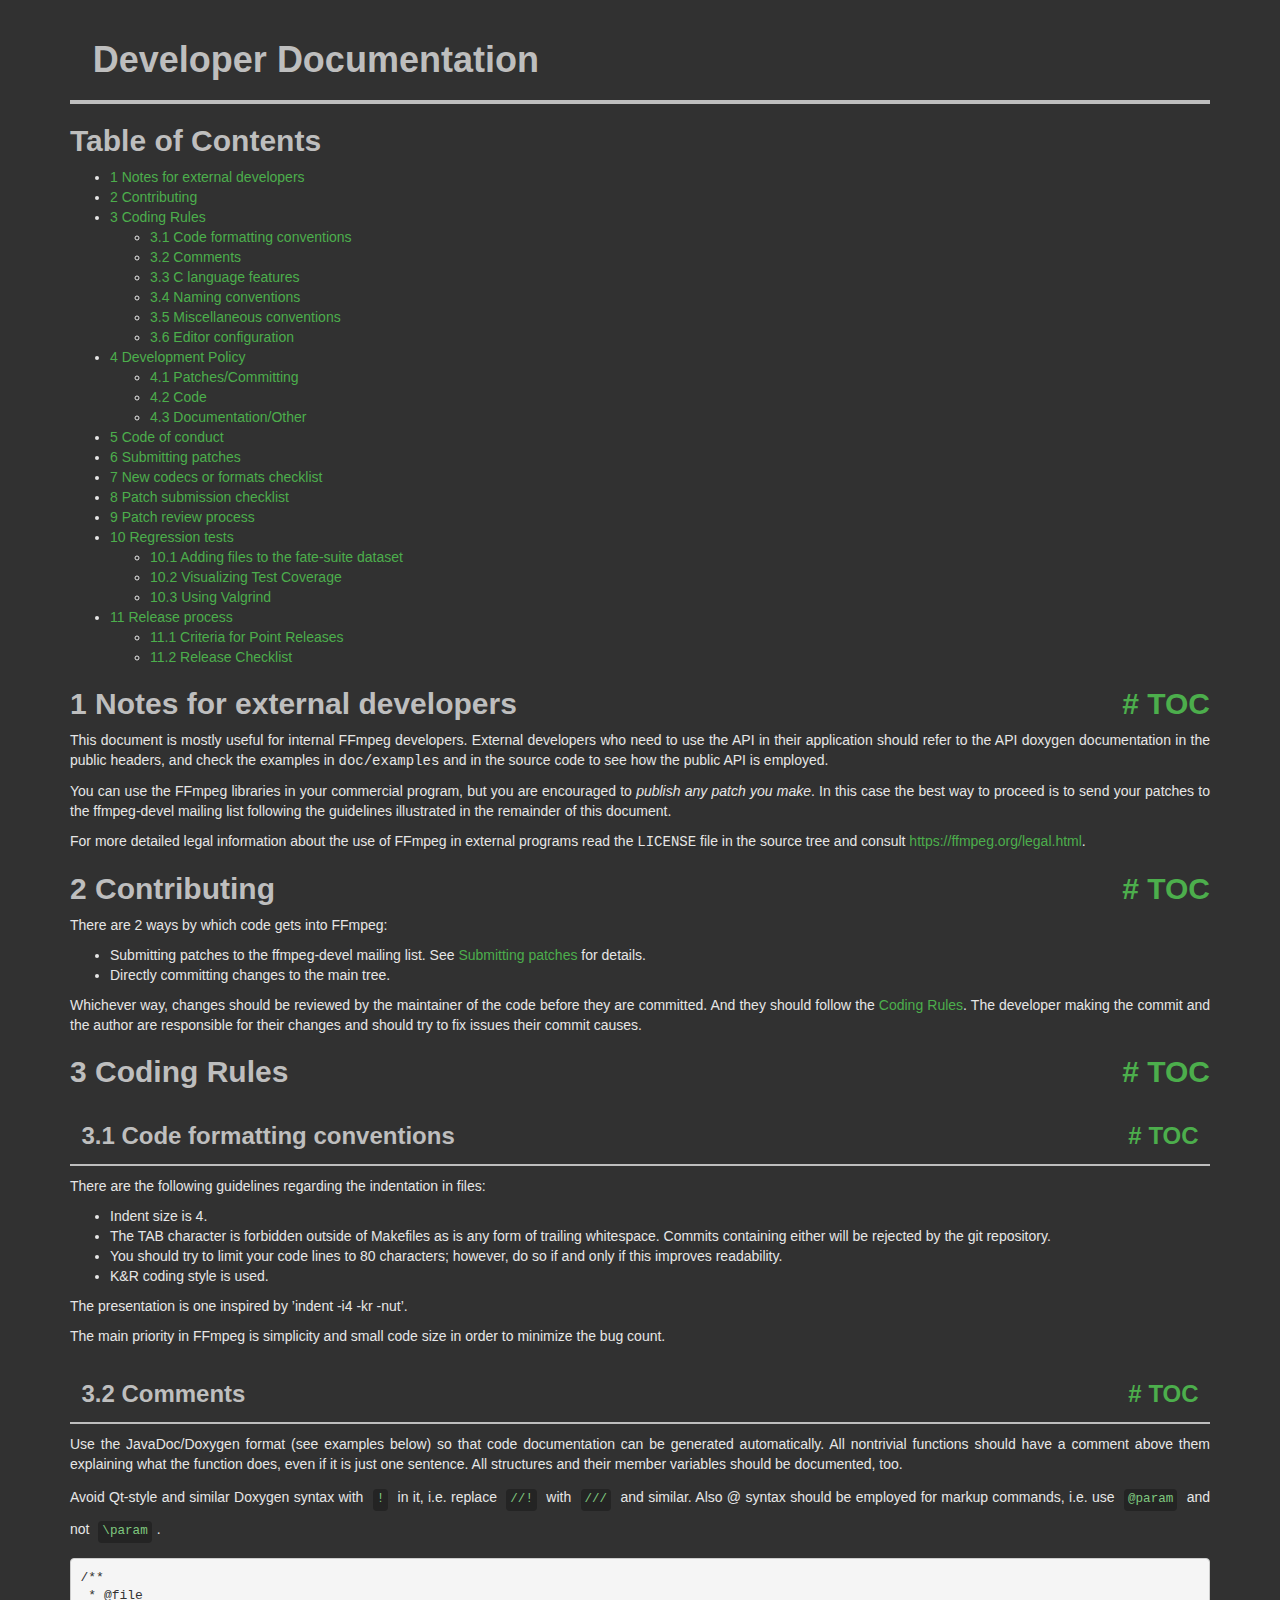
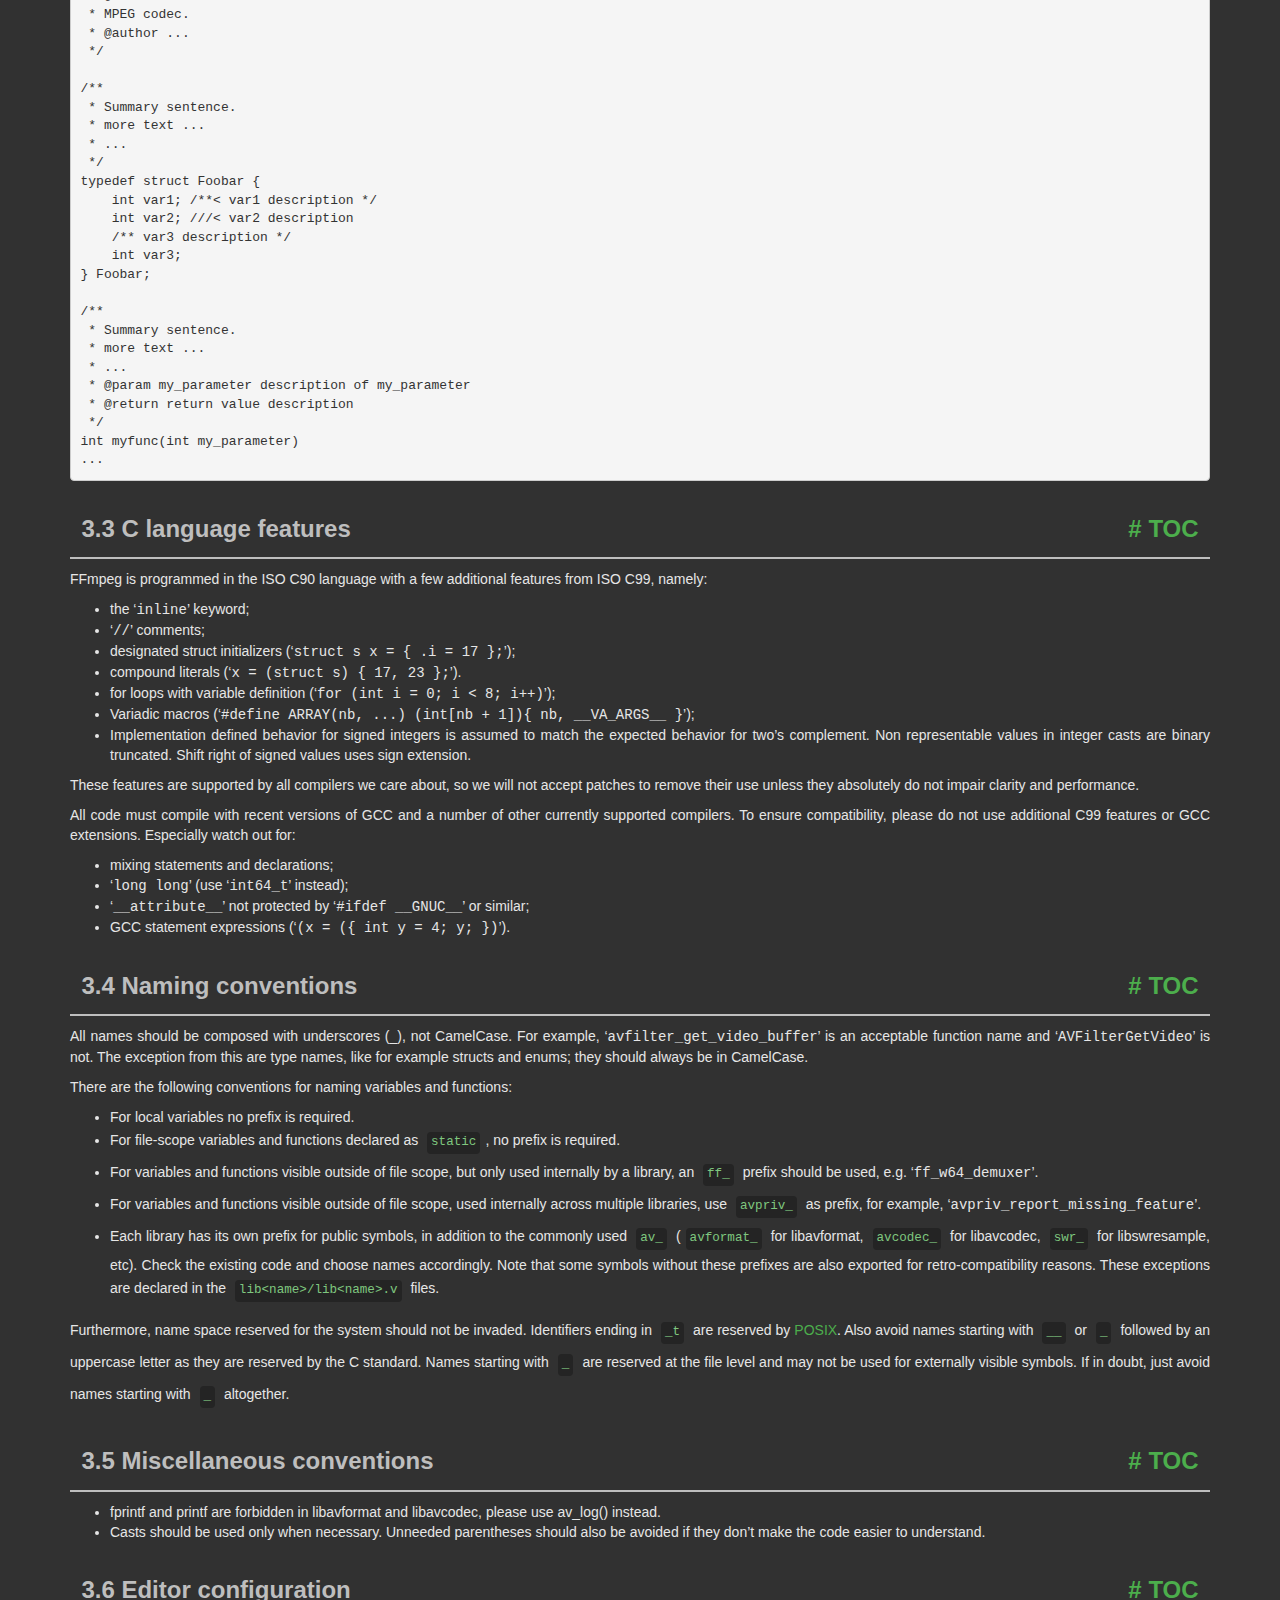
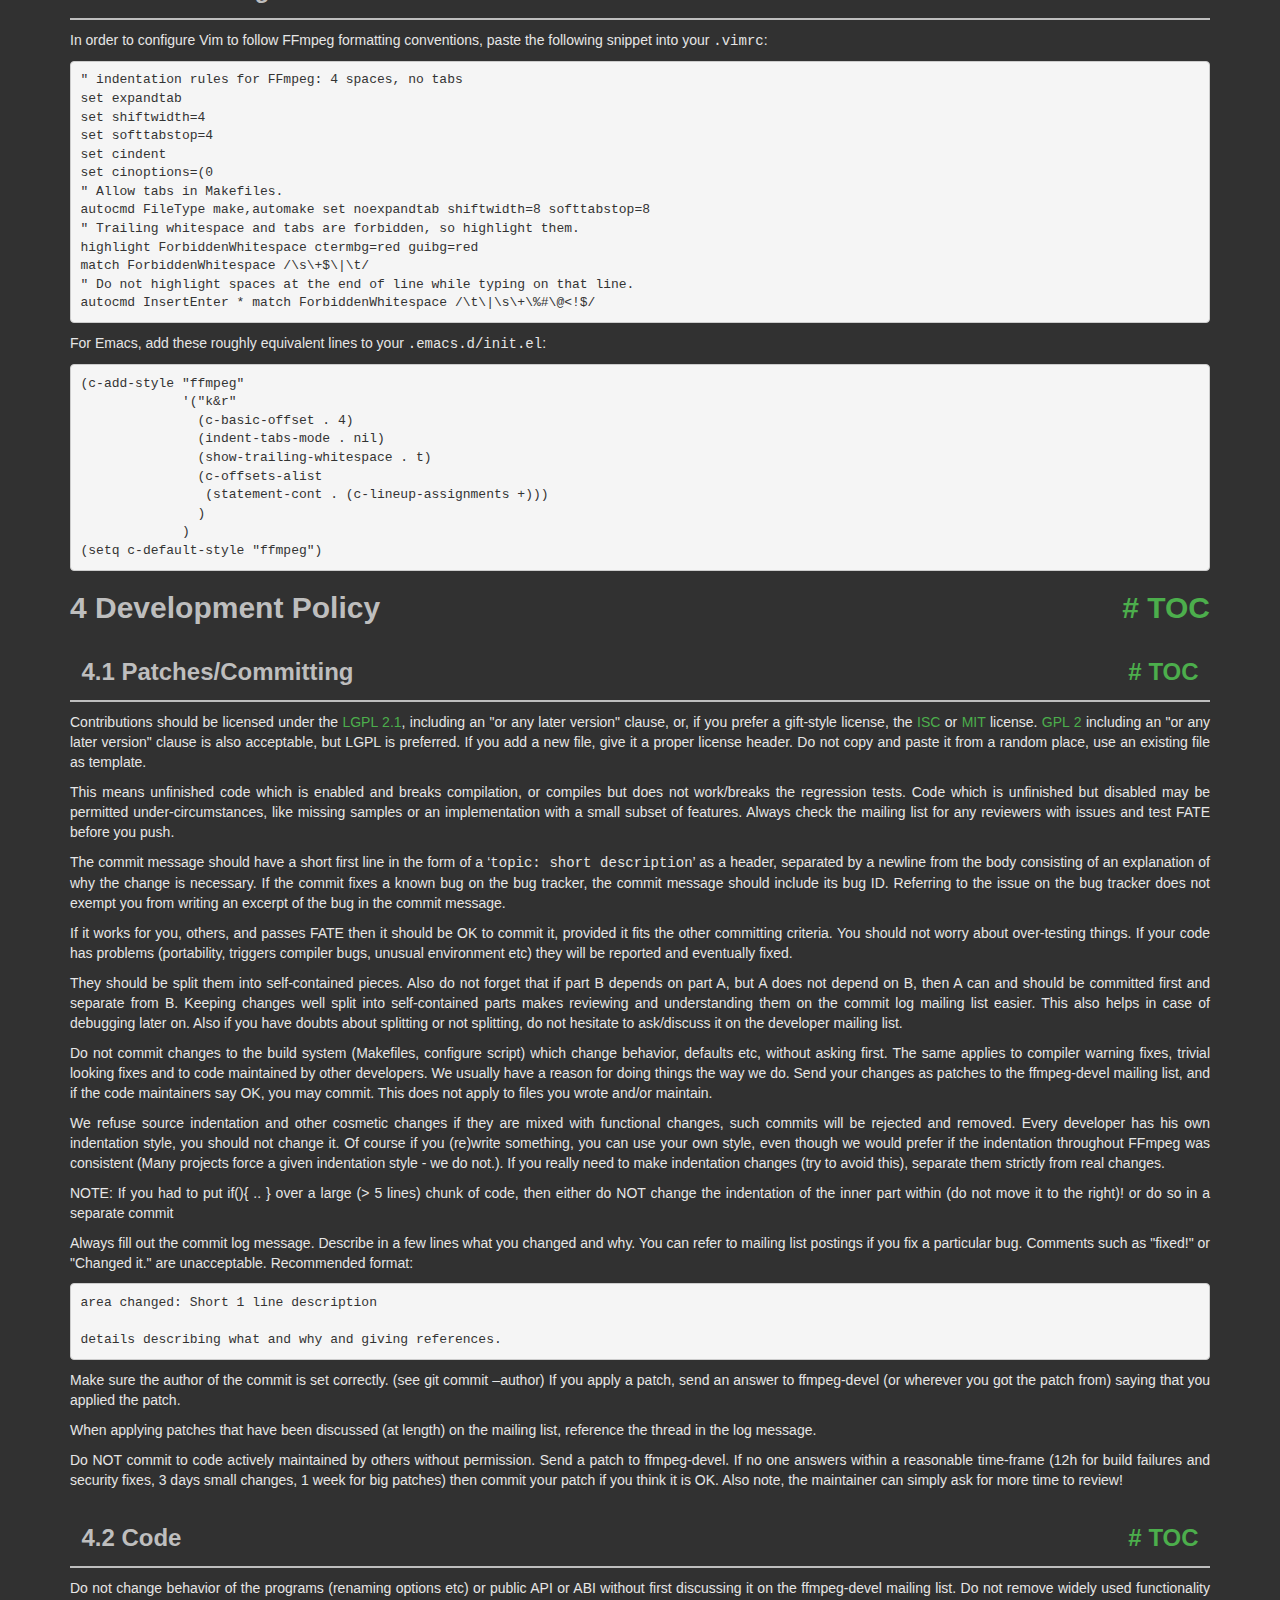
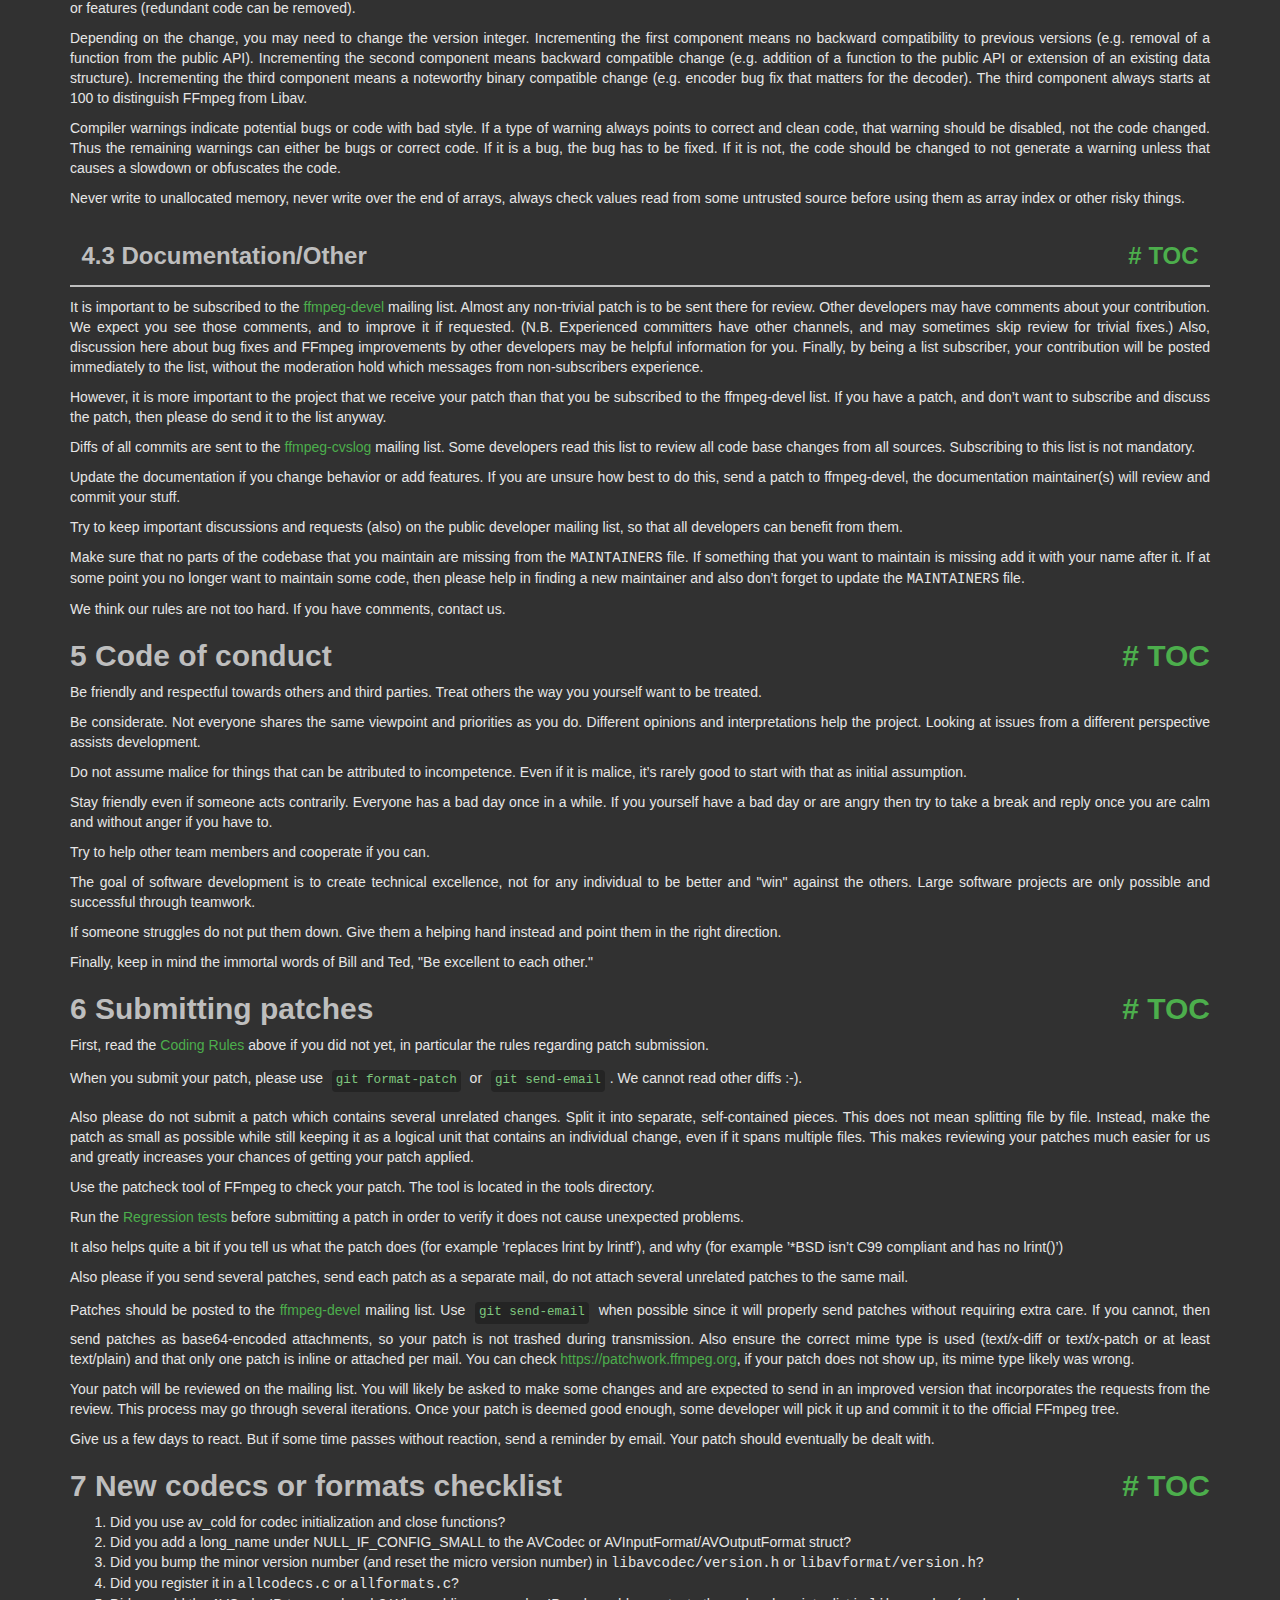
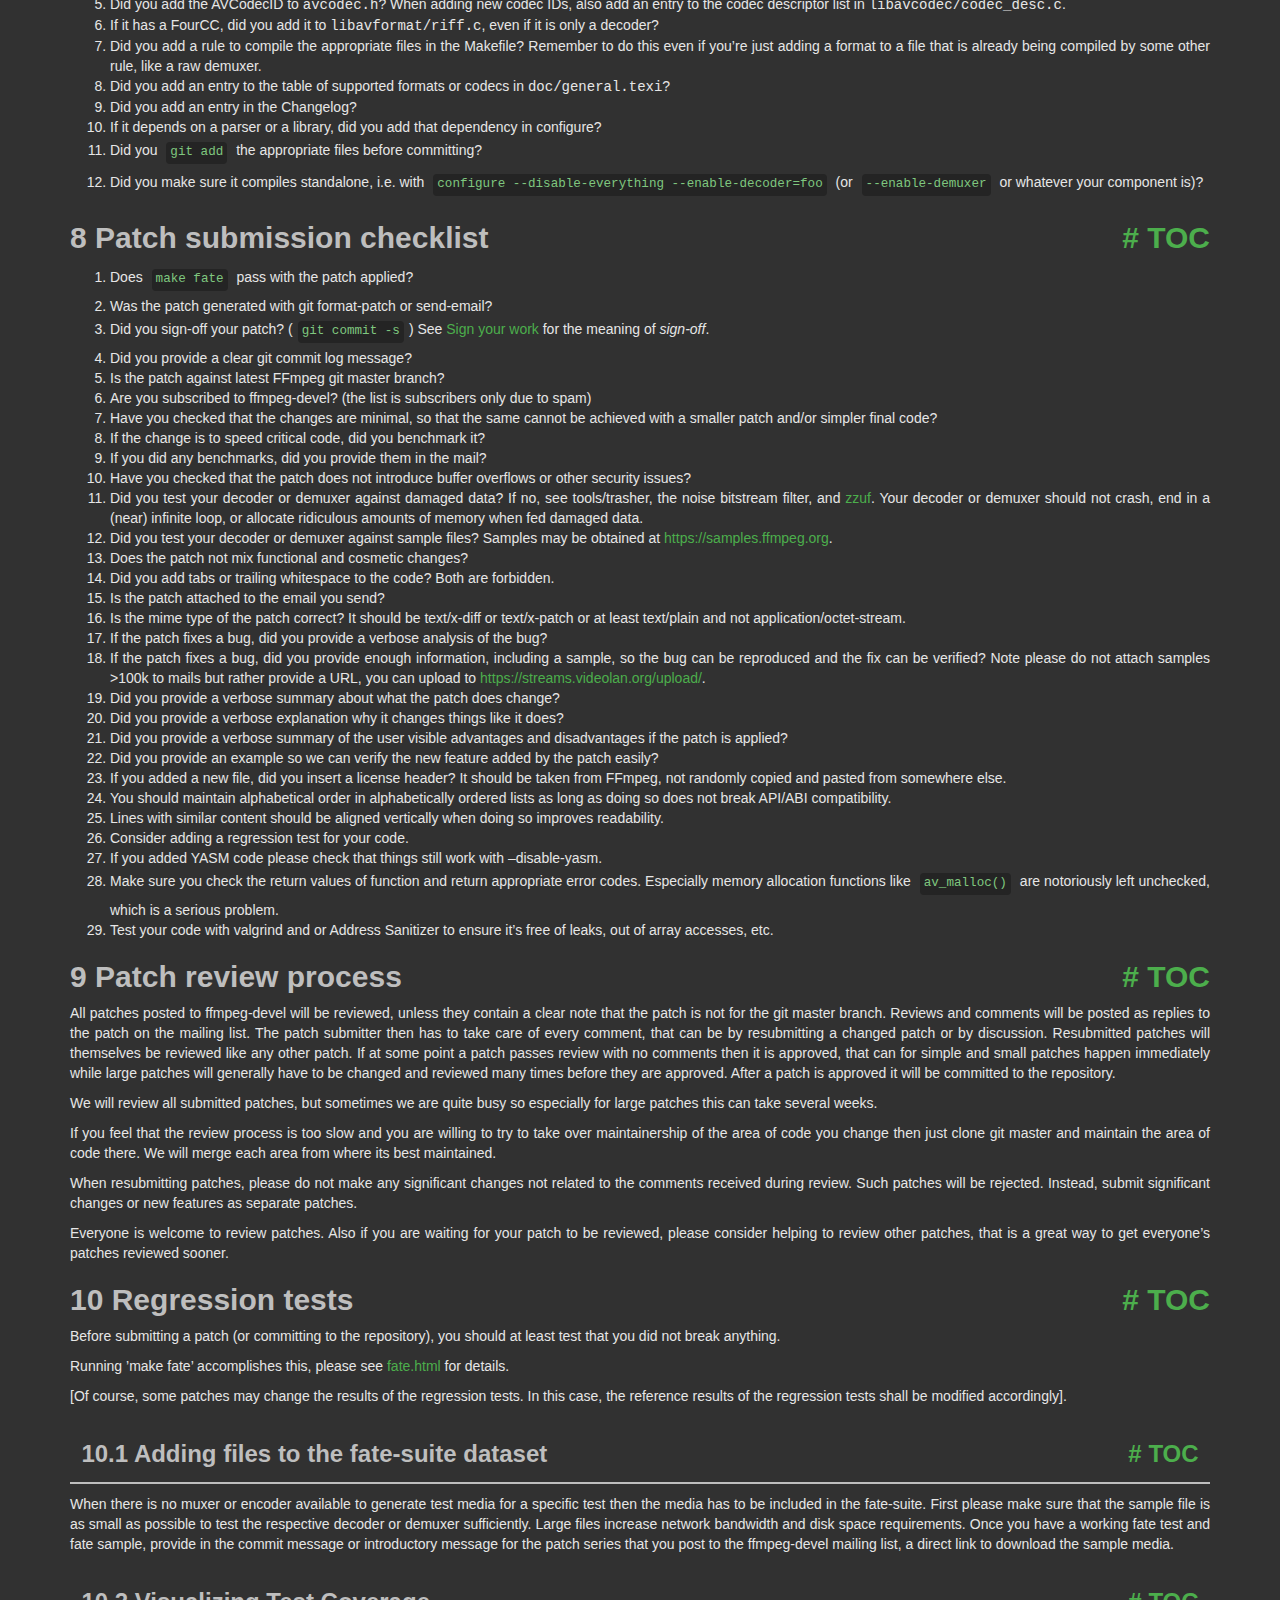
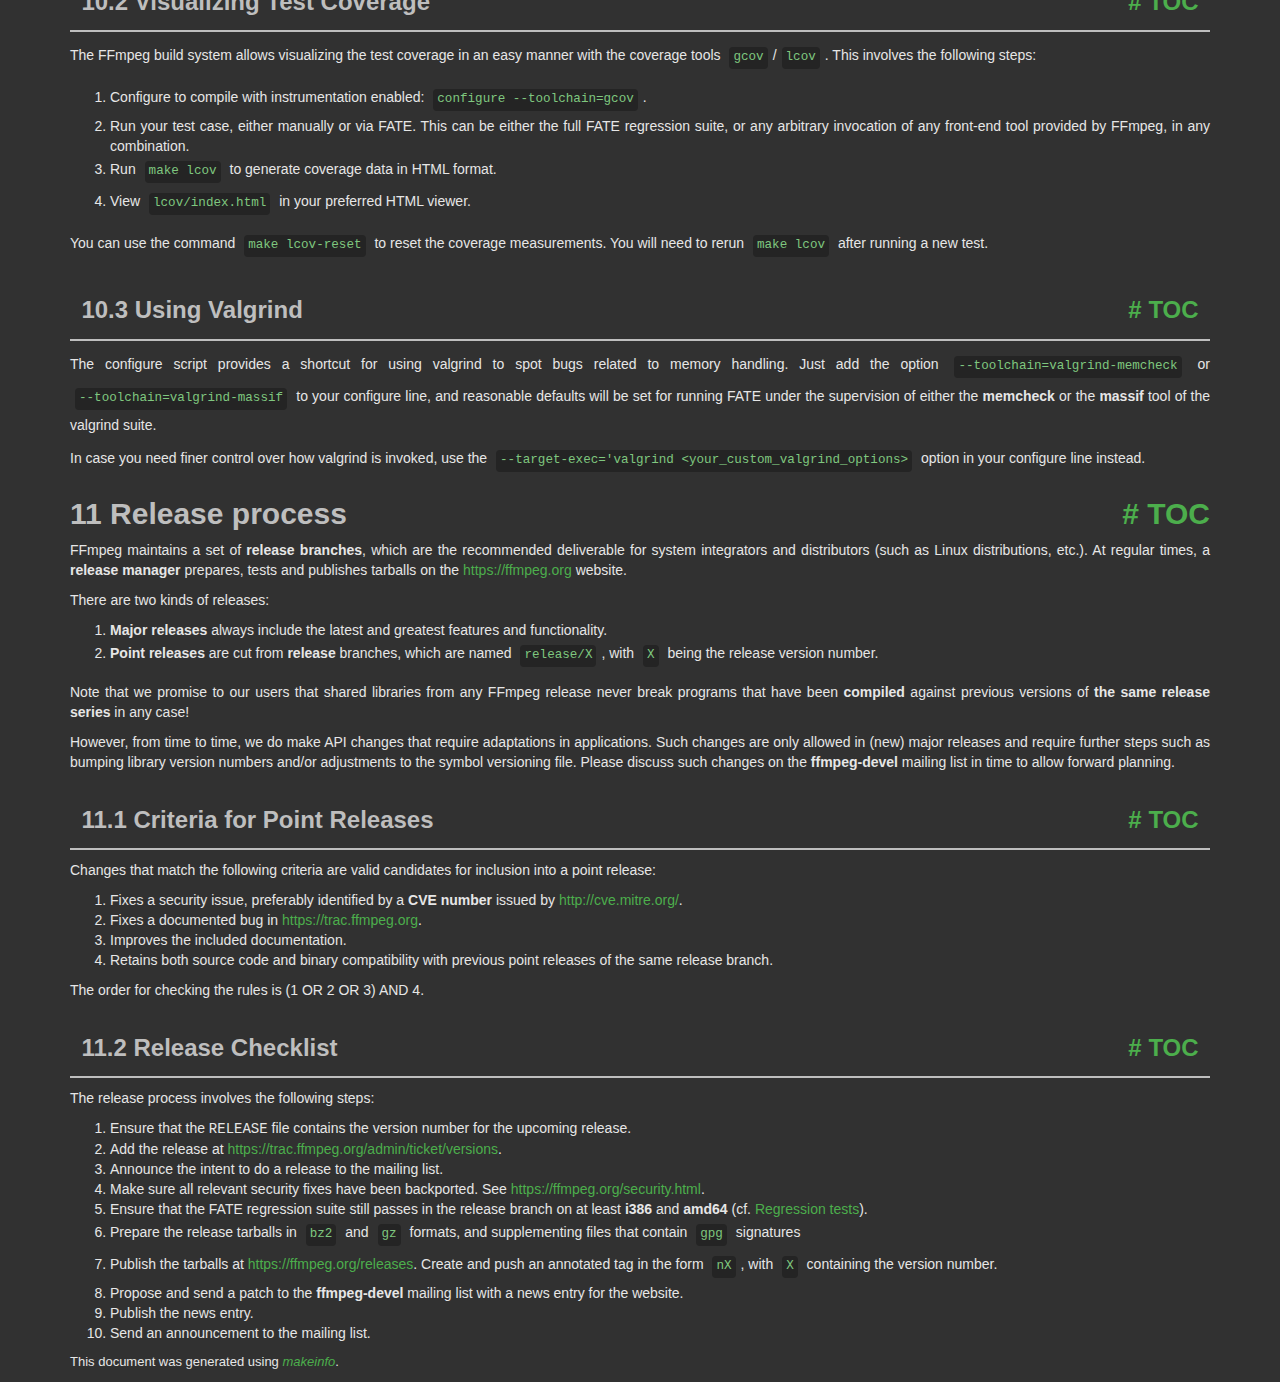
<file: ffmpeg/doc/developer.html>
<!DOCTYPE html PUBLIC "-//W3C//DTD HTML 4.01 Transitional//EN" "http://www.w3.org/TR/html4/loose.dtd">
<html>
<!-- Created by GNU Texinfo 6.7, http://www.gnu.org/software/texinfo/ -->
  <head>
    <meta charset="utf-8">
    <title>
      Developer Documentation
    </title>
    <meta name="viewport" content="width=device-width,initial-scale=1.0">
    <link rel="stylesheet" type="text/css" href="bootstrap.min.css">
    <link rel="stylesheet" type="text/css" href="style.min.css">
  </head>
  <body>
    <div class="container">
      <h1>
      Developer Documentation
      </h1>
<div align="center">
</div>


<a name="SEC_Top"></a>

<span id="SEC_Contents"></span>
<h2 class="contents-heading">Table of Contents</h2>

<div class="contents">

<ul class="no-bullet">
  <li><a id="toc-Notes-for-external-developers" href="#Notes-for-external-developers">1 Notes for external developers</a></li>
  <li><a id="toc-Contributing" href="#Contributing">2 Contributing</a></li>
  <li><a id="toc-Coding-Rules-1" href="#Coding-Rules-1">3 Coding Rules</a>
  <ul class="no-bullet">
    <li><a id="toc-Code-formatting-conventions" href="#Code-formatting-conventions">3.1 Code formatting conventions</a></li>
    <li><a id="toc-Comments" href="#Comments">3.2 Comments</a></li>
    <li><a id="toc-C-language-features" href="#C-language-features">3.3 C language features</a></li>
    <li><a id="toc-Naming-conventions" href="#Naming-conventions">3.4 Naming conventions</a></li>
    <li><a id="toc-Miscellaneous-conventions" href="#Miscellaneous-conventions">3.5 Miscellaneous conventions</a></li>
    <li><a id="toc-Editor-configuration" href="#Editor-configuration">3.6 Editor configuration</a></li>
  </ul></li>
  <li><a id="toc-Development-Policy" href="#Development-Policy">4 Development Policy</a>
  <ul class="no-bullet">
    <li><a id="toc-Patches_002fCommitting" href="#Patches_002fCommitting">4.1 Patches/Committing</a></li>
    <li><a id="toc-Code" href="#Code">4.2 Code</a></li>
    <li><a id="toc-Documentation_002fOther" href="#Documentation_002fOther">4.3 Documentation/Other</a></li>
  </ul></li>
  <li><a id="toc-Code-of-conduct" href="#Code-of-conduct">5 Code of conduct</a></li>
  <li><a id="toc-Submitting-patches-1" href="#Submitting-patches-1">6 Submitting patches</a></li>
  <li><a id="toc-New-codecs-or-formats-checklist" href="#New-codecs-or-formats-checklist">7 New codecs or formats checklist</a></li>
  <li><a id="toc-Patch-submission-checklist" href="#Patch-submission-checklist">8 Patch submission checklist</a></li>
  <li><a id="toc-Patch-review-process" href="#Patch-review-process">9 Patch review process</a></li>
  <li><a id="toc-Regression-tests-1" href="#Regression-tests-1">10 Regression tests</a>
  <ul class="no-bullet">
    <li><a id="toc-Adding-files-to-the-fate_002dsuite-dataset" href="#Adding-files-to-the-fate_002dsuite-dataset">10.1 Adding files to the fate-suite dataset</a></li>
    <li><a id="toc-Visualizing-Test-Coverage" href="#Visualizing-Test-Coverage">10.2 Visualizing Test Coverage</a></li>
    <li><a id="toc-Using-Valgrind" href="#Using-Valgrind">10.3 Using Valgrind</a></li>
  </ul></li>
  <li><a id="toc-Release-process-1" href="#Release-process-1">11 Release process</a>
  <ul class="no-bullet">
    <li><a id="toc-Criteria-for-Point-Releases-1" href="#Criteria-for-Point-Releases-1">11.1 Criteria for Point Releases</a></li>
    <li><a id="toc-Release-Checklist" href="#Release-Checklist">11.2 Release Checklist</a></li>
  </ul></li>
</ul>
</div>


<a name="Notes-for-external-developers"></a>
<h2 class="chapter">1 Notes for external developers<span class="pull-right"><a class="anchor hidden-xs" href="#Notes-for-external-developers" aria-hidden="true">#</a> <a class="anchor hidden-xs"href="#toc-Notes-for-external-developers" aria-hidden="true">TOC</a></span></h2>

<p>This document is mostly useful for internal FFmpeg developers.
External developers who need to use the API in their application should
refer to the API doxygen documentation in the public headers, and
check the examples in <samp>doc/examples</samp> and in the source code to
see how the public API is employed.
</p>
<p>You can use the FFmpeg libraries in your commercial program, but you
are encouraged to <em>publish any patch you make</em>. In this case the
best way to proceed is to send your patches to the ffmpeg-devel
mailing list following the guidelines illustrated in the remainder of
this document.
</p>
<p>For more detailed legal information about the use of FFmpeg in
external programs read the <samp>LICENSE</samp> file in the source tree and
consult <a href="https://ffmpeg.org/legal.html">https://ffmpeg.org/legal.html</a>.
</p>
<a name="Contributing"></a>
<h2 class="chapter">2 Contributing<span class="pull-right"><a class="anchor hidden-xs" href="#Contributing" aria-hidden="true">#</a> <a class="anchor hidden-xs"href="#toc-Contributing" aria-hidden="true">TOC</a></span></h2>

<p>There are 2 ways by which code gets into FFmpeg:
</p><ul>
<li> Submitting patches to the ffmpeg-devel mailing list.
      See <a href="#Submitting-patches">Submitting patches</a> for details.
</li><li> Directly committing changes to the main tree.
</li></ul>

<p>Whichever way, changes should be reviewed by the maintainer of the code
before they are committed. And they should follow the <a href="#Coding-Rules">Coding Rules</a>.
The developer making the commit and the author are responsible for their changes
and should try to fix issues their commit causes.
</p>
<span id="Coding-Rules"></span><a name="Coding-Rules-1"></a>
<h2 class="chapter">3 Coding Rules<span class="pull-right"><a class="anchor hidden-xs" href="#Coding-Rules-1" aria-hidden="true">#</a> <a class="anchor hidden-xs"href="#toc-Coding-Rules-1" aria-hidden="true">TOC</a></span></h2>

<a name="Code-formatting-conventions"></a>
<h3 class="section">3.1 Code formatting conventions<span class="pull-right"><a class="anchor hidden-xs" href="#Code-formatting-conventions" aria-hidden="true">#</a> <a class="anchor hidden-xs"href="#toc-Code-formatting-conventions" aria-hidden="true">TOC</a></span></h3>

<p>There are the following guidelines regarding the indentation in files:
</p>
<ul>
<li> Indent size is 4.

</li><li> The TAB character is forbidden outside of Makefiles as is any
form of trailing whitespace. Commits containing either will be
rejected by the git repository.

</li><li> You should try to limit your code lines to 80 characters; however, do so if
and only if this improves readability.

</li><li> K&amp;R coding style is used.
</li></ul>
<p>The presentation is one inspired by &rsquo;indent -i4 -kr -nut&rsquo;.
</p>
<p>The main priority in FFmpeg is simplicity and small code size in order to
minimize the bug count.
</p>
<a name="Comments"></a>
<h3 class="section">3.2 Comments<span class="pull-right"><a class="anchor hidden-xs" href="#Comments" aria-hidden="true">#</a> <a class="anchor hidden-xs"href="#toc-Comments" aria-hidden="true">TOC</a></span></h3>
<p>Use the JavaDoc/Doxygen  format (see examples below) so that code documentation
can be generated automatically. All nontrivial functions should have a comment
above them explaining what the function does, even if it is just one sentence.
All structures and their member variables should be documented, too.
</p>
<p>Avoid Qt-style and similar Doxygen syntax with <code>!</code> in it, i.e. replace
<code>//!</code> with <code>///</code> and similar.  Also @ syntax should be employed
for markup commands, i.e. use <code>@param</code> and not <code>\param</code>.
</p>
<div class="example">
<pre class="example">/**
 * @file
 * MPEG codec.
 * @author ...
 */

/**
 * Summary sentence.
 * more text ...
 * ...
 */
typedef struct Foobar {
    int var1; /**&lt; var1 description */
    int var2; ///&lt; var2 description
    /** var3 description */
    int var3;
} Foobar;

/**
 * Summary sentence.
 * more text ...
 * ...
 * @param my_parameter description of my_parameter
 * @return return value description
 */
int myfunc(int my_parameter)
...
</pre></div>

<a name="C-language-features"></a>
<h3 class="section">3.3 C language features<span class="pull-right"><a class="anchor hidden-xs" href="#C-language-features" aria-hidden="true">#</a> <a class="anchor hidden-xs"href="#toc-C-language-features" aria-hidden="true">TOC</a></span></h3>

<p>FFmpeg is programmed in the ISO C90 language with a few additional
features from ISO C99, namely:
</p>
<ul>
<li> the &lsquo;<samp>inline</samp>&rsquo; keyword;

</li><li> &lsquo;<samp>//</samp>&rsquo; comments;

</li><li> designated struct initializers (&lsquo;<samp>struct s x = { .i = 17 };</samp>&rsquo;);

</li><li> compound literals (&lsquo;<samp>x = (struct s) { 17, 23 };</samp>&rsquo;).

</li><li> for loops with variable definition (&lsquo;<samp>for (int i = 0; i &lt; 8; i++)</samp>&rsquo;);

</li><li> Variadic macros (&lsquo;<samp>#define ARRAY(nb, ...) (int[nb + 1]){ nb, __VA_ARGS__ }</samp>&rsquo;);

</li><li> Implementation defined behavior for signed integers is assumed to match the
expected behavior for two&rsquo;s complement. Non representable values in integer
casts are binary truncated. Shift right of signed values uses sign extension.
</li></ul>

<p>These features are supported by all compilers we care about, so we will not
accept patches to remove their use unless they absolutely do not impair
clarity and performance.
</p>
<p>All code must compile with recent versions of GCC and a number of other
currently supported compilers. To ensure compatibility, please do not use
additional C99 features or GCC extensions. Especially watch out for:
</p>
<ul>
<li> mixing statements and declarations;

</li><li> &lsquo;<samp>long long</samp>&rsquo; (use &lsquo;<samp>int64_t</samp>&rsquo; instead);

</li><li> &lsquo;<samp>__attribute__</samp>&rsquo; not protected by &lsquo;<samp>#ifdef __GNUC__</samp>&rsquo; or similar;

</li><li> GCC statement expressions (&lsquo;<samp>(x = ({ int y = 4; y; })</samp>&rsquo;).
</li></ul>

<a name="Naming-conventions"></a>
<h3 class="section">3.4 Naming conventions<span class="pull-right"><a class="anchor hidden-xs" href="#Naming-conventions" aria-hidden="true">#</a> <a class="anchor hidden-xs"href="#toc-Naming-conventions" aria-hidden="true">TOC</a></span></h3>
<p>All names should be composed with underscores (_), not CamelCase. For example,
&lsquo;<samp>avfilter_get_video_buffer</samp>&rsquo; is an acceptable function name and
&lsquo;<samp>AVFilterGetVideo</samp>&rsquo; is not. The exception from this are type names, like
for example structs and enums; they should always be in CamelCase.
</p>
<p>There are the following conventions for naming variables and functions:
</p>
<ul>
<li> For local variables no prefix is required.

</li><li> For file-scope variables and functions declared as <code>static</code>, no prefix
is required.

</li><li> For variables and functions visible outside of file scope, but only used
internally by a library, an <code>ff_</code> prefix should be used,
e.g. &lsquo;<samp>ff_w64_demuxer</samp>&rsquo;.

</li><li> For variables and functions visible outside of file scope, used internally
across multiple libraries, use <code>avpriv_</code> as prefix, for example,
&lsquo;<samp>avpriv_report_missing_feature</samp>&rsquo;.

</li><li> Each library has its own prefix for public symbols, in addition to the
commonly used <code>av_</code> (<code>avformat_</code> for libavformat,
<code>avcodec_</code> for libavcodec, <code>swr_</code> for libswresample, etc).
Check the existing code and choose names accordingly.
Note that some symbols without these prefixes are also exported for
retro-compatibility reasons. These exceptions are declared in the
<code>lib&lt;name&gt;/lib&lt;name&gt;.v</code> files.
</li></ul>

<p>Furthermore, name space reserved for the system should not be invaded.
Identifiers ending in <code>_t</code> are reserved by
<a href="http://pubs.opengroup.org/onlinepubs/007904975/functions/xsh_chap02_02.html#tag_02_02_02">POSIX</a>.
Also avoid names starting with <code>__</code> or <code>_</code> followed by an uppercase
letter as they are reserved by the C standard. Names starting with <code>_</code>
are reserved at the file level and may not be used for externally visible
symbols. If in doubt, just avoid names starting with <code>_</code> altogether.
</p>
<a name="Miscellaneous-conventions"></a>
<h3 class="section">3.5 Miscellaneous conventions<span class="pull-right"><a class="anchor hidden-xs" href="#Miscellaneous-conventions" aria-hidden="true">#</a> <a class="anchor hidden-xs"href="#toc-Miscellaneous-conventions" aria-hidden="true">TOC</a></span></h3>

<ul>
<li> fprintf and printf are forbidden in libavformat and libavcodec,
please use av_log() instead.

</li><li> Casts should be used only when necessary. Unneeded parentheses
should also be avoided if they don&rsquo;t make the code easier to understand.
</li></ul>

<a name="Editor-configuration"></a>
<h3 class="section">3.6 Editor configuration<span class="pull-right"><a class="anchor hidden-xs" href="#Editor-configuration" aria-hidden="true">#</a> <a class="anchor hidden-xs"href="#toc-Editor-configuration" aria-hidden="true">TOC</a></span></h3>
<p>In order to configure Vim to follow FFmpeg formatting conventions, paste
the following snippet into your <samp>.vimrc</samp>:
</p><div class="example">
<pre class="example">&quot; indentation rules for FFmpeg: 4 spaces, no tabs
set expandtab
set shiftwidth=4
set softtabstop=4
set cindent
set cinoptions=(0
&quot; Allow tabs in Makefiles.
autocmd FileType make,automake set noexpandtab shiftwidth=8 softtabstop=8
&quot; Trailing whitespace and tabs are forbidden, so highlight them.
highlight ForbiddenWhitespace ctermbg=red guibg=red
match ForbiddenWhitespace /\s\+$\|\t/
&quot; Do not highlight spaces at the end of line while typing on that line.
autocmd InsertEnter * match ForbiddenWhitespace /\t\|\s\+\%#\@&lt;!$/
</pre></div>

<p>For Emacs, add these roughly equivalent lines to your <samp>.emacs.d/init.el</samp>:
</p><div class="lisp">
<pre class="lisp">(c-add-style &quot;ffmpeg&quot;
             '(&quot;k&amp;r&quot;
               (c-basic-offset . 4)
               (indent-tabs-mode . nil)
               (show-trailing-whitespace . t)
               (c-offsets-alist
                (statement-cont . (c-lineup-assignments +)))
               )
             )
(setq c-default-style &quot;ffmpeg&quot;)
</pre></div>

<a name="Development-Policy"></a>
<h2 class="chapter">4 Development Policy<span class="pull-right"><a class="anchor hidden-xs" href="#Development-Policy" aria-hidden="true">#</a> <a class="anchor hidden-xs"href="#toc-Development-Policy" aria-hidden="true">TOC</a></span></h2>

<a name="Patches_002fCommitting"></a>
<h3 class="section">4.1 Patches/Committing<span class="pull-right"><a class="anchor hidden-xs" href="#Patches_002fCommitting" aria-hidden="true">#</a> <a class="anchor hidden-xs"href="#toc-Patches_002fCommitting" aria-hidden="true">TOC</a></span></h3>
<a name="Licenses-for-patches-must-be-compatible-with-FFmpeg_002e"></a>
<p>Contributions should be licensed under the
<a href="http://www.gnu.org/licenses/lgpl-2.1.html">LGPL 2.1</a>,
including an &quot;or any later version&quot; clause, or, if you prefer
a gift-style license, the
<a href="http://opensource.org/licenses/isc-license.txt">ISC</a> or
<a href="http://mit-license.org/">MIT</a> license.
<a href="http://www.gnu.org/licenses/gpl-2.0.html">GPL 2</a> including
an &quot;or any later version&quot; clause is also acceptable, but LGPL is
preferred.
If you add a new file, give it a proper license header. Do not copy and
paste it from a random place, use an existing file as template.
</p>
<a name="You-must-not-commit-code-which-breaks-FFmpeg_0021"></a>
<p>This means unfinished code which is enabled and breaks compilation,
or compiles but does not work/breaks the regression tests. Code which
is unfinished but disabled may be permitted under-circumstances, like
missing samples or an implementation with a small subset of features.
Always check the mailing list for any reviewers with issues and test
FATE before you push.
</p>
<a name="Keep-the-main-commit-message-short-with-an-extended-description-below_002e"></a>
<p>The commit message should have a short first line in the form of
a &lsquo;<samp>topic: short description</samp>&rsquo; as a header, separated by a newline
from the body consisting of an explanation of why the change is necessary.
If the commit fixes a known bug on the bug tracker, the commit message
should include its bug ID. Referring to the issue on the bug tracker does
not exempt you from writing an excerpt of the bug in the commit message.
</p>
<a name="Testing-must-be-adequate-but-not-excessive_002e"></a>
<p>If it works for you, others, and passes FATE then it should be OK to commit
it, provided it fits the other committing criteria. You should not worry about
over-testing things. If your code has problems (portability, triggers
compiler bugs, unusual environment etc) they will be reported and eventually
fixed.
</p>
<a name="Do-not-commit-unrelated-changes-together_002e"></a>
<p>They should be split them into self-contained pieces. Also do not forget
that if part B depends on part A, but A does not depend on B, then A can
and should be committed first and separate from B. Keeping changes well
split into self-contained parts makes reviewing and understanding them on
the commit log mailing list easier. This also helps in case of debugging
later on.
Also if you have doubts about splitting or not splitting, do not hesitate to
ask/discuss it on the developer mailing list.
</p>
<a name="Ask-before-you-change-the-build-system-_0028configure_002c-etc_0029_002e"></a>
<p>Do not commit changes to the build system (Makefiles, configure script)
which change behavior, defaults etc, without asking first. The same
applies to compiler warning fixes, trivial looking fixes and to code
maintained by other developers. We usually have a reason for doing things
the way we do. Send your changes as patches to the ffmpeg-devel mailing
list, and if the code maintainers say OK, you may commit. This does not
apply to files you wrote and/or maintain.
</p>
<a name="Cosmetic-changes-should-be-kept-in-separate-patches_002e"></a>
<p>We refuse source indentation and other cosmetic changes if they are mixed
with functional changes, such commits will be rejected and removed. Every
developer has his own indentation style, you should not change it. Of course
if you (re)write something, you can use your own style, even though we would
prefer if the indentation throughout FFmpeg was consistent (Many projects
force a given indentation style - we do not.). If you really need to make
indentation changes (try to avoid this), separate them strictly from real
changes.
</p>
<p>NOTE: If you had to put if(){ .. } over a large (&gt; 5 lines) chunk of code,
then either do NOT change the indentation of the inner part within (do not
move it to the right)! or do so in a separate commit
</p>
<a name="Commit-messages-should-always-be-filled-out-properly_002e"></a>
<p>Always fill out the commit log message. Describe in a few lines what you
changed and why. You can refer to mailing list postings if you fix a
particular bug. Comments such as &quot;fixed!&quot; or &quot;Changed it.&quot; are unacceptable.
Recommended format:
</p>
<div class="example">
<pre class="example">area changed: Short 1 line description

details describing what and why and giving references.
</pre></div>

<a name="Credit-the-author-of-the-patch_002e"></a>
<p>Make sure the author of the commit is set correctly. (see git commit &ndash;author)
If you apply a patch, send an
answer to ffmpeg-devel (or wherever you got the patch from) saying that
you applied the patch.
</p>
<a name="Complex-patches-should-refer-to-discussion-surrounding-them_002e"></a>
<p>When applying patches that have been discussed (at length) on the mailing
list, reference the thread in the log message.
</p>
<a name="Always-wait-long-enough-before-pushing-changes"></a>
<p>Do NOT commit to code actively maintained by others without permission.
Send a patch to ffmpeg-devel. If no one answers within a reasonable
time-frame (12h for build failures and security fixes, 3 days small changes,
1 week for big patches) then commit your patch if you think it is OK.
Also note, the maintainer can simply ask for more time to review!
</p>
<a name="Code"></a>
<h3 class="section">4.2 Code<span class="pull-right"><a class="anchor hidden-xs" href="#Code" aria-hidden="true">#</a> <a class="anchor hidden-xs"href="#toc-Code" aria-hidden="true">TOC</a></span></h3>
<a name="API_002fABI-changes-should-be-discussed-before-they-are-made_002e"></a>
<p>Do not change behavior of the programs (renaming options etc) or public
API or ABI without first discussing it on the ffmpeg-devel mailing list.
Do not remove widely used functionality or features (redundant code can be removed).
</p>
<a name="Remember-to-check-if-you-need-to-bump-versions-for-libav_002a_002e"></a>
<p>Depending on the change, you may need to change the version integer.
Incrementing the first component means no backward compatibility to
previous versions (e.g. removal of a function from the public API).
Incrementing the second component means backward compatible change
(e.g. addition of a function to the public API or extension of an
existing data structure).
Incrementing the third component means a noteworthy binary compatible
change (e.g. encoder bug fix that matters for the decoder). The third
component always starts at 100 to distinguish FFmpeg from Libav.
</p>
<a name="Warnings-for-correct-code-may-be-disabled-if-there-is-no-other-option_002e"></a>
<p>Compiler warnings indicate potential bugs or code with bad style. If a type of
warning always points to correct and clean code, that warning should
be disabled, not the code changed.
Thus the remaining warnings can either be bugs or correct code.
If it is a bug, the bug has to be fixed. If it is not, the code should
be changed to not generate a warning unless that causes a slowdown
or obfuscates the code.
</p>
<a name="Check-untrusted-input-properly_002e"></a>
<p>Never write to unallocated memory, never write over the end of arrays,
always check values read from some untrusted source before using them
as array index or other risky things.
</p>
<a name="Documentation_002fOther"></a>
<h3 class="section">4.3 Documentation/Other<span class="pull-right"><a class="anchor hidden-xs" href="#Documentation_002fOther" aria-hidden="true">#</a> <a class="anchor hidden-xs"href="#toc-Documentation_002fOther" aria-hidden="true">TOC</a></span></h3>
<a name="Subscribe-to-the-ffmpeg_002ddevel-mailing-list_002e"></a>
<p>It is important to be subscribed to the
<a href="https://lists.ffmpeg.org/mailman/listinfo/ffmpeg-devel">ffmpeg-devel</a>
mailing list. Almost any non-trivial patch is to be sent there for review.
Other developers may have comments about your contribution. We expect you see
those comments, and to improve it if requested. (N.B. Experienced committers
have other channels, and may sometimes skip review for trivial fixes.) Also,
discussion here about bug fixes and FFmpeg improvements by other developers may
be helpful information for you. Finally, by being a list subscriber, your
contribution will be posted immediately to the list, without the moderation
hold which messages from non-subscribers experience.
</p>
<p>However, it is more important to the project that we receive your patch than
that you be subscribed to the ffmpeg-devel list. If you have a patch, and don&rsquo;t
want to subscribe and discuss the patch, then please do send it to the list
anyway.
</p>
<a name="Subscribe-to-the-ffmpeg_002dcvslog-mailing-list_002e"></a>
<p>Diffs of all commits are sent to the
<a href="https://lists.ffmpeg.org/mailman/listinfo/ffmpeg-cvslog">ffmpeg-cvslog</a>
mailing list. Some developers read this list to review all code base changes
from all sources. Subscribing to this list is not mandatory.
</p>
<a name="Keep-the-documentation-up-to-date_002e"></a>
<p>Update the documentation if you change behavior or add features. If you are
unsure how best to do this, send a patch to ffmpeg-devel, the documentation
maintainer(s) will review and commit your stuff.
</p>
<a name="Important-discussions-should-be-accessible-to-all_002e"></a>
<p>Try to keep important discussions and requests (also) on the public
developer mailing list, so that all developers can benefit from them.
</p>
<a name="Check-your-entries-in-MAINTAINERS_002e"></a>
<p>Make sure that no parts of the codebase that you maintain are missing from the
<samp>MAINTAINERS</samp> file. If something that you want to maintain is missing add it with
your name after it.
If at some point you no longer want to maintain some code, then please help in
finding a new maintainer and also don&rsquo;t forget to update the <samp>MAINTAINERS</samp> file.
</p>
<p>We think our rules are not too hard. If you have comments, contact us.
</p>
<a name="Code-of-conduct"></a>
<h2 class="chapter">5 Code of conduct<span class="pull-right"><a class="anchor hidden-xs" href="#Code-of-conduct" aria-hidden="true">#</a> <a class="anchor hidden-xs"href="#toc-Code-of-conduct" aria-hidden="true">TOC</a></span></h2>

<p>Be friendly and respectful towards others and third parties.
Treat others the way you yourself want to be treated.
</p>
<p>Be considerate. Not everyone shares the same viewpoint and priorities as you do.
Different opinions and interpretations help the project.
Looking at issues from a different perspective assists development.
</p>
<p>Do not assume malice for things that can be attributed to incompetence. Even if
it is malice, it&rsquo;s rarely good to start with that as initial assumption.
</p>
<p>Stay friendly even if someone acts contrarily. Everyone has a bad day
once in a while.
If you yourself have a bad day or are angry then try to take a break and reply
once you are calm and without anger if you have to.
</p>
<p>Try to help other team members and cooperate if you can.
</p>
<p>The goal of software development is to create technical excellence, not for any
individual to be better and &quot;win&quot; against the others. Large software projects
are only possible and successful through teamwork.
</p>
<p>If someone struggles do not put them down. Give them a helping hand
instead and point them in the right direction.
</p>
<p>Finally, keep in mind the immortal words of Bill and Ted,
&quot;Be excellent to each other.&quot;
</p>
<span id="Submitting-patches"></span><a name="Submitting-patches-1"></a>
<h2 class="chapter">6 Submitting patches<span class="pull-right"><a class="anchor hidden-xs" href="#Submitting-patches-1" aria-hidden="true">#</a> <a class="anchor hidden-xs"href="#toc-Submitting-patches-1" aria-hidden="true">TOC</a></span></h2>

<p>First, read the <a href="#Coding-Rules">Coding Rules</a> above if you did not yet, in particular
the rules regarding patch submission.
</p>
<p>When you submit your patch, please use <code>git format-patch</code> or
<code>git send-email</code>. We cannot read other diffs :-).
</p>
<p>Also please do not submit a patch which contains several unrelated changes.
Split it into separate, self-contained pieces. This does not mean splitting
file by file. Instead, make the patch as small as possible while still
keeping it as a logical unit that contains an individual change, even
if it spans multiple files. This makes reviewing your patches much easier
for us and greatly increases your chances of getting your patch applied.
</p>
<p>Use the patcheck tool of FFmpeg to check your patch.
The tool is located in the tools directory.
</p>
<p>Run the <a href="#Regression-tests">Regression tests</a> before submitting a patch in order to verify
it does not cause unexpected problems.
</p>
<p>It also helps quite a bit if you tell us what the patch does (for example
&rsquo;replaces lrint by lrintf&rsquo;), and why (for example &rsquo;*BSD isn&rsquo;t C99 compliant
and has no lrint()&rsquo;)
</p>
<p>Also please if you send several patches, send each patch as a separate mail,
do not attach several unrelated patches to the same mail.
</p>
<p>Patches should be posted to the
<a href="https://lists.ffmpeg.org/mailman/listinfo/ffmpeg-devel">ffmpeg-devel</a>
mailing list. Use <code>git send-email</code> when possible since it will properly
send patches without requiring extra care. If you cannot, then send patches
as base64-encoded attachments, so your patch is not trashed during
transmission. Also ensure the correct mime type is used
(text/x-diff or text/x-patch or at least text/plain) and that only one
patch is inline or attached per mail.
You can check <a href="https://patchwork.ffmpeg.org">https://patchwork.ffmpeg.org</a>, if your patch does not show up, its mime type
likely was wrong.
</p>
<p>Your patch will be reviewed on the mailing list. You will likely be asked
to make some changes and are expected to send in an improved version that
incorporates the requests from the review. This process may go through
several iterations. Once your patch is deemed good enough, some developer
will pick it up and commit it to the official FFmpeg tree.
</p>
<p>Give us a few days to react. But if some time passes without reaction,
send a reminder by email. Your patch should eventually be dealt with.
</p>

<a name="New-codecs-or-formats-checklist"></a>
<h2 class="chapter">7 New codecs or formats checklist<span class="pull-right"><a class="anchor hidden-xs" href="#New-codecs-or-formats-checklist" aria-hidden="true">#</a> <a class="anchor hidden-xs"href="#toc-New-codecs-or-formats-checklist" aria-hidden="true">TOC</a></span></h2>

<ol>
<li> Did you use av_cold for codec initialization and close functions?

</li><li> Did you add a long_name under NULL_IF_CONFIG_SMALL to the AVCodec or
AVInputFormat/AVOutputFormat struct?

</li><li> Did you bump the minor version number (and reset the micro version
number) in <samp>libavcodec/version.h</samp> or <samp>libavformat/version.h</samp>?

</li><li> Did you register it in <samp>allcodecs.c</samp> or <samp>allformats.c</samp>?

</li><li> Did you add the AVCodecID to <samp>avcodec.h</samp>?
When adding new codec IDs, also add an entry to the codec descriptor
list in <samp>libavcodec/codec_desc.c</samp>.

</li><li> If it has a FourCC, did you add it to <samp>libavformat/riff.c</samp>,
even if it is only a decoder?

</li><li> Did you add a rule to compile the appropriate files in the Makefile?
Remember to do this even if you&rsquo;re just adding a format to a file that is
already being compiled by some other rule, like a raw demuxer.

</li><li> Did you add an entry to the table of supported formats or codecs in
<samp>doc/general.texi</samp>?

</li><li> Did you add an entry in the Changelog?

</li><li> If it depends on a parser or a library, did you add that dependency in
configure?

</li><li> Did you <code>git add</code> the appropriate files before committing?

</li><li> Did you make sure it compiles standalone, i.e. with
<code>configure --disable-everything --enable-decoder=foo</code>
(or <code>--enable-demuxer</code> or whatever your component is)?
</li></ol>


<a name="Patch-submission-checklist"></a>
<h2 class="chapter">8 Patch submission checklist<span class="pull-right"><a class="anchor hidden-xs" href="#Patch-submission-checklist" aria-hidden="true">#</a> <a class="anchor hidden-xs"href="#toc-Patch-submission-checklist" aria-hidden="true">TOC</a></span></h2>

<ol>
<li> Does <code>make fate</code> pass with the patch applied?

</li><li> Was the patch generated with git format-patch or send-email?

</li><li> Did you sign-off your patch? (<code>git commit -s</code>)
See <a href="https://git.kernel.org/pub/scm/linux/kernel/git/torvalds/linux.git/plain/Documentation/process/submitting-patches.rst">Sign your work</a> for the meaning
of <em>sign-off</em>.

</li><li> Did you provide a clear git commit log message?

</li><li> Is the patch against latest FFmpeg git master branch?

</li><li> Are you subscribed to ffmpeg-devel?
(the list is subscribers only due to spam)

</li><li> Have you checked that the changes are minimal, so that the same cannot be
achieved with a smaller patch and/or simpler final code?

</li><li> If the change is to speed critical code, did you benchmark it?

</li><li> If you did any benchmarks, did you provide them in the mail?

</li><li> Have you checked that the patch does not introduce buffer overflows or
other security issues?

</li><li> Did you test your decoder or demuxer against damaged data? If no, see
tools/trasher, the noise bitstream filter, and
<a href="http://caca.zoy.org/wiki/zzuf">zzuf</a>. Your decoder or demuxer
should not crash, end in a (near) infinite loop, or allocate ridiculous
amounts of memory when fed damaged data.

</li><li> Did you test your decoder or demuxer against sample files?
Samples may be obtained at <a href="https://samples.ffmpeg.org">https://samples.ffmpeg.org</a>.

</li><li> Does the patch not mix functional and cosmetic changes?

</li><li> Did you add tabs or trailing whitespace to the code? Both are forbidden.

</li><li> Is the patch attached to the email you send?

</li><li> Is the mime type of the patch correct? It should be text/x-diff or
text/x-patch or at least text/plain and not application/octet-stream.

</li><li> If the patch fixes a bug, did you provide a verbose analysis of the bug?

</li><li> If the patch fixes a bug, did you provide enough information, including
a sample, so the bug can be reproduced and the fix can be verified?
Note please do not attach samples &gt;100k to mails but rather provide a
URL, you can upload to <a href="https://streams.videolan.org/upload/">https://streams.videolan.org/upload/</a>.

</li><li> Did you provide a verbose summary about what the patch does change?

</li><li> Did you provide a verbose explanation why it changes things like it does?

</li><li> Did you provide a verbose summary of the user visible advantages and
disadvantages if the patch is applied?

</li><li> Did you provide an example so we can verify the new feature added by the
patch easily?

</li><li> If you added a new file, did you insert a license header? It should be
taken from FFmpeg, not randomly copied and pasted from somewhere else.

</li><li> You should maintain alphabetical order in alphabetically ordered lists as
long as doing so does not break API/ABI compatibility.

</li><li> Lines with similar content should be aligned vertically when doing so
improves readability.

</li><li> Consider adding a regression test for your code.

</li><li> If you added YASM code please check that things still work with &ndash;disable-yasm.

</li><li> Make sure you check the return values of function and return appropriate
error codes. Especially memory allocation functions like <code>av_malloc()</code>
are notoriously left unchecked, which is a serious problem.

</li><li> Test your code with valgrind and or Address Sanitizer to ensure it&rsquo;s free
of leaks, out of array accesses, etc.
</li></ol>

<a name="Patch-review-process"></a>
<h2 class="chapter">9 Patch review process<span class="pull-right"><a class="anchor hidden-xs" href="#Patch-review-process" aria-hidden="true">#</a> <a class="anchor hidden-xs"href="#toc-Patch-review-process" aria-hidden="true">TOC</a></span></h2>

<p>All patches posted to ffmpeg-devel will be reviewed, unless they contain a
clear note that the patch is not for the git master branch.
Reviews and comments will be posted as replies to the patch on the
mailing list. The patch submitter then has to take care of every comment,
that can be by resubmitting a changed patch or by discussion. Resubmitted
patches will themselves be reviewed like any other patch. If at some point
a patch passes review with no comments then it is approved, that can for
simple and small patches happen immediately while large patches will generally
have to be changed and reviewed many times before they are approved.
After a patch is approved it will be committed to the repository.
</p>
<p>We will review all submitted patches, but sometimes we are quite busy so
especially for large patches this can take several weeks.
</p>
<p>If you feel that the review process is too slow and you are willing to try to
take over maintainership of the area of code you change then just clone
git master and maintain the area of code there. We will merge each area from
where its best maintained.
</p>
<p>When resubmitting patches, please do not make any significant changes
not related to the comments received during review. Such patches will
be rejected. Instead, submit significant changes or new features as
separate patches.
</p>
<p>Everyone is welcome to review patches. Also if you are waiting for your patch
to be reviewed, please consider helping to review other patches, that is a great
way to get everyone&rsquo;s patches reviewed sooner.
</p>
<span id="Regression-tests"></span><a name="Regression-tests-1"></a>
<h2 class="chapter">10 Regression tests<span class="pull-right"><a class="anchor hidden-xs" href="#Regression-tests-1" aria-hidden="true">#</a> <a class="anchor hidden-xs"href="#toc-Regression-tests-1" aria-hidden="true">TOC</a></span></h2>

<p>Before submitting a patch (or committing to the repository), you should at least
test that you did not break anything.
</p>
<p>Running &rsquo;make fate&rsquo; accomplishes this, please see <a href="fate.html">fate.html</a> for details.
</p>
<p>[Of course, some patches may change the results of the regression tests. In
this case, the reference results of the regression tests shall be modified
accordingly].
</p>
<a name="Adding-files-to-the-fate_002dsuite-dataset"></a>
<h3 class="section">10.1 Adding files to the fate-suite dataset<span class="pull-right"><a class="anchor hidden-xs" href="#Adding-files-to-the-fate_002dsuite-dataset" aria-hidden="true">#</a> <a class="anchor hidden-xs"href="#toc-Adding-files-to-the-fate_002dsuite-dataset" aria-hidden="true">TOC</a></span></h3>

<p>When there is no muxer or encoder available to generate test media for a
specific test then the media has to be included in the fate-suite.
First please make sure that the sample file is as small as possible to test the
respective decoder or demuxer sufficiently. Large files increase network
bandwidth and disk space requirements.
Once you have a working fate test and fate sample, provide in the commit
message or introductory message for the patch series that you post to
the ffmpeg-devel mailing list, a direct link to download the sample media.
</p>
<a name="Visualizing-Test-Coverage"></a>
<h3 class="section">10.2 Visualizing Test Coverage<span class="pull-right"><a class="anchor hidden-xs" href="#Visualizing-Test-Coverage" aria-hidden="true">#</a> <a class="anchor hidden-xs"href="#toc-Visualizing-Test-Coverage" aria-hidden="true">TOC</a></span></h3>

<p>The FFmpeg build system allows visualizing the test coverage in an easy
manner with the coverage tools <code>gcov</code>/<code>lcov</code>.  This involves
the following steps:
</p>
<ol>
<li> Configure to compile with instrumentation enabled:
    <code>configure --toolchain=gcov</code>.

</li><li> Run your test case, either manually or via FATE. This can be either
    the full FATE regression suite, or any arbitrary invocation of any
    front-end tool provided by FFmpeg, in any combination.

</li><li> Run <code>make lcov</code> to generate coverage data in HTML format.

</li><li> View <code>lcov/index.html</code> in your preferred HTML viewer.
</li></ol>

<p>You can use the command <code>make lcov-reset</code> to reset the coverage
measurements. You will need to rerun <code>make lcov</code> after running a
new test.
</p>
<a name="Using-Valgrind"></a>
<h3 class="section">10.3 Using Valgrind<span class="pull-right"><a class="anchor hidden-xs" href="#Using-Valgrind" aria-hidden="true">#</a> <a class="anchor hidden-xs"href="#toc-Using-Valgrind" aria-hidden="true">TOC</a></span></h3>

<p>The configure script provides a shortcut for using valgrind to spot bugs
related to memory handling. Just add the option
<code>--toolchain=valgrind-memcheck</code> or <code>--toolchain=valgrind-massif</code>
to your configure line, and reasonable defaults will be set for running
FATE under the supervision of either the <strong>memcheck</strong> or the
<strong>massif</strong> tool of the valgrind suite.
</p>
<p>In case you need finer control over how valgrind is invoked, use the
<code>--target-exec='valgrind &lt;your_custom_valgrind_options&gt;</code> option in
your configure line instead.
</p>
<span id="Release-process"></span><a name="Release-process-1"></a>
<h2 class="chapter">11 Release process<span class="pull-right"><a class="anchor hidden-xs" href="#Release-process-1" aria-hidden="true">#</a> <a class="anchor hidden-xs"href="#toc-Release-process-1" aria-hidden="true">TOC</a></span></h2>

<p>FFmpeg maintains a set of <strong>release branches</strong>, which are the
recommended deliverable for system integrators and distributors (such as
Linux distributions, etc.). At regular times, a <strong>release
manager</strong> prepares, tests and publishes tarballs on the
<a href="https://ffmpeg.org">https://ffmpeg.org</a> website.
</p>
<p>There are two kinds of releases:
</p>
<ol>
<li> <strong>Major releases</strong> always include the latest and greatest
features and functionality.

</li><li> <strong>Point releases</strong> are cut from <strong>release</strong> branches,
which are named <code>release/X</code>, with <code>X</code> being the release
version number.
</li></ol>

<p>Note that we promise to our users that shared libraries from any FFmpeg
release never break programs that have been <strong>compiled</strong> against
previous versions of <strong>the same release series</strong> in any case!
</p>
<p>However, from time to time, we do make API changes that require adaptations
in applications. Such changes are only allowed in (new) major releases and
require further steps such as bumping library version numbers and/or
adjustments to the symbol versioning file. Please discuss such changes
on the <strong>ffmpeg-devel</strong> mailing list in time to allow forward planning.
</p>
<span id="Criteria-for-Point-Releases"></span><a name="Criteria-for-Point-Releases-1"></a>
<h3 class="section">11.1 Criteria for Point Releases<span class="pull-right"><a class="anchor hidden-xs" href="#Criteria-for-Point-Releases-1" aria-hidden="true">#</a> <a class="anchor hidden-xs"href="#toc-Criteria-for-Point-Releases-1" aria-hidden="true">TOC</a></span></h3>

<p>Changes that match the following criteria are valid candidates for
inclusion into a point release:
</p>
<ol>
<li> Fixes a security issue, preferably identified by a <strong>CVE
number</strong> issued by <a href="http://cve.mitre.org/">http://cve.mitre.org/</a>.

</li><li> Fixes a documented bug in <a href="https://trac.ffmpeg.org">https://trac.ffmpeg.org</a>.

</li><li> Improves the included documentation.

</li><li> Retains both source code and binary compatibility with previous
point releases of the same release branch.
</li></ol>

<p>The order for checking the rules is (1 OR 2 OR 3) AND 4.
</p>

<a name="Release-Checklist"></a>
<h3 class="section">11.2 Release Checklist<span class="pull-right"><a class="anchor hidden-xs" href="#Release-Checklist" aria-hidden="true">#</a> <a class="anchor hidden-xs"href="#toc-Release-Checklist" aria-hidden="true">TOC</a></span></h3>

<p>The release process involves the following steps:
</p>
<ol>
<li> Ensure that the <samp>RELEASE</samp> file contains the version number for
the upcoming release.

</li><li> Add the release at <a href="https://trac.ffmpeg.org/admin/ticket/versions">https://trac.ffmpeg.org/admin/ticket/versions</a>.

</li><li> Announce the intent to do a release to the mailing list.

</li><li> Make sure all relevant security fixes have been backported. See
<a href="https://ffmpeg.org/security.html">https://ffmpeg.org/security.html</a>.

</li><li> Ensure that the FATE regression suite still passes in the release
branch on at least <strong>i386</strong> and <strong>amd64</strong>
(cf. <a href="#Regression-tests">Regression tests</a>).

</li><li> Prepare the release tarballs in <code>bz2</code> and <code>gz</code> formats, and
supplementing files that contain <code>gpg</code> signatures

</li><li> Publish the tarballs at <a href="https://ffmpeg.org/releases">https://ffmpeg.org/releases</a>. Create and
push an annotated tag in the form <code>nX</code>, with <code>X</code>
containing the version number.

</li><li> Propose and send a patch to the <strong>ffmpeg-devel</strong> mailing list
with a news entry for the website.

</li><li> Publish the news entry.

</li><li> Send an announcement to the mailing list.
</li></ol>


      <p style="font-size: small;">
        This document was generated using <a href="http://www.gnu.org/software/texinfo/"><em>makeinfo</em></a>.
      </p>
    </div>
  </body>
</html>
</file>
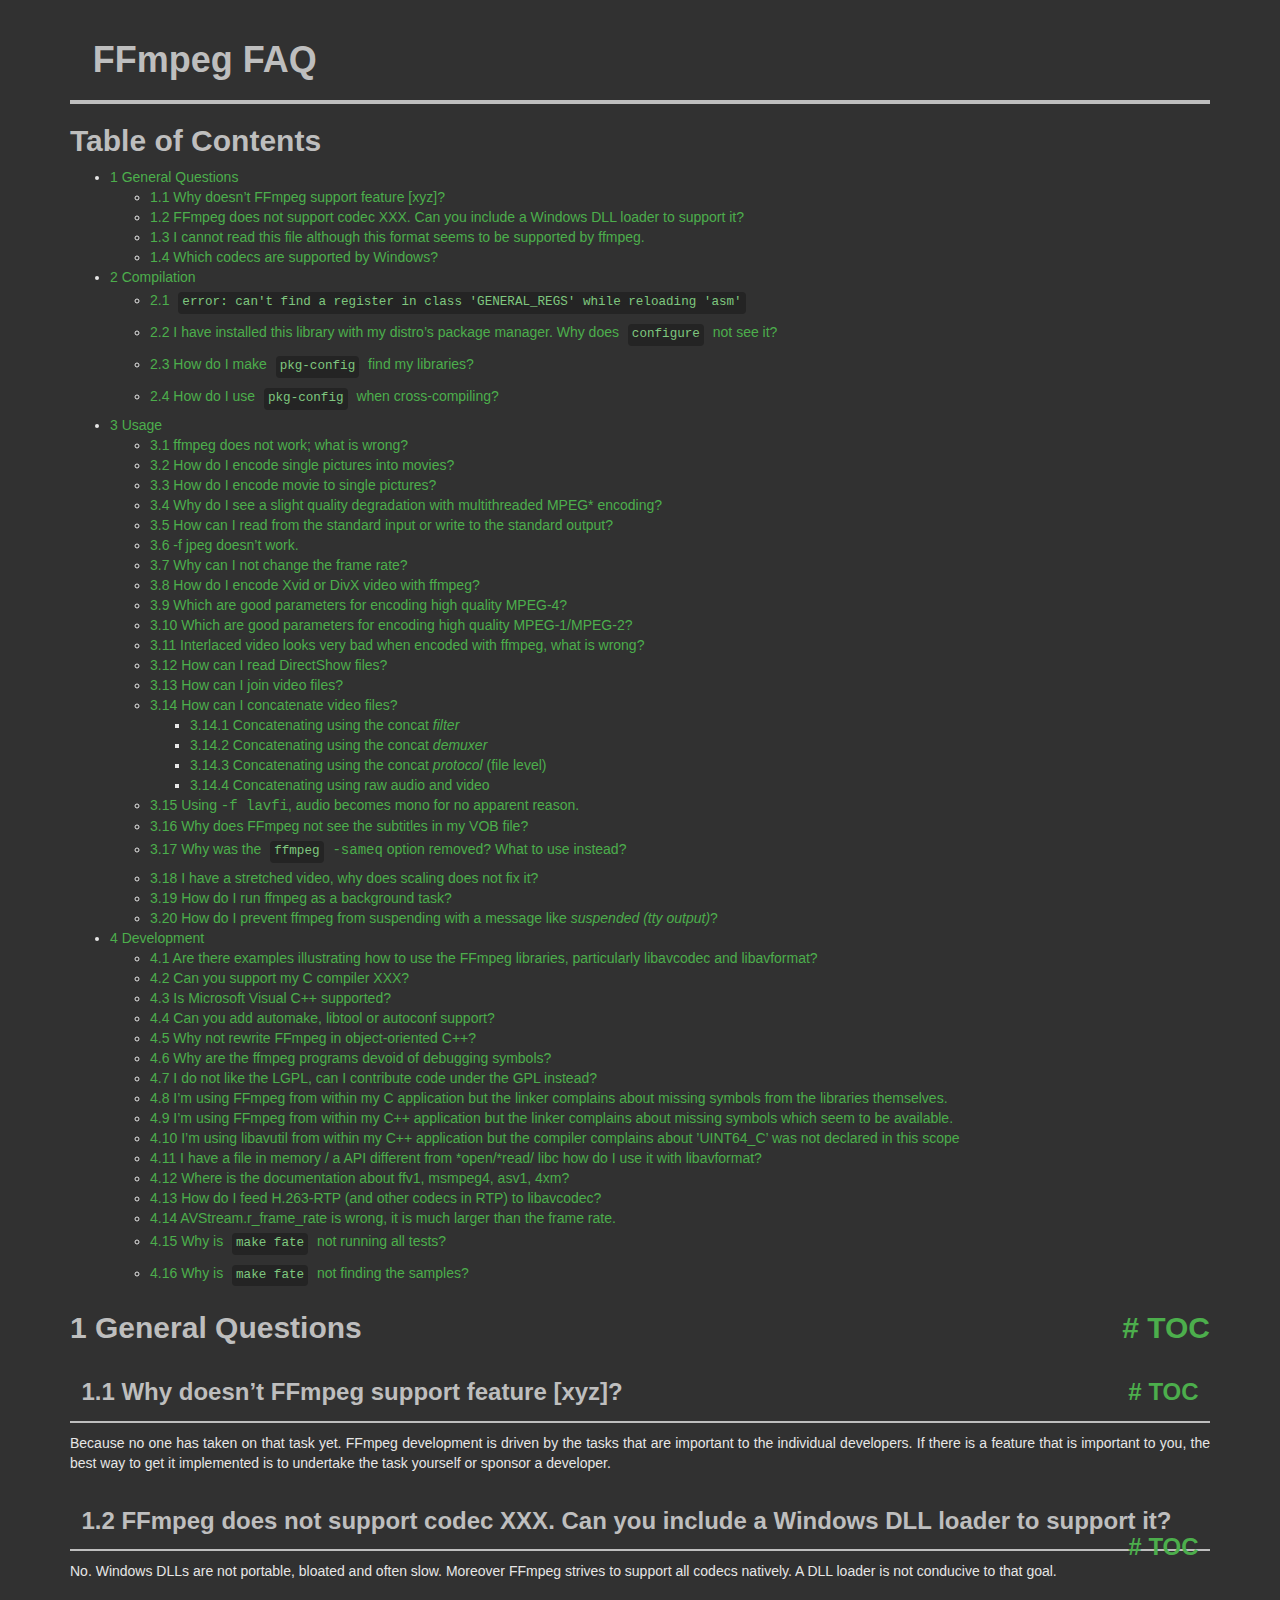
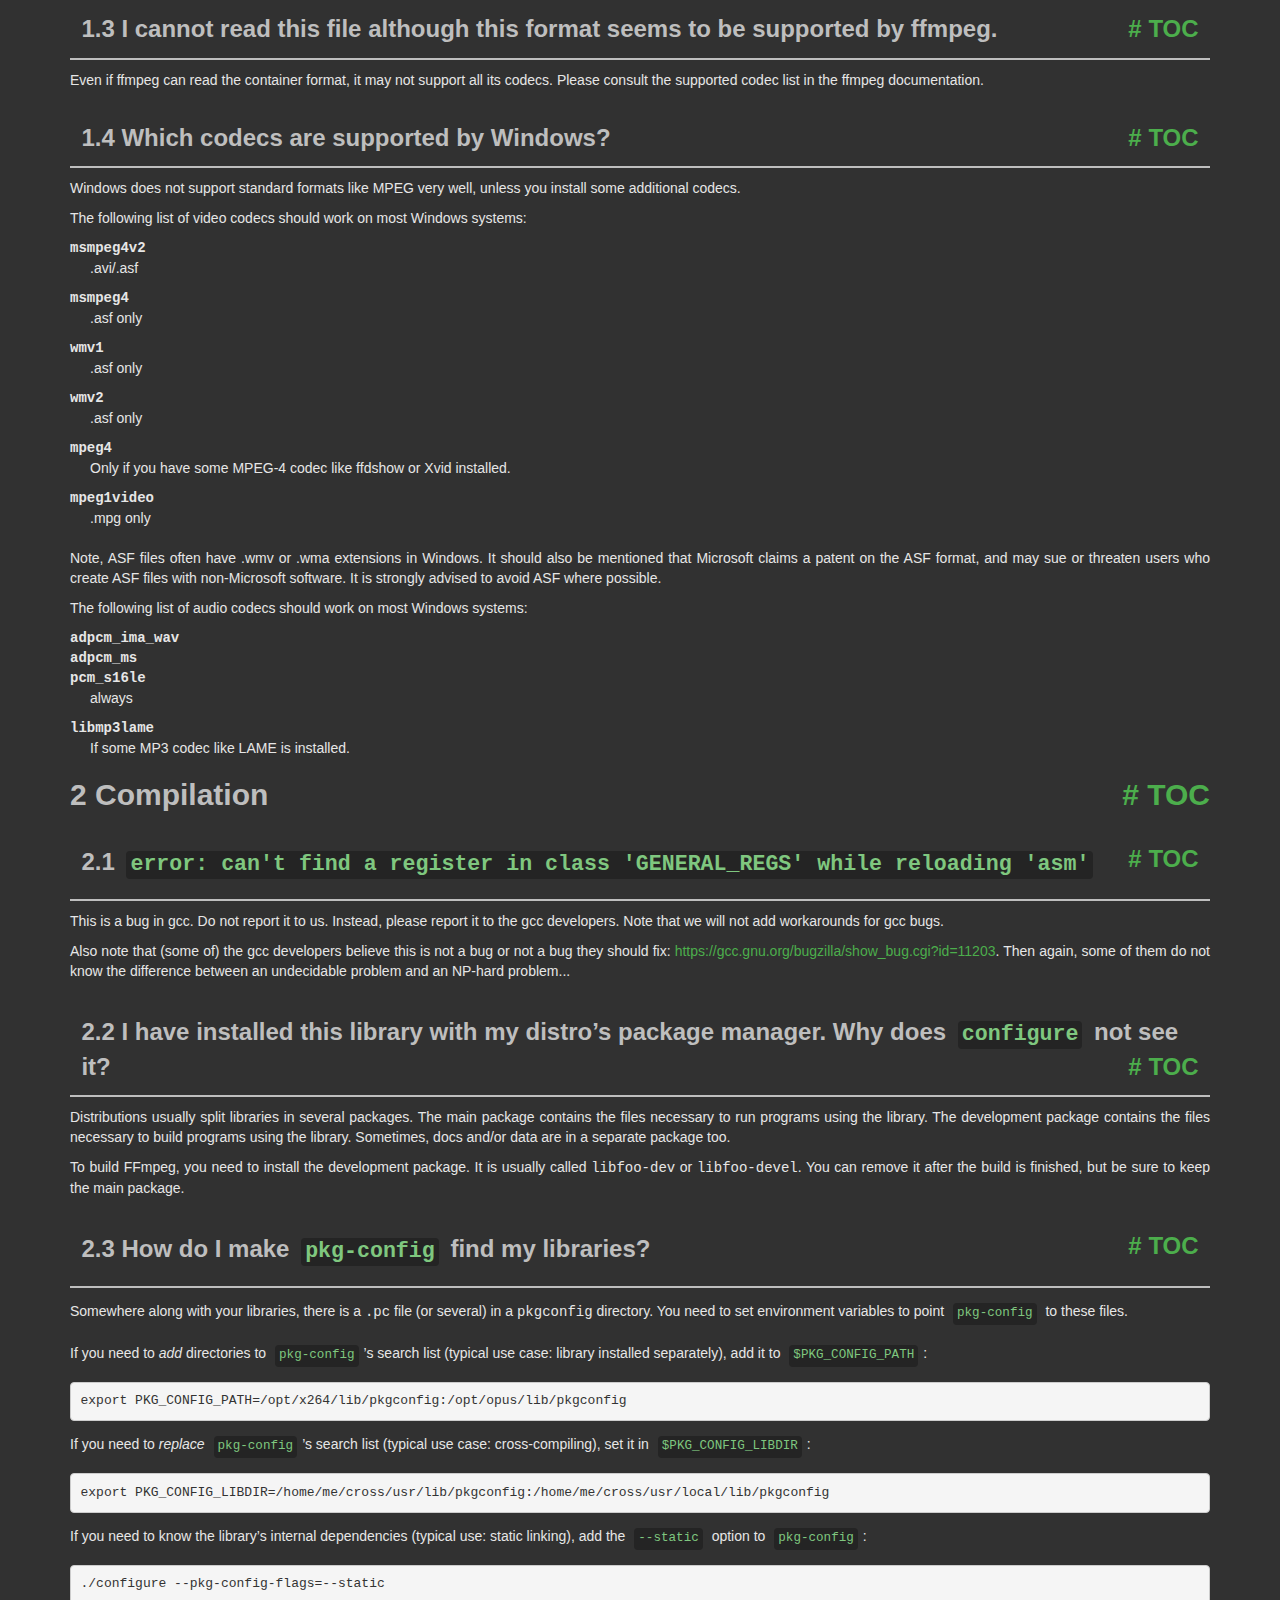
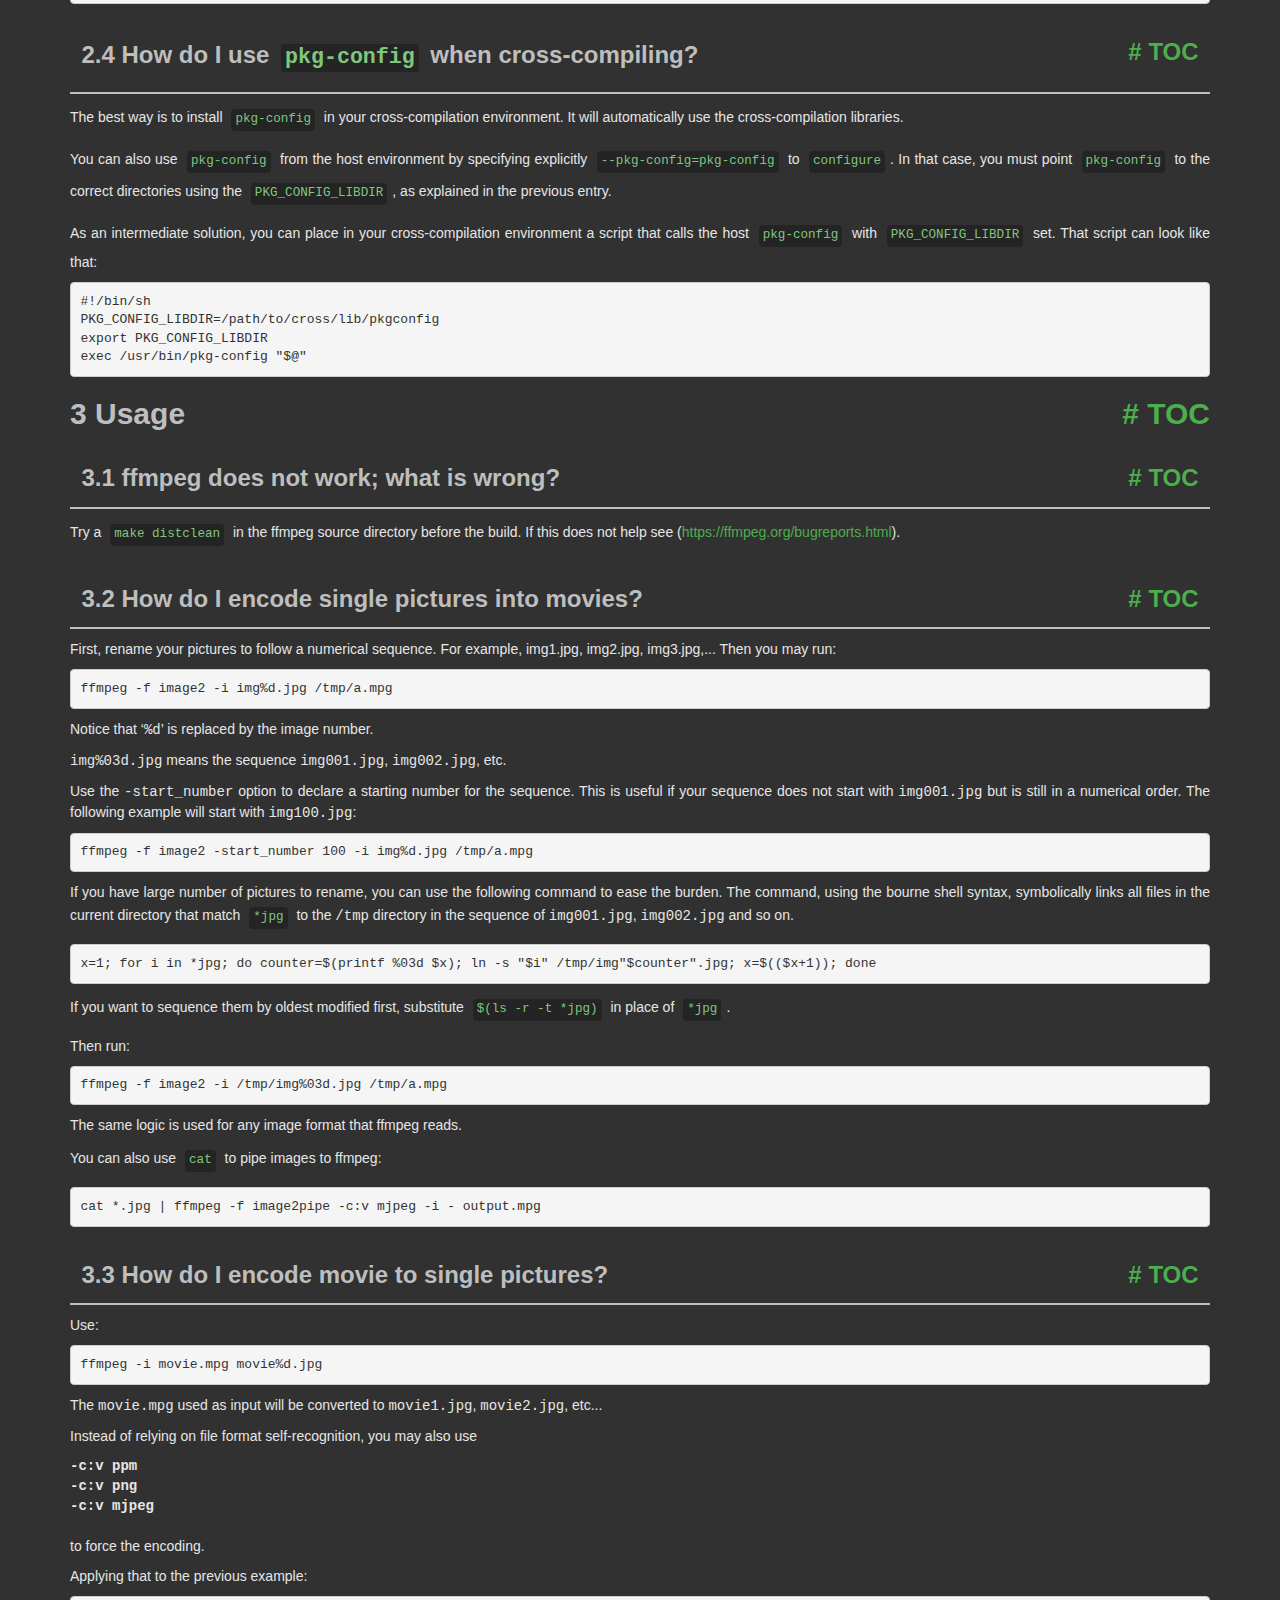
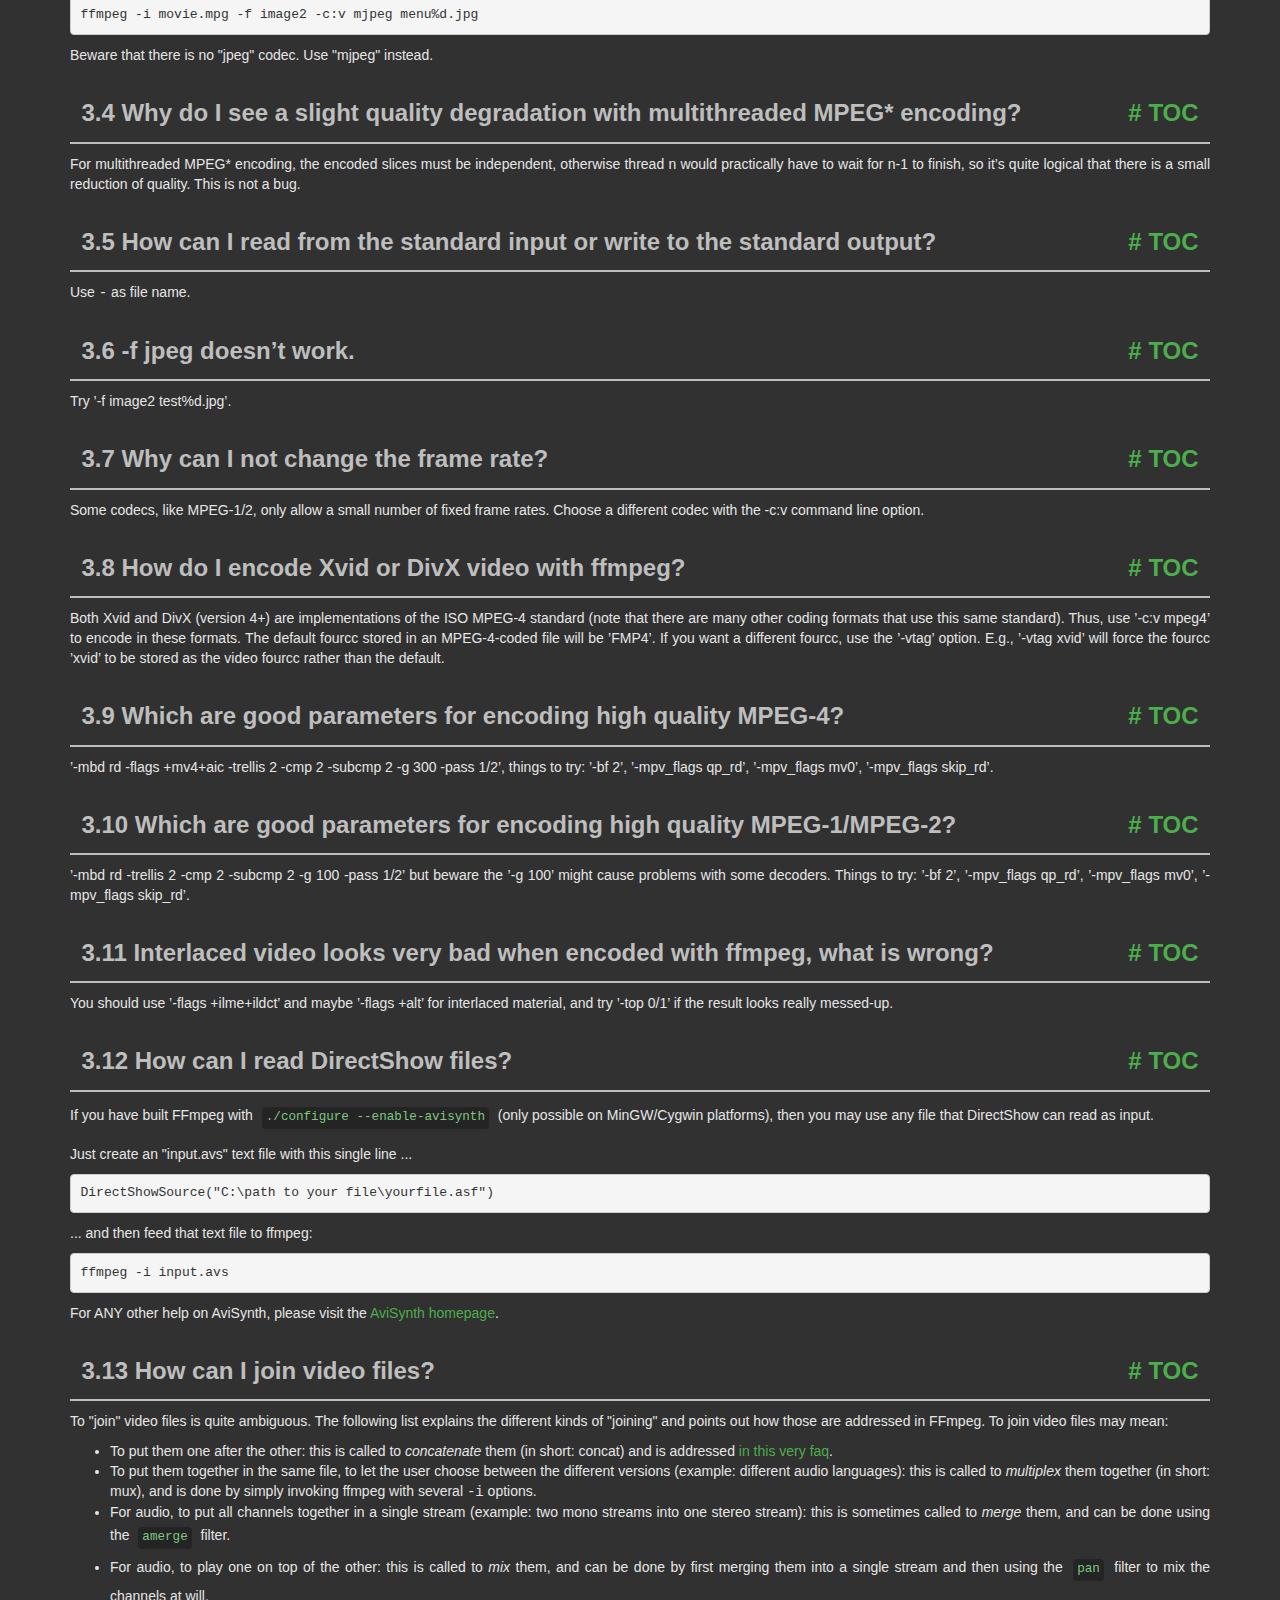
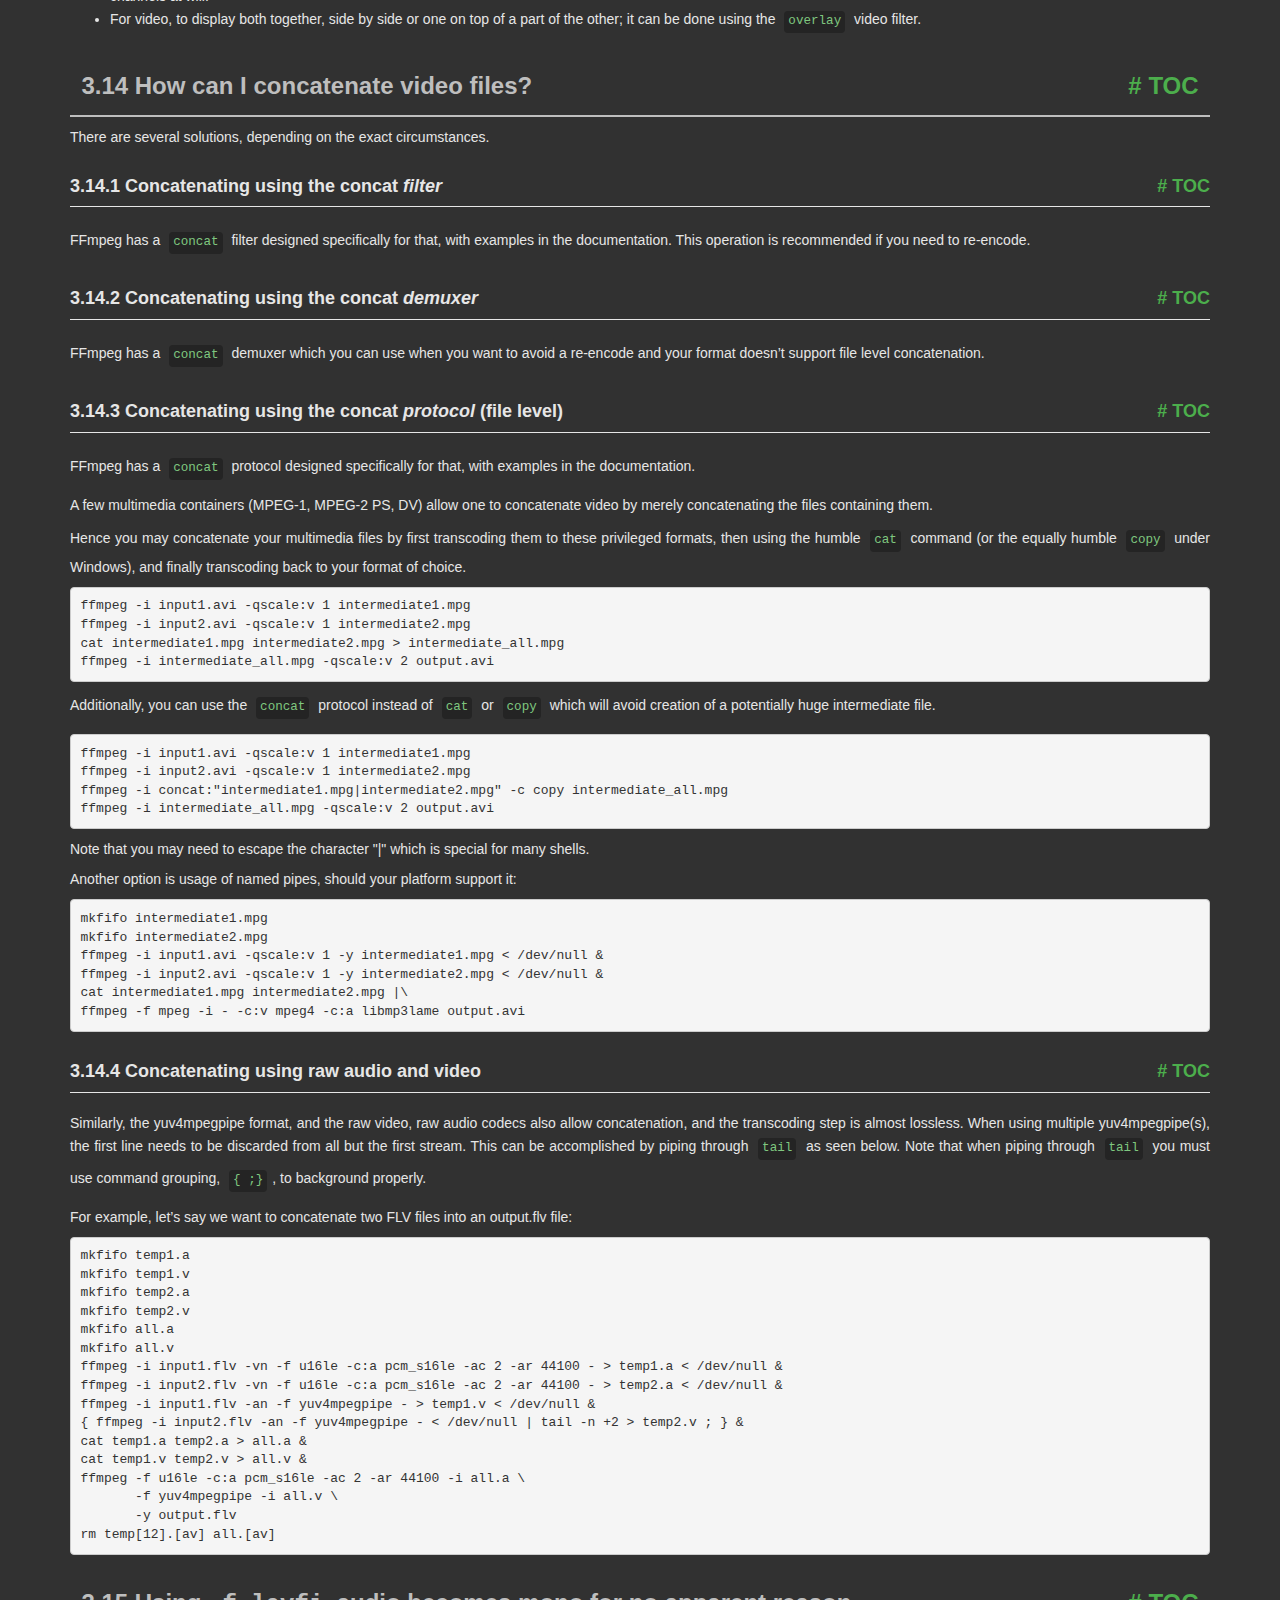
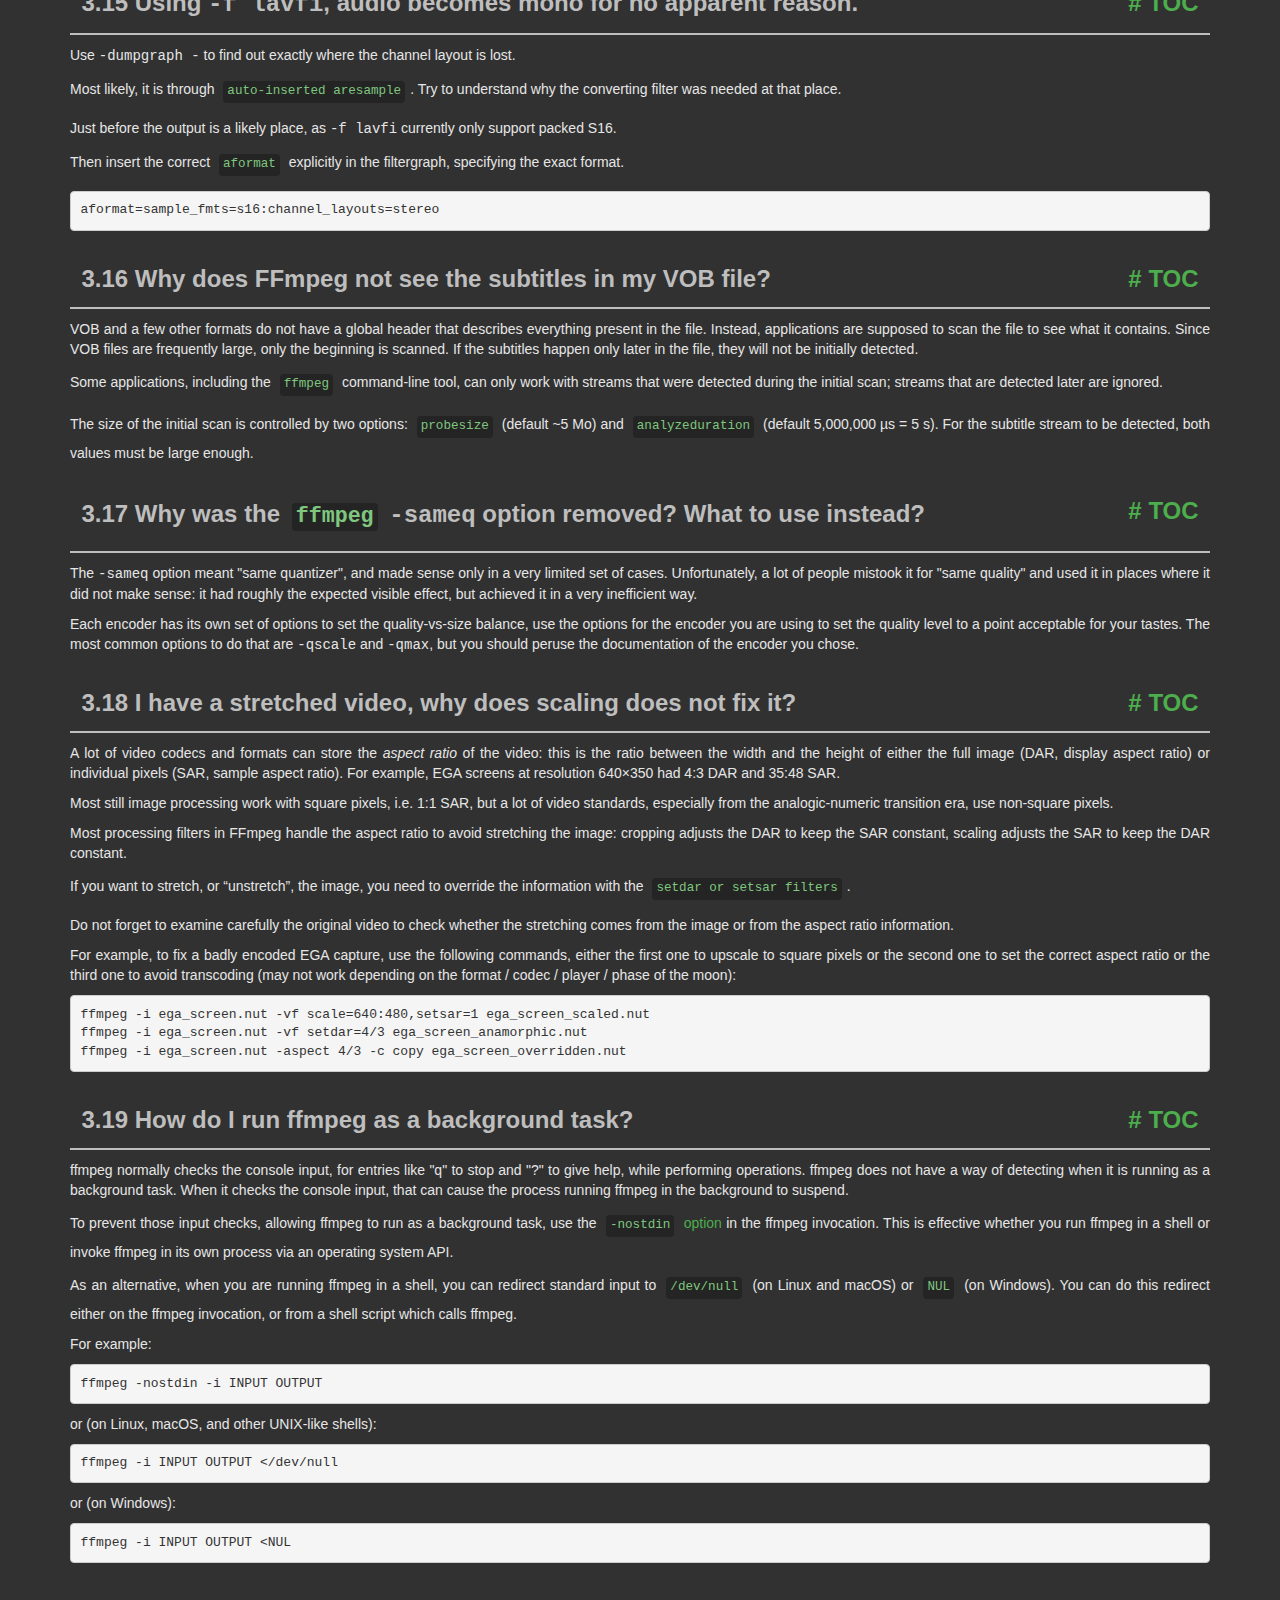
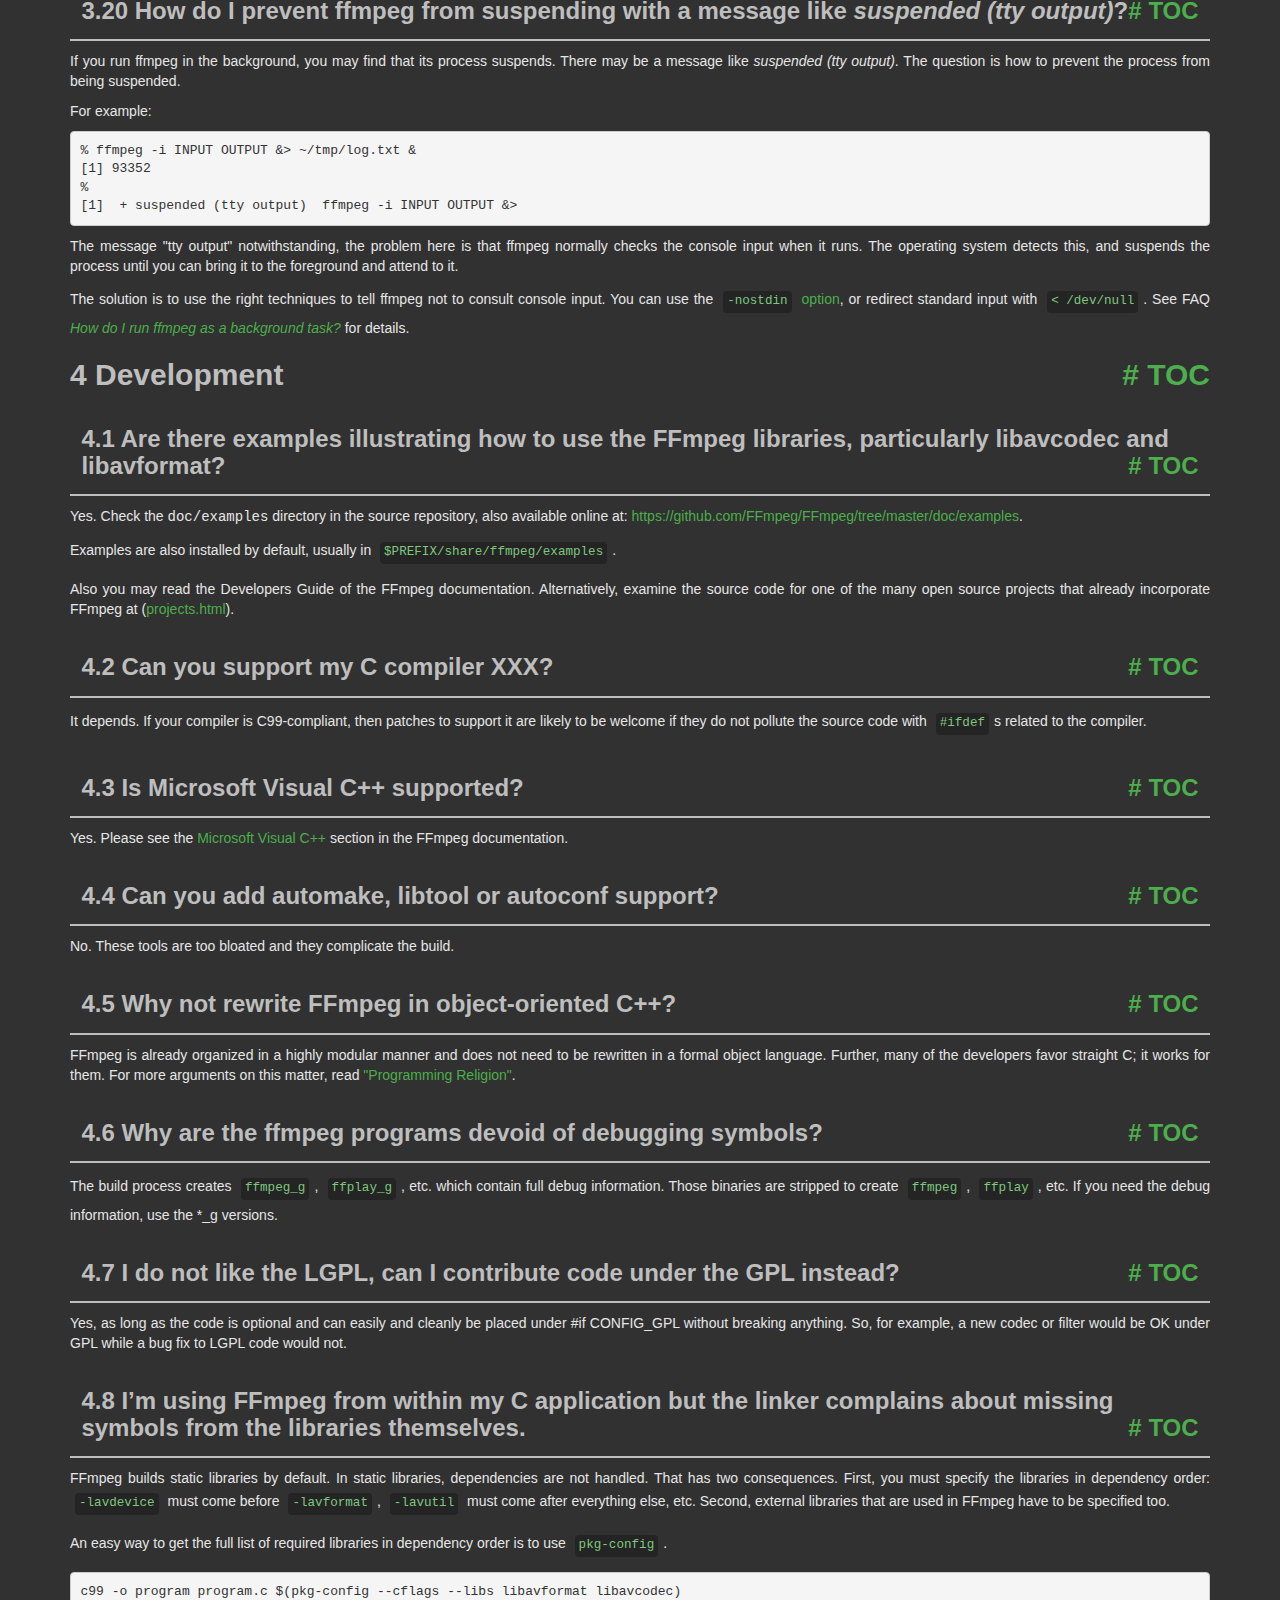
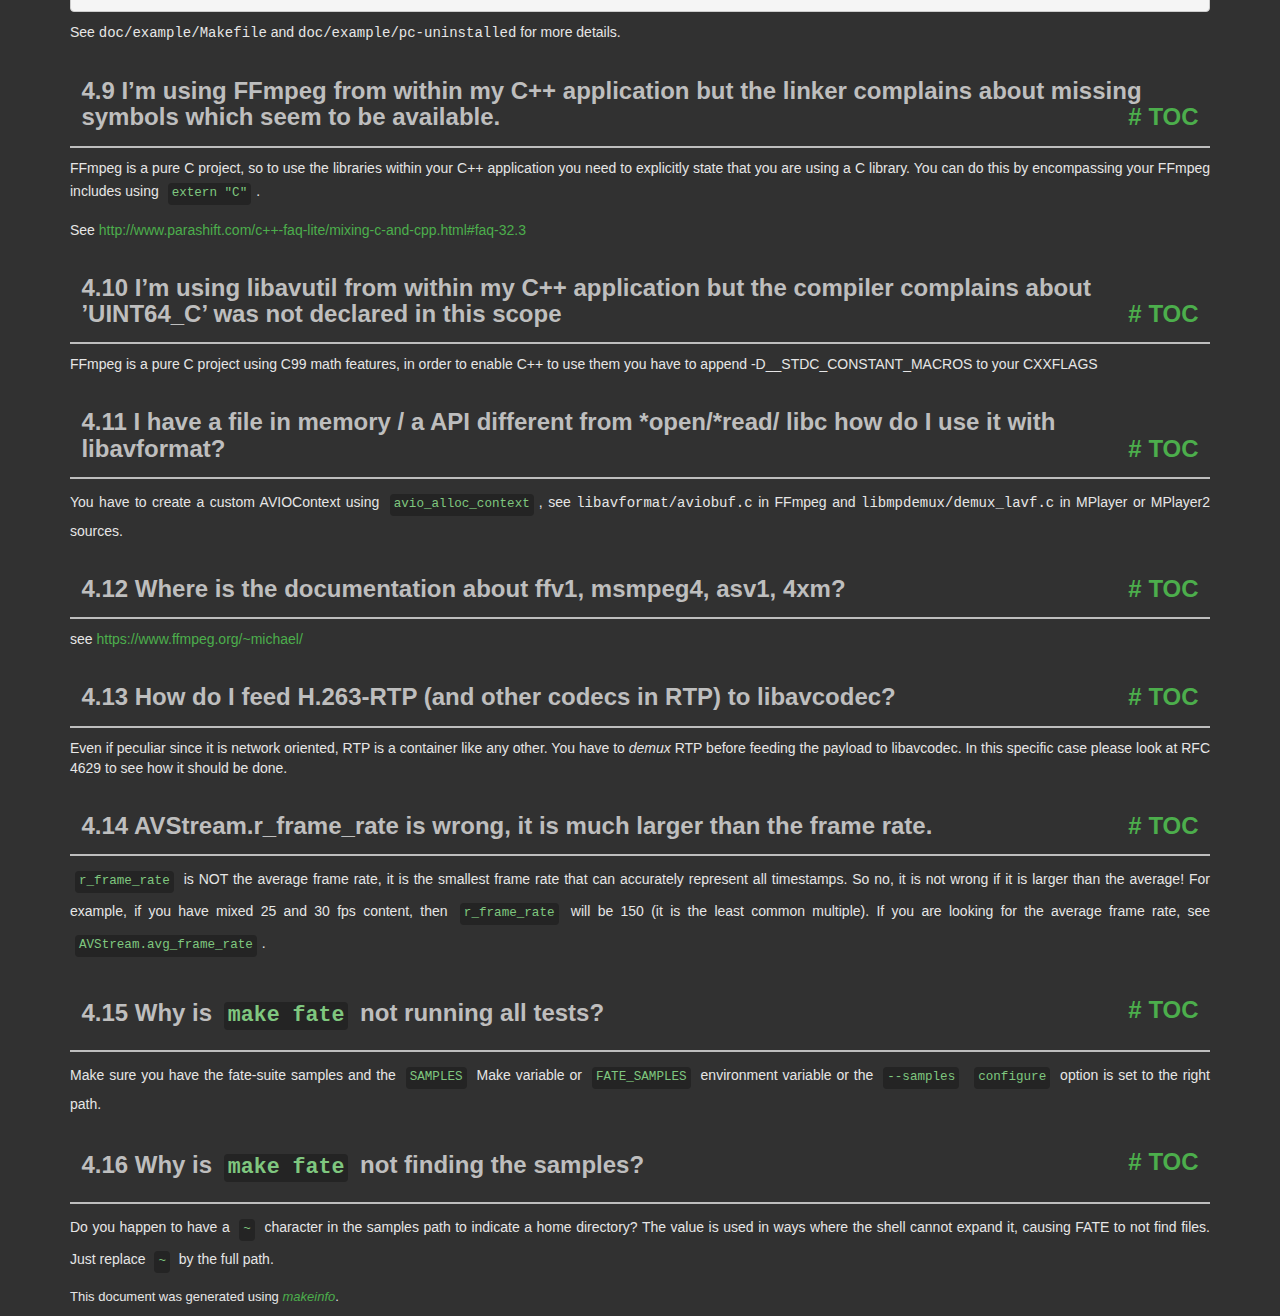
<file: ffmpeg/doc/faq.html>
<!DOCTYPE html PUBLIC "-//W3C//DTD HTML 4.01 Transitional//EN" "http://www.w3.org/TR/html4/loose.dtd">
<html>
<!-- Created by GNU Texinfo 6.7, http://www.gnu.org/software/texinfo/ -->
  <head>
    <meta charset="utf-8">
    <title>
      FFmpeg FAQ
    </title>
    <meta name="viewport" content="width=device-width,initial-scale=1.0">
    <link rel="stylesheet" type="text/css" href="bootstrap.min.css">
    <link rel="stylesheet" type="text/css" href="style.min.css">
  </head>
  <body>
    <div class="container">
      <h1>
      FFmpeg FAQ
      </h1>
<div align="center">
</div>


<a name="SEC_Top"></a>

<span id="SEC_Contents"></span>
<h2 class="contents-heading">Table of Contents</h2>

<div class="contents">

<ul class="no-bullet">
  <li><a id="toc-General-Questions" href="#General-Questions">1 General Questions</a>
  <ul class="no-bullet">
    <li><a id="toc-Why-doesn_0027t-FFmpeg-support-feature-_005bxyz_005d_003f" href="#Why-doesn_0027t-FFmpeg-support-feature-_005bxyz_005d_003f">1.1 Why doesn&rsquo;t FFmpeg support feature [xyz]?</a></li>
    <li><a id="toc-FFmpeg-does-not-support-codec-XXX_002e-Can-you-include-a-Windows-DLL-loader-to-support-it_003f" href="#FFmpeg-does-not-support-codec-XXX_002e-Can-you-include-a-Windows-DLL-loader-to-support-it_003f">1.2 FFmpeg does not support codec XXX. Can you include a Windows DLL loader to support it?</a></li>
    <li><a id="toc-I-cannot-read-this-file-although-this-format-seems-to-be-supported-by-ffmpeg_002e" href="#I-cannot-read-this-file-although-this-format-seems-to-be-supported-by-ffmpeg_002e">1.3 I cannot read this file although this format seems to be supported by ffmpeg.</a></li>
    <li><a id="toc-Which-codecs-are-supported-by-Windows_003f" href="#Which-codecs-are-supported-by-Windows_003f">1.4 Which codecs are supported by Windows?</a></li>
  </ul></li>
  <li><a id="toc-Compilation" href="#Compilation">2 Compilation</a>
  <ul class="no-bullet">
    <li><a id="toc-error_003a-can_0027t-find-a-register-in-class-_0027GENERAL_005fREGS_0027-while-reloading-_0027asm_0027" href="#error_003a-can_0027t-find-a-register-in-class-_0027GENERAL_005fREGS_0027-while-reloading-_0027asm_0027">2.1 <code>error: can't find a register in class 'GENERAL_REGS' while reloading 'asm'</code></a></li>
    <li><a id="toc-I-have-installed-this-library-with-my-distro_0027s-package-manager_002e-Why-does-configure-not-see-it_003f" href="#I-have-installed-this-library-with-my-distro_0027s-package-manager_002e-Why-does-configure-not-see-it_003f">2.2 I have installed this library with my distro&rsquo;s package manager. Why does <code>configure</code> not see it?</a></li>
    <li><a id="toc-How-do-I-make-pkg_002dconfig-find-my-libraries_003f" href="#How-do-I-make-pkg_002dconfig-find-my-libraries_003f">2.3 How do I make <code>pkg-config</code> find my libraries?</a></li>
    <li><a id="toc-How-do-I-use-pkg_002dconfig-when-cross_002dcompiling_003f" href="#How-do-I-use-pkg_002dconfig-when-cross_002dcompiling_003f">2.4 How do I use <code>pkg-config</code> when cross-compiling?</a></li>
  </ul></li>
  <li><a id="toc-Usage" href="#Usage">3 Usage</a>
  <ul class="no-bullet">
    <li><a id="toc-ffmpeg-does-not-work_003b-what-is-wrong_003f" href="#ffmpeg-does-not-work_003b-what-is-wrong_003f">3.1 ffmpeg does not work; what is wrong?</a></li>
    <li><a id="toc-How-do-I-encode-single-pictures-into-movies_003f" href="#How-do-I-encode-single-pictures-into-movies_003f">3.2 How do I encode single pictures into movies?</a></li>
    <li><a id="toc-How-do-I-encode-movie-to-single-pictures_003f" href="#How-do-I-encode-movie-to-single-pictures_003f">3.3 How do I encode movie to single pictures?</a></li>
    <li><a id="toc-Why-do-I-see-a-slight-quality-degradation-with-multithreaded-MPEG_002a-encoding_003f" href="#Why-do-I-see-a-slight-quality-degradation-with-multithreaded-MPEG_002a-encoding_003f">3.4 Why do I see a slight quality degradation with multithreaded MPEG* encoding?</a></li>
    <li><a id="toc-How-can-I-read-from-the-standard-input-or-write-to-the-standard-output_003f" href="#How-can-I-read-from-the-standard-input-or-write-to-the-standard-output_003f">3.5 How can I read from the standard input or write to the standard output?</a></li>
    <li><a id="toc-_002df-jpeg-doesn_0027t-work_002e" href="#g_t_002df-jpeg-doesn_0027t-work_002e">3.6 -f jpeg doesn&rsquo;t work.</a></li>
    <li><a id="toc-Why-can-I-not-change-the-frame-rate_003f" href="#Why-can-I-not-change-the-frame-rate_003f">3.7 Why can I not change the frame rate?</a></li>
    <li><a id="toc-How-do-I-encode-Xvid-or-DivX-video-with-ffmpeg_003f" href="#How-do-I-encode-Xvid-or-DivX-video-with-ffmpeg_003f">3.8 How do I encode Xvid or DivX video with ffmpeg?</a></li>
    <li><a id="toc-Which-are-good-parameters-for-encoding-high-quality-MPEG_002d4_003f" href="#Which-are-good-parameters-for-encoding-high-quality-MPEG_002d4_003f">3.9 Which are good parameters for encoding high quality MPEG-4?</a></li>
    <li><a id="toc-Which-are-good-parameters-for-encoding-high-quality-MPEG_002d1_002fMPEG_002d2_003f" href="#Which-are-good-parameters-for-encoding-high-quality-MPEG_002d1_002fMPEG_002d2_003f">3.10 Which are good parameters for encoding high quality MPEG-1/MPEG-2?</a></li>
    <li><a id="toc-Interlaced-video-looks-very-bad-when-encoded-with-ffmpeg_002c-what-is-wrong_003f" href="#Interlaced-video-looks-very-bad-when-encoded-with-ffmpeg_002c-what-is-wrong_003f">3.11 Interlaced video looks very bad when encoded with ffmpeg, what is wrong?</a></li>
    <li><a id="toc-How-can-I-read-DirectShow-files_003f" href="#How-can-I-read-DirectShow-files_003f">3.12 How can I read DirectShow files?</a></li>
    <li><a id="toc-How-can-I-join-video-files_003f" href="#How-can-I-join-video-files_003f">3.13 How can I join video files?</a></li>
    <li><a id="toc-How-can-I-concatenate-video-files_003f" href="#How-can-I-concatenate-video-files_003f">3.14 How can I concatenate video files?</a>
    <ul class="no-bullet">
      <li><a id="toc-Concatenating-using-the-concat-filter" href="#Concatenating-using-the-concat-filter">3.14.1 Concatenating using the concat <em>filter</em></a></li>
      <li><a id="toc-Concatenating-using-the-concat-demuxer" href="#Concatenating-using-the-concat-demuxer">3.14.2 Concatenating using the concat <em>demuxer</em></a></li>
      <li><a id="toc-Concatenating-using-the-concat-protocol-_0028file-level_0029" href="#Concatenating-using-the-concat-protocol-_0028file-level_0029">3.14.3 Concatenating using the concat <em>protocol</em> (file level)</a></li>
      <li><a id="toc-Concatenating-using-raw-audio-and-video" href="#Concatenating-using-raw-audio-and-video">3.14.4 Concatenating using raw audio and video</a></li>
    </ul></li>
    <li><a id="toc-Using-_002df-lavfi_002c-audio-becomes-mono-for-no-apparent-reason_002e" href="#Using-_002df-lavfi_002c-audio-becomes-mono-for-no-apparent-reason_002e">3.15 Using <samp>-f lavfi</samp>, audio becomes mono for no apparent reason.</a></li>
    <li><a id="toc-Why-does-FFmpeg-not-see-the-subtitles-in-my-VOB-file_003f" href="#Why-does-FFmpeg-not-see-the-subtitles-in-my-VOB-file_003f">3.16 Why does FFmpeg not see the subtitles in my VOB file?</a></li>
    <li><a id="toc-Why-was-the-ffmpeg-_002dsameq-option-removed_003f-What-to-use-instead_003f" href="#Why-was-the-ffmpeg-_002dsameq-option-removed_003f-What-to-use-instead_003f">3.17 Why was the <code>ffmpeg</code> <samp>-sameq</samp> option removed? What to use instead?</a></li>
    <li><a id="toc-I-have-a-stretched-video_002c-why-does-scaling-does-not-fix-it_003f" href="#I-have-a-stretched-video_002c-why-does-scaling-does-not-fix-it_003f">3.18 I have a stretched video, why does scaling does not fix it?</a></li>
    <li><a id="toc-How-do-I-run-ffmpeg-as-a-background-task_003f" href="#How-do-I-run-ffmpeg-as-a-background-task_003f">3.19 How do I run ffmpeg as a background task?</a></li>
    <li><a id="toc-How-do-I-prevent-ffmpeg-from-suspending-with-a-message-like-suspended-_0028tty-output_0029_003f" href="#How-do-I-prevent-ffmpeg-from-suspending-with-a-message-like-suspended-_0028tty-output_0029_003f">3.20 How do I prevent ffmpeg from suspending with a message like <em>suspended (tty output)</em>?</a></li>
  </ul></li>
  <li><a id="toc-Development" href="#Development">4 Development</a>
  <ul class="no-bullet">
    <li><a id="toc-Are-there-examples-illustrating-how-to-use-the-FFmpeg-libraries_002c-particularly-libavcodec-and-libavformat_003f" href="#Are-there-examples-illustrating-how-to-use-the-FFmpeg-libraries_002c-particularly-libavcodec-and-libavformat_003f">4.1 Are there examples illustrating how to use the FFmpeg libraries, particularly libavcodec and libavformat?</a></li>
    <li><a id="toc-Can-you-support-my-C-compiler-XXX_003f" href="#Can-you-support-my-C-compiler-XXX_003f">4.2 Can you support my C compiler XXX?</a></li>
    <li><a id="toc-Is-Microsoft-Visual-C_002b_002b-supported_003f" href="#Is-Microsoft-Visual-C_002b_002b-supported_003f">4.3 Is Microsoft Visual C++ supported?</a></li>
    <li><a id="toc-Can-you-add-automake_002c-libtool-or-autoconf-support_003f" href="#Can-you-add-automake_002c-libtool-or-autoconf-support_003f">4.4 Can you add automake, libtool or autoconf support?</a></li>
    <li><a id="toc-Why-not-rewrite-FFmpeg-in-object_002doriented-C_002b_002b_003f" href="#Why-not-rewrite-FFmpeg-in-object_002doriented-C_002b_002b_003f">4.5 Why not rewrite FFmpeg in object-oriented C++?</a></li>
    <li><a id="toc-Why-are-the-ffmpeg-programs-devoid-of-debugging-symbols_003f" href="#Why-are-the-ffmpeg-programs-devoid-of-debugging-symbols_003f">4.6 Why are the ffmpeg programs devoid of debugging symbols?</a></li>
    <li><a id="toc-I-do-not-like-the-LGPL_002c-can-I-contribute-code-under-the-GPL-instead_003f" href="#I-do-not-like-the-LGPL_002c-can-I-contribute-code-under-the-GPL-instead_003f">4.7 I do not like the LGPL, can I contribute code under the GPL instead?</a></li>
    <li><a id="toc-I_0027m-using-FFmpeg-from-within-my-C-application-but-the-linker-complains-about-missing-symbols-from-the-libraries-themselves_002e" href="#I_0027m-using-FFmpeg-from-within-my-C-application-but-the-linker-complains-about-missing-symbols-from-the-libraries-themselves_002e">4.8 I&rsquo;m using FFmpeg from within my C application but the linker complains about missing symbols from the libraries themselves.</a></li>
    <li><a id="toc-I_0027m-using-FFmpeg-from-within-my-C_002b_002b-application-but-the-linker-complains-about-missing-symbols-which-seem-to-be-available_002e" href="#I_0027m-using-FFmpeg-from-within-my-C_002b_002b-application-but-the-linker-complains-about-missing-symbols-which-seem-to-be-available_002e">4.9 I&rsquo;m using FFmpeg from within my C++ application but the linker complains about missing symbols which seem to be available.</a></li>
    <li><a id="toc-I_0027m-using-libavutil-from-within-my-C_002b_002b-application-but-the-compiler-complains-about-_0027UINT64_005fC_0027-was-not-declared-in-this-scope" href="#I_0027m-using-libavutil-from-within-my-C_002b_002b-application-but-the-compiler-complains-about-_0027UINT64_005fC_0027-was-not-declared-in-this-scope">4.10 I&rsquo;m using libavutil from within my C++ application but the compiler complains about &rsquo;UINT64_C&rsquo; was not declared in this scope</a></li>
    <li><a id="toc-I-have-a-file-in-memory-_002f-a-API-different-from-_002aopen_002f_002aread_002f-libc-how-do-I-use-it-with-libavformat_003f" href="#I-have-a-file-in-memory-_002f-a-API-different-from-_002aopen_002f_002aread_002f-libc-how-do-I-use-it-with-libavformat_003f">4.11 I have a file in memory / a API different from *open/*read/ libc how do I use it with libavformat?</a></li>
    <li><a id="toc-Where-is-the-documentation-about-ffv1_002c-msmpeg4_002c-asv1_002c-4xm_003f" href="#Where-is-the-documentation-about-ffv1_002c-msmpeg4_002c-asv1_002c-4xm_003f">4.12 Where is the documentation about ffv1, msmpeg4, asv1, 4xm?</a></li>
    <li><a id="toc-How-do-I-feed-H_002e263_002dRTP-_0028and-other-codecs-in-RTP_0029-to-libavcodec_003f" href="#How-do-I-feed-H_002e263_002dRTP-_0028and-other-codecs-in-RTP_0029-to-libavcodec_003f">4.13 How do I feed H.263-RTP (and other codecs in RTP) to libavcodec?</a></li>
    <li><a id="toc-AVStream_002er_005fframe_005frate-is-wrong_002c-it-is-much-larger-than-the-frame-rate_002e" href="#AVStream_002er_005fframe_005frate-is-wrong_002c-it-is-much-larger-than-the-frame-rate_002e">4.14 AVStream.r_frame_rate is wrong, it is much larger than the frame rate.</a></li>
    <li><a id="toc-Why-is-make-fate-not-running-all-tests_003f" href="#Why-is-make-fate-not-running-all-tests_003f">4.15 Why is <code>make fate</code> not running all tests?</a></li>
    <li><a id="toc-Why-is-make-fate-not-finding-the-samples_003f" href="#Why-is-make-fate-not-finding-the-samples_003f">4.16 Why is <code>make fate</code> not finding the samples?</a></li>
  </ul></li>
</ul>
</div>


<a name="General-Questions"></a>
<h2 class="chapter">1 General Questions<span class="pull-right"><a class="anchor hidden-xs" href="#General-Questions" aria-hidden="true">#</a> <a class="anchor hidden-xs"href="#toc-General-Questions" aria-hidden="true">TOC</a></span></h2>

<a name="Why-doesn_0027t-FFmpeg-support-feature-_005bxyz_005d_003f"></a>
<h3 class="section">1.1 Why doesn&rsquo;t FFmpeg support feature [xyz]?<span class="pull-right"><a class="anchor hidden-xs" href="#Why-doesn_0027t-FFmpeg-support-feature-_005bxyz_005d_003f" aria-hidden="true">#</a> <a class="anchor hidden-xs"href="#toc-Why-doesn_0027t-FFmpeg-support-feature-_005bxyz_005d_003f" aria-hidden="true">TOC</a></span></h3>

<p>Because no one has taken on that task yet. FFmpeg development is
driven by the tasks that are important to the individual developers.
If there is a feature that is important to you, the best way to get
it implemented is to undertake the task yourself or sponsor a developer.
</p>
<a name="FFmpeg-does-not-support-codec-XXX_002e-Can-you-include-a-Windows-DLL-loader-to-support-it_003f"></a>
<h3 class="section">1.2 FFmpeg does not support codec XXX. Can you include a Windows DLL loader to support it?<span class="pull-right"><a class="anchor hidden-xs" href="#FFmpeg-does-not-support-codec-XXX_002e-Can-you-include-a-Windows-DLL-loader-to-support-it_003f" aria-hidden="true">#</a> <a class="anchor hidden-xs"href="#toc-FFmpeg-does-not-support-codec-XXX_002e-Can-you-include-a-Windows-DLL-loader-to-support-it_003f" aria-hidden="true">TOC</a></span></h3>

<p>No. Windows DLLs are not portable, bloated and often slow.
Moreover FFmpeg strives to support all codecs natively.
A DLL loader is not conducive to that goal.
</p>
<a name="I-cannot-read-this-file-although-this-format-seems-to-be-supported-by-ffmpeg_002e"></a>
<h3 class="section">1.3 I cannot read this file although this format seems to be supported by ffmpeg.<span class="pull-right"><a class="anchor hidden-xs" href="#I-cannot-read-this-file-although-this-format-seems-to-be-supported-by-ffmpeg_002e" aria-hidden="true">#</a> <a class="anchor hidden-xs"href="#toc-I-cannot-read-this-file-although-this-format-seems-to-be-supported-by-ffmpeg_002e" aria-hidden="true">TOC</a></span></h3>

<p>Even if ffmpeg can read the container format, it may not support all its
codecs. Please consult the supported codec list in the ffmpeg
documentation.
</p>
<a name="Which-codecs-are-supported-by-Windows_003f"></a>
<h3 class="section">1.4 Which codecs are supported by Windows?<span class="pull-right"><a class="anchor hidden-xs" href="#Which-codecs-are-supported-by-Windows_003f" aria-hidden="true">#</a> <a class="anchor hidden-xs"href="#toc-Which-codecs-are-supported-by-Windows_003f" aria-hidden="true">TOC</a></span></h3>

<p>Windows does not support standard formats like MPEG very well, unless you
install some additional codecs.
</p>
<p>The following list of video codecs should work on most Windows systems:
</p><dl compact="compact">
<dt><samp>msmpeg4v2</samp></dt>
<dd><p>.avi/.asf
</p></dd>
<dt><samp>msmpeg4</samp></dt>
<dd><p>.asf only
</p></dd>
<dt><samp>wmv1</samp></dt>
<dd><p>.asf only
</p></dd>
<dt><samp>wmv2</samp></dt>
<dd><p>.asf only
</p></dd>
<dt><samp>mpeg4</samp></dt>
<dd><p>Only if you have some MPEG-4 codec like ffdshow or Xvid installed.
</p></dd>
<dt><samp>mpeg1video</samp></dt>
<dd><p>.mpg only
</p></dd>
</dl>
<p>Note, ASF files often have .wmv or .wma extensions in Windows. It should also
be mentioned that Microsoft claims a patent on the ASF format, and may sue
or threaten users who create ASF files with non-Microsoft software. It is
strongly advised to avoid ASF where possible.
</p>
<p>The following list of audio codecs should work on most Windows systems:
</p><dl compact="compact">
<dt><samp>adpcm_ima_wav</samp></dt>
<dt><samp>adpcm_ms</samp></dt>
<dt><samp>pcm_s16le</samp></dt>
<dd><p>always
</p></dd>
<dt><samp>libmp3lame</samp></dt>
<dd><p>If some MP3 codec like LAME is installed.
</p></dd>
</dl>


<a name="Compilation"></a>
<h2 class="chapter">2 Compilation<span class="pull-right"><a class="anchor hidden-xs" href="#Compilation" aria-hidden="true">#</a> <a class="anchor hidden-xs"href="#toc-Compilation" aria-hidden="true">TOC</a></span></h2>

<a name="error_003a-can_0027t-find-a-register-in-class-_0027GENERAL_005fREGS_0027-while-reloading-_0027asm_0027"></a>
<h3 class="section">2.1 <code>error: can't find a register in class 'GENERAL_REGS' while reloading 'asm'</code><span class="pull-right"><a class="anchor hidden-xs" href="#error_003a-can_0027t-find-a-register-in-class-_0027GENERAL_005fREGS_0027-while-reloading-_0027asm_0027" aria-hidden="true">#</a> <a class="anchor hidden-xs"href="#toc-error_003a-can_0027t-find-a-register-in-class-_0027GENERAL_005fREGS_0027-while-reloading-_0027asm_0027" aria-hidden="true">TOC</a></span></h3>

<p>This is a bug in gcc. Do not report it to us. Instead, please report it to
the gcc developers. Note that we will not add workarounds for gcc bugs.
</p>
<p>Also note that (some of) the gcc developers believe this is not a bug or
not a bug they should fix:
<a href="https://gcc.gnu.org/bugzilla/show_bug.cgi?id=11203">https://gcc.gnu.org/bugzilla/show_bug.cgi?id=11203</a>.
Then again, some of them do not know the difference between an undecidable
problem and an NP-hard problem...
</p>
<a name="I-have-installed-this-library-with-my-distro_0027s-package-manager_002e-Why-does-configure-not-see-it_003f"></a>
<h3 class="section">2.2 I have installed this library with my distro&rsquo;s package manager. Why does <code>configure</code> not see it?<span class="pull-right"><a class="anchor hidden-xs" href="#I-have-installed-this-library-with-my-distro_0027s-package-manager_002e-Why-does-configure-not-see-it_003f" aria-hidden="true">#</a> <a class="anchor hidden-xs"href="#toc-I-have-installed-this-library-with-my-distro_0027s-package-manager_002e-Why-does-configure-not-see-it_003f" aria-hidden="true">TOC</a></span></h3>

<p>Distributions usually split libraries in several packages. The main package
contains the files necessary to run programs using the library. The
development package contains the files necessary to build programs using the
library. Sometimes, docs and/or data are in a separate package too.
</p>
<p>To build FFmpeg, you need to install the development package. It is usually
called <samp>libfoo-dev</samp> or <samp>libfoo-devel</samp>. You can remove it after the
build is finished, but be sure to keep the main package.
</p>
<a name="How-do-I-make-pkg_002dconfig-find-my-libraries_003f"></a>
<h3 class="section">2.3 How do I make <code>pkg-config</code> find my libraries?<span class="pull-right"><a class="anchor hidden-xs" href="#How-do-I-make-pkg_002dconfig-find-my-libraries_003f" aria-hidden="true">#</a> <a class="anchor hidden-xs"href="#toc-How-do-I-make-pkg_002dconfig-find-my-libraries_003f" aria-hidden="true">TOC</a></span></h3>

<p>Somewhere along with your libraries, there is a <samp>.pc</samp> file (or several)
in a <samp>pkgconfig</samp> directory. You need to set environment variables to
point <code>pkg-config</code> to these files.
</p>
<p>If you need to <em>add</em> directories to <code>pkg-config</code>&rsquo;s search list
(typical use case: library installed separately), add it to
<code>$PKG_CONFIG_PATH</code>:
</p>
<div class="example">
<pre class="example">export PKG_CONFIG_PATH=/opt/x264/lib/pkgconfig:/opt/opus/lib/pkgconfig
</pre></div>

<p>If you need to <em>replace</em> <code>pkg-config</code>&rsquo;s search list
(typical use case: cross-compiling), set it in
<code>$PKG_CONFIG_LIBDIR</code>:
</p>
<div class="example">
<pre class="example">export PKG_CONFIG_LIBDIR=/home/me/cross/usr/lib/pkgconfig:/home/me/cross/usr/local/lib/pkgconfig
</pre></div>

<p>If you need to know the library&rsquo;s internal dependencies (typical use: static
linking), add the <code>--static</code> option to <code>pkg-config</code>:
</p>
<div class="example">
<pre class="example">./configure --pkg-config-flags=--static
</pre></div>

<a name="How-do-I-use-pkg_002dconfig-when-cross_002dcompiling_003f"></a>
<h3 class="section">2.4 How do I use <code>pkg-config</code> when cross-compiling?<span class="pull-right"><a class="anchor hidden-xs" href="#How-do-I-use-pkg_002dconfig-when-cross_002dcompiling_003f" aria-hidden="true">#</a> <a class="anchor hidden-xs"href="#toc-How-do-I-use-pkg_002dconfig-when-cross_002dcompiling_003f" aria-hidden="true">TOC</a></span></h3>

<p>The best way is to install <code>pkg-config</code> in your cross-compilation
environment. It will automatically use the cross-compilation libraries.
</p>
<p>You can also use <code>pkg-config</code> from the host environment by
specifying explicitly <code>--pkg-config=pkg-config</code> to <code>configure</code>.
In that case, you must point <code>pkg-config</code> to the correct directories
using the <code>PKG_CONFIG_LIBDIR</code>, as explained in the previous entry.
</p>
<p>As an intermediate solution, you can place in your cross-compilation
environment a script that calls the host <code>pkg-config</code> with
<code>PKG_CONFIG_LIBDIR</code> set. That script can look like that:
</p>
<div class="example">
<pre class="example">#!/bin/sh
PKG_CONFIG_LIBDIR=/path/to/cross/lib/pkgconfig
export PKG_CONFIG_LIBDIR
exec /usr/bin/pkg-config &quot;$@&quot;
</pre></div>

<a name="Usage"></a>
<h2 class="chapter">3 Usage<span class="pull-right"><a class="anchor hidden-xs" href="#Usage" aria-hidden="true">#</a> <a class="anchor hidden-xs"href="#toc-Usage" aria-hidden="true">TOC</a></span></h2>

<a name="ffmpeg-does-not-work_003b-what-is-wrong_003f"></a>
<h3 class="section">3.1 ffmpeg does not work; what is wrong?<span class="pull-right"><a class="anchor hidden-xs" href="#ffmpeg-does-not-work_003b-what-is-wrong_003f" aria-hidden="true">#</a> <a class="anchor hidden-xs"href="#toc-ffmpeg-does-not-work_003b-what-is-wrong_003f" aria-hidden="true">TOC</a></span></h3>

<p>Try a <code>make distclean</code> in the ffmpeg source directory before the build.
If this does not help see
(<a href="https://ffmpeg.org/bugreports.html">https://ffmpeg.org/bugreports.html</a>).
</p>
<a name="How-do-I-encode-single-pictures-into-movies_003f"></a>
<h3 class="section">3.2 How do I encode single pictures into movies?<span class="pull-right"><a class="anchor hidden-xs" href="#How-do-I-encode-single-pictures-into-movies_003f" aria-hidden="true">#</a> <a class="anchor hidden-xs"href="#toc-How-do-I-encode-single-pictures-into-movies_003f" aria-hidden="true">TOC</a></span></h3>

<p>First, rename your pictures to follow a numerical sequence.
For example, img1.jpg, img2.jpg, img3.jpg,...
Then you may run:
</p>
<div class="example">
<pre class="example">ffmpeg -f image2 -i img%d.jpg /tmp/a.mpg
</pre></div>

<p>Notice that &lsquo;<samp>%d</samp>&rsquo; is replaced by the image number.
</p>
<p><samp>img%03d.jpg</samp> means the sequence <samp>img001.jpg</samp>, <samp>img002.jpg</samp>, etc.
</p>
<p>Use the <samp>-start_number</samp> option to declare a starting number for
the sequence. This is useful if your sequence does not start with
<samp>img001.jpg</samp> but is still in a numerical order. The following
example will start with <samp>img100.jpg</samp>:
</p>
<div class="example">
<pre class="example">ffmpeg -f image2 -start_number 100 -i img%d.jpg /tmp/a.mpg
</pre></div>

<p>If you have large number of pictures to rename, you can use the
following command to ease the burden. The command, using the bourne
shell syntax, symbolically links all files in the current directory
that match <code>*jpg</code> to the <samp>/tmp</samp> directory in the sequence of
<samp>img001.jpg</samp>, <samp>img002.jpg</samp> and so on.
</p>
<div class="example">
<pre class="example">x=1; for i in *jpg; do counter=$(printf %03d $x); ln -s &quot;$i&quot; /tmp/img&quot;$counter&quot;.jpg; x=$(($x+1)); done
</pre></div>

<p>If you want to sequence them by oldest modified first, substitute
<code>$(ls -r -t *jpg)</code> in place of <code>*jpg</code>.
</p>
<p>Then run:
</p>
<div class="example">
<pre class="example">ffmpeg -f image2 -i /tmp/img%03d.jpg /tmp/a.mpg
</pre></div>

<p>The same logic is used for any image format that ffmpeg reads.
</p>
<p>You can also use <code>cat</code> to pipe images to ffmpeg:
</p>
<div class="example">
<pre class="example">cat *.jpg | ffmpeg -f image2pipe -c:v mjpeg -i - output.mpg
</pre></div>

<a name="How-do-I-encode-movie-to-single-pictures_003f"></a>
<h3 class="section">3.3 How do I encode movie to single pictures?<span class="pull-right"><a class="anchor hidden-xs" href="#How-do-I-encode-movie-to-single-pictures_003f" aria-hidden="true">#</a> <a class="anchor hidden-xs"href="#toc-How-do-I-encode-movie-to-single-pictures_003f" aria-hidden="true">TOC</a></span></h3>

<p>Use:
</p>
<div class="example">
<pre class="example">ffmpeg -i movie.mpg movie%d.jpg
</pre></div>

<p>The <samp>movie.mpg</samp> used as input will be converted to
<samp>movie1.jpg</samp>, <samp>movie2.jpg</samp>, etc...
</p>
<p>Instead of relying on file format self-recognition, you may also use
</p><dl compact="compact">
<dt><samp>-c:v ppm</samp></dt>
<dt><samp>-c:v png</samp></dt>
<dt><samp>-c:v mjpeg</samp></dt>
</dl>
<p>to force the encoding.
</p>
<p>Applying that to the previous example:
</p><div class="example">
<pre class="example">ffmpeg -i movie.mpg -f image2 -c:v mjpeg menu%d.jpg
</pre></div>

<p>Beware that there is no &quot;jpeg&quot; codec. Use &quot;mjpeg&quot; instead.
</p>
<a name="Why-do-I-see-a-slight-quality-degradation-with-multithreaded-MPEG_002a-encoding_003f"></a>
<h3 class="section">3.4 Why do I see a slight quality degradation with multithreaded MPEG* encoding?<span class="pull-right"><a class="anchor hidden-xs" href="#Why-do-I-see-a-slight-quality-degradation-with-multithreaded-MPEG_002a-encoding_003f" aria-hidden="true">#</a> <a class="anchor hidden-xs"href="#toc-Why-do-I-see-a-slight-quality-degradation-with-multithreaded-MPEG_002a-encoding_003f" aria-hidden="true">TOC</a></span></h3>

<p>For multithreaded MPEG* encoding, the encoded slices must be independent,
otherwise thread n would practically have to wait for n-1 to finish, so it&rsquo;s
quite logical that there is a small reduction of quality. This is not a bug.
</p>
<a name="How-can-I-read-from-the-standard-input-or-write-to-the-standard-output_003f"></a>
<h3 class="section">3.5 How can I read from the standard input or write to the standard output?<span class="pull-right"><a class="anchor hidden-xs" href="#How-can-I-read-from-the-standard-input-or-write-to-the-standard-output_003f" aria-hidden="true">#</a> <a class="anchor hidden-xs"href="#toc-How-can-I-read-from-the-standard-input-or-write-to-the-standard-output_003f" aria-hidden="true">TOC</a></span></h3>

<p>Use <samp>-</samp> as file name.
</p>
<a name="g_t_002df-jpeg-doesn_0027t-work_002e"></a>
<h3 class="section">3.6 -f jpeg doesn&rsquo;t work.<span class="pull-right"><a class="anchor hidden-xs" href="#_002df-jpeg-doesn_0027t-work_002e" aria-hidden="true">#</a> <a class="anchor hidden-xs"href="#toc-_002df-jpeg-doesn_0027t-work_002e" aria-hidden="true">TOC</a></span></h3>

<p>Try &rsquo;-f image2 test%d.jpg&rsquo;.
</p>
<a name="Why-can-I-not-change-the-frame-rate_003f"></a>
<h3 class="section">3.7 Why can I not change the frame rate?<span class="pull-right"><a class="anchor hidden-xs" href="#Why-can-I-not-change-the-frame-rate_003f" aria-hidden="true">#</a> <a class="anchor hidden-xs"href="#toc-Why-can-I-not-change-the-frame-rate_003f" aria-hidden="true">TOC</a></span></h3>

<p>Some codecs, like MPEG-1/2, only allow a small number of fixed frame rates.
Choose a different codec with the -c:v command line option.
</p>
<a name="How-do-I-encode-Xvid-or-DivX-video-with-ffmpeg_003f"></a>
<h3 class="section">3.8 How do I encode Xvid or DivX video with ffmpeg?<span class="pull-right"><a class="anchor hidden-xs" href="#How-do-I-encode-Xvid-or-DivX-video-with-ffmpeg_003f" aria-hidden="true">#</a> <a class="anchor hidden-xs"href="#toc-How-do-I-encode-Xvid-or-DivX-video-with-ffmpeg_003f" aria-hidden="true">TOC</a></span></h3>

<p>Both Xvid and DivX (version 4+) are implementations of the ISO MPEG-4
standard (note that there are many other coding formats that use this
same standard). Thus, use &rsquo;-c:v mpeg4&rsquo; to encode in these formats. The
default fourcc stored in an MPEG-4-coded file will be &rsquo;FMP4&rsquo;. If you want
a different fourcc, use the &rsquo;-vtag&rsquo; option. E.g., &rsquo;-vtag xvid&rsquo; will
force the fourcc &rsquo;xvid&rsquo; to be stored as the video fourcc rather than the
default.
</p>
<a name="Which-are-good-parameters-for-encoding-high-quality-MPEG_002d4_003f"></a>
<h3 class="section">3.9 Which are good parameters for encoding high quality MPEG-4?<span class="pull-right"><a class="anchor hidden-xs" href="#Which-are-good-parameters-for-encoding-high-quality-MPEG_002d4_003f" aria-hidden="true">#</a> <a class="anchor hidden-xs"href="#toc-Which-are-good-parameters-for-encoding-high-quality-MPEG_002d4_003f" aria-hidden="true">TOC</a></span></h3>

<p>&rsquo;-mbd rd -flags +mv4+aic -trellis 2 -cmp 2 -subcmp 2 -g 300 -pass 1/2&rsquo;,
things to try: &rsquo;-bf 2&rsquo;, &rsquo;-mpv_flags qp_rd&rsquo;, &rsquo;-mpv_flags mv0&rsquo;, &rsquo;-mpv_flags skip_rd&rsquo;.
</p>
<a name="Which-are-good-parameters-for-encoding-high-quality-MPEG_002d1_002fMPEG_002d2_003f"></a>
<h3 class="section">3.10 Which are good parameters for encoding high quality MPEG-1/MPEG-2?<span class="pull-right"><a class="anchor hidden-xs" href="#Which-are-good-parameters-for-encoding-high-quality-MPEG_002d1_002fMPEG_002d2_003f" aria-hidden="true">#</a> <a class="anchor hidden-xs"href="#toc-Which-are-good-parameters-for-encoding-high-quality-MPEG_002d1_002fMPEG_002d2_003f" aria-hidden="true">TOC</a></span></h3>

<p>&rsquo;-mbd rd -trellis 2 -cmp 2 -subcmp 2 -g 100 -pass 1/2&rsquo;
but beware the &rsquo;-g 100&rsquo; might cause problems with some decoders.
Things to try: &rsquo;-bf 2&rsquo;, &rsquo;-mpv_flags qp_rd&rsquo;, &rsquo;-mpv_flags mv0&rsquo;, &rsquo;-mpv_flags skip_rd&rsquo;.
</p>
<a name="Interlaced-video-looks-very-bad-when-encoded-with-ffmpeg_002c-what-is-wrong_003f"></a>
<h3 class="section">3.11 Interlaced video looks very bad when encoded with ffmpeg, what is wrong?<span class="pull-right"><a class="anchor hidden-xs" href="#Interlaced-video-looks-very-bad-when-encoded-with-ffmpeg_002c-what-is-wrong_003f" aria-hidden="true">#</a> <a class="anchor hidden-xs"href="#toc-Interlaced-video-looks-very-bad-when-encoded-with-ffmpeg_002c-what-is-wrong_003f" aria-hidden="true">TOC</a></span></h3>

<p>You should use &rsquo;-flags +ilme+ildct&rsquo; and maybe &rsquo;-flags +alt&rsquo; for interlaced
material, and try &rsquo;-top 0/1&rsquo; if the result looks really messed-up.
</p>
<a name="How-can-I-read-DirectShow-files_003f"></a>
<h3 class="section">3.12 How can I read DirectShow files?<span class="pull-right"><a class="anchor hidden-xs" href="#How-can-I-read-DirectShow-files_003f" aria-hidden="true">#</a> <a class="anchor hidden-xs"href="#toc-How-can-I-read-DirectShow-files_003f" aria-hidden="true">TOC</a></span></h3>

<p>If you have built FFmpeg with <code>./configure --enable-avisynth</code>
(only possible on MinGW/Cygwin platforms),
then you may use any file that DirectShow can read as input.
</p>
<p>Just create an &quot;input.avs&quot; text file with this single line ...
</p><div class="example">
<pre class="example">DirectShowSource(&quot;C:\path to your file\yourfile.asf&quot;)
</pre></div>
<p>... and then feed that text file to ffmpeg:
</p><div class="example">
<pre class="example">ffmpeg -i input.avs
</pre></div>

<p>For ANY other help on AviSynth, please visit the
<a href="http://www.avisynth.org/">AviSynth homepage</a>.
</p>
<a name="How-can-I-join-video-files_003f"></a>
<h3 class="section">3.13 How can I join video files?<span class="pull-right"><a class="anchor hidden-xs" href="#How-can-I-join-video-files_003f" aria-hidden="true">#</a> <a class="anchor hidden-xs"href="#toc-How-can-I-join-video-files_003f" aria-hidden="true">TOC</a></span></h3>

<p>To &quot;join&quot; video files is quite ambiguous. The following list explains the
different kinds of &quot;joining&quot; and points out how those are addressed in
FFmpeg. To join video files may mean:
</p>
<ul>
<li> To put them one after the other: this is called to <em>concatenate</em> them
(in short: concat) and is addressed
<a href="#How-can-I-concatenate-video-files">in this very faq</a>.

</li><li> To put them together in the same file, to let the user choose between the
different versions (example: different audio languages): this is called to
<em>multiplex</em> them together (in short: mux), and is done by simply
invoking ffmpeg with several <samp>-i</samp> options.

</li><li> For audio, to put all channels together in a single stream (example: two
mono streams into one stereo stream): this is sometimes called to
<em>merge</em> them, and can be done using the
<a href="ffmpeg-filters.html#amerge"><code>amerge</code></a> filter.

</li><li> For audio, to play one on top of the other: this is called to <em>mix</em>
them, and can be done by first merging them into a single stream and then
using the <a href="ffmpeg-filters.html#pan"><code>pan</code></a> filter to mix
the channels at will.

</li><li> For video, to display both together, side by side or one on top of a part of
the other; it can be done using the
<a href="ffmpeg-filters.html#overlay"><code>overlay</code></a> video filter.

</li></ul>

<span id="How-can-I-concatenate-video-files"></span><a name="How-can-I-concatenate-video-files_003f"></a>
<h3 class="section">3.14 How can I concatenate video files?<span class="pull-right"><a class="anchor hidden-xs" href="#How-can-I-concatenate-video-files_003f" aria-hidden="true">#</a> <a class="anchor hidden-xs"href="#toc-How-can-I-concatenate-video-files_003f" aria-hidden="true">TOC</a></span></h3>

<p>There are several solutions, depending on the exact circumstances.
</p>
<a name="Concatenating-using-the-concat-filter"></a>
<h4 class="subsection">3.14.1 Concatenating using the concat <em>filter</em><span class="pull-right"><a class="anchor hidden-xs" href="#Concatenating-using-the-concat-filter" aria-hidden="true">#</a> <a class="anchor hidden-xs"href="#toc-Concatenating-using-the-concat-filter" aria-hidden="true">TOC</a></span></h4>

<p>FFmpeg has a <a href="ffmpeg-filters.html#concat"><code>concat</code></a> filter designed specifically for that, with examples in the
documentation. This operation is recommended if you need to re-encode.
</p>
<a name="Concatenating-using-the-concat-demuxer"></a>
<h4 class="subsection">3.14.2 Concatenating using the concat <em>demuxer</em><span class="pull-right"><a class="anchor hidden-xs" href="#Concatenating-using-the-concat-demuxer" aria-hidden="true">#</a> <a class="anchor hidden-xs"href="#toc-Concatenating-using-the-concat-demuxer" aria-hidden="true">TOC</a></span></h4>

<p>FFmpeg has a <a href="ffmpeg-formats.html#concat"><code>concat</code></a> demuxer which you can use when you want to avoid a re-encode and
your format doesn&rsquo;t support file level concatenation.
</p>
<a name="Concatenating-using-the-concat-protocol-_0028file-level_0029"></a>
<h4 class="subsection">3.14.3 Concatenating using the concat <em>protocol</em> (file level)<span class="pull-right"><a class="anchor hidden-xs" href="#Concatenating-using-the-concat-protocol-_0028file-level_0029" aria-hidden="true">#</a> <a class="anchor hidden-xs"href="#toc-Concatenating-using-the-concat-protocol-_0028file-level_0029" aria-hidden="true">TOC</a></span></h4>

<p>FFmpeg has a <a href="ffmpeg-protocols.html#concat"><code>concat</code></a> protocol designed specifically for that, with examples in the
documentation.
</p>
<p>A few multimedia containers (MPEG-1, MPEG-2 PS, DV) allow one to concatenate
video by merely concatenating the files containing them.
</p>
<p>Hence you may concatenate your multimedia files by first transcoding them to
these privileged formats, then using the humble <code>cat</code> command (or the
equally humble <code>copy</code> under Windows), and finally transcoding back to your
format of choice.
</p>
<div class="example">
<pre class="example">ffmpeg -i input1.avi -qscale:v 1 intermediate1.mpg
ffmpeg -i input2.avi -qscale:v 1 intermediate2.mpg
cat intermediate1.mpg intermediate2.mpg &gt; intermediate_all.mpg
ffmpeg -i intermediate_all.mpg -qscale:v 2 output.avi
</pre></div>

<p>Additionally, you can use the <code>concat</code> protocol instead of <code>cat</code> or
<code>copy</code> which will avoid creation of a potentially huge intermediate file.
</p>
<div class="example">
<pre class="example">ffmpeg -i input1.avi -qscale:v 1 intermediate1.mpg
ffmpeg -i input2.avi -qscale:v 1 intermediate2.mpg
ffmpeg -i concat:&quot;intermediate1.mpg|intermediate2.mpg&quot; -c copy intermediate_all.mpg
ffmpeg -i intermediate_all.mpg -qscale:v 2 output.avi
</pre></div>

<p>Note that you may need to escape the character &quot;|&quot; which is special for many
shells.
</p>
<p>Another option is usage of named pipes, should your platform support it:
</p>
<div class="example">
<pre class="example">mkfifo intermediate1.mpg
mkfifo intermediate2.mpg
ffmpeg -i input1.avi -qscale:v 1 -y intermediate1.mpg &lt; /dev/null &amp;
ffmpeg -i input2.avi -qscale:v 1 -y intermediate2.mpg &lt; /dev/null &amp;
cat intermediate1.mpg intermediate2.mpg |\
ffmpeg -f mpeg -i - -c:v mpeg4 -c:a libmp3lame output.avi
</pre></div>

<a name="Concatenating-using-raw-audio-and-video"></a>
<h4 class="subsection">3.14.4 Concatenating using raw audio and video<span class="pull-right"><a class="anchor hidden-xs" href="#Concatenating-using-raw-audio-and-video" aria-hidden="true">#</a> <a class="anchor hidden-xs"href="#toc-Concatenating-using-raw-audio-and-video" aria-hidden="true">TOC</a></span></h4>

<p>Similarly, the yuv4mpegpipe format, and the raw video, raw audio codecs also
allow concatenation, and the transcoding step is almost lossless.
When using multiple yuv4mpegpipe(s), the first line needs to be discarded
from all but the first stream. This can be accomplished by piping through
<code>tail</code> as seen below. Note that when piping through <code>tail</code> you
must use command grouping, <code>{  ;}</code>, to background properly.
</p>
<p>For example, let&rsquo;s say we want to concatenate two FLV files into an
output.flv file:
</p>
<div class="example">
<pre class="example">mkfifo temp1.a
mkfifo temp1.v
mkfifo temp2.a
mkfifo temp2.v
mkfifo all.a
mkfifo all.v
ffmpeg -i input1.flv -vn -f u16le -c:a pcm_s16le -ac 2 -ar 44100 - &gt; temp1.a &lt; /dev/null &amp;
ffmpeg -i input2.flv -vn -f u16le -c:a pcm_s16le -ac 2 -ar 44100 - &gt; temp2.a &lt; /dev/null &amp;
ffmpeg -i input1.flv -an -f yuv4mpegpipe - &gt; temp1.v &lt; /dev/null &amp;
{ ffmpeg -i input2.flv -an -f yuv4mpegpipe - &lt; /dev/null | tail -n +2 &gt; temp2.v ; } &amp;
cat temp1.a temp2.a &gt; all.a &amp;
cat temp1.v temp2.v &gt; all.v &amp;
ffmpeg -f u16le -c:a pcm_s16le -ac 2 -ar 44100 -i all.a \
       -f yuv4mpegpipe -i all.v \
       -y output.flv
rm temp[12].[av] all.[av]
</pre></div>

<a name="Using-_002df-lavfi_002c-audio-becomes-mono-for-no-apparent-reason_002e"></a>
<h3 class="section">3.15 Using <samp>-f lavfi</samp>, audio becomes mono for no apparent reason.<span class="pull-right"><a class="anchor hidden-xs" href="#Using-_002df-lavfi_002c-audio-becomes-mono-for-no-apparent-reason_002e" aria-hidden="true">#</a> <a class="anchor hidden-xs"href="#toc-Using-_002df-lavfi_002c-audio-becomes-mono-for-no-apparent-reason_002e" aria-hidden="true">TOC</a></span></h3>

<p>Use <samp>-dumpgraph -</samp> to find out exactly where the channel layout is
lost.
</p>
<p>Most likely, it is through <code>auto-inserted aresample</code>. Try to understand
why the converting filter was needed at that place.
</p>
<p>Just before the output is a likely place, as <samp>-f lavfi</samp> currently
only support packed S16.
</p>
<p>Then insert the correct <code>aformat</code> explicitly in the filtergraph,
specifying the exact format.
</p>
<div class="example">
<pre class="example">aformat=sample_fmts=s16:channel_layouts=stereo
</pre></div>

<a name="Why-does-FFmpeg-not-see-the-subtitles-in-my-VOB-file_003f"></a>
<h3 class="section">3.16 Why does FFmpeg not see the subtitles in my VOB file?<span class="pull-right"><a class="anchor hidden-xs" href="#Why-does-FFmpeg-not-see-the-subtitles-in-my-VOB-file_003f" aria-hidden="true">#</a> <a class="anchor hidden-xs"href="#toc-Why-does-FFmpeg-not-see-the-subtitles-in-my-VOB-file_003f" aria-hidden="true">TOC</a></span></h3>

<p>VOB and a few other formats do not have a global header that describes
everything present in the file. Instead, applications are supposed to scan
the file to see what it contains. Since VOB files are frequently large, only
the beginning is scanned. If the subtitles happen only later in the file,
they will not be initially detected.
</p>
<p>Some applications, including the <code>ffmpeg</code> command-line tool, can only
work with streams that were detected during the initial scan; streams that
are detected later are ignored.
</p>
<p>The size of the initial scan is controlled by two options: <code>probesize</code>
(default ~5 Mo) and <code>analyzeduration</code> (default 5,000,000 µs = 5 s). For
the subtitle stream to be detected, both values must be large enough.
</p>
<a name="Why-was-the-ffmpeg-_002dsameq-option-removed_003f-What-to-use-instead_003f"></a>
<h3 class="section">3.17 Why was the <code>ffmpeg</code> <samp>-sameq</samp> option removed? What to use instead?<span class="pull-right"><a class="anchor hidden-xs" href="#Why-was-the-ffmpeg-_002dsameq-option-removed_003f-What-to-use-instead_003f" aria-hidden="true">#</a> <a class="anchor hidden-xs"href="#toc-Why-was-the-ffmpeg-_002dsameq-option-removed_003f-What-to-use-instead_003f" aria-hidden="true">TOC</a></span></h3>

<p>The <samp>-sameq</samp> option meant &quot;same quantizer&quot;, and made sense only in a
very limited set of cases. Unfortunately, a lot of people mistook it for
&quot;same quality&quot; and used it in places where it did not make sense: it had
roughly the expected visible effect, but achieved it in a very inefficient
way.
</p>
<p>Each encoder has its own set of options to set the quality-vs-size balance,
use the options for the encoder you are using to set the quality level to a
point acceptable for your tastes. The most common options to do that are
<samp>-qscale</samp> and <samp>-qmax</samp>, but you should peruse the documentation
of the encoder you chose.
</p>
<a name="I-have-a-stretched-video_002c-why-does-scaling-does-not-fix-it_003f"></a>
<h3 class="section">3.18 I have a stretched video, why does scaling does not fix it?<span class="pull-right"><a class="anchor hidden-xs" href="#I-have-a-stretched-video_002c-why-does-scaling-does-not-fix-it_003f" aria-hidden="true">#</a> <a class="anchor hidden-xs"href="#toc-I-have-a-stretched-video_002c-why-does-scaling-does-not-fix-it_003f" aria-hidden="true">TOC</a></span></h3>

<p>A lot of video codecs and formats can store the <em>aspect ratio</em> of the
video: this is the ratio between the width and the height of either the full
image (DAR, display aspect ratio) or individual pixels (SAR, sample aspect
ratio). For example, EGA screens at resolution 640×350 had 4:3 DAR and 35:48
SAR.
</p>
<p>Most still image processing work with square pixels, i.e. 1:1 SAR, but a lot
of video standards, especially from the analogic-numeric transition era, use
non-square pixels.
</p>
<p>Most processing filters in FFmpeg handle the aspect ratio to avoid
stretching the image: cropping adjusts the DAR to keep the SAR constant,
scaling adjusts the SAR to keep the DAR constant.
</p>
<p>If you want to stretch, or “unstretch”, the image, you need to override the
information with the
<a href="ffmpeg-filters.html#setdar_002c-setsar"><code>setdar or setsar filters</code></a>.
</p>
<p>Do not forget to examine carefully the original video to check whether the
stretching comes from the image or from the aspect ratio information.
</p>
<p>For example, to fix a badly encoded EGA capture, use the following commands,
either the first one to upscale to square pixels or the second one to set
the correct aspect ratio or the third one to avoid transcoding (may not work
depending on the format / codec / player / phase of the moon):
</p>
<div class="example">
<pre class="example">ffmpeg -i ega_screen.nut -vf scale=640:480,setsar=1 ega_screen_scaled.nut
ffmpeg -i ega_screen.nut -vf setdar=4/3 ega_screen_anamorphic.nut
ffmpeg -i ega_screen.nut -aspect 4/3 -c copy ega_screen_overridden.nut
</pre></div>

<span id="background-task"></span><a name="How-do-I-run-ffmpeg-as-a-background-task_003f"></a>
<h3 class="section">3.19 How do I run ffmpeg as a background task?<span class="pull-right"><a class="anchor hidden-xs" href="#How-do-I-run-ffmpeg-as-a-background-task_003f" aria-hidden="true">#</a> <a class="anchor hidden-xs"href="#toc-How-do-I-run-ffmpeg-as-a-background-task_003f" aria-hidden="true">TOC</a></span></h3>

<p>ffmpeg normally checks the console input, for entries like &quot;q&quot; to stop
and &quot;?&quot; to give help, while performing operations. ffmpeg does not have a way of
detecting when it is running as a background task.
When it checks the console input, that can cause the process running ffmpeg
in the background to suspend.
</p>
<p>To prevent those input checks, allowing ffmpeg to run as a background task,
use the <a href="ffmpeg.html#stdin-option"><code>-nostdin</code> option</a>
in the ffmpeg invocation. This is effective whether you run ffmpeg in a shell
or invoke ffmpeg in its own process via an operating system API.
</p>
<p>As an alternative, when you are running ffmpeg in a shell, you can redirect
standard input to <code>/dev/null</code> (on Linux and macOS)
or <code>NUL</code> (on Windows). You can do this redirect either
on the ffmpeg invocation, or from a shell script which calls ffmpeg.
</p>
<p>For example:
</p>
<div class="example">
<pre class="example">ffmpeg -nostdin -i INPUT OUTPUT
</pre></div>

<p>or (on Linux, macOS, and other UNIX-like shells):
</p>
<div class="example">
<pre class="example">ffmpeg -i INPUT OUTPUT &lt;/dev/null
</pre></div>

<p>or (on Windows):
</p>
<div class="example">
<pre class="example">ffmpeg -i INPUT OUTPUT &lt;NUL
</pre></div>

<a name="How-do-I-prevent-ffmpeg-from-suspending-with-a-message-like-suspended-_0028tty-output_0029_003f"></a>
<h3 class="section">3.20 How do I prevent ffmpeg from suspending with a message like <em>suspended (tty output)</em>?<span class="pull-right"><a class="anchor hidden-xs" href="#How-do-I-prevent-ffmpeg-from-suspending-with-a-message-like-suspended-_0028tty-output_0029_003f" aria-hidden="true">#</a> <a class="anchor hidden-xs"href="#toc-How-do-I-prevent-ffmpeg-from-suspending-with-a-message-like-suspended-_0028tty-output_0029_003f" aria-hidden="true">TOC</a></span></h3>

<p>If you run ffmpeg in the background, you may find that its process suspends.
There may be a message like <em>suspended (tty output)</em>. The question is how
to prevent the process from being suspended.
</p>
<p>For example:
</p>
<div class="example">
<pre class="example">% ffmpeg -i INPUT OUTPUT &amp;&gt; ~/tmp/log.txt &amp;
[1] 93352
%
[1]  + suspended (tty output)  ffmpeg -i INPUT OUTPUT &amp;&gt;
</pre></div>

<p>The message &quot;tty output&quot; notwithstanding, the problem here is that
ffmpeg normally checks the console input when it runs. The operating system
detects this, and suspends the process until you can bring it to the
foreground and attend to it.
</p>
<p>The solution is to use the right techniques to tell ffmpeg not to consult
console input. You can use the
<a href="ffmpeg.html#stdin-option"><code>-nostdin</code> option</a>,
or redirect standard input with <code>&lt; /dev/null</code>.
See FAQ
<a href="#background-task"><em>How do I run ffmpeg as a background task?</em></a>
for details.
</p>
<a name="Development"></a>
<h2 class="chapter">4 Development<span class="pull-right"><a class="anchor hidden-xs" href="#Development" aria-hidden="true">#</a> <a class="anchor hidden-xs"href="#toc-Development" aria-hidden="true">TOC</a></span></h2>

<a name="Are-there-examples-illustrating-how-to-use-the-FFmpeg-libraries_002c-particularly-libavcodec-and-libavformat_003f"></a>
<h3 class="section">4.1 Are there examples illustrating how to use the FFmpeg libraries, particularly libavcodec and libavformat?<span class="pull-right"><a class="anchor hidden-xs" href="#Are-there-examples-illustrating-how-to-use-the-FFmpeg-libraries_002c-particularly-libavcodec-and-libavformat_003f" aria-hidden="true">#</a> <a class="anchor hidden-xs"href="#toc-Are-there-examples-illustrating-how-to-use-the-FFmpeg-libraries_002c-particularly-libavcodec-and-libavformat_003f" aria-hidden="true">TOC</a></span></h3>

<p>Yes. Check the <samp>doc/examples</samp> directory in the source
repository, also available online at:
<a href="https://github.com/FFmpeg/FFmpeg/tree/master/doc/examples">https://github.com/FFmpeg/FFmpeg/tree/master/doc/examples</a>.
</p>
<p>Examples are also installed by default, usually in
<code>$PREFIX/share/ffmpeg/examples</code>.
</p>
<p>Also you may read the Developers Guide of the FFmpeg documentation. Alternatively,
examine the source code for one of the many open source projects that
already incorporate FFmpeg at (<a href="projects.html">projects.html</a>).
</p>
<a name="Can-you-support-my-C-compiler-XXX_003f"></a>
<h3 class="section">4.2 Can you support my C compiler XXX?<span class="pull-right"><a class="anchor hidden-xs" href="#Can-you-support-my-C-compiler-XXX_003f" aria-hidden="true">#</a> <a class="anchor hidden-xs"href="#toc-Can-you-support-my-C-compiler-XXX_003f" aria-hidden="true">TOC</a></span></h3>

<p>It depends. If your compiler is C99-compliant, then patches to support
it are likely to be welcome if they do not pollute the source code
with <code>#ifdef</code>s related to the compiler.
</p>
<a name="Is-Microsoft-Visual-C_002b_002b-supported_003f"></a>
<h3 class="section">4.3 Is Microsoft Visual C++ supported?<span class="pull-right"><a class="anchor hidden-xs" href="#Is-Microsoft-Visual-C_002b_002b-supported_003f" aria-hidden="true">#</a> <a class="anchor hidden-xs"href="#toc-Is-Microsoft-Visual-C_002b_002b-supported_003f" aria-hidden="true">TOC</a></span></h3>

<p>Yes. Please see the <a href="platform.html">Microsoft Visual C++</a>
section in the FFmpeg documentation.
</p>
<a name="Can-you-add-automake_002c-libtool-or-autoconf-support_003f"></a>
<h3 class="section">4.4 Can you add automake, libtool or autoconf support?<span class="pull-right"><a class="anchor hidden-xs" href="#Can-you-add-automake_002c-libtool-or-autoconf-support_003f" aria-hidden="true">#</a> <a class="anchor hidden-xs"href="#toc-Can-you-add-automake_002c-libtool-or-autoconf-support_003f" aria-hidden="true">TOC</a></span></h3>

<p>No. These tools are too bloated and they complicate the build.
</p>
<a name="Why-not-rewrite-FFmpeg-in-object_002doriented-C_002b_002b_003f"></a>
<h3 class="section">4.5 Why not rewrite FFmpeg in object-oriented C++?<span class="pull-right"><a class="anchor hidden-xs" href="#Why-not-rewrite-FFmpeg-in-object_002doriented-C_002b_002b_003f" aria-hidden="true">#</a> <a class="anchor hidden-xs"href="#toc-Why-not-rewrite-FFmpeg-in-object_002doriented-C_002b_002b_003f" aria-hidden="true">TOC</a></span></h3>

<p>FFmpeg is already organized in a highly modular manner and does not need to
be rewritten in a formal object language. Further, many of the developers
favor straight C; it works for them. For more arguments on this matter,
read <a href="https://web.archive.org/web/20111004021423/http://kernel.org/pub/linux/docs/lkml/#s15">&quot;Programming Religion&quot;</a>.
</p>
<a name="Why-are-the-ffmpeg-programs-devoid-of-debugging-symbols_003f"></a>
<h3 class="section">4.6 Why are the ffmpeg programs devoid of debugging symbols?<span class="pull-right"><a class="anchor hidden-xs" href="#Why-are-the-ffmpeg-programs-devoid-of-debugging-symbols_003f" aria-hidden="true">#</a> <a class="anchor hidden-xs"href="#toc-Why-are-the-ffmpeg-programs-devoid-of-debugging-symbols_003f" aria-hidden="true">TOC</a></span></h3>

<p>The build process creates <code>ffmpeg_g</code>, <code>ffplay_g</code>, etc. which
contain full debug information. Those binaries are stripped to create
<code>ffmpeg</code>, <code>ffplay</code>, etc. If you need the debug information, use
the *_g versions.
</p>
<a name="I-do-not-like-the-LGPL_002c-can-I-contribute-code-under-the-GPL-instead_003f"></a>
<h3 class="section">4.7 I do not like the LGPL, can I contribute code under the GPL instead?<span class="pull-right"><a class="anchor hidden-xs" href="#I-do-not-like-the-LGPL_002c-can-I-contribute-code-under-the-GPL-instead_003f" aria-hidden="true">#</a> <a class="anchor hidden-xs"href="#toc-I-do-not-like-the-LGPL_002c-can-I-contribute-code-under-the-GPL-instead_003f" aria-hidden="true">TOC</a></span></h3>

<p>Yes, as long as the code is optional and can easily and cleanly be placed
under #if CONFIG_GPL without breaking anything. So, for example, a new codec
or filter would be OK under GPL while a bug fix to LGPL code would not.
</p>
<a name="I_0027m-using-FFmpeg-from-within-my-C-application-but-the-linker-complains-about-missing-symbols-from-the-libraries-themselves_002e"></a>
<h3 class="section">4.8 I&rsquo;m using FFmpeg from within my C application but the linker complains about missing symbols from the libraries themselves.<span class="pull-right"><a class="anchor hidden-xs" href="#I_0027m-using-FFmpeg-from-within-my-C-application-but-the-linker-complains-about-missing-symbols-from-the-libraries-themselves_002e" aria-hidden="true">#</a> <a class="anchor hidden-xs"href="#toc-I_0027m-using-FFmpeg-from-within-my-C-application-but-the-linker-complains-about-missing-symbols-from-the-libraries-themselves_002e" aria-hidden="true">TOC</a></span></h3>

<p>FFmpeg builds static libraries by default. In static libraries, dependencies
are not handled. That has two consequences. First, you must specify the
libraries in dependency order: <code>-lavdevice</code> must come before
<code>-lavformat</code>, <code>-lavutil</code> must come after everything else, etc.
Second, external libraries that are used in FFmpeg have to be specified too.
</p>
<p>An easy way to get the full list of required libraries in dependency order
is to use <code>pkg-config</code>.
</p>
<div class="example">
<pre class="example">c99 -o program program.c $(pkg-config --cflags --libs libavformat libavcodec)
</pre></div>

<p>See <samp>doc/example/Makefile</samp> and <samp>doc/example/pc-uninstalled</samp> for
more details.
</p>
<a name="I_0027m-using-FFmpeg-from-within-my-C_002b_002b-application-but-the-linker-complains-about-missing-symbols-which-seem-to-be-available_002e"></a>
<h3 class="section">4.9 I&rsquo;m using FFmpeg from within my C++ application but the linker complains about missing symbols which seem to be available.<span class="pull-right"><a class="anchor hidden-xs" href="#I_0027m-using-FFmpeg-from-within-my-C_002b_002b-application-but-the-linker-complains-about-missing-symbols-which-seem-to-be-available_002e" aria-hidden="true">#</a> <a class="anchor hidden-xs"href="#toc-I_0027m-using-FFmpeg-from-within-my-C_002b_002b-application-but-the-linker-complains-about-missing-symbols-which-seem-to-be-available_002e" aria-hidden="true">TOC</a></span></h3>

<p>FFmpeg is a pure C project, so to use the libraries within your C++ application
you need to explicitly state that you are using a C library. You can do this by
encompassing your FFmpeg includes using <code>extern &quot;C&quot;</code>.
</p>
<p>See <a href="http://www.parashift.com/c++-faq-lite/mixing-c-and-cpp.html#faq-32.3">http://www.parashift.com/c++-faq-lite/mixing-c-and-cpp.html#faq-32.3</a>
</p>
<a name="I_0027m-using-libavutil-from-within-my-C_002b_002b-application-but-the-compiler-complains-about-_0027UINT64_005fC_0027-was-not-declared-in-this-scope"></a>
<h3 class="section">4.10 I&rsquo;m using libavutil from within my C++ application but the compiler complains about &rsquo;UINT64_C&rsquo; was not declared in this scope<span class="pull-right"><a class="anchor hidden-xs" href="#I_0027m-using-libavutil-from-within-my-C_002b_002b-application-but-the-compiler-complains-about-_0027UINT64_005fC_0027-was-not-declared-in-this-scope" aria-hidden="true">#</a> <a class="anchor hidden-xs"href="#toc-I_0027m-using-libavutil-from-within-my-C_002b_002b-application-but-the-compiler-complains-about-_0027UINT64_005fC_0027-was-not-declared-in-this-scope" aria-hidden="true">TOC</a></span></h3>

<p>FFmpeg is a pure C project using C99 math features, in order to enable C++
to use them you have to append -D__STDC_CONSTANT_MACROS to your CXXFLAGS
</p>
<a name="I-have-a-file-in-memory-_002f-a-API-different-from-_002aopen_002f_002aread_002f-libc-how-do-I-use-it-with-libavformat_003f"></a>
<h3 class="section">4.11 I have a file in memory / a API different from *open/*read/ libc how do I use it with libavformat?<span class="pull-right"><a class="anchor hidden-xs" href="#I-have-a-file-in-memory-_002f-a-API-different-from-_002aopen_002f_002aread_002f-libc-how-do-I-use-it-with-libavformat_003f" aria-hidden="true">#</a> <a class="anchor hidden-xs"href="#toc-I-have-a-file-in-memory-_002f-a-API-different-from-_002aopen_002f_002aread_002f-libc-how-do-I-use-it-with-libavformat_003f" aria-hidden="true">TOC</a></span></h3>

<p>You have to create a custom AVIOContext using <code>avio_alloc_context</code>,
see <samp>libavformat/aviobuf.c</samp> in FFmpeg and <samp>libmpdemux/demux_lavf.c</samp> in MPlayer or MPlayer2 sources.
</p>
<a name="Where-is-the-documentation-about-ffv1_002c-msmpeg4_002c-asv1_002c-4xm_003f"></a>
<h3 class="section">4.12 Where is the documentation about ffv1, msmpeg4, asv1, 4xm?<span class="pull-right"><a class="anchor hidden-xs" href="#Where-is-the-documentation-about-ffv1_002c-msmpeg4_002c-asv1_002c-4xm_003f" aria-hidden="true">#</a> <a class="anchor hidden-xs"href="#toc-Where-is-the-documentation-about-ffv1_002c-msmpeg4_002c-asv1_002c-4xm_003f" aria-hidden="true">TOC</a></span></h3>

<p>see <a href="https://www.ffmpeg.org/~michael/">https://www.ffmpeg.org/~michael/</a>
</p>
<a name="How-do-I-feed-H_002e263_002dRTP-_0028and-other-codecs-in-RTP_0029-to-libavcodec_003f"></a>
<h3 class="section">4.13 How do I feed H.263-RTP (and other codecs in RTP) to libavcodec?<span class="pull-right"><a class="anchor hidden-xs" href="#How-do-I-feed-H_002e263_002dRTP-_0028and-other-codecs-in-RTP_0029-to-libavcodec_003f" aria-hidden="true">#</a> <a class="anchor hidden-xs"href="#toc-How-do-I-feed-H_002e263_002dRTP-_0028and-other-codecs-in-RTP_0029-to-libavcodec_003f" aria-hidden="true">TOC</a></span></h3>

<p>Even if peculiar since it is network oriented, RTP is a container like any
other. You have to <em>demux</em> RTP before feeding the payload to libavcodec.
In this specific case please look at RFC 4629 to see how it should be done.
</p>
<a name="AVStream_002er_005fframe_005frate-is-wrong_002c-it-is-much-larger-than-the-frame-rate_002e"></a>
<h3 class="section">4.14 AVStream.r_frame_rate is wrong, it is much larger than the frame rate.<span class="pull-right"><a class="anchor hidden-xs" href="#AVStream_002er_005fframe_005frate-is-wrong_002c-it-is-much-larger-than-the-frame-rate_002e" aria-hidden="true">#</a> <a class="anchor hidden-xs"href="#toc-AVStream_002er_005fframe_005frate-is-wrong_002c-it-is-much-larger-than-the-frame-rate_002e" aria-hidden="true">TOC</a></span></h3>

<p><code>r_frame_rate</code> is NOT the average frame rate, it is the smallest frame rate
that can accurately represent all timestamps. So no, it is not
wrong if it is larger than the average!
For example, if you have mixed 25 and 30 fps content, then <code>r_frame_rate</code>
will be 150 (it is the least common multiple).
If you are looking for the average frame rate, see <code>AVStream.avg_frame_rate</code>.
</p>
<a name="Why-is-make-fate-not-running-all-tests_003f"></a>
<h3 class="section">4.15 Why is <code>make fate</code> not running all tests?<span class="pull-right"><a class="anchor hidden-xs" href="#Why-is-make-fate-not-running-all-tests_003f" aria-hidden="true">#</a> <a class="anchor hidden-xs"href="#toc-Why-is-make-fate-not-running-all-tests_003f" aria-hidden="true">TOC</a></span></h3>

<p>Make sure you have the fate-suite samples and the <code>SAMPLES</code> Make variable
or <code>FATE_SAMPLES</code> environment variable or the <code>--samples</code>
<code>configure</code> option is set to the right path.
</p>
<a name="Why-is-make-fate-not-finding-the-samples_003f"></a>
<h3 class="section">4.16 Why is <code>make fate</code> not finding the samples?<span class="pull-right"><a class="anchor hidden-xs" href="#Why-is-make-fate-not-finding-the-samples_003f" aria-hidden="true">#</a> <a class="anchor hidden-xs"href="#toc-Why-is-make-fate-not-finding-the-samples_003f" aria-hidden="true">TOC</a></span></h3>

<p>Do you happen to have a <code>~</code> character in the samples path to indicate a
home directory? The value is used in ways where the shell cannot expand it,
causing FATE to not find files. Just replace <code>~</code> by the full path.
</p>

      <p style="font-size: small;">
        This document was generated using <a href="http://www.gnu.org/software/texinfo/"><em>makeinfo</em></a>.
      </p>
    </div>
  </body>
</html>
</file>
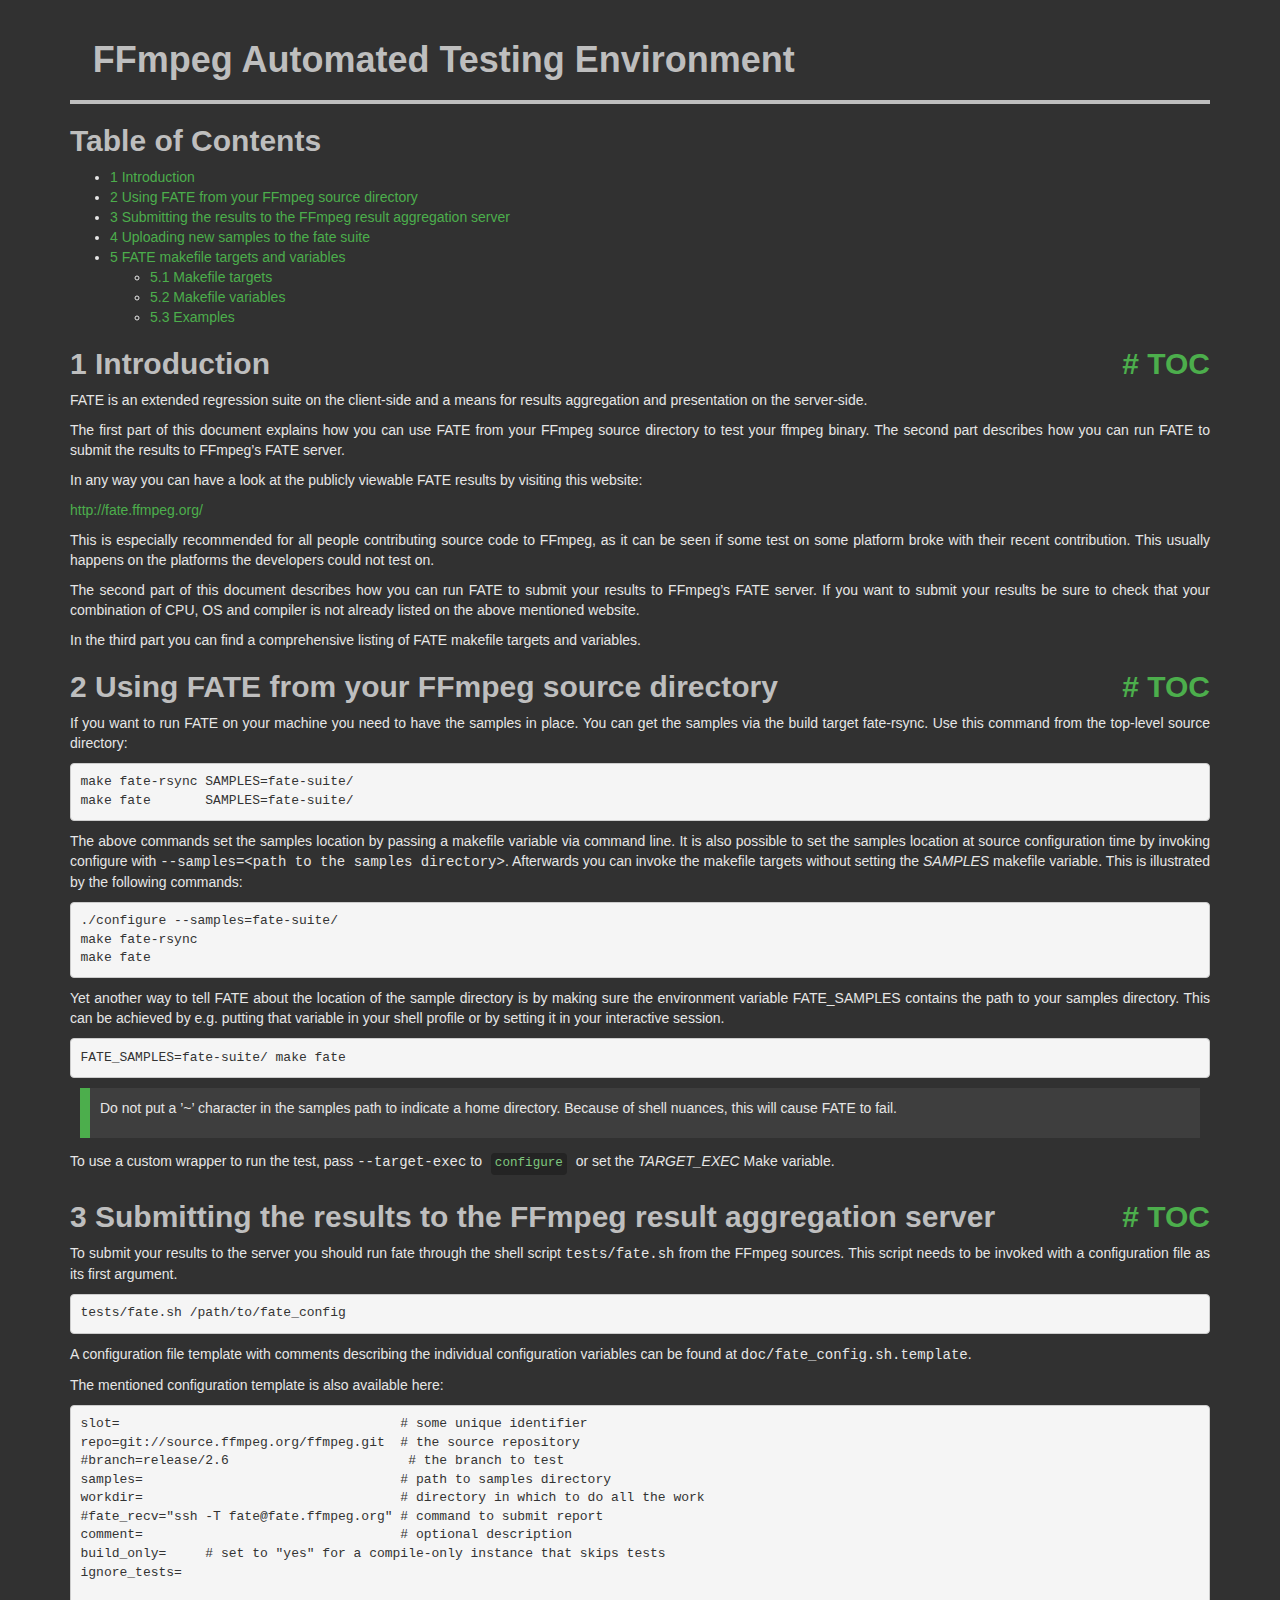
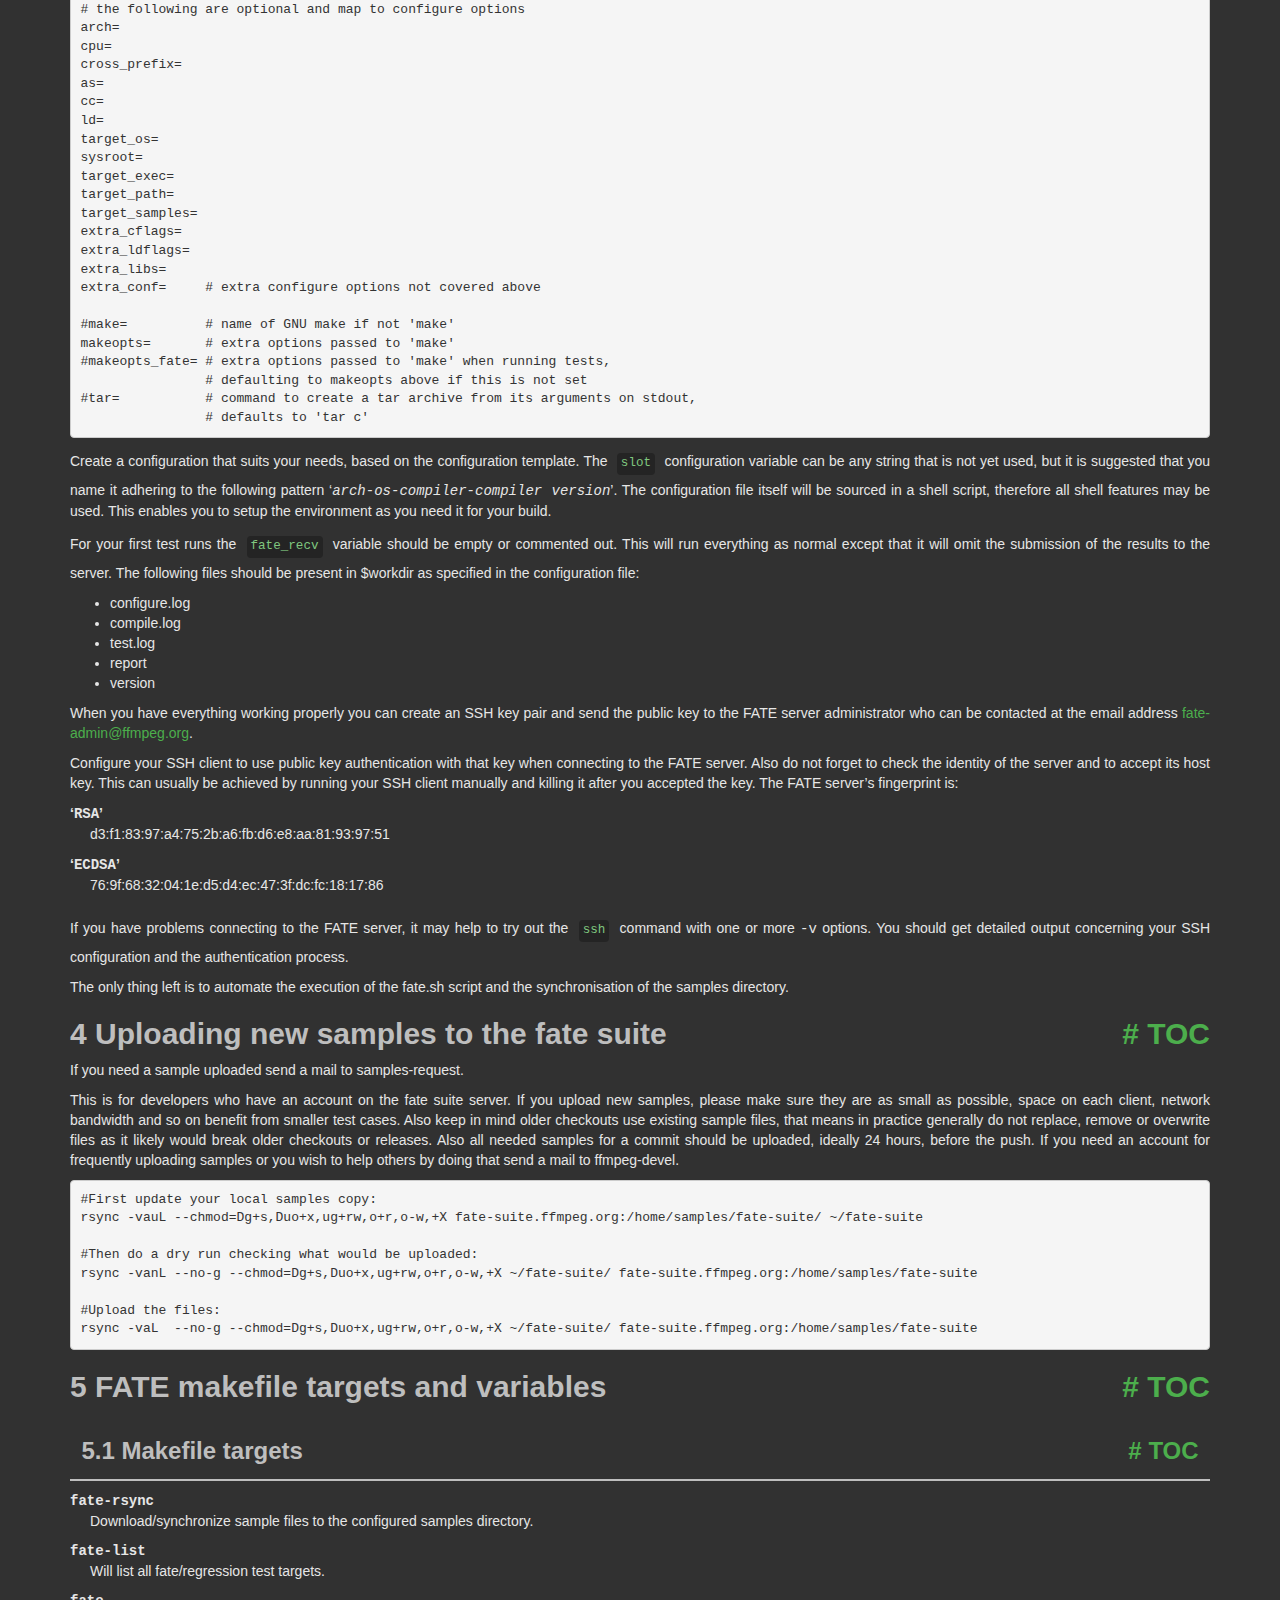
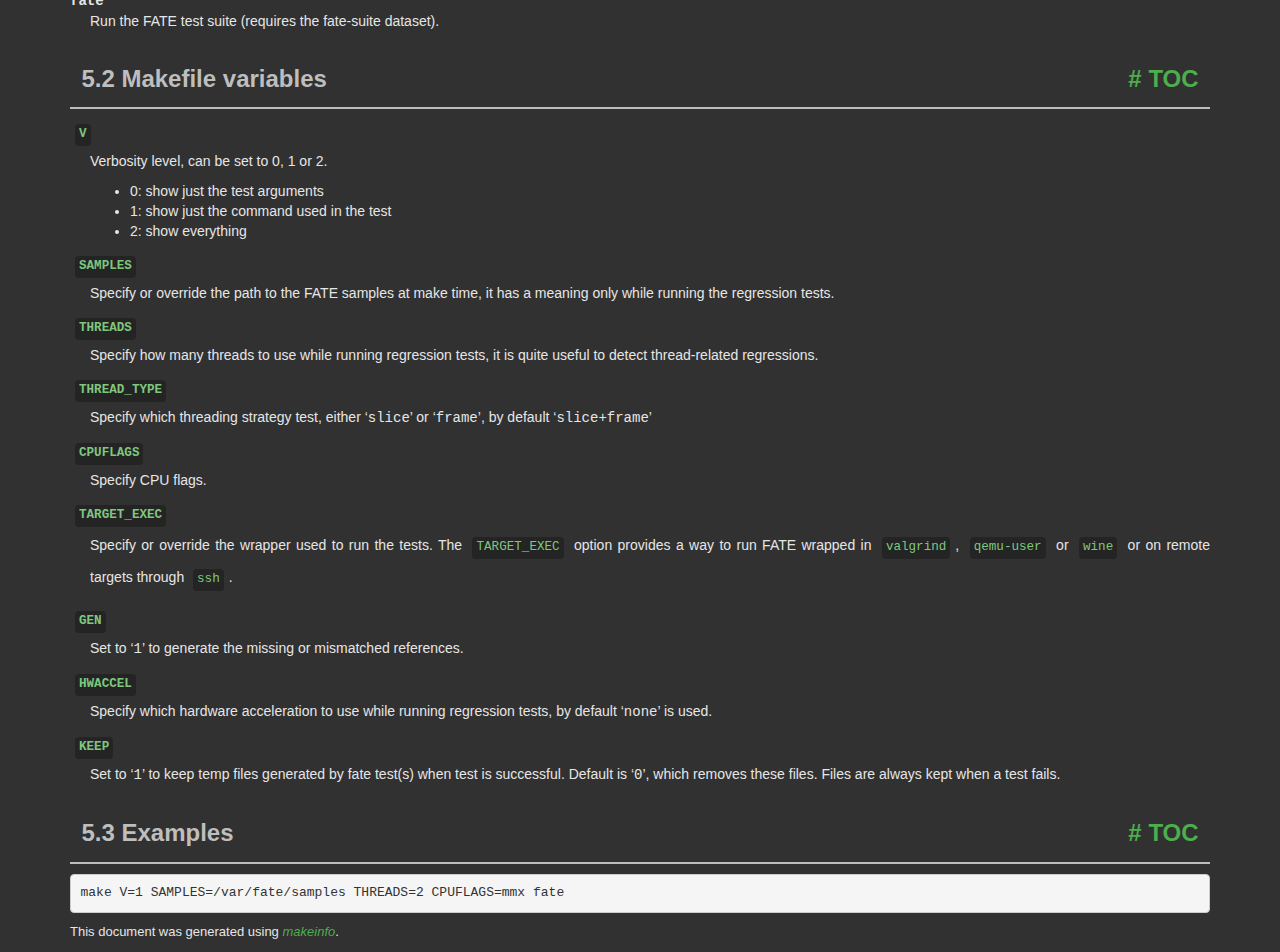
<file: ffmpeg/doc/fate.html>
<!DOCTYPE html PUBLIC "-//W3C//DTD HTML 4.01 Transitional//EN" "http://www.w3.org/TR/html4/loose.dtd">
<html>
<!-- Created by GNU Texinfo 6.7, http://www.gnu.org/software/texinfo/ -->
  <head>
    <meta charset="utf-8">
    <title>
      FFmpeg Automated Testing Environment
    </title>
    <meta name="viewport" content="width=device-width,initial-scale=1.0">
    <link rel="stylesheet" type="text/css" href="bootstrap.min.css">
    <link rel="stylesheet" type="text/css" href="style.min.css">
  </head>
  <body>
    <div class="container">
      <h1>
      FFmpeg Automated Testing Environment
      </h1>
<div align="center">
</div>


<a name="Top"></a>
<a name="SEC_Top"></a>

<span id="SEC_Contents"></span>
<h2 class="contents-heading">Table of Contents</h2>

<div class="contents">

<ul class="no-bullet">
  <li><a id="toc-Introduction" href="#Introduction">1 Introduction</a></li>
  <li><a id="toc-Using-FATE-from-your-FFmpeg-source-directory" href="#Using-FATE-from-your-FFmpeg-source-directory">2 Using FATE from your FFmpeg source directory</a></li>
  <li><a id="toc-Submitting-the-results-to-the-FFmpeg-result-aggregation-server" href="#Submitting-the-results-to-the-FFmpeg-result-aggregation-server">3 Submitting the results to the FFmpeg result aggregation server</a></li>
  <li><a id="toc-Uploading-new-samples-to-the-fate-suite" href="#Uploading-new-samples-to-the-fate-suite">4 Uploading new samples to the fate suite</a></li>
  <li><a id="toc-FATE-makefile-targets-and-variables" href="#FATE-makefile-targets-and-variables">5 FATE makefile targets and variables</a>
  <ul class="no-bullet">
    <li><a id="toc-Makefile-targets" href="#Makefile-targets">5.1 Makefile targets</a></li>
    <li><a id="toc-Makefile-variables" href="#Makefile-variables">5.2 Makefile variables</a></li>
    <li><a id="toc-Examples" href="#Examples">5.3 Examples</a></li>
  </ul></li>
</ul>
</div>


<a name="Introduction"></a>
<h2 class="chapter">1 Introduction<span class="pull-right"><a class="anchor hidden-xs" href="#Introduction" aria-hidden="true">#</a> <a class="anchor hidden-xs"href="#toc-Introduction" aria-hidden="true">TOC</a></span></h2>

<p>FATE is an extended regression suite on the client-side and a means
for results aggregation and presentation on the server-side.
</p>
<p>The first part of this document explains how you can use FATE from
your FFmpeg source directory to test your ffmpeg binary. The second
part describes how you can run FATE to submit the results to FFmpeg&rsquo;s
FATE server.
</p>
<p>In any way you can have a look at the publicly viewable FATE results
by visiting this website:
</p>
<p><a href="http://fate.ffmpeg.org/">http://fate.ffmpeg.org/</a>
</p>
<p>This is especially recommended for all people contributing source
code to FFmpeg, as it can be seen if some test on some platform broke
with their recent contribution. This usually happens on the platforms
the developers could not test on.
</p>
<p>The second part of this document describes how you can run FATE to
submit your results to FFmpeg&rsquo;s FATE server. If you want to submit your
results be sure to check that your combination of CPU, OS and compiler
is not already listed on the above mentioned website.
</p>
<p>In the third part you can find a comprehensive listing of FATE makefile
targets and variables.
</p>

<a name="Using-FATE-from-your-FFmpeg-source-directory"></a>
<h2 class="chapter">2 Using FATE from your FFmpeg source directory<span class="pull-right"><a class="anchor hidden-xs" href="#Using-FATE-from-your-FFmpeg-source-directory" aria-hidden="true">#</a> <a class="anchor hidden-xs"href="#toc-Using-FATE-from-your-FFmpeg-source-directory" aria-hidden="true">TOC</a></span></h2>

<p>If you want to run FATE on your machine you need to have the samples
in place. You can get the samples via the build target fate-rsync.
Use this command from the top-level source directory:
</p>
<div class="example">
<pre class="example">make fate-rsync SAMPLES=fate-suite/
make fate       SAMPLES=fate-suite/
</pre></div>

<p>The above commands set the samples location by passing a makefile
variable via command line. It is also possible to set the samples
location at source configuration time by invoking configure with
<samp>--samples=&lt;path to the samples directory&gt;</samp>. Afterwards you can
invoke the makefile targets without setting the <var>SAMPLES</var> makefile
variable. This is illustrated by the following commands:
</p>
<div class="example">
<pre class="example">./configure --samples=fate-suite/
make fate-rsync
make fate
</pre></div>

<p>Yet another way to tell FATE about the location of the sample
directory is by making sure the environment variable FATE_SAMPLES
contains the path to your samples directory. This can be achieved
by e.g. putting that variable in your shell profile or by setting
it in your interactive session.
</p>
<div class="example">
<pre class="example">FATE_SAMPLES=fate-suite/ make fate
</pre></div>

<div class="info">
<p>Do not put a &rsquo;~&rsquo; character in the samples path to indicate a home
directory. Because of shell nuances, this will cause FATE to fail.
</p></div>
<p>To use a custom wrapper to run the test, pass <samp>--target-exec</samp> to
<code>configure</code> or set the <var>TARGET_EXEC</var> Make variable.
</p>

<a name="Submitting-the-results-to-the-FFmpeg-result-aggregation-server"></a>
<h2 class="chapter">3 Submitting the results to the FFmpeg result aggregation server<span class="pull-right"><a class="anchor hidden-xs" href="#Submitting-the-results-to-the-FFmpeg-result-aggregation-server" aria-hidden="true">#</a> <a class="anchor hidden-xs"href="#toc-Submitting-the-results-to-the-FFmpeg-result-aggregation-server" aria-hidden="true">TOC</a></span></h2>

<p>To submit your results to the server you should run fate through the
shell script <samp>tests/fate.sh</samp> from the FFmpeg sources. This script needs
to be invoked with a configuration file as its first argument.
</p>
<div class="example">
<pre class="example">tests/fate.sh /path/to/fate_config
</pre></div>

<p>A configuration file template with comments describing the individual
configuration variables can be found at <samp>doc/fate_config.sh.template</samp>.
</p>
<p>The mentioned configuration template is also available here:
</p><pre class="verbatim">slot=                                    # some unique identifier
repo=git://source.ffmpeg.org/ffmpeg.git  # the source repository
#branch=release/2.6                       # the branch to test
samples=                                 # path to samples directory
workdir=                                 # directory in which to do all the work
#fate_recv=&quot;ssh -T fate@fate.ffmpeg.org&quot; # command to submit report
comment=                                 # optional description
build_only=     # set to &quot;yes&quot; for a compile-only instance that skips tests
ignore_tests=

# the following are optional and map to configure options
arch=
cpu=
cross_prefix=
as=
cc=
ld=
target_os=
sysroot=
target_exec=
target_path=
target_samples=
extra_cflags=
extra_ldflags=
extra_libs=
extra_conf=     # extra configure options not covered above

#make=          # name of GNU make if not 'make'
makeopts=       # extra options passed to 'make'
#makeopts_fate= # extra options passed to 'make' when running tests,
                # defaulting to makeopts above if this is not set
#tar=           # command to create a tar archive from its arguments on stdout,
                # defaults to 'tar c'
</pre>
<p>Create a configuration that suits your needs, based on the configuration
template. The <code>slot</code> configuration variable can be any string that is not
yet used, but it is suggested that you name it adhering to the following
pattern &lsquo;<samp><var>arch</var>-<var>os</var>-<var>compiler</var>-<var>compiler version</var></samp>&rsquo;. The
configuration file itself will be sourced in a shell script, therefore all
shell features may be used. This enables you to setup the environment as you
need it for your build.
</p>
<p>For your first test runs the <code>fate_recv</code> variable should be empty or
commented out. This will run everything as normal except that it will omit
the submission of the results to the server. The following files should be
present in $workdir as specified in the configuration file:
</p>
<ul>
<li> configure.log
    </li><li> compile.log
    </li><li> test.log
    </li><li> report
    </li><li> version
</li></ul>

<p>When you have everything working properly you can create an SSH key pair
and send the public key to the FATE server administrator who can be contacted
at the email address <a href="mailto:fate-admin@ffmpeg.org">fate-admin@ffmpeg.org</a>.
</p>
<p>Configure your SSH client to use public key authentication with that key
when connecting to the FATE server. Also do not forget to check the identity
of the server and to accept its host key. This can usually be achieved by
running your SSH client manually and killing it after you accepted the key.
The FATE server&rsquo;s fingerprint is:
</p>
<dl compact="compact">
<dt>&lsquo;<samp>RSA</samp>&rsquo;</dt>
<dd><p>d3:f1:83:97:a4:75:2b:a6:fb:d6:e8:aa:81:93:97:51
</p></dd>
<dt>&lsquo;<samp>ECDSA</samp>&rsquo;</dt>
<dd><p>76:9f:68:32:04:1e:d5:d4:ec:47:3f:dc:fc:18:17:86
</p></dd>
</dl>

<p>If you have problems connecting to the FATE server, it may help to try out
the <code>ssh</code> command with one or more <samp>-v</samp> options. You should
get detailed output concerning your SSH configuration and the authentication
process.
</p>
<p>The only thing left is to automate the execution of the fate.sh script and
the synchronisation of the samples directory.
</p>
<a name="Uploading-new-samples-to-the-fate-suite"></a>
<h2 class="chapter">4 Uploading new samples to the fate suite<span class="pull-right"><a class="anchor hidden-xs" href="#Uploading-new-samples-to-the-fate-suite" aria-hidden="true">#</a> <a class="anchor hidden-xs"href="#toc-Uploading-new-samples-to-the-fate-suite" aria-hidden="true">TOC</a></span></h2>

<p>If you need a sample uploaded send a mail to samples-request.
</p>
<p>This is for developers who have an account on the fate suite server.
If you upload new samples, please make sure they are as small as possible,
space on each client, network bandwidth and so on benefit from smaller test cases.
Also keep in mind older checkouts use existing sample files, that means in
practice generally do not replace, remove or overwrite files as it likely would
break older checkouts or releases.
Also all needed samples for a commit should be uploaded, ideally 24
hours, before the push.
If you need an account for frequently uploading samples or you wish to help
others by doing that send a mail to ffmpeg-devel.
</p>
<div class="example">
<pre class="example">#First update your local samples copy:
rsync -vauL --chmod=Dg+s,Duo+x,ug+rw,o+r,o-w,+X fate-suite.ffmpeg.org:/home/samples/fate-suite/ ~/fate-suite

#Then do a dry run checking what would be uploaded:
rsync -vanL --no-g --chmod=Dg+s,Duo+x,ug+rw,o+r,o-w,+X ~/fate-suite/ fate-suite.ffmpeg.org:/home/samples/fate-suite

#Upload the files:
rsync -vaL  --no-g --chmod=Dg+s,Duo+x,ug+rw,o+r,o-w,+X ~/fate-suite/ fate-suite.ffmpeg.org:/home/samples/fate-suite
</pre></div>


<a name="FATE-makefile-targets-and-variables"></a>
<h2 class="chapter">5 FATE makefile targets and variables<span class="pull-right"><a class="anchor hidden-xs" href="#FATE-makefile-targets-and-variables" aria-hidden="true">#</a> <a class="anchor hidden-xs"href="#toc-FATE-makefile-targets-and-variables" aria-hidden="true">TOC</a></span></h2>

<a name="Makefile-targets"></a>
<h3 class="section">5.1 Makefile targets<span class="pull-right"><a class="anchor hidden-xs" href="#Makefile-targets" aria-hidden="true">#</a> <a class="anchor hidden-xs"href="#toc-Makefile-targets" aria-hidden="true">TOC</a></span></h3>

<dl compact="compact">
<dt><samp>fate-rsync</samp></dt>
<dd><p>Download/synchronize sample files to the configured samples directory.
</p>
</dd>
<dt><samp>fate-list</samp></dt>
<dd><p>Will list all fate/regression test targets.
</p>
</dd>
<dt><samp>fate</samp></dt>
<dd><p>Run the FATE test suite (requires the fate-suite dataset).
</p></dd>
</dl>

<a name="Makefile-variables"></a>
<h3 class="section">5.2 Makefile variables<span class="pull-right"><a class="anchor hidden-xs" href="#Makefile-variables" aria-hidden="true">#</a> <a class="anchor hidden-xs"href="#toc-Makefile-variables" aria-hidden="true">TOC</a></span></h3>

<dl compact="compact">
<dt><code>V</code></dt>
<dd><p>Verbosity level, can be set to 0, 1 or 2.
    </p><ul>
<li> 0: show just the test arguments
        </li><li> 1: show just the command used in the test
        </li><li> 2: show everything
    </li></ul>

</dd>
<dt><code>SAMPLES</code></dt>
<dd><p>Specify or override the path to the FATE samples at make time, it has a
meaning only while running the regression tests.
</p>
</dd>
<dt><code>THREADS</code></dt>
<dd><p>Specify how many threads to use while running regression tests, it is
quite useful to detect thread-related regressions.
</p>
</dd>
<dt><code>THREAD_TYPE</code></dt>
<dd><p>Specify which threading strategy test, either &lsquo;<samp>slice</samp>&rsquo; or &lsquo;<samp>frame</samp>&rsquo;,
by default &lsquo;<samp>slice+frame</samp>&rsquo;
</p>
</dd>
<dt><code>CPUFLAGS</code></dt>
<dd><p>Specify CPU flags.
</p>
</dd>
<dt><code>TARGET_EXEC</code></dt>
<dd><p>Specify or override the wrapper used to run the tests.
The <code>TARGET_EXEC</code> option provides a way to run FATE wrapped in
<code>valgrind</code>, <code>qemu-user</code> or <code>wine</code> or on remote targets
through <code>ssh</code>.
</p>
</dd>
<dt><code>GEN</code></dt>
<dd><p>Set to &lsquo;<samp>1</samp>&rsquo; to generate the missing or mismatched references.
</p>
</dd>
<dt><code>HWACCEL</code></dt>
<dd><p>Specify which hardware acceleration to use while running regression tests,
by default &lsquo;<samp>none</samp>&rsquo; is used.
</p>
</dd>
<dt><code>KEEP</code></dt>
<dd><p>Set to &lsquo;<samp>1</samp>&rsquo; to keep temp files generated by fate test(s) when test is successful.
Default is &lsquo;<samp>0</samp>&rsquo;, which removes these files. Files are always kept when a test
fails.
</p>
</dd>
</dl>

<a name="Examples"></a>
<h3 class="section">5.3 Examples<span class="pull-right"><a class="anchor hidden-xs" href="#Examples" aria-hidden="true">#</a> <a class="anchor hidden-xs"href="#toc-Examples" aria-hidden="true">TOC</a></span></h3>

<div class="example">
<pre class="example">make V=1 SAMPLES=/var/fate/samples THREADS=2 CPUFLAGS=mmx fate
</pre></div>

      <p style="font-size: small;">
        This document was generated using <a href="http://www.gnu.org/software/texinfo/"><em>makeinfo</em></a>.
      </p>
    </div>
  </body>
</html>
</file>
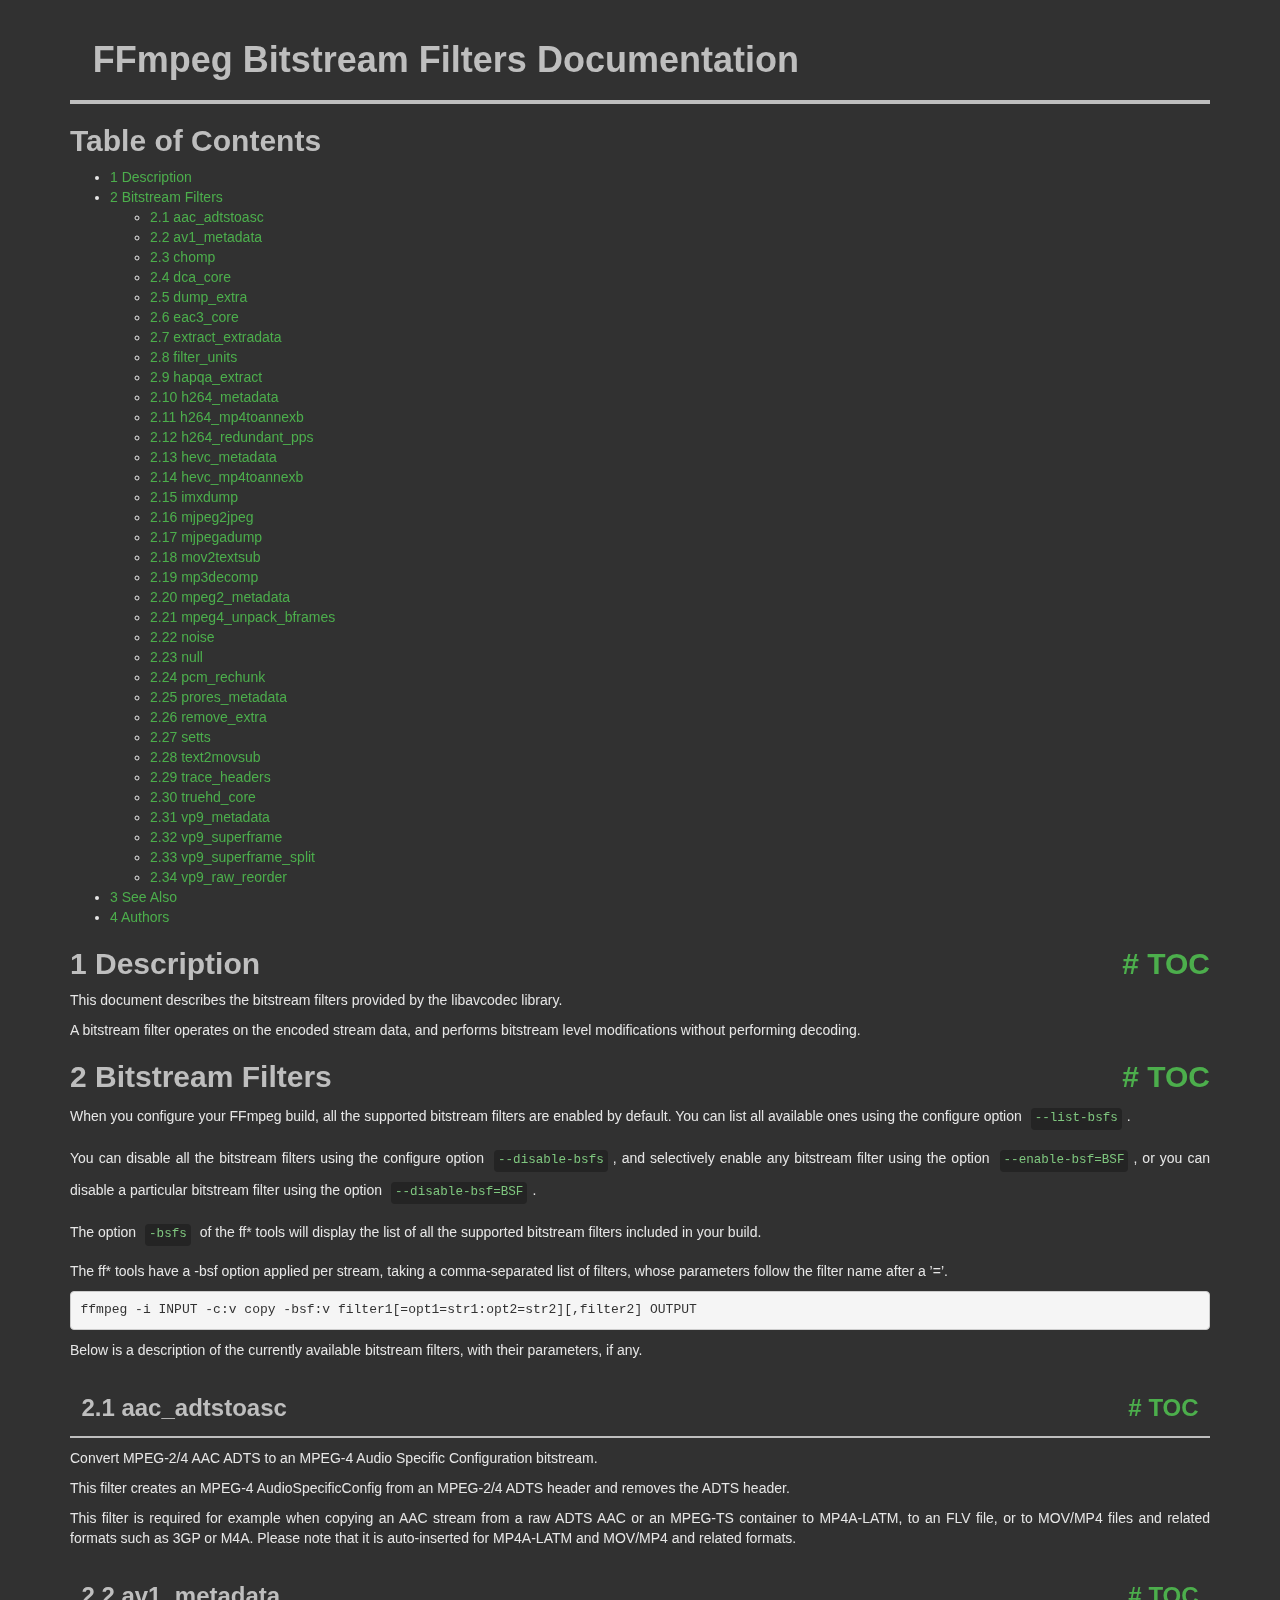
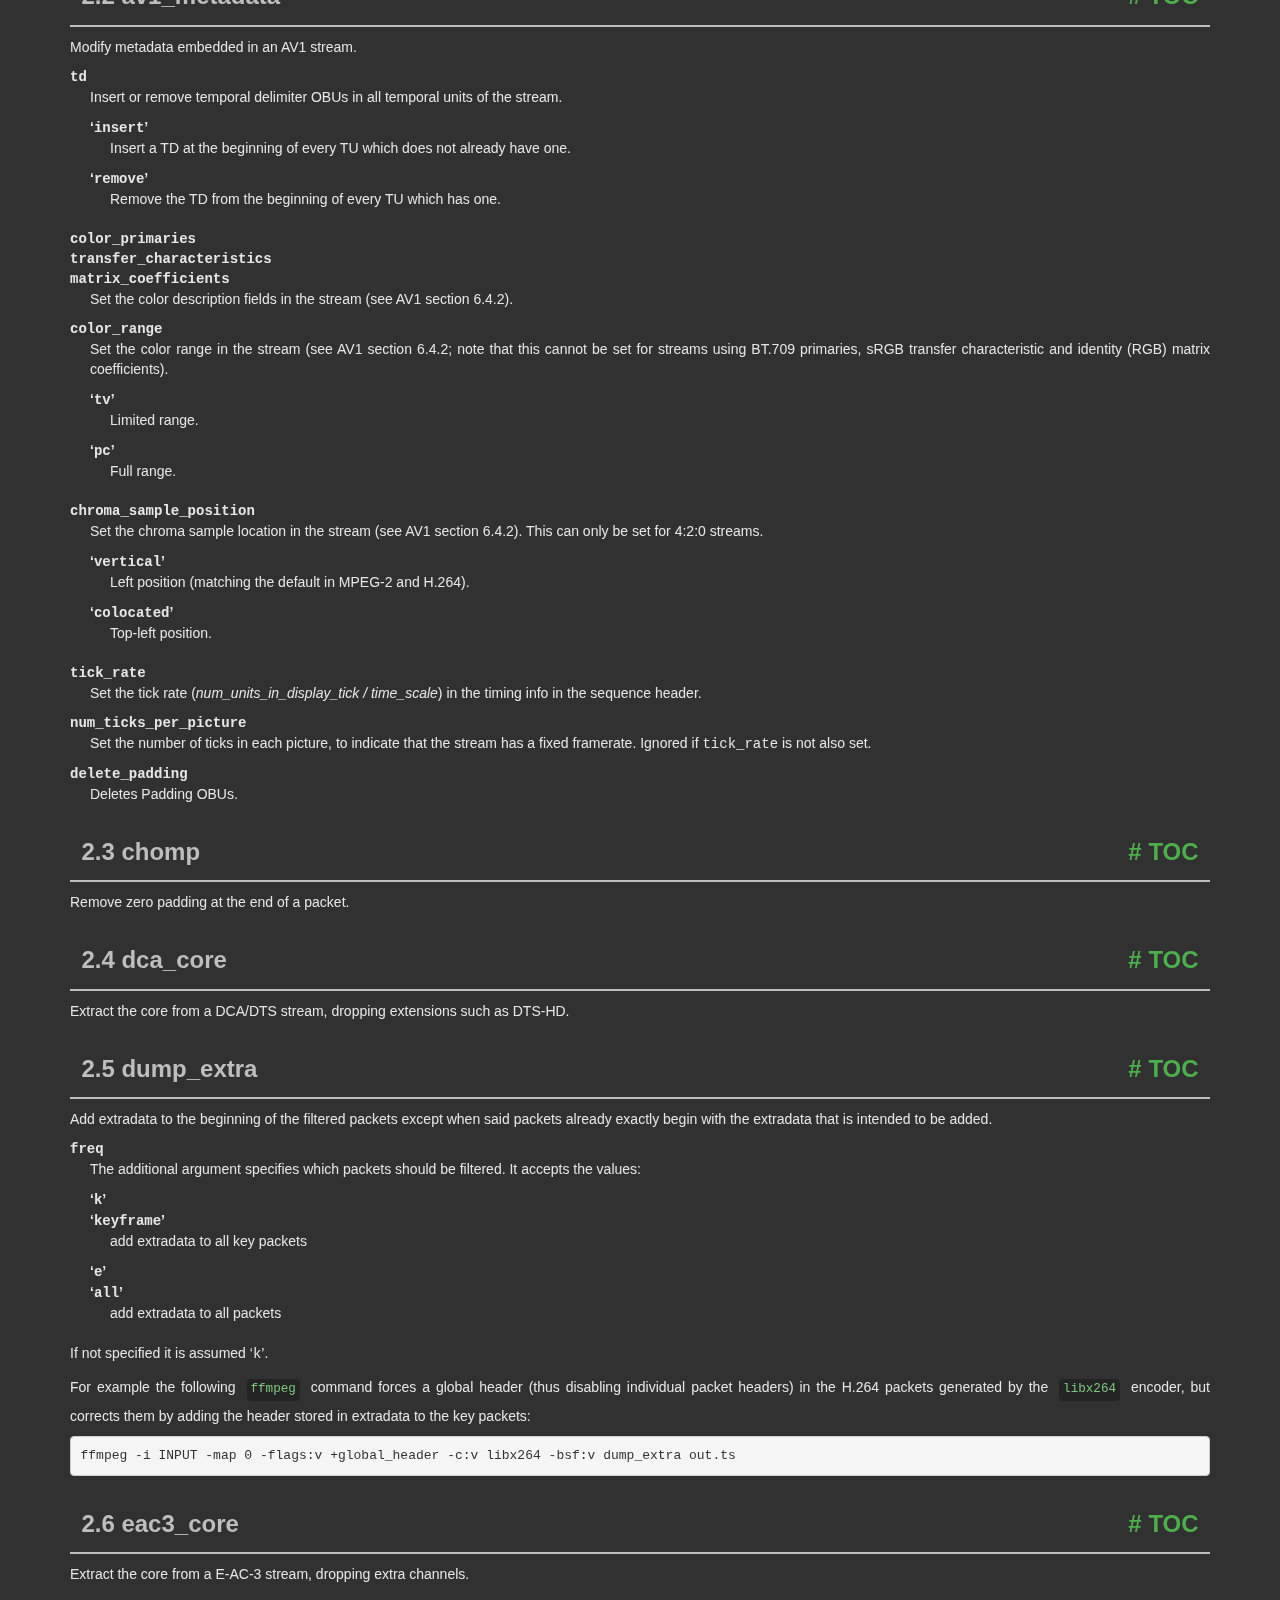
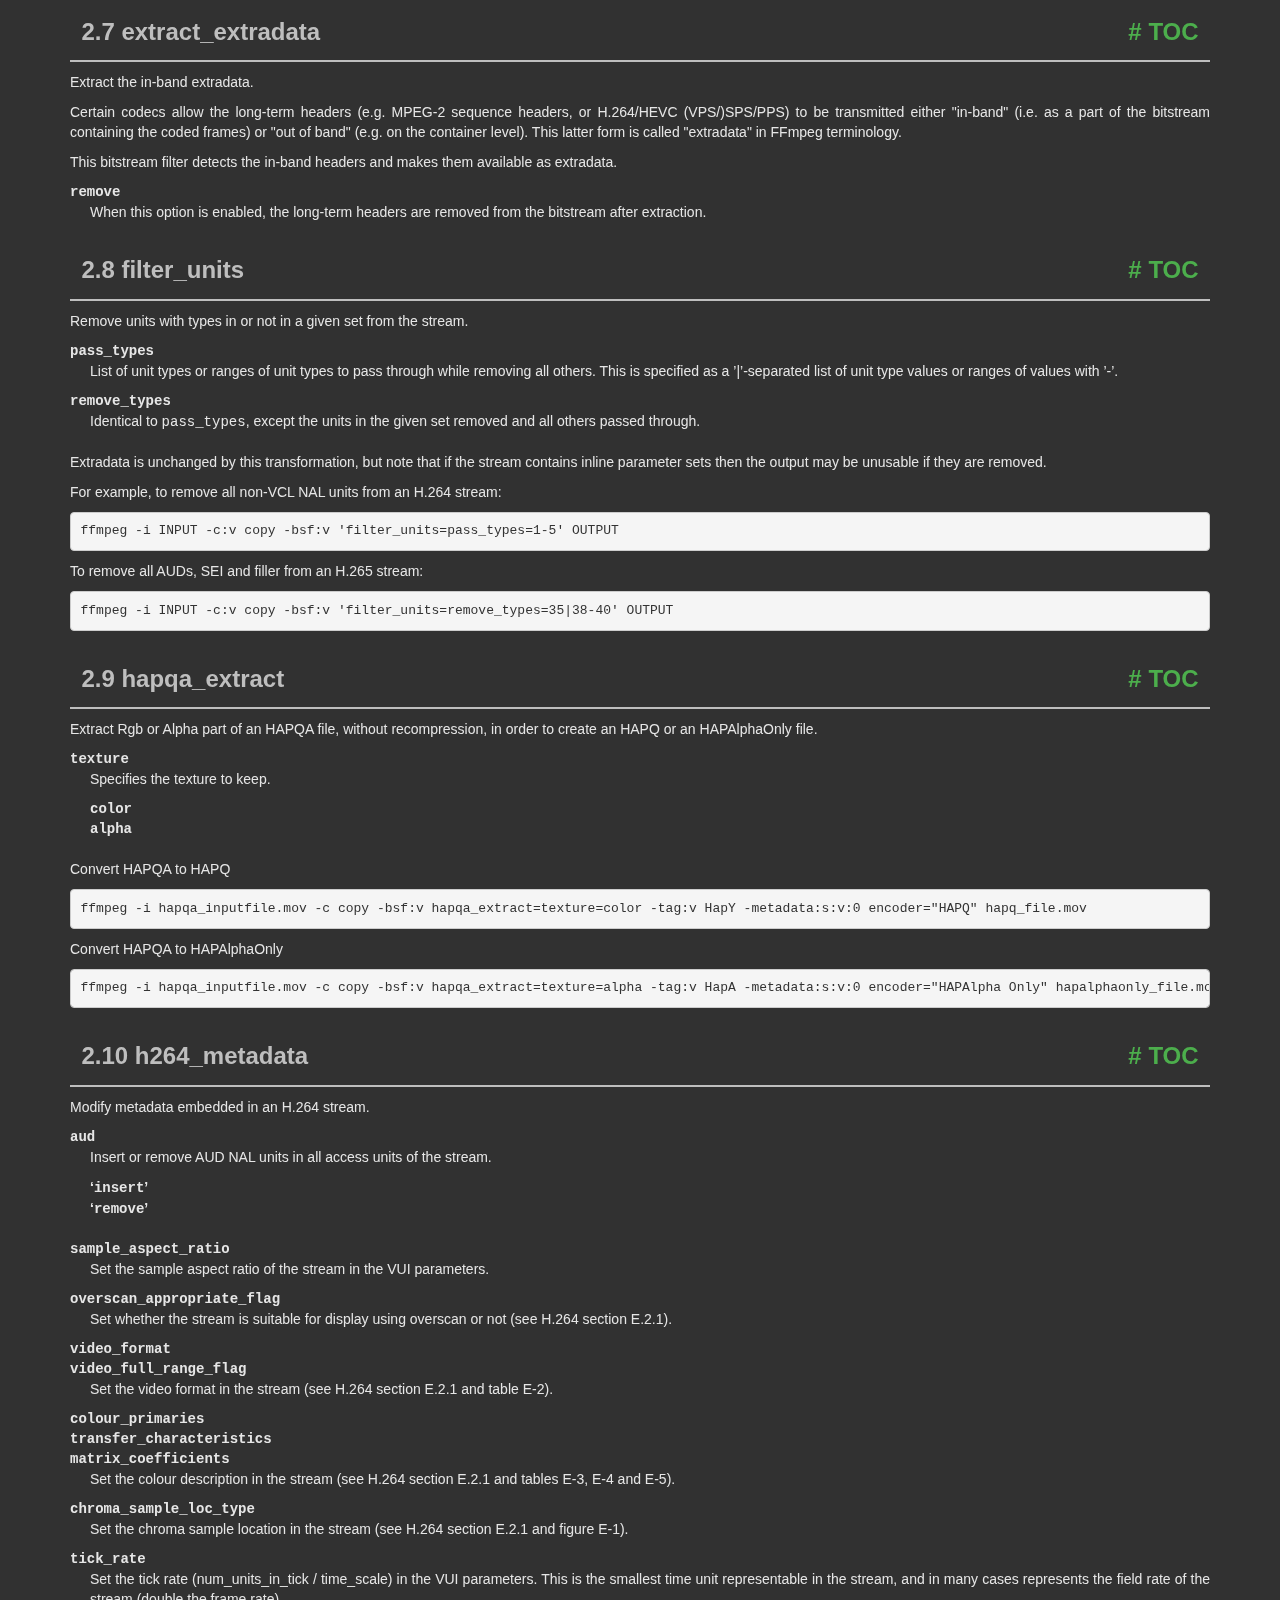
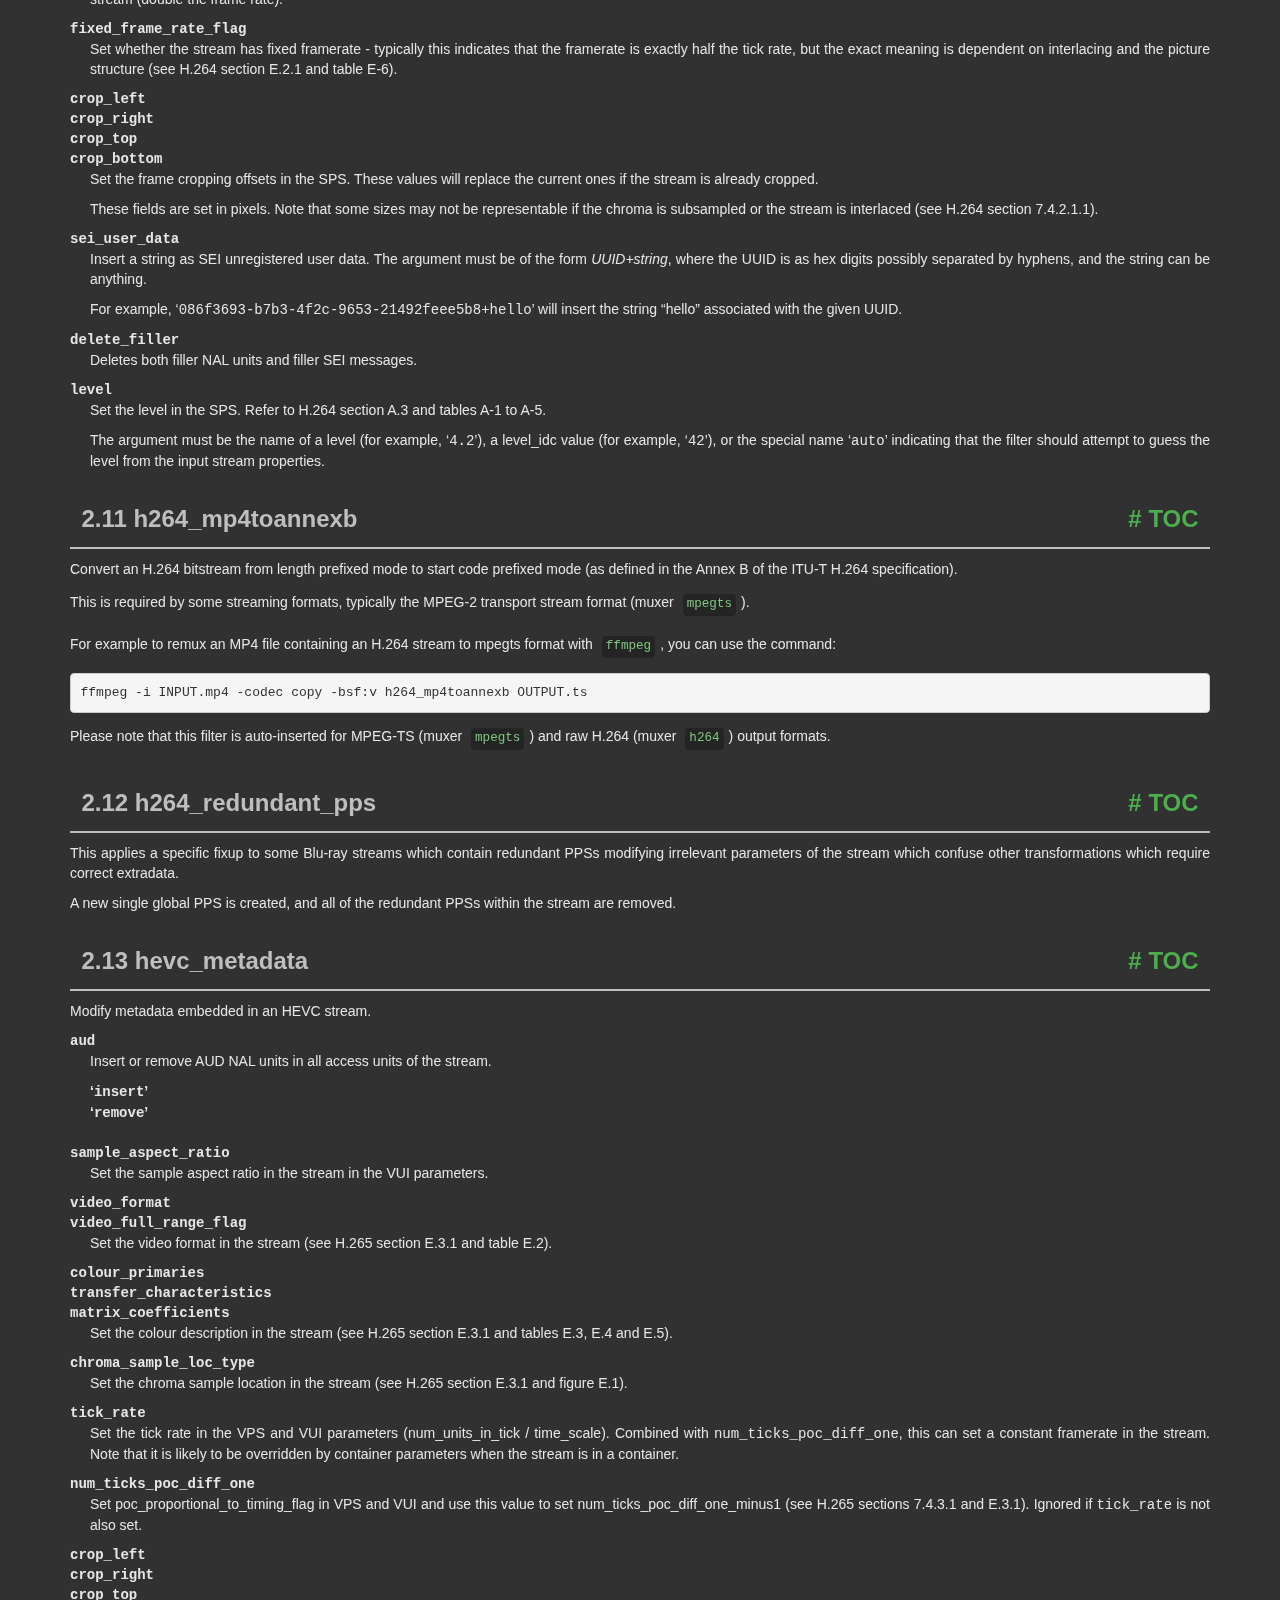
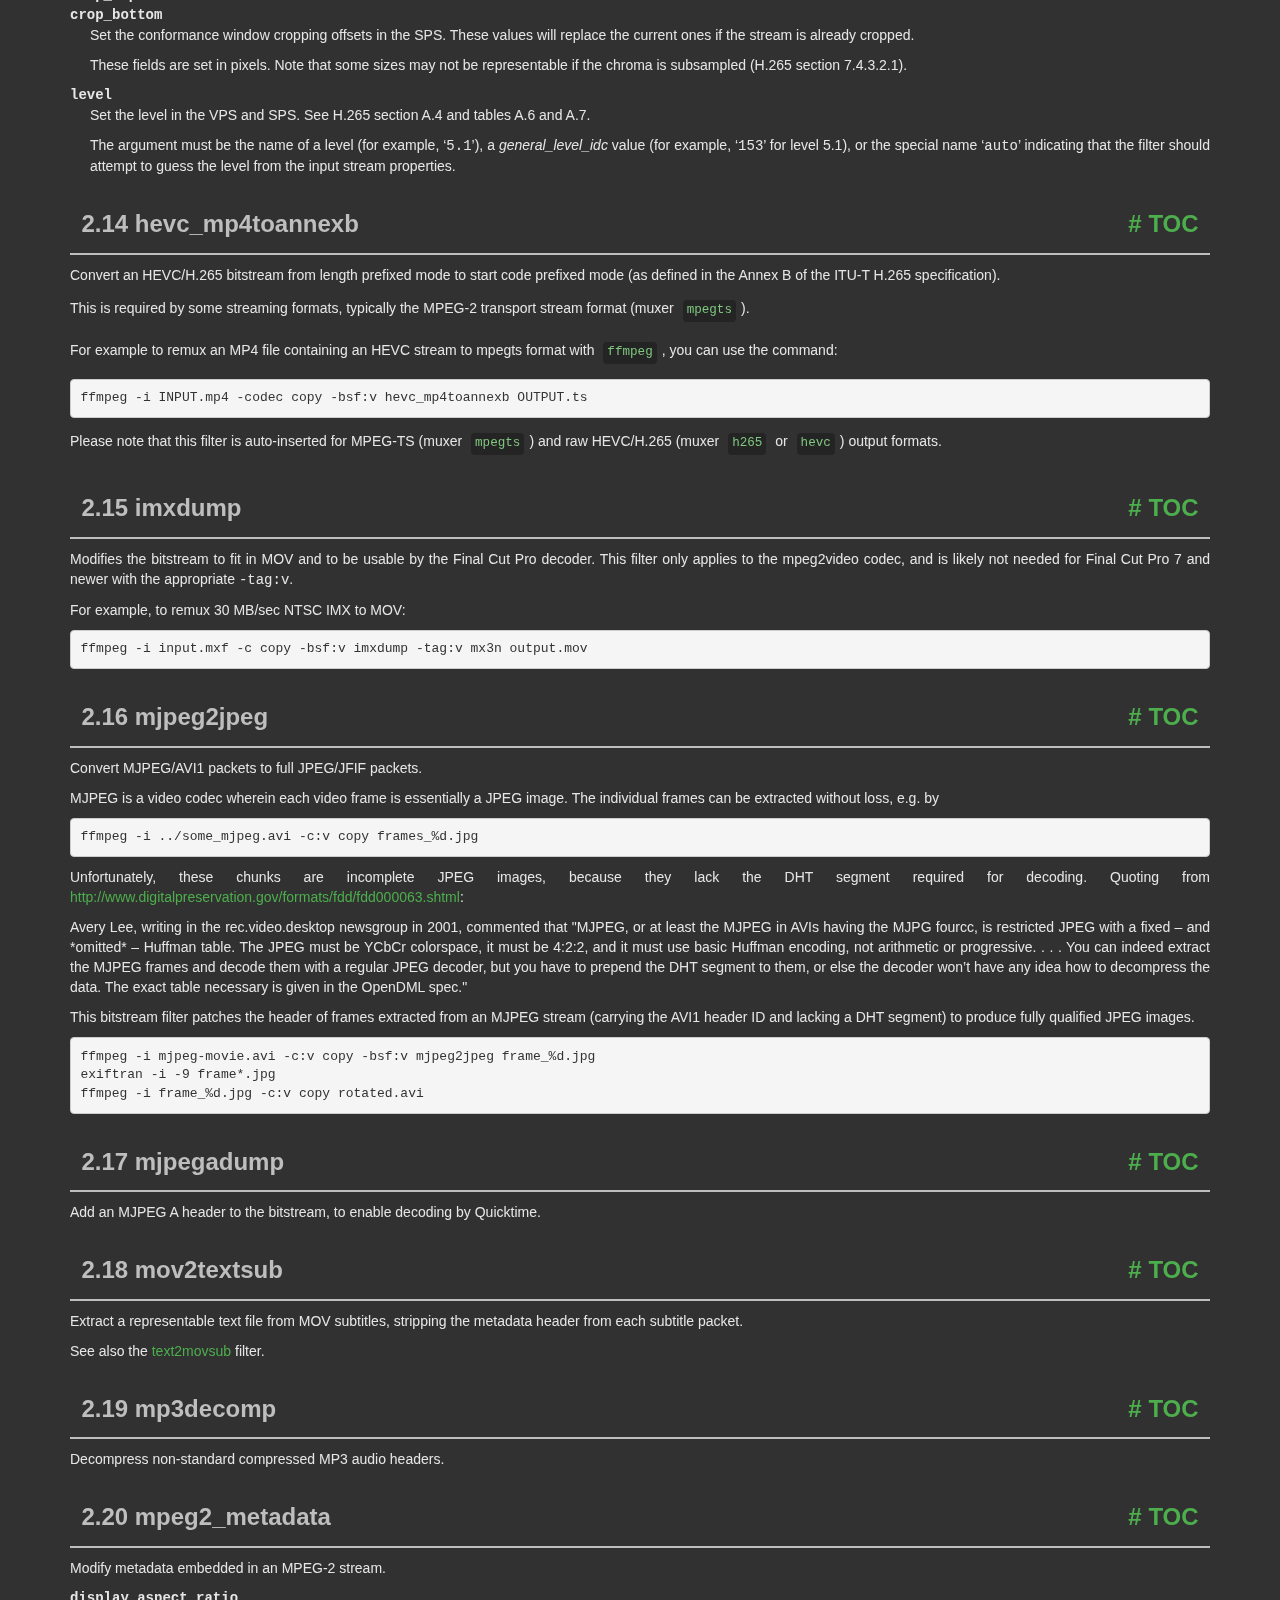
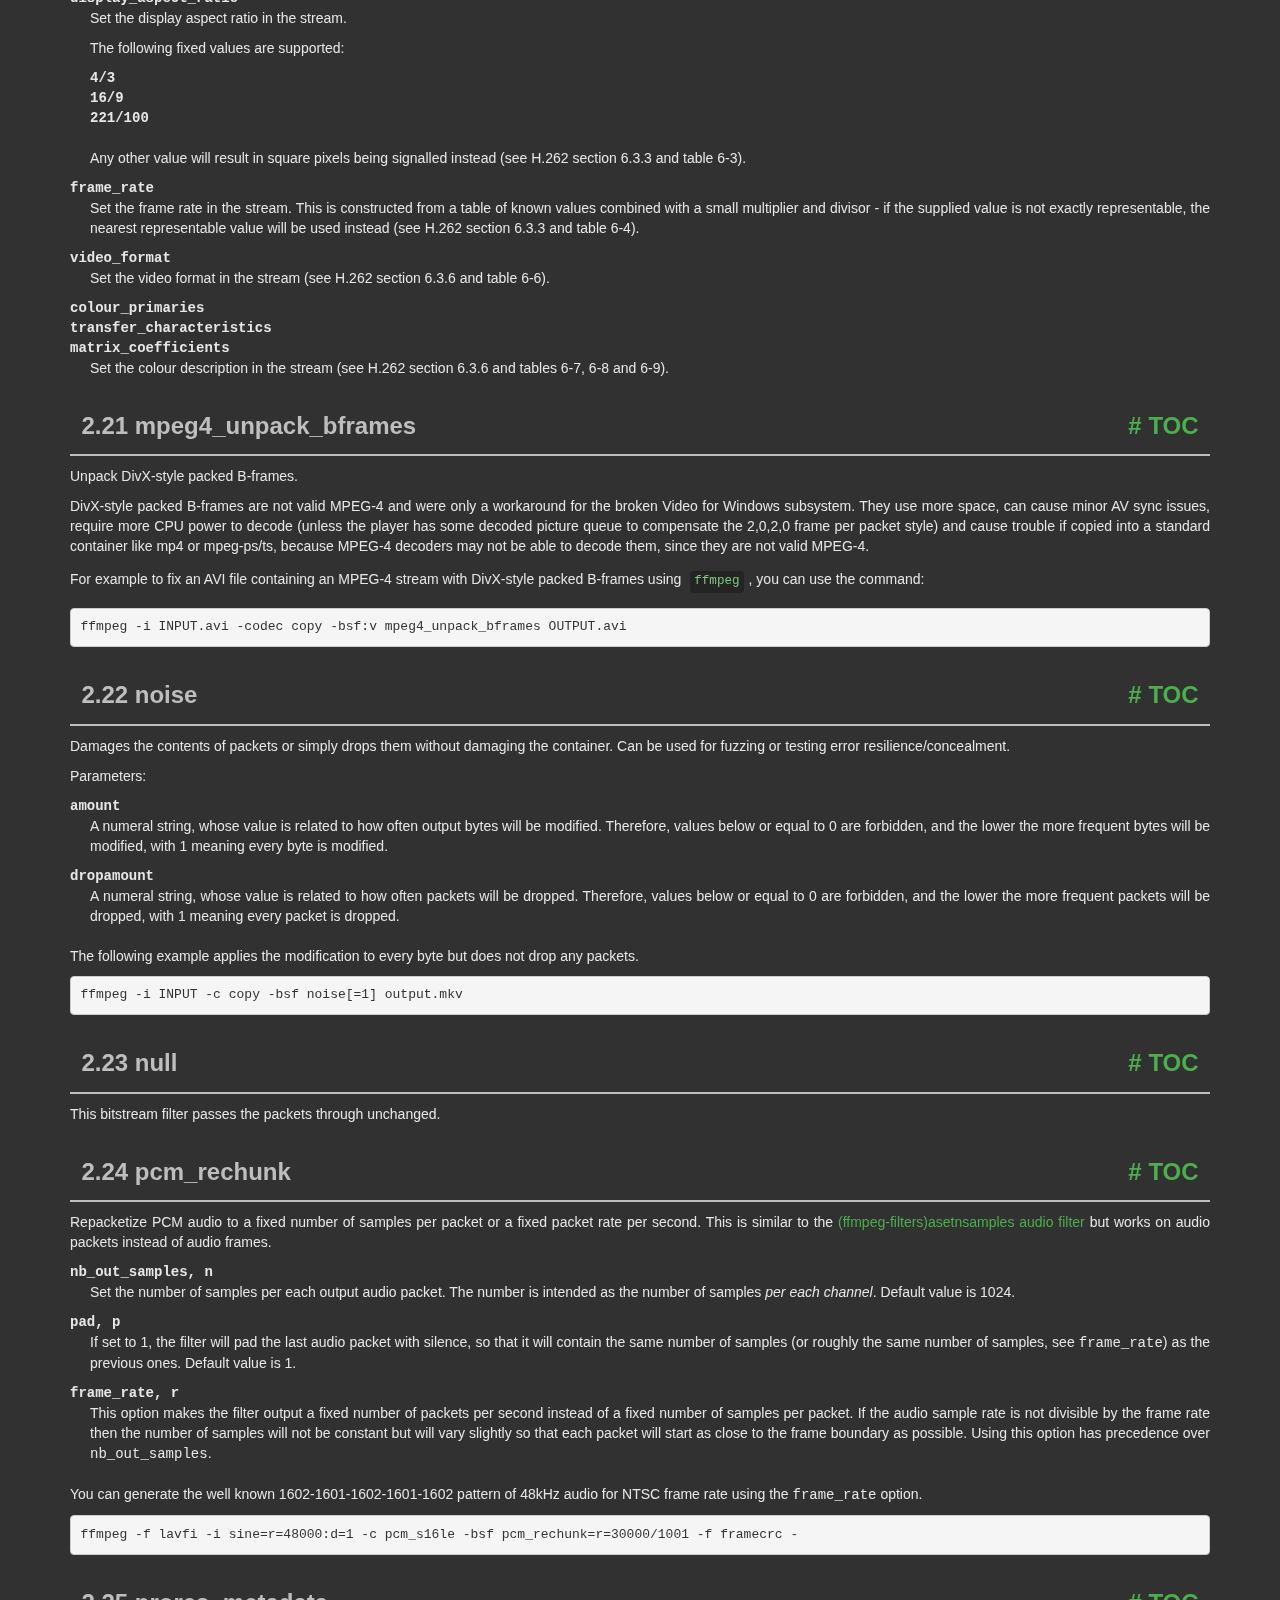
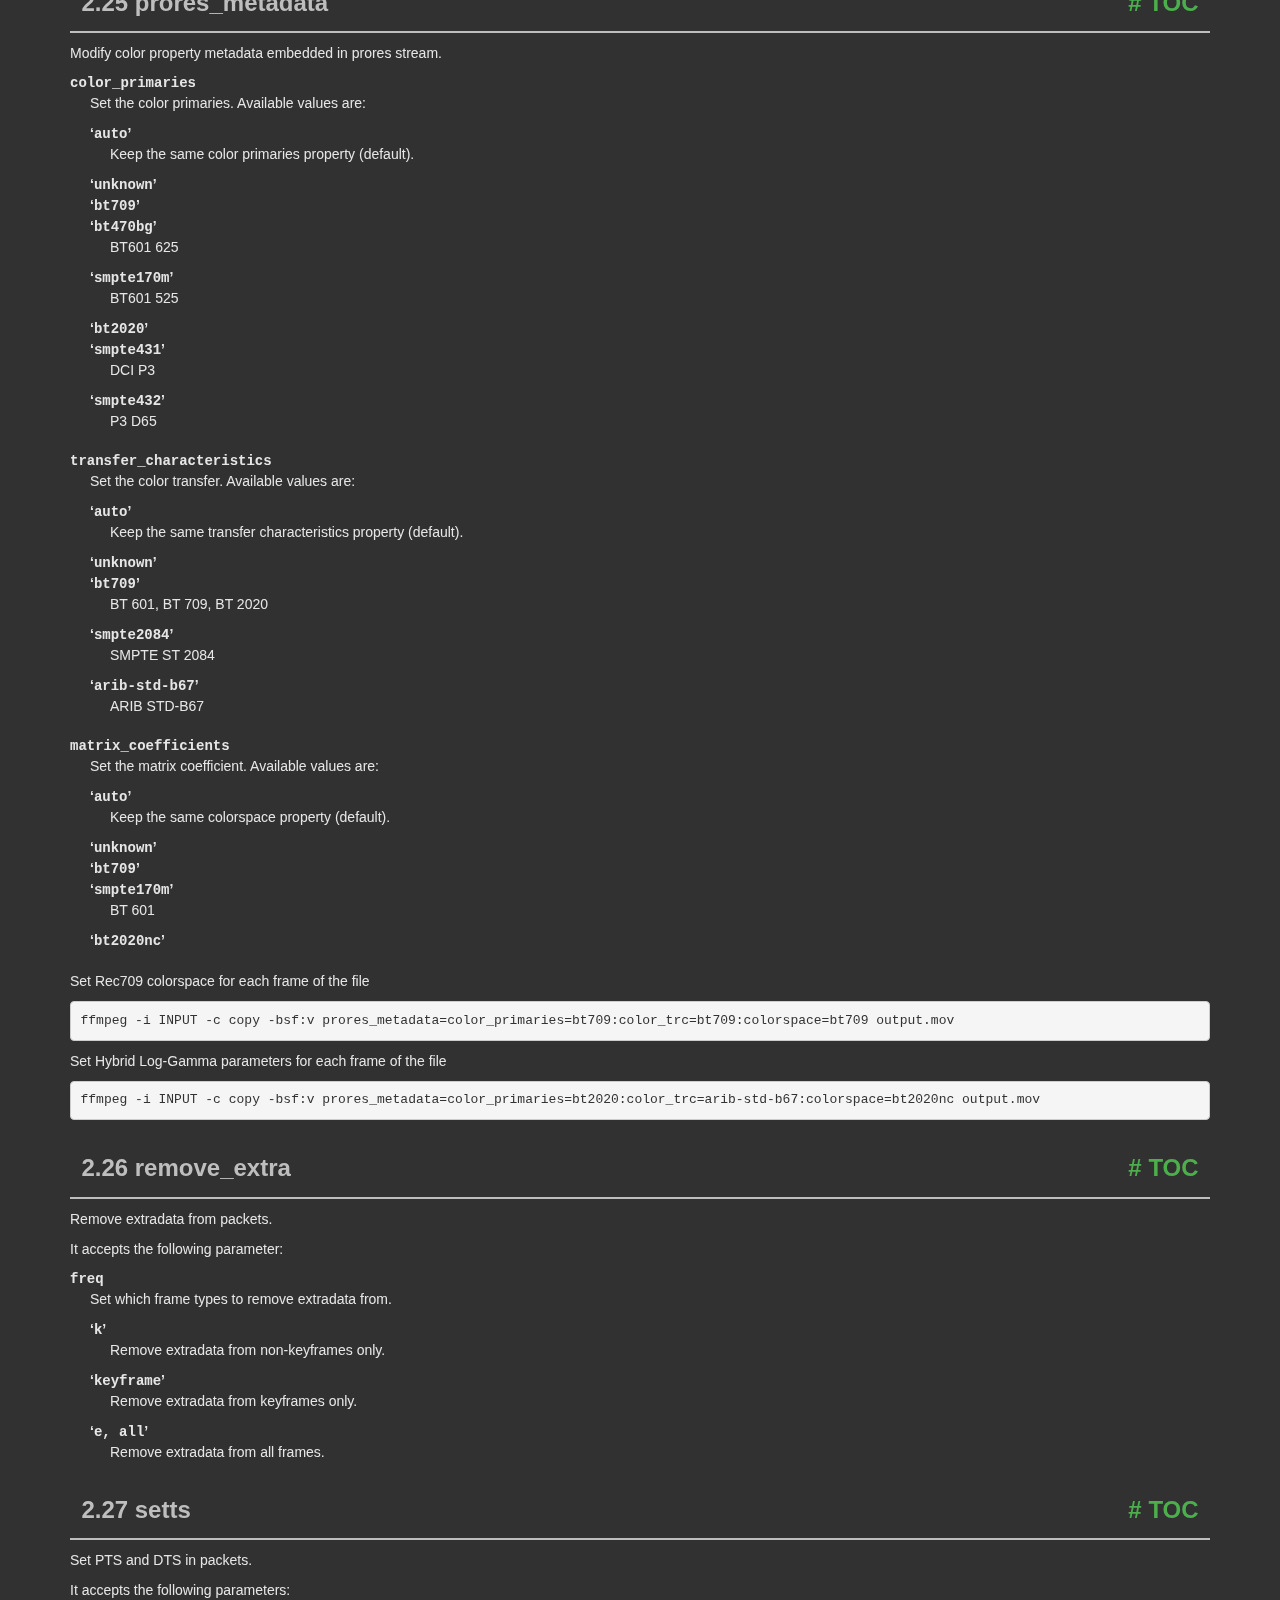
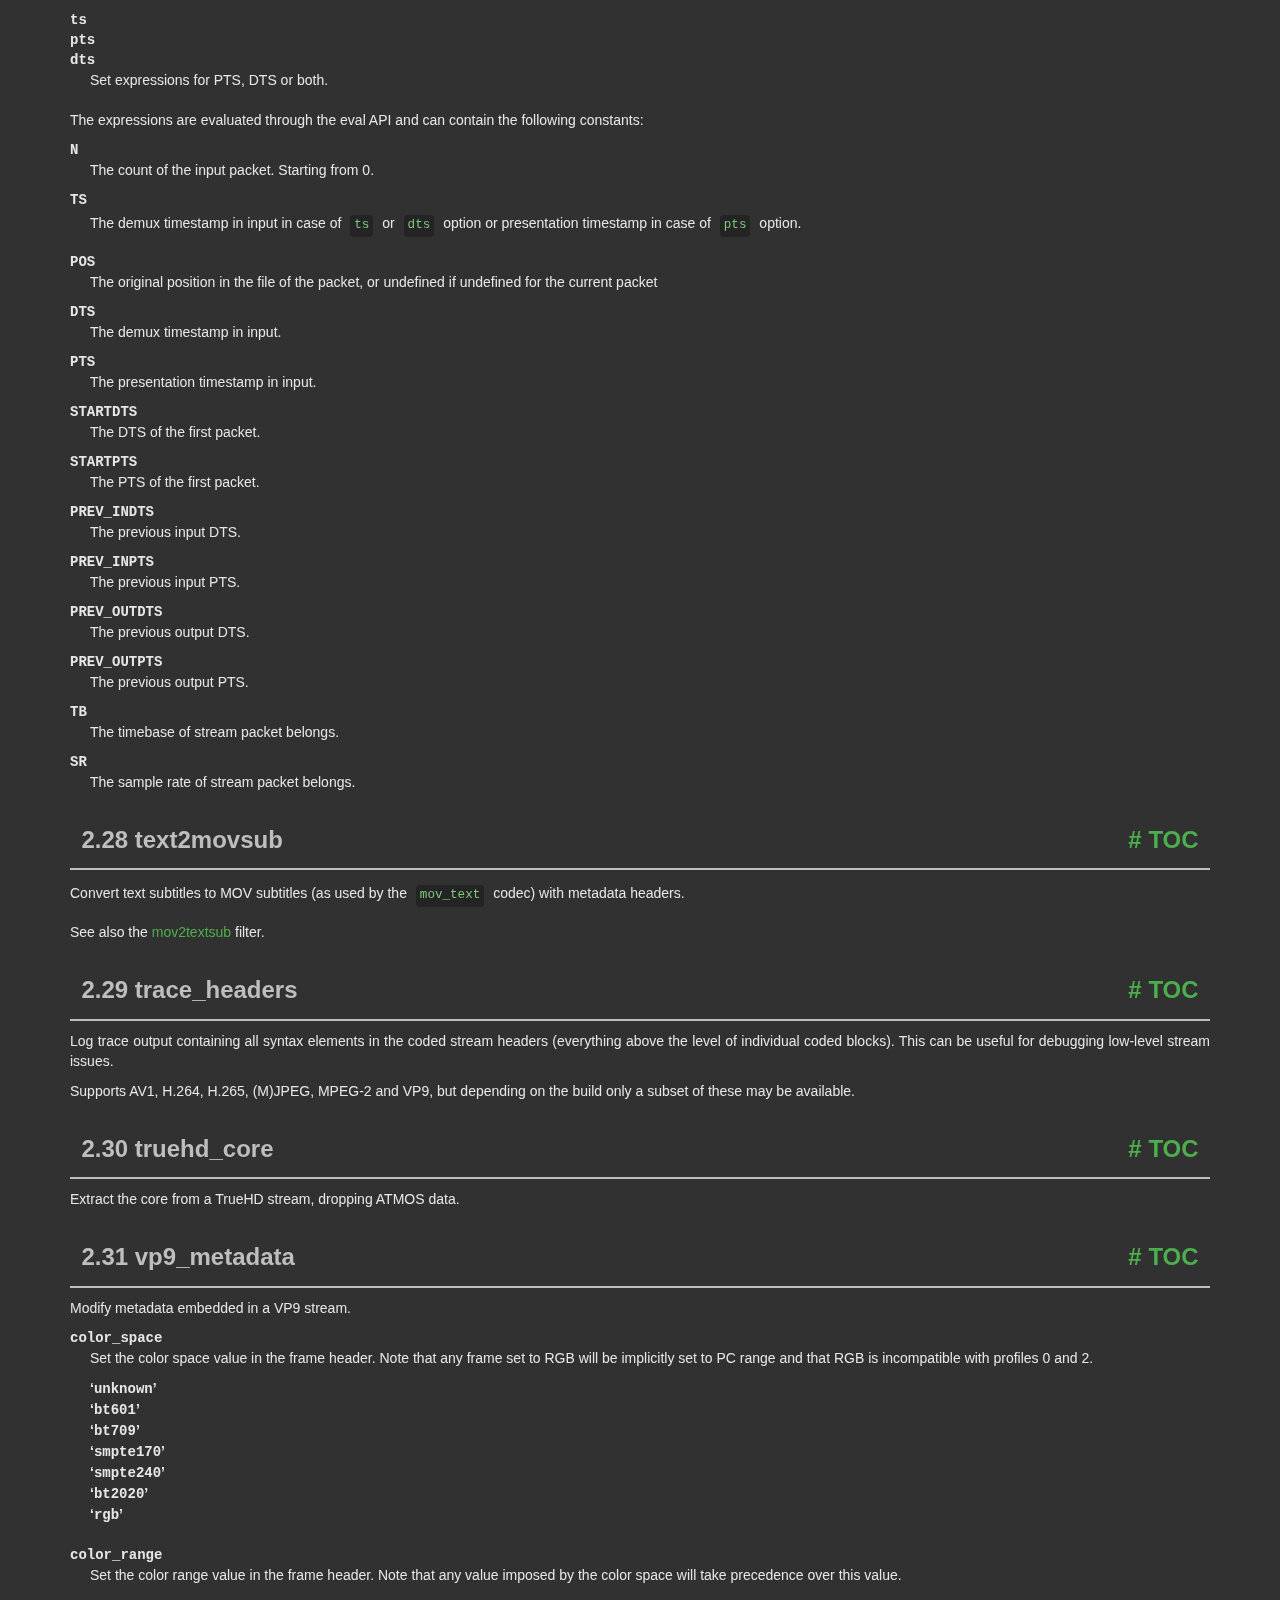
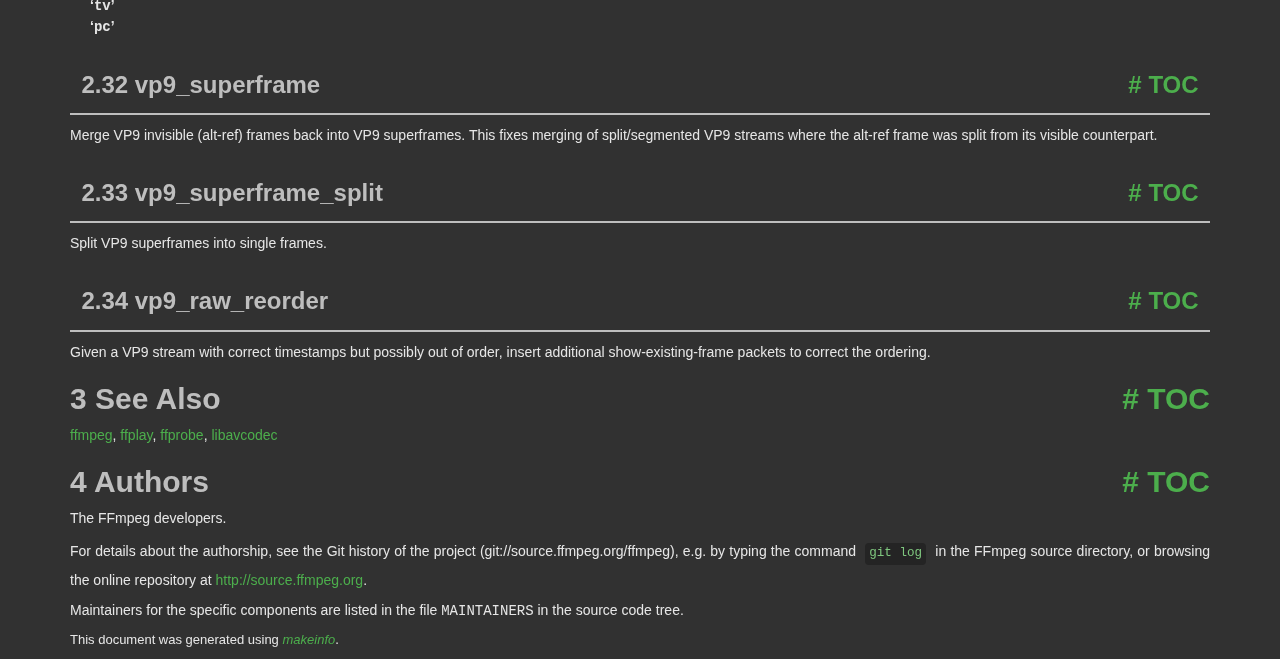
<file: ffmpeg/doc/ffmpeg-bitstream-filters.html>
<!DOCTYPE html PUBLIC "-//W3C//DTD HTML 4.01 Transitional//EN" "http://www.w3.org/TR/html4/loose.dtd">
<html>
<!-- Created by GNU Texinfo 6.7, http://www.gnu.org/software/texinfo/ -->
  <head>
    <meta charset="utf-8">
    <title>
      FFmpeg Bitstream Filters Documentation
    </title>
    <meta name="viewport" content="width=device-width,initial-scale=1.0">
    <link rel="stylesheet" type="text/css" href="bootstrap.min.css">
    <link rel="stylesheet" type="text/css" href="style.min.css">
  </head>
  <body>
    <div class="container">
      <h1>
      FFmpeg Bitstream Filters Documentation
      </h1>
<div align="center">
</div>


<a name="SEC_Top"></a>

<span id="SEC_Contents"></span>
<h2 class="contents-heading">Table of Contents</h2>

<div class="contents">

<ul class="no-bullet">
  <li><a id="toc-Description" href="#Description">1 Description</a></li>
  <li><a id="toc-Bitstream-Filters" href="#Bitstream-Filters">2 Bitstream Filters</a>
  <ul class="no-bullet">
    <li><a id="toc-aac_005fadtstoasc" href="#aac_005fadtstoasc">2.1 aac_adtstoasc</a></li>
    <li><a id="toc-av1_005fmetadata" href="#av1_005fmetadata">2.2 av1_metadata</a></li>
    <li><a id="toc-chomp" href="#chomp">2.3 chomp</a></li>
    <li><a id="toc-dca_005fcore" href="#dca_005fcore">2.4 dca_core</a></li>
    <li><a id="toc-dump_005fextra" href="#dump_005fextra">2.5 dump_extra</a></li>
    <li><a id="toc-eac3_005fcore" href="#eac3_005fcore">2.6 eac3_core</a></li>
    <li><a id="toc-extract_005fextradata" href="#extract_005fextradata">2.7 extract_extradata</a></li>
    <li><a id="toc-filter_005funits" href="#filter_005funits">2.8 filter_units</a></li>
    <li><a id="toc-hapqa_005fextract" href="#hapqa_005fextract">2.9 hapqa_extract</a></li>
    <li><a id="toc-h264_005fmetadata" href="#h264_005fmetadata">2.10 h264_metadata</a></li>
    <li><a id="toc-h264_005fmp4toannexb" href="#h264_005fmp4toannexb">2.11 h264_mp4toannexb</a></li>
    <li><a id="toc-h264_005fredundant_005fpps" href="#h264_005fredundant_005fpps">2.12 h264_redundant_pps</a></li>
    <li><a id="toc-hevc_005fmetadata" href="#hevc_005fmetadata">2.13 hevc_metadata</a></li>
    <li><a id="toc-hevc_005fmp4toannexb" href="#hevc_005fmp4toannexb">2.14 hevc_mp4toannexb</a></li>
    <li><a id="toc-imxdump" href="#imxdump">2.15 imxdump</a></li>
    <li><a id="toc-mjpeg2jpeg" href="#mjpeg2jpeg">2.16 mjpeg2jpeg</a></li>
    <li><a id="toc-mjpegadump" href="#mjpegadump">2.17 mjpegadump</a></li>
    <li><a id="toc-mov2textsub-1" href="#mov2textsub-1">2.18 mov2textsub</a></li>
    <li><a id="toc-mp3decomp" href="#mp3decomp">2.19 mp3decomp</a></li>
    <li><a id="toc-mpeg2_005fmetadata" href="#mpeg2_005fmetadata">2.20 mpeg2_metadata</a></li>
    <li><a id="toc-mpeg4_005funpack_005fbframes" href="#mpeg4_005funpack_005fbframes">2.21 mpeg4_unpack_bframes</a></li>
    <li><a id="toc-noise" href="#noise">2.22 noise</a></li>
    <li><a id="toc-null" href="#null">2.23 null</a></li>
    <li><a id="toc-pcm_005frechunk" href="#pcm_005frechunk">2.24 pcm_rechunk</a></li>
    <li><a id="toc-prores_005fmetadata" href="#prores_005fmetadata">2.25 prores_metadata</a></li>
    <li><a id="toc-remove_005fextra" href="#remove_005fextra">2.26 remove_extra</a></li>
    <li><a id="toc-setts" href="#setts">2.27 setts</a></li>
    <li><a id="toc-text2movsub-1" href="#text2movsub-1">2.28 text2movsub</a></li>
    <li><a id="toc-trace_005fheaders" href="#trace_005fheaders">2.29 trace_headers</a></li>
    <li><a id="toc-truehd_005fcore" href="#truehd_005fcore">2.30 truehd_core</a></li>
    <li><a id="toc-vp9_005fmetadata" href="#vp9_005fmetadata">2.31 vp9_metadata</a></li>
    <li><a id="toc-vp9_005fsuperframe" href="#vp9_005fsuperframe">2.32 vp9_superframe</a></li>
    <li><a id="toc-vp9_005fsuperframe_005fsplit" href="#vp9_005fsuperframe_005fsplit">2.33 vp9_superframe_split</a></li>
    <li><a id="toc-vp9_005fraw_005freorder" href="#vp9_005fraw_005freorder">2.34 vp9_raw_reorder</a></li>
  </ul></li>
  <li><a id="toc-See-Also" href="#See-Also">3 See Also</a></li>
  <li><a id="toc-Authors" href="#Authors">4 Authors</a></li>
</ul>
</div>


<a name="Description"></a>
<h2 class="chapter">1 Description<span class="pull-right"><a class="anchor hidden-xs" href="#Description" aria-hidden="true">#</a> <a class="anchor hidden-xs"href="#toc-Description" aria-hidden="true">TOC</a></span></h2>

<p>This document describes the bitstream filters provided by the
libavcodec library.
</p>
<p>A bitstream filter operates on the encoded stream data, and performs
bitstream level modifications without performing decoding.
</p>

<a name="Bitstream-Filters"></a>
<h2 class="chapter">2 Bitstream Filters<span class="pull-right"><a class="anchor hidden-xs" href="#Bitstream-Filters" aria-hidden="true">#</a> <a class="anchor hidden-xs"href="#toc-Bitstream-Filters" aria-hidden="true">TOC</a></span></h2>

<p>When you configure your FFmpeg build, all the supported bitstream
filters are enabled by default. You can list all available ones using
the configure option <code>--list-bsfs</code>.
</p>
<p>You can disable all the bitstream filters using the configure option
<code>--disable-bsfs</code>, and selectively enable any bitstream filter using
the option <code>--enable-bsf=BSF</code>, or you can disable a particular
bitstream filter using the option <code>--disable-bsf=BSF</code>.
</p>
<p>The option <code>-bsfs</code> of the ff* tools will display the list of
all the supported bitstream filters included in your build.
</p>
<p>The ff* tools have a -bsf option applied per stream, taking a
comma-separated list of filters, whose parameters follow the filter
name after a &rsquo;=&rsquo;.
</p>
<div class="example">
<pre class="example">ffmpeg -i INPUT -c:v copy -bsf:v filter1[=opt1=str1:opt2=str2][,filter2] OUTPUT
</pre></div>

<p>Below is a description of the currently available bitstream filters,
with their parameters, if any.
</p>
<a name="aac_005fadtstoasc"></a>
<h3 class="section">2.1 aac_adtstoasc<span class="pull-right"><a class="anchor hidden-xs" href="#aac_005fadtstoasc" aria-hidden="true">#</a> <a class="anchor hidden-xs"href="#toc-aac_005fadtstoasc" aria-hidden="true">TOC</a></span></h3>

<p>Convert MPEG-2/4 AAC ADTS to an MPEG-4 Audio Specific Configuration
bitstream.
</p>
<p>This filter creates an MPEG-4 AudioSpecificConfig from an MPEG-2/4
ADTS header and removes the ADTS header.
</p>
<p>This filter is required for example when copying an AAC stream from a
raw ADTS AAC or an MPEG-TS container to MP4A-LATM, to an FLV file, or
to MOV/MP4 files and related formats such as 3GP or M4A. Please note
that it is auto-inserted for MP4A-LATM and MOV/MP4 and related formats.
</p>
<a name="av1_005fmetadata"></a>
<h3 class="section">2.2 av1_metadata<span class="pull-right"><a class="anchor hidden-xs" href="#av1_005fmetadata" aria-hidden="true">#</a> <a class="anchor hidden-xs"href="#toc-av1_005fmetadata" aria-hidden="true">TOC</a></span></h3>

<p>Modify metadata embedded in an AV1 stream.
</p>
<dl compact="compact">
<dt><samp>td</samp></dt>
<dd><p>Insert or remove temporal delimiter OBUs in all temporal units of the
stream.
</p>
<dl compact="compact">
<dt>&lsquo;<samp>insert</samp>&rsquo;</dt>
<dd><p>Insert a TD at the beginning of every TU which does not already have one.
</p></dd>
<dt>&lsquo;<samp>remove</samp>&rsquo;</dt>
<dd><p>Remove the TD from the beginning of every TU which has one.
</p></dd>
</dl>

</dd>
<dt><samp>color_primaries</samp></dt>
<dt><samp>transfer_characteristics</samp></dt>
<dt><samp>matrix_coefficients</samp></dt>
<dd><p>Set the color description fields in the stream (see AV1 section 6.4.2).
</p>
</dd>
<dt><samp>color_range</samp></dt>
<dd><p>Set the color range in the stream (see AV1 section 6.4.2; note that
this cannot be set for streams using BT.709 primaries, sRGB transfer
characteristic and identity (RGB) matrix coefficients).
</p><dl compact="compact">
<dt>&lsquo;<samp>tv</samp>&rsquo;</dt>
<dd><p>Limited range.
</p></dd>
<dt>&lsquo;<samp>pc</samp>&rsquo;</dt>
<dd><p>Full range.
</p></dd>
</dl>

</dd>
<dt><samp>chroma_sample_position</samp></dt>
<dd><p>Set the chroma sample location in the stream (see AV1 section 6.4.2).
This can only be set for 4:2:0 streams.
</p>
<dl compact="compact">
<dt>&lsquo;<samp>vertical</samp>&rsquo;</dt>
<dd><p>Left position (matching the default in MPEG-2 and H.264).
</p></dd>
<dt>&lsquo;<samp>colocated</samp>&rsquo;</dt>
<dd><p>Top-left position.
</p></dd>
</dl>

</dd>
<dt><samp>tick_rate</samp></dt>
<dd><p>Set the tick rate (<em>num_units_in_display_tick / time_scale</em>) in
the timing info in the sequence header.
</p></dd>
<dt><samp>num_ticks_per_picture</samp></dt>
<dd><p>Set the number of ticks in each picture, to indicate that the stream
has a fixed framerate.  Ignored if <samp>tick_rate</samp> is not also set.
</p>
</dd>
<dt><samp>delete_padding</samp></dt>
<dd><p>Deletes Padding OBUs.
</p>
</dd>
</dl>

<a name="chomp"></a>
<h3 class="section">2.3 chomp<span class="pull-right"><a class="anchor hidden-xs" href="#chomp" aria-hidden="true">#</a> <a class="anchor hidden-xs"href="#toc-chomp" aria-hidden="true">TOC</a></span></h3>

<p>Remove zero padding at the end of a packet.
</p>
<a name="dca_005fcore"></a>
<h3 class="section">2.4 dca_core<span class="pull-right"><a class="anchor hidden-xs" href="#dca_005fcore" aria-hidden="true">#</a> <a class="anchor hidden-xs"href="#toc-dca_005fcore" aria-hidden="true">TOC</a></span></h3>

<p>Extract the core from a DCA/DTS stream, dropping extensions such as
DTS-HD.
</p>
<a name="dump_005fextra"></a>
<h3 class="section">2.5 dump_extra<span class="pull-right"><a class="anchor hidden-xs" href="#dump_005fextra" aria-hidden="true">#</a> <a class="anchor hidden-xs"href="#toc-dump_005fextra" aria-hidden="true">TOC</a></span></h3>

<p>Add extradata to the beginning of the filtered packets except when
said packets already exactly begin with the extradata that is intended
to be added.
</p>
<dl compact="compact">
<dt><samp>freq</samp></dt>
<dd><p>The additional argument specifies which packets should be filtered.
It accepts the values:
</p><dl compact="compact">
<dt>&lsquo;<samp>k</samp>&rsquo;</dt>
<dt>&lsquo;<samp>keyframe</samp>&rsquo;</dt>
<dd><p>add extradata to all key packets
</p>
</dd>
<dt>&lsquo;<samp>e</samp>&rsquo;</dt>
<dt>&lsquo;<samp>all</samp>&rsquo;</dt>
<dd><p>add extradata to all packets
</p></dd>
</dl>
</dd>
</dl>

<p>If not specified it is assumed &lsquo;<samp>k</samp>&rsquo;.
</p>
<p>For example the following <code>ffmpeg</code> command forces a global
header (thus disabling individual packet headers) in the H.264 packets
generated by the <code>libx264</code> encoder, but corrects them by adding
the header stored in extradata to the key packets:
</p><div class="example">
<pre class="example">ffmpeg -i INPUT -map 0 -flags:v +global_header -c:v libx264 -bsf:v dump_extra out.ts
</pre></div>

<a name="eac3_005fcore"></a>
<h3 class="section">2.6 eac3_core<span class="pull-right"><a class="anchor hidden-xs" href="#eac3_005fcore" aria-hidden="true">#</a> <a class="anchor hidden-xs"href="#toc-eac3_005fcore" aria-hidden="true">TOC</a></span></h3>

<p>Extract the core from a E-AC-3 stream, dropping extra channels.
</p>
<a name="extract_005fextradata"></a>
<h3 class="section">2.7 extract_extradata<span class="pull-right"><a class="anchor hidden-xs" href="#extract_005fextradata" aria-hidden="true">#</a> <a class="anchor hidden-xs"href="#toc-extract_005fextradata" aria-hidden="true">TOC</a></span></h3>

<p>Extract the in-band extradata.
</p>
<p>Certain codecs allow the long-term headers (e.g. MPEG-2 sequence headers,
or H.264/HEVC (VPS/)SPS/PPS) to be transmitted either &quot;in-band&quot; (i.e. as a part
of the bitstream containing the coded frames) or &quot;out of band&quot; (e.g. on the
container level). This latter form is called &quot;extradata&quot; in FFmpeg terminology.
</p>
<p>This bitstream filter detects the in-band headers and makes them available as
extradata.
</p>
<dl compact="compact">
<dt><samp>remove</samp></dt>
<dd><p>When this option is enabled, the long-term headers are removed from the
bitstream after extraction.
</p></dd>
</dl>

<a name="filter_005funits"></a>
<h3 class="section">2.8 filter_units<span class="pull-right"><a class="anchor hidden-xs" href="#filter_005funits" aria-hidden="true">#</a> <a class="anchor hidden-xs"href="#toc-filter_005funits" aria-hidden="true">TOC</a></span></h3>

<p>Remove units with types in or not in a given set from the stream.
</p>
<dl compact="compact">
<dt><samp>pass_types</samp></dt>
<dd><p>List of unit types or ranges of unit types to pass through while removing
all others.  This is specified as a &rsquo;|&rsquo;-separated list of unit type values
or ranges of values with &rsquo;-&rsquo;.
</p>
</dd>
<dt><samp>remove_types</samp></dt>
<dd><p>Identical to <samp>pass_types</samp>, except the units in the given set
removed and all others passed through.
</p></dd>
</dl>

<p>Extradata is unchanged by this transformation, but note that if the stream
contains inline parameter sets then the output may be unusable if they are
removed.
</p>
<p>For example, to remove all non-VCL NAL units from an H.264 stream:
</p><div class="example">
<pre class="example">ffmpeg -i INPUT -c:v copy -bsf:v 'filter_units=pass_types=1-5' OUTPUT
</pre></div>

<p>To remove all AUDs, SEI and filler from an H.265 stream:
</p><div class="example">
<pre class="example">ffmpeg -i INPUT -c:v copy -bsf:v 'filter_units=remove_types=35|38-40' OUTPUT
</pre></div>

<a name="hapqa_005fextract"></a>
<h3 class="section">2.9 hapqa_extract<span class="pull-right"><a class="anchor hidden-xs" href="#hapqa_005fextract" aria-hidden="true">#</a> <a class="anchor hidden-xs"href="#toc-hapqa_005fextract" aria-hidden="true">TOC</a></span></h3>

<p>Extract Rgb or Alpha part of an HAPQA file, without recompression, in order to create an HAPQ or an HAPAlphaOnly file.
</p>
<dl compact="compact">
<dt><samp>texture</samp></dt>
<dd><p>Specifies the texture to keep.
</p>
<dl compact="compact">
<dt><samp>color</samp></dt>
<dt><samp>alpha</samp></dt>
</dl>

</dd>
</dl>

<p>Convert HAPQA to HAPQ
</p><div class="example">
<pre class="example">ffmpeg -i hapqa_inputfile.mov -c copy -bsf:v hapqa_extract=texture=color -tag:v HapY -metadata:s:v:0 encoder=&quot;HAPQ&quot; hapq_file.mov
</pre></div>

<p>Convert HAPQA to HAPAlphaOnly
</p><div class="example">
<pre class="example">ffmpeg -i hapqa_inputfile.mov -c copy -bsf:v hapqa_extract=texture=alpha -tag:v HapA -metadata:s:v:0 encoder=&quot;HAPAlpha Only&quot; hapalphaonly_file.mov
</pre></div>

<a name="h264_005fmetadata"></a>
<h3 class="section">2.10 h264_metadata<span class="pull-right"><a class="anchor hidden-xs" href="#h264_005fmetadata" aria-hidden="true">#</a> <a class="anchor hidden-xs"href="#toc-h264_005fmetadata" aria-hidden="true">TOC</a></span></h3>

<p>Modify metadata embedded in an H.264 stream.
</p>
<dl compact="compact">
<dt><samp>aud</samp></dt>
<dd><p>Insert or remove AUD NAL units in all access units of the stream.
</p>
<dl compact="compact">
<dt>&lsquo;<samp>insert</samp>&rsquo;</dt>
<dt>&lsquo;<samp>remove</samp>&rsquo;</dt>
</dl>

</dd>
<dt><samp>sample_aspect_ratio</samp></dt>
<dd><p>Set the sample aspect ratio of the stream in the VUI parameters.
</p>
</dd>
<dt><samp>overscan_appropriate_flag</samp></dt>
<dd><p>Set whether the stream is suitable for display using overscan
or not (see H.264 section E.2.1).
</p>
</dd>
<dt><samp>video_format</samp></dt>
<dt><samp>video_full_range_flag</samp></dt>
<dd><p>Set the video format in the stream (see H.264 section E.2.1 and
table E-2).
</p>
</dd>
<dt><samp>colour_primaries</samp></dt>
<dt><samp>transfer_characteristics</samp></dt>
<dt><samp>matrix_coefficients</samp></dt>
<dd><p>Set the colour description in the stream (see H.264 section E.2.1
and tables E-3, E-4 and E-5).
</p>
</dd>
<dt><samp>chroma_sample_loc_type</samp></dt>
<dd><p>Set the chroma sample location in the stream (see H.264 section
E.2.1 and figure E-1).
</p>
</dd>
<dt><samp>tick_rate</samp></dt>
<dd><p>Set the tick rate (num_units_in_tick / time_scale) in the VUI
parameters.  This is the smallest time unit representable in the
stream, and in many cases represents the field rate of the stream
(double the frame rate).
</p></dd>
<dt><samp>fixed_frame_rate_flag</samp></dt>
<dd><p>Set whether the stream has fixed framerate - typically this indicates
that the framerate is exactly half the tick rate, but the exact
meaning is dependent on interlacing and the picture structure (see
H.264 section E.2.1 and table E-6).
</p>
</dd>
<dt><samp>crop_left</samp></dt>
<dt><samp>crop_right</samp></dt>
<dt><samp>crop_top</samp></dt>
<dt><samp>crop_bottom</samp></dt>
<dd><p>Set the frame cropping offsets in the SPS.  These values will replace
the current ones if the stream is already cropped.
</p>
<p>These fields are set in pixels.  Note that some sizes may not be
representable if the chroma is subsampled or the stream is interlaced
(see H.264 section 7.4.2.1.1).
</p>
</dd>
<dt><samp>sei_user_data</samp></dt>
<dd><p>Insert a string as SEI unregistered user data.  The argument must
be of the form <em>UUID+string</em>, where the UUID is as hex digits
possibly separated by hyphens, and the string can be anything.
</p>
<p>For example, &lsquo;<samp>086f3693-b7b3-4f2c-9653-21492feee5b8+hello</samp>&rsquo; will
insert the string &ldquo;hello&rdquo; associated with the given UUID.
</p>
</dd>
<dt><samp>delete_filler</samp></dt>
<dd><p>Deletes both filler NAL units and filler SEI messages.
</p>
</dd>
<dt><samp>level</samp></dt>
<dd><p>Set the level in the SPS.  Refer to H.264 section A.3 and tables A-1
to A-5.
</p>
<p>The argument must be the name of a level (for example, &lsquo;<samp>4.2</samp>&rsquo;), a
level_idc value (for example, &lsquo;<samp>42</samp>&rsquo;), or the special name &lsquo;<samp>auto</samp>&rsquo;
indicating that the filter should attempt to guess the level from the
input stream properties.
</p>
</dd>
</dl>

<a name="h264_005fmp4toannexb"></a>
<h3 class="section">2.11 h264_mp4toannexb<span class="pull-right"><a class="anchor hidden-xs" href="#h264_005fmp4toannexb" aria-hidden="true">#</a> <a class="anchor hidden-xs"href="#toc-h264_005fmp4toannexb" aria-hidden="true">TOC</a></span></h3>

<p>Convert an H.264 bitstream from length prefixed mode to start code
prefixed mode (as defined in the Annex B of the ITU-T H.264
specification).
</p>
<p>This is required by some streaming formats, typically the MPEG-2
transport stream format (muxer <code>mpegts</code>).
</p>
<p>For example to remux an MP4 file containing an H.264 stream to mpegts
format with <code>ffmpeg</code>, you can use the command:
</p>
<div class="example">
<pre class="example">ffmpeg -i INPUT.mp4 -codec copy -bsf:v h264_mp4toannexb OUTPUT.ts
</pre></div>

<p>Please note that this filter is auto-inserted for MPEG-TS (muxer
<code>mpegts</code>) and raw H.264 (muxer <code>h264</code>) output formats.
</p>
<a name="h264_005fredundant_005fpps"></a>
<h3 class="section">2.12 h264_redundant_pps<span class="pull-right"><a class="anchor hidden-xs" href="#h264_005fredundant_005fpps" aria-hidden="true">#</a> <a class="anchor hidden-xs"href="#toc-h264_005fredundant_005fpps" aria-hidden="true">TOC</a></span></h3>

<p>This applies a specific fixup to some Blu-ray streams which contain
redundant PPSs modifying irrelevant parameters of the stream which
confuse other transformations which require correct extradata.
</p>
<p>A new single global PPS is created, and all of the redundant PPSs
within the stream are removed.
</p>
<a name="hevc_005fmetadata"></a>
<h3 class="section">2.13 hevc_metadata<span class="pull-right"><a class="anchor hidden-xs" href="#hevc_005fmetadata" aria-hidden="true">#</a> <a class="anchor hidden-xs"href="#toc-hevc_005fmetadata" aria-hidden="true">TOC</a></span></h3>

<p>Modify metadata embedded in an HEVC stream.
</p>
<dl compact="compact">
<dt><samp>aud</samp></dt>
<dd><p>Insert or remove AUD NAL units in all access units of the stream.
</p>
<dl compact="compact">
<dt>&lsquo;<samp>insert</samp>&rsquo;</dt>
<dt>&lsquo;<samp>remove</samp>&rsquo;</dt>
</dl>

</dd>
<dt><samp>sample_aspect_ratio</samp></dt>
<dd><p>Set the sample aspect ratio in the stream in the VUI parameters.
</p>
</dd>
<dt><samp>video_format</samp></dt>
<dt><samp>video_full_range_flag</samp></dt>
<dd><p>Set the video format in the stream (see H.265 section E.3.1 and
table E.2).
</p>
</dd>
<dt><samp>colour_primaries</samp></dt>
<dt><samp>transfer_characteristics</samp></dt>
<dt><samp>matrix_coefficients</samp></dt>
<dd><p>Set the colour description in the stream (see H.265 section E.3.1
and tables E.3, E.4 and E.5).
</p>
</dd>
<dt><samp>chroma_sample_loc_type</samp></dt>
<dd><p>Set the chroma sample location in the stream (see H.265 section
E.3.1 and figure E.1).
</p>
</dd>
<dt><samp>tick_rate</samp></dt>
<dd><p>Set the tick rate in the VPS and VUI parameters (num_units_in_tick /
time_scale).  Combined with <samp>num_ticks_poc_diff_one</samp>, this can
set a constant framerate in the stream.  Note that it is likely to be
overridden by container parameters when the stream is in a container.
</p>
</dd>
<dt><samp>num_ticks_poc_diff_one</samp></dt>
<dd><p>Set poc_proportional_to_timing_flag in VPS and VUI and use this value
to set num_ticks_poc_diff_one_minus1 (see H.265 sections 7.4.3.1 and
E.3.1).  Ignored if <samp>tick_rate</samp> is not also set.
</p>
</dd>
<dt><samp>crop_left</samp></dt>
<dt><samp>crop_right</samp></dt>
<dt><samp>crop_top</samp></dt>
<dt><samp>crop_bottom</samp></dt>
<dd><p>Set the conformance window cropping offsets in the SPS.  These values
will replace the current ones if the stream is already cropped.
</p>
<p>These fields are set in pixels.  Note that some sizes may not be
representable if the chroma is subsampled (H.265 section 7.4.3.2.1).
</p>
</dd>
<dt><samp>level</samp></dt>
<dd><p>Set the level in the VPS and SPS.  See H.265 section A.4 and tables
A.6 and A.7.
</p>
<p>The argument must be the name of a level (for example, &lsquo;<samp>5.1</samp>&rsquo;), a
<em>general_level_idc</em> value (for example, &lsquo;<samp>153</samp>&rsquo; for level 5.1),
or the special name &lsquo;<samp>auto</samp>&rsquo; indicating that the filter should
attempt to guess the level from the input stream properties.
</p>
</dd>
</dl>

<a name="hevc_005fmp4toannexb"></a>
<h3 class="section">2.14 hevc_mp4toannexb<span class="pull-right"><a class="anchor hidden-xs" href="#hevc_005fmp4toannexb" aria-hidden="true">#</a> <a class="anchor hidden-xs"href="#toc-hevc_005fmp4toannexb" aria-hidden="true">TOC</a></span></h3>

<p>Convert an HEVC/H.265 bitstream from length prefixed mode to start code
prefixed mode (as defined in the Annex B of the ITU-T H.265
specification).
</p>
<p>This is required by some streaming formats, typically the MPEG-2
transport stream format (muxer <code>mpegts</code>).
</p>
<p>For example to remux an MP4 file containing an HEVC stream to mpegts
format with <code>ffmpeg</code>, you can use the command:
</p>
<div class="example">
<pre class="example">ffmpeg -i INPUT.mp4 -codec copy -bsf:v hevc_mp4toannexb OUTPUT.ts
</pre></div>

<p>Please note that this filter is auto-inserted for MPEG-TS (muxer
<code>mpegts</code>) and raw HEVC/H.265 (muxer <code>h265</code> or
<code>hevc</code>) output formats.
</p>
<a name="imxdump"></a>
<h3 class="section">2.15 imxdump<span class="pull-right"><a class="anchor hidden-xs" href="#imxdump" aria-hidden="true">#</a> <a class="anchor hidden-xs"href="#toc-imxdump" aria-hidden="true">TOC</a></span></h3>

<p>Modifies the bitstream to fit in MOV and to be usable by the Final Cut
Pro decoder. This filter only applies to the mpeg2video codec, and is
likely not needed for Final Cut Pro 7 and newer with the appropriate
<samp>-tag:v</samp>.
</p>
<p>For example, to remux 30 MB/sec NTSC IMX to MOV:
</p>
<div class="example">
<pre class="example">ffmpeg -i input.mxf -c copy -bsf:v imxdump -tag:v mx3n output.mov
</pre></div>

<a name="mjpeg2jpeg"></a>
<h3 class="section">2.16 mjpeg2jpeg<span class="pull-right"><a class="anchor hidden-xs" href="#mjpeg2jpeg" aria-hidden="true">#</a> <a class="anchor hidden-xs"href="#toc-mjpeg2jpeg" aria-hidden="true">TOC</a></span></h3>

<p>Convert MJPEG/AVI1 packets to full JPEG/JFIF packets.
</p>
<p>MJPEG is a video codec wherein each video frame is essentially a
JPEG image. The individual frames can be extracted without loss,
e.g. by
</p>
<div class="example">
<pre class="example">ffmpeg -i ../some_mjpeg.avi -c:v copy frames_%d.jpg
</pre></div>

<p>Unfortunately, these chunks are incomplete JPEG images, because
they lack the DHT segment required for decoding. Quoting from
<a href="http://www.digitalpreservation.gov/formats/fdd/fdd000063.shtml">http://www.digitalpreservation.gov/formats/fdd/fdd000063.shtml</a>:
</p>
<p>Avery Lee, writing in the rec.video.desktop newsgroup in 2001,
commented that &quot;MJPEG, or at least the MJPEG in AVIs having the
MJPG fourcc, is restricted JPEG with a fixed &ndash; and *omitted* &ndash;
Huffman table. The JPEG must be YCbCr colorspace, it must be 4:2:2,
and it must use basic Huffman encoding, not arithmetic or
progressive. . . . You can indeed extract the MJPEG frames and
decode them with a regular JPEG decoder, but you have to prepend
the DHT segment to them, or else the decoder won&rsquo;t have any idea
how to decompress the data. The exact table necessary is given in
the OpenDML spec.&quot;
</p>
<p>This bitstream filter patches the header of frames extracted from an MJPEG
stream (carrying the AVI1 header ID and lacking a DHT segment) to
produce fully qualified JPEG images.
</p>
<div class="example">
<pre class="example">ffmpeg -i mjpeg-movie.avi -c:v copy -bsf:v mjpeg2jpeg frame_%d.jpg
exiftran -i -9 frame*.jpg
ffmpeg -i frame_%d.jpg -c:v copy rotated.avi
</pre></div>

<a name="mjpegadump"></a>
<h3 class="section">2.17 mjpegadump<span class="pull-right"><a class="anchor hidden-xs" href="#mjpegadump" aria-hidden="true">#</a> <a class="anchor hidden-xs"href="#toc-mjpegadump" aria-hidden="true">TOC</a></span></h3>

<p>Add an MJPEG A header to the bitstream, to enable decoding by
Quicktime.
</p>
<span id="mov2textsub"></span><a name="mov2textsub-1"></a>
<h3 class="section">2.18 mov2textsub<span class="pull-right"><a class="anchor hidden-xs" href="#mov2textsub-1" aria-hidden="true">#</a> <a class="anchor hidden-xs"href="#toc-mov2textsub-1" aria-hidden="true">TOC</a></span></h3>

<p>Extract a representable text file from MOV subtitles, stripping the
metadata header from each subtitle packet.
</p>
<p>See also the <a href="#text2movsub">text2movsub</a> filter.
</p>
<a name="mp3decomp"></a>
<h3 class="section">2.19 mp3decomp<span class="pull-right"><a class="anchor hidden-xs" href="#mp3decomp" aria-hidden="true">#</a> <a class="anchor hidden-xs"href="#toc-mp3decomp" aria-hidden="true">TOC</a></span></h3>

<p>Decompress non-standard compressed MP3 audio headers.
</p>
<a name="mpeg2_005fmetadata"></a>
<h3 class="section">2.20 mpeg2_metadata<span class="pull-right"><a class="anchor hidden-xs" href="#mpeg2_005fmetadata" aria-hidden="true">#</a> <a class="anchor hidden-xs"href="#toc-mpeg2_005fmetadata" aria-hidden="true">TOC</a></span></h3>

<p>Modify metadata embedded in an MPEG-2 stream.
</p>
<dl compact="compact">
<dt><samp>display_aspect_ratio</samp></dt>
<dd><p>Set the display aspect ratio in the stream.
</p>
<p>The following fixed values are supported:
</p><dl compact="compact">
<dt><samp>4/3</samp></dt>
<dt><samp>16/9</samp></dt>
<dt><samp>221/100</samp></dt>
</dl>
<p>Any other value will result in square pixels being signalled instead
(see H.262 section 6.3.3 and table 6-3).
</p>
</dd>
<dt><samp>frame_rate</samp></dt>
<dd><p>Set the frame rate in the stream.  This is constructed from a table
of known values combined with a small multiplier and divisor - if
the supplied value is not exactly representable, the nearest
representable value will be used instead (see H.262 section 6.3.3
and table 6-4).
</p>
</dd>
<dt><samp>video_format</samp></dt>
<dd><p>Set the video format in the stream (see H.262 section 6.3.6 and
table 6-6).
</p>
</dd>
<dt><samp>colour_primaries</samp></dt>
<dt><samp>transfer_characteristics</samp></dt>
<dt><samp>matrix_coefficients</samp></dt>
<dd><p>Set the colour description in the stream (see H.262 section 6.3.6
and tables 6-7, 6-8 and 6-9).
</p>
</dd>
</dl>

<a name="mpeg4_005funpack_005fbframes"></a>
<h3 class="section">2.21 mpeg4_unpack_bframes<span class="pull-right"><a class="anchor hidden-xs" href="#mpeg4_005funpack_005fbframes" aria-hidden="true">#</a> <a class="anchor hidden-xs"href="#toc-mpeg4_005funpack_005fbframes" aria-hidden="true">TOC</a></span></h3>

<p>Unpack DivX-style packed B-frames.
</p>
<p>DivX-style packed B-frames are not valid MPEG-4 and were only a
workaround for the broken Video for Windows subsystem.
They use more space, can cause minor AV sync issues, require more
CPU power to decode (unless the player has some decoded picture queue
to compensate the 2,0,2,0 frame per packet style) and cause
trouble if copied into a standard container like mp4 or mpeg-ps/ts,
because MPEG-4 decoders may not be able to decode them, since they are
not valid MPEG-4.
</p>
<p>For example to fix an AVI file containing an MPEG-4 stream with
DivX-style packed B-frames using <code>ffmpeg</code>, you can use the command:
</p>
<div class="example">
<pre class="example">ffmpeg -i INPUT.avi -codec copy -bsf:v mpeg4_unpack_bframes OUTPUT.avi
</pre></div>

<a name="noise"></a>
<h3 class="section">2.22 noise<span class="pull-right"><a class="anchor hidden-xs" href="#noise" aria-hidden="true">#</a> <a class="anchor hidden-xs"href="#toc-noise" aria-hidden="true">TOC</a></span></h3>

<p>Damages the contents of packets or simply drops them without damaging the
container. Can be used for fuzzing or testing error resilience/concealment.
</p>
<p>Parameters:
</p><dl compact="compact">
<dt><samp>amount</samp></dt>
<dd><p>A numeral string, whose value is related to how often output bytes will
be modified. Therefore, values below or equal to 0 are forbidden, and
the lower the more frequent bytes will be modified, with 1 meaning
every byte is modified.
</p></dd>
<dt><samp>dropamount</samp></dt>
<dd><p>A numeral string, whose value is related to how often packets will be dropped.
Therefore, values below or equal to 0 are forbidden, and the lower the more
frequent packets will be dropped, with 1 meaning every packet is dropped.
</p></dd>
</dl>

<p>The following example applies the modification to every byte but does not drop
any packets.
</p><div class="example">
<pre class="example">ffmpeg -i INPUT -c copy -bsf noise[=1] output.mkv
</pre></div>

<a name="null"></a>
<h3 class="section">2.23 null<span class="pull-right"><a class="anchor hidden-xs" href="#null" aria-hidden="true">#</a> <a class="anchor hidden-xs"href="#toc-null" aria-hidden="true">TOC</a></span></h3>
<p>This bitstream filter passes the packets through unchanged.
</p>
<a name="pcm_005frechunk"></a>
<h3 class="section">2.24 pcm_rechunk<span class="pull-right"><a class="anchor hidden-xs" href="#pcm_005frechunk" aria-hidden="true">#</a> <a class="anchor hidden-xs"href="#toc-pcm_005frechunk" aria-hidden="true">TOC</a></span></h3>

<p>Repacketize PCM audio to a fixed number of samples per packet or a fixed packet
rate per second. This is similar to the <a href="ffmpeg-filters.html#asetnsamples">(ffmpeg-filters)asetnsamples audio
filter</a> but works on audio packets instead of audio frames.
</p>
<dl compact="compact">
<dt><samp>nb_out_samples, n</samp></dt>
<dd><p>Set the number of samples per each output audio packet. The number is intended
as the number of samples <em>per each channel</em>. Default value is 1024.
</p>
</dd>
<dt><samp>pad, p</samp></dt>
<dd><p>If set to 1, the filter will pad the last audio packet with silence, so that it
will contain the same number of samples (or roughly the same number of samples,
see <samp>frame_rate</samp>) as the previous ones. Default value is 1.
</p>
</dd>
<dt><samp>frame_rate, r</samp></dt>
<dd><p>This option makes the filter output a fixed number of packets per second instead
of a fixed number of samples per packet. If the audio sample rate is not
divisible by the frame rate then the number of samples will not be constant but
will vary slightly so that each packet will start as close to the frame
boundary as possible. Using this option has precedence over <samp>nb_out_samples</samp>.
</p></dd>
</dl>

<p>You can generate the well known 1602-1601-1602-1601-1602 pattern of 48kHz audio
for NTSC frame rate using the <samp>frame_rate</samp> option.
</p><div class="example">
<pre class="example">ffmpeg -f lavfi -i sine=r=48000:d=1 -c pcm_s16le -bsf pcm_rechunk=r=30000/1001 -f framecrc -
</pre></div>

<a name="prores_005fmetadata"></a>
<h3 class="section">2.25 prores_metadata<span class="pull-right"><a class="anchor hidden-xs" href="#prores_005fmetadata" aria-hidden="true">#</a> <a class="anchor hidden-xs"href="#toc-prores_005fmetadata" aria-hidden="true">TOC</a></span></h3>

<p>Modify color property metadata embedded in prores stream.
</p>
<dl compact="compact">
<dt><samp>color_primaries</samp></dt>
<dd><p>Set the color primaries.
Available values are:
</p>
<dl compact="compact">
<dt>&lsquo;<samp>auto</samp>&rsquo;</dt>
<dd><p>Keep the same color primaries property (default).
</p>
</dd>
<dt>&lsquo;<samp>unknown</samp>&rsquo;</dt>
<dt>&lsquo;<samp>bt709</samp>&rsquo;</dt>
<dt>&lsquo;<samp>bt470bg</samp>&rsquo;</dt>
<dd><p>BT601 625
</p>
</dd>
<dt>&lsquo;<samp>smpte170m</samp>&rsquo;</dt>
<dd><p>BT601 525
</p>
</dd>
<dt>&lsquo;<samp>bt2020</samp>&rsquo;</dt>
<dt>&lsquo;<samp>smpte431</samp>&rsquo;</dt>
<dd><p>DCI P3
</p>
</dd>
<dt>&lsquo;<samp>smpte432</samp>&rsquo;</dt>
<dd><p>P3 D65
</p>
</dd>
</dl>

</dd>
<dt><samp>transfer_characteristics</samp></dt>
<dd><p>Set the color transfer.
Available values are:
</p>
<dl compact="compact">
<dt>&lsquo;<samp>auto</samp>&rsquo;</dt>
<dd><p>Keep the same transfer characteristics property (default).
</p>
</dd>
<dt>&lsquo;<samp>unknown</samp>&rsquo;</dt>
<dt>&lsquo;<samp>bt709</samp>&rsquo;</dt>
<dd><p>BT 601, BT 709, BT 2020
</p></dd>
<dt>&lsquo;<samp>smpte2084</samp>&rsquo;</dt>
<dd><p>SMPTE ST 2084
</p></dd>
<dt>&lsquo;<samp>arib-std-b67</samp>&rsquo;</dt>
<dd><p>ARIB STD-B67
</p></dd>
</dl>


</dd>
<dt><samp>matrix_coefficients</samp></dt>
<dd><p>Set the matrix coefficient.
Available values are:
</p>
<dl compact="compact">
<dt>&lsquo;<samp>auto</samp>&rsquo;</dt>
<dd><p>Keep the same colorspace property (default).
</p>
</dd>
<dt>&lsquo;<samp>unknown</samp>&rsquo;</dt>
<dt>&lsquo;<samp>bt709</samp>&rsquo;</dt>
<dt>&lsquo;<samp>smpte170m</samp>&rsquo;</dt>
<dd><p>BT 601
</p>
</dd>
<dt>&lsquo;<samp>bt2020nc</samp>&rsquo;</dt>
</dl>
</dd>
</dl>

<p>Set Rec709 colorspace for each frame of the file
</p><div class="example">
<pre class="example">ffmpeg -i INPUT -c copy -bsf:v prores_metadata=color_primaries=bt709:color_trc=bt709:colorspace=bt709 output.mov
</pre></div>

<p>Set Hybrid Log-Gamma parameters for each frame of the file
</p><div class="example">
<pre class="example">ffmpeg -i INPUT -c copy -bsf:v prores_metadata=color_primaries=bt2020:color_trc=arib-std-b67:colorspace=bt2020nc output.mov
</pre></div>

<a name="remove_005fextra"></a>
<h3 class="section">2.26 remove_extra<span class="pull-right"><a class="anchor hidden-xs" href="#remove_005fextra" aria-hidden="true">#</a> <a class="anchor hidden-xs"href="#toc-remove_005fextra" aria-hidden="true">TOC</a></span></h3>

<p>Remove extradata from packets.
</p>
<p>It accepts the following parameter:
</p><dl compact="compact">
<dt><samp>freq</samp></dt>
<dd><p>Set which frame types to remove extradata from.
</p>
<dl compact="compact">
<dt>&lsquo;<samp>k</samp>&rsquo;</dt>
<dd><p>Remove extradata from non-keyframes only.
</p>
</dd>
<dt>&lsquo;<samp>keyframe</samp>&rsquo;</dt>
<dd><p>Remove extradata from keyframes only.
</p>
</dd>
<dt>&lsquo;<samp>e, all</samp>&rsquo;</dt>
<dd><p>Remove extradata from all frames.
</p>
</dd>
</dl>
</dd>
</dl>

<a name="setts"></a>
<h3 class="section">2.27 setts<span class="pull-right"><a class="anchor hidden-xs" href="#setts" aria-hidden="true">#</a> <a class="anchor hidden-xs"href="#toc-setts" aria-hidden="true">TOC</a></span></h3>
<p>Set PTS and DTS in packets.
</p>
<p>It accepts the following parameters:
</p><dl compact="compact">
<dt><samp>ts</samp></dt>
<dt><samp>pts</samp></dt>
<dt><samp>dts</samp></dt>
<dd><p>Set expressions for PTS, DTS or both.
</p></dd>
</dl>

<p>The expressions are evaluated through the eval API and can contain the following
constants:
</p>
<dl compact="compact">
<dt><samp>N</samp></dt>
<dd><p>The count of the input packet. Starting from 0.
</p>
</dd>
<dt><samp>TS</samp></dt>
<dd><p>The demux timestamp in input in case of <code>ts</code> or <code>dts</code> option or presentation
timestamp in case of <code>pts</code> option.
</p>
</dd>
<dt><samp>POS</samp></dt>
<dd><p>The original position in the file of the packet, or undefined if undefined
for the current packet
</p>
</dd>
<dt><samp>DTS</samp></dt>
<dd><p>The demux timestamp in input.
</p>
</dd>
<dt><samp>PTS</samp></dt>
<dd><p>The presentation timestamp in input.
</p>
</dd>
<dt><samp>STARTDTS</samp></dt>
<dd><p>The DTS of the first packet.
</p>
</dd>
<dt><samp>STARTPTS</samp></dt>
<dd><p>The PTS of the first packet.
</p>
</dd>
<dt><samp>PREV_INDTS</samp></dt>
<dd><p>The previous input DTS.
</p>
</dd>
<dt><samp>PREV_INPTS</samp></dt>
<dd><p>The previous input PTS.
</p>
</dd>
<dt><samp>PREV_OUTDTS</samp></dt>
<dd><p>The previous output DTS.
</p>
</dd>
<dt><samp>PREV_OUTPTS</samp></dt>
<dd><p>The previous output PTS.
</p>
</dd>
<dt><samp>TB</samp></dt>
<dd><p>The timebase of stream packet belongs.
</p>
</dd>
<dt><samp>SR</samp></dt>
<dd><p>The sample rate of stream packet belongs.
</p></dd>
</dl>

<span id="text2movsub"></span><a name="text2movsub-1"></a>
<h3 class="section">2.28 text2movsub<span class="pull-right"><a class="anchor hidden-xs" href="#text2movsub-1" aria-hidden="true">#</a> <a class="anchor hidden-xs"href="#toc-text2movsub-1" aria-hidden="true">TOC</a></span></h3>

<p>Convert text subtitles to MOV subtitles (as used by the <code>mov_text</code>
codec) with metadata headers.
</p>
<p>See also the <a href="#mov2textsub">mov2textsub</a> filter.
</p>
<a name="trace_005fheaders"></a>
<h3 class="section">2.29 trace_headers<span class="pull-right"><a class="anchor hidden-xs" href="#trace_005fheaders" aria-hidden="true">#</a> <a class="anchor hidden-xs"href="#toc-trace_005fheaders" aria-hidden="true">TOC</a></span></h3>

<p>Log trace output containing all syntax elements in the coded stream
headers (everything above the level of individual coded blocks).
This can be useful for debugging low-level stream issues.
</p>
<p>Supports AV1, H.264, H.265, (M)JPEG, MPEG-2 and VP9, but depending
on the build only a subset of these may be available.
</p>
<a name="truehd_005fcore"></a>
<h3 class="section">2.30 truehd_core<span class="pull-right"><a class="anchor hidden-xs" href="#truehd_005fcore" aria-hidden="true">#</a> <a class="anchor hidden-xs"href="#toc-truehd_005fcore" aria-hidden="true">TOC</a></span></h3>

<p>Extract the core from a TrueHD stream, dropping ATMOS data.
</p>
<a name="vp9_005fmetadata"></a>
<h3 class="section">2.31 vp9_metadata<span class="pull-right"><a class="anchor hidden-xs" href="#vp9_005fmetadata" aria-hidden="true">#</a> <a class="anchor hidden-xs"href="#toc-vp9_005fmetadata" aria-hidden="true">TOC</a></span></h3>

<p>Modify metadata embedded in a VP9 stream.
</p>
<dl compact="compact">
<dt><samp>color_space</samp></dt>
<dd><p>Set the color space value in the frame header.  Note that any frame
set to RGB will be implicitly set to PC range and that RGB is
incompatible with profiles 0 and 2.
</p><dl compact="compact">
<dt>&lsquo;<samp>unknown</samp>&rsquo;</dt>
<dt>&lsquo;<samp>bt601</samp>&rsquo;</dt>
<dt>&lsquo;<samp>bt709</samp>&rsquo;</dt>
<dt>&lsquo;<samp>smpte170</samp>&rsquo;</dt>
<dt>&lsquo;<samp>smpte240</samp>&rsquo;</dt>
<dt>&lsquo;<samp>bt2020</samp>&rsquo;</dt>
<dt>&lsquo;<samp>rgb</samp>&rsquo;</dt>
</dl>

</dd>
<dt><samp>color_range</samp></dt>
<dd><p>Set the color range value in the frame header.  Note that any value
imposed by the color space will take precedence over this value.
</p><dl compact="compact">
<dt>&lsquo;<samp>tv</samp>&rsquo;</dt>
<dt>&lsquo;<samp>pc</samp>&rsquo;</dt>
</dl>
</dd>
</dl>

<a name="vp9_005fsuperframe"></a>
<h3 class="section">2.32 vp9_superframe<span class="pull-right"><a class="anchor hidden-xs" href="#vp9_005fsuperframe" aria-hidden="true">#</a> <a class="anchor hidden-xs"href="#toc-vp9_005fsuperframe" aria-hidden="true">TOC</a></span></h3>

<p>Merge VP9 invisible (alt-ref) frames back into VP9 superframes. This
fixes merging of split/segmented VP9 streams where the alt-ref frame
was split from its visible counterpart.
</p>
<a name="vp9_005fsuperframe_005fsplit"></a>
<h3 class="section">2.33 vp9_superframe_split<span class="pull-right"><a class="anchor hidden-xs" href="#vp9_005fsuperframe_005fsplit" aria-hidden="true">#</a> <a class="anchor hidden-xs"href="#toc-vp9_005fsuperframe_005fsplit" aria-hidden="true">TOC</a></span></h3>

<p>Split VP9 superframes into single frames.
</p>
<a name="vp9_005fraw_005freorder"></a>
<h3 class="section">2.34 vp9_raw_reorder<span class="pull-right"><a class="anchor hidden-xs" href="#vp9_005fraw_005freorder" aria-hidden="true">#</a> <a class="anchor hidden-xs"href="#toc-vp9_005fraw_005freorder" aria-hidden="true">TOC</a></span></h3>

<p>Given a VP9 stream with correct timestamps but possibly out of order,
insert additional show-existing-frame packets to correct the ordering.
</p>

<a name="See-Also"></a>
<h2 class="chapter">3 See Also<span class="pull-right"><a class="anchor hidden-xs" href="#See-Also" aria-hidden="true">#</a> <a class="anchor hidden-xs"href="#toc-See-Also" aria-hidden="true">TOC</a></span></h2>

<p><a href="ffmpeg.html">ffmpeg</a>, <a href="ffplay.html">ffplay</a>, <a href="ffprobe.html">ffprobe</a>,
<a href="libavcodec.html">libavcodec</a>
</p>

<a name="Authors"></a>
<h2 class="chapter">4 Authors<span class="pull-right"><a class="anchor hidden-xs" href="#Authors" aria-hidden="true">#</a> <a class="anchor hidden-xs"href="#toc-Authors" aria-hidden="true">TOC</a></span></h2>

<p>The FFmpeg developers.
</p>
<p>For details about the authorship, see the Git history of the project
(git://source.ffmpeg.org/ffmpeg), e.g. by typing the command
<code>git log</code> in the FFmpeg source directory, or browsing the
online repository at <a href="http://source.ffmpeg.org">http://source.ffmpeg.org</a>.
</p>
<p>Maintainers for the specific components are listed in the file
<samp>MAINTAINERS</samp> in the source code tree.
</p>


      <p style="font-size: small;">
        This document was generated using <a href="http://www.gnu.org/software/texinfo/"><em>makeinfo</em></a>.
      </p>
    </div>
  </body>
</html>
</file>
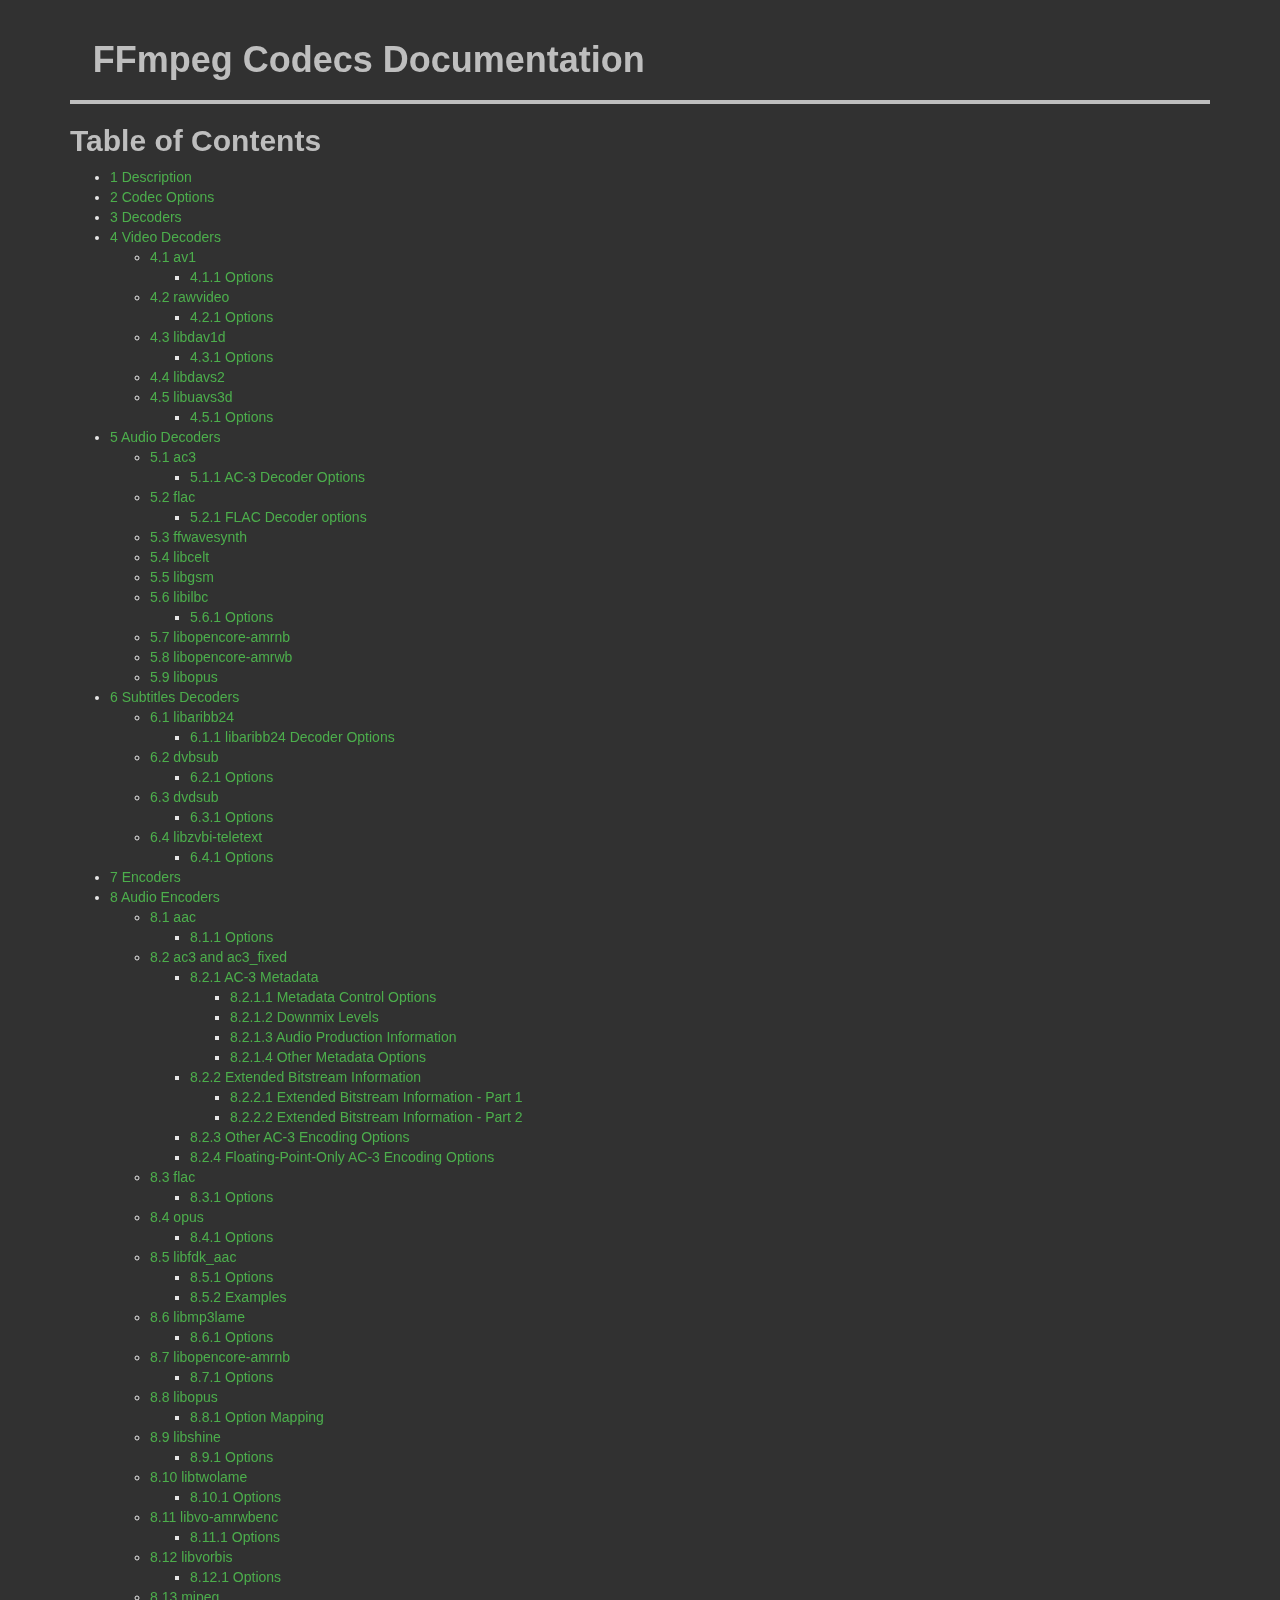
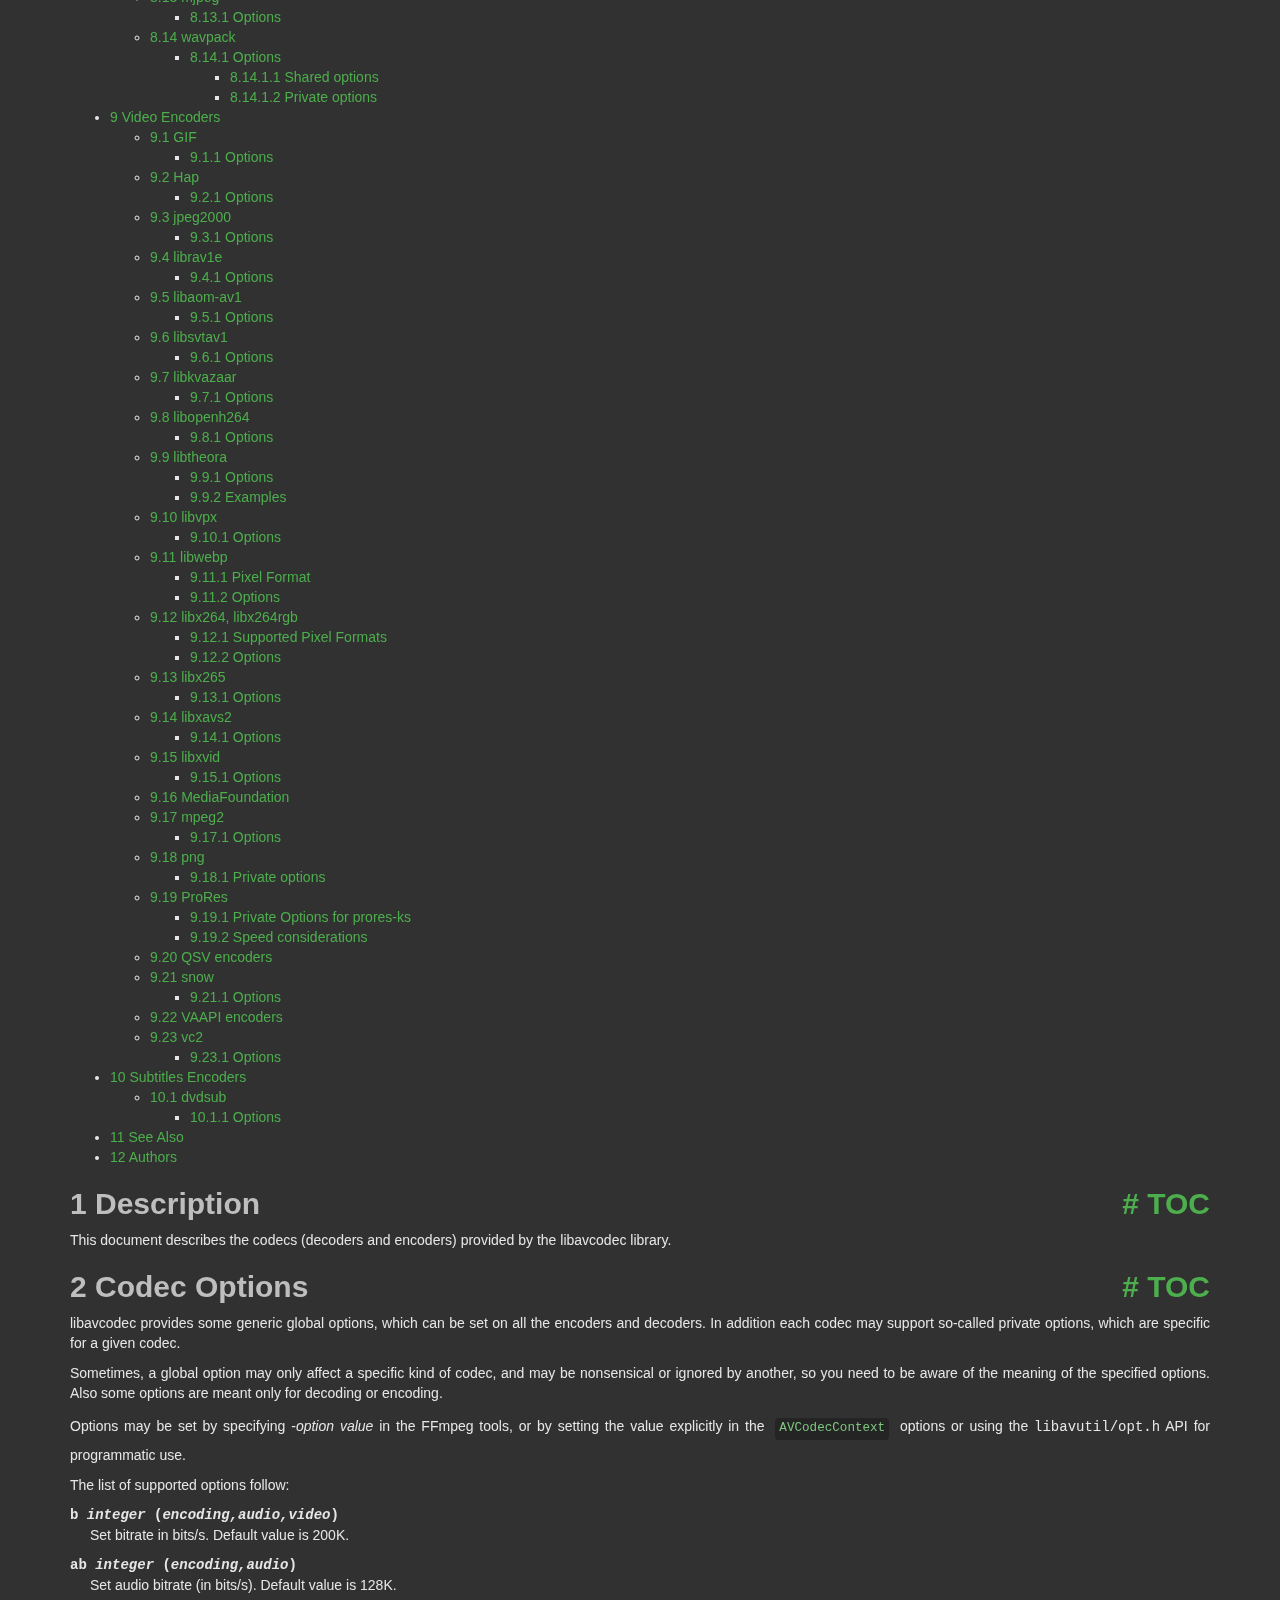
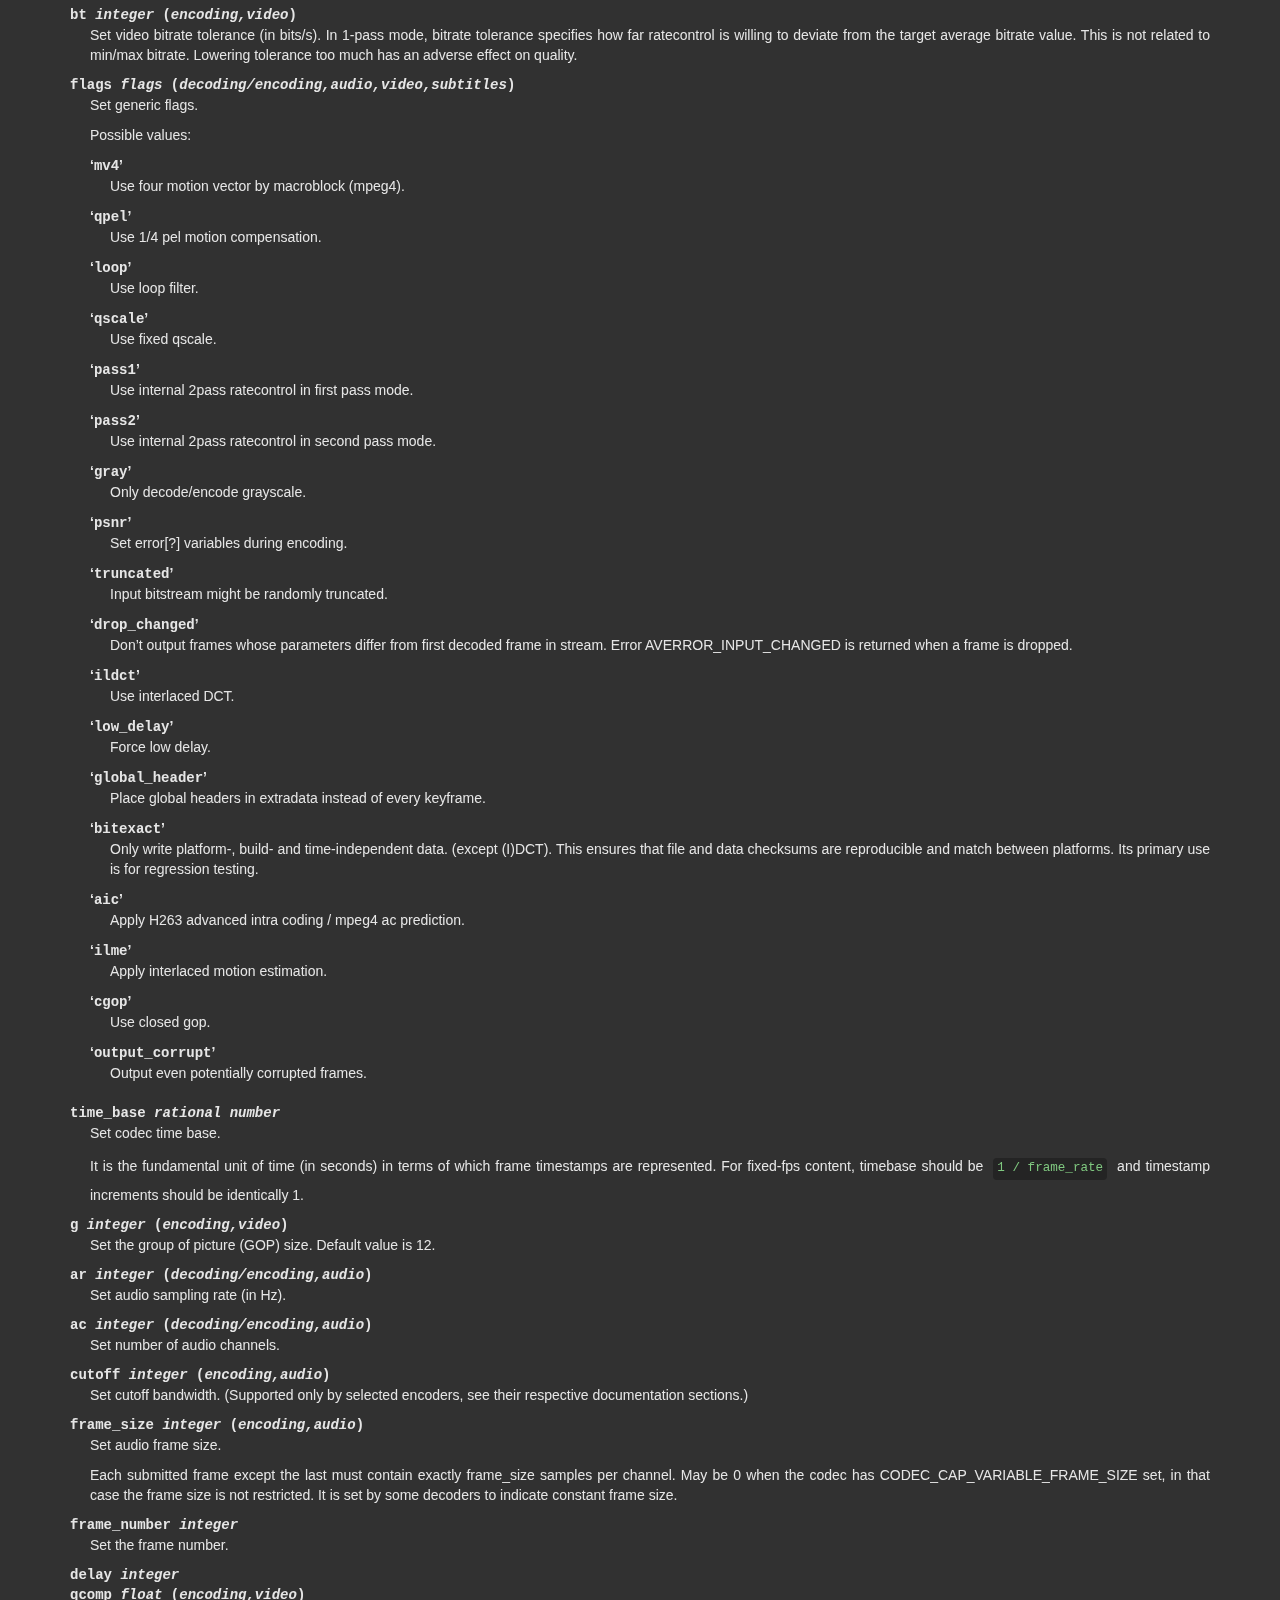
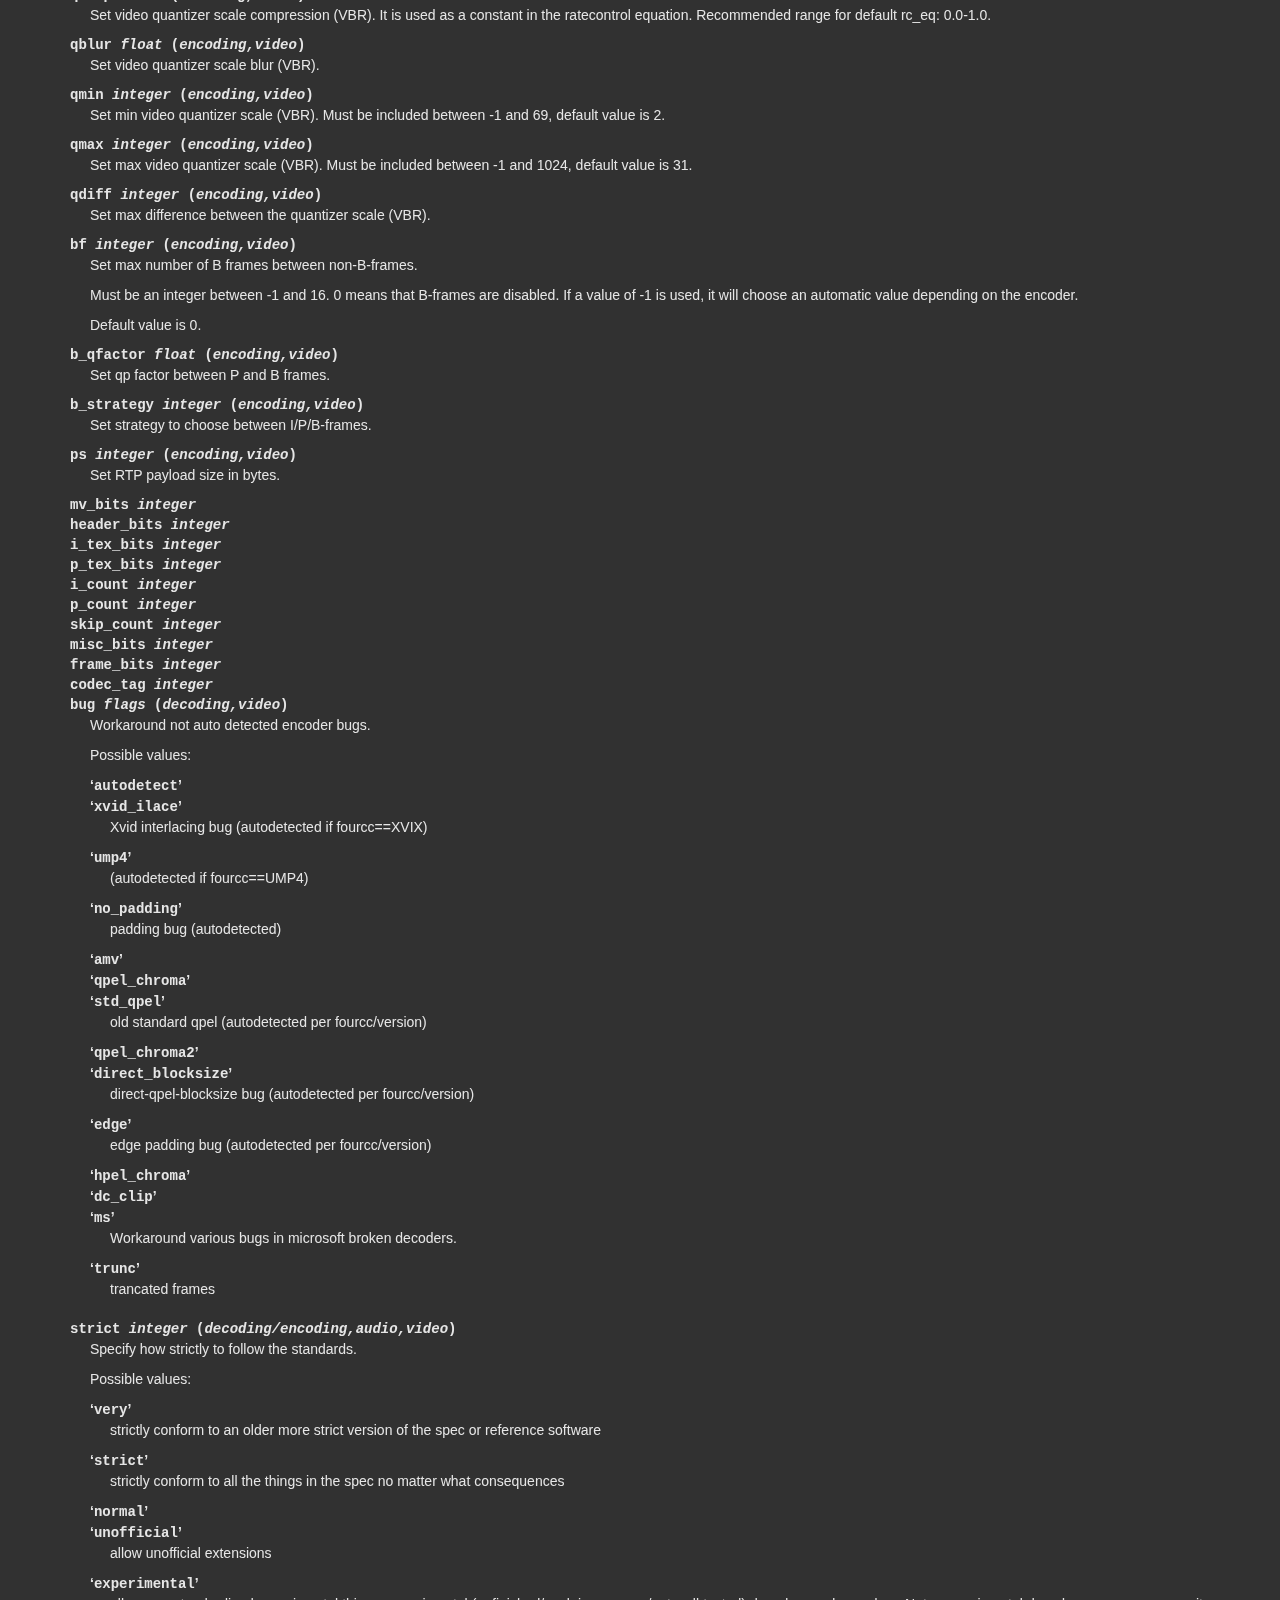
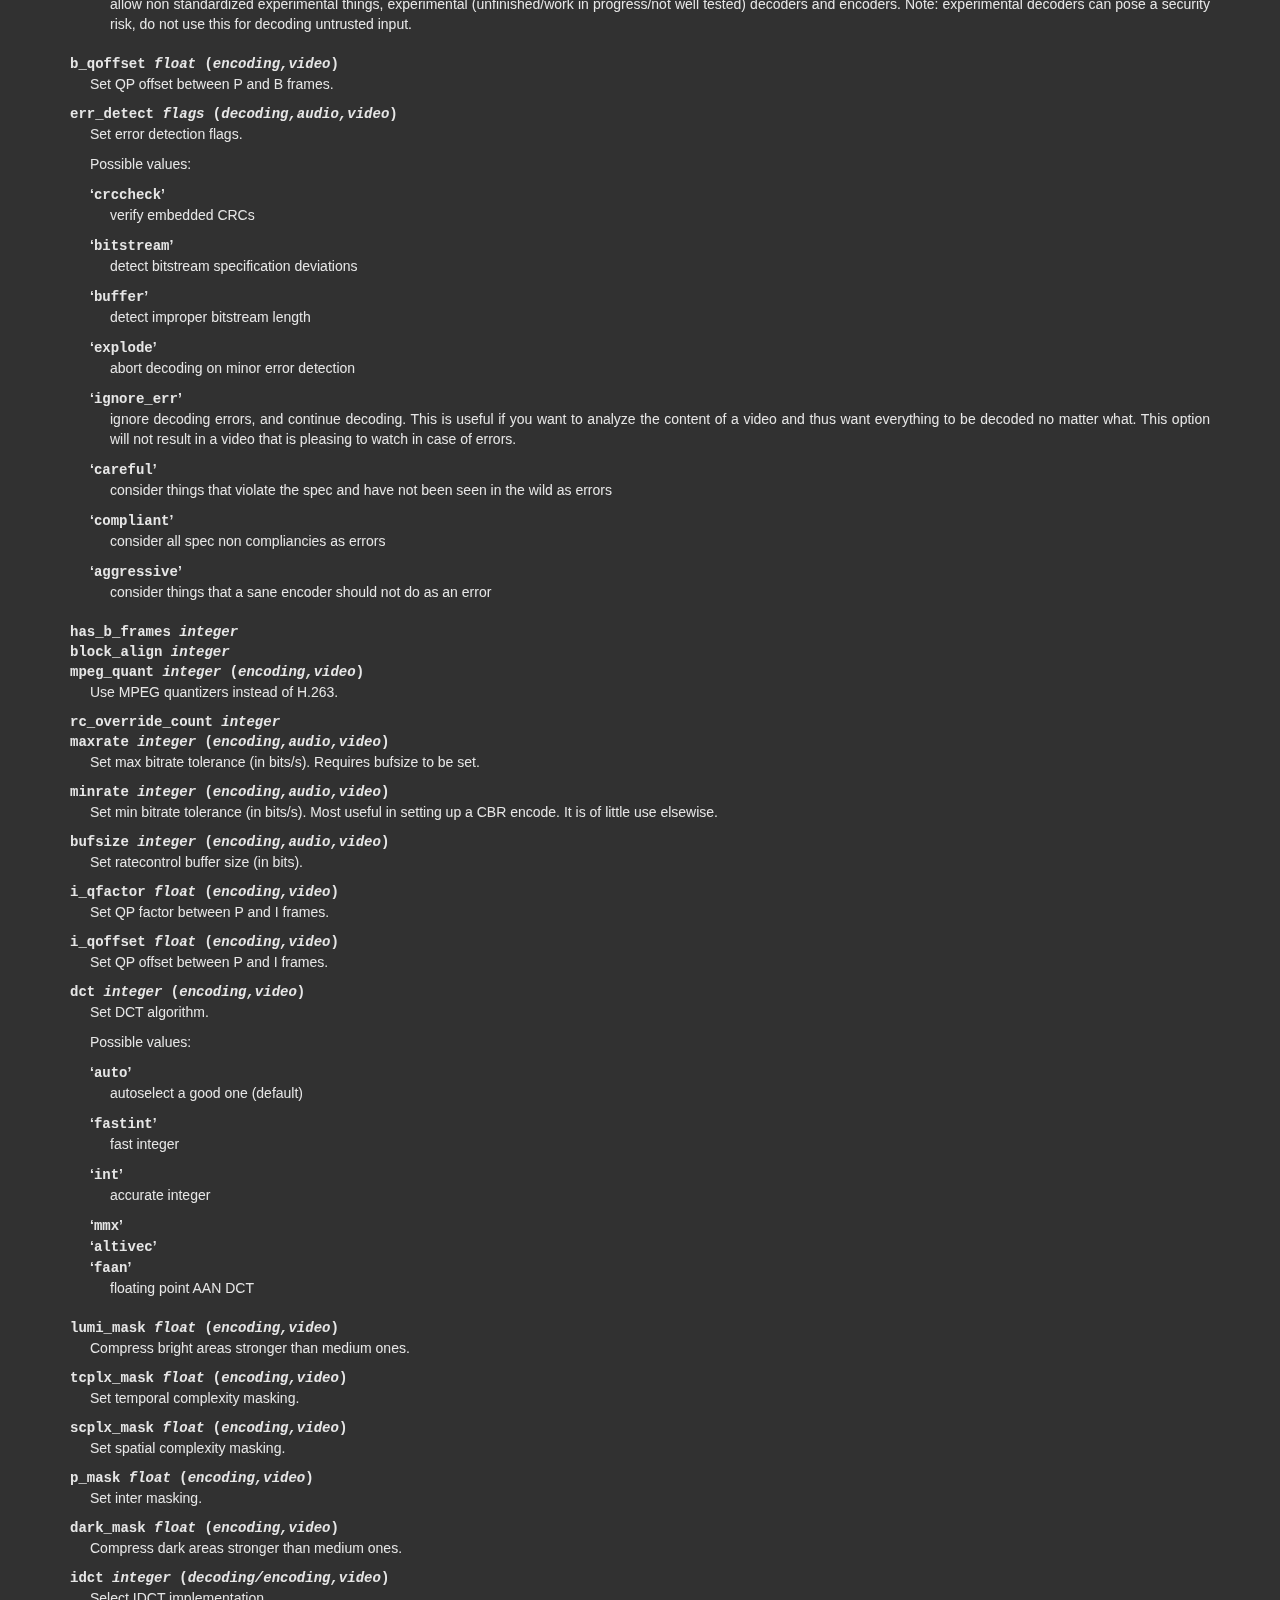
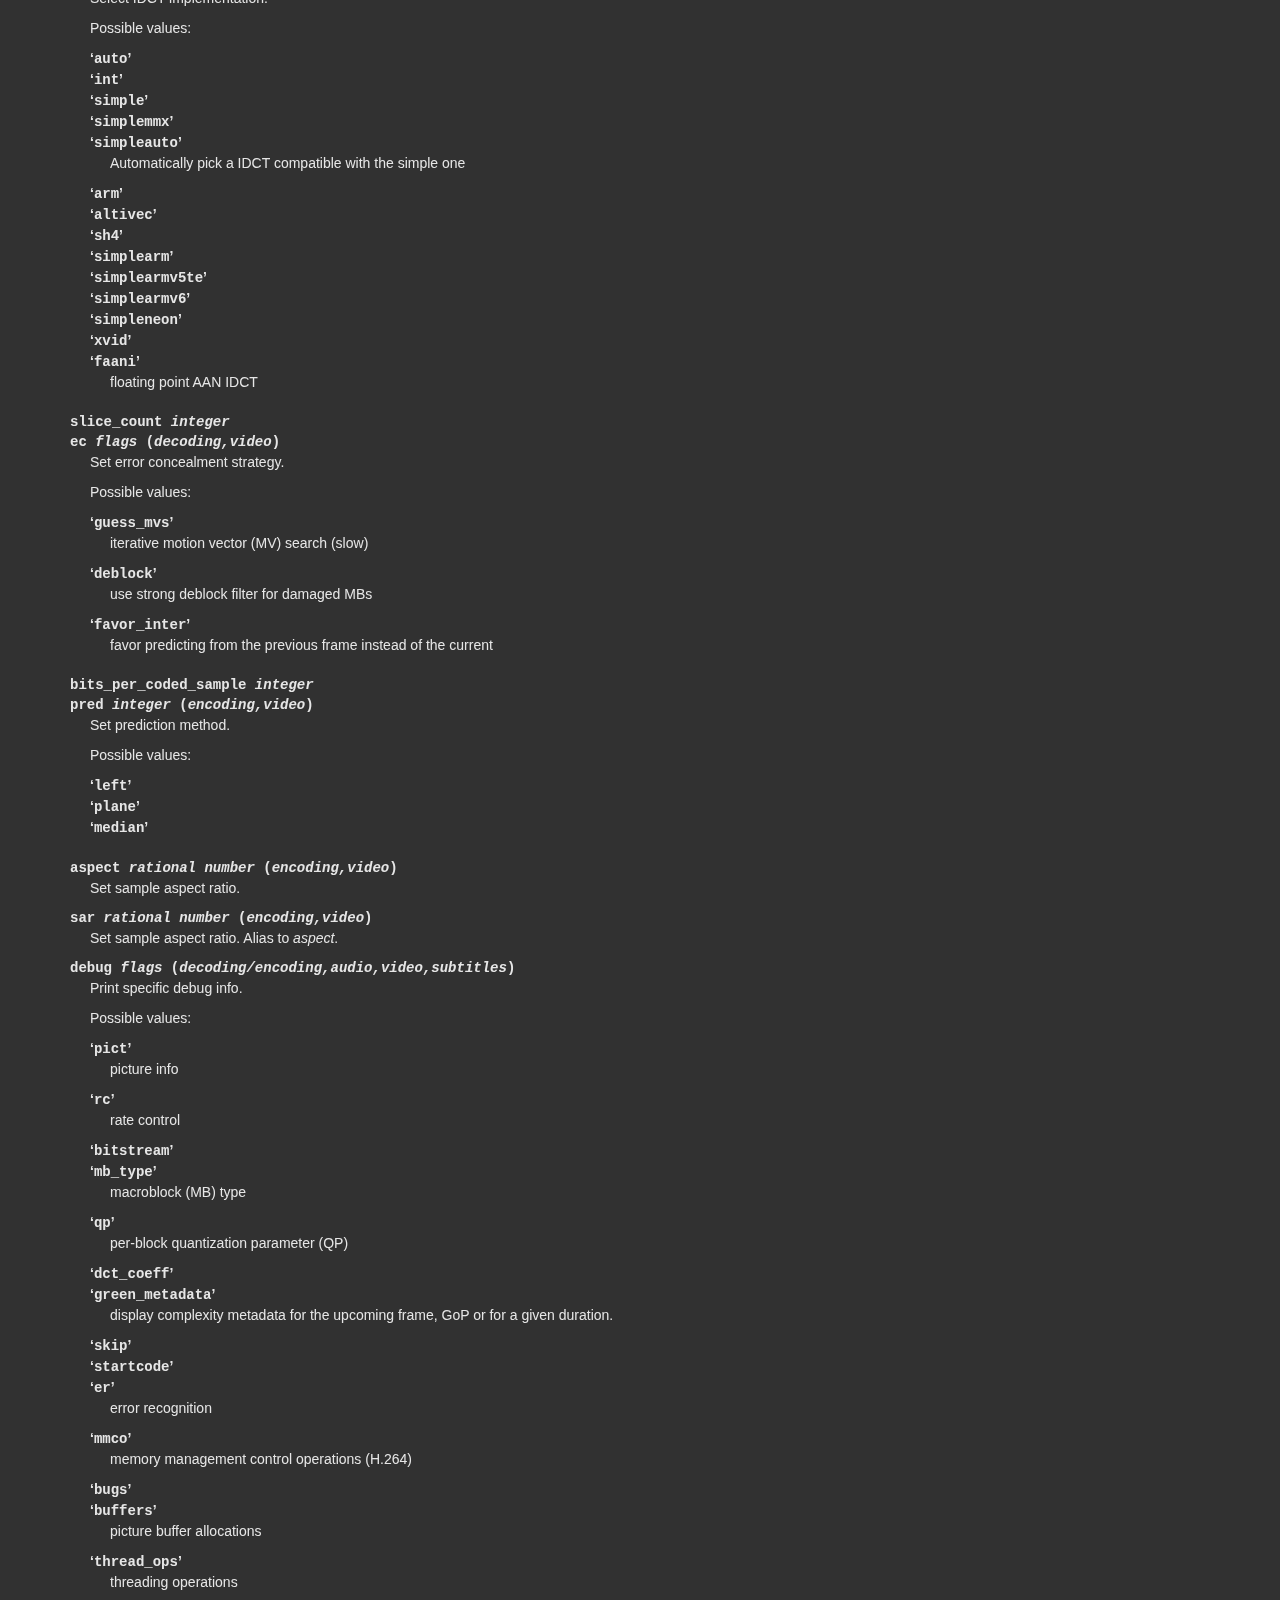
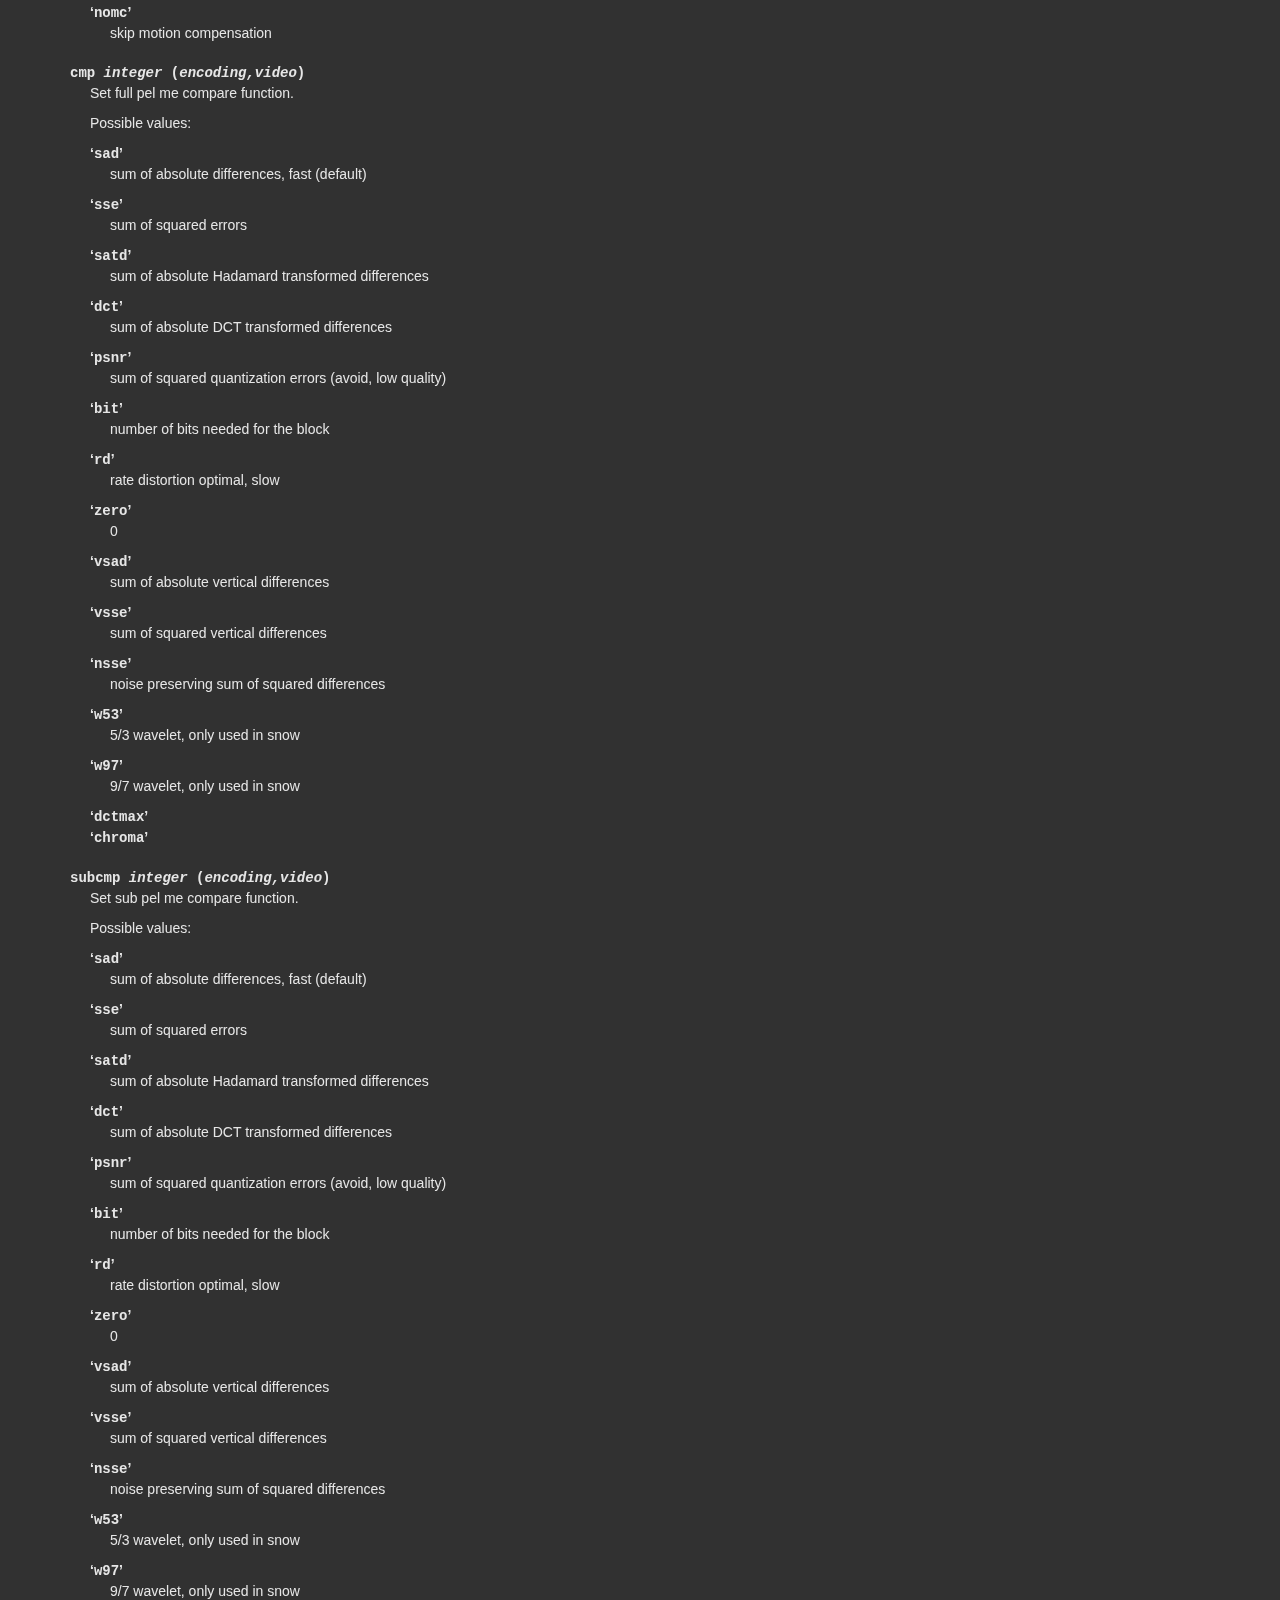
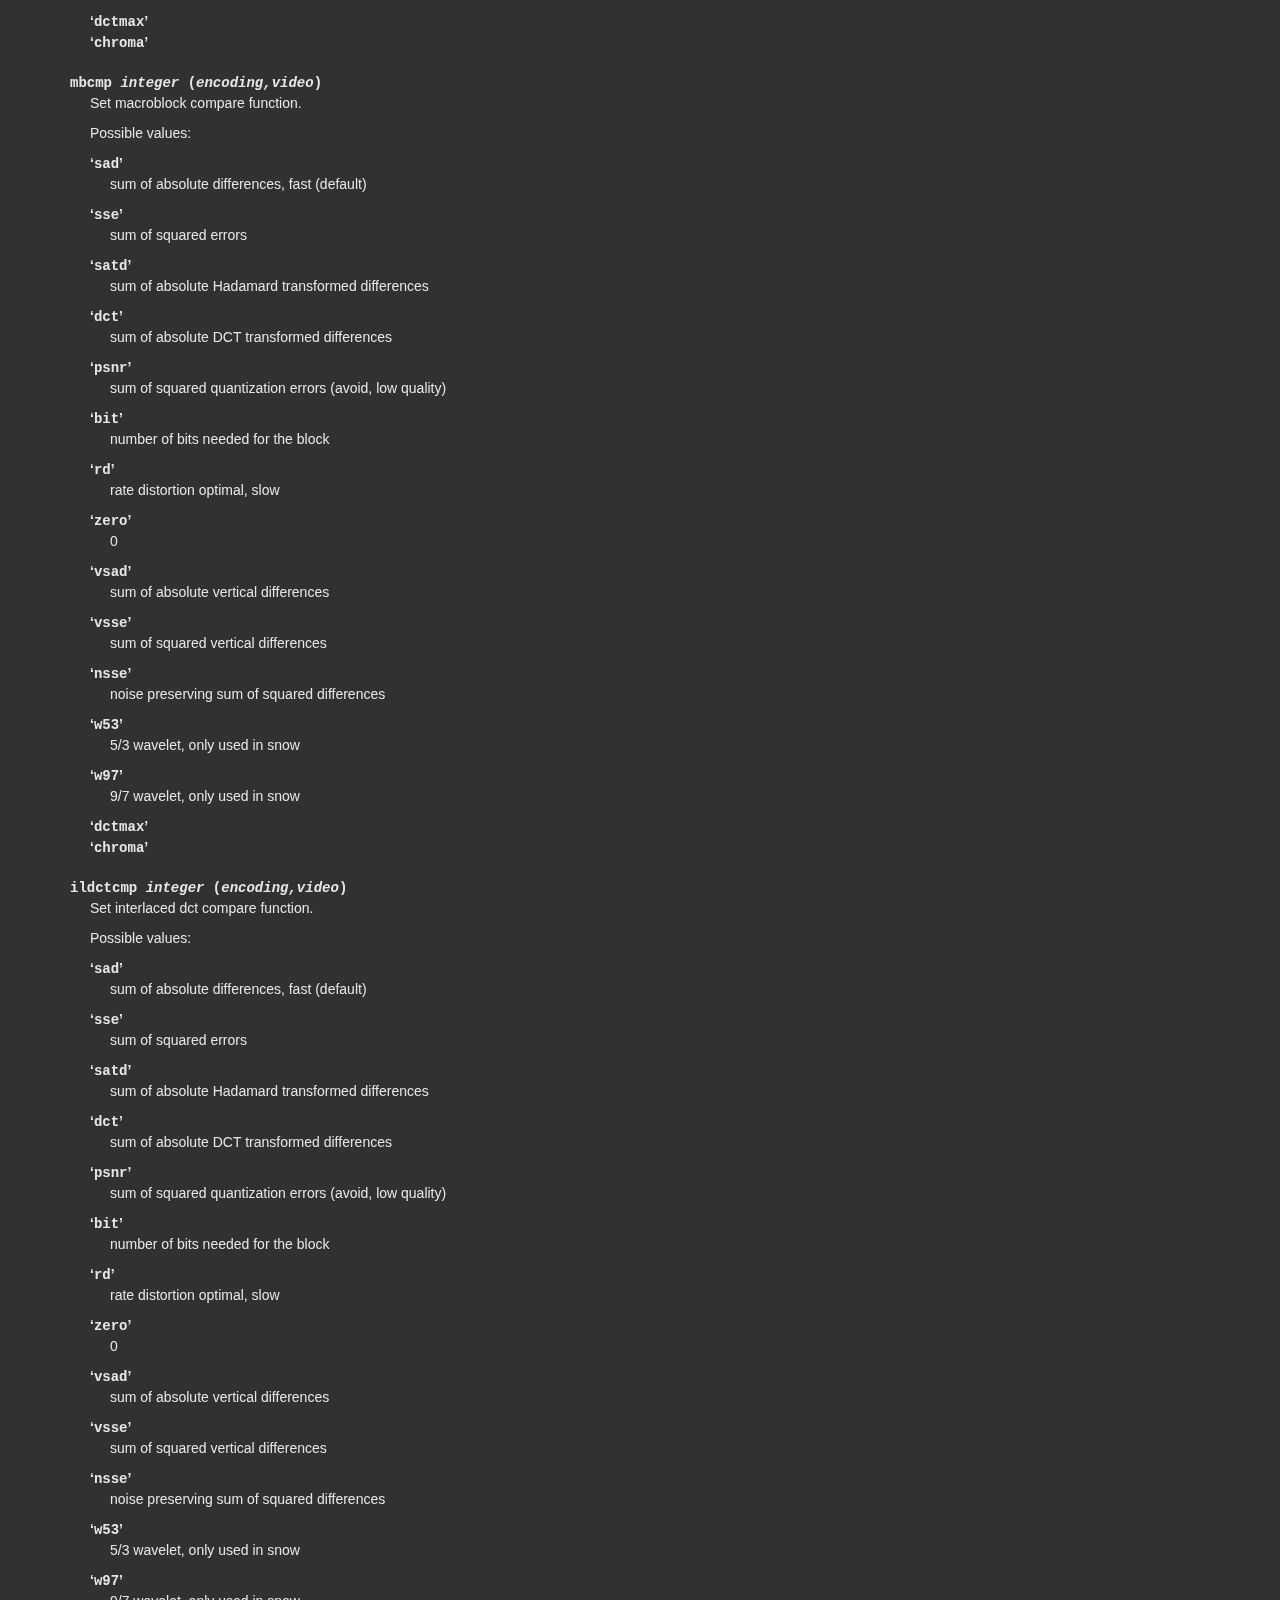
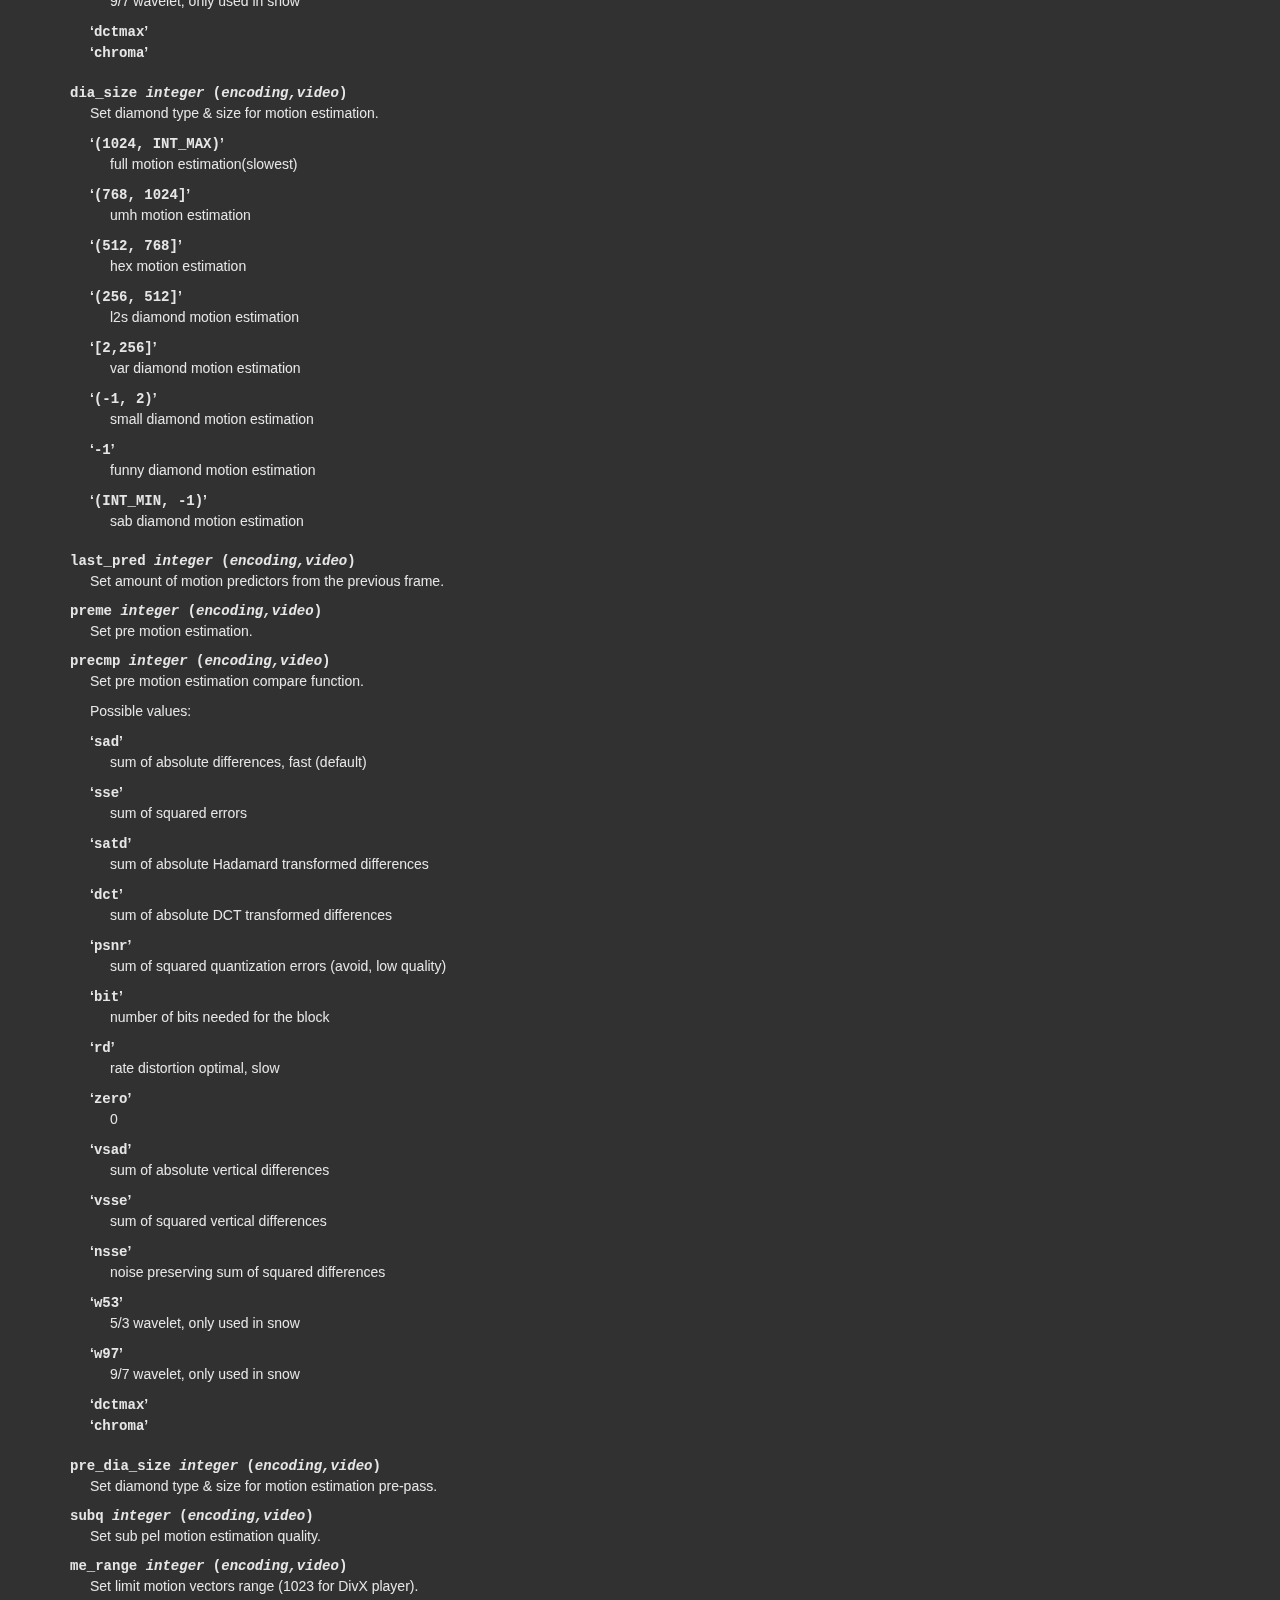
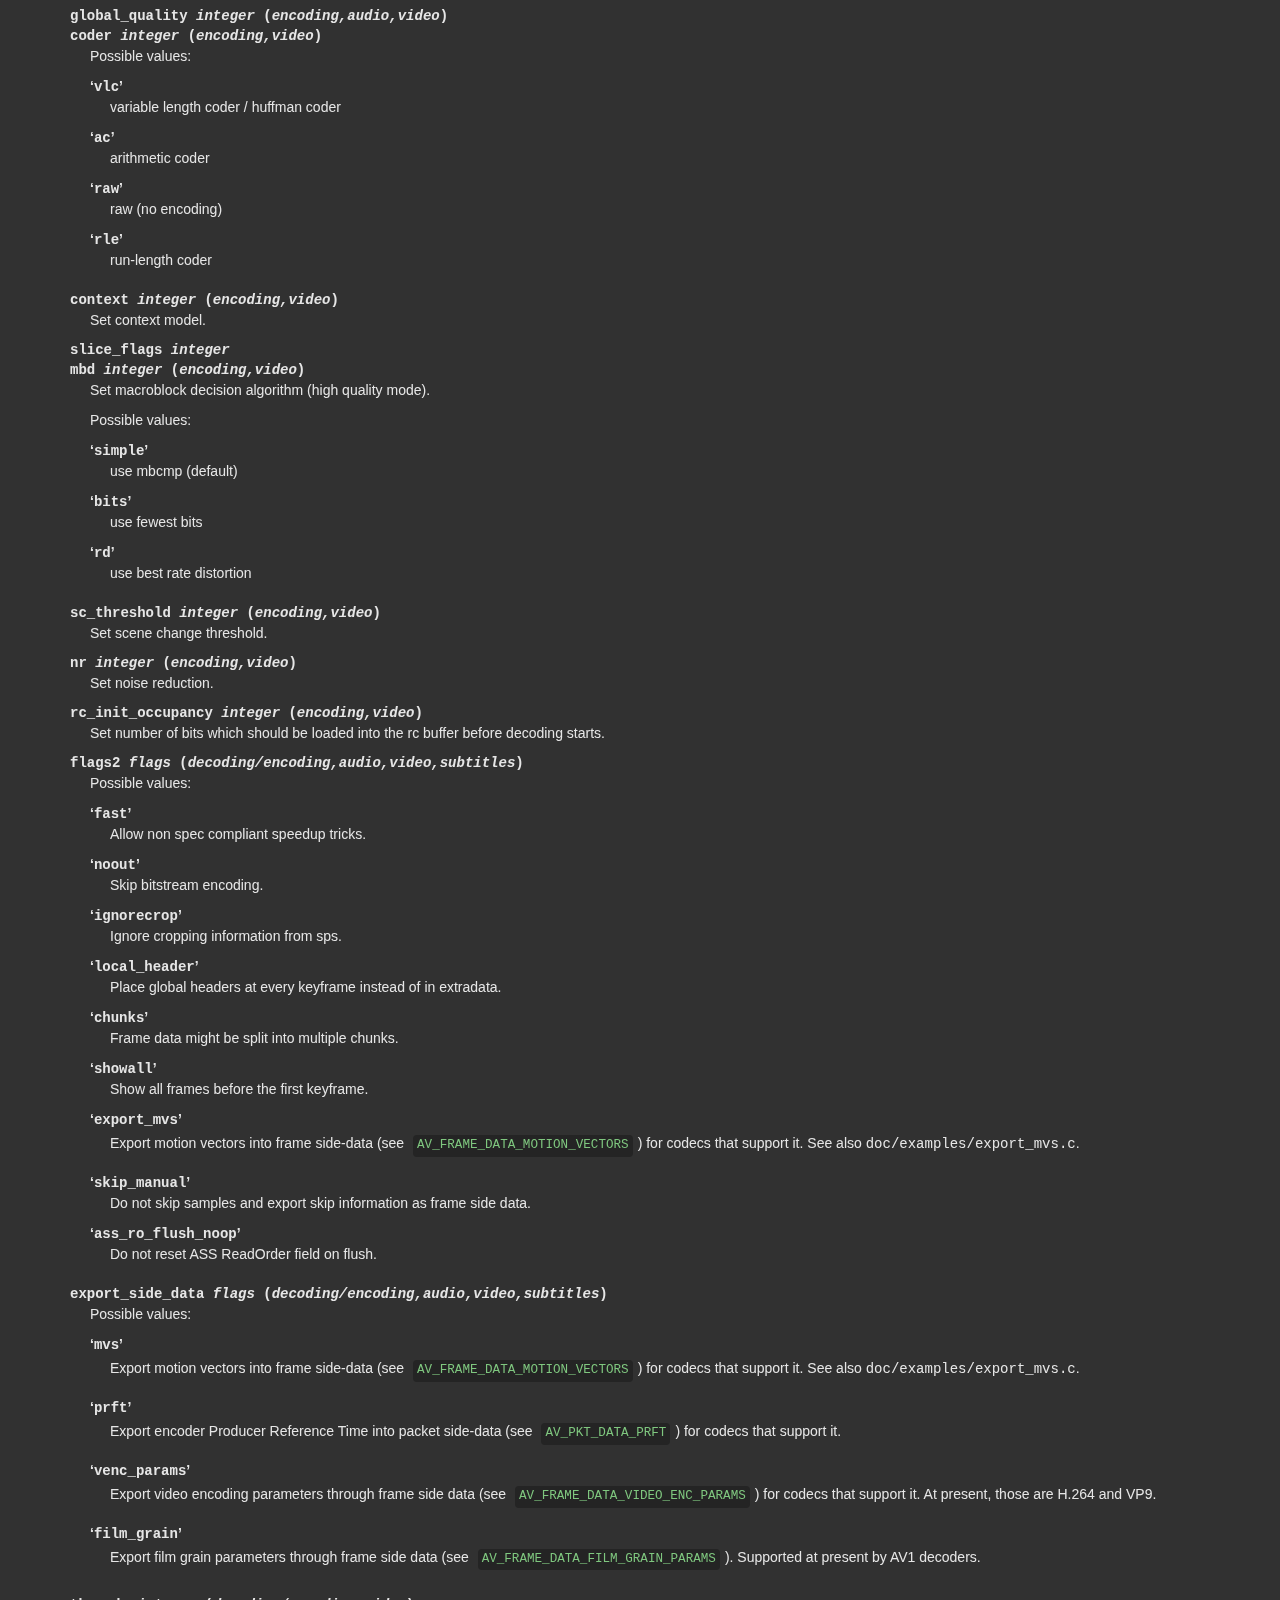
<file: ffmpeg/doc/ffmpeg-codecs.html>
<!DOCTYPE html PUBLIC "-//W3C//DTD HTML 4.01 Transitional//EN" "http://www.w3.org/TR/html4/loose.dtd">
<html>
<!-- Created by GNU Texinfo 6.7, http://www.gnu.org/software/texinfo/ -->
  <head>
    <meta charset="utf-8">
    <title>
      FFmpeg Codecs Documentation
    </title>
    <meta name="viewport" content="width=device-width,initial-scale=1.0">
    <link rel="stylesheet" type="text/css" href="bootstrap.min.css">
    <link rel="stylesheet" type="text/css" href="style.min.css">
  </head>
  <body>
    <div class="container">
      <h1>
      FFmpeg Codecs Documentation
      </h1>
<div align="center">
</div>


<a name="SEC_Top"></a>

<span id="SEC_Contents"></span>
<h2 class="contents-heading">Table of Contents</h2>

<div class="contents">

<ul class="no-bullet">
  <li><a id="toc-Description" href="#Description">1 Description</a></li>
  <li><a id="toc-Codec-Options" href="#Codec-Options">2 Codec Options</a></li>
  <li><a id="toc-Decoders" href="#Decoders">3 Decoders</a></li>
  <li><a id="toc-Video-Decoders" href="#Video-Decoders">4 Video Decoders</a>
  <ul class="no-bullet">
    <li><a id="toc-av1" href="#av1">4.1 av1</a>
    <ul class="no-bullet">
      <li><a id="toc-Options" href="#Options">4.1.1 Options</a></li>
    </ul></li>
    <li><a id="toc-rawvideo" href="#rawvideo">4.2 rawvideo</a>
    <ul class="no-bullet">
      <li><a id="toc-Options-1" href="#Options-1">4.2.1 Options</a></li>
    </ul></li>
    <li><a id="toc-libdav1d" href="#libdav1d">4.3 libdav1d</a>
    <ul class="no-bullet">
      <li><a id="toc-Options-2" href="#Options-2">4.3.1 Options</a></li>
    </ul></li>
    <li><a id="toc-libdavs2" href="#libdavs2">4.4 libdavs2</a></li>
    <li><a id="toc-libuavs3d" href="#libuavs3d">4.5 libuavs3d</a>
    <ul class="no-bullet">
      <li><a id="toc-Options-3" href="#Options-3">4.5.1 Options</a></li>
    </ul></li>
  </ul></li>
  <li><a id="toc-Audio-Decoders" href="#Audio-Decoders">5 Audio Decoders</a>
  <ul class="no-bullet">
    <li><a id="toc-ac3" href="#ac3">5.1 ac3</a>
    <ul class="no-bullet">
      <li><a id="toc-AC_002d3-Decoder-Options" href="#AC_002d3-Decoder-Options">5.1.1 AC-3 Decoder Options</a></li>
    </ul></li>
    <li><a id="toc-flac-1" href="#flac-1">5.2 flac</a>
    <ul class="no-bullet">
      <li><a id="toc-FLAC-Decoder-options" href="#FLAC-Decoder-options">5.2.1 FLAC Decoder options</a></li>
    </ul></li>
    <li><a id="toc-ffwavesynth" href="#ffwavesynth">5.3 ffwavesynth</a></li>
    <li><a id="toc-libcelt" href="#libcelt">5.4 libcelt</a></li>
    <li><a id="toc-libgsm" href="#libgsm">5.5 libgsm</a></li>
    <li><a id="toc-libilbc" href="#libilbc">5.6 libilbc</a>
    <ul class="no-bullet">
      <li><a id="toc-Options-4" href="#Options-4">5.6.1 Options</a></li>
    </ul></li>
    <li><a id="toc-libopencore_002damrnb" href="#libopencore_002damrnb">5.7 libopencore-amrnb</a></li>
    <li><a id="toc-libopencore_002damrwb" href="#libopencore_002damrwb">5.8 libopencore-amrwb</a></li>
    <li><a id="toc-libopus" href="#libopus">5.9 libopus</a></li>
  </ul></li>
  <li><a id="toc-Subtitles-Decoders" href="#Subtitles-Decoders">6 Subtitles Decoders</a>
  <ul class="no-bullet">
    <li><a id="toc-libaribb24" href="#libaribb24">6.1 libaribb24</a>
    <ul class="no-bullet">
      <li><a id="toc-libaribb24-Decoder-Options" href="#libaribb24-Decoder-Options">6.1.1 libaribb24 Decoder Options</a></li>
    </ul></li>
    <li><a id="toc-dvbsub" href="#dvbsub">6.2 dvbsub</a>
    <ul class="no-bullet">
      <li><a id="toc-Options-5" href="#Options-5">6.2.1 Options</a></li>
    </ul></li>
    <li><a id="toc-dvdsub" href="#dvdsub">6.3 dvdsub</a>
    <ul class="no-bullet">
      <li><a id="toc-Options-6" href="#Options-6">6.3.1 Options</a></li>
    </ul></li>
    <li><a id="toc-libzvbi_002dteletext" href="#libzvbi_002dteletext">6.4 libzvbi-teletext</a>
    <ul class="no-bullet">
      <li><a id="toc-Options-7" href="#Options-7">6.4.1 Options</a></li>
    </ul></li>
  </ul></li>
  <li><a id="toc-Encoders" href="#Encoders">7 Encoders</a></li>
  <li><a id="toc-Audio-Encoders" href="#Audio-Encoders">8 Audio Encoders</a>
  <ul class="no-bullet">
    <li><a id="toc-aac" href="#aac">8.1 aac</a>
    <ul class="no-bullet">
      <li><a id="toc-Options-8" href="#Options-8">8.1.1 Options</a></li>
    </ul></li>
    <li><a id="toc-ac3-and-ac3_005ffixed" href="#ac3-and-ac3_005ffixed">8.2 ac3 and ac3_fixed</a>
    <ul class="no-bullet">
      <li><a id="toc-AC_002d3-Metadata" href="#AC_002d3-Metadata">8.2.1 AC-3 Metadata</a>
      <ul class="no-bullet">
        <li><a id="toc-Metadata-Control-Options" href="#Metadata-Control-Options">8.2.1.1 Metadata Control Options</a></li>
        <li><a id="toc-Downmix-Levels" href="#Downmix-Levels">8.2.1.2 Downmix Levels</a></li>
        <li><a id="toc-Audio-Production-Information" href="#Audio-Production-Information">8.2.1.3 Audio Production Information</a></li>
        <li><a id="toc-Other-Metadata-Options" href="#Other-Metadata-Options">8.2.1.4 Other Metadata Options</a></li>
      </ul></li>
      <li><a id="toc-Extended-Bitstream-Information" href="#Extended-Bitstream-Information">8.2.2 Extended Bitstream Information</a>
      <ul class="no-bullet">
        <li><a id="toc-Extended-Bitstream-Information-_002d-Part-1" href="#Extended-Bitstream-Information-_002d-Part-1">8.2.2.1 Extended Bitstream Information - Part 1</a></li>
        <li><a id="toc-Extended-Bitstream-Information-_002d-Part-2" href="#Extended-Bitstream-Information-_002d-Part-2">8.2.2.2 Extended Bitstream Information - Part 2</a></li>
      </ul></li>
      <li><a id="toc-Other-AC_002d3-Encoding-Options" href="#Other-AC_002d3-Encoding-Options">8.2.3 Other AC-3 Encoding Options</a></li>
      <li><a id="toc-Floating_002dPoint_002dOnly-AC_002d3-Encoding-Options" href="#Floating_002dPoint_002dOnly-AC_002d3-Encoding-Options">8.2.4 Floating-Point-Only AC-3 Encoding Options</a></li>
    </ul></li>
    <li><a id="toc-flac-2" href="#flac-2">8.3 flac</a>
    <ul class="no-bullet">
      <li><a id="toc-Options-9" href="#Options-9">8.3.1 Options</a></li>
    </ul></li>
    <li><a id="toc-opus" href="#opus">8.4 opus</a>
    <ul class="no-bullet">
      <li><a id="toc-Options-10" href="#Options-10">8.4.1 Options</a></li>
    </ul></li>
    <li><a id="toc-libfdk_005faac" href="#libfdk_005faac">8.5 libfdk_aac</a>
    <ul class="no-bullet">
      <li><a id="toc-Options-11" href="#Options-11">8.5.1 Options</a></li>
      <li><a id="toc-Examples" href="#Examples">8.5.2 Examples</a></li>
    </ul></li>
    <li><a id="toc-libmp3lame-1" href="#libmp3lame-1">8.6 libmp3lame</a>
    <ul class="no-bullet">
      <li><a id="toc-Options-12" href="#Options-12">8.6.1 Options</a></li>
    </ul></li>
    <li><a id="toc-libopencore_002damrnb-1" href="#libopencore_002damrnb-1">8.7 libopencore-amrnb</a>
    <ul class="no-bullet">
      <li><a id="toc-Options-13" href="#Options-13">8.7.1 Options</a></li>
    </ul></li>
    <li><a id="toc-libopus-1" href="#libopus-1">8.8 libopus</a>
    <ul class="no-bullet">
      <li><a id="toc-Option-Mapping" href="#Option-Mapping">8.8.1 Option Mapping</a></li>
    </ul></li>
    <li><a id="toc-libshine-1" href="#libshine-1">8.9 libshine</a>
    <ul class="no-bullet">
      <li><a id="toc-Options-14" href="#Options-14">8.9.1 Options</a></li>
    </ul></li>
    <li><a id="toc-libtwolame" href="#libtwolame">8.10 libtwolame</a>
    <ul class="no-bullet">
      <li><a id="toc-Options-15" href="#Options-15">8.10.1 Options</a></li>
    </ul></li>
    <li><a id="toc-libvo_002damrwbenc" href="#libvo_002damrwbenc">8.11 libvo-amrwbenc</a>
    <ul class="no-bullet">
      <li><a id="toc-Options-16" href="#Options-16">8.11.1 Options</a></li>
    </ul></li>
    <li><a id="toc-libvorbis" href="#libvorbis">8.12 libvorbis</a>
    <ul class="no-bullet">
      <li><a id="toc-Options-17" href="#Options-17">8.12.1 Options</a></li>
    </ul></li>
    <li><a id="toc-mjpeg" href="#mjpeg">8.13 mjpeg</a>
    <ul class="no-bullet">
      <li><a id="toc-Options-18" href="#Options-18">8.13.1 Options</a></li>
    </ul></li>
    <li><a id="toc-wavpack" href="#wavpack">8.14 wavpack</a>
    <ul class="no-bullet">
      <li><a id="toc-Options-19" href="#Options-19">8.14.1 Options</a>
      <ul class="no-bullet">
        <li><a id="toc-Shared-options" href="#Shared-options">8.14.1.1 Shared options</a></li>
        <li><a id="toc-Private-options" href="#Private-options">8.14.1.2 Private options</a></li>
      </ul></li>
    </ul></li>
  </ul></li>
  <li><a id="toc-Video-Encoders" href="#Video-Encoders">9 Video Encoders</a>
  <ul class="no-bullet">
    <li><a id="toc-GIF" href="#GIF">9.1 GIF</a>
    <ul class="no-bullet">
      <li><a id="toc-Options-20" href="#Options-20">9.1.1 Options</a></li>
    </ul></li>
    <li><a id="toc-Hap" href="#Hap">9.2 Hap</a>
    <ul class="no-bullet">
      <li><a id="toc-Options-21" href="#Options-21">9.2.1 Options</a></li>
    </ul></li>
    <li><a id="toc-jpeg2000" href="#jpeg2000">9.3 jpeg2000</a>
    <ul class="no-bullet">
      <li><a id="toc-Options-22" href="#Options-22">9.3.1 Options</a></li>
    </ul></li>
    <li><a id="toc-librav1e" href="#librav1e">9.4 librav1e</a>
    <ul class="no-bullet">
      <li><a id="toc-Options-23" href="#Options-23">9.4.1 Options</a></li>
    </ul></li>
    <li><a id="toc-libaom_002dav1" href="#libaom_002dav1">9.5 libaom-av1</a>
    <ul class="no-bullet">
      <li><a id="toc-Options-24" href="#Options-24">9.5.1 Options</a></li>
    </ul></li>
    <li><a id="toc-libsvtav1" href="#libsvtav1">9.6 libsvtav1</a>
    <ul class="no-bullet">
      <li><a id="toc-Options-25" href="#Options-25">9.6.1 Options</a></li>
    </ul></li>
    <li><a id="toc-libkvazaar" href="#libkvazaar">9.7 libkvazaar</a>
    <ul class="no-bullet">
      <li><a id="toc-Options-26" href="#Options-26">9.7.1 Options</a></li>
    </ul></li>
    <li><a id="toc-libopenh264" href="#libopenh264">9.8 libopenh264</a>
    <ul class="no-bullet">
      <li><a id="toc-Options-27" href="#Options-27">9.8.1 Options</a></li>
    </ul></li>
    <li><a id="toc-libtheora" href="#libtheora">9.9 libtheora</a>
    <ul class="no-bullet">
      <li><a id="toc-Options-28" href="#Options-28">9.9.1 Options</a></li>
      <li><a id="toc-Examples-1" href="#Examples-1">9.9.2 Examples</a></li>
    </ul></li>
    <li><a id="toc-libvpx" href="#libvpx">9.10 libvpx</a>
    <ul class="no-bullet">
      <li><a id="toc-Options-29" href="#Options-29">9.10.1 Options</a></li>
    </ul></li>
    <li><a id="toc-libwebp" href="#libwebp">9.11 libwebp</a>
    <ul class="no-bullet">
      <li><a id="toc-Pixel-Format" href="#Pixel-Format">9.11.1 Pixel Format</a></li>
      <li><a id="toc-Options-30" href="#Options-30">9.11.2 Options</a></li>
    </ul></li>
    <li><a id="toc-libx264_002c-libx264rgb" href="#libx264_002c-libx264rgb">9.12 libx264, libx264rgb</a>
    <ul class="no-bullet">
      <li><a id="toc-Supported-Pixel-Formats" href="#Supported-Pixel-Formats">9.12.1 Supported Pixel Formats</a></li>
      <li><a id="toc-Options-31" href="#Options-31">9.12.2 Options</a></li>
    </ul></li>
    <li><a id="toc-libx265" href="#libx265">9.13 libx265</a>
    <ul class="no-bullet">
      <li><a id="toc-Options-32" href="#Options-32">9.13.1 Options</a></li>
    </ul></li>
    <li><a id="toc-libxavs2" href="#libxavs2">9.14 libxavs2</a>
    <ul class="no-bullet">
      <li><a id="toc-Options-33" href="#Options-33">9.14.1 Options</a></li>
    </ul></li>
    <li><a id="toc-libxvid" href="#libxvid">9.15 libxvid</a>
    <ul class="no-bullet">
      <li><a id="toc-Options-34" href="#Options-34">9.15.1 Options</a></li>
    </ul></li>
    <li><a id="toc-MediaFoundation" href="#MediaFoundation">9.16 MediaFoundation</a></li>
    <li><a id="toc-mpeg2" href="#mpeg2">9.17 mpeg2</a>
    <ul class="no-bullet">
      <li><a id="toc-Options-35" href="#Options-35">9.17.1 Options</a></li>
    </ul></li>
    <li><a id="toc-png" href="#png">9.18 png</a>
    <ul class="no-bullet">
      <li><a id="toc-Private-options-1" href="#Private-options-1">9.18.1 Private options</a></li>
    </ul></li>
    <li><a id="toc-ProRes" href="#ProRes">9.19 ProRes</a>
    <ul class="no-bullet">
      <li><a id="toc-Private-Options-for-prores_002dks" href="#Private-Options-for-prores_002dks">9.19.1 Private Options for prores-ks</a></li>
      <li><a id="toc-Speed-considerations" href="#Speed-considerations">9.19.2 Speed considerations</a></li>
    </ul></li>
    <li><a id="toc-QSV-encoders" href="#QSV-encoders">9.20 QSV encoders</a></li>
    <li><a id="toc-snow" href="#snow">9.21 snow</a>
    <ul class="no-bullet">
      <li><a id="toc-Options-36" href="#Options-36">9.21.1 Options</a></li>
    </ul></li>
    <li><a id="toc-VAAPI-encoders" href="#VAAPI-encoders">9.22 VAAPI encoders</a></li>
    <li><a id="toc-vc2" href="#vc2">9.23 vc2</a>
    <ul class="no-bullet">
      <li><a id="toc-Options-37" href="#Options-37">9.23.1 Options</a></li>
    </ul></li>
  </ul></li>
  <li><a id="toc-Subtitles-Encoders" href="#Subtitles-Encoders">10 Subtitles Encoders</a>
  <ul class="no-bullet">
    <li><a id="toc-dvdsub-1" href="#dvdsub-1">10.1 dvdsub</a>
    <ul class="no-bullet">
      <li><a id="toc-Options-38" href="#Options-38">10.1.1 Options</a></li>
    </ul></li>
  </ul></li>
  <li><a id="toc-See-Also" href="#See-Also">11 See Also</a></li>
  <li><a id="toc-Authors" href="#Authors">12 Authors</a></li>
</ul>
</div>


<a name="Description"></a>
<h2 class="chapter">1 Description<span class="pull-right"><a class="anchor hidden-xs" href="#Description" aria-hidden="true">#</a> <a class="anchor hidden-xs"href="#toc-Description" aria-hidden="true">TOC</a></span></h2>

<p>This document describes the codecs (decoders and encoders) provided by
the libavcodec library.
</p>

<span id="codec_002doptions"></span><a name="Codec-Options"></a>
<h2 class="chapter">2 Codec Options<span class="pull-right"><a class="anchor hidden-xs" href="#Codec-Options" aria-hidden="true">#</a> <a class="anchor hidden-xs"href="#toc-Codec-Options" aria-hidden="true">TOC</a></span></h2>

<p>libavcodec provides some generic global options, which can be set on
all the encoders and decoders. In addition each codec may support
so-called private options, which are specific for a given codec.
</p>
<p>Sometimes, a global option may only affect a specific kind of codec,
and may be nonsensical or ignored by another, so you need to be aware
of the meaning of the specified options. Also some options are
meant only for decoding or encoding.
</p>
<p>Options may be set by specifying -<var>option</var> <var>value</var> in the
FFmpeg tools, or by setting the value explicitly in the
<code>AVCodecContext</code> options or using the <samp>libavutil/opt.h</samp> API
for programmatic use.
</p>
<p>The list of supported options follow:
</p>
<dl compact="compact">
<dt><samp>b <var>integer</var> (<em>encoding,audio,video</em>)</samp></dt>
<dd><p>Set bitrate in bits/s. Default value is 200K.
</p>
</dd>
<dt><samp>ab <var>integer</var> (<em>encoding,audio</em>)</samp></dt>
<dd><p>Set audio bitrate (in bits/s). Default value is 128K.
</p>
</dd>
<dt><samp>bt <var>integer</var> (<em>encoding,video</em>)</samp></dt>
<dd><p>Set video bitrate tolerance (in bits/s). In 1-pass mode, bitrate
tolerance specifies how far ratecontrol is willing to deviate from the
target average bitrate value. This is not related to min/max
bitrate. Lowering tolerance too much has an adverse effect on quality.
</p>
</dd>
<dt><samp>flags <var>flags</var> (<em>decoding/encoding,audio,video,subtitles</em>)</samp></dt>
<dd><p>Set generic flags.
</p>
<p>Possible values:
</p><dl compact="compact">
<dt>&lsquo;<samp>mv4</samp>&rsquo;</dt>
<dd><p>Use four motion vector by macroblock (mpeg4).
</p></dd>
<dt>&lsquo;<samp>qpel</samp>&rsquo;</dt>
<dd><p>Use 1/4 pel motion compensation.
</p></dd>
<dt>&lsquo;<samp>loop</samp>&rsquo;</dt>
<dd><p>Use loop filter.
</p></dd>
<dt>&lsquo;<samp>qscale</samp>&rsquo;</dt>
<dd><p>Use fixed qscale.
</p></dd>
<dt>&lsquo;<samp>pass1</samp>&rsquo;</dt>
<dd><p>Use internal 2pass ratecontrol in first pass mode.
</p></dd>
<dt>&lsquo;<samp>pass2</samp>&rsquo;</dt>
<dd><p>Use internal 2pass ratecontrol in second pass mode.
</p></dd>
<dt>&lsquo;<samp>gray</samp>&rsquo;</dt>
<dd><p>Only decode/encode grayscale.
</p></dd>
<dt>&lsquo;<samp>psnr</samp>&rsquo;</dt>
<dd><p>Set error[?] variables during encoding.
</p></dd>
<dt>&lsquo;<samp>truncated</samp>&rsquo;</dt>
<dd><p>Input bitstream might be randomly truncated.
</p></dd>
<dt>&lsquo;<samp>drop_changed</samp>&rsquo;</dt>
<dd><p>Don&rsquo;t output frames whose parameters differ from first decoded frame in stream.
Error AVERROR_INPUT_CHANGED is returned when a frame is dropped.
</p>
</dd>
<dt>&lsquo;<samp>ildct</samp>&rsquo;</dt>
<dd><p>Use interlaced DCT.
</p></dd>
<dt>&lsquo;<samp>low_delay</samp>&rsquo;</dt>
<dd><p>Force low delay.
</p></dd>
<dt>&lsquo;<samp>global_header</samp>&rsquo;</dt>
<dd><p>Place global headers in extradata instead of every keyframe.
</p></dd>
<dt>&lsquo;<samp>bitexact</samp>&rsquo;</dt>
<dd><p>Only write platform-, build- and time-independent data. (except (I)DCT).
This ensures that file and data checksums are reproducible and match between
platforms. Its primary use is for regression testing.
</p></dd>
<dt>&lsquo;<samp>aic</samp>&rsquo;</dt>
<dd><p>Apply H263 advanced intra coding / mpeg4 ac prediction.
</p></dd>
<dt>&lsquo;<samp>ilme</samp>&rsquo;</dt>
<dd><p>Apply interlaced motion estimation.
</p></dd>
<dt>&lsquo;<samp>cgop</samp>&rsquo;</dt>
<dd><p>Use closed gop.
</p></dd>
<dt>&lsquo;<samp>output_corrupt</samp>&rsquo;</dt>
<dd><p>Output even potentially corrupted frames.
</p></dd>
</dl>

</dd>
<dt><samp>time_base <var>rational number</var></samp></dt>
<dd><p>Set codec time base.
</p>
<p>It is the fundamental unit of time (in seconds) in terms of which
frame timestamps are represented. For fixed-fps content, timebase
should be <code>1 / frame_rate</code> and timestamp increments should be
identically 1.
</p>
</dd>
<dt><samp>g <var>integer</var> (<em>encoding,video</em>)</samp></dt>
<dd><p>Set the group of picture (GOP) size. Default value is 12.
</p>
</dd>
<dt><samp>ar <var>integer</var> (<em>decoding/encoding,audio</em>)</samp></dt>
<dd><p>Set audio sampling rate (in Hz).
</p>
</dd>
<dt><samp>ac <var>integer</var> (<em>decoding/encoding,audio</em>)</samp></dt>
<dd><p>Set number of audio channels.
</p>
</dd>
<dt><samp>cutoff <var>integer</var> (<em>encoding,audio</em>)</samp></dt>
<dd><p>Set cutoff bandwidth. (Supported only by selected encoders, see
their respective documentation sections.)
</p>
</dd>
<dt><samp>frame_size <var>integer</var> (<em>encoding,audio</em>)</samp></dt>
<dd><p>Set audio frame size.
</p>
<p>Each submitted frame except the last must contain exactly frame_size
samples per channel. May be 0 when the codec has
CODEC_CAP_VARIABLE_FRAME_SIZE set, in that case the frame size is not
restricted. It is set by some decoders to indicate constant frame
size.
</p>
</dd>
<dt><samp>frame_number <var>integer</var></samp></dt>
<dd><p>Set the frame number.
</p>
</dd>
<dt><samp>delay <var>integer</var></samp></dt>
<dt><samp>qcomp <var>float</var> (<em>encoding,video</em>)</samp></dt>
<dd><p>Set video quantizer scale compression (VBR). It is used as a constant
in the ratecontrol equation. Recommended range for default rc_eq:
0.0-1.0.
</p>
</dd>
<dt><samp>qblur <var>float</var> (<em>encoding,video</em>)</samp></dt>
<dd><p>Set video quantizer scale blur (VBR).
</p>
</dd>
<dt><samp>qmin <var>integer</var> (<em>encoding,video</em>)</samp></dt>
<dd><p>Set min video quantizer scale (VBR). Must be included between -1 and
69, default value is 2.
</p>
</dd>
<dt><samp>qmax <var>integer</var> (<em>encoding,video</em>)</samp></dt>
<dd><p>Set max video quantizer scale (VBR). Must be included between -1 and
1024, default value is 31.
</p>
</dd>
<dt><samp>qdiff <var>integer</var> (<em>encoding,video</em>)</samp></dt>
<dd><p>Set max difference between the quantizer scale (VBR).
</p>
</dd>
<dt><samp>bf <var>integer</var> (<em>encoding,video</em>)</samp></dt>
<dd><p>Set max number of B frames between non-B-frames.
</p>
<p>Must be an integer between -1 and 16. 0 means that B-frames are
disabled. If a value of -1 is used, it will choose an automatic value
depending on the encoder.
</p>
<p>Default value is 0.
</p>
</dd>
<dt><samp>b_qfactor <var>float</var> (<em>encoding,video</em>)</samp></dt>
<dd><p>Set qp factor between P and B frames.
</p>
</dd>
<dt><samp>b_strategy <var>integer</var> (<em>encoding,video</em>)</samp></dt>
<dd><p>Set strategy to choose between I/P/B-frames.
</p>
</dd>
<dt><samp>ps <var>integer</var> (<em>encoding,video</em>)</samp></dt>
<dd><p>Set RTP payload size in bytes.
</p>
</dd>
<dt><samp>mv_bits <var>integer</var></samp></dt>
<dt><samp>header_bits <var>integer</var></samp></dt>
<dt><samp>i_tex_bits <var>integer</var></samp></dt>
<dt><samp>p_tex_bits <var>integer</var></samp></dt>
<dt><samp>i_count <var>integer</var></samp></dt>
<dt><samp>p_count <var>integer</var></samp></dt>
<dt><samp>skip_count <var>integer</var></samp></dt>
<dt><samp>misc_bits <var>integer</var></samp></dt>
<dt><samp>frame_bits <var>integer</var></samp></dt>
<dt><samp>codec_tag <var>integer</var></samp></dt>
<dt><samp>bug <var>flags</var> (<em>decoding,video</em>)</samp></dt>
<dd><p>Workaround not auto detected encoder bugs.
</p>
<p>Possible values:
</p><dl compact="compact">
<dt>&lsquo;<samp>autodetect</samp>&rsquo;</dt>
<dt>&lsquo;<samp>xvid_ilace</samp>&rsquo;</dt>
<dd><p>Xvid interlacing bug (autodetected if fourcc==XVIX)
</p></dd>
<dt>&lsquo;<samp>ump4</samp>&rsquo;</dt>
<dd><p>(autodetected if fourcc==UMP4)
</p></dd>
<dt>&lsquo;<samp>no_padding</samp>&rsquo;</dt>
<dd><p>padding bug (autodetected)
</p></dd>
<dt>&lsquo;<samp>amv</samp>&rsquo;</dt>
<dt>&lsquo;<samp>qpel_chroma</samp>&rsquo;</dt>
<dt>&lsquo;<samp>std_qpel</samp>&rsquo;</dt>
<dd><p>old standard qpel (autodetected per fourcc/version)
</p></dd>
<dt>&lsquo;<samp>qpel_chroma2</samp>&rsquo;</dt>
<dt>&lsquo;<samp>direct_blocksize</samp>&rsquo;</dt>
<dd><p>direct-qpel-blocksize bug (autodetected per fourcc/version)
</p></dd>
<dt>&lsquo;<samp>edge</samp>&rsquo;</dt>
<dd><p>edge padding bug (autodetected per fourcc/version)
</p></dd>
<dt>&lsquo;<samp>hpel_chroma</samp>&rsquo;</dt>
<dt>&lsquo;<samp>dc_clip</samp>&rsquo;</dt>
<dt>&lsquo;<samp>ms</samp>&rsquo;</dt>
<dd><p>Workaround various bugs in microsoft broken decoders.
</p></dd>
<dt>&lsquo;<samp>trunc</samp>&rsquo;</dt>
<dd><p>trancated frames
</p></dd>
</dl>

</dd>
<dt><samp>strict <var>integer</var> (<em>decoding/encoding,audio,video</em>)</samp></dt>
<dd><p>Specify how strictly to follow the standards.
</p>
<p>Possible values:
</p><dl compact="compact">
<dt>&lsquo;<samp>very</samp>&rsquo;</dt>
<dd><p>strictly conform to an older more strict version of the spec or reference software
</p></dd>
<dt>&lsquo;<samp>strict</samp>&rsquo;</dt>
<dd><p>strictly conform to all the things in the spec no matter what consequences
</p></dd>
<dt>&lsquo;<samp>normal</samp>&rsquo;</dt>
<dt>&lsquo;<samp>unofficial</samp>&rsquo;</dt>
<dd><p>allow unofficial extensions
</p></dd>
<dt>&lsquo;<samp>experimental</samp>&rsquo;</dt>
<dd><p>allow non standardized experimental things, experimental
(unfinished/work in progress/not well tested) decoders and encoders.
Note: experimental decoders can pose a security risk, do not use this for
decoding untrusted input.
</p></dd>
</dl>

</dd>
<dt><samp>b_qoffset <var>float</var> (<em>encoding,video</em>)</samp></dt>
<dd><p>Set QP offset between P and B frames.
</p>
</dd>
<dt><samp>err_detect <var>flags</var> (<em>decoding,audio,video</em>)</samp></dt>
<dd><p>Set error detection flags.
</p>
<p>Possible values:
</p><dl compact="compact">
<dt>&lsquo;<samp>crccheck</samp>&rsquo;</dt>
<dd><p>verify embedded CRCs
</p></dd>
<dt>&lsquo;<samp>bitstream</samp>&rsquo;</dt>
<dd><p>detect bitstream specification deviations
</p></dd>
<dt>&lsquo;<samp>buffer</samp>&rsquo;</dt>
<dd><p>detect improper bitstream length
</p></dd>
<dt>&lsquo;<samp>explode</samp>&rsquo;</dt>
<dd><p>abort decoding on minor error detection
</p></dd>
<dt>&lsquo;<samp>ignore_err</samp>&rsquo;</dt>
<dd><p>ignore decoding errors, and continue decoding.
This is useful if you want to analyze the content of a video and thus want
everything to be decoded no matter what. This option will not result in a video
that is pleasing to watch in case of errors.
</p></dd>
<dt>&lsquo;<samp>careful</samp>&rsquo;</dt>
<dd><p>consider things that violate the spec and have not been seen in the wild as errors
</p></dd>
<dt>&lsquo;<samp>compliant</samp>&rsquo;</dt>
<dd><p>consider all spec non compliancies as errors
</p></dd>
<dt>&lsquo;<samp>aggressive</samp>&rsquo;</dt>
<dd><p>consider things that a sane encoder should not do as an error
</p></dd>
</dl>

</dd>
<dt><samp>has_b_frames <var>integer</var></samp></dt>
<dt><samp>block_align <var>integer</var></samp></dt>
<dt><samp>mpeg_quant <var>integer</var> (<em>encoding,video</em>)</samp></dt>
<dd><p>Use MPEG quantizers instead of H.263.
</p>
</dd>
<dt><samp>rc_override_count <var>integer</var></samp></dt>
<dt><samp>maxrate <var>integer</var> (<em>encoding,audio,video</em>)</samp></dt>
<dd><p>Set max bitrate tolerance (in bits/s). Requires bufsize to be set.
</p>
</dd>
<dt><samp>minrate <var>integer</var> (<em>encoding,audio,video</em>)</samp></dt>
<dd><p>Set min bitrate tolerance (in bits/s). Most useful in setting up a CBR
encode. It is of little use elsewise.
</p>
</dd>
<dt><samp>bufsize <var>integer</var> (<em>encoding,audio,video</em>)</samp></dt>
<dd><p>Set ratecontrol buffer size (in bits).
</p>
</dd>
<dt><samp>i_qfactor <var>float</var> (<em>encoding,video</em>)</samp></dt>
<dd><p>Set QP factor between P and I frames.
</p>
</dd>
<dt><samp>i_qoffset <var>float</var> (<em>encoding,video</em>)</samp></dt>
<dd><p>Set QP offset between P and I frames.
</p>
</dd>
<dt><samp>dct <var>integer</var> (<em>encoding,video</em>)</samp></dt>
<dd><p>Set DCT algorithm.
</p>
<p>Possible values:
</p><dl compact="compact">
<dt>&lsquo;<samp>auto</samp>&rsquo;</dt>
<dd><p>autoselect a good one (default)
</p></dd>
<dt>&lsquo;<samp>fastint</samp>&rsquo;</dt>
<dd><p>fast integer
</p></dd>
<dt>&lsquo;<samp>int</samp>&rsquo;</dt>
<dd><p>accurate integer
</p></dd>
<dt>&lsquo;<samp>mmx</samp>&rsquo;</dt>
<dt>&lsquo;<samp>altivec</samp>&rsquo;</dt>
<dt>&lsquo;<samp>faan</samp>&rsquo;</dt>
<dd><p>floating point AAN DCT
</p></dd>
</dl>

</dd>
<dt><samp>lumi_mask <var>float</var> (<em>encoding,video</em>)</samp></dt>
<dd><p>Compress bright areas stronger than medium ones.
</p>
</dd>
<dt><samp>tcplx_mask <var>float</var> (<em>encoding,video</em>)</samp></dt>
<dd><p>Set temporal complexity masking.
</p>
</dd>
<dt><samp>scplx_mask <var>float</var> (<em>encoding,video</em>)</samp></dt>
<dd><p>Set spatial complexity masking.
</p>
</dd>
<dt><samp>p_mask <var>float</var> (<em>encoding,video</em>)</samp></dt>
<dd><p>Set inter masking.
</p>
</dd>
<dt><samp>dark_mask <var>float</var> (<em>encoding,video</em>)</samp></dt>
<dd><p>Compress dark areas stronger than medium ones.
</p>
</dd>
<dt><samp>idct <var>integer</var> (<em>decoding/encoding,video</em>)</samp></dt>
<dd><p>Select IDCT implementation.
</p>
<p>Possible values:
</p><dl compact="compact">
<dt>&lsquo;<samp>auto</samp>&rsquo;</dt>
<dt>&lsquo;<samp>int</samp>&rsquo;</dt>
<dt>&lsquo;<samp>simple</samp>&rsquo;</dt>
<dt>&lsquo;<samp>simplemmx</samp>&rsquo;</dt>
<dt>&lsquo;<samp>simpleauto</samp>&rsquo;</dt>
<dd><p>Automatically pick a IDCT compatible with the simple one
</p>
</dd>
<dt>&lsquo;<samp>arm</samp>&rsquo;</dt>
<dt>&lsquo;<samp>altivec</samp>&rsquo;</dt>
<dt>&lsquo;<samp>sh4</samp>&rsquo;</dt>
<dt>&lsquo;<samp>simplearm</samp>&rsquo;</dt>
<dt>&lsquo;<samp>simplearmv5te</samp>&rsquo;</dt>
<dt>&lsquo;<samp>simplearmv6</samp>&rsquo;</dt>
<dt>&lsquo;<samp>simpleneon</samp>&rsquo;</dt>
<dt>&lsquo;<samp>xvid</samp>&rsquo;</dt>
<dt>&lsquo;<samp>faani</samp>&rsquo;</dt>
<dd><p>floating point AAN IDCT
</p></dd>
</dl>

</dd>
<dt><samp>slice_count <var>integer</var></samp></dt>
<dt><samp>ec <var>flags</var> (<em>decoding,video</em>)</samp></dt>
<dd><p>Set error concealment strategy.
</p>
<p>Possible values:
</p><dl compact="compact">
<dt>&lsquo;<samp>guess_mvs</samp>&rsquo;</dt>
<dd><p>iterative motion vector (MV) search (slow)
</p></dd>
<dt>&lsquo;<samp>deblock</samp>&rsquo;</dt>
<dd><p>use strong deblock filter for damaged MBs
</p></dd>
<dt>&lsquo;<samp>favor_inter</samp>&rsquo;</dt>
<dd><p>favor predicting from the previous frame instead of the current
</p></dd>
</dl>

</dd>
<dt><samp>bits_per_coded_sample <var>integer</var></samp></dt>
<dt><samp>pred <var>integer</var> (<em>encoding,video</em>)</samp></dt>
<dd><p>Set prediction method.
</p>
<p>Possible values:
</p><dl compact="compact">
<dt>&lsquo;<samp>left</samp>&rsquo;</dt>
<dt>&lsquo;<samp>plane</samp>&rsquo;</dt>
<dt>&lsquo;<samp>median</samp>&rsquo;</dt>
</dl>

</dd>
<dt><samp>aspect <var>rational number</var> (<em>encoding,video</em>)</samp></dt>
<dd><p>Set sample aspect ratio.
</p>
</dd>
<dt><samp>sar <var>rational number</var> (<em>encoding,video</em>)</samp></dt>
<dd><p>Set sample aspect ratio. Alias to <var>aspect</var>.
</p>
</dd>
<dt><samp>debug <var>flags</var> (<em>decoding/encoding,audio,video,subtitles</em>)</samp></dt>
<dd><p>Print specific debug info.
</p>
<p>Possible values:
</p><dl compact="compact">
<dt>&lsquo;<samp>pict</samp>&rsquo;</dt>
<dd><p>picture info
</p></dd>
<dt>&lsquo;<samp>rc</samp>&rsquo;</dt>
<dd><p>rate control
</p></dd>
<dt>&lsquo;<samp>bitstream</samp>&rsquo;</dt>
<dt>&lsquo;<samp>mb_type</samp>&rsquo;</dt>
<dd><p>macroblock (MB) type
</p></dd>
<dt>&lsquo;<samp>qp</samp>&rsquo;</dt>
<dd><p>per-block quantization parameter (QP)
</p></dd>
<dt>&lsquo;<samp>dct_coeff</samp>&rsquo;</dt>
<dt>&lsquo;<samp>green_metadata</samp>&rsquo;</dt>
<dd><p>display complexity metadata for the upcoming frame, GoP or for a given duration.
</p>
</dd>
<dt>&lsquo;<samp>skip</samp>&rsquo;</dt>
<dt>&lsquo;<samp>startcode</samp>&rsquo;</dt>
<dt>&lsquo;<samp>er</samp>&rsquo;</dt>
<dd><p>error recognition
</p></dd>
<dt>&lsquo;<samp>mmco</samp>&rsquo;</dt>
<dd><p>memory management control operations (H.264)
</p></dd>
<dt>&lsquo;<samp>bugs</samp>&rsquo;</dt>
<dt>&lsquo;<samp>buffers</samp>&rsquo;</dt>
<dd><p>picture buffer allocations
</p></dd>
<dt>&lsquo;<samp>thread_ops</samp>&rsquo;</dt>
<dd><p>threading operations
</p></dd>
<dt>&lsquo;<samp>nomc</samp>&rsquo;</dt>
<dd><p>skip motion compensation
</p></dd>
</dl>

</dd>
<dt><samp>cmp <var>integer</var> (<em>encoding,video</em>)</samp></dt>
<dd><p>Set full pel me compare function.
</p>
<p>Possible values:
</p><dl compact="compact">
<dt>&lsquo;<samp>sad</samp>&rsquo;</dt>
<dd><p>sum of absolute differences, fast (default)
</p></dd>
<dt>&lsquo;<samp>sse</samp>&rsquo;</dt>
<dd><p>sum of squared errors
</p></dd>
<dt>&lsquo;<samp>satd</samp>&rsquo;</dt>
<dd><p>sum of absolute Hadamard transformed differences
</p></dd>
<dt>&lsquo;<samp>dct</samp>&rsquo;</dt>
<dd><p>sum of absolute DCT transformed differences
</p></dd>
<dt>&lsquo;<samp>psnr</samp>&rsquo;</dt>
<dd><p>sum of squared quantization errors (avoid, low quality)
</p></dd>
<dt>&lsquo;<samp>bit</samp>&rsquo;</dt>
<dd><p>number of bits needed for the block
</p></dd>
<dt>&lsquo;<samp>rd</samp>&rsquo;</dt>
<dd><p>rate distortion optimal, slow
</p></dd>
<dt>&lsquo;<samp>zero</samp>&rsquo;</dt>
<dd><p>0
</p></dd>
<dt>&lsquo;<samp>vsad</samp>&rsquo;</dt>
<dd><p>sum of absolute vertical differences
</p></dd>
<dt>&lsquo;<samp>vsse</samp>&rsquo;</dt>
<dd><p>sum of squared vertical differences
</p></dd>
<dt>&lsquo;<samp>nsse</samp>&rsquo;</dt>
<dd><p>noise preserving sum of squared differences
</p></dd>
<dt>&lsquo;<samp>w53</samp>&rsquo;</dt>
<dd><p>5/3 wavelet, only used in snow
</p></dd>
<dt>&lsquo;<samp>w97</samp>&rsquo;</dt>
<dd><p>9/7 wavelet, only used in snow
</p></dd>
<dt>&lsquo;<samp>dctmax</samp>&rsquo;</dt>
<dt>&lsquo;<samp>chroma</samp>&rsquo;</dt>
</dl>

</dd>
<dt><samp>subcmp <var>integer</var> (<em>encoding,video</em>)</samp></dt>
<dd><p>Set sub pel me compare function.
</p>
<p>Possible values:
</p><dl compact="compact">
<dt>&lsquo;<samp>sad</samp>&rsquo;</dt>
<dd><p>sum of absolute differences, fast (default)
</p></dd>
<dt>&lsquo;<samp>sse</samp>&rsquo;</dt>
<dd><p>sum of squared errors
</p></dd>
<dt>&lsquo;<samp>satd</samp>&rsquo;</dt>
<dd><p>sum of absolute Hadamard transformed differences
</p></dd>
<dt>&lsquo;<samp>dct</samp>&rsquo;</dt>
<dd><p>sum of absolute DCT transformed differences
</p></dd>
<dt>&lsquo;<samp>psnr</samp>&rsquo;</dt>
<dd><p>sum of squared quantization errors (avoid, low quality)
</p></dd>
<dt>&lsquo;<samp>bit</samp>&rsquo;</dt>
<dd><p>number of bits needed for the block
</p></dd>
<dt>&lsquo;<samp>rd</samp>&rsquo;</dt>
<dd><p>rate distortion optimal, slow
</p></dd>
<dt>&lsquo;<samp>zero</samp>&rsquo;</dt>
<dd><p>0
</p></dd>
<dt>&lsquo;<samp>vsad</samp>&rsquo;</dt>
<dd><p>sum of absolute vertical differences
</p></dd>
<dt>&lsquo;<samp>vsse</samp>&rsquo;</dt>
<dd><p>sum of squared vertical differences
</p></dd>
<dt>&lsquo;<samp>nsse</samp>&rsquo;</dt>
<dd><p>noise preserving sum of squared differences
</p></dd>
<dt>&lsquo;<samp>w53</samp>&rsquo;</dt>
<dd><p>5/3 wavelet, only used in snow
</p></dd>
<dt>&lsquo;<samp>w97</samp>&rsquo;</dt>
<dd><p>9/7 wavelet, only used in snow
</p></dd>
<dt>&lsquo;<samp>dctmax</samp>&rsquo;</dt>
<dt>&lsquo;<samp>chroma</samp>&rsquo;</dt>
</dl>

</dd>
<dt><samp>mbcmp <var>integer</var> (<em>encoding,video</em>)</samp></dt>
<dd><p>Set macroblock compare function.
</p>
<p>Possible values:
</p><dl compact="compact">
<dt>&lsquo;<samp>sad</samp>&rsquo;</dt>
<dd><p>sum of absolute differences, fast (default)
</p></dd>
<dt>&lsquo;<samp>sse</samp>&rsquo;</dt>
<dd><p>sum of squared errors
</p></dd>
<dt>&lsquo;<samp>satd</samp>&rsquo;</dt>
<dd><p>sum of absolute Hadamard transformed differences
</p></dd>
<dt>&lsquo;<samp>dct</samp>&rsquo;</dt>
<dd><p>sum of absolute DCT transformed differences
</p></dd>
<dt>&lsquo;<samp>psnr</samp>&rsquo;</dt>
<dd><p>sum of squared quantization errors (avoid, low quality)
</p></dd>
<dt>&lsquo;<samp>bit</samp>&rsquo;</dt>
<dd><p>number of bits needed for the block
</p></dd>
<dt>&lsquo;<samp>rd</samp>&rsquo;</dt>
<dd><p>rate distortion optimal, slow
</p></dd>
<dt>&lsquo;<samp>zero</samp>&rsquo;</dt>
<dd><p>0
</p></dd>
<dt>&lsquo;<samp>vsad</samp>&rsquo;</dt>
<dd><p>sum of absolute vertical differences
</p></dd>
<dt>&lsquo;<samp>vsse</samp>&rsquo;</dt>
<dd><p>sum of squared vertical differences
</p></dd>
<dt>&lsquo;<samp>nsse</samp>&rsquo;</dt>
<dd><p>noise preserving sum of squared differences
</p></dd>
<dt>&lsquo;<samp>w53</samp>&rsquo;</dt>
<dd><p>5/3 wavelet, only used in snow
</p></dd>
<dt>&lsquo;<samp>w97</samp>&rsquo;</dt>
<dd><p>9/7 wavelet, only used in snow
</p></dd>
<dt>&lsquo;<samp>dctmax</samp>&rsquo;</dt>
<dt>&lsquo;<samp>chroma</samp>&rsquo;</dt>
</dl>

</dd>
<dt><samp>ildctcmp <var>integer</var> (<em>encoding,video</em>)</samp></dt>
<dd><p>Set interlaced dct compare function.
</p>
<p>Possible values:
</p><dl compact="compact">
<dt>&lsquo;<samp>sad</samp>&rsquo;</dt>
<dd><p>sum of absolute differences, fast (default)
</p></dd>
<dt>&lsquo;<samp>sse</samp>&rsquo;</dt>
<dd><p>sum of squared errors
</p></dd>
<dt>&lsquo;<samp>satd</samp>&rsquo;</dt>
<dd><p>sum of absolute Hadamard transformed differences
</p></dd>
<dt>&lsquo;<samp>dct</samp>&rsquo;</dt>
<dd><p>sum of absolute DCT transformed differences
</p></dd>
<dt>&lsquo;<samp>psnr</samp>&rsquo;</dt>
<dd><p>sum of squared quantization errors (avoid, low quality)
</p></dd>
<dt>&lsquo;<samp>bit</samp>&rsquo;</dt>
<dd><p>number of bits needed for the block
</p></dd>
<dt>&lsquo;<samp>rd</samp>&rsquo;</dt>
<dd><p>rate distortion optimal, slow
</p></dd>
<dt>&lsquo;<samp>zero</samp>&rsquo;</dt>
<dd><p>0
</p></dd>
<dt>&lsquo;<samp>vsad</samp>&rsquo;</dt>
<dd><p>sum of absolute vertical differences
</p></dd>
<dt>&lsquo;<samp>vsse</samp>&rsquo;</dt>
<dd><p>sum of squared vertical differences
</p></dd>
<dt>&lsquo;<samp>nsse</samp>&rsquo;</dt>
<dd><p>noise preserving sum of squared differences
</p></dd>
<dt>&lsquo;<samp>w53</samp>&rsquo;</dt>
<dd><p>5/3 wavelet, only used in snow
</p></dd>
<dt>&lsquo;<samp>w97</samp>&rsquo;</dt>
<dd><p>9/7 wavelet, only used in snow
</p></dd>
<dt>&lsquo;<samp>dctmax</samp>&rsquo;</dt>
<dt>&lsquo;<samp>chroma</samp>&rsquo;</dt>
</dl>

</dd>
<dt><samp>dia_size <var>integer</var> (<em>encoding,video</em>)</samp></dt>
<dd><p>Set diamond type &amp; size for motion estimation.
</p><dl compact="compact">
<dt>&lsquo;<samp>(1024, INT_MAX)</samp>&rsquo;</dt>
<dd><p>full motion estimation(slowest)
</p></dd>
<dt>&lsquo;<samp>(768, 1024]</samp>&rsquo;</dt>
<dd><p>umh motion estimation
</p></dd>
<dt>&lsquo;<samp>(512, 768]</samp>&rsquo;</dt>
<dd><p>hex motion estimation
</p></dd>
<dt>&lsquo;<samp>(256, 512]</samp>&rsquo;</dt>
<dd><p>l2s diamond motion estimation
</p></dd>
<dt>&lsquo;<samp>[2,256]</samp>&rsquo;</dt>
<dd><p>var diamond motion estimation
</p></dd>
<dt>&lsquo;<samp>(-1,  2)</samp>&rsquo;</dt>
<dd><p>small diamond motion estimation
</p></dd>
<dt>&lsquo;<samp>-1</samp>&rsquo;</dt>
<dd><p>funny diamond motion estimation
</p></dd>
<dt>&lsquo;<samp>(INT_MIN, -1)</samp>&rsquo;</dt>
<dd><p>sab diamond motion estimation
</p></dd>
</dl>

</dd>
<dt><samp>last_pred <var>integer</var> (<em>encoding,video</em>)</samp></dt>
<dd><p>Set amount of motion predictors from the previous frame.
</p>
</dd>
<dt><samp>preme <var>integer</var> (<em>encoding,video</em>)</samp></dt>
<dd><p>Set pre motion estimation.
</p>
</dd>
<dt><samp>precmp <var>integer</var> (<em>encoding,video</em>)</samp></dt>
<dd><p>Set pre motion estimation compare function.
</p>
<p>Possible values:
</p><dl compact="compact">
<dt>&lsquo;<samp>sad</samp>&rsquo;</dt>
<dd><p>sum of absolute differences, fast (default)
</p></dd>
<dt>&lsquo;<samp>sse</samp>&rsquo;</dt>
<dd><p>sum of squared errors
</p></dd>
<dt>&lsquo;<samp>satd</samp>&rsquo;</dt>
<dd><p>sum of absolute Hadamard transformed differences
</p></dd>
<dt>&lsquo;<samp>dct</samp>&rsquo;</dt>
<dd><p>sum of absolute DCT transformed differences
</p></dd>
<dt>&lsquo;<samp>psnr</samp>&rsquo;</dt>
<dd><p>sum of squared quantization errors (avoid, low quality)
</p></dd>
<dt>&lsquo;<samp>bit</samp>&rsquo;</dt>
<dd><p>number of bits needed for the block
</p></dd>
<dt>&lsquo;<samp>rd</samp>&rsquo;</dt>
<dd><p>rate distortion optimal, slow
</p></dd>
<dt>&lsquo;<samp>zero</samp>&rsquo;</dt>
<dd><p>0
</p></dd>
<dt>&lsquo;<samp>vsad</samp>&rsquo;</dt>
<dd><p>sum of absolute vertical differences
</p></dd>
<dt>&lsquo;<samp>vsse</samp>&rsquo;</dt>
<dd><p>sum of squared vertical differences
</p></dd>
<dt>&lsquo;<samp>nsse</samp>&rsquo;</dt>
<dd><p>noise preserving sum of squared differences
</p></dd>
<dt>&lsquo;<samp>w53</samp>&rsquo;</dt>
<dd><p>5/3 wavelet, only used in snow
</p></dd>
<dt>&lsquo;<samp>w97</samp>&rsquo;</dt>
<dd><p>9/7 wavelet, only used in snow
</p></dd>
<dt>&lsquo;<samp>dctmax</samp>&rsquo;</dt>
<dt>&lsquo;<samp>chroma</samp>&rsquo;</dt>
</dl>

</dd>
<dt><samp>pre_dia_size <var>integer</var> (<em>encoding,video</em>)</samp></dt>
<dd><p>Set diamond type &amp; size for motion estimation pre-pass.
</p>
</dd>
<dt><samp>subq <var>integer</var> (<em>encoding,video</em>)</samp></dt>
<dd><p>Set sub pel motion estimation quality.
</p>
</dd>
<dt><samp>me_range <var>integer</var> (<em>encoding,video</em>)</samp></dt>
<dd><p>Set limit motion vectors range (1023 for DivX player).
</p>
</dd>
<dt><samp>global_quality <var>integer</var> (<em>encoding,audio,video</em>)</samp></dt>
<dt><samp>coder <var>integer</var> (<em>encoding,video</em>)</samp></dt>
<dd>
<p>Possible values:
</p><dl compact="compact">
<dt>&lsquo;<samp>vlc</samp>&rsquo;</dt>
<dd><p>variable length coder / huffman coder
</p></dd>
<dt>&lsquo;<samp>ac</samp>&rsquo;</dt>
<dd><p>arithmetic coder
</p></dd>
<dt>&lsquo;<samp>raw</samp>&rsquo;</dt>
<dd><p>raw (no encoding)
</p></dd>
<dt>&lsquo;<samp>rle</samp>&rsquo;</dt>
<dd><p>run-length coder
</p></dd>
</dl>

</dd>
<dt><samp>context <var>integer</var> (<em>encoding,video</em>)</samp></dt>
<dd><p>Set context model.
</p>
</dd>
<dt><samp>slice_flags <var>integer</var></samp></dt>
<dt><samp>mbd <var>integer</var> (<em>encoding,video</em>)</samp></dt>
<dd><p>Set macroblock decision algorithm (high quality mode).
</p>
<p>Possible values:
</p><dl compact="compact">
<dt>&lsquo;<samp>simple</samp>&rsquo;</dt>
<dd><p>use mbcmp (default)
</p></dd>
<dt>&lsquo;<samp>bits</samp>&rsquo;</dt>
<dd><p>use fewest bits
</p></dd>
<dt>&lsquo;<samp>rd</samp>&rsquo;</dt>
<dd><p>use best rate distortion
</p></dd>
</dl>

</dd>
<dt><samp>sc_threshold <var>integer</var> (<em>encoding,video</em>)</samp></dt>
<dd><p>Set scene change threshold.
</p>
</dd>
<dt><samp>nr <var>integer</var> (<em>encoding,video</em>)</samp></dt>
<dd><p>Set noise reduction.
</p>
</dd>
<dt><samp>rc_init_occupancy <var>integer</var> (<em>encoding,video</em>)</samp></dt>
<dd><p>Set number of bits which should be loaded into the rc buffer before
decoding starts.
</p>
</dd>
<dt><samp>flags2 <var>flags</var> (<em>decoding/encoding,audio,video,subtitles</em>)</samp></dt>
<dd>
<p>Possible values:
</p><dl compact="compact">
<dt>&lsquo;<samp>fast</samp>&rsquo;</dt>
<dd><p>Allow non spec compliant speedup tricks.
</p></dd>
<dt>&lsquo;<samp>noout</samp>&rsquo;</dt>
<dd><p>Skip bitstream encoding.
</p></dd>
<dt>&lsquo;<samp>ignorecrop</samp>&rsquo;</dt>
<dd><p>Ignore cropping information from sps.
</p></dd>
<dt>&lsquo;<samp>local_header</samp>&rsquo;</dt>
<dd><p>Place global headers at every keyframe instead of in extradata.
</p></dd>
<dt>&lsquo;<samp>chunks</samp>&rsquo;</dt>
<dd><p>Frame data might be split into multiple chunks.
</p></dd>
<dt>&lsquo;<samp>showall</samp>&rsquo;</dt>
<dd><p>Show all frames before the first keyframe.
</p></dd>
<dt>&lsquo;<samp>export_mvs</samp>&rsquo;</dt>
<dd><p>Export motion vectors into frame side-data (see <code>AV_FRAME_DATA_MOTION_VECTORS</code>)
for codecs that support it. See also <samp>doc/examples/export_mvs.c</samp>.
</p></dd>
<dt>&lsquo;<samp>skip_manual</samp>&rsquo;</dt>
<dd><p>Do not skip samples and export skip information as frame side data.
</p></dd>
<dt>&lsquo;<samp>ass_ro_flush_noop</samp>&rsquo;</dt>
<dd><p>Do not reset ASS ReadOrder field on flush.
</p></dd>
</dl>

</dd>
<dt><samp>export_side_data <var>flags</var> (<em>decoding/encoding,audio,video,subtitles</em>)</samp></dt>
<dd>
<p>Possible values:
</p><dl compact="compact">
<dt>&lsquo;<samp>mvs</samp>&rsquo;</dt>
<dd><p>Export motion vectors into frame side-data (see <code>AV_FRAME_DATA_MOTION_VECTORS</code>)
for codecs that support it. See also <samp>doc/examples/export_mvs.c</samp>.
</p></dd>
<dt>&lsquo;<samp>prft</samp>&rsquo;</dt>
<dd><p>Export encoder Producer Reference Time into packet side-data (see <code>AV_PKT_DATA_PRFT</code>)
for codecs that support it.
</p></dd>
<dt>&lsquo;<samp>venc_params</samp>&rsquo;</dt>
<dd><p>Export video encoding parameters through frame side data (see <code>AV_FRAME_DATA_VIDEO_ENC_PARAMS</code>)
for codecs that support it. At present, those are H.264 and VP9.
</p></dd>
<dt>&lsquo;<samp>film_grain</samp>&rsquo;</dt>
<dd><p>Export film grain parameters through frame side data (see <code>AV_FRAME_DATA_FILM_GRAIN_PARAMS</code>).
Supported at present by AV1 decoders.
</p></dd>
</dl>

</dd>
<dt><samp>threads <var>integer</var> (<em>decoding/encoding,video</em>)</samp></dt>
<dd><p>Set the number of threads to be used, in case the selected codec
implementation supports multi-threading.
</p>
<p>Possible values:
</p><dl compact="compact">
<dt>&lsquo;<samp>auto, 0</samp>&rsquo;</dt>
<dd><p>automatically select the number of threads to set
</p></dd>
</dl>

<p>Default value is &lsquo;<samp>auto</samp>&rsquo;.
</p>
</dd>
<dt><samp>dc <var>integer</var> (<em>encoding,video</em>)</samp></dt>
<dd><p>Set intra_dc_precision.
</p>
</dd>
<dt><samp>nssew <var>integer</var> (<em>encoding,video</em>)</samp></dt>
<dd><p>Set nsse weight.
</p>
</dd>
<dt><samp>skip_top <var>integer</var> (<em>decoding,video</em>)</samp></dt>
<dd><p>Set number of macroblock rows at the top which are skipped.
</p>
</dd>
<dt><samp>skip_bottom <var>integer</var> (<em>decoding,video</em>)</samp></dt>
<dd><p>Set number of macroblock rows at the bottom which are skipped.
</p>
</dd>
<dt><samp>profile <var>integer</var> (<em>encoding,audio,video</em>)</samp></dt>
<dd>
<p>Set encoder codec profile. Default value is &lsquo;<samp>unknown</samp>&rsquo;. Encoder specific
profiles are documented in the relevant encoder documentation.
</p>
</dd>
<dt><samp>level <var>integer</var> (<em>encoding,audio,video</em>)</samp></dt>
<dd>
<p>Possible values:
</p><dl compact="compact">
<dt>&lsquo;<samp>unknown</samp>&rsquo;</dt>
</dl>

</dd>
<dt><samp>lowres <var>integer</var> (<em>decoding,audio,video</em>)</samp></dt>
<dd><p>Decode at 1= 1/2, 2=1/4, 3=1/8 resolutions.
</p>
</dd>
<dt><samp>skip_threshold <var>integer</var> (<em>encoding,video</em>)</samp></dt>
<dd><p>Set frame skip threshold.
</p>
</dd>
<dt><samp>skip_factor <var>integer</var> (<em>encoding,video</em>)</samp></dt>
<dd><p>Set frame skip factor.
</p>
</dd>
<dt><samp>skip_exp <var>integer</var> (<em>encoding,video</em>)</samp></dt>
<dd><p>Set frame skip exponent.
Negative values behave identical to the corresponding positive ones, except
that the score is normalized.
Positive values exist primarily for compatibility reasons and are not so useful.
</p>
</dd>
<dt><samp>skipcmp <var>integer</var> (<em>encoding,video</em>)</samp></dt>
<dd><p>Set frame skip compare function.
</p>
<p>Possible values:
</p><dl compact="compact">
<dt>&lsquo;<samp>sad</samp>&rsquo;</dt>
<dd><p>sum of absolute differences, fast (default)
</p></dd>
<dt>&lsquo;<samp>sse</samp>&rsquo;</dt>
<dd><p>sum of squared errors
</p></dd>
<dt>&lsquo;<samp>satd</samp>&rsquo;</dt>
<dd><p>sum of absolute Hadamard transformed differences
</p></dd>
<dt>&lsquo;<samp>dct</samp>&rsquo;</dt>
<dd><p>sum of absolute DCT transformed differences
</p></dd>
<dt>&lsquo;<samp>psnr</samp>&rsquo;</dt>
<dd><p>sum of squared quantization errors (avoid, low quality)
</p></dd>
<dt>&lsquo;<samp>bit</samp>&rsquo;</dt>
<dd><p>number of bits needed for the block
</p></dd>
<dt>&lsquo;<samp>rd</samp>&rsquo;</dt>
<dd><p>rate distortion optimal, slow
</p></dd>
<dt>&lsquo;<samp>zero</samp>&rsquo;</dt>
<dd><p>0
</p></dd>
<dt>&lsquo;<samp>vsad</samp>&rsquo;</dt>
<dd><p>sum of absolute vertical differences
</p></dd>
<dt>&lsquo;<samp>vsse</samp>&rsquo;</dt>
<dd><p>sum of squared vertical differences
</p></dd>
<dt>&lsquo;<samp>nsse</samp>&rsquo;</dt>
<dd><p>noise preserving sum of squared differences
</p></dd>
<dt>&lsquo;<samp>w53</samp>&rsquo;</dt>
<dd><p>5/3 wavelet, only used in snow
</p></dd>
<dt>&lsquo;<samp>w97</samp>&rsquo;</dt>
<dd><p>9/7 wavelet, only used in snow
</p></dd>
<dt>&lsquo;<samp>dctmax</samp>&rsquo;</dt>
<dt>&lsquo;<samp>chroma</samp>&rsquo;</dt>
</dl>

</dd>
<dt><samp>mblmin <var>integer</var> (<em>encoding,video</em>)</samp></dt>
<dd><p>Set min macroblock lagrange factor (VBR).
</p>
</dd>
<dt><samp>mblmax <var>integer</var> (<em>encoding,video</em>)</samp></dt>
<dd><p>Set max macroblock lagrange factor (VBR).
</p>
</dd>
<dt><samp>mepc <var>integer</var> (<em>encoding,video</em>)</samp></dt>
<dd><p>Set motion estimation bitrate penalty compensation (1.0 = 256).
</p>
</dd>
<dt><samp>skip_loop_filter <var>integer</var> (<em>decoding,video</em>)</samp></dt>
<dt><samp>skip_idct        <var>integer</var> (<em>decoding,video</em>)</samp></dt>
<dt><samp>skip_frame       <var>integer</var> (<em>decoding,video</em>)</samp></dt>
<dd>
<p>Make decoder discard processing depending on the frame type selected
by the option value.
</p>
<p><samp>skip_loop_filter</samp> skips frame loop filtering, <samp>skip_idct</samp>
skips frame IDCT/dequantization, <samp>skip_frame</samp> skips decoding.
</p>
<p>Possible values:
</p><dl compact="compact">
<dt>&lsquo;<samp>none</samp>&rsquo;</dt>
<dd><p>Discard no frame.
</p>
</dd>
<dt>&lsquo;<samp>default</samp>&rsquo;</dt>
<dd><p>Discard useless frames like 0-sized frames.
</p>
</dd>
<dt>&lsquo;<samp>noref</samp>&rsquo;</dt>
<dd><p>Discard all non-reference frames.
</p>
</dd>
<dt>&lsquo;<samp>bidir</samp>&rsquo;</dt>
<dd><p>Discard all bidirectional frames.
</p>
</dd>
<dt>&lsquo;<samp>nokey</samp>&rsquo;</dt>
<dd><p>Discard all frames excepts keyframes.
</p>
</dd>
<dt>&lsquo;<samp>nointra</samp>&rsquo;</dt>
<dd><p>Discard all frames except I frames.
</p>
</dd>
<dt>&lsquo;<samp>all</samp>&rsquo;</dt>
<dd><p>Discard all frames.
</p></dd>
</dl>

<p>Default value is &lsquo;<samp>default</samp>&rsquo;.
</p>
</dd>
<dt><samp>bidir_refine <var>integer</var> (<em>encoding,video</em>)</samp></dt>
<dd><p>Refine the two motion vectors used in bidirectional macroblocks.
</p>
</dd>
<dt><samp>brd_scale <var>integer</var> (<em>encoding,video</em>)</samp></dt>
<dd><p>Downscale frames for dynamic B-frame decision.
</p>
</dd>
<dt><samp>keyint_min <var>integer</var> (<em>encoding,video</em>)</samp></dt>
<dd><p>Set minimum interval between IDR-frames.
</p>
</dd>
<dt><samp>refs <var>integer</var> (<em>encoding,video</em>)</samp></dt>
<dd><p>Set reference frames to consider for motion compensation.
</p>
</dd>
<dt><samp>chromaoffset <var>integer</var> (<em>encoding,video</em>)</samp></dt>
<dd><p>Set chroma qp offset from luma.
</p>
</dd>
<dt><samp>trellis <var>integer</var> (<em>encoding,audio,video</em>)</samp></dt>
<dd><p>Set rate-distortion optimal quantization.
</p>
</dd>
<dt><samp>mv0_threshold <var>integer</var> (<em>encoding,video</em>)</samp></dt>
<dt><samp>b_sensitivity <var>integer</var> (<em>encoding,video</em>)</samp></dt>
<dd><p>Adjust sensitivity of b_frame_strategy 1.
</p>
</dd>
<dt><samp>compression_level <var>integer</var> (<em>encoding,audio,video</em>)</samp></dt>
<dt><samp>min_prediction_order <var>integer</var> (<em>encoding,audio</em>)</samp></dt>
<dt><samp>max_prediction_order <var>integer</var> (<em>encoding,audio</em>)</samp></dt>
<dt><samp>timecode_frame_start <var>integer</var> (<em>encoding,video</em>)</samp></dt>
<dd><p>Set GOP timecode frame start number, in non drop frame format.
</p>
</dd>
<dt><samp>bits_per_raw_sample <var>integer</var></samp></dt>
<dt><samp>channel_layout <var>integer</var> (<em>decoding/encoding,audio</em>)</samp></dt>
<dd>
<p>Possible values:
</p></dd>
<dt><samp>request_channel_layout <var>integer</var> (<em>decoding,audio</em>)</samp></dt>
<dd>
<p>Possible values:
</p></dd>
<dt><samp>rc_max_vbv_use <var>float</var> (<em>encoding,video</em>)</samp></dt>
<dt><samp>rc_min_vbv_use <var>float</var> (<em>encoding,video</em>)</samp></dt>
<dt><samp>ticks_per_frame <var>integer</var> (<em>decoding/encoding,audio,video</em>)</samp></dt>
<dt><samp>color_primaries <var>integer</var> (<em>decoding/encoding,video</em>)</samp></dt>
<dd><p>Possible values:
</p><dl compact="compact">
<dt>&lsquo;<samp>bt709</samp>&rsquo;</dt>
<dd><p>BT.709
</p></dd>
<dt>&lsquo;<samp>bt470m</samp>&rsquo;</dt>
<dd><p>BT.470 M
</p></dd>
<dt>&lsquo;<samp>bt470bg</samp>&rsquo;</dt>
<dd><p>BT.470 BG
</p></dd>
<dt>&lsquo;<samp>smpte170m</samp>&rsquo;</dt>
<dd><p>SMPTE 170 M
</p></dd>
<dt>&lsquo;<samp>smpte240m</samp>&rsquo;</dt>
<dd><p>SMPTE 240 M
</p></dd>
<dt>&lsquo;<samp>film</samp>&rsquo;</dt>
<dd><p>Film
</p></dd>
<dt>&lsquo;<samp>bt2020</samp>&rsquo;</dt>
<dd><p>BT.2020
</p></dd>
<dt>&lsquo;<samp>smpte428</samp>&rsquo;</dt>
<dt>&lsquo;<samp>smpte428_1</samp>&rsquo;</dt>
<dd><p>SMPTE ST 428-1
</p></dd>
<dt>&lsquo;<samp>smpte431</samp>&rsquo;</dt>
<dd><p>SMPTE 431-2
</p></dd>
<dt>&lsquo;<samp>smpte432</samp>&rsquo;</dt>
<dd><p>SMPTE 432-1
</p></dd>
<dt>&lsquo;<samp>jedec-p22</samp>&rsquo;</dt>
<dd><p>JEDEC P22
</p></dd>
</dl>

</dd>
<dt><samp>color_trc <var>integer</var> (<em>decoding/encoding,video</em>)</samp></dt>
<dd><p>Possible values:
</p><dl compact="compact">
<dt>&lsquo;<samp>bt709</samp>&rsquo;</dt>
<dd><p>BT.709
</p></dd>
<dt>&lsquo;<samp>gamma22</samp>&rsquo;</dt>
<dd><p>BT.470 M
</p></dd>
<dt>&lsquo;<samp>gamma28</samp>&rsquo;</dt>
<dd><p>BT.470 BG
</p></dd>
<dt>&lsquo;<samp>smpte170m</samp>&rsquo;</dt>
<dd><p>SMPTE 170 M
</p></dd>
<dt>&lsquo;<samp>smpte240m</samp>&rsquo;</dt>
<dd><p>SMPTE 240 M
</p></dd>
<dt>&lsquo;<samp>linear</samp>&rsquo;</dt>
<dd><p>Linear
</p></dd>
<dt>&lsquo;<samp>log</samp>&rsquo;</dt>
<dt>&lsquo;<samp>log100</samp>&rsquo;</dt>
<dd><p>Log
</p></dd>
<dt>&lsquo;<samp>log_sqrt</samp>&rsquo;</dt>
<dt>&lsquo;<samp>log316</samp>&rsquo;</dt>
<dd><p>Log square root
</p></dd>
<dt>&lsquo;<samp>iec61966_2_4</samp>&rsquo;</dt>
<dt>&lsquo;<samp>iec61966-2-4</samp>&rsquo;</dt>
<dd><p>IEC 61966-2-4
</p></dd>
<dt>&lsquo;<samp>bt1361</samp>&rsquo;</dt>
<dt>&lsquo;<samp>bt1361e</samp>&rsquo;</dt>
<dd><p>BT.1361
</p></dd>
<dt>&lsquo;<samp>iec61966_2_1</samp>&rsquo;</dt>
<dt>&lsquo;<samp>iec61966-2-1</samp>&rsquo;</dt>
<dd><p>IEC 61966-2-1
</p></dd>
<dt>&lsquo;<samp>bt2020_10</samp>&rsquo;</dt>
<dt>&lsquo;<samp>bt2020_10bit</samp>&rsquo;</dt>
<dd><p>BT.2020 - 10 bit
</p></dd>
<dt>&lsquo;<samp>bt2020_12</samp>&rsquo;</dt>
<dt>&lsquo;<samp>bt2020_12bit</samp>&rsquo;</dt>
<dd><p>BT.2020 - 12 bit
</p></dd>
<dt>&lsquo;<samp>smpte2084</samp>&rsquo;</dt>
<dd><p>SMPTE ST 2084
</p></dd>
<dt>&lsquo;<samp>smpte428</samp>&rsquo;</dt>
<dt>&lsquo;<samp>smpte428_1</samp>&rsquo;</dt>
<dd><p>SMPTE ST 428-1
</p></dd>
<dt>&lsquo;<samp>arib-std-b67</samp>&rsquo;</dt>
<dd><p>ARIB STD-B67
</p></dd>
</dl>

</dd>
<dt><samp>colorspace <var>integer</var> (<em>decoding/encoding,video</em>)</samp></dt>
<dd><p>Possible values:
</p><dl compact="compact">
<dt>&lsquo;<samp>rgb</samp>&rsquo;</dt>
<dd><p>RGB
</p></dd>
<dt>&lsquo;<samp>bt709</samp>&rsquo;</dt>
<dd><p>BT.709
</p></dd>
<dt>&lsquo;<samp>fcc</samp>&rsquo;</dt>
<dd><p>FCC
</p></dd>
<dt>&lsquo;<samp>bt470bg</samp>&rsquo;</dt>
<dd><p>BT.470 BG
</p></dd>
<dt>&lsquo;<samp>smpte170m</samp>&rsquo;</dt>
<dd><p>SMPTE 170 M
</p></dd>
<dt>&lsquo;<samp>smpte240m</samp>&rsquo;</dt>
<dd><p>SMPTE 240 M
</p></dd>
<dt>&lsquo;<samp>ycocg</samp>&rsquo;</dt>
<dd><p>YCOCG
</p></dd>
<dt>&lsquo;<samp>bt2020nc</samp>&rsquo;</dt>
<dt>&lsquo;<samp>bt2020_ncl</samp>&rsquo;</dt>
<dd><p>BT.2020 NCL
</p></dd>
<dt>&lsquo;<samp>bt2020c</samp>&rsquo;</dt>
<dt>&lsquo;<samp>bt2020_cl</samp>&rsquo;</dt>
<dd><p>BT.2020 CL
</p></dd>
<dt>&lsquo;<samp>smpte2085</samp>&rsquo;</dt>
<dd><p>SMPTE 2085
</p></dd>
<dt>&lsquo;<samp>chroma-derived-nc</samp>&rsquo;</dt>
<dd><p>Chroma-derived NCL
</p></dd>
<dt>&lsquo;<samp>chroma-derived-c</samp>&rsquo;</dt>
<dd><p>Chroma-derived CL
</p></dd>
<dt>&lsquo;<samp>ictcp</samp>&rsquo;</dt>
<dd><p>ICtCp
</p></dd>
</dl>

</dd>
<dt><samp>color_range <var>integer</var> (<em>decoding/encoding,video</em>)</samp></dt>
<dd><p>If used as input parameter, it serves as a hint to the decoder, which
color_range the input has.
Possible values:
</p><dl compact="compact">
<dt>&lsquo;<samp>tv</samp>&rsquo;</dt>
<dt>&lsquo;<samp>mpeg</samp>&rsquo;</dt>
<dd><p>MPEG (219*2^(n-8))
</p></dd>
<dt>&lsquo;<samp>pc</samp>&rsquo;</dt>
<dt>&lsquo;<samp>jpeg</samp>&rsquo;</dt>
<dd><p>JPEG (2^n-1)
</p></dd>
</dl>

</dd>
<dt><samp>chroma_sample_location <var>integer</var> (<em>decoding/encoding,video</em>)</samp></dt>
<dd><p>Possible values:
</p><dl compact="compact">
<dt>&lsquo;<samp>left</samp>&rsquo;</dt>
<dt>&lsquo;<samp>center</samp>&rsquo;</dt>
<dt>&lsquo;<samp>topleft</samp>&rsquo;</dt>
<dt>&lsquo;<samp>top</samp>&rsquo;</dt>
<dt>&lsquo;<samp>bottomleft</samp>&rsquo;</dt>
<dt>&lsquo;<samp>bottom</samp>&rsquo;</dt>
</dl>

</dd>
<dt><samp>log_level_offset <var>integer</var></samp></dt>
<dd><p>Set the log level offset.
</p>
</dd>
<dt><samp>slices <var>integer</var> (<em>encoding,video</em>)</samp></dt>
<dd><p>Number of slices, used in parallelized encoding.
</p>
</dd>
<dt><samp>thread_type <var>flags</var> (<em>decoding/encoding,video</em>)</samp></dt>
<dd><p>Select which multithreading methods to use.
</p>
<p>Use of &lsquo;<samp>frame</samp>&rsquo; will increase decoding delay by one frame per
thread, so clients which cannot provide future frames should not use
it.
</p>
<p>Possible values:
</p><dl compact="compact">
<dt>&lsquo;<samp>slice</samp>&rsquo;</dt>
<dd><p>Decode more than one part of a single frame at once.
</p>
<p>Multithreading using slices works only when the video was encoded with
slices.
</p>
</dd>
<dt>&lsquo;<samp>frame</samp>&rsquo;</dt>
<dd><p>Decode more than one frame at once.
</p></dd>
</dl>

<p>Default value is &lsquo;<samp>slice+frame</samp>&rsquo;.
</p>
</dd>
<dt><samp>audio_service_type <var>integer</var> (<em>encoding,audio</em>)</samp></dt>
<dd><p>Set audio service type.
</p>
<p>Possible values:
</p><dl compact="compact">
<dt>&lsquo;<samp>ma</samp>&rsquo;</dt>
<dd><p>Main Audio Service
</p></dd>
<dt>&lsquo;<samp>ef</samp>&rsquo;</dt>
<dd><p>Effects
</p></dd>
<dt>&lsquo;<samp>vi</samp>&rsquo;</dt>
<dd><p>Visually Impaired
</p></dd>
<dt>&lsquo;<samp>hi</samp>&rsquo;</dt>
<dd><p>Hearing Impaired
</p></dd>
<dt>&lsquo;<samp>di</samp>&rsquo;</dt>
<dd><p>Dialogue
</p></dd>
<dt>&lsquo;<samp>co</samp>&rsquo;</dt>
<dd><p>Commentary
</p></dd>
<dt>&lsquo;<samp>em</samp>&rsquo;</dt>
<dd><p>Emergency
</p></dd>
<dt>&lsquo;<samp>vo</samp>&rsquo;</dt>
<dd><p>Voice Over
</p></dd>
<dt>&lsquo;<samp>ka</samp>&rsquo;</dt>
<dd><p>Karaoke
</p></dd>
</dl>

</dd>
<dt><samp>request_sample_fmt <var>sample_fmt</var> (<em>decoding,audio</em>)</samp></dt>
<dd><p>Set sample format audio decoders should prefer. Default value is
<code>none</code>.
</p>
</dd>
<dt><samp>pkt_timebase <var>rational number</var></samp></dt>
<dt><samp>sub_charenc <var>encoding</var> (<em>decoding,subtitles</em>)</samp></dt>
<dd><p>Set the input subtitles character encoding.
</p>
</dd>
<dt><samp>field_order  <var>field_order</var> (<em>video</em>)</samp></dt>
<dd><p>Set/override the field order of the video.
Possible values:
</p><dl compact="compact">
<dt>&lsquo;<samp>progressive</samp>&rsquo;</dt>
<dd><p>Progressive video
</p></dd>
<dt>&lsquo;<samp>tt</samp>&rsquo;</dt>
<dd><p>Interlaced video, top field coded and displayed first
</p></dd>
<dt>&lsquo;<samp>bb</samp>&rsquo;</dt>
<dd><p>Interlaced video, bottom field coded and displayed first
</p></dd>
<dt>&lsquo;<samp>tb</samp>&rsquo;</dt>
<dd><p>Interlaced video, top coded first, bottom displayed first
</p></dd>
<dt>&lsquo;<samp>bt</samp>&rsquo;</dt>
<dd><p>Interlaced video, bottom coded first, top displayed first
</p></dd>
</dl>

</dd>
<dt><samp>skip_alpha <var>bool</var> (<em>decoding,video</em>)</samp></dt>
<dd><p>Set to 1 to disable processing alpha (transparency). This works like the
&lsquo;<samp>gray</samp>&rsquo; flag in the <samp>flags</samp> option which skips chroma information
instead of alpha. Default is 0.
</p>
</dd>
<dt><samp>codec_whitelist <var>list</var> (<em>input</em>)</samp></dt>
<dd><p>&quot;,&quot; separated list of allowed decoders. By default all are allowed.
</p>
</dd>
<dt><samp>dump_separator <var>string</var> (<em>input</em>)</samp></dt>
<dd><p>Separator used to separate the fields printed on the command line about the
Stream parameters.
For example, to separate the fields with newlines and indentation:
</p><div class="example">
<pre class="example">ffprobe -dump_separator &quot;
                          &quot;  -i ~/videos/matrixbench_mpeg2.mpg
</pre></div>

</dd>
<dt><samp>max_pixels <var>integer</var> (<em>decoding/encoding,video</em>)</samp></dt>
<dd><p>Maximum number of pixels per image. This value can be used to avoid out of
memory failures due to large images.
</p>
</dd>
<dt><samp>apply_cropping <var>bool</var> (<em>decoding,video</em>)</samp></dt>
<dd><p>Enable cropping if cropping parameters are multiples of the required
alignment for the left and top parameters. If the alignment is not met the
cropping will be partially applied to maintain alignment.
Default is 1 (enabled).
Note: The required alignment depends on if <code>AV_CODEC_FLAG_UNALIGNED</code> is set and the
CPU. <code>AV_CODEC_FLAG_UNALIGNED</code> cannot be changed from the command line. Also hardware
decoders will not apply left/top Cropping.
</p>

</dd>
</dl>


<a name="Decoders"></a>
<h2 class="chapter">3 Decoders<span class="pull-right"><a class="anchor hidden-xs" href="#Decoders" aria-hidden="true">#</a> <a class="anchor hidden-xs"href="#toc-Decoders" aria-hidden="true">TOC</a></span></h2>

<p>Decoders are configured elements in FFmpeg which allow the decoding of
multimedia streams.
</p>
<p>When you configure your FFmpeg build, all the supported native decoders
are enabled by default. Decoders requiring an external library must be enabled
manually via the corresponding <code>--enable-lib</code> option. You can list all
available decoders using the configure option <code>--list-decoders</code>.
</p>
<p>You can disable all the decoders with the configure option
<code>--disable-decoders</code> and selectively enable / disable single decoders
with the options <code>--enable-decoder=<var>DECODER</var></code> /
<code>--disable-decoder=<var>DECODER</var></code>.
</p>
<p>The option <code>-decoders</code> of the ff* tools will display the list of
enabled decoders.
</p>

<a name="Video-Decoders"></a>
<h2 class="chapter">4 Video Decoders<span class="pull-right"><a class="anchor hidden-xs" href="#Video-Decoders" aria-hidden="true">#</a> <a class="anchor hidden-xs"href="#toc-Video-Decoders" aria-hidden="true">TOC</a></span></h2>

<p>A description of some of the currently available video decoders
follows.
</p>
<a name="av1"></a>
<h3 class="section">4.1 av1<span class="pull-right"><a class="anchor hidden-xs" href="#av1" aria-hidden="true">#</a> <a class="anchor hidden-xs"href="#toc-av1" aria-hidden="true">TOC</a></span></h3>

<p>AOMedia Video 1 (AV1) decoder.
</p>
<a name="Options"></a>
<h4 class="subsection">4.1.1 Options<span class="pull-right"><a class="anchor hidden-xs" href="#Options" aria-hidden="true">#</a> <a class="anchor hidden-xs"href="#toc-Options" aria-hidden="true">TOC</a></span></h4>

<dl compact="compact">
<dt><samp>operating_point</samp></dt>
<dd><p>Select an operating point of a scalable AV1 bitstream (0 - 31). Default is 0.
</p>
</dd>
</dl>

<a name="rawvideo"></a>
<h3 class="section">4.2 rawvideo<span class="pull-right"><a class="anchor hidden-xs" href="#rawvideo" aria-hidden="true">#</a> <a class="anchor hidden-xs"href="#toc-rawvideo" aria-hidden="true">TOC</a></span></h3>

<p>Raw video decoder.
</p>
<p>This decoder decodes rawvideo streams.
</p>
<a name="Options-1"></a>
<h4 class="subsection">4.2.1 Options<span class="pull-right"><a class="anchor hidden-xs" href="#Options-1" aria-hidden="true">#</a> <a class="anchor hidden-xs"href="#toc-Options-1" aria-hidden="true">TOC</a></span></h4>

<dl compact="compact">
<dt><samp>top <var>top_field_first</var></samp></dt>
<dd><p>Specify the assumed field type of the input video.
</p><dl compact="compact">
<dt><samp>-1</samp></dt>
<dd><p>the video is assumed to be progressive (default)
</p></dd>
<dt><samp>0</samp></dt>
<dd><p>bottom-field-first is assumed
</p></dd>
<dt><samp>1</samp></dt>
<dd><p>top-field-first is assumed
</p></dd>
</dl>

</dd>
</dl>

<a name="libdav1d"></a>
<h3 class="section">4.3 libdav1d<span class="pull-right"><a class="anchor hidden-xs" href="#libdav1d" aria-hidden="true">#</a> <a class="anchor hidden-xs"href="#toc-libdav1d" aria-hidden="true">TOC</a></span></h3>

<p>dav1d AV1 decoder.
</p>
<p>libdav1d allows libavcodec to decode the AOMedia Video 1 (AV1) codec.
Requires the presence of the libdav1d headers and library during configuration.
You need to explicitly configure the build with <code>--enable-libdav1d</code>.
</p>
<a name="Options-2"></a>
<h4 class="subsection">4.3.1 Options<span class="pull-right"><a class="anchor hidden-xs" href="#Options-2" aria-hidden="true">#</a> <a class="anchor hidden-xs"href="#toc-Options-2" aria-hidden="true">TOC</a></span></h4>

<p>The following options are supported by the libdav1d wrapper.
</p>
<dl compact="compact">
<dt><samp>framethreads</samp></dt>
<dd><p>Set amount of frame threads to use during decoding. The default value is 0 (autodetect).
</p>
</dd>
<dt><samp>tilethreads</samp></dt>
<dd><p>Set amount of tile threads to use during decoding. The default value is 0 (autodetect).
</p>
</dd>
<dt><samp>filmgrain</samp></dt>
<dd><p>Apply film grain to the decoded video if present in the bitstream. Defaults to the
internal default of the library.
</p>
</dd>
<dt><samp>oppoint</samp></dt>
<dd><p>Select an operating point of a scalable AV1 bitstream (0 - 31). Defaults to the
internal default of the library.
</p>
</dd>
<dt><samp>alllayers</samp></dt>
<dd><p>Output all spatial layers of a scalable AV1 bitstream. The default value is false.
</p>
</dd>
</dl>

<a name="libdavs2"></a>
<h3 class="section">4.4 libdavs2<span class="pull-right"><a class="anchor hidden-xs" href="#libdavs2" aria-hidden="true">#</a> <a class="anchor hidden-xs"href="#toc-libdavs2" aria-hidden="true">TOC</a></span></h3>

<p>AVS2-P2/IEEE1857.4 video decoder wrapper.
</p>
<p>This decoder allows libavcodec to decode AVS2 streams with davs2 library.
</p>

<a name="libuavs3d"></a>
<h3 class="section">4.5 libuavs3d<span class="pull-right"><a class="anchor hidden-xs" href="#libuavs3d" aria-hidden="true">#</a> <a class="anchor hidden-xs"href="#toc-libuavs3d" aria-hidden="true">TOC</a></span></h3>

<p>AVS3-P2/IEEE1857.10 video decoder.
</p>
<p>libuavs3d allows libavcodec to decode AVS3 streams.
Requires the presence of the libuavs3d headers and library during configuration.
You need to explicitly configure the build with <code>--enable-libuavs3d</code>.
</p>
<a name="Options-3"></a>
<h4 class="subsection">4.5.1 Options<span class="pull-right"><a class="anchor hidden-xs" href="#Options-3" aria-hidden="true">#</a> <a class="anchor hidden-xs"href="#toc-Options-3" aria-hidden="true">TOC</a></span></h4>

<p>The following option is supported by the libuavs3d wrapper.
</p>
<dl compact="compact">
<dt><samp>frame_threads</samp></dt>
<dd><p>Set amount of frame threads to use during decoding. The default value is 0 (autodetect).
</p>
</dd>
</dl>


<a name="Audio-Decoders"></a>
<h2 class="chapter">5 Audio Decoders<span class="pull-right"><a class="anchor hidden-xs" href="#Audio-Decoders" aria-hidden="true">#</a> <a class="anchor hidden-xs"href="#toc-Audio-Decoders" aria-hidden="true">TOC</a></span></h2>

<p>A description of some of the currently available audio decoders
follows.
</p>
<a name="ac3"></a>
<h3 class="section">5.1 ac3<span class="pull-right"><a class="anchor hidden-xs" href="#ac3" aria-hidden="true">#</a> <a class="anchor hidden-xs"href="#toc-ac3" aria-hidden="true">TOC</a></span></h3>

<p>AC-3 audio decoder.
</p>
<p>This decoder implements part of ATSC A/52:2010 and ETSI TS 102 366, as well as
the undocumented RealAudio 3 (a.k.a. dnet).
</p>
<a name="AC_002d3-Decoder-Options"></a>
<h4 class="subsection">5.1.1 AC-3 Decoder Options<span class="pull-right"><a class="anchor hidden-xs" href="#AC_002d3-Decoder-Options" aria-hidden="true">#</a> <a class="anchor hidden-xs"href="#toc-AC_002d3-Decoder-Options" aria-hidden="true">TOC</a></span></h4>

<dl compact="compact">
<dt><samp>-drc_scale <var>value</var></samp></dt>
<dd><p>Dynamic Range Scale Factor. The factor to apply to dynamic range values
from the AC-3 stream. This factor is applied exponentially. The default value is 1.
There are 3 notable scale factor ranges:
</p><dl compact="compact">
<dt><samp>drc_scale == 0</samp></dt>
<dd><p>DRC disabled. Produces full range audio.
</p></dd>
<dt><samp>0 &lt; drc_scale &lt;= 1</samp></dt>
<dd><p>DRC enabled.  Applies a fraction of the stream DRC value.
Audio reproduction is between full range and full compression.
</p></dd>
<dt><samp>drc_scale &gt; 1</samp></dt>
<dd><p>DRC enabled. Applies drc_scale asymmetrically.
Loud sounds are fully compressed.  Soft sounds are enhanced.
</p></dd>
</dl>

</dd>
</dl>

<a name="flac-1"></a>
<h3 class="section">5.2 flac<span class="pull-right"><a class="anchor hidden-xs" href="#flac-1" aria-hidden="true">#</a> <a class="anchor hidden-xs"href="#toc-flac-1" aria-hidden="true">TOC</a></span></h3>

<p>FLAC audio decoder.
</p>
<p>This decoder aims to implement the complete FLAC specification from Xiph.
</p>
<a name="FLAC-Decoder-options"></a>
<h4 class="subsection">5.2.1 FLAC Decoder options<span class="pull-right"><a class="anchor hidden-xs" href="#FLAC-Decoder-options" aria-hidden="true">#</a> <a class="anchor hidden-xs"href="#toc-FLAC-Decoder-options" aria-hidden="true">TOC</a></span></h4>

<dl compact="compact">
<dt><samp>-use_buggy_lpc</samp></dt>
<dd><p>The lavc FLAC encoder used to produce buggy streams with high lpc values
(like the default value). This option makes it possible to decode such streams
correctly by using lavc&rsquo;s old buggy lpc logic for decoding.
</p>
</dd>
</dl>

<a name="ffwavesynth"></a>
<h3 class="section">5.3 ffwavesynth<span class="pull-right"><a class="anchor hidden-xs" href="#ffwavesynth" aria-hidden="true">#</a> <a class="anchor hidden-xs"href="#toc-ffwavesynth" aria-hidden="true">TOC</a></span></h3>

<p>Internal wave synthesizer.
</p>
<p>This decoder generates wave patterns according to predefined sequences. Its
use is purely internal and the format of the data it accepts is not publicly
documented.
</p>
<a name="libcelt"></a>
<h3 class="section">5.4 libcelt<span class="pull-right"><a class="anchor hidden-xs" href="#libcelt" aria-hidden="true">#</a> <a class="anchor hidden-xs"href="#toc-libcelt" aria-hidden="true">TOC</a></span></h3>

<p>libcelt decoder wrapper.
</p>
<p>libcelt allows libavcodec to decode the Xiph CELT ultra-low delay audio codec.
Requires the presence of the libcelt headers and library during configuration.
You need to explicitly configure the build with <code>--enable-libcelt</code>.
</p>
<a name="libgsm"></a>
<h3 class="section">5.5 libgsm<span class="pull-right"><a class="anchor hidden-xs" href="#libgsm" aria-hidden="true">#</a> <a class="anchor hidden-xs"href="#toc-libgsm" aria-hidden="true">TOC</a></span></h3>

<p>libgsm decoder wrapper.
</p>
<p>libgsm allows libavcodec to decode the GSM full rate audio codec. Requires
the presence of the libgsm headers and library during configuration. You need
to explicitly configure the build with <code>--enable-libgsm</code>.
</p>
<p>This decoder supports both the ordinary GSM and the Microsoft variant.
</p>
<a name="libilbc"></a>
<h3 class="section">5.6 libilbc<span class="pull-right"><a class="anchor hidden-xs" href="#libilbc" aria-hidden="true">#</a> <a class="anchor hidden-xs"href="#toc-libilbc" aria-hidden="true">TOC</a></span></h3>

<p>libilbc decoder wrapper.
</p>
<p>libilbc allows libavcodec to decode the Internet Low Bitrate Codec (iLBC)
audio codec. Requires the presence of the libilbc headers and library during
configuration. You need to explicitly configure the build with
<code>--enable-libilbc</code>.
</p>
<a name="Options-4"></a>
<h4 class="subsection">5.6.1 Options<span class="pull-right"><a class="anchor hidden-xs" href="#Options-4" aria-hidden="true">#</a> <a class="anchor hidden-xs"href="#toc-Options-4" aria-hidden="true">TOC</a></span></h4>

<p>The following option is supported by the libilbc wrapper.
</p>
<dl compact="compact">
<dt><samp>enhance</samp></dt>
<dd>
<p>Enable the enhancement of the decoded audio when set to 1. The default
value is 0 (disabled).
</p>
</dd>
</dl>

<a name="libopencore_002damrnb"></a>
<h3 class="section">5.7 libopencore-amrnb<span class="pull-right"><a class="anchor hidden-xs" href="#libopencore_002damrnb" aria-hidden="true">#</a> <a class="anchor hidden-xs"href="#toc-libopencore_002damrnb" aria-hidden="true">TOC</a></span></h3>

<p>libopencore-amrnb decoder wrapper.
</p>
<p>libopencore-amrnb allows libavcodec to decode the Adaptive Multi-Rate
Narrowband audio codec. Using it requires the presence of the
libopencore-amrnb headers and library during configuration. You need to
explicitly configure the build with <code>--enable-libopencore-amrnb</code>.
</p>
<p>An FFmpeg native decoder for AMR-NB exists, so users can decode AMR-NB
without this library.
</p>
<a name="libopencore_002damrwb"></a>
<h3 class="section">5.8 libopencore-amrwb<span class="pull-right"><a class="anchor hidden-xs" href="#libopencore_002damrwb" aria-hidden="true">#</a> <a class="anchor hidden-xs"href="#toc-libopencore_002damrwb" aria-hidden="true">TOC</a></span></h3>

<p>libopencore-amrwb decoder wrapper.
</p>
<p>libopencore-amrwb allows libavcodec to decode the Adaptive Multi-Rate
Wideband audio codec. Using it requires the presence of the
libopencore-amrwb headers and library during configuration. You need to
explicitly configure the build with <code>--enable-libopencore-amrwb</code>.
</p>
<p>An FFmpeg native decoder for AMR-WB exists, so users can decode AMR-WB
without this library.
</p>
<a name="libopus"></a>
<h3 class="section">5.9 libopus<span class="pull-right"><a class="anchor hidden-xs" href="#libopus" aria-hidden="true">#</a> <a class="anchor hidden-xs"href="#toc-libopus" aria-hidden="true">TOC</a></span></h3>

<p>libopus decoder wrapper.
</p>
<p>libopus allows libavcodec to decode the Opus Interactive Audio Codec.
Requires the presence of the libopus headers and library during
configuration. You need to explicitly configure the build with
<code>--enable-libopus</code>.
</p>
<p>An FFmpeg native decoder for Opus exists, so users can decode Opus
without this library.
</p>

<a name="Subtitles-Decoders"></a>
<h2 class="chapter">6 Subtitles Decoders<span class="pull-right"><a class="anchor hidden-xs" href="#Subtitles-Decoders" aria-hidden="true">#</a> <a class="anchor hidden-xs"href="#toc-Subtitles-Decoders" aria-hidden="true">TOC</a></span></h2>

<a name="libaribb24"></a>
<h3 class="section">6.1 libaribb24<span class="pull-right"><a class="anchor hidden-xs" href="#libaribb24" aria-hidden="true">#</a> <a class="anchor hidden-xs"href="#toc-libaribb24" aria-hidden="true">TOC</a></span></h3>

<p>ARIB STD-B24 caption decoder.
</p>
<p>Implements profiles A and C of the ARIB STD-B24 standard.
</p>
<a name="libaribb24-Decoder-Options"></a>
<h4 class="subsection">6.1.1 libaribb24 Decoder Options<span class="pull-right"><a class="anchor hidden-xs" href="#libaribb24-Decoder-Options" aria-hidden="true">#</a> <a class="anchor hidden-xs"href="#toc-libaribb24-Decoder-Options" aria-hidden="true">TOC</a></span></h4>

<dl compact="compact">
<dt><samp>-aribb24-base-path <var>path</var></samp></dt>
<dd><p>Sets the base path for the libaribb24 library. This is utilized for reading of
configuration files (for custom unicode conversions), and for dumping of
non-text symbols as images under that location.
</p>
<p>Unset by default.
</p>
</dd>
<dt><samp>-aribb24-skip-ruby-text <var>boolean</var></samp></dt>
<dd><p>Tells the decoder wrapper to skip text blocks that contain half-height ruby
text.
</p>
<p>Enabled by default.
</p>
</dd>
</dl>

<a name="dvbsub"></a>
<h3 class="section">6.2 dvbsub<span class="pull-right"><a class="anchor hidden-xs" href="#dvbsub" aria-hidden="true">#</a> <a class="anchor hidden-xs"href="#toc-dvbsub" aria-hidden="true">TOC</a></span></h3>

<a name="Options-5"></a>
<h4 class="subsection">6.2.1 Options<span class="pull-right"><a class="anchor hidden-xs" href="#Options-5" aria-hidden="true">#</a> <a class="anchor hidden-xs"href="#toc-Options-5" aria-hidden="true">TOC</a></span></h4>

<dl compact="compact">
<dt><samp>compute_clut</samp></dt>
<dd><dl compact="compact">
<dt><samp>-1</samp></dt>
<dd><p>Compute clut if no matching CLUT is in the stream.
</p></dd>
<dt><samp>0</samp></dt>
<dd><p>Never compute CLUT
</p></dd>
<dt><samp>1</samp></dt>
<dd><p>Always compute CLUT and override the one provided in the stream.
</p></dd>
</dl>
</dd>
<dt><samp>dvb_substream</samp></dt>
<dd><p>Selects the dvb substream, or all substreams if -1 which is default.
</p>
</dd>
</dl>

<a name="dvdsub"></a>
<h3 class="section">6.3 dvdsub<span class="pull-right"><a class="anchor hidden-xs" href="#dvdsub" aria-hidden="true">#</a> <a class="anchor hidden-xs"href="#toc-dvdsub" aria-hidden="true">TOC</a></span></h3>

<p>This codec decodes the bitmap subtitles used in DVDs; the same subtitles can
also be found in VobSub file pairs and in some Matroska files.
</p>
<a name="Options-6"></a>
<h4 class="subsection">6.3.1 Options<span class="pull-right"><a class="anchor hidden-xs" href="#Options-6" aria-hidden="true">#</a> <a class="anchor hidden-xs"href="#toc-Options-6" aria-hidden="true">TOC</a></span></h4>

<dl compact="compact">
<dt><samp>palette</samp></dt>
<dd><p>Specify the global palette used by the bitmaps. When stored in VobSub, the
palette is normally specified in the index file; in Matroska, the palette is
stored in the codec extra-data in the same format as in VobSub. In DVDs, the
palette is stored in the IFO file, and therefore not available when reading
from dumped VOB files.
</p>
<p>The format for this option is a string containing 16 24-bits hexadecimal
numbers (without 0x prefix) separated by commas, for example <code>0d00ee,
ee450d, 101010, eaeaea, 0ce60b, ec14ed, ebff0b, 0d617a, 7b7b7b, d1d1d1,
7b2a0e, 0d950c, 0f007b, cf0dec, cfa80c, 7c127b</code>.
</p>
</dd>
<dt><samp>ifo_palette</samp></dt>
<dd><p>Specify the IFO file from which the global palette is obtained.
(experimental)
</p>
</dd>
<dt><samp>forced_subs_only</samp></dt>
<dd><p>Only decode subtitle entries marked as forced. Some titles have forced
and non-forced subtitles in the same track. Setting this flag to <code>1</code>
will only keep the forced subtitles. Default value is <code>0</code>.
</p></dd>
</dl>

<a name="libzvbi_002dteletext"></a>
<h3 class="section">6.4 libzvbi-teletext<span class="pull-right"><a class="anchor hidden-xs" href="#libzvbi_002dteletext" aria-hidden="true">#</a> <a class="anchor hidden-xs"href="#toc-libzvbi_002dteletext" aria-hidden="true">TOC</a></span></h3>

<p>Libzvbi allows libavcodec to decode DVB teletext pages and DVB teletext
subtitles. Requires the presence of the libzvbi headers and library during
configuration. You need to explicitly configure the build with
<code>--enable-libzvbi</code>.
</p>
<a name="Options-7"></a>
<h4 class="subsection">6.4.1 Options<span class="pull-right"><a class="anchor hidden-xs" href="#Options-7" aria-hidden="true">#</a> <a class="anchor hidden-xs"href="#toc-Options-7" aria-hidden="true">TOC</a></span></h4>

<dl compact="compact">
<dt><samp>txt_page</samp></dt>
<dd><p>List of teletext page numbers to decode. Pages that do not match the specified
list are dropped. You may use the special <code>*</code> string to match all pages,
or <code>subtitle</code> to match all subtitle pages.
Default value is *.
</p></dd>
<dt><samp>txt_default_region</samp></dt>
<dd><p>Set default character set used for decoding, a value between 0 and 87 (see
ETS 300 706, Section 15, Table 32). Default value is -1, which does not
override the libzvbi default. This option is needed for some legacy level 1.0
transmissions which cannot signal the proper charset.
</p></dd>
<dt><samp>txt_chop_top</samp></dt>
<dd><p>Discards the top teletext line. Default value is 1.
</p></dd>
<dt><samp>txt_format</samp></dt>
<dd><p>Specifies the format of the decoded subtitles.
</p><dl compact="compact">
<dt><samp>bitmap</samp></dt>
<dd><p>The default format, you should use this for teletext pages, because certain
graphics and colors cannot be expressed in simple text or even ASS.
</p></dd>
<dt><samp>text</samp></dt>
<dd><p>Simple text based output without formatting.
</p></dd>
<dt><samp>ass</samp></dt>
<dd><p>Formatted ASS output, subtitle pages and teletext pages are returned in
different styles, subtitle pages are stripped down to text, but an effort is
made to keep the text alignment and the formatting.
</p></dd>
</dl>
</dd>
<dt><samp>txt_left</samp></dt>
<dd><p>X offset of generated bitmaps, default is 0.
</p></dd>
<dt><samp>txt_top</samp></dt>
<dd><p>Y offset of generated bitmaps, default is 0.
</p></dd>
<dt><samp>txt_chop_spaces</samp></dt>
<dd><p>Chops leading and trailing spaces and removes empty lines from the generated
text. This option is useful for teletext based subtitles where empty spaces may
be present at the start or at the end of the lines or empty lines may be
present between the subtitle lines because of double-sized teletext characters.
Default value is 1.
</p></dd>
<dt><samp>txt_duration</samp></dt>
<dd><p>Sets the display duration of the decoded teletext pages or subtitles in
milliseconds. Default value is -1 which means infinity or until the next
subtitle event comes.
</p></dd>
<dt><samp>txt_transparent</samp></dt>
<dd><p>Force transparent background of the generated teletext bitmaps. Default value
is 0 which means an opaque background.
</p></dd>
<dt><samp>txt_opacity</samp></dt>
<dd><p>Sets the opacity (0-255) of the teletext background. If
<samp>txt_transparent</samp> is not set, it only affects characters between a start
box and an end box, typically subtitles. Default value is 0 if
<samp>txt_transparent</samp> is set, 255 otherwise.
</p>
</dd>
</dl>

<a name="Encoders"></a>
<h2 class="chapter">7 Encoders<span class="pull-right"><a class="anchor hidden-xs" href="#Encoders" aria-hidden="true">#</a> <a class="anchor hidden-xs"href="#toc-Encoders" aria-hidden="true">TOC</a></span></h2>

<p>Encoders are configured elements in FFmpeg which allow the encoding of
multimedia streams.
</p>
<p>When you configure your FFmpeg build, all the supported native encoders
are enabled by default. Encoders requiring an external library must be enabled
manually via the corresponding <code>--enable-lib</code> option. You can list all
available encoders using the configure option <code>--list-encoders</code>.
</p>
<p>You can disable all the encoders with the configure option
<code>--disable-encoders</code> and selectively enable / disable single encoders
with the options <code>--enable-encoder=<var>ENCODER</var></code> /
<code>--disable-encoder=<var>ENCODER</var></code>.
</p>
<p>The option <code>-encoders</code> of the ff* tools will display the list of
enabled encoders.
</p>

<a name="Audio-Encoders"></a>
<h2 class="chapter">8 Audio Encoders<span class="pull-right"><a class="anchor hidden-xs" href="#Audio-Encoders" aria-hidden="true">#</a> <a class="anchor hidden-xs"href="#toc-Audio-Encoders" aria-hidden="true">TOC</a></span></h2>

<p>A description of some of the currently available audio encoders
follows.
</p>
<span id="aacenc"></span><a name="aac"></a>
<h3 class="section">8.1 aac<span class="pull-right"><a class="anchor hidden-xs" href="#aac" aria-hidden="true">#</a> <a class="anchor hidden-xs"href="#toc-aac" aria-hidden="true">TOC</a></span></h3>

<p>Advanced Audio Coding (AAC) encoder.
</p>
<p>This encoder is the default AAC encoder, natively implemented into FFmpeg.
</p>
<a name="Options-8"></a>
<h4 class="subsection">8.1.1 Options<span class="pull-right"><a class="anchor hidden-xs" href="#Options-8" aria-hidden="true">#</a> <a class="anchor hidden-xs"href="#toc-Options-8" aria-hidden="true">TOC</a></span></h4>

<dl compact="compact">
<dt><samp>b</samp></dt>
<dd><p>Set bit rate in bits/s. Setting this automatically activates constant bit rate
(CBR) mode. If this option is unspecified it is set to 128kbps.
</p>
</dd>
<dt><samp>q</samp></dt>
<dd><p>Set quality for variable bit rate (VBR) mode. This option is valid only using
the <code>ffmpeg</code> command-line tool. For library interface users, use
<samp>global_quality</samp>.
</p>
</dd>
<dt><samp>cutoff</samp></dt>
<dd><p>Set cutoff frequency. If unspecified will allow the encoder to dynamically
adjust the cutoff to improve clarity on low bitrates.
</p>
</dd>
<dt><samp>aac_coder</samp></dt>
<dd><p>Set AAC encoder coding method. Possible values:
</p>
<dl compact="compact">
<dt>&lsquo;<samp>twoloop</samp>&rsquo;</dt>
<dd><p>Two loop searching (TLS) method.
</p>
<p>This method first sets quantizers depending on band thresholds and then tries
to find an optimal combination by adding or subtracting a specific value from
all quantizers and adjusting some individual quantizer a little.  Will tune
itself based on whether <samp>aac_is</samp>, <samp>aac_ms</samp> and <samp>aac_pns</samp>
are enabled.
</p>
</dd>
<dt>&lsquo;<samp>anmr</samp>&rsquo;</dt>
<dd><p>Average noise to mask ratio (ANMR) trellis-based solution.
</p>
<p>This is an experimental coder which currently produces a lower quality, is more
unstable and is slower than the default twoloop coder but has potential.
Currently has no support for the <samp>aac_is</samp> or <samp>aac_pns</samp> options.
Not currently recommended.
</p>
</dd>
<dt>&lsquo;<samp>fast</samp>&rsquo;</dt>
<dd><p>Constant quantizer method.
</p>
<p>Uses a cheaper version of twoloop algorithm that doesn&rsquo;t try to do as many
clever adjustments. Worse with low bitrates (less than 64kbps), but is better
and much faster at higher bitrates.
This is the default choice for a coder
</p>
</dd>
</dl>

</dd>
<dt><samp>aac_ms</samp></dt>
<dd><p>Sets mid/side coding mode. The default value of &quot;auto&quot; will automatically use
M/S with bands which will benefit from such coding. Can be forced for all bands
using the value &quot;enable&quot;, which is mainly useful for debugging or disabled using
&quot;disable&quot;.
</p>
</dd>
<dt><samp>aac_is</samp></dt>
<dd><p>Sets intensity stereo coding tool usage. By default, it&rsquo;s enabled and will
automatically toggle IS for similar pairs of stereo bands if it&rsquo;s beneficial.
Can be disabled for debugging by setting the value to &quot;disable&quot;.
</p>
</dd>
<dt><samp>aac_pns</samp></dt>
<dd><p>Uses perceptual noise substitution to replace low entropy high frequency bands
with imperceptible white noise during the decoding process. By default, it&rsquo;s
enabled, but can be disabled for debugging purposes by using &quot;disable&quot;.
</p>
</dd>
<dt><samp>aac_tns</samp></dt>
<dd><p>Enables the use of a multitap FIR filter which spans through the high frequency
bands to hide quantization noise during the encoding process and is reverted
by the decoder. As well as decreasing unpleasant artifacts in the high range
this also reduces the entropy in the high bands and allows for more bits to
be used by the mid-low bands. By default it&rsquo;s enabled but can be disabled for
debugging by setting the option to &quot;disable&quot;.
</p>
</dd>
<dt><samp>aac_ltp</samp></dt>
<dd><p>Enables the use of the long term prediction extension which increases coding
efficiency in very low bandwidth situations such as encoding of voice or
solo piano music by extending constant harmonic peaks in bands throughout
frames. This option is implied by profile:a aac_low and is incompatible with
aac_pred. Use in conjunction with <samp>-ar</samp> to decrease the samplerate.
</p>
</dd>
<dt><samp>aac_pred</samp></dt>
<dd><p>Enables the use of a more traditional style of prediction where the spectral
coefficients transmitted are replaced by the difference of the current
coefficients minus the previous &quot;predicted&quot; coefficients. In theory and sometimes
in practice this can improve quality for low to mid bitrate audio.
This option implies the aac_main profile and is incompatible with aac_ltp.
</p>
</dd>
<dt><samp>profile</samp></dt>
<dd><p>Sets the encoding profile, possible values:
</p>
<dl compact="compact">
<dt>&lsquo;<samp>aac_low</samp>&rsquo;</dt>
<dd><p>The default, AAC &quot;Low-complexity&quot; profile. Is the most compatible and produces
decent quality.
</p>
</dd>
<dt>&lsquo;<samp>mpeg2_aac_low</samp>&rsquo;</dt>
<dd><p>Equivalent to <code>-profile:a aac_low -aac_pns 0</code>. PNS was introduced with the
MPEG4 specifications.
</p>
</dd>
<dt>&lsquo;<samp>aac_ltp</samp>&rsquo;</dt>
<dd><p>Long term prediction profile, is enabled by and will enable the <samp>aac_ltp</samp>
option. Introduced in MPEG4.
</p>
</dd>
<dt>&lsquo;<samp>aac_main</samp>&rsquo;</dt>
<dd><p>Main-type prediction profile, is enabled by and will enable the <samp>aac_pred</samp>
option. Introduced in MPEG2.
</p>
</dd>
</dl>
<p>If this option is unspecified it is set to &lsquo;<samp>aac_low</samp>&rsquo;.
</p></dd>
</dl>

<a name="ac3-and-ac3_005ffixed"></a>
<h3 class="section">8.2 ac3 and ac3_fixed<span class="pull-right"><a class="anchor hidden-xs" href="#ac3-and-ac3_005ffixed" aria-hidden="true">#</a> <a class="anchor hidden-xs"href="#toc-ac3-and-ac3_005ffixed" aria-hidden="true">TOC</a></span></h3>

<p>AC-3 audio encoders.
</p>
<p>These encoders implement part of ATSC A/52:2010 and ETSI TS 102 366, as well as
the undocumented RealAudio 3 (a.k.a. dnet).
</p>
<p>The <var>ac3</var> encoder uses floating-point math, while the <var>ac3_fixed</var>
encoder only uses fixed-point integer math. This does not mean that one is
always faster, just that one or the other may be better suited to a
particular system. The <var>ac3_fixed</var> encoder is not the default codec for
any of the output formats, so it must be specified explicitly using the option
<code>-acodec ac3_fixed</code> in order to use it.
</p>
<a name="AC_002d3-Metadata"></a>
<h4 class="subsection">8.2.1 AC-3 Metadata<span class="pull-right"><a class="anchor hidden-xs" href="#AC_002d3-Metadata" aria-hidden="true">#</a> <a class="anchor hidden-xs"href="#toc-AC_002d3-Metadata" aria-hidden="true">TOC</a></span></h4>

<p>The AC-3 metadata options are used to set parameters that describe the audio,
but in most cases do not affect the audio encoding itself. Some of the options
do directly affect or influence the decoding and playback of the resulting
bitstream, while others are just for informational purposes. A few of the
options will add bits to the output stream that could otherwise be used for
audio data, and will thus affect the quality of the output. Those will be
indicated accordingly with a note in the option list below.
</p>
<p>These parameters are described in detail in several publicly-available
documents.
</p><ul>
<li> <a href="http://www.atsc.org/cms/standards/a_52-2010.pdf">A/52:2010 - Digital Audio Compression (AC-3) (E-AC-3) Standard</a>
</li><li> <a href="http://www.atsc.org/cms/standards/a_54a_with_corr_1.pdf">A/54 - Guide to the Use of the ATSC Digital Television Standard</a>
</li><li> <a href="http://www.dolby.com/uploadedFiles/zz-_Shared_Assets/English_PDFs/Professional/18_Metadata.Guide.pdf">Dolby Metadata Guide</a>
</li><li> <a href="http://www.dolby.com/uploadedFiles/zz-_Shared_Assets/English_PDFs/Professional/46_DDEncodingGuidelines.pdf">Dolby Digital Professional Encoding Guidelines</a>
</li></ul>

<a name="Metadata-Control-Options"></a>
<h4 class="subsubsection">8.2.1.1 Metadata Control Options<span class="pull-right"><a class="anchor hidden-xs" href="#Metadata-Control-Options" aria-hidden="true">#</a> <a class="anchor hidden-xs"href="#toc-Metadata-Control-Options" aria-hidden="true">TOC</a></span></h4>

<dl compact="compact">
<dt><samp>-per_frame_metadata <var>boolean</var></samp></dt>
<dd><p>Allow Per-Frame Metadata. Specifies if the encoder should check for changing
metadata for each frame.
</p><dl compact="compact">
<dt><samp>0</samp></dt>
<dd><p>The metadata values set at initialization will be used for every frame in the
stream. (default)
</p></dd>
<dt><samp>1</samp></dt>
<dd><p>Metadata values can be changed before encoding each frame.
</p></dd>
</dl>

</dd>
</dl>

<a name="Downmix-Levels"></a>
<h4 class="subsubsection">8.2.1.2 Downmix Levels<span class="pull-right"><a class="anchor hidden-xs" href="#Downmix-Levels" aria-hidden="true">#</a> <a class="anchor hidden-xs"href="#toc-Downmix-Levels" aria-hidden="true">TOC</a></span></h4>

<dl compact="compact">
<dt><samp>-center_mixlev <var>level</var></samp></dt>
<dd><p>Center Mix Level. The amount of gain the decoder should apply to the center
channel when downmixing to stereo. This field will only be written to the
bitstream if a center channel is present. The value is specified as a scale
factor. There are 3 valid values:
</p><dl compact="compact">
<dt><samp>0.707</samp></dt>
<dd><p>Apply -3dB gain
</p></dd>
<dt><samp>0.595</samp></dt>
<dd><p>Apply -4.5dB gain (default)
</p></dd>
<dt><samp>0.500</samp></dt>
<dd><p>Apply -6dB gain
</p></dd>
</dl>

</dd>
<dt><samp>-surround_mixlev <var>level</var></samp></dt>
<dd><p>Surround Mix Level. The amount of gain the decoder should apply to the surround
channel(s) when downmixing to stereo. This field will only be written to the
bitstream if one or more surround channels are present. The value is specified
as a scale factor.  There are 3 valid values:
</p><dl compact="compact">
<dt><samp>0.707</samp></dt>
<dd><p>Apply -3dB gain
</p></dd>
<dt><samp>0.500</samp></dt>
<dd><p>Apply -6dB gain (default)
</p></dd>
<dt><samp>0.000</samp></dt>
<dd><p>Silence Surround Channel(s)
</p></dd>
</dl>

</dd>
</dl>

<a name="Audio-Production-Information"></a>
<h4 class="subsubsection">8.2.1.3 Audio Production Information<span class="pull-right"><a class="anchor hidden-xs" href="#Audio-Production-Information" aria-hidden="true">#</a> <a class="anchor hidden-xs"href="#toc-Audio-Production-Information" aria-hidden="true">TOC</a></span></h4>
<p>Audio Production Information is optional information describing the mixing
environment.  Either none or both of the fields are written to the bitstream.
</p>
<dl compact="compact">
<dt><samp>-mixing_level <var>number</var></samp></dt>
<dd><p>Mixing Level. Specifies peak sound pressure level (SPL) in the production
environment when the mix was mastered. Valid values are 80 to 111, or -1 for
unknown or not indicated. The default value is -1, but that value cannot be
used if the Audio Production Information is written to the bitstream. Therefore,
if the <code>room_type</code> option is not the default value, the <code>mixing_level</code>
option must not be -1.
</p>
</dd>
<dt><samp>-room_type <var>type</var></samp></dt>
<dd><p>Room Type. Describes the equalization used during the final mixing session at
the studio or on the dubbing stage. A large room is a dubbing stage with the
industry standard X-curve equalization; a small room has flat equalization.
This field will not be written to the bitstream if both the <code>mixing_level</code>
option and the <code>room_type</code> option have the default values.
</p><dl compact="compact">
<dt><samp>0</samp></dt>
<dt><samp>notindicated</samp></dt>
<dd><p>Not Indicated (default)
</p></dd>
<dt><samp>1</samp></dt>
<dt><samp>large</samp></dt>
<dd><p>Large Room
</p></dd>
<dt><samp>2</samp></dt>
<dt><samp>small</samp></dt>
<dd><p>Small Room
</p></dd>
</dl>

</dd>
</dl>

<a name="Other-Metadata-Options"></a>
<h4 class="subsubsection">8.2.1.4 Other Metadata Options<span class="pull-right"><a class="anchor hidden-xs" href="#Other-Metadata-Options" aria-hidden="true">#</a> <a class="anchor hidden-xs"href="#toc-Other-Metadata-Options" aria-hidden="true">TOC</a></span></h4>

<dl compact="compact">
<dt><samp>-copyright <var>boolean</var></samp></dt>
<dd><p>Copyright Indicator. Specifies whether a copyright exists for this audio.
</p><dl compact="compact">
<dt><samp>0</samp></dt>
<dt><samp>off</samp></dt>
<dd><p>No Copyright Exists (default)
</p></dd>
<dt><samp>1</samp></dt>
<dt><samp>on</samp></dt>
<dd><p>Copyright Exists
</p></dd>
</dl>

</dd>
<dt><samp>-dialnorm <var>value</var></samp></dt>
<dd><p>Dialogue Normalization. Indicates how far the average dialogue level of the
program is below digital 100% full scale (0 dBFS). This parameter determines a
level shift during audio reproduction that sets the average volume of the
dialogue to a preset level. The goal is to match volume level between program
sources. A value of -31dB will result in no volume level change, relative to
the source volume, during audio reproduction. Valid values are whole numbers in
the range -31 to -1, with -31 being the default.
</p>
</dd>
<dt><samp>-dsur_mode <var>mode</var></samp></dt>
<dd><p>Dolby Surround Mode. Specifies whether the stereo signal uses Dolby Surround
(Pro Logic). This field will only be written to the bitstream if the audio
stream is stereo. Using this option does <b>NOT</b> mean the encoder will actually
apply Dolby Surround processing.
</p><dl compact="compact">
<dt><samp>0</samp></dt>
<dt><samp>notindicated</samp></dt>
<dd><p>Not Indicated (default)
</p></dd>
<dt><samp>1</samp></dt>
<dt><samp>off</samp></dt>
<dd><p>Not Dolby Surround Encoded
</p></dd>
<dt><samp>2</samp></dt>
<dt><samp>on</samp></dt>
<dd><p>Dolby Surround Encoded
</p></dd>
</dl>

</dd>
<dt><samp>-original <var>boolean</var></samp></dt>
<dd><p>Original Bit Stream Indicator. Specifies whether this audio is from the
original source and not a copy.
</p><dl compact="compact">
<dt><samp>0</samp></dt>
<dt><samp>off</samp></dt>
<dd><p>Not Original Source
</p></dd>
<dt><samp>1</samp></dt>
<dt><samp>on</samp></dt>
<dd><p>Original Source (default)
</p></dd>
</dl>

</dd>
</dl>

<a name="Extended-Bitstream-Information"></a>
<h4 class="subsection">8.2.2 Extended Bitstream Information<span class="pull-right"><a class="anchor hidden-xs" href="#Extended-Bitstream-Information" aria-hidden="true">#</a> <a class="anchor hidden-xs"href="#toc-Extended-Bitstream-Information" aria-hidden="true">TOC</a></span></h4>
<p>The extended bitstream options are part of the Alternate Bit Stream Syntax as
specified in Annex D of the A/52:2010 standard. It is grouped into 2 parts.
If any one parameter in a group is specified, all values in that group will be
written to the bitstream.  Default values are used for those that are written
but have not been specified.  If the mixing levels are written, the decoder
will use these values instead of the ones specified in the <code>center_mixlev</code>
and <code>surround_mixlev</code> options if it supports the Alternate Bit Stream
Syntax.
</p>
<a name="Extended-Bitstream-Information-_002d-Part-1"></a>
<h4 class="subsubsection">8.2.2.1 Extended Bitstream Information - Part 1<span class="pull-right"><a class="anchor hidden-xs" href="#Extended-Bitstream-Information-_002d-Part-1" aria-hidden="true">#</a> <a class="anchor hidden-xs"href="#toc-Extended-Bitstream-Information-_002d-Part-1" aria-hidden="true">TOC</a></span></h4>

<dl compact="compact">
<dt><samp>-dmix_mode <var>mode</var></samp></dt>
<dd><p>Preferred Stereo Downmix Mode. Allows the user to select either Lt/Rt
(Dolby Surround) or Lo/Ro (normal stereo) as the preferred stereo downmix mode.
</p><dl compact="compact">
<dt><samp>0</samp></dt>
<dt><samp>notindicated</samp></dt>
<dd><p>Not Indicated (default)
</p></dd>
<dt><samp>1</samp></dt>
<dt><samp>ltrt</samp></dt>
<dd><p>Lt/Rt Downmix Preferred
</p></dd>
<dt><samp>2</samp></dt>
<dt><samp>loro</samp></dt>
<dd><p>Lo/Ro Downmix Preferred
</p></dd>
</dl>

</dd>
<dt><samp>-ltrt_cmixlev <var>level</var></samp></dt>
<dd><p>Lt/Rt Center Mix Level. The amount of gain the decoder should apply to the
center channel when downmixing to stereo in Lt/Rt mode.
</p><dl compact="compact">
<dt><samp>1.414</samp></dt>
<dd><p>Apply +3dB gain
</p></dd>
<dt><samp>1.189</samp></dt>
<dd><p>Apply +1.5dB gain
</p></dd>
<dt><samp>1.000</samp></dt>
<dd><p>Apply 0dB gain
</p></dd>
<dt><samp>0.841</samp></dt>
<dd><p>Apply -1.5dB gain
</p></dd>
<dt><samp>0.707</samp></dt>
<dd><p>Apply -3.0dB gain
</p></dd>
<dt><samp>0.595</samp></dt>
<dd><p>Apply -4.5dB gain (default)
</p></dd>
<dt><samp>0.500</samp></dt>
<dd><p>Apply -6.0dB gain
</p></dd>
<dt><samp>0.000</samp></dt>
<dd><p>Silence Center Channel
</p></dd>
</dl>

</dd>
<dt><samp>-ltrt_surmixlev <var>level</var></samp></dt>
<dd><p>Lt/Rt Surround Mix Level. The amount of gain the decoder should apply to the
surround channel(s) when downmixing to stereo in Lt/Rt mode.
</p><dl compact="compact">
<dt><samp>0.841</samp></dt>
<dd><p>Apply -1.5dB gain
</p></dd>
<dt><samp>0.707</samp></dt>
<dd><p>Apply -3.0dB gain
</p></dd>
<dt><samp>0.595</samp></dt>
<dd><p>Apply -4.5dB gain
</p></dd>
<dt><samp>0.500</samp></dt>
<dd><p>Apply -6.0dB gain (default)
</p></dd>
<dt><samp>0.000</samp></dt>
<dd><p>Silence Surround Channel(s)
</p></dd>
</dl>

</dd>
<dt><samp>-loro_cmixlev <var>level</var></samp></dt>
<dd><p>Lo/Ro Center Mix Level. The amount of gain the decoder should apply to the
center channel when downmixing to stereo in Lo/Ro mode.
</p><dl compact="compact">
<dt><samp>1.414</samp></dt>
<dd><p>Apply +3dB gain
</p></dd>
<dt><samp>1.189</samp></dt>
<dd><p>Apply +1.5dB gain
</p></dd>
<dt><samp>1.000</samp></dt>
<dd><p>Apply 0dB gain
</p></dd>
<dt><samp>0.841</samp></dt>
<dd><p>Apply -1.5dB gain
</p></dd>
<dt><samp>0.707</samp></dt>
<dd><p>Apply -3.0dB gain
</p></dd>
<dt><samp>0.595</samp></dt>
<dd><p>Apply -4.5dB gain (default)
</p></dd>
<dt><samp>0.500</samp></dt>
<dd><p>Apply -6.0dB gain
</p></dd>
<dt><samp>0.000</samp></dt>
<dd><p>Silence Center Channel
</p></dd>
</dl>

</dd>
<dt><samp>-loro_surmixlev <var>level</var></samp></dt>
<dd><p>Lo/Ro Surround Mix Level. The amount of gain the decoder should apply to the
surround channel(s) when downmixing to stereo in Lo/Ro mode.
</p><dl compact="compact">
<dt><samp>0.841</samp></dt>
<dd><p>Apply -1.5dB gain
</p></dd>
<dt><samp>0.707</samp></dt>
<dd><p>Apply -3.0dB gain
</p></dd>
<dt><samp>0.595</samp></dt>
<dd><p>Apply -4.5dB gain
</p></dd>
<dt><samp>0.500</samp></dt>
<dd><p>Apply -6.0dB gain (default)
</p></dd>
<dt><samp>0.000</samp></dt>
<dd><p>Silence Surround Channel(s)
</p></dd>
</dl>

</dd>
</dl>

<a name="Extended-Bitstream-Information-_002d-Part-2"></a>
<h4 class="subsubsection">8.2.2.2 Extended Bitstream Information - Part 2<span class="pull-right"><a class="anchor hidden-xs" href="#Extended-Bitstream-Information-_002d-Part-2" aria-hidden="true">#</a> <a class="anchor hidden-xs"href="#toc-Extended-Bitstream-Information-_002d-Part-2" aria-hidden="true">TOC</a></span></h4>

<dl compact="compact">
<dt><samp>-dsurex_mode <var>mode</var></samp></dt>
<dd><p>Dolby Surround EX Mode. Indicates whether the stream uses Dolby Surround EX
(7.1 matrixed to 5.1). Using this option does <b>NOT</b> mean the encoder will actually
apply Dolby Surround EX processing.
</p><dl compact="compact">
<dt><samp>0</samp></dt>
<dt><samp>notindicated</samp></dt>
<dd><p>Not Indicated (default)
</p></dd>
<dt><samp>1</samp></dt>
<dt><samp>on</samp></dt>
<dd><p>Dolby Surround EX Off
</p></dd>
<dt><samp>2</samp></dt>
<dt><samp>off</samp></dt>
<dd><p>Dolby Surround EX On
</p></dd>
</dl>

</dd>
<dt><samp>-dheadphone_mode <var>mode</var></samp></dt>
<dd><p>Dolby Headphone Mode. Indicates whether the stream uses Dolby Headphone
encoding (multi-channel matrixed to 2.0 for use with headphones). Using this
option does <b>NOT</b> mean the encoder will actually apply Dolby Headphone
processing.
</p><dl compact="compact">
<dt><samp>0</samp></dt>
<dt><samp>notindicated</samp></dt>
<dd><p>Not Indicated (default)
</p></dd>
<dt><samp>1</samp></dt>
<dt><samp>on</samp></dt>
<dd><p>Dolby Headphone Off
</p></dd>
<dt><samp>2</samp></dt>
<dt><samp>off</samp></dt>
<dd><p>Dolby Headphone On
</p></dd>
</dl>

</dd>
<dt><samp>-ad_conv_type <var>type</var></samp></dt>
<dd><p>A/D Converter Type. Indicates whether the audio has passed through HDCD A/D
conversion.
</p><dl compact="compact">
<dt><samp>0</samp></dt>
<dt><samp>standard</samp></dt>
<dd><p>Standard A/D Converter (default)
</p></dd>
<dt><samp>1</samp></dt>
<dt><samp>hdcd</samp></dt>
<dd><p>HDCD A/D Converter
</p></dd>
</dl>

</dd>
</dl>

<a name="Other-AC_002d3-Encoding-Options"></a>
<h4 class="subsection">8.2.3 Other AC-3 Encoding Options<span class="pull-right"><a class="anchor hidden-xs" href="#Other-AC_002d3-Encoding-Options" aria-hidden="true">#</a> <a class="anchor hidden-xs"href="#toc-Other-AC_002d3-Encoding-Options" aria-hidden="true">TOC</a></span></h4>

<dl compact="compact">
<dt><samp>-stereo_rematrixing <var>boolean</var></samp></dt>
<dd><p>Stereo Rematrixing. Enables/Disables use of rematrixing for stereo input. This
is an optional AC-3 feature that increases quality by selectively encoding
the left/right channels as mid/side. This option is enabled by default, and it
is highly recommended that it be left as enabled except for testing purposes.
</p>
</dd>
<dt><samp>cutoff <var>frequency</var></samp></dt>
<dd><p>Set lowpass cutoff frequency. If unspecified, the encoder selects a default
determined by various other encoding parameters.
</p>
</dd>
</dl>

<a name="Floating_002dPoint_002dOnly-AC_002d3-Encoding-Options"></a>
<h4 class="subsection">8.2.4 Floating-Point-Only AC-3 Encoding Options<span class="pull-right"><a class="anchor hidden-xs" href="#Floating_002dPoint_002dOnly-AC_002d3-Encoding-Options" aria-hidden="true">#</a> <a class="anchor hidden-xs"href="#toc-Floating_002dPoint_002dOnly-AC_002d3-Encoding-Options" aria-hidden="true">TOC</a></span></h4>

<p>These options are only valid for the floating-point encoder and do not exist
for the fixed-point encoder due to the corresponding features not being
implemented in fixed-point.
</p>
<dl compact="compact">
<dt><samp>-channel_coupling <var>boolean</var></samp></dt>
<dd><p>Enables/Disables use of channel coupling, which is an optional AC-3 feature
that increases quality by combining high frequency information from multiple
channels into a single channel. The per-channel high frequency information is
sent with less accuracy in both the frequency and time domains. This allows
more bits to be used for lower frequencies while preserving enough information
to reconstruct the high frequencies. This option is enabled by default for the
floating-point encoder and should generally be left as enabled except for
testing purposes or to increase encoding speed.
</p><dl compact="compact">
<dt><samp>-1</samp></dt>
<dt><samp>auto</samp></dt>
<dd><p>Selected by Encoder (default)
</p></dd>
<dt><samp>0</samp></dt>
<dt><samp>off</samp></dt>
<dd><p>Disable Channel Coupling
</p></dd>
<dt><samp>1</samp></dt>
<dt><samp>on</samp></dt>
<dd><p>Enable Channel Coupling
</p></dd>
</dl>

</dd>
<dt><samp>-cpl_start_band <var>number</var></samp></dt>
<dd><p>Coupling Start Band. Sets the channel coupling start band, from 1 to 15. If a
value higher than the bandwidth is used, it will be reduced to 1 less than the
coupling end band. If <var>auto</var> is used, the start band will be determined by
the encoder based on the bit rate, sample rate, and channel layout. This option
has no effect if channel coupling is disabled.
</p><dl compact="compact">
<dt><samp>-1</samp></dt>
<dt><samp>auto</samp></dt>
<dd><p>Selected by Encoder (default)
</p></dd>
</dl>

</dd>
</dl>

<span id="flac"></span><a name="flac-2"></a>
<h3 class="section">8.3 flac<span class="pull-right"><a class="anchor hidden-xs" href="#flac-2" aria-hidden="true">#</a> <a class="anchor hidden-xs"href="#toc-flac-2" aria-hidden="true">TOC</a></span></h3>

<p>FLAC (Free Lossless Audio Codec) Encoder
</p>
<a name="Options-9"></a>
<h4 class="subsection">8.3.1 Options<span class="pull-right"><a class="anchor hidden-xs" href="#Options-9" aria-hidden="true">#</a> <a class="anchor hidden-xs"href="#toc-Options-9" aria-hidden="true">TOC</a></span></h4>

<p>The following options are supported by FFmpeg&rsquo;s flac encoder.
</p>
<dl compact="compact">
<dt><samp>compression_level</samp></dt>
<dd><p>Sets the compression level, which chooses defaults for many other options
if they are not set explicitly. Valid values are from 0 to 12, 5 is the
default.
</p>
</dd>
<dt><samp>frame_size</samp></dt>
<dd><p>Sets the size of the frames in samples per channel.
</p>
</dd>
<dt><samp>lpc_coeff_precision</samp></dt>
<dd><p>Sets the LPC coefficient precision, valid values are from 1 to 15, 15 is the
default.
</p>
</dd>
<dt><samp>lpc_type</samp></dt>
<dd><p>Sets the first stage LPC algorithm
</p><dl compact="compact">
<dt>&lsquo;<samp>none</samp>&rsquo;</dt>
<dd><p>LPC is not used
</p>
</dd>
<dt>&lsquo;<samp>fixed</samp>&rsquo;</dt>
<dd><p>fixed LPC coefficients
</p>
</dd>
<dt>&lsquo;<samp>levinson</samp>&rsquo;</dt>
<dt>&lsquo;<samp>cholesky</samp>&rsquo;</dt>
</dl>

</dd>
<dt><samp>lpc_passes</samp></dt>
<dd><p>Number of passes to use for Cholesky factorization during LPC analysis
</p>
</dd>
<dt><samp>min_partition_order</samp></dt>
<dd><p>The minimum partition order
</p>
</dd>
<dt><samp>max_partition_order</samp></dt>
<dd><p>The maximum partition order
</p>
</dd>
<dt><samp>prediction_order_method</samp></dt>
<dd><dl compact="compact">
<dt>&lsquo;<samp>estimation</samp>&rsquo;</dt>
<dt>&lsquo;<samp>2level</samp>&rsquo;</dt>
<dt>&lsquo;<samp>4level</samp>&rsquo;</dt>
<dt>&lsquo;<samp>8level</samp>&rsquo;</dt>
<dt>&lsquo;<samp>search</samp>&rsquo;</dt>
<dd><p>Bruteforce search
</p></dd>
<dt>&lsquo;<samp>log</samp>&rsquo;</dt>
</dl>

</dd>
<dt><samp>ch_mode</samp></dt>
<dd><p>Channel mode
</p><dl compact="compact">
<dt>&lsquo;<samp>auto</samp>&rsquo;</dt>
<dd><p>The mode is chosen automatically for each frame
</p></dd>
<dt>&lsquo;<samp>indep</samp>&rsquo;</dt>
<dd><p>Channels are independently coded
</p></dd>
<dt>&lsquo;<samp>left_side</samp>&rsquo;</dt>
<dt>&lsquo;<samp>right_side</samp>&rsquo;</dt>
<dt>&lsquo;<samp>mid_side</samp>&rsquo;</dt>
</dl>

</dd>
<dt><samp>exact_rice_parameters</samp></dt>
<dd><p>Chooses if rice parameters are calculated exactly or approximately.
if set to 1 then they are chosen exactly, which slows the code down slightly and
improves compression slightly.
</p>
</dd>
<dt><samp>multi_dim_quant</samp></dt>
<dd><p>Multi Dimensional Quantization. If set to 1 then a 2nd stage LPC algorithm is
applied after the first stage to finetune the coefficients. This is quite slow
and slightly improves compression.
</p>
</dd>
</dl>

<span id="opusenc"></span><a name="opus"></a>
<h3 class="section">8.4 opus<span class="pull-right"><a class="anchor hidden-xs" href="#opus" aria-hidden="true">#</a> <a class="anchor hidden-xs"href="#toc-opus" aria-hidden="true">TOC</a></span></h3>

<p>Opus encoder.
</p>
<p>This is a native FFmpeg encoder for the Opus format. Currently its in development and
only implements the CELT part of the codec. Its quality is usually worse and at best
is equal to the libopus encoder.
</p>
<a name="Options-10"></a>
<h4 class="subsection">8.4.1 Options<span class="pull-right"><a class="anchor hidden-xs" href="#Options-10" aria-hidden="true">#</a> <a class="anchor hidden-xs"href="#toc-Options-10" aria-hidden="true">TOC</a></span></h4>

<dl compact="compact">
<dt><samp>b</samp></dt>
<dd><p>Set bit rate in bits/s. If unspecified it uses the number of channels and the layout
to make a good guess.
</p>
</dd>
<dt><samp>opus_delay</samp></dt>
<dd><p>Sets the maximum delay in milliseconds. Lower delays than 20ms will very quickly
decrease quality.
</p></dd>
</dl>

<span id="libfdk_002daac_002denc"></span><a name="libfdk_005faac"></a>
<h3 class="section">8.5 libfdk_aac<span class="pull-right"><a class="anchor hidden-xs" href="#libfdk_005faac" aria-hidden="true">#</a> <a class="anchor hidden-xs"href="#toc-libfdk_005faac" aria-hidden="true">TOC</a></span></h3>

<p>libfdk-aac AAC (Advanced Audio Coding) encoder wrapper.
</p>
<p>The libfdk-aac library is based on the Fraunhofer FDK AAC code from
the Android project.
</p>
<p>Requires the presence of the libfdk-aac headers and library during
configuration. You need to explicitly configure the build with
<code>--enable-libfdk-aac</code>. The library is also incompatible with GPL,
so if you allow the use of GPL, you should configure with
<code>--enable-gpl --enable-nonfree --enable-libfdk-aac</code>.
</p>
<p>This encoder has support for the AAC-HE profiles.
</p>
<p>VBR encoding, enabled through the <samp>vbr</samp> or <samp>flags
+qscale</samp> options, is experimental and only works with some
combinations of parameters.
</p>
<p>Support for encoding 7.1 audio is only available with libfdk-aac 0.1.3 or
higher.
</p>
<p>For more information see the fdk-aac project at
<a href="http://sourceforge.net/p/opencore-amr/fdk-aac/">http://sourceforge.net/p/opencore-amr/fdk-aac/</a>.
</p>
<a name="Options-11"></a>
<h4 class="subsection">8.5.1 Options<span class="pull-right"><a class="anchor hidden-xs" href="#Options-11" aria-hidden="true">#</a> <a class="anchor hidden-xs"href="#toc-Options-11" aria-hidden="true">TOC</a></span></h4>

<p>The following options are mapped on the shared FFmpeg codec options.
</p>
<dl compact="compact">
<dt><samp>b</samp></dt>
<dd><p>Set bit rate in bits/s. If the bitrate is not explicitly specified, it
is automatically set to a suitable value depending on the selected
profile.
</p>
<p>In case VBR mode is enabled the option is ignored.
</p>
</dd>
<dt><samp>ar</samp></dt>
<dd><p>Set audio sampling rate (in Hz).
</p>
</dd>
<dt><samp>channels</samp></dt>
<dd><p>Set the number of audio channels.
</p>
</dd>
<dt><samp>flags +qscale</samp></dt>
<dd><p>Enable fixed quality, VBR (Variable Bit Rate) mode.
Note that VBR is implicitly enabled when the <samp>vbr</samp> value is
positive.
</p>
</dd>
<dt><samp>cutoff</samp></dt>
<dd><p>Set cutoff frequency. If not specified (or explicitly set to 0) it
will use a value automatically computed by the library. Default value
is 0.
</p>
</dd>
<dt><samp>profile</samp></dt>
<dd><p>Set audio profile.
</p>
<p>The following profiles are recognized:
</p><dl compact="compact">
<dt>&lsquo;<samp>aac_low</samp>&rsquo;</dt>
<dd><p>Low Complexity AAC (LC)
</p>
</dd>
<dt>&lsquo;<samp>aac_he</samp>&rsquo;</dt>
<dd><p>High Efficiency AAC (HE-AAC)
</p>
</dd>
<dt>&lsquo;<samp>aac_he_v2</samp>&rsquo;</dt>
<dd><p>High Efficiency AAC version 2 (HE-AACv2)
</p>
</dd>
<dt>&lsquo;<samp>aac_ld</samp>&rsquo;</dt>
<dd><p>Low Delay AAC (LD)
</p>
</dd>
<dt>&lsquo;<samp>aac_eld</samp>&rsquo;</dt>
<dd><p>Enhanced Low Delay AAC (ELD)
</p></dd>
</dl>

<p>If not specified it is set to &lsquo;<samp>aac_low</samp>&rsquo;.
</p></dd>
</dl>

<p>The following are private options of the libfdk_aac encoder.
</p>
<dl compact="compact">
<dt><samp>afterburner</samp></dt>
<dd><p>Enable afterburner feature if set to 1, disabled if set to 0. This
improves the quality but also the required processing power.
</p>
<p>Default value is 1.
</p>
</dd>
<dt><samp>eld_sbr</samp></dt>
<dd><p>Enable SBR (Spectral Band Replication) for ELD if set to 1, disabled
if set to 0.
</p>
<p>Default value is 0.
</p>
</dd>
<dt><samp>eld_v2</samp></dt>
<dd><p>Enable ELDv2 (LD-MPS extension for ELD stereo signals) for ELDv2 if set to 1,
disabled if set to 0.
</p>
<p>Note that option is available when fdk-aac version (AACENCODER_LIB_VL0.AACENCODER_LIB_VL1.AACENCODER_LIB_VL2) &gt; (4.0.0).
</p>
<p>Default value is 0.
</p>
</dd>
<dt><samp>signaling</samp></dt>
<dd><p>Set SBR/PS signaling style.
</p>
<p>It can assume one of the following values:
</p><dl compact="compact">
<dt>&lsquo;<samp>default</samp>&rsquo;</dt>
<dd><p>choose signaling implicitly (explicit hierarchical by default,
implicit if global header is disabled)
</p>
</dd>
<dt>&lsquo;<samp>implicit</samp>&rsquo;</dt>
<dd><p>implicit backwards compatible signaling
</p>
</dd>
<dt>&lsquo;<samp>explicit_sbr</samp>&rsquo;</dt>
<dd><p>explicit SBR, implicit PS signaling
</p>
</dd>
<dt>&lsquo;<samp>explicit_hierarchical</samp>&rsquo;</dt>
<dd><p>explicit hierarchical signaling
</p></dd>
</dl>

<p>Default value is &lsquo;<samp>default</samp>&rsquo;.
</p>
</dd>
<dt><samp>latm</samp></dt>
<dd><p>Output LATM/LOAS encapsulated data if set to 1, disabled if set to 0.
</p>
<p>Default value is 0.
</p>
</dd>
<dt><samp>header_period</samp></dt>
<dd><p>Set StreamMuxConfig and PCE repetition period (in frames) for sending
in-band configuration buffers within LATM/LOAS transport layer.
</p>
<p>Must be a 16-bits non-negative integer.
</p>
<p>Default value is 0.
</p>
</dd>
<dt><samp>vbr</samp></dt>
<dd><p>Set VBR mode, from 1 to 5. 1 is lowest quality (though still pretty
good) and 5 is highest quality. A value of 0 will disable VBR, and CBR
(Constant Bit Rate) is enabled.
</p>
<p>Currently only the &lsquo;<samp>aac_low</samp>&rsquo; profile supports VBR encoding.
</p>
<p>VBR modes 1-5 correspond to roughly the following average bit rates:
</p>
<dl compact="compact">
<dt>&lsquo;<samp>1</samp>&rsquo;</dt>
<dd><p>32 kbps/channel
</p></dd>
<dt>&lsquo;<samp>2</samp>&rsquo;</dt>
<dd><p>40 kbps/channel
</p></dd>
<dt>&lsquo;<samp>3</samp>&rsquo;</dt>
<dd><p>48-56 kbps/channel
</p></dd>
<dt>&lsquo;<samp>4</samp>&rsquo;</dt>
<dd><p>64 kbps/channel
</p></dd>
<dt>&lsquo;<samp>5</samp>&rsquo;</dt>
<dd><p>about 80-96 kbps/channel
</p></dd>
</dl>

<p>Default value is 0.
</p></dd>
</dl>

<a name="Examples"></a>
<h4 class="subsection">8.5.2 Examples<span class="pull-right"><a class="anchor hidden-xs" href="#Examples" aria-hidden="true">#</a> <a class="anchor hidden-xs"href="#toc-Examples" aria-hidden="true">TOC</a></span></h4>

<ul>
<li> Use <code>ffmpeg</code> to convert an audio file to VBR AAC in an M4A (MP4)
container:
<div class="example">
<pre class="example">ffmpeg -i input.wav -codec:a libfdk_aac -vbr 3 output.m4a
</pre></div>

</li><li> Use <code>ffmpeg</code> to convert an audio file to CBR 64k kbps AAC, using the
High-Efficiency AAC profile:
<div class="example">
<pre class="example">ffmpeg -i input.wav -c:a libfdk_aac -profile:a aac_he -b:a 64k output.m4a
</pre></div>
</li></ul>

<span id="libmp3lame"></span><a name="libmp3lame-1"></a>
<h3 class="section">8.6 libmp3lame<span class="pull-right"><a class="anchor hidden-xs" href="#libmp3lame-1" aria-hidden="true">#</a> <a class="anchor hidden-xs"href="#toc-libmp3lame-1" aria-hidden="true">TOC</a></span></h3>

<p>LAME (Lame Ain&rsquo;t an MP3 Encoder) MP3 encoder wrapper.
</p>
<p>Requires the presence of the libmp3lame headers and library during
configuration. You need to explicitly configure the build with
<code>--enable-libmp3lame</code>.
</p>
<p>See <a href="#libshine">libshine</a> for a fixed-point MP3 encoder, although with a
lower quality.
</p>
<a name="Options-12"></a>
<h4 class="subsection">8.6.1 Options<span class="pull-right"><a class="anchor hidden-xs" href="#Options-12" aria-hidden="true">#</a> <a class="anchor hidden-xs"href="#toc-Options-12" aria-hidden="true">TOC</a></span></h4>

<p>The following options are supported by the libmp3lame wrapper. The
<code>lame</code>-equivalent of the options are listed in parentheses.
</p>
<dl compact="compact">
<dt><samp>b (<em>-b</em>)</samp></dt>
<dd><p>Set bitrate expressed in bits/s for CBR or ABR. LAME <code>bitrate</code> is
expressed in kilobits/s.
</p>
</dd>
<dt><samp>q (<em>-V</em>)</samp></dt>
<dd><p>Set constant quality setting for VBR. This option is valid only
using the <code>ffmpeg</code> command-line tool. For library interface
users, use <samp>global_quality</samp>.
</p>
</dd>
<dt><samp>compression_level (<em>-q</em>)</samp></dt>
<dd><p>Set algorithm quality. Valid arguments are integers in the 0-9 range,
with 0 meaning highest quality but slowest, and 9 meaning fastest
while producing the worst quality.
</p>
</dd>
<dt><samp>cutoff (<em>--lowpass</em>)</samp></dt>
<dd><p>Set lowpass cutoff frequency. If unspecified, the encoder dynamically
adjusts the cutoff.
</p>
</dd>
<dt><samp>reservoir</samp></dt>
<dd><p>Enable use of bit reservoir when set to 1. Default value is 1. LAME
has this enabled by default, but can be overridden by use
<samp>--nores</samp> option.
</p>
</dd>
<dt><samp>joint_stereo (<em>-m j</em>)</samp></dt>
<dd><p>Enable the encoder to use (on a frame by frame basis) either L/R
stereo or mid/side stereo. Default value is 1.
</p>
</dd>
<dt><samp>abr (<em>--abr</em>)</samp></dt>
<dd><p>Enable the encoder to use ABR when set to 1. The <code>lame</code>
<samp>--abr</samp> sets the target bitrate, while this options only
tells FFmpeg to use ABR still relies on <samp>b</samp> to set bitrate.
</p>
</dd>
</dl>

<a name="libopencore_002damrnb-1"></a>
<h3 class="section">8.7 libopencore-amrnb<span class="pull-right"><a class="anchor hidden-xs" href="#libopencore_002damrnb-1" aria-hidden="true">#</a> <a class="anchor hidden-xs"href="#toc-libopencore_002damrnb-1" aria-hidden="true">TOC</a></span></h3>

<p>OpenCORE Adaptive Multi-Rate Narrowband encoder.
</p>
<p>Requires the presence of the libopencore-amrnb headers and library during
configuration. You need to explicitly configure the build with
<code>--enable-libopencore-amrnb --enable-version3</code>.
</p>
<p>This is a mono-only encoder. Officially it only supports 8000Hz sample rate,
but you can override it by setting <samp>strict</samp> to &lsquo;<samp>unofficial</samp>&rsquo; or
lower.
</p>
<a name="Options-13"></a>
<h4 class="subsection">8.7.1 Options<span class="pull-right"><a class="anchor hidden-xs" href="#Options-13" aria-hidden="true">#</a> <a class="anchor hidden-xs"href="#toc-Options-13" aria-hidden="true">TOC</a></span></h4>

<dl compact="compact">
<dt><samp>b</samp></dt>
<dd><p>Set bitrate in bits per second. Only the following bitrates are supported,
otherwise libavcodec will round to the nearest valid bitrate.
</p>
<dl compact="compact">
<dt><samp>4750</samp></dt>
<dt><samp>5150</samp></dt>
<dt><samp>5900</samp></dt>
<dt><samp>6700</samp></dt>
<dt><samp>7400</samp></dt>
<dt><samp>7950</samp></dt>
<dt><samp>10200</samp></dt>
<dt><samp>12200</samp></dt>
</dl>

</dd>
<dt><samp>dtx</samp></dt>
<dd><p>Allow discontinuous transmission (generate comfort noise) when set to 1. The
default value is 0 (disabled).
</p>
</dd>
</dl>

<a name="libopus-1"></a>
<h3 class="section">8.8 libopus<span class="pull-right"><a class="anchor hidden-xs" href="#libopus-1" aria-hidden="true">#</a> <a class="anchor hidden-xs"href="#toc-libopus-1" aria-hidden="true">TOC</a></span></h3>

<p>libopus Opus Interactive Audio Codec encoder wrapper.
</p>
<p>Requires the presence of the libopus headers and library during
configuration. You need to explicitly configure the build with
<code>--enable-libopus</code>.
</p>
<a name="Option-Mapping"></a>
<h4 class="subsection">8.8.1 Option Mapping<span class="pull-right"><a class="anchor hidden-xs" href="#Option-Mapping" aria-hidden="true">#</a> <a class="anchor hidden-xs"href="#toc-Option-Mapping" aria-hidden="true">TOC</a></span></h4>

<p>Most libopus options are modelled after the <code>opusenc</code> utility from
opus-tools. The following is an option mapping chart describing options
supported by the libopus wrapper, and their <code>opusenc</code>-equivalent
in parentheses.
</p>
<dl compact="compact">
<dt><samp>b (<em>bitrate</em>)</samp></dt>
<dd><p>Set the bit rate in bits/s.  FFmpeg&rsquo;s <samp>b</samp> option is
expressed in bits/s, while <code>opusenc</code>&rsquo;s <samp>bitrate</samp> in
kilobits/s.
</p>
</dd>
<dt><samp>vbr (<em>vbr</em>, <em>hard-cbr</em>, and <em>cvbr</em>)</samp></dt>
<dd><p>Set VBR mode. The FFmpeg <samp>vbr</samp> option has the following
valid arguments, with the <code>opusenc</code> equivalent options
in parentheses:
</p>
<dl compact="compact">
<dt>&lsquo;<samp>off (<em>hard-cbr</em>)</samp>&rsquo;</dt>
<dd><p>Use constant bit rate encoding.
</p>
</dd>
<dt>&lsquo;<samp>on (<em>vbr</em>)</samp>&rsquo;</dt>
<dd><p>Use variable bit rate encoding (the default).
</p>
</dd>
<dt>&lsquo;<samp>constrained (<em>cvbr</em>)</samp>&rsquo;</dt>
<dd><p>Use constrained variable bit rate encoding.
</p></dd>
</dl>

</dd>
<dt><samp>compression_level (<em>comp</em>)</samp></dt>
<dd><p>Set encoding algorithm complexity. Valid options are integers in
the 0-10 range. 0 gives the fastest encodes but lower quality, while 10
gives the highest quality but slowest encoding. The default is 10.
</p>
</dd>
<dt><samp>frame_duration (<em>framesize</em>)</samp></dt>
<dd><p>Set maximum frame size, or duration of a frame in milliseconds. The
argument must be exactly the following: 2.5, 5, 10, 20, 40, 60. Smaller
frame sizes achieve lower latency but less quality at a given bitrate.
Sizes greater than 20ms are only interesting at fairly low bitrates.
The default is 20ms.
</p>
</dd>
<dt><samp>packet_loss (<em>expect-loss</em>)</samp></dt>
<dd><p>Set expected packet loss percentage. The default is 0.
</p>
</dd>
<dt><samp>fec (<em>n/a</em>)</samp></dt>
<dd><p>Enable inband forward error correction. <samp>packet_loss</samp> must be non-zero
to take advantage - frequency of FEC &rsquo;side-data&rsquo; is proportional to expected packet loss.
Default is disabled.
</p>
</dd>
<dt><samp>application (N.A.)</samp></dt>
<dd><p>Set intended application type. Valid options are listed below:
</p>
<dl compact="compact">
<dt>&lsquo;<samp>voip</samp>&rsquo;</dt>
<dd><p>Favor improved speech intelligibility.
</p></dd>
<dt>&lsquo;<samp>audio</samp>&rsquo;</dt>
<dd><p>Favor faithfulness to the input (the default).
</p></dd>
<dt>&lsquo;<samp>lowdelay</samp>&rsquo;</dt>
<dd><p>Restrict to only the lowest delay modes.
</p></dd>
</dl>

</dd>
<dt><samp>cutoff (N.A.)</samp></dt>
<dd><p>Set cutoff bandwidth in Hz. The argument must be exactly one of the
following: 4000, 6000, 8000, 12000, or 20000, corresponding to
narrowband, mediumband, wideband, super wideband, and fullband
respectively. The default is 0 (cutoff disabled).
</p>
</dd>
<dt><samp>mapping_family (<em>mapping_family</em>)</samp></dt>
<dd><p>Set channel mapping family to be used by the encoder. The default value of -1
uses mapping family 0 for mono and stereo inputs, and mapping family 1
otherwise. The default also disables the surround masking and LFE bandwidth
optimzations in libopus, and requires that the input contains 8 channels or
fewer.
</p>
<p>Other values include 0 for mono and stereo, 1 for surround sound with masking
and LFE bandwidth optimizations, and 255 for independent streams with an
unspecified channel layout.
</p>
</dd>
<dt><samp>apply_phase_inv (N.A.) (requires libopus &gt;= 1.2)</samp></dt>
<dd><p>If set to 0, disables the use of phase inversion for intensity stereo,
improving the quality of mono downmixes, but slightly reducing normal stereo
quality. The default is 1 (phase inversion enabled).
</p>
</dd>
</dl>

<span id="libshine"></span><a name="libshine-1"></a>
<h3 class="section">8.9 libshine<span class="pull-right"><a class="anchor hidden-xs" href="#libshine-1" aria-hidden="true">#</a> <a class="anchor hidden-xs"href="#toc-libshine-1" aria-hidden="true">TOC</a></span></h3>

<p>Shine Fixed-Point MP3 encoder wrapper.
</p>
<p>Shine is a fixed-point MP3 encoder. It has a far better performance on
platforms without an FPU, e.g. armel CPUs, and some phones and tablets.
However, as it is more targeted on performance than quality, it is not on par
with LAME and other production-grade encoders quality-wise. Also, according to
the project&rsquo;s homepage, this encoder may not be free of bugs as the code was
written a long time ago and the project was dead for at least 5 years.
</p>
<p>This encoder only supports stereo and mono input. This is also CBR-only.
</p>
<p>The original project (last updated in early 2007) is at
<a href="http://sourceforge.net/projects/libshine-fxp/">http://sourceforge.net/projects/libshine-fxp/</a>. We only support the
updated fork by the Savonet/Liquidsoap project at <a href="https://github.com/savonet/shine">https://github.com/savonet/shine</a>.
</p>
<p>Requires the presence of the libshine headers and library during
configuration. You need to explicitly configure the build with
<code>--enable-libshine</code>.
</p>
<p>See also <a href="#libmp3lame">libmp3lame</a>.
</p>
<a name="Options-14"></a>
<h4 class="subsection">8.9.1 Options<span class="pull-right"><a class="anchor hidden-xs" href="#Options-14" aria-hidden="true">#</a> <a class="anchor hidden-xs"href="#toc-Options-14" aria-hidden="true">TOC</a></span></h4>

<p>The following options are supported by the libshine wrapper. The
<code>shineenc</code>-equivalent of the options are listed in parentheses.
</p>
<dl compact="compact">
<dt><samp>b (<em>-b</em>)</samp></dt>
<dd><p>Set bitrate expressed in bits/s for CBR. <code>shineenc</code> <samp>-b</samp> option
is expressed in kilobits/s.
</p>
</dd>
</dl>

<a name="libtwolame"></a>
<h3 class="section">8.10 libtwolame<span class="pull-right"><a class="anchor hidden-xs" href="#libtwolame" aria-hidden="true">#</a> <a class="anchor hidden-xs"href="#toc-libtwolame" aria-hidden="true">TOC</a></span></h3>

<p>TwoLAME MP2 encoder wrapper.
</p>
<p>Requires the presence of the libtwolame headers and library during
configuration. You need to explicitly configure the build with
<code>--enable-libtwolame</code>.
</p>
<a name="Options-15"></a>
<h4 class="subsection">8.10.1 Options<span class="pull-right"><a class="anchor hidden-xs" href="#Options-15" aria-hidden="true">#</a> <a class="anchor hidden-xs"href="#toc-Options-15" aria-hidden="true">TOC</a></span></h4>

<p>The following options are supported by the libtwolame wrapper. The
<code>twolame</code>-equivalent options follow the FFmpeg ones and are in
parentheses.
</p>
<dl compact="compact">
<dt><samp>b (<em>-b</em>)</samp></dt>
<dd><p>Set bitrate expressed in bits/s for CBR. <code>twolame</code> <samp>b</samp>
option is expressed in kilobits/s. Default value is 128k.
</p>
</dd>
<dt><samp>q (<em>-V</em>)</samp></dt>
<dd><p>Set quality for experimental VBR support. Maximum value range is
from -50 to 50, useful range is from -10 to 10. The higher the
value, the better the quality. This option is valid only using the
<code>ffmpeg</code> command-line tool. For library interface users,
use <samp>global_quality</samp>.
</p>
</dd>
<dt><samp>mode (<em>--mode</em>)</samp></dt>
<dd><p>Set the mode of the resulting audio. Possible values:
</p>
<dl compact="compact">
<dt>&lsquo;<samp>auto</samp>&rsquo;</dt>
<dd><p>Choose mode automatically based on the input. This is the default.
</p></dd>
<dt>&lsquo;<samp>stereo</samp>&rsquo;</dt>
<dd><p>Stereo
</p></dd>
<dt>&lsquo;<samp>joint_stereo</samp>&rsquo;</dt>
<dd><p>Joint stereo
</p></dd>
<dt>&lsquo;<samp>dual_channel</samp>&rsquo;</dt>
<dd><p>Dual channel
</p></dd>
<dt>&lsquo;<samp>mono</samp>&rsquo;</dt>
<dd><p>Mono
</p></dd>
</dl>

</dd>
<dt><samp>psymodel (<em>--psyc-mode</em>)</samp></dt>
<dd><p>Set psychoacoustic model to use in encoding. The argument must be
an integer between -1 and 4, inclusive. The higher the value, the
better the quality. The default value is 3.
</p>
</dd>
<dt><samp>energy_levels (<em>--energy</em>)</samp></dt>
<dd><p>Enable energy levels extensions when set to 1. The default value is
0 (disabled).
</p>
</dd>
<dt><samp>error_protection (<em>--protect</em>)</samp></dt>
<dd><p>Enable CRC error protection when set to 1. The default value is 0
(disabled).
</p>
</dd>
<dt><samp>copyright (<em>--copyright</em>)</samp></dt>
<dd><p>Set MPEG audio copyright flag when set to 1. The default value is 0
(disabled).
</p>
</dd>
<dt><samp>original (<em>--original</em>)</samp></dt>
<dd><p>Set MPEG audio original flag when set to 1. The default value is 0
(disabled).
</p>
</dd>
</dl>

<a name="libvo_002damrwbenc"></a>
<h3 class="section">8.11 libvo-amrwbenc<span class="pull-right"><a class="anchor hidden-xs" href="#libvo_002damrwbenc" aria-hidden="true">#</a> <a class="anchor hidden-xs"href="#toc-libvo_002damrwbenc" aria-hidden="true">TOC</a></span></h3>

<p>VisualOn Adaptive Multi-Rate Wideband encoder.
</p>
<p>Requires the presence of the libvo-amrwbenc headers and library during
configuration. You need to explicitly configure the build with
<code>--enable-libvo-amrwbenc --enable-version3</code>.
</p>
<p>This is a mono-only encoder. Officially it only supports 16000Hz sample
rate, but you can override it by setting <samp>strict</samp> to
&lsquo;<samp>unofficial</samp>&rsquo; or lower.
</p>
<a name="Options-16"></a>
<h4 class="subsection">8.11.1 Options<span class="pull-right"><a class="anchor hidden-xs" href="#Options-16" aria-hidden="true">#</a> <a class="anchor hidden-xs"href="#toc-Options-16" aria-hidden="true">TOC</a></span></h4>

<dl compact="compact">
<dt><samp>b</samp></dt>
<dd><p>Set bitrate in bits/s. Only the following bitrates are supported, otherwise
libavcodec will round to the nearest valid bitrate.
</p>
<dl compact="compact">
<dt>&lsquo;<samp>6600</samp>&rsquo;</dt>
<dt>&lsquo;<samp>8850</samp>&rsquo;</dt>
<dt>&lsquo;<samp>12650</samp>&rsquo;</dt>
<dt>&lsquo;<samp>14250</samp>&rsquo;</dt>
<dt>&lsquo;<samp>15850</samp>&rsquo;</dt>
<dt>&lsquo;<samp>18250</samp>&rsquo;</dt>
<dt>&lsquo;<samp>19850</samp>&rsquo;</dt>
<dt>&lsquo;<samp>23050</samp>&rsquo;</dt>
<dt>&lsquo;<samp>23850</samp>&rsquo;</dt>
</dl>

</dd>
<dt><samp>dtx</samp></dt>
<dd><p>Allow discontinuous transmission (generate comfort noise) when set to 1. The
default value is 0 (disabled).
</p>
</dd>
</dl>

<a name="libvorbis"></a>
<h3 class="section">8.12 libvorbis<span class="pull-right"><a class="anchor hidden-xs" href="#libvorbis" aria-hidden="true">#</a> <a class="anchor hidden-xs"href="#toc-libvorbis" aria-hidden="true">TOC</a></span></h3>

<p>libvorbis encoder wrapper.
</p>
<p>Requires the presence of the libvorbisenc headers and library during
configuration. You need to explicitly configure the build with
<code>--enable-libvorbis</code>.
</p>
<a name="Options-17"></a>
<h4 class="subsection">8.12.1 Options<span class="pull-right"><a class="anchor hidden-xs" href="#Options-17" aria-hidden="true">#</a> <a class="anchor hidden-xs"href="#toc-Options-17" aria-hidden="true">TOC</a></span></h4>

<p>The following options are supported by the libvorbis wrapper. The
<code>oggenc</code>-equivalent of the options are listed in parentheses.
</p>
<p>To get a more accurate and extensive documentation of the libvorbis
options, consult the libvorbisenc&rsquo;s and <code>oggenc</code>&rsquo;s documentations.
See <a href="http://xiph.org/vorbis/">http://xiph.org/vorbis/</a>,
<a href="http://wiki.xiph.org/Vorbis-tools">http://wiki.xiph.org/Vorbis-tools</a>, and oggenc(1).
</p>
<dl compact="compact">
<dt><samp>b (<em>-b</em>)</samp></dt>
<dd><p>Set bitrate expressed in bits/s for ABR. <code>oggenc</code> <samp>-b</samp> is
expressed in kilobits/s.
</p>
</dd>
<dt><samp>q (<em>-q</em>)</samp></dt>
<dd><p>Set constant quality setting for VBR. The value should be a float
number in the range of -1.0 to 10.0. The higher the value, the better
the quality. The default value is &lsquo;<samp>3.0</samp>&rsquo;.
</p>
<p>This option is valid only using the <code>ffmpeg</code> command-line tool.
For library interface users, use <samp>global_quality</samp>.
</p>
</dd>
<dt><samp>cutoff (<em>--advanced-encode-option lowpass_frequency=N</em>)</samp></dt>
<dd><p>Set cutoff bandwidth in Hz, a value of 0 disables cutoff. <code>oggenc</code>&rsquo;s
related option is expressed in kHz. The default value is &lsquo;<samp>0</samp>&rsquo; (cutoff
disabled).
</p>
</dd>
<dt><samp>minrate (<em>-m</em>)</samp></dt>
<dd><p>Set minimum bitrate expressed in bits/s. <code>oggenc</code> <samp>-m</samp> is
expressed in kilobits/s.
</p>
</dd>
<dt><samp>maxrate (<em>-M</em>)</samp></dt>
<dd><p>Set maximum bitrate expressed in bits/s. <code>oggenc</code> <samp>-M</samp> is
expressed in kilobits/s. This only has effect on ABR mode.
</p>
</dd>
<dt><samp>iblock (<em>--advanced-encode-option impulse_noisetune=N</em>)</samp></dt>
<dd><p>Set noise floor bias for impulse blocks. The value is a float number from
-15.0 to 0.0. A negative bias instructs the encoder to pay special attention
to the crispness of transients in the encoded audio. The tradeoff for better
transient response is a higher bitrate.
</p>
</dd>
</dl>

<span id="mjpegenc"></span><a name="mjpeg"></a>
<h3 class="section">8.13 mjpeg<span class="pull-right"><a class="anchor hidden-xs" href="#mjpeg" aria-hidden="true">#</a> <a class="anchor hidden-xs"href="#toc-mjpeg" aria-hidden="true">TOC</a></span></h3>

<p>Motion JPEG encoder.
</p>
<a name="Options-18"></a>
<h4 class="subsection">8.13.1 Options<span class="pull-right"><a class="anchor hidden-xs" href="#Options-18" aria-hidden="true">#</a> <a class="anchor hidden-xs"href="#toc-Options-18" aria-hidden="true">TOC</a></span></h4>

<dl compact="compact">
<dt><samp>huffman</samp></dt>
<dd><p>Set the huffman encoding strategy. Possible values:
</p>
<dl compact="compact">
<dt>&lsquo;<samp>default</samp>&rsquo;</dt>
<dd><p>Use the default huffman tables. This is the default strategy.
</p>
</dd>
<dt>&lsquo;<samp>optimal</samp>&rsquo;</dt>
<dd><p>Compute and use optimal huffman tables.
</p>
</dd>
</dl>
</dd>
</dl>

<span id="wavpackenc"></span><a name="wavpack"></a>
<h3 class="section">8.14 wavpack<span class="pull-right"><a class="anchor hidden-xs" href="#wavpack" aria-hidden="true">#</a> <a class="anchor hidden-xs"href="#toc-wavpack" aria-hidden="true">TOC</a></span></h3>

<p>WavPack lossless audio encoder.
</p>
<a name="Options-19"></a>
<h4 class="subsection">8.14.1 Options<span class="pull-right"><a class="anchor hidden-xs" href="#Options-19" aria-hidden="true">#</a> <a class="anchor hidden-xs"href="#toc-Options-19" aria-hidden="true">TOC</a></span></h4>

<p>The equivalent options for <code>wavpack</code> command line utility are listed in
parentheses.
</p>
<a name="Shared-options"></a>
<h4 class="subsubsection">8.14.1.1 Shared options<span class="pull-right"><a class="anchor hidden-xs" href="#Shared-options" aria-hidden="true">#</a> <a class="anchor hidden-xs"href="#toc-Shared-options" aria-hidden="true">TOC</a></span></h4>

<p>The following shared options are effective for this encoder. Only special notes
about this particular encoder will be documented here. For the general meaning
of the options, see <a href="#codec_002doptions">the Codec Options chapter</a>.
</p>
<dl compact="compact">
<dt><samp>frame_size (<em>--blocksize</em>)</samp></dt>
<dd><p>For this encoder, the range for this option is between 128 and 131072. Default
is automatically decided based on sample rate and number of channel.
</p>
<p>For the complete formula of calculating default, see
<samp>libavcodec/wavpackenc.c</samp>.
</p>
</dd>
<dt><samp>compression_level (<em>-f</em>, <em>-h</em>, <em>-hh</em>, and <em>-x</em>)</samp></dt>
</dl>

<a name="Private-options"></a>
<h4 class="subsubsection">8.14.1.2 Private options<span class="pull-right"><a class="anchor hidden-xs" href="#Private-options" aria-hidden="true">#</a> <a class="anchor hidden-xs"href="#toc-Private-options" aria-hidden="true">TOC</a></span></h4>

<dl compact="compact">
<dt><samp>joint_stereo (<em>-j</em>)</samp></dt>
<dd><p>Set whether to enable joint stereo. Valid values are:
</p>
<dl compact="compact">
<dt>&lsquo;<samp>on (<em>1</em>)</samp>&rsquo;</dt>
<dd><p>Force mid/side audio encoding.
</p></dd>
<dt>&lsquo;<samp>off (<em>0</em>)</samp>&rsquo;</dt>
<dd><p>Force left/right audio encoding.
</p></dd>
<dt>&lsquo;<samp>auto</samp>&rsquo;</dt>
<dd><p>Let the encoder decide automatically.
</p></dd>
</dl>

</dd>
<dt><samp>optimize_mono</samp></dt>
<dd><p>Set whether to enable optimization for mono. This option is only effective for
non-mono streams. Available values:
</p>
<dl compact="compact">
<dt>&lsquo;<samp>on</samp>&rsquo;</dt>
<dd><p>enabled
</p></dd>
<dt>&lsquo;<samp>off</samp>&rsquo;</dt>
<dd><p>disabled
</p></dd>
</dl>

</dd>
</dl>


<a name="Video-Encoders"></a>
<h2 class="chapter">9 Video Encoders<span class="pull-right"><a class="anchor hidden-xs" href="#Video-Encoders" aria-hidden="true">#</a> <a class="anchor hidden-xs"href="#toc-Video-Encoders" aria-hidden="true">TOC</a></span></h2>

<p>A description of some of the currently available video encoders
follows.
</p>
<a name="GIF"></a>
<h3 class="section">9.1 GIF<span class="pull-right"><a class="anchor hidden-xs" href="#GIF" aria-hidden="true">#</a> <a class="anchor hidden-xs"href="#toc-GIF" aria-hidden="true">TOC</a></span></h3>

<p>GIF image/animation encoder.
</p>
<a name="Options-20"></a>
<h4 class="subsection">9.1.1 Options<span class="pull-right"><a class="anchor hidden-xs" href="#Options-20" aria-hidden="true">#</a> <a class="anchor hidden-xs"href="#toc-Options-20" aria-hidden="true">TOC</a></span></h4>

<dl compact="compact">
<dt><samp>gifflags <var>integer</var></samp></dt>
<dd><p>Sets the flags used for GIF encoding.
</p>
<dl compact="compact">
<dt><samp>offsetting</samp></dt>
<dd><p>Enables picture offsetting.
</p>
<p>Default is enabled.
</p>
</dd>
<dt><samp>transdiff</samp></dt>
<dd><p>Enables transparency detection between frames.
</p>
<p>Default is enabled.
</p>
</dd>
</dl>

</dd>
<dt><samp>gifimage <var>integer</var></samp></dt>
<dd><p>Enables encoding one full GIF image per frame, rather than an animated GIF.
</p>
<p>Default value is <samp>0</samp>.
</p>
</dd>
<dt><samp>global_palette <var>integer</var></samp></dt>
<dd><p>Writes a palette to the global GIF header where feasible.
</p>
<p>If disabled, every frame will always have a palette written, even if there
is a global palette supplied.
</p>
<p>Default value is <samp>1</samp>.
</p>
</dd>
</dl>

<a name="Hap"></a>
<h3 class="section">9.2 Hap<span class="pull-right"><a class="anchor hidden-xs" href="#Hap" aria-hidden="true">#</a> <a class="anchor hidden-xs"href="#toc-Hap" aria-hidden="true">TOC</a></span></h3>

<p>Vidvox Hap video encoder.
</p>
<a name="Options-21"></a>
<h4 class="subsection">9.2.1 Options<span class="pull-right"><a class="anchor hidden-xs" href="#Options-21" aria-hidden="true">#</a> <a class="anchor hidden-xs"href="#toc-Options-21" aria-hidden="true">TOC</a></span></h4>

<dl compact="compact">
<dt><samp>format <var>integer</var></samp></dt>
<dd><p>Specifies the Hap format to encode.
</p>
<dl compact="compact">
<dt><samp>hap</samp></dt>
<dt><samp>hap_alpha</samp></dt>
<dt><samp>hap_q</samp></dt>
</dl>

<p>Default value is <samp>hap</samp>.
</p>
</dd>
<dt><samp>chunks <var>integer</var></samp></dt>
<dd><p>Specifies the number of chunks to split frames into, between 1 and 64. This
permits multithreaded decoding of large frames, potentially at the cost of
data-rate. The encoder may modify this value to divide frames evenly.
</p>
<p>Default value is <var>1</var>.
</p>
</dd>
<dt><samp>compressor <var>integer</var></samp></dt>
<dd><p>Specifies the second-stage compressor to use. If set to <samp>none</samp>,
<samp>chunks</samp> will be limited to 1, as chunked uncompressed frames offer no
benefit.
</p>
<dl compact="compact">
<dt><samp>none</samp></dt>
<dt><samp>snappy</samp></dt>
</dl>

<p>Default value is <samp>snappy</samp>.
</p>
</dd>
</dl>

<a name="jpeg2000"></a>
<h3 class="section">9.3 jpeg2000<span class="pull-right"><a class="anchor hidden-xs" href="#jpeg2000" aria-hidden="true">#</a> <a class="anchor hidden-xs"href="#toc-jpeg2000" aria-hidden="true">TOC</a></span></h3>

<p>The native jpeg 2000 encoder is lossy by default, the <code>-q:v</code>
option can be used to set the encoding quality. Lossless encoding
can be selected with <code>-pred 1</code>.
</p>
<a name="Options-22"></a>
<h4 class="subsection">9.3.1 Options<span class="pull-right"><a class="anchor hidden-xs" href="#Options-22" aria-hidden="true">#</a> <a class="anchor hidden-xs"href="#toc-Options-22" aria-hidden="true">TOC</a></span></h4>

<dl compact="compact">
<dt><samp>format <var>integer</var></samp></dt>
<dd><p>Can be set to either <code>j2k</code> or <code>jp2</code> (the default) that
makes it possible to store non-rgb pix_fmts.
</p>
</dd>
<dt><samp>tile_width <var>integer</var></samp></dt>
<dd><p>Sets tile width. Range is 1 to 1073741824. Default is 256.
</p>
</dd>
<dt><samp>tile_height <var>integer</var></samp></dt>
<dd><p>Sets tile height. Range is 1 to 1073741824. Default is 256.
</p>
</dd>
<dt><samp>pred <var>integer</var></samp></dt>
<dd><p>Allows setting the discrete wavelet transform (DWT) type
</p><dl compact="compact">
<dt><samp>dwt97int (Lossy)</samp></dt>
<dt><samp>dwt53 (Lossless)</samp></dt>
</dl>
<p>Default is <code>dwt97int</code>
</p>
</dd>
<dt><samp>sop <var>boolean</var></samp></dt>
<dd><p>Enable this to add SOP marker at the start of each packet. Disabled by default.
</p>
</dd>
<dt><samp>eph <var>boolean</var></samp></dt>
<dd><p>Enable this to add EPH marker at the end of each packet header. Disabled by default.
</p>
</dd>
<dt><samp>prog <var>integer</var></samp></dt>
<dd><p>Sets the progression order to be used by the encoder.
Possible values are:
</p><dl compact="compact">
<dt><samp>lrcp</samp></dt>
<dt><samp>rlcp</samp></dt>
<dt><samp>rpcl</samp></dt>
<dt><samp>pcrl</samp></dt>
<dt><samp>cprl</samp></dt>
</dl>
<p>Set to <code>lrcp</code> by default.
</p>
</dd>
<dt><samp>layer_rates <var>string</var></samp></dt>
<dd><p>By default, when this option is not used, compression is done using the quality metric.
This option allows for compression using compression ratio. The compression ratio for each
level could be specified. The compression ratio of a layer <code>l</code> species the what ratio of
total file size is contained in the first <code>l</code> layers.
</p>
<p>Example usage:
</p>
<div class="example">
<pre class="example">ffmpeg -i input.bmp -c:v jpeg2000 -layer_rates &quot;100,10,1&quot; output.j2k
</pre></div>

<p>This would compress the image to contain 3 layers, where the data contained in the
first layer would be compressed by 1000 times, compressed by 100 in the first two layers,
and shall contain all data while using all 3 layers.
</p>
</dd>
</dl>

<a name="librav1e"></a>
<h3 class="section">9.4 librav1e<span class="pull-right"><a class="anchor hidden-xs" href="#librav1e" aria-hidden="true">#</a> <a class="anchor hidden-xs"href="#toc-librav1e" aria-hidden="true">TOC</a></span></h3>

<p>rav1e AV1 encoder wrapper.
</p>
<p>Requires the presence of the rav1e headers and library during configuration.
You need to explicitly configure the build with <code>--enable-librav1e</code>.
</p>
<a name="Options-23"></a>
<h4 class="subsection">9.4.1 Options<span class="pull-right"><a class="anchor hidden-xs" href="#Options-23" aria-hidden="true">#</a> <a class="anchor hidden-xs"href="#toc-Options-23" aria-hidden="true">TOC</a></span></h4>

<dl compact="compact">
<dt><samp>qmax</samp></dt>
<dd><p>Sets the maximum quantizer to use when using bitrate mode.
</p>
</dd>
<dt><samp>qmin</samp></dt>
<dd><p>Sets the minimum quantizer to use when using bitrate mode.
</p>
</dd>
<dt><samp>qp</samp></dt>
<dd><p>Uses quantizer mode to encode at the given quantizer (0-255).
</p>
</dd>
<dt><samp>speed</samp></dt>
<dd><p>Selects the speed preset (0-10) to encode with.
</p>
</dd>
<dt><samp>tiles</samp></dt>
<dd><p>Selects how many tiles to encode with.
</p>
</dd>
<dt><samp>tile-rows</samp></dt>
<dd><p>Selects how many rows of tiles to encode with.
</p>
</dd>
<dt><samp>tile-columns</samp></dt>
<dd><p>Selects how many columns of tiles to encode with.
</p>
</dd>
<dt><samp>rav1e-params</samp></dt>
<dd><p>Set rav1e options using a list of <var>key</var>=<var>value</var> pairs separated
by &quot;:&quot;. See <code>rav1e --help</code> for a list of options.
</p>
<p>For example to specify librav1e encoding options with <samp>-rav1e-params</samp>:
</p>
<div class="example">
<pre class="example">ffmpeg -i input -c:v librav1e -b:v 500K -rav1e-params speed=5:low_latency=true output.mp4
</pre></div>

</dd>
</dl>

<a name="libaom_002dav1"></a>
<h3 class="section">9.5 libaom-av1<span class="pull-right"><a class="anchor hidden-xs" href="#libaom_002dav1" aria-hidden="true">#</a> <a class="anchor hidden-xs"href="#toc-libaom_002dav1" aria-hidden="true">TOC</a></span></h3>

<p>libaom AV1 encoder wrapper.
</p>
<p>Requires the presence of the libaom headers and library during
configuration.  You need to explicitly configure the build with
<code>--enable-libaom</code>.
</p>
<a name="Options-24"></a>
<h4 class="subsection">9.5.1 Options<span class="pull-right"><a class="anchor hidden-xs" href="#Options-24" aria-hidden="true">#</a> <a class="anchor hidden-xs"href="#toc-Options-24" aria-hidden="true">TOC</a></span></h4>

<p>The wrapper supports the following standard libavcodec options:
</p>
<dl compact="compact">
<dt><samp>b</samp></dt>
<dd><p>Set bitrate target in bits/second.  By default this will use
variable-bitrate mode.  If <samp>maxrate</samp> and <samp>minrate</samp> are
also set to the same value then it will use constant-bitrate mode,
otherwise if <samp>crf</samp> is set as well then it will use
constrained-quality mode.
</p>
</dd>
<dt><samp>g keyint_min</samp></dt>
<dd><p>Set key frame placement.  The GOP size sets the maximum distance between
key frames; if zero the output stream will be intra-only.  The minimum
distance is ignored unless it is the same as the GOP size, in which case
key frames will always appear at a fixed interval.  Not set by default,
so without this option the library has completely free choice about
where to place key frames.
</p>
</dd>
<dt><samp>qmin qmax</samp></dt>
<dd><p>Set minimum/maximum quantisation values.  Valid range is from 0 to 63
(warning: this does not match the quantiser values actually used by AV1
- divide by four to map real quantiser values to this range).  Defaults
to min/max (no constraint).
</p>
</dd>
<dt><samp>minrate maxrate bufsize rc_init_occupancy</samp></dt>
<dd><p>Set rate control buffering parameters.  Not used if not set - defaults
to unconstrained variable bitrate.
</p>
</dd>
<dt><samp>threads</samp></dt>
<dd><p>Set the number of threads to use while encoding.  This may require the
<samp>tiles</samp> or <samp>row-mt</samp> options to also be set to actually
use the specified number of threads fully. Defaults to the number of
hardware threads supported by the host machine.
</p>
</dd>
<dt><samp>profile</samp></dt>
<dd><p>Set the encoding profile.  Defaults to using the profile which matches
the bit depth and chroma subsampling of the input.
</p>
</dd>
</dl>

<p>The wrapper also has some specific options:
</p>
<dl compact="compact">
<dt><samp>cpu-used</samp></dt>
<dd><p>Set the quality/encoding speed tradeoff.  Valid range is from 0 to 8,
higher numbers indicating greater speed and lower quality.  The default
value is 1, which will be slow and high quality.
</p>
</dd>
<dt><samp>auto-alt-ref</samp></dt>
<dd><p>Enable use of alternate reference frames.  Defaults to the internal
default of the library.
</p>
</dd>
<dt><samp>arnr-max-frames (<em>frames</em>)</samp></dt>
<dd><p>Set altref noise reduction max frame count. Default is -1.
</p>
</dd>
<dt><samp>arnr-strength (<em>strength</em>)</samp></dt>
<dd><p>Set altref noise reduction filter strength. Range is -1 to 6. Default is -1.
</p>
</dd>
<dt><samp>aq-mode (<em>aq-mode</em>)</samp></dt>
<dd><p>Set adaptive quantization mode. Possible values:
</p>
<dl compact="compact">
<dt>&lsquo;<samp>none (<em>0</em>)</samp>&rsquo;</dt>
<dd><p>Disabled.
</p>
</dd>
<dt>&lsquo;<samp>variance (<em>1</em>)</samp>&rsquo;</dt>
<dd><p>Variance-based.
</p>
</dd>
<dt>&lsquo;<samp>complexity (<em>2</em>)</samp>&rsquo;</dt>
<dd><p>Complexity-based.
</p>
</dd>
<dt>&lsquo;<samp>cyclic (<em>3</em>)</samp>&rsquo;</dt>
<dd><p>Cyclic refresh.
</p></dd>
</dl>

</dd>
<dt><samp>tune (<em>tune</em>)</samp></dt>
<dd><p>Set the distortion metric the encoder is tuned with. Default is <code>psnr</code>.
</p>
<dl compact="compact">
<dt>&lsquo;<samp>psnr (<em>0</em>)</samp>&rsquo;</dt>
<dt>&lsquo;<samp>ssim (<em>1</em>)</samp>&rsquo;</dt>
</dl>

</dd>
<dt><samp>lag-in-frames</samp></dt>
<dd><p>Set the maximum number of frames which the encoder may keep in flight
at any one time for lookahead purposes.  Defaults to the internal
default of the library.
</p>
</dd>
<dt><samp>error-resilience</samp></dt>
<dd><p>Enable error resilience features:
</p><dl compact="compact">
<dt><samp>default</samp></dt>
<dd><p>Improve resilience against losses of whole frames.
</p></dd>
</dl>
<p>Not enabled by default.
</p>
</dd>
<dt><samp>crf</samp></dt>
<dd><p>Set the quality/size tradeoff for constant-quality (no bitrate target)
and constrained-quality (with maximum bitrate target) modes. Valid
range is 0 to 63, higher numbers indicating lower quality and smaller
output size.  Only used if set; by default only the bitrate target is
used.
</p>
</dd>
<dt><samp>static-thresh</samp></dt>
<dd><p>Set a change threshold on blocks below which they will be skipped by
the encoder.  Defined in arbitrary units as a nonnegative integer,
defaulting to zero (no blocks are skipped).
</p>
</dd>
<dt><samp>drop-threshold</samp></dt>
<dd><p>Set a threshold for dropping frames when close to rate control bounds.
Defined as a percentage of the target buffer - when the rate control
buffer falls below this percentage, frames will be dropped until it
has refilled above the threshold.  Defaults to zero (no frames are
dropped).
</p>
</dd>
<dt><samp>denoise-noise-level (<em>level</em>)</samp></dt>
<dd><p>Amount of noise to be removed for grain synthesis. Grain synthesis is disabled if
this option is not set or set to 0.
</p>
</dd>
<dt><samp>denoise-block-size (<em>pixels</em>)</samp></dt>
<dd><p>Block size used for denoising for grain synthesis. If not set, AV1 codec
uses the default value of 32.
</p>
</dd>
<dt><samp>undershoot-pct (<em>pct</em>)</samp></dt>
<dd><p>Set datarate undershoot (min) percentage of the target bitrate. Range is -1 to 100.
Default is -1.
</p>
</dd>
<dt><samp>overshoot-pct (<em>pct</em>)</samp></dt>
<dd><p>Set datarate overshoot (max) percentage of the target bitrate. Range is -1 to 1000.
Default is -1.
</p>
</dd>
<dt><samp>minsection-pct (<em>pct</em>)</samp></dt>
<dd><p>Minimum percentage variation of the GOP bitrate from the target bitrate. If minsection-pct
is not set, the libaomenc wrapper computes it as follows: <code>(minrate * 100 / bitrate)</code>.
Range is -1 to 100. Default is -1 (unset).
</p>
</dd>
<dt><samp>maxsection-pct (<em>pct</em>)</samp></dt>
<dd><p>Maximum percentage variation of the GOP bitrate from the target bitrate. If maxsection-pct
is not set, the libaomenc wrapper computes it as follows: <code>(maxrate * 100 / bitrate)</code>.
Range is -1 to 5000. Default is -1 (unset).
</p>
</dd>
<dt><samp>frame-parallel (<em>boolean</em>)</samp></dt>
<dd><p>Enable frame parallel decodability features. Default is true.
</p>
</dd>
<dt><samp>tiles</samp></dt>
<dd><p>Set the number of tiles to encode the input video with, as columns x
rows.  Larger numbers allow greater parallelism in both encoding and
decoding, but may decrease coding efficiency.  Defaults to the minimum
number of tiles required by the size of the input video (this is 1x1
(that is, a single tile) for sizes up to and including 4K).
</p>
</dd>
<dt><samp>tile-columns tile-rows</samp></dt>
<dd><p>Set the number of tiles as log2 of the number of tile rows and columns.
Provided for compatibility with libvpx/VP9.
</p>
</dd>
<dt><samp>row-mt (Requires libaom &gt;= 1.0.0-759-g90a15f4f2)</samp></dt>
<dd><p>Enable row based multi-threading. Disabled by default.
</p>
</dd>
<dt><samp>enable-cdef (<em>boolean</em>)</samp></dt>
<dd><p>Enable Constrained Directional Enhancement Filter. The libaom-av1
encoder enables CDEF by default.
</p>
</dd>
<dt><samp>enable-restoration (<em>boolean</em>)</samp></dt>
<dd><p>Enable Loop Restoration Filter. Default is true for libaom-av1.
</p>
</dd>
<dt><samp>enable-global-motion (<em>boolean</em>)</samp></dt>
<dd><p>Enable the use of global motion for block prediction. Default is true.
</p>
</dd>
<dt><samp>enable-intrabc (<em>boolean</em>)</samp></dt>
<dd><p>Enable block copy mode for intra block prediction. This mode is
useful for screen content. Default is true.
</p>
</dd>
<dt><samp>enable-rect-partitions (<em>boolean</em>) (Requires libaom &gt;= v2.0.0)</samp></dt>
<dd><p>Enable rectangular partitions. Default is true.
</p>
</dd>
<dt><samp>enable-1to4-partitions (<em>boolean</em>) (Requires libaom &gt;= v2.0.0)</samp></dt>
<dd><p>Enable 1:4/4:1 partitions. Default is true.
</p>
</dd>
<dt><samp>enable-ab-partitions (<em>boolean</em>) (Requires libaom &gt;= v2.0.0)</samp></dt>
<dd><p>Enable AB shape partitions. Default is true.
</p>
</dd>
<dt><samp>enable-angle-delta (<em>boolean</em>) (Requires libaom &gt;= v2.0.0)</samp></dt>
<dd><p>Enable angle delta intra prediction. Default is true.
</p>
</dd>
<dt><samp>enable-cfl-intra (<em>boolean</em>) (Requires libaom &gt;= v2.0.0)</samp></dt>
<dd><p>Enable chroma predicted from luma intra prediction. Default is true.
</p>
</dd>
<dt><samp>enable-filter-intra (<em>boolean</em>) (Requires libaom &gt;= v2.0.0)</samp></dt>
<dd><p>Enable filter intra predictor. Default is true.
</p>
</dd>
<dt><samp>enable-intra-edge-filter (<em>boolean</em>) (Requires libaom &gt;= v2.0.0)</samp></dt>
<dd><p>Enable intra edge filter. Default is true.
</p>
</dd>
<dt><samp>enable-smooth-intra (<em>boolean</em>) (Requires libaom &gt;= v2.0.0)</samp></dt>
<dd><p>Enable smooth intra prediction mode. Default is true.
</p>
</dd>
<dt><samp>enable-paeth-intra (<em>boolean</em>) (Requires libaom &gt;= v2.0.0)</samp></dt>
<dd><p>Enable paeth predictor in intra prediction. Default is true.
</p>
</dd>
<dt><samp>enable-palette (<em>boolean</em>) (Requires libaom &gt;= v2.0.0)</samp></dt>
<dd><p>Enable palette prediction mode. Default is true.
</p>
</dd>
<dt><samp>enable-flip-idtx (<em>boolean</em>) (Requires libaom &gt;= v2.0.0)</samp></dt>
<dd><p>Enable extended transform type, including FLIPADST_DCT, DCT_FLIPADST,
FLIPADST_FLIPADST, ADST_FLIPADST, FLIPADST_ADST, IDTX, V_DCT, H_DCT,
V_ADST, H_ADST, V_FLIPADST, H_FLIPADST. Default is true.
</p>
</dd>
<dt><samp>enable-tx64 (<em>boolean</em>) (Requires libaom &gt;= v2.0.0)</samp></dt>
<dd><p>Enable 64-pt transform. Default is true.
</p>
</dd>
<dt><samp>reduced-tx-type-set (<em>boolean</em>) (Requires libaom &gt;= v2.0.0)</samp></dt>
<dd><p>Use reduced set of transform types. Default is false.
</p>
</dd>
<dt><samp>use-intra-dct-only (<em>boolean</em>) (Requires libaom &gt;= v2.0.0)</samp></dt>
<dd><p>Use DCT only for INTRA modes. Default is false.
</p>
</dd>
<dt><samp>use-inter-dct-only (<em>boolean</em>) (Requires libaom &gt;= v2.0.0)</samp></dt>
<dd><p>Use DCT only for INTER modes. Default is false.
</p>
</dd>
<dt><samp>use-intra-default-tx-only (<em>boolean</em>) (Requires libaom &gt;= v2.0.0)</samp></dt>
<dd><p>Use Default-transform only for INTRA modes. Default is false.
</p>
</dd>
<dt><samp>enable-ref-frame-mvs (<em>boolean</em>) (Requires libaom &gt;= v2.0.0)</samp></dt>
<dd><p>Enable temporal mv prediction. Default is true.
</p>
</dd>
<dt><samp>enable-reduced-reference-set (<em>boolean</em>) (Requires libaom &gt;= v2.0.0)</samp></dt>
<dd><p>Use reduced set of single and compound references. Default is false.
</p>
</dd>
<dt><samp>enable-obmc (<em>boolean</em>) (Requires libaom &gt;= v2.0.0)</samp></dt>
<dd><p>Enable obmc. Default is true.
</p>
</dd>
<dt><samp>enable-dual-filter (<em>boolean</em>) (Requires libaom &gt;= v2.0.0)</samp></dt>
<dd><p>Enable dual filter. Default is true.
</p>
</dd>
<dt><samp>enable-diff-wtd-comp (<em>boolean</em>) (Requires libaom &gt;= v2.0.0)</samp></dt>
<dd><p>Enable difference-weighted compound. Default is true.
</p>
</dd>
<dt><samp>enable-dist-wtd-comp (<em>boolean</em>) (Requires libaom &gt;= v2.0.0)</samp></dt>
<dd><p>Enable distance-weighted compound. Default is true.
</p>
</dd>
<dt><samp>enable-onesided-comp (<em>boolean</em>) (Requires libaom &gt;= v2.0.0)</samp></dt>
<dd><p>Enable one sided compound. Default is true.
</p>
</dd>
<dt><samp>enable-interinter-wedge (<em>boolean</em>) (Requires libaom &gt;= v2.0.0)</samp></dt>
<dd><p>Enable interinter wedge compound. Default is true.
</p>
</dd>
<dt><samp>enable-interintra-wedge (<em>boolean</em>) (Requires libaom &gt;= v2.0.0)</samp></dt>
<dd><p>Enable interintra wedge compound. Default is true.
</p>
</dd>
<dt><samp>enable-masked-comp (<em>boolean</em>) (Requires libaom &gt;= v2.0.0)</samp></dt>
<dd><p>Enable masked compound. Default is true.
</p>
</dd>
<dt><samp>enable-interintra-comp (<em>boolean</em>) (Requires libaom &gt;= v2.0.0)</samp></dt>
<dd><p>Enable interintra compound. Default is true.
</p>
</dd>
<dt><samp>enable-smooth-interintra (<em>boolean</em>) (Requires libaom &gt;= v2.0.0)</samp></dt>
<dd><p>Enable smooth interintra mode. Default is true.
</p>
</dd>
<dt><samp>aom-params</samp></dt>
<dd><p>Set libaom options using a list of <var>key</var>=<var>value</var> pairs separated
by &quot;:&quot;. For a list of supported options, see <code>aomenc --help</code> under the
section &quot;AV1 Specific Options&quot;.
</p>
<p>For example to specify libaom encoding options with <samp>-aom-params</samp>:
</p>
<div class="example">
<pre class="example">ffmpeg -i input -c:v libaom-av1 -b:v 500K -aom-params tune=psnr:enable-tpl-model=1 output.mp4
</pre></div>

</dd>
</dl>

<a name="libsvtav1"></a>
<h3 class="section">9.6 libsvtav1<span class="pull-right"><a class="anchor hidden-xs" href="#libsvtav1" aria-hidden="true">#</a> <a class="anchor hidden-xs"href="#toc-libsvtav1" aria-hidden="true">TOC</a></span></h3>

<p>SVT-AV1 encoder wrapper.
</p>
<p>Requires the presence of the SVT-AV1 headers and library during configuration.
You need to explicitly configure the build with <code>--enable-libsvtav1</code>.
</p>
<a name="Options-25"></a>
<h4 class="subsection">9.6.1 Options<span class="pull-right"><a class="anchor hidden-xs" href="#Options-25" aria-hidden="true">#</a> <a class="anchor hidden-xs"href="#toc-Options-25" aria-hidden="true">TOC</a></span></h4>

<dl compact="compact">
<dt><samp>profile</samp></dt>
<dd><p>Set the encoding profile.
</p>
</dd>
<dt><samp>level</samp></dt>
<dd><p>Set the operating point level.
</p>
</dd>
<dt><samp>tier</samp></dt>
<dd><p>Set the operating point tier.
</p>
</dd>
<dt><samp>rc</samp></dt>
<dd><p>Set the rate control mode to use.
</p>
<p>Possible modes:
</p><dl compact="compact">
<dt><samp>cqp</samp></dt>
<dd><p>Constant quantizer: use fixed values of qindex (dependent on the frame type)
throughout the stream.  This mode is the default.
</p>
</dd>
<dt><samp>vbr</samp></dt>
<dd><p>Variable bitrate: use a target bitrate for the whole stream.
</p>
</dd>
<dt><samp>cvbr</samp></dt>
<dd><p>Constrained variable bitrate: use a target bitrate for each GOP.
</p></dd>
</dl>

</dd>
<dt><samp>qmax</samp></dt>
<dd><p>Set the maximum quantizer to use when using a bitrate mode.
</p>
</dd>
<dt><samp>qmin</samp></dt>
<dd><p>Set the minimum quantizer to use when using a bitrate mode.
</p>
</dd>
<dt><samp>qp</samp></dt>
<dd><p>Set the quantizer used in cqp rate control mode (0-63).
</p>
</dd>
<dt><samp>sc_detection</samp></dt>
<dd><p>Enable scene change detection.
</p>
</dd>
<dt><samp>la_depth</samp></dt>
<dd><p>Set number of frames to look ahead (0-120).
</p>
</dd>
<dt><samp>preset</samp></dt>
<dd><p>Set the quality-speed tradeoff, in the range 0 to 8.  Higher values are
faster but lower quality.  Defaults to 8 (highest speed).
</p>
</dd>
<dt><samp>tile_rows</samp></dt>
<dd><p>Set log2 of the number of rows of tiles to use (0-6).
</p>
</dd>
<dt><samp>tile_columns</samp></dt>
<dd><p>Set log2 of the number of columns of tiles to use (0-4).
</p>
</dd>
</dl>

<a name="libkvazaar"></a>
<h3 class="section">9.7 libkvazaar<span class="pull-right"><a class="anchor hidden-xs" href="#libkvazaar" aria-hidden="true">#</a> <a class="anchor hidden-xs"href="#toc-libkvazaar" aria-hidden="true">TOC</a></span></h3>

<p>Kvazaar H.265/HEVC encoder.
</p>
<p>Requires the presence of the libkvazaar headers and library during
configuration. You need to explicitly configure the build with
<samp>--enable-libkvazaar</samp>.
</p>
<a name="Options-26"></a>
<h4 class="subsection">9.7.1 Options<span class="pull-right"><a class="anchor hidden-xs" href="#Options-26" aria-hidden="true">#</a> <a class="anchor hidden-xs"href="#toc-Options-26" aria-hidden="true">TOC</a></span></h4>

<dl compact="compact">
<dt><samp>b</samp></dt>
<dd><p>Set target video bitrate in bit/s and enable rate control.
</p>
</dd>
<dt><samp>kvazaar-params</samp></dt>
<dd><p>Set kvazaar parameters as a list of <var>name</var>=<var>value</var> pairs separated
by commas (,). See kvazaar documentation for a list of options.
</p>
</dd>
</dl>

<a name="libopenh264"></a>
<h3 class="section">9.8 libopenh264<span class="pull-right"><a class="anchor hidden-xs" href="#libopenh264" aria-hidden="true">#</a> <a class="anchor hidden-xs"href="#toc-libopenh264" aria-hidden="true">TOC</a></span></h3>

<p>Cisco libopenh264 H.264/MPEG-4 AVC encoder wrapper.
</p>
<p>This encoder requires the presence of the libopenh264 headers and
library during configuration. You need to explicitly configure the
build with <code>--enable-libopenh264</code>. The library is detected using
<code>pkg-config</code>.
</p>
<p>For more information about the library see
<a href="http://www.openh264.org">http://www.openh264.org</a>.
</p>
<a name="Options-27"></a>
<h4 class="subsection">9.8.1 Options<span class="pull-right"><a class="anchor hidden-xs" href="#Options-27" aria-hidden="true">#</a> <a class="anchor hidden-xs"href="#toc-Options-27" aria-hidden="true">TOC</a></span></h4>

<p>The following FFmpeg global options affect the configurations of the
libopenh264 encoder.
</p>
<dl compact="compact">
<dt><samp>b</samp></dt>
<dd><p>Set the bitrate (as a number of bits per second).
</p>
</dd>
<dt><samp>g</samp></dt>
<dd><p>Set the GOP size.
</p>
</dd>
<dt><samp>maxrate</samp></dt>
<dd><p>Set the max bitrate (as a number of bits per second).
</p>
</dd>
<dt><samp>flags +global_header</samp></dt>
<dd><p>Set global header in the bitstream.
</p>
</dd>
<dt><samp>slices</samp></dt>
<dd><p>Set the number of slices, used in parallelized encoding. Default value
is 0. This is only used when <samp>slice_mode</samp> is set to
&lsquo;<samp>fixed</samp>&rsquo;.
</p>
</dd>
<dt><samp>slice_mode</samp></dt>
<dd><p>Set slice mode. Can assume one of the following possible values:
</p>
<dl compact="compact">
<dt>&lsquo;<samp>fixed</samp>&rsquo;</dt>
<dd><p>a fixed number of slices
</p></dd>
<dt>&lsquo;<samp>rowmb</samp>&rsquo;</dt>
<dd><p>one slice per row of macroblocks
</p></dd>
<dt>&lsquo;<samp>auto</samp>&rsquo;</dt>
<dd><p>automatic number of slices according to number of threads
</p></dd>
<dt>&lsquo;<samp>dyn</samp>&rsquo;</dt>
<dd><p>dynamic slicing
</p></dd>
</dl>

<p>Default value is &lsquo;<samp>auto</samp>&rsquo;.
</p>
</dd>
<dt><samp>loopfilter</samp></dt>
<dd><p>Enable loop filter, if set to 1 (automatically enabled). To disable
set a value of 0.
</p>
</dd>
<dt><samp>profile</samp></dt>
<dd><p>Set profile restrictions. If set to the value of &lsquo;<samp>main</samp>&rsquo; enable
CABAC (set the <code>SEncParamExt.iEntropyCodingModeFlag</code> flag to 1).
</p>
</dd>
<dt><samp>max_nal_size</samp></dt>
<dd><p>Set maximum NAL size in bytes.
</p>
</dd>
<dt><samp>allow_skip_frames</samp></dt>
<dd><p>Allow skipping frames to hit the target bitrate if set to 1.
</p></dd>
</dl>

<a name="libtheora"></a>
<h3 class="section">9.9 libtheora<span class="pull-right"><a class="anchor hidden-xs" href="#libtheora" aria-hidden="true">#</a> <a class="anchor hidden-xs"href="#toc-libtheora" aria-hidden="true">TOC</a></span></h3>

<p>libtheora Theora encoder wrapper.
</p>
<p>Requires the presence of the libtheora headers and library during
configuration. You need to explicitly configure the build with
<code>--enable-libtheora</code>.
</p>
<p>For more information about the libtheora project see
<a href="http://www.theora.org/">http://www.theora.org/</a>.
</p>
<a name="Options-28"></a>
<h4 class="subsection">9.9.1 Options<span class="pull-right"><a class="anchor hidden-xs" href="#Options-28" aria-hidden="true">#</a> <a class="anchor hidden-xs"href="#toc-Options-28" aria-hidden="true">TOC</a></span></h4>

<p>The following global options are mapped to internal libtheora options
which affect the quality and the bitrate of the encoded stream.
</p>
<dl compact="compact">
<dt><samp>b</samp></dt>
<dd><p>Set the video bitrate in bit/s for CBR (Constant Bit Rate) mode.  In
case VBR (Variable Bit Rate) mode is enabled this option is ignored.
</p>
</dd>
<dt><samp>flags</samp></dt>
<dd><p>Used to enable constant quality mode (VBR) encoding through the
<samp>qscale</samp> flag, and to enable the <code>pass1</code> and <code>pass2</code>
modes.
</p>
</dd>
<dt><samp>g</samp></dt>
<dd><p>Set the GOP size.
</p>
</dd>
<dt><samp>global_quality</samp></dt>
<dd><p>Set the global quality as an integer in lambda units.
</p>
<p>Only relevant when VBR mode is enabled with <code>flags +qscale</code>. The
value is converted to QP units by dividing it by <code>FF_QP2LAMBDA</code>,
clipped in the [0 - 10] range, and then multiplied by 6.3 to get a
value in the native libtheora range [0-63]. A higher value corresponds
to a higher quality.
</p>
</dd>
<dt><samp>q</samp></dt>
<dd><p>Enable VBR mode when set to a non-negative value, and set constant
quality value as a double floating point value in QP units.
</p>
<p>The value is clipped in the [0-10] range, and then multiplied by 6.3
to get a value in the native libtheora range [0-63].
</p>
<p>This option is valid only using the <code>ffmpeg</code> command-line
tool. For library interface users, use <samp>global_quality</samp>.
</p></dd>
</dl>

<a name="Examples-1"></a>
<h4 class="subsection">9.9.2 Examples<span class="pull-right"><a class="anchor hidden-xs" href="#Examples-1" aria-hidden="true">#</a> <a class="anchor hidden-xs"href="#toc-Examples-1" aria-hidden="true">TOC</a></span></h4>

<ul>
<li> Set maximum constant quality (VBR) encoding with <code>ffmpeg</code>:
<div class="example">
<pre class="example">ffmpeg -i INPUT -codec:v libtheora -q:v 10 OUTPUT.ogg
</pre></div>

</li><li> Use <code>ffmpeg</code> to convert a CBR 1000 kbps Theora video stream:
<div class="example">
<pre class="example">ffmpeg -i INPUT -codec:v libtheora -b:v 1000k OUTPUT.ogg
</pre></div>
</li></ul>

<a name="libvpx"></a>
<h3 class="section">9.10 libvpx<span class="pull-right"><a class="anchor hidden-xs" href="#libvpx" aria-hidden="true">#</a> <a class="anchor hidden-xs"href="#toc-libvpx" aria-hidden="true">TOC</a></span></h3>

<p>VP8/VP9 format supported through libvpx.
</p>
<p>Requires the presence of the libvpx headers and library during configuration.
You need to explicitly configure the build with <code>--enable-libvpx</code>.
</p>
<a name="Options-29"></a>
<h4 class="subsection">9.10.1 Options<span class="pull-right"><a class="anchor hidden-xs" href="#Options-29" aria-hidden="true">#</a> <a class="anchor hidden-xs"href="#toc-Options-29" aria-hidden="true">TOC</a></span></h4>

<p>The following options are supported by the libvpx wrapper. The
<code>vpxenc</code>-equivalent options or values are listed in parentheses
for easy migration.
</p>
<p>To reduce the duplication of documentation, only the private options
and some others requiring special attention are documented here. For
the documentation of the undocumented generic options, see
<a href="#codec_002doptions">the Codec Options chapter</a>.
</p>
<p>To get more documentation of the libvpx options, invoke the command
<code>ffmpeg -h encoder=libvpx</code>, <code>ffmpeg -h encoder=libvpx-vp9</code> or
<code>vpxenc --help</code>. Further information is available in the libvpx API
documentation.
</p>
<dl compact="compact">
<dt><samp>b (<em>target-bitrate</em>)</samp></dt>
<dd><p>Set bitrate in bits/s. Note that FFmpeg&rsquo;s <samp>b</samp> option is
expressed in bits/s, while <code>vpxenc</code>&rsquo;s <samp>target-bitrate</samp> is in
kilobits/s.
</p>
</dd>
<dt><samp>g (<em>kf-max-dist</em>)</samp></dt>
<dt><samp>keyint_min (<em>kf-min-dist</em>)</samp></dt>
<dt><samp>qmin (<em>min-q</em>)</samp></dt>
<dt><samp>qmax (<em>max-q</em>)</samp></dt>
<dt><samp>bufsize (<em>buf-sz</em>, <em>buf-optimal-sz</em>)</samp></dt>
<dd><p>Set ratecontrol buffer size (in bits). Note <code>vpxenc</code>&rsquo;s options are
specified in milliseconds, the libvpx wrapper converts this value as follows:
<code>buf-sz = bufsize * 1000 / bitrate</code>,
<code>buf-optimal-sz = bufsize * 1000 / bitrate * 5 / 6</code>.
</p>
</dd>
<dt><samp>rc_init_occupancy (<em>buf-initial-sz</em>)</samp></dt>
<dd><p>Set number of bits which should be loaded into the rc buffer before decoding
starts. Note <code>vpxenc</code>&rsquo;s option is specified in milliseconds, the libvpx
wrapper converts this value as follows:
<code>rc_init_occupancy * 1000 / bitrate</code>.
</p>
</dd>
<dt><samp>undershoot-pct</samp></dt>
<dd><p>Set datarate undershoot (min) percentage of the target bitrate.
</p>
</dd>
<dt><samp>overshoot-pct</samp></dt>
<dd><p>Set datarate overshoot (max) percentage of the target bitrate.
</p>
</dd>
<dt><samp>skip_threshold (<em>drop-frame</em>)</samp></dt>
<dt><samp>qcomp (<em>bias-pct</em>)</samp></dt>
<dt><samp>maxrate (<em>maxsection-pct</em>)</samp></dt>
<dd><p>Set GOP max bitrate in bits/s. Note <code>vpxenc</code>&rsquo;s option is specified as a
percentage of the target bitrate, the libvpx wrapper converts this value as
follows: <code>(maxrate * 100 / bitrate)</code>.
</p>
</dd>
<dt><samp>minrate (<em>minsection-pct</em>)</samp></dt>
<dd><p>Set GOP min bitrate in bits/s. Note <code>vpxenc</code>&rsquo;s option is specified as a
percentage of the target bitrate, the libvpx wrapper converts this value as
follows: <code>(minrate * 100 / bitrate)</code>.
</p>
</dd>
<dt><samp>minrate, maxrate, b <em>end-usage=cbr</em></samp></dt>
<dd><p><code>(minrate == maxrate == bitrate)</code>.
</p>
</dd>
<dt><samp>crf (<em>end-usage=cq</em>, <em>cq-level</em>)</samp></dt>
<dt><samp>tune (<em>tune</em>)</samp></dt>
<dd><dl compact="compact">
<dt>&lsquo;<samp>psnr (<em>psnr</em>)</samp>&rsquo;</dt>
<dt>&lsquo;<samp>ssim (<em>ssim</em>)</samp>&rsquo;</dt>
</dl>

</dd>
<dt><samp>quality, deadline (<em>deadline</em>)</samp></dt>
<dd><dl compact="compact">
<dt>&lsquo;<samp>best</samp>&rsquo;</dt>
<dd><p>Use best quality deadline. Poorly named and quite slow, this option should be
avoided as it may give worse quality output than good.
</p></dd>
<dt>&lsquo;<samp>good</samp>&rsquo;</dt>
<dd><p>Use good quality deadline. This is a good trade-off between speed and quality
when used with the <samp>cpu-used</samp> option.
</p></dd>
<dt>&lsquo;<samp>realtime</samp>&rsquo;</dt>
<dd><p>Use realtime quality deadline.
</p></dd>
</dl>

</dd>
<dt><samp>speed, cpu-used (<em>cpu-used</em>)</samp></dt>
<dd><p>Set quality/speed ratio modifier. Higher values speed up the encode at the cost
of quality.
</p>
</dd>
<dt><samp>nr (<em>noise-sensitivity</em>)</samp></dt>
<dt><samp>static-thresh</samp></dt>
<dd><p>Set a change threshold on blocks below which they will be skipped by the
encoder.
</p>
</dd>
<dt><samp>slices (<em>token-parts</em>)</samp></dt>
<dd><p>Note that FFmpeg&rsquo;s <samp>slices</samp> option gives the total number of partitions,
while <code>vpxenc</code>&rsquo;s <samp>token-parts</samp> is given as
<code>log2(partitions)</code>.
</p>
</dd>
<dt><samp>max-intra-rate</samp></dt>
<dd><p>Set maximum I-frame bitrate as a percentage of the target bitrate. A value of 0
means unlimited.
</p>
</dd>
<dt><samp>force_key_frames</samp></dt>
<dd><p><code>VPX_EFLAG_FORCE_KF</code>
</p>
</dd>
<dt><samp>Alternate reference frame related</samp></dt>
<dd><dl compact="compact">
<dt><samp>auto-alt-ref</samp></dt>
<dd><p>Enable use of alternate reference frames (2-pass only).
Values greater than 1 enable multi-layer alternate reference frames (VP9 only).
</p></dd>
<dt><samp>arnr-maxframes</samp></dt>
<dd><p>Set altref noise reduction max frame count.
</p></dd>
<dt><samp>arnr-type</samp></dt>
<dd><p>Set altref noise reduction filter type: backward, forward, centered.
</p></dd>
<dt><samp>arnr-strength</samp></dt>
<dd><p>Set altref noise reduction filter strength.
</p></dd>
<dt><samp>rc-lookahead, lag-in-frames (<em>lag-in-frames</em>)</samp></dt>
<dd><p>Set number of frames to look ahead for frametype and ratecontrol.
</p></dd>
</dl>

</dd>
<dt><samp>error-resilient</samp></dt>
<dd><p>Enable error resiliency features.
</p>
</dd>
<dt><samp>sharpness <var>integer</var></samp></dt>
<dd><p>Increase sharpness at the expense of lower PSNR.
The valid range is [0, 7].
</p>
</dd>
<dt><samp>ts-parameters</samp></dt>
<dd><p>Sets the temporal scalability configuration using a :-separated list of
key=value pairs. For example, to specify temporal scalability parameters
with <code>ffmpeg</code>:
</p><div class="example">
<pre class="example">ffmpeg -i INPUT -c:v libvpx -ts-parameters ts_number_layers=3:\
ts_target_bitrate=250,500,1000:ts_rate_decimator=4,2,1:\
ts_periodicity=4:ts_layer_id=0,2,1,2:ts_layering_mode=3 OUTPUT
</pre></div>
<p>Below is a brief explanation of each of the parameters, please
refer to <code>struct vpx_codec_enc_cfg</code> in <code>vpx/vpx_encoder.h</code> for more
details.
</p><dl compact="compact">
<dt><samp>ts_number_layers</samp></dt>
<dd><p>Number of temporal coding layers.
</p></dd>
<dt><samp>ts_target_bitrate</samp></dt>
<dd><p>Target bitrate for each temporal layer (in kbps).
(bitrate should be inclusive of the lower temporal layer).
</p></dd>
<dt><samp>ts_rate_decimator</samp></dt>
<dd><p>Frame rate decimation factor for each temporal layer.
</p></dd>
<dt><samp>ts_periodicity</samp></dt>
<dd><p>Length of the sequence defining frame temporal layer membership.
</p></dd>
<dt><samp>ts_layer_id</samp></dt>
<dd><p>Template defining the membership of frames to temporal layers.
</p></dd>
<dt><samp>ts_layering_mode</samp></dt>
<dd><p>(optional) Selecting the temporal structure from a set of pre-defined temporal layering modes.
Currently supports the following options.
</p><dl compact="compact">
<dt><samp>0</samp></dt>
<dd><p>No temporal layering flags are provided internally,
relies on flags being passed in using <code>metadata</code> field in <code>AVFrame</code>
with following keys.
</p><dl compact="compact">
<dt><samp>vp8-flags</samp></dt>
<dd><p>Sets the flags passed into the encoder to indicate the referencing scheme for
the current frame.
Refer to function <code>vpx_codec_encode</code> in <code>vpx/vpx_encoder.h</code> for more
details.
</p></dd>
<dt><samp>temporal_id</samp></dt>
<dd><p>Explicitly sets the temporal id of the current frame to encode.
</p></dd>
</dl>
</dd>
<dt><samp>2</samp></dt>
<dd><p>Two temporal layers. 0-1...
</p></dd>
<dt><samp>3</samp></dt>
<dd><p>Three temporal layers. 0-2-1-2...; with single reference frame.
</p></dd>
<dt><samp>4</samp></dt>
<dd><p>Same as option &quot;3&quot;, except there is a dependency between
the two temporal layer 2 frames within the temporal period.
</p></dd>
</dl>
</dd>
</dl>

</dd>
<dt><samp>VP9-specific options</samp></dt>
<dd><dl compact="compact">
<dt><samp>lossless</samp></dt>
<dd><p>Enable lossless mode.
</p></dd>
<dt><samp>tile-columns</samp></dt>
<dd><p>Set number of tile columns to use. Note this is given as
<code>log2(tile_columns)</code>. For example, 8 tile columns would be requested by
setting the <samp>tile-columns</samp> option to 3.
</p></dd>
<dt><samp>tile-rows</samp></dt>
<dd><p>Set number of tile rows to use. Note this is given as <code>log2(tile_rows)</code>.
For example, 4 tile rows would be requested by setting the <samp>tile-rows</samp>
option to 2.
</p></dd>
<dt><samp>frame-parallel</samp></dt>
<dd><p>Enable frame parallel decodability features.
</p></dd>
<dt><samp>aq-mode</samp></dt>
<dd><p>Set adaptive quantization mode (0: off (default), 1: variance 2: complexity, 3:
cyclic refresh, 4: equator360).
</p></dd>
<dt><samp>colorspace <em>color-space</em></samp></dt>
<dd><p>Set input color space. The VP9 bitstream supports signaling the following
colorspaces:
</p><dl compact="compact">
<dt><samp>&lsquo;<samp>rgb</samp>&rsquo; <em>sRGB</em></samp></dt>
<dt><samp>&lsquo;<samp>bt709</samp>&rsquo; <em>bt709</em></samp></dt>
<dt><samp>&lsquo;<samp>unspecified</samp>&rsquo; <em>unknown</em></samp></dt>
<dt><samp>&lsquo;<samp>bt470bg</samp>&rsquo; <em>bt601</em></samp></dt>
<dt><samp>&lsquo;<samp>smpte170m</samp>&rsquo; <em>smpte170</em></samp></dt>
<dt><samp>&lsquo;<samp>smpte240m</samp>&rsquo; <em>smpte240</em></samp></dt>
<dt><samp>&lsquo;<samp>bt2020_ncl</samp>&rsquo; <em>bt2020</em></samp></dt>
</dl>
</dd>
<dt><samp>row-mt <var>boolean</var></samp></dt>
<dd><p>Enable row based multi-threading.
</p></dd>
<dt><samp>tune-content</samp></dt>
<dd><p>Set content type: default (0), screen (1), film (2).
</p></dd>
<dt><samp>corpus-complexity</samp></dt>
<dd><p>Corpus VBR mode is a variant of standard VBR where the complexity distribution
midpoint is passed in rather than calculated for a specific clip or chunk.
</p>
<p>The valid range is [0, 10000]. 0 (default) uses standard VBR.
</p></dd>
<dt><samp>enable-tpl <var>boolean</var></samp></dt>
<dd><p>Enable temporal dependency model.
</p></dd>
<dt><samp>ref-frame-config</samp></dt>
<dd><p>Using per-frame metadata, set members of the structure <code>vpx_svc_ref_frame_config_t</code> in <code>vpx/vp8cx.h</code> to fine-control referencing schemes and frame buffer management.
<br>Use a :-separated list of key=value pairs.
For example,
</p><div class="example">
<pre class="example">av_dict_set(&amp;av_frame-&gt;metadata, &quot;ref-frame-config&quot;, \
&quot;rfc_update_buffer_slot=7:rfc_lst_fb_idx=0:rfc_gld_fb_idx=1:rfc_alt_fb_idx=2:rfc_reference_last=0:rfc_reference_golden=0:rfc_reference_alt_ref=0&quot;);
</pre></div>
<dl compact="compact">
<dt><samp>rfc_update_buffer_slot</samp></dt>
<dd><p>Indicates the buffer slot number to update
</p></dd>
<dt><samp>rfc_update_last</samp></dt>
<dd><p>Indicates whether to update the LAST frame
</p></dd>
<dt><samp>rfc_update_golden</samp></dt>
<dd><p>Indicates whether to update GOLDEN frame
</p></dd>
<dt><samp>rfc_update_alt_ref</samp></dt>
<dd><p>Indicates whether to update ALT_REF frame
</p></dd>
<dt><samp>rfc_lst_fb_idx</samp></dt>
<dd><p>LAST frame buffer index
</p></dd>
<dt><samp>rfc_gld_fb_idx</samp></dt>
<dd><p>GOLDEN frame buffer index
</p></dd>
<dt><samp>rfc_alt_fb_idx</samp></dt>
<dd><p>ALT_REF frame buffer index
</p></dd>
<dt><samp>rfc_reference_last</samp></dt>
<dd><p>Indicates whether to reference LAST frame
</p></dd>
<dt><samp>rfc_reference_golden</samp></dt>
<dd><p>Indicates whether to reference GOLDEN frame
</p></dd>
<dt><samp>rfc_reference_alt_ref</samp></dt>
<dd><p>Indicates whether to reference ALT_REF frame
</p></dd>
<dt><samp>rfc_reference_duration</samp></dt>
<dd><p>Indicates frame duration
</p></dd>
</dl>
</dd>
</dl>

</dd>
</dl>

<p>For more information about libvpx see:
<a href="http://www.webmproject.org/">http://www.webmproject.org/</a>
</p>
<a name="libwebp"></a>
<h3 class="section">9.11 libwebp<span class="pull-right"><a class="anchor hidden-xs" href="#libwebp" aria-hidden="true">#</a> <a class="anchor hidden-xs"href="#toc-libwebp" aria-hidden="true">TOC</a></span></h3>

<p>libwebp WebP Image encoder wrapper
</p>
<p>libwebp is Google&rsquo;s official encoder for WebP images. It can encode in either
lossy or lossless mode. Lossy images are essentially a wrapper around a VP8
frame. Lossless images are a separate codec developed by Google.
</p>
<a name="Pixel-Format"></a>
<h4 class="subsection">9.11.1 Pixel Format<span class="pull-right"><a class="anchor hidden-xs" href="#Pixel-Format" aria-hidden="true">#</a> <a class="anchor hidden-xs"href="#toc-Pixel-Format" aria-hidden="true">TOC</a></span></h4>

<p>Currently, libwebp only supports YUV420 for lossy and RGB for lossless due
to limitations of the format and libwebp. Alpha is supported for either mode.
Because of API limitations, if RGB is passed in when encoding lossy or YUV is
passed in for encoding lossless, the pixel format will automatically be
converted using functions from libwebp. This is not ideal and is done only for
convenience.
</p>
<a name="Options-30"></a>
<h4 class="subsection">9.11.2 Options<span class="pull-right"><a class="anchor hidden-xs" href="#Options-30" aria-hidden="true">#</a> <a class="anchor hidden-xs"href="#toc-Options-30" aria-hidden="true">TOC</a></span></h4>

<dl compact="compact">
<dt><samp>-lossless <var>boolean</var></samp></dt>
<dd><p>Enables/Disables use of lossless mode. Default is 0.
</p>
</dd>
<dt><samp>-compression_level <var>integer</var></samp></dt>
<dd><p>For lossy, this is a quality/speed tradeoff. Higher values give better quality
for a given size at the cost of increased encoding time. For lossless, this is
a size/speed tradeoff. Higher values give smaller size at the cost of increased
encoding time. More specifically, it controls the number of extra algorithms
and compression tools used, and varies the combination of these tools. This
maps to the <var>method</var> option in libwebp. The valid range is 0 to 6.
Default is 4.
</p>
</dd>
<dt><samp>-qscale <var>float</var></samp></dt>
<dd><p>For lossy encoding, this controls image quality, 0 to 100. For lossless
encoding, this controls the effort and time spent at compressing more. The
default value is 75. Note that for usage via libavcodec, this option is called
<var>global_quality</var> and must be multiplied by <var>FF_QP2LAMBDA</var>.
</p>
</dd>
<dt><samp>-preset <var>type</var></samp></dt>
<dd><p>Configuration preset. This does some automatic settings based on the general
type of the image.
</p><dl compact="compact">
<dt><samp>none</samp></dt>
<dd><p>Do not use a preset.
</p></dd>
<dt><samp>default</samp></dt>
<dd><p>Use the encoder default.
</p></dd>
<dt><samp>picture</samp></dt>
<dd><p>Digital picture, like portrait, inner shot
</p></dd>
<dt><samp>photo</samp></dt>
<dd><p>Outdoor photograph, with natural lighting
</p></dd>
<dt><samp>drawing</samp></dt>
<dd><p>Hand or line drawing, with high-contrast details
</p></dd>
<dt><samp>icon</samp></dt>
<dd><p>Small-sized colorful images
</p></dd>
<dt><samp>text</samp></dt>
<dd><p>Text-like
</p></dd>
</dl>

</dd>
</dl>

<a name="libx264_002c-libx264rgb"></a>
<h3 class="section">9.12 libx264, libx264rgb<span class="pull-right"><a class="anchor hidden-xs" href="#libx264_002c-libx264rgb" aria-hidden="true">#</a> <a class="anchor hidden-xs"href="#toc-libx264_002c-libx264rgb" aria-hidden="true">TOC</a></span></h3>

<p>x264 H.264/MPEG-4 AVC encoder wrapper.
</p>
<p>This encoder requires the presence of the libx264 headers and library
during configuration. You need to explicitly configure the build with
<code>--enable-libx264</code>.
</p>
<p>libx264 supports an impressive number of features, including 8x8 and
4x4 adaptive spatial transform, adaptive B-frame placement, CAVLC/CABAC
entropy coding, interlacing (MBAFF), lossless mode, psy optimizations
for detail retention (adaptive quantization, psy-RD, psy-trellis).
</p>
<p>Many libx264 encoder options are mapped to FFmpeg global codec
options, while unique encoder options are provided through private
options. Additionally the <samp>x264opts</samp> and <samp>x264-params</samp>
private options allows one to pass a list of key=value tuples as accepted
by the libx264 <code>x264_param_parse</code> function.
</p>
<p>The x264 project website is at
<a href="http://www.videolan.org/developers/x264.html">http://www.videolan.org/developers/x264.html</a>.
</p>
<p>The libx264rgb encoder is the same as libx264, except it accepts packed RGB
pixel formats as input instead of YUV.
</p>
<a name="Supported-Pixel-Formats"></a>
<h4 class="subsection">9.12.1 Supported Pixel Formats<span class="pull-right"><a class="anchor hidden-xs" href="#Supported-Pixel-Formats" aria-hidden="true">#</a> <a class="anchor hidden-xs"href="#toc-Supported-Pixel-Formats" aria-hidden="true">TOC</a></span></h4>

<p>x264 supports 8- to 10-bit color spaces. The exact bit depth is controlled at
x264&rsquo;s configure time.
</p>
<a name="Options-31"></a>
<h4 class="subsection">9.12.2 Options<span class="pull-right"><a class="anchor hidden-xs" href="#Options-31" aria-hidden="true">#</a> <a class="anchor hidden-xs"href="#toc-Options-31" aria-hidden="true">TOC</a></span></h4>

<p>The following options are supported by the libx264 wrapper. The
<code>x264</code>-equivalent options or values are listed in parentheses
for easy migration.
</p>
<p>To reduce the duplication of documentation, only the private options
and some others requiring special attention are documented here. For
the documentation of the undocumented generic options, see
<a href="#codec_002doptions">the Codec Options chapter</a>.
</p>
<p>To get a more accurate and extensive documentation of the libx264
options, invoke the command <code>x264 --fullhelp</code> or consult
the libx264 documentation.
</p>
<dl compact="compact">
<dt><samp>b (<em>bitrate</em>)</samp></dt>
<dd><p>Set bitrate in bits/s. Note that FFmpeg&rsquo;s <samp>b</samp> option is
expressed in bits/s, while <code>x264</code>&rsquo;s <samp>bitrate</samp> is in
kilobits/s.
</p>
</dd>
<dt><samp>bf (<em>bframes</em>)</samp></dt>
<dt><samp>g (<em>keyint</em>)</samp></dt>
<dt><samp>qmin (<em>qpmin</em>)</samp></dt>
<dd><p>Minimum quantizer scale.
</p>
</dd>
<dt><samp>qmax (<em>qpmax</em>)</samp></dt>
<dd><p>Maximum quantizer scale.
</p>
</dd>
<dt><samp>qdiff (<em>qpstep</em>)</samp></dt>
<dd><p>Maximum difference between quantizer scales.
</p>
</dd>
<dt><samp>qblur (<em>qblur</em>)</samp></dt>
<dd><p>Quantizer curve blur
</p>
</dd>
<dt><samp>qcomp (<em>qcomp</em>)</samp></dt>
<dd><p>Quantizer curve compression factor
</p>
</dd>
<dt><samp>refs (<em>ref</em>)</samp></dt>
<dd><p>Number of reference frames each P-frame can use. The range is from <var>0-16</var>.
</p>
</dd>
<dt><samp>sc_threshold (<em>scenecut</em>)</samp></dt>
<dd><p>Sets the threshold for the scene change detection.
</p>
</dd>
<dt><samp>trellis (<em>trellis</em>)</samp></dt>
<dd><p>Performs Trellis quantization to increase efficiency. Enabled by default.
</p>
</dd>
<dt><samp>nr  (<em>nr</em>)</samp></dt>
<dt><samp>me_range (<em>merange</em>)</samp></dt>
<dd><p>Maximum range of the motion search in pixels.
</p>
</dd>
<dt><samp>me_method (<em>me</em>)</samp></dt>
<dd><p>Set motion estimation method. Possible values in the decreasing order
of speed:
</p>
<dl compact="compact">
<dt>&lsquo;<samp>dia (<em>dia</em>)</samp>&rsquo;</dt>
<dt>&lsquo;<samp>epzs (<em>dia</em>)</samp>&rsquo;</dt>
<dd><p>Diamond search with radius 1 (fastest). &lsquo;<samp>epzs</samp>&rsquo; is an alias for
&lsquo;<samp>dia</samp>&rsquo;.
</p></dd>
<dt>&lsquo;<samp>hex (<em>hex</em>)</samp>&rsquo;</dt>
<dd><p>Hexagonal search with radius 2.
</p></dd>
<dt>&lsquo;<samp>umh (<em>umh</em>)</samp>&rsquo;</dt>
<dd><p>Uneven multi-hexagon search.
</p></dd>
<dt>&lsquo;<samp>esa (<em>esa</em>)</samp>&rsquo;</dt>
<dd><p>Exhaustive search.
</p></dd>
<dt>&lsquo;<samp>tesa (<em>tesa</em>)</samp>&rsquo;</dt>
<dd><p>Hadamard exhaustive search (slowest).
</p></dd>
</dl>

</dd>
<dt><samp>forced-idr</samp></dt>
<dd><p>Normally, when forcing a I-frame type, the encoder can select any type
of I-frame. This option forces it to choose an IDR-frame.
</p>
</dd>
<dt><samp>subq (<em>subme</em>)</samp></dt>
<dd><p>Sub-pixel motion estimation method.
</p>
</dd>
<dt><samp>b_strategy (<em>b-adapt</em>)</samp></dt>
<dd><p>Adaptive B-frame placement decision algorithm. Use only on first-pass.
</p>
</dd>
<dt><samp>keyint_min (<em>min-keyint</em>)</samp></dt>
<dd><p>Minimum GOP size.
</p>
</dd>
<dt><samp>coder</samp></dt>
<dd><p>Set entropy encoder. Possible values:
</p>
<dl compact="compact">
<dt>&lsquo;<samp>ac</samp>&rsquo;</dt>
<dd><p>Enable CABAC.
</p>
</dd>
<dt>&lsquo;<samp>vlc</samp>&rsquo;</dt>
<dd><p>Enable CAVLC and disable CABAC. It generates the same effect as
<code>x264</code>&rsquo;s <samp>--no-cabac</samp> option.
</p></dd>
</dl>

</dd>
<dt><samp>cmp</samp></dt>
<dd><p>Set full pixel motion estimation comparison algorithm. Possible values:
</p>
<dl compact="compact">
<dt>&lsquo;<samp>chroma</samp>&rsquo;</dt>
<dd><p>Enable chroma in motion estimation.
</p>
</dd>
<dt>&lsquo;<samp>sad</samp>&rsquo;</dt>
<dd><p>Ignore chroma in motion estimation. It generates the same effect as
<code>x264</code>&rsquo;s <samp>--no-chroma-me</samp> option.
</p></dd>
</dl>

</dd>
<dt><samp>threads (<em>threads</em>)</samp></dt>
<dd><p>Number of encoding threads.
</p>
</dd>
<dt><samp>thread_type</samp></dt>
<dd><p>Set multithreading technique. Possible values:
</p>
<dl compact="compact">
<dt>&lsquo;<samp>slice</samp>&rsquo;</dt>
<dd><p>Slice-based multithreading. It generates the same effect as
<code>x264</code>&rsquo;s <samp>--sliced-threads</samp> option.
</p></dd>
<dt>&lsquo;<samp>frame</samp>&rsquo;</dt>
<dd><p>Frame-based multithreading.
</p></dd>
</dl>

</dd>
<dt><samp>flags</samp></dt>
<dd><p>Set encoding flags. It can be used to disable closed GOP and enable
open GOP by setting it to <code>-cgop</code>. The result is similar to
the behavior of <code>x264</code>&rsquo;s <samp>--open-gop</samp> option.
</p>
</dd>
<dt><samp>rc_init_occupancy (<em>vbv-init</em>)</samp></dt>
<dt><samp>preset (<em>preset</em>)</samp></dt>
<dd><p>Set the encoding preset.
</p>
</dd>
<dt><samp>tune (<em>tune</em>)</samp></dt>
<dd><p>Set tuning of the encoding params.
</p>
</dd>
<dt><samp>profile (<em>profile</em>)</samp></dt>
<dd><p>Set profile restrictions.
</p>
</dd>
<dt><samp>fastfirstpass</samp></dt>
<dd><p>Enable fast settings when encoding first pass, when set to 1. When set
to 0, it has the same effect of <code>x264</code>&rsquo;s
<samp>--slow-firstpass</samp> option.
</p>
</dd>
<dt><samp>crf (<em>crf</em>)</samp></dt>
<dd><p>Set the quality for constant quality mode.
</p>
</dd>
<dt><samp>crf_max (<em>crf-max</em>)</samp></dt>
<dd><p>In CRF mode, prevents VBV from lowering quality beyond this point.
</p>
</dd>
<dt><samp>qp (<em>qp</em>)</samp></dt>
<dd><p>Set constant quantization rate control method parameter.
</p>
</dd>
<dt><samp>aq-mode (<em>aq-mode</em>)</samp></dt>
<dd><p>Set AQ method. Possible values:
</p>
<dl compact="compact">
<dt>&lsquo;<samp>none (<em>0</em>)</samp>&rsquo;</dt>
<dd><p>Disabled.
</p>
</dd>
<dt>&lsquo;<samp>variance (<em>1</em>)</samp>&rsquo;</dt>
<dd><p>Variance AQ (complexity mask).
</p>
</dd>
<dt>&lsquo;<samp>autovariance (<em>2</em>)</samp>&rsquo;</dt>
<dd><p>Auto-variance AQ (experimental).
</p></dd>
</dl>

</dd>
<dt><samp>aq-strength (<em>aq-strength</em>)</samp></dt>
<dd><p>Set AQ strength, reduce blocking and blurring in flat and textured areas.
</p>
</dd>
<dt><samp>psy</samp></dt>
<dd><p>Use psychovisual optimizations when set to 1. When set to 0, it has the
same effect as <code>x264</code>&rsquo;s <samp>--no-psy</samp> option.
</p>
</dd>
<dt><samp>psy-rd  (<em>psy-rd</em>)</samp></dt>
<dd><p>Set strength of psychovisual optimization, in
<var>psy-rd</var>:<var>psy-trellis</var> format.
</p>
</dd>
<dt><samp>rc-lookahead (<em>rc-lookahead</em>)</samp></dt>
<dd><p>Set number of frames to look ahead for frametype and ratecontrol.
</p>
</dd>
<dt><samp>weightb</samp></dt>
<dd><p>Enable weighted prediction for B-frames when set to 1. When set to 0,
it has the same effect as <code>x264</code>&rsquo;s <samp>--no-weightb</samp> option.
</p>
</dd>
<dt><samp>weightp (<em>weightp</em>)</samp></dt>
<dd><p>Set weighted prediction method for P-frames. Possible values:
</p>
<dl compact="compact">
<dt>&lsquo;<samp>none (<em>0</em>)</samp>&rsquo;</dt>
<dd><p>Disabled
</p></dd>
<dt>&lsquo;<samp>simple (<em>1</em>)</samp>&rsquo;</dt>
<dd><p>Enable only weighted refs
</p></dd>
<dt>&lsquo;<samp>smart (<em>2</em>)</samp>&rsquo;</dt>
<dd><p>Enable both weighted refs and duplicates
</p></dd>
</dl>

</dd>
<dt><samp>ssim (<em>ssim</em>)</samp></dt>
<dd><p>Enable calculation and printing SSIM stats after the encoding.
</p>
</dd>
<dt><samp>intra-refresh (<em>intra-refresh</em>)</samp></dt>
<dd><p>Enable the use of Periodic Intra Refresh instead of IDR frames when set
to 1.
</p>
</dd>
<dt><samp>avcintra-class (<em>class</em>)</samp></dt>
<dd><p>Configure the encoder to generate AVC-Intra.
Valid values are 50,100 and 200
</p>
</dd>
<dt><samp>bluray-compat (<em>bluray-compat</em>)</samp></dt>
<dd><p>Configure the encoder to be compatible with the bluray standard.
It is a shorthand for setting &quot;bluray-compat=1 force-cfr=1&quot;.
</p>
</dd>
<dt><samp>b-bias (<em>b-bias</em>)</samp></dt>
<dd><p>Set the influence on how often B-frames are used.
</p>
</dd>
<dt><samp>b-pyramid (<em>b-pyramid</em>)</samp></dt>
<dd><p>Set method for keeping of some B-frames as references. Possible values:
</p>
<dl compact="compact">
<dt>&lsquo;<samp>none (<em>none</em>)</samp>&rsquo;</dt>
<dd><p>Disabled.
</p></dd>
<dt>&lsquo;<samp>strict (<em>strict</em>)</samp>&rsquo;</dt>
<dd><p>Strictly hierarchical pyramid.
</p></dd>
<dt>&lsquo;<samp>normal (<em>normal</em>)</samp>&rsquo;</dt>
<dd><p>Non-strict (not Blu-ray compatible).
</p></dd>
</dl>

</dd>
<dt><samp>mixed-refs</samp></dt>
<dd><p>Enable the use of one reference per partition, as opposed to one
reference per macroblock when set to 1. When set to 0, it has the
same effect as <code>x264</code>&rsquo;s <samp>--no-mixed-refs</samp> option.
</p>
</dd>
<dt><samp>8x8dct</samp></dt>
<dd><p>Enable adaptive spatial transform (high profile 8x8 transform)
when set to 1. When set to 0, it has the same effect as
<code>x264</code>&rsquo;s <samp>--no-8x8dct</samp> option.
</p>
</dd>
<dt><samp>fast-pskip</samp></dt>
<dd><p>Enable early SKIP detection on P-frames when set to 1. When set
to 0, it has the same effect as <code>x264</code>&rsquo;s
<samp>--no-fast-pskip</samp> option.
</p>
</dd>
<dt><samp>aud (<em>aud</em>)</samp></dt>
<dd><p>Enable use of access unit delimiters when set to 1.
</p>
</dd>
<dt><samp>mbtree</samp></dt>
<dd><p>Enable use macroblock tree ratecontrol when set to 1. When set
to 0, it has the same effect as <code>x264</code>&rsquo;s
<samp>--no-mbtree</samp> option.
</p>
</dd>
<dt><samp>deblock (<em>deblock</em>)</samp></dt>
<dd><p>Set loop filter parameters, in <var>alpha</var>:<var>beta</var> form.
</p>
</dd>
<dt><samp>cplxblur (<em>cplxblur</em>)</samp></dt>
<dd><p>Set fluctuations reduction in QP (before curve compression).
</p>
</dd>
<dt><samp>partitions (<em>partitions</em>)</samp></dt>
<dd><p>Set partitions to consider as a comma-separated list of. Possible
values in the list:
</p>
<dl compact="compact">
<dt>&lsquo;<samp>p8x8</samp>&rsquo;</dt>
<dd><p>8x8 P-frame partition.
</p></dd>
<dt>&lsquo;<samp>p4x4</samp>&rsquo;</dt>
<dd><p>4x4 P-frame partition.
</p></dd>
<dt>&lsquo;<samp>b8x8</samp>&rsquo;</dt>
<dd><p>4x4 B-frame partition.
</p></dd>
<dt>&lsquo;<samp>i8x8</samp>&rsquo;</dt>
<dd><p>8x8 I-frame partition.
</p></dd>
<dt>&lsquo;<samp>i4x4</samp>&rsquo;</dt>
<dd><p>4x4 I-frame partition.
(Enabling &lsquo;<samp>p4x4</samp>&rsquo; requires &lsquo;<samp>p8x8</samp>&rsquo; to be enabled. Enabling
&lsquo;<samp>i8x8</samp>&rsquo; requires adaptive spatial transform (<samp>8x8dct</samp>
option) to be enabled.)
</p></dd>
<dt>&lsquo;<samp>none (<em>none</em>)</samp>&rsquo;</dt>
<dd><p>Do not consider any partitions.
</p></dd>
<dt>&lsquo;<samp>all (<em>all</em>)</samp>&rsquo;</dt>
<dd><p>Consider every partition.
</p></dd>
</dl>

</dd>
<dt><samp>direct-pred (<em>direct</em>)</samp></dt>
<dd><p>Set direct MV prediction mode. Possible values:
</p>
<dl compact="compact">
<dt>&lsquo;<samp>none (<em>none</em>)</samp>&rsquo;</dt>
<dd><p>Disable MV prediction.
</p></dd>
<dt>&lsquo;<samp>spatial (<em>spatial</em>)</samp>&rsquo;</dt>
<dd><p>Enable spatial predicting.
</p></dd>
<dt>&lsquo;<samp>temporal (<em>temporal</em>)</samp>&rsquo;</dt>
<dd><p>Enable temporal predicting.
</p></dd>
<dt>&lsquo;<samp>auto (<em>auto</em>)</samp>&rsquo;</dt>
<dd><p>Automatically decided.
</p></dd>
</dl>

</dd>
<dt><samp>slice-max-size (<em>slice-max-size</em>)</samp></dt>
<dd><p>Set the limit of the size of each slice in bytes. If not specified
but RTP payload size (<samp>ps</samp>) is specified, that is used.
</p>
</dd>
<dt><samp>stats (<em>stats</em>)</samp></dt>
<dd><p>Set the file name for multi-pass stats.
</p>
</dd>
<dt><samp>nal-hrd (<em>nal-hrd</em>)</samp></dt>
<dd><p>Set signal HRD information (requires <samp>vbv-bufsize</samp> to be set).
Possible values:
</p>
<dl compact="compact">
<dt>&lsquo;<samp>none (<em>none</em>)</samp>&rsquo;</dt>
<dd><p>Disable HRD information signaling.
</p></dd>
<dt>&lsquo;<samp>vbr (<em>vbr</em>)</samp>&rsquo;</dt>
<dd><p>Variable bit rate.
</p></dd>
<dt>&lsquo;<samp>cbr (<em>cbr</em>)</samp>&rsquo;</dt>
<dd><p>Constant bit rate (not allowed in MP4 container).
</p></dd>
</dl>

</dd>
<dt><samp>x264opts (N.A.)</samp></dt>
<dd><p>Set any x264 option, see <code>x264 --fullhelp</code> for a list.
</p>
<p>Argument is a list of <var>key</var>=<var>value</var> couples separated by
&quot;:&quot;. In <var>filter</var> and <var>psy-rd</var> options that use &quot;:&quot; as a separator
themselves, use &quot;,&quot; instead. They accept it as well since long ago but this
is kept undocumented for some reason.
</p>
<p>For example to specify libx264 encoding options with <code>ffmpeg</code>:
</p><div class="example">
<pre class="example">ffmpeg -i foo.mpg -c:v libx264 -x264opts keyint=123:min-keyint=20 -an out.mkv
</pre></div>

</dd>
<dt><samp>a53cc <var>boolean</var></samp></dt>
<dd><p>Import closed captions (which must be ATSC compatible format) into output.
Only the mpeg2 and h264 decoders provide these. Default is 1 (on).
</p>
</dd>
<dt><samp>x264-params (N.A.)</samp></dt>
<dd><p>Override the x264 configuration using a :-separated list of key=value
parameters.
</p>
<p>This option is functionally the same as the <samp>x264opts</samp>, but is
duplicated for compatibility with the Libav fork.
</p>
<p>For example to specify libx264 encoding options with <code>ffmpeg</code>:
</p><div class="example">
<pre class="example">ffmpeg -i INPUT -c:v libx264 -x264-params level=30:bframes=0:weightp=0:\
cabac=0:ref=1:vbv-maxrate=768:vbv-bufsize=2000:analyse=all:me=umh:\
no-fast-pskip=1:subq=6:8x8dct=0:trellis=0 OUTPUT
</pre></div>
</dd>
</dl>

<p>Encoding ffpresets for common usages are provided so they can be used with the
general presets system (e.g. passing the <samp>pre</samp> option).
</p>
<a name="libx265"></a>
<h3 class="section">9.13 libx265<span class="pull-right"><a class="anchor hidden-xs" href="#libx265" aria-hidden="true">#</a> <a class="anchor hidden-xs"href="#toc-libx265" aria-hidden="true">TOC</a></span></h3>

<p>x265 H.265/HEVC encoder wrapper.
</p>
<p>This encoder requires the presence of the libx265 headers and library
during configuration. You need to explicitly configure the build with
<samp>--enable-libx265</samp>.
</p>
<a name="Options-32"></a>
<h4 class="subsection">9.13.1 Options<span class="pull-right"><a class="anchor hidden-xs" href="#Options-32" aria-hidden="true">#</a> <a class="anchor hidden-xs"href="#toc-Options-32" aria-hidden="true">TOC</a></span></h4>

<dl compact="compact">
<dt><samp>b</samp></dt>
<dd><p>Sets target video bitrate.
</p>
</dd>
<dt><samp>bf</samp></dt>
<dt><samp>g</samp></dt>
<dd><p>Set the GOP size.
</p>
</dd>
<dt><samp>keyint_min</samp></dt>
<dd><p>Minimum GOP size.
</p>
</dd>
<dt><samp>refs</samp></dt>
<dd><p>Number of reference frames each P-frame can use. The range is from <var>1-16</var>.
</p>
</dd>
<dt><samp>preset</samp></dt>
<dd><p>Set the x265 preset.
</p>
</dd>
<dt><samp>tune</samp></dt>
<dd><p>Set the x265 tune parameter.
</p>
</dd>
<dt><samp>profile</samp></dt>
<dd><p>Set profile restrictions.
</p>
</dd>
<dt><samp>crf</samp></dt>
<dd><p>Set the quality for constant quality mode.
</p>
</dd>
<dt><samp>qp</samp></dt>
<dd><p>Set constant quantization rate control method parameter.
</p>
</dd>
<dt><samp>qmin</samp></dt>
<dd><p>Minimum quantizer scale.
</p>
</dd>
<dt><samp>qmax</samp></dt>
<dd><p>Maximum quantizer scale.
</p>
</dd>
<dt><samp>qdiff</samp></dt>
<dd><p>Maximum difference between quantizer scales.
</p>
</dd>
<dt><samp>qblur</samp></dt>
<dd><p>Quantizer curve blur
</p>
</dd>
<dt><samp>qcomp</samp></dt>
<dd><p>Quantizer curve compression factor
</p>
</dd>
<dt><samp>i_qfactor</samp></dt>
<dt><samp>b_qfactor</samp></dt>
<dt><samp>forced-idr</samp></dt>
<dd><p>Normally, when forcing a I-frame type, the encoder can select any type
of I-frame. This option forces it to choose an IDR-frame.
</p>
</dd>
<dt><samp>x265-params</samp></dt>
<dd><p>Set x265 options using a list of <var>key</var>=<var>value</var> couples separated
by &quot;:&quot;. See <code>x265 --help</code> for a list of options.
</p>
<p>For example to specify libx265 encoding options with <samp>-x265-params</samp>:
</p>
<div class="example">
<pre class="example">ffmpeg -i input -c:v libx265 -x265-params crf=26:psy-rd=1 output.mp4
</pre></div>
</dd>
</dl>

<a name="libxavs2"></a>
<h3 class="section">9.14 libxavs2<span class="pull-right"><a class="anchor hidden-xs" href="#libxavs2" aria-hidden="true">#</a> <a class="anchor hidden-xs"href="#toc-libxavs2" aria-hidden="true">TOC</a></span></h3>

<p>xavs2 AVS2-P2/IEEE1857.4 encoder wrapper.
</p>
<p>This encoder requires the presence of the libxavs2 headers and library
during configuration. You need to explicitly configure the build with
<samp>--enable-libxavs2</samp>.
</p>
<p>The following standard libavcodec options are used:
</p><ul>
<li> <samp>b</samp> / <samp>bit_rate</samp>
</li><li> <samp>g</samp> / <samp>gop_size</samp>
</li><li> <samp>bf</samp> / <samp>max_b_frames</samp>
</li></ul>

<p>The encoder also has its own specific options:
</p><a name="Options-33"></a>
<h4 class="subsection">9.14.1 Options<span class="pull-right"><a class="anchor hidden-xs" href="#Options-33" aria-hidden="true">#</a> <a class="anchor hidden-xs"href="#toc-Options-33" aria-hidden="true">TOC</a></span></h4>

<dl compact="compact">
<dt><samp>lcu_row_threads</samp></dt>
<dd><p>Set the number of parallel threads for rows from 1 to 8 (default 5).
</p>
</dd>
<dt><samp>initial_qp</samp></dt>
<dd><p>Set the xavs2 quantization parameter from 1 to 63 (default 34). This is
used to set the initial qp for the first frame.
</p>
</dd>
<dt><samp>qp</samp></dt>
<dd><p>Set the xavs2 quantization parameter from 1 to 63 (default 34). This is
used to set the qp value under constant-QP mode.
</p>
</dd>
<dt><samp>max_qp</samp></dt>
<dd><p>Set the max qp for rate control from 1 to 63 (default 55).
</p>
</dd>
<dt><samp>min_qp</samp></dt>
<dd><p>Set the min qp for rate control from 1 to 63 (default 20).
</p>
</dd>
<dt><samp>speed_level</samp></dt>
<dd><p>Set the Speed level from 0 to 9 (default 0). Higher is better but slower.
</p>
</dd>
<dt><samp>log_level</samp></dt>
<dd><p>Set the log level from -1 to 3 (default 0). -1: none, 0: error,
1: warning, 2: info, 3: debug.
</p>
</dd>
<dt><samp>xavs2-params</samp></dt>
<dd><p>Set xavs2 options using a list of <var>key</var>=<var>value</var> couples separated
by &quot;:&quot;.
</p>
<p>For example to specify libxavs2 encoding options with <samp>-xavs2-params</samp>:
</p>
<div class="example">
<pre class="example">ffmpeg -i input -c:v libxavs2 -xavs2-params RdoqLevel=0 output.avs2
</pre></div>
</dd>
</dl>

<a name="libxvid"></a>
<h3 class="section">9.15 libxvid<span class="pull-right"><a class="anchor hidden-xs" href="#libxvid" aria-hidden="true">#</a> <a class="anchor hidden-xs"href="#toc-libxvid" aria-hidden="true">TOC</a></span></h3>

<p>Xvid MPEG-4 Part 2 encoder wrapper.
</p>
<p>This encoder requires the presence of the libxvidcore headers and library
during configuration. You need to explicitly configure the build with
<code>--enable-libxvid --enable-gpl</code>.
</p>
<p>The native <code>mpeg4</code> encoder supports the MPEG-4 Part 2 format, so
users can encode to this format without this library.
</p>
<a name="Options-34"></a>
<h4 class="subsection">9.15.1 Options<span class="pull-right"><a class="anchor hidden-xs" href="#Options-34" aria-hidden="true">#</a> <a class="anchor hidden-xs"href="#toc-Options-34" aria-hidden="true">TOC</a></span></h4>

<p>The following options are supported by the libxvid wrapper. Some of
the following options are listed but are not documented, and
correspond to shared codec options. See <a href="#codec_002doptions">the Codec
Options chapter</a> for their documentation. The other shared options
which are not listed have no effect for the libxvid encoder.
</p>
<dl compact="compact">
<dt><samp>b</samp></dt>
<dt><samp>g</samp></dt>
<dt><samp>qmin</samp></dt>
<dt><samp>qmax</samp></dt>
<dt><samp>mpeg_quant</samp></dt>
<dt><samp>threads</samp></dt>
<dt><samp>bf</samp></dt>
<dt><samp>b_qfactor</samp></dt>
<dt><samp>b_qoffset</samp></dt>
<dt><samp>flags</samp></dt>
<dd><p>Set specific encoding flags. Possible values:
</p>
<dl compact="compact">
<dt>&lsquo;<samp>mv4</samp>&rsquo;</dt>
<dd><p>Use four motion vector by macroblock.
</p>
</dd>
<dt>&lsquo;<samp>aic</samp>&rsquo;</dt>
<dd><p>Enable high quality AC prediction.
</p>
</dd>
<dt>&lsquo;<samp>gray</samp>&rsquo;</dt>
<dd><p>Only encode grayscale.
</p>
</dd>
<dt>&lsquo;<samp>gmc</samp>&rsquo;</dt>
<dd><p>Enable the use of global motion compensation (GMC).
</p>
</dd>
<dt>&lsquo;<samp>qpel</samp>&rsquo;</dt>
<dd><p>Enable quarter-pixel motion compensation.
</p>
</dd>
<dt>&lsquo;<samp>cgop</samp>&rsquo;</dt>
<dd><p>Enable closed GOP.
</p>
</dd>
<dt>&lsquo;<samp>global_header</samp>&rsquo;</dt>
<dd><p>Place global headers in extradata instead of every keyframe.
</p>
</dd>
</dl>

</dd>
<dt><samp>trellis</samp></dt>
<dt><samp>me_method</samp></dt>
<dd><p>Set motion estimation method. Possible values in decreasing order of
speed and increasing order of quality:
</p>
<dl compact="compact">
<dt>&lsquo;<samp>zero</samp>&rsquo;</dt>
<dd><p>Use no motion estimation (default).
</p>
</dd>
<dt>&lsquo;<samp>phods</samp>&rsquo;</dt>
<dt>&lsquo;<samp>x1</samp>&rsquo;</dt>
<dt>&lsquo;<samp>log</samp>&rsquo;</dt>
<dd><p>Enable advanced diamond zonal search for 16x16 blocks and half-pixel
refinement for 16x16 blocks. &lsquo;<samp>x1</samp>&rsquo; and &lsquo;<samp>log</samp>&rsquo; are aliases for
&lsquo;<samp>phods</samp>&rsquo;.
</p>
</dd>
<dt>&lsquo;<samp>epzs</samp>&rsquo;</dt>
<dd><p>Enable all of the things described above, plus advanced diamond zonal
search for 8x8 blocks, half-pixel refinement for 8x8 blocks, and motion
estimation on chroma planes.
</p>
</dd>
<dt>&lsquo;<samp>full</samp>&rsquo;</dt>
<dd><p>Enable all of the things described above, plus extended 16x16 and 8x8
blocks search.
</p></dd>
</dl>

</dd>
<dt><samp>mbd</samp></dt>
<dd><p>Set macroblock decision algorithm. Possible values in the increasing
order of quality:
</p>
<dl compact="compact">
<dt>&lsquo;<samp>simple</samp>&rsquo;</dt>
<dd><p>Use macroblock comparing function algorithm (default).
</p>
</dd>
<dt>&lsquo;<samp>bits</samp>&rsquo;</dt>
<dd><p>Enable rate distortion-based half pixel and quarter pixel refinement for
16x16 blocks.
</p>
</dd>
<dt>&lsquo;<samp>rd</samp>&rsquo;</dt>
<dd><p>Enable all of the things described above, plus rate distortion-based
half pixel and quarter pixel refinement for 8x8 blocks, and rate
distortion-based search using square pattern.
</p></dd>
</dl>

</dd>
<dt><samp>lumi_aq</samp></dt>
<dd><p>Enable lumi masking adaptive quantization when set to 1. Default is 0
(disabled).
</p>
</dd>
<dt><samp>variance_aq</samp></dt>
<dd><p>Enable variance adaptive quantization when set to 1. Default is 0
(disabled).
</p>
<p>When combined with <samp>lumi_aq</samp>, the resulting quality will not
be better than any of the two specified individually. In other
words, the resulting quality will be the worse one of the two
effects.
</p>
</dd>
<dt><samp>ssim</samp></dt>
<dd><p>Set structural similarity (SSIM) displaying method. Possible values:
</p>
<dl compact="compact">
<dt>&lsquo;<samp>off</samp>&rsquo;</dt>
<dd><p>Disable displaying of SSIM information.
</p>
</dd>
<dt>&lsquo;<samp>avg</samp>&rsquo;</dt>
<dd><p>Output average SSIM at the end of encoding to stdout. The format of
showing the average SSIM is:
</p>
<div class="example">
<pre class="example">Average SSIM: %f
</pre></div>

<p>For users who are not familiar with C, %f means a float number, or
a decimal (e.g. 0.939232).
</p>
</dd>
<dt>&lsquo;<samp>frame</samp>&rsquo;</dt>
<dd><p>Output both per-frame SSIM data during encoding and average SSIM at
the end of encoding to stdout. The format of per-frame information
is:
</p>
<div class="example">
<pre class="example">       SSIM: avg: %1.3f min: %1.3f max: %1.3f
</pre></div>

<p>For users who are not familiar with C, %1.3f means a float number
rounded to 3 digits after the dot (e.g. 0.932).
</p>
</dd>
</dl>

</dd>
<dt><samp>ssim_acc</samp></dt>
<dd><p>Set SSIM accuracy. Valid options are integers within the range of
0-4, while 0 gives the most accurate result and 4 computes the
fastest.
</p>
</dd>
</dl>

<a name="MediaFoundation"></a>
<h3 class="section">9.16 MediaFoundation<span class="pull-right"><a class="anchor hidden-xs" href="#MediaFoundation" aria-hidden="true">#</a> <a class="anchor hidden-xs"href="#toc-MediaFoundation" aria-hidden="true">TOC</a></span></h3>

<p>This provides wrappers to encoders (both audio and video) in the
MediaFoundation framework. It can access both SW and HW encoders.
Video encoders can take input in either of nv12 or yuv420p form
(some encoders support both, some support only either - in practice,
nv12 is the safer choice, especially among HW encoders).
</p>
<a name="mpeg2"></a>
<h3 class="section">9.17 mpeg2<span class="pull-right"><a class="anchor hidden-xs" href="#mpeg2" aria-hidden="true">#</a> <a class="anchor hidden-xs"href="#toc-mpeg2" aria-hidden="true">TOC</a></span></h3>

<p>MPEG-2 video encoder.
</p>
<a name="Options-35"></a>
<h4 class="subsection">9.17.1 Options<span class="pull-right"><a class="anchor hidden-xs" href="#Options-35" aria-hidden="true">#</a> <a class="anchor hidden-xs"href="#toc-Options-35" aria-hidden="true">TOC</a></span></h4>

<dl compact="compact">
<dt><samp>profile</samp></dt>
<dd><p>Select the mpeg2 profile to encode:
</p>
<dl compact="compact">
<dt>&lsquo;<samp>422</samp>&rsquo;</dt>
<dt>&lsquo;<samp>high</samp>&rsquo;</dt>
<dt>&lsquo;<samp>ss</samp>&rsquo;</dt>
<dd><p>Spatially Scalable
</p></dd>
<dt>&lsquo;<samp>snr</samp>&rsquo;</dt>
<dd><p>SNR Scalable
</p></dd>
<dt>&lsquo;<samp>main</samp>&rsquo;</dt>
<dt>&lsquo;<samp>simple</samp>&rsquo;</dt>
</dl>

</dd>
<dt><samp>level</samp></dt>
<dd><p>Select the mpeg2 level to encode:
</p>
<dl compact="compact">
<dt>&lsquo;<samp>high</samp>&rsquo;</dt>
<dt>&lsquo;<samp>high1440</samp>&rsquo;</dt>
<dt>&lsquo;<samp>main</samp>&rsquo;</dt>
<dt>&lsquo;<samp>low</samp>&rsquo;</dt>
</dl>

</dd>
<dt><samp>seq_disp_ext <var>integer</var></samp></dt>
<dd><p>Specifies if the encoder should write a sequence_display_extension to the
output.
</p><dl compact="compact">
<dt><samp>-1</samp></dt>
<dt><samp>auto</samp></dt>
<dd><p>Decide automatically to write it or not (this is the default) by checking if
the data to be written is different from the default or unspecified values.
</p></dd>
<dt><samp>0</samp></dt>
<dt><samp>never</samp></dt>
<dd><p>Never write it.
</p></dd>
<dt><samp>1</samp></dt>
<dt><samp>always</samp></dt>
<dd><p>Always write it.
</p></dd>
</dl>
</dd>
<dt><samp>video_format <var>integer</var></samp></dt>
<dd><p>Specifies the video_format written into the sequence display extension
indicating the source of the video pictures. The default is &lsquo;<samp>unspecified</samp>&rsquo;,
can be &lsquo;<samp>component</samp>&rsquo;, &lsquo;<samp>pal</samp>&rsquo;, &lsquo;<samp>ntsc</samp>&rsquo;, &lsquo;<samp>secam</samp>&rsquo; or &lsquo;<samp>mac</samp>&rsquo;.
For maximum compatibility, use &lsquo;<samp>component</samp>&rsquo;.
</p></dd>
<dt><samp>a53cc <var>boolean</var></samp></dt>
<dd><p>Import closed captions (which must be ATSC compatible format) into output.
Default is 1 (on).
</p></dd>
</dl>

<a name="png"></a>
<h3 class="section">9.18 png<span class="pull-right"><a class="anchor hidden-xs" href="#png" aria-hidden="true">#</a> <a class="anchor hidden-xs"href="#toc-png" aria-hidden="true">TOC</a></span></h3>

<p>PNG image encoder.
</p>
<a name="Private-options-1"></a>
<h4 class="subsection">9.18.1 Private options<span class="pull-right"><a class="anchor hidden-xs" href="#Private-options-1" aria-hidden="true">#</a> <a class="anchor hidden-xs"href="#toc-Private-options-1" aria-hidden="true">TOC</a></span></h4>

<dl compact="compact">
<dt><samp>dpi <var>integer</var></samp></dt>
<dd><p>Set physical density of pixels, in dots per inch, unset by default
</p></dd>
<dt><samp>dpm <var>integer</var></samp></dt>
<dd><p>Set physical density of pixels, in dots per meter, unset by default
</p></dd>
</dl>

<a name="ProRes"></a>
<h3 class="section">9.19 ProRes<span class="pull-right"><a class="anchor hidden-xs" href="#ProRes" aria-hidden="true">#</a> <a class="anchor hidden-xs"href="#toc-ProRes" aria-hidden="true">TOC</a></span></h3>

<p>Apple ProRes encoder.
</p>
<p>FFmpeg contains 2 ProRes encoders, the prores-aw and prores-ks encoder.
The used encoder can be chosen with the <code>-vcodec</code> option.
</p>
<a name="Private-Options-for-prores_002dks"></a>
<h4 class="subsection">9.19.1 Private Options for prores-ks<span class="pull-right"><a class="anchor hidden-xs" href="#Private-Options-for-prores_002dks" aria-hidden="true">#</a> <a class="anchor hidden-xs"href="#toc-Private-Options-for-prores_002dks" aria-hidden="true">TOC</a></span></h4>

<dl compact="compact">
<dt><samp>profile <var>integer</var></samp></dt>
<dd><p>Select the ProRes profile to encode
</p><dl compact="compact">
<dt>&lsquo;<samp>proxy</samp>&rsquo;</dt>
<dt>&lsquo;<samp>lt</samp>&rsquo;</dt>
<dt>&lsquo;<samp>standard</samp>&rsquo;</dt>
<dt>&lsquo;<samp>hq</samp>&rsquo;</dt>
<dt>&lsquo;<samp>4444</samp>&rsquo;</dt>
<dt>&lsquo;<samp>4444xq</samp>&rsquo;</dt>
</dl>

</dd>
<dt><samp>quant_mat <var>integer</var></samp></dt>
<dd><p>Select quantization matrix.
</p><dl compact="compact">
<dt>&lsquo;<samp>auto</samp>&rsquo;</dt>
<dt>&lsquo;<samp>default</samp>&rsquo;</dt>
<dt>&lsquo;<samp>proxy</samp>&rsquo;</dt>
<dt>&lsquo;<samp>lt</samp>&rsquo;</dt>
<dt>&lsquo;<samp>standard</samp>&rsquo;</dt>
<dt>&lsquo;<samp>hq</samp>&rsquo;</dt>
</dl>
<p>If set to <var>auto</var>, the matrix matching the profile will be picked.
If not set, the matrix providing the highest quality, <var>default</var>, will be
picked.
</p>
</dd>
<dt><samp>bits_per_mb <var>integer</var></samp></dt>
<dd><p>How many bits to allot for coding one macroblock. Different profiles use
between 200 and 2400 bits per macroblock, the maximum is 8000.
</p>
</dd>
<dt><samp>mbs_per_slice <var>integer</var></samp></dt>
<dd><p>Number of macroblocks in each slice (1-8); the default value (8)
should be good in almost all situations.
</p>
</dd>
<dt><samp>vendor <var>string</var></samp></dt>
<dd><p>Override the 4-byte vendor ID.
A custom vendor ID like <var>apl0</var> would claim the stream was produced by
the Apple encoder.
</p>
</dd>
<dt><samp>alpha_bits <var>integer</var></samp></dt>
<dd><p>Specify number of bits for alpha component.
Possible values are <var>0</var>, <var>8</var> and <var>16</var>.
Use <var>0</var> to disable alpha plane coding.
</p>
</dd>
</dl>

<a name="Speed-considerations"></a>
<h4 class="subsection">9.19.2 Speed considerations<span class="pull-right"><a class="anchor hidden-xs" href="#Speed-considerations" aria-hidden="true">#</a> <a class="anchor hidden-xs"href="#toc-Speed-considerations" aria-hidden="true">TOC</a></span></h4>

<p>In the default mode of operation the encoder has to honor frame constraints
(i.e. not produce frames with size bigger than requested) while still making
output picture as good as possible.
A frame containing a lot of small details is harder to compress and the encoder
would spend more time searching for appropriate quantizers for each slice.
</p>
<p>Setting a higher <samp>bits_per_mb</samp> limit will improve the speed.
</p>
<p>For the fastest encoding speed set the <samp>qscale</samp> parameter (4 is the
recommended value) and do not set a size constraint.
</p>
<a name="QSV-encoders"></a>
<h3 class="section">9.20 QSV encoders<span class="pull-right"><a class="anchor hidden-xs" href="#QSV-encoders" aria-hidden="true">#</a> <a class="anchor hidden-xs"href="#toc-QSV-encoders" aria-hidden="true">TOC</a></span></h3>

<p>The family of Intel QuickSync Video encoders (MPEG-2, H.264, HEVC, JPEG/MJPEG and VP9)
</p>
<p>The ratecontrol method is selected as follows:
</p>
<ul>
<li> When <samp>global_quality</samp> is specified, a quality-based mode is used.
Specifically this means either
<ul class="no-bullet">
<li>- <var>CQP</var> - constant quantizer scale, when the <samp>qscale</samp> codec flag is
also set (the <samp>-qscale</samp> ffmpeg option).

</li><li>- <var>LA_ICQ</var> - intelligent constant quality with lookahead, when the
<samp>look_ahead</samp> option is also set.

</li><li>- <var>ICQ</var> &ndash; intelligent constant quality otherwise.
</li></ul>

</li><li> Otherwise, a bitrate-based mode is used. For all of those, you should specify at
least the desired average bitrate with the <samp>b</samp> option.
<ul class="no-bullet">
<li>- <var>LA</var> - VBR with lookahead, when the <samp>look_ahead</samp> option is specified.

</li><li>- <var>VCM</var> - video conferencing mode, when the <samp>vcm</samp> option is set.

</li><li>- <var>CBR</var> - constant bitrate, when <samp>maxrate</samp> is specified and equal to
the average bitrate.

</li><li>- <var>VBR</var> - variable bitrate, when <samp>maxrate</samp> is specified, but is higher
than the average bitrate.

</li><li>- <var>AVBR</var> - average VBR mode, when <samp>maxrate</samp> is not specified. This mode
is further configured by the <samp>avbr_accuracy</samp> and
<samp>avbr_convergence</samp> options.
</li></ul>
</li></ul>

<p>Note that depending on your system, a different mode than the one you specified
may be selected by the encoder. Set the verbosity level to <var>verbose</var> or
higher to see the actual settings used by the QSV runtime.
</p>
<p>Additional libavcodec global options are mapped to MSDK options as follows:
</p>
<ul>
<li> <samp>g/gop_size</samp> -&gt; <samp>GopPicSize</samp>

</li><li> <samp>bf/max_b_frames</samp>+1 -&gt; <samp>GopRefDist</samp>

</li><li> <samp>rc_init_occupancy/rc_initial_buffer_occupancy</samp> -&gt;
<samp>InitialDelayInKB</samp>

</li><li> <samp>slices</samp> -&gt; <samp>NumSlice</samp>

</li><li> <samp>refs</samp> -&gt; <samp>NumRefFrame</samp>

</li><li> <samp>b_strategy/b_frame_strategy</samp> -&gt; <samp>BRefType</samp>

</li><li> <samp>cgop/CLOSED_GOP</samp> codec flag -&gt; <samp>GopOptFlag</samp>

</li><li> For the <var>CQP</var> mode, the <samp>i_qfactor/i_qoffset</samp> and
<samp>b_qfactor/b_qoffset</samp> set the difference between <var>QPP</var> and <var>QPI</var>,
and <var>QPP</var> and <var>QPB</var> respectively.

</li><li> Setting the <samp>coder</samp> option to the value <var>vlc</var> will make the H.264
encoder use CAVLC instead of CABAC.

</li></ul>

<a name="snow"></a>
<h3 class="section">9.21 snow<span class="pull-right"><a class="anchor hidden-xs" href="#snow" aria-hidden="true">#</a> <a class="anchor hidden-xs"href="#toc-snow" aria-hidden="true">TOC</a></span></h3>

<a name="Options-36"></a>
<h4 class="subsection">9.21.1 Options<span class="pull-right"><a class="anchor hidden-xs" href="#Options-36" aria-hidden="true">#</a> <a class="anchor hidden-xs"href="#toc-Options-36" aria-hidden="true">TOC</a></span></h4>

<dl compact="compact">
<dt><samp>iterative_dia_size</samp></dt>
<dd><p>dia size for the iterative motion estimation
</p></dd>
</dl>

<a name="VAAPI-encoders"></a>
<h3 class="section">9.22 VAAPI encoders<span class="pull-right"><a class="anchor hidden-xs" href="#VAAPI-encoders" aria-hidden="true">#</a> <a class="anchor hidden-xs"href="#toc-VAAPI-encoders" aria-hidden="true">TOC</a></span></h3>

<p>Wrappers for hardware encoders accessible via VAAPI.
</p>
<p>These encoders only accept input in VAAPI hardware surfaces.  If you have input
in software frames, use the <samp>hwupload</samp> filter to upload them to the GPU.
</p>
<p>The following standard libavcodec options are used:
</p><ul>
<li> <samp>g</samp> / <samp>gop_size</samp>
</li><li> <samp>bf</samp> / <samp>max_b_frames</samp>
</li><li> <samp>profile</samp>

<p>If not set, this will be determined automatically from the format of the input
frames and the profiles supported by the driver.
</p></li><li> <samp>level</samp>
</li><li> <samp>b</samp> / <samp>bit_rate</samp>
</li><li> <samp>maxrate</samp> / <samp>rc_max_rate</samp>
</li><li> <samp>bufsize</samp> / <samp>rc_buffer_size</samp>
</li><li> <samp>rc_init_occupancy</samp> / <samp>rc_initial_buffer_occupancy</samp>
</li><li> <samp>compression_level</samp>

<p>Speed / quality tradeoff: higher values are faster / worse quality.
</p></li><li> <samp>q</samp> / <samp>global_quality</samp>

<p>Size / quality tradeoff: higher values are smaller / worse quality.
</p></li><li> <samp>qmin</samp>
</li><li> <samp>qmax</samp>
</li><li> <samp>i_qfactor</samp> / <samp>i_quant_factor</samp>
</li><li> <samp>i_qoffset</samp> / <samp>i_quant_offset</samp>
</li><li> <samp>b_qfactor</samp> / <samp>b_quant_factor</samp>
</li><li> <samp>b_qoffset</samp> / <samp>b_quant_offset</samp>
</li><li> <samp>slices</samp>
</li></ul>

<p>All encoders support the following options:
</p><dl compact="compact">
<dt><samp>low_power</samp></dt>
<dd><p>Some drivers/platforms offer a second encoder for some codecs intended to use
less power than the default encoder; setting this option will attempt to use
that encoder.  Note that it may support a reduced feature set, so some other
options may not be available in this mode.
</p>
</dd>
<dt><samp>idr_interval</samp></dt>
<dd><p>Set the number of normal intra frames between full-refresh (IDR) frames in
open-GOP mode.  The intra frames are still IRAPs, but will not include global
headers and may have non-decodable leading pictures.
</p>
</dd>
<dt><samp>b_depth</samp></dt>
<dd><p>Set the B-frame reference depth.  When set to one (the default), all B-frames
will refer only to P- or I-frames.  When set to greater values multiple layers
of B-frames will be present, frames in each layer only referring to frames in
higher layers.
</p>
</dd>
<dt><samp>rc_mode</samp></dt>
<dd><p>Set the rate control mode to use.  A given driver may only support a subset of
modes.
</p>
<p>Possible modes:
</p><dl compact="compact">
<dt><samp>auto</samp></dt>
<dd><p>Choose the mode automatically based on driver support and the other options.
This is the default.
</p></dd>
<dt><samp>CQP</samp></dt>
<dd><p>Constant-quality.
</p></dd>
<dt><samp>CBR</samp></dt>
<dd><p>Constant-bitrate.
</p></dd>
<dt><samp>VBR</samp></dt>
<dd><p>Variable-bitrate.
</p></dd>
<dt><samp>ICQ</samp></dt>
<dd><p>Intelligent constant-quality.
</p></dd>
<dt><samp>QVBR</samp></dt>
<dd><p>Quality-defined variable-bitrate.
</p></dd>
<dt><samp>AVBR</samp></dt>
<dd><p>Average variable bitrate.
</p></dd>
</dl>

</dd>
</dl>

<p>Each encoder also has its own specific options:
</p><dl compact="compact">
<dt><samp>h264_vaapi</samp></dt>
<dd><p><samp>profile</samp> sets the value of <em>profile_idc</em> and the <em>constraint_set*_flag</em>s.
<samp>level</samp> sets the value of <em>level_idc</em>.
</p>
<dl compact="compact">
<dt><samp>coder</samp></dt>
<dd><p>Set entropy encoder (default is <em>cabac</em>).  Possible values:
</p>
<dl compact="compact">
<dt>&lsquo;<samp>ac</samp>&rsquo;</dt>
<dt>&lsquo;<samp>cabac</samp>&rsquo;</dt>
<dd><p>Use CABAC.
</p>
</dd>
<dt>&lsquo;<samp>vlc</samp>&rsquo;</dt>
<dt>&lsquo;<samp>cavlc</samp>&rsquo;</dt>
<dd><p>Use CAVLC.
</p></dd>
</dl>

</dd>
<dt><samp>aud</samp></dt>
<dd><p>Include access unit delimiters in the stream (not included by default).
</p>
</dd>
<dt><samp>sei</samp></dt>
<dd><p>Set SEI message types to include.
Some combination of the following values:
</p><dl compact="compact">
<dt>&lsquo;<samp>identifier</samp>&rsquo;</dt>
<dd><p>Include a <em>user_data_unregistered</em> message containing information about
the encoder.
</p></dd>
<dt>&lsquo;<samp>timing</samp>&rsquo;</dt>
<dd><p>Include picture timing parameters (<em>buffering_period</em> and
<em>pic_timing</em> messages).
</p></dd>
<dt>&lsquo;<samp>recovery_point</samp>&rsquo;</dt>
<dd><p>Include recovery points where appropriate (<em>recovery_point</em> messages).
</p></dd>
</dl>

</dd>
</dl>

</dd>
<dt><samp>hevc_vaapi</samp></dt>
<dd><p><samp>profile</samp> and <samp>level</samp> set the values of
<em>general_profile_idc</em> and <em>general_level_idc</em> respectively.
</p>
<dl compact="compact">
<dt><samp>aud</samp></dt>
<dd><p>Include access unit delimiters in the stream (not included by default).
</p>
</dd>
<dt><samp>tier</samp></dt>
<dd><p>Set <em>general_tier_flag</em>.  This may affect the level chosen for the stream
if it is not explicitly specified.
</p>
</dd>
<dt><samp>sei</samp></dt>
<dd><p>Set SEI message types to include.
Some combination of the following values:
</p><dl compact="compact">
<dt>&lsquo;<samp>hdr</samp>&rsquo;</dt>
<dd><p>Include HDR metadata if the input frames have it
(<em>mastering_display_colour_volume</em> and <em>content_light_level</em>
messages).
</p></dd>
</dl>

</dd>
<dt><samp>tiles</samp></dt>
<dd><p>Set the number of tiles to encode the input video with, as columns x rows.
Larger numbers allow greater parallelism in both encoding and decoding, but
may decrease coding efficiency.
</p>
</dd>
</dl>

</dd>
<dt><samp>mjpeg_vaapi</samp></dt>
<dd><p>Only baseline DCT encoding is supported.  The encoder always uses the standard
quantisation and huffman tables - <samp>global_quality</samp> scales the standard
quantisation table (range 1-100).
</p>
<p>For YUV, 4:2:0, 4:2:2 and 4:4:4 subsampling modes are supported.  RGB is also
supported, and will create an RGB JPEG.
</p>
<dl compact="compact">
<dt><samp>jfif</samp></dt>
<dd><p>Include JFIF header in each frame (not included by default).
</p></dd>
<dt><samp>huffman</samp></dt>
<dd><p>Include standard huffman tables (on by default).  Turning this off will save
a few hundred bytes in each output frame, but may lose compatibility with some
JPEG decoders which don&rsquo;t fully handle MJPEG.
</p></dd>
</dl>

</dd>
<dt><samp>mpeg2_vaapi</samp></dt>
<dd><p><samp>profile</samp> and <samp>level</samp> set the value of <em>profile_and_level_indication</em>.
</p>
</dd>
<dt><samp>vp8_vaapi</samp></dt>
<dd><p>B-frames are not supported.
</p>
<p><samp>global_quality</samp> sets the <em>q_idx</em> used for non-key frames (range 0-127).
</p>
<dl compact="compact">
<dt><samp>loop_filter_level</samp></dt>
<dt><samp>loop_filter_sharpness</samp></dt>
<dd><p>Manually set the loop filter parameters.
</p></dd>
</dl>

</dd>
<dt><samp>vp9_vaapi</samp></dt>
<dd><p><samp>global_quality</samp> sets the <em>q_idx</em> used for P-frames (range 0-255).
</p>
<dl compact="compact">
<dt><samp>loop_filter_level</samp></dt>
<dt><samp>loop_filter_sharpness</samp></dt>
<dd><p>Manually set the loop filter parameters.
</p></dd>
</dl>

<p>B-frames are supported, but the output stream is always in encode order rather than display
order.  If B-frames are enabled, it may be necessary to use the <samp>vp9_raw_reorder</samp>
bitstream filter to modify the output stream to display frames in the correct order.
</p>
<p>Only normal frames are produced - the <samp>vp9_superframe</samp> bitstream filter may be
required to produce a stream usable with all decoders.
</p>
</dd>
</dl>

<a name="vc2"></a>
<h3 class="section">9.23 vc2<span class="pull-right"><a class="anchor hidden-xs" href="#vc2" aria-hidden="true">#</a> <a class="anchor hidden-xs"href="#toc-vc2" aria-hidden="true">TOC</a></span></h3>

<p>SMPTE VC-2 (previously BBC Dirac Pro). This codec was primarily aimed at
professional broadcasting but since it supports yuv420, yuv422 and yuv444 at
8 (limited range or full range), 10 or 12 bits, this makes it suitable for
other tasks which require low overhead and low compression (like screen
recording).
</p>
<a name="Options-37"></a>
<h4 class="subsection">9.23.1 Options<span class="pull-right"><a class="anchor hidden-xs" href="#Options-37" aria-hidden="true">#</a> <a class="anchor hidden-xs"href="#toc-Options-37" aria-hidden="true">TOC</a></span></h4>

<dl compact="compact">
<dt><samp>b</samp></dt>
<dd><p>Sets target video bitrate. Usually that&rsquo;s around 1:6 of the uncompressed
video bitrate (e.g. for 1920x1080 50fps yuv422p10 that&rsquo;s around 400Mbps). Higher
values (close to the uncompressed bitrate) turn on lossless compression mode.
</p>
</dd>
<dt><samp>field_order</samp></dt>
<dd><p>Enables field coding when set (e.g. to tt - top field first) for interlaced
inputs. Should increase compression with interlaced content as it splits the
fields and encodes each separately.
</p>
</dd>
<dt><samp>wavelet_depth</samp></dt>
<dd><p>Sets the total amount of wavelet transforms to apply, between 1 and 5 (default).
Lower values reduce compression and quality. Less capable decoders may not be
able to handle values of <samp>wavelet_depth</samp> over 3.
</p>
</dd>
<dt><samp>wavelet_type</samp></dt>
<dd><p>Sets the transform type. Currently only <var>5_3</var> (LeGall) and <var>9_7</var>
(Deslauriers-Dubuc)
are implemented, with 9_7 being the one with better compression and thus
is the default.
</p>
</dd>
<dt><samp>slice_width</samp></dt>
<dt><samp>slice_height</samp></dt>
<dd><p>Sets the slice size for each slice. Larger values result in better compression.
For compatibility with other more limited decoders use <samp>slice_width</samp> of
32 and <samp>slice_height</samp> of 8.
</p>
</dd>
<dt><samp>tolerance</samp></dt>
<dd><p>Sets the undershoot tolerance of the rate control system in percent. This is
to prevent an expensive search from being run.
</p>
</dd>
<dt><samp>qm</samp></dt>
<dd><p>Sets the quantization matrix preset to use by default or when <samp>wavelet_depth</samp>
is set to 5
</p><ul class="no-bullet">
<li>- <var>default</var>
Uses the default quantization matrix from the specifications, extended with
values for the fifth level. This provides a good balance between keeping detail
and omitting artifacts.

</li><li>- <var>flat</var>
Use a completely zeroed out quantization matrix. This increases PSNR but might
reduce perception. Use in bogus benchmarks.

</li><li>- <var>color</var>
Reduces detail but attempts to preserve color at extremely low bitrates.
</li></ul>

</dd>
</dl>


<a name="Subtitles-Encoders"></a>
<h2 class="chapter">10 Subtitles Encoders<span class="pull-right"><a class="anchor hidden-xs" href="#Subtitles-Encoders" aria-hidden="true">#</a> <a class="anchor hidden-xs"href="#toc-Subtitles-Encoders" aria-hidden="true">TOC</a></span></h2>

<a name="dvdsub-1"></a>
<h3 class="section">10.1 dvdsub<span class="pull-right"><a class="anchor hidden-xs" href="#dvdsub-1" aria-hidden="true">#</a> <a class="anchor hidden-xs"href="#toc-dvdsub-1" aria-hidden="true">TOC</a></span></h3>

<p>This codec encodes the bitmap subtitle format that is used in DVDs.
Typically they are stored in VOBSUB file pairs (*.idx + *.sub),
and they can also be used in Matroska files.
</p>
<a name="Options-38"></a>
<h4 class="subsection">10.1.1 Options<span class="pull-right"><a class="anchor hidden-xs" href="#Options-38" aria-hidden="true">#</a> <a class="anchor hidden-xs"href="#toc-Options-38" aria-hidden="true">TOC</a></span></h4>

<dl compact="compact">
<dt><samp>palette</samp></dt>
<dd><p>Specify the global palette used by the bitmaps.
</p>
<p>The format for this option is a string containing 16 24-bits hexadecimal
numbers (without 0x prefix) separated by commas, for example <code>0d00ee,
ee450d, 101010, eaeaea, 0ce60b, ec14ed, ebff0b, 0d617a, 7b7b7b, d1d1d1,
7b2a0e, 0d950c, 0f007b, cf0dec, cfa80c, 7c127b</code>.
</p>
</dd>
<dt><samp>even_rows_fix</samp></dt>
<dd><p>When set to 1, enable a work-around that makes the number of pixel rows
even in all subtitles.  This fixes a problem with some players that
cut off the bottom row if the number is odd.  The work-around just adds
a fully transparent row if needed.  The overhead is low, typically
one byte per subtitle on average.
</p>
<p>By default, this work-around is disabled.
</p></dd>
</dl>


<a name="See-Also"></a>
<h2 class="chapter">11 See Also<span class="pull-right"><a class="anchor hidden-xs" href="#See-Also" aria-hidden="true">#</a> <a class="anchor hidden-xs"href="#toc-See-Also" aria-hidden="true">TOC</a></span></h2>

<p><a href="ffmpeg.html">ffmpeg</a>, <a href="ffplay.html">ffplay</a>, <a href="ffprobe.html">ffprobe</a>,
<a href="libavcodec.html">libavcodec</a>
</p>

<a name="Authors"></a>
<h2 class="chapter">12 Authors<span class="pull-right"><a class="anchor hidden-xs" href="#Authors" aria-hidden="true">#</a> <a class="anchor hidden-xs"href="#toc-Authors" aria-hidden="true">TOC</a></span></h2>

<p>The FFmpeg developers.
</p>
<p>For details about the authorship, see the Git history of the project
(git://source.ffmpeg.org/ffmpeg), e.g. by typing the command
<code>git log</code> in the FFmpeg source directory, or browsing the
online repository at <a href="http://source.ffmpeg.org">http://source.ffmpeg.org</a>.
</p>
<p>Maintainers for the specific components are listed in the file
<samp>MAINTAINERS</samp> in the source code tree.
</p>


      <p style="font-size: small;">
        This document was generated using <a href="http://www.gnu.org/software/texinfo/"><em>makeinfo</em></a>.
      </p>
    </div>
  </body>
</html>
</file>
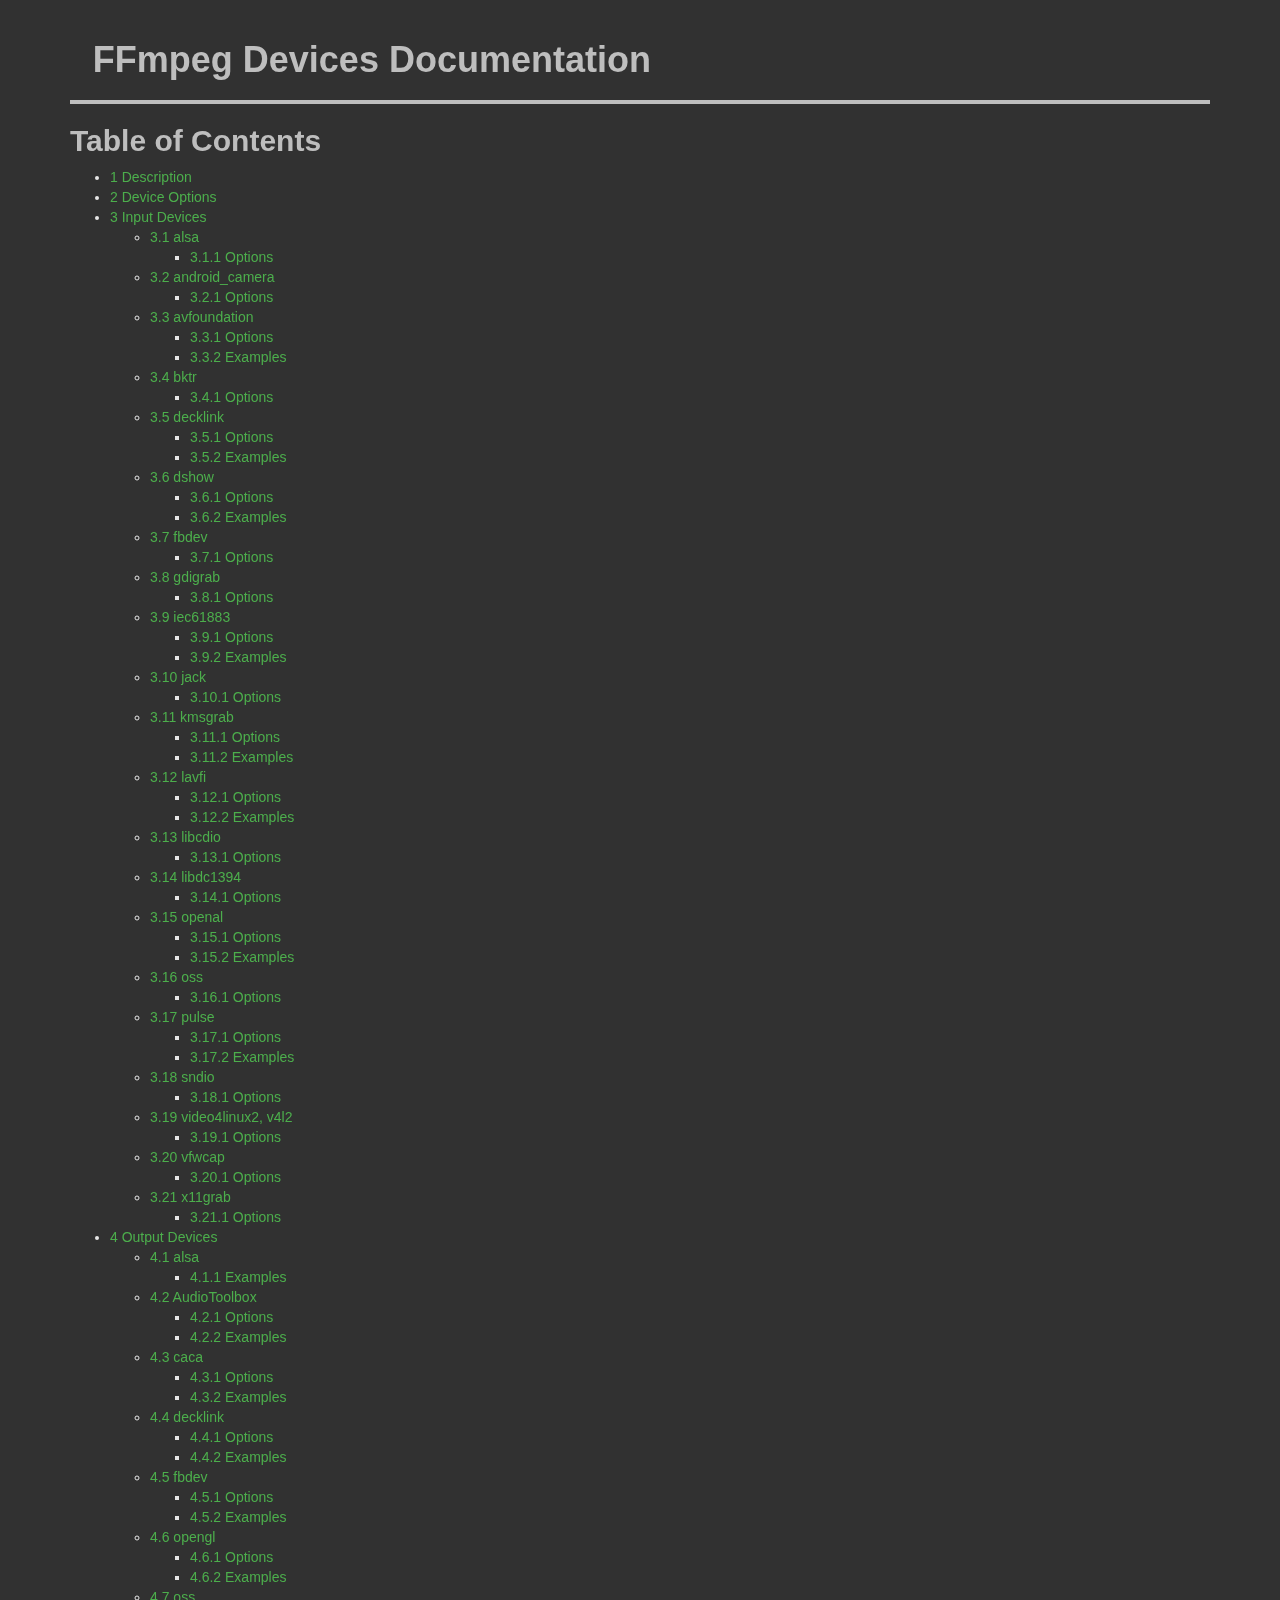
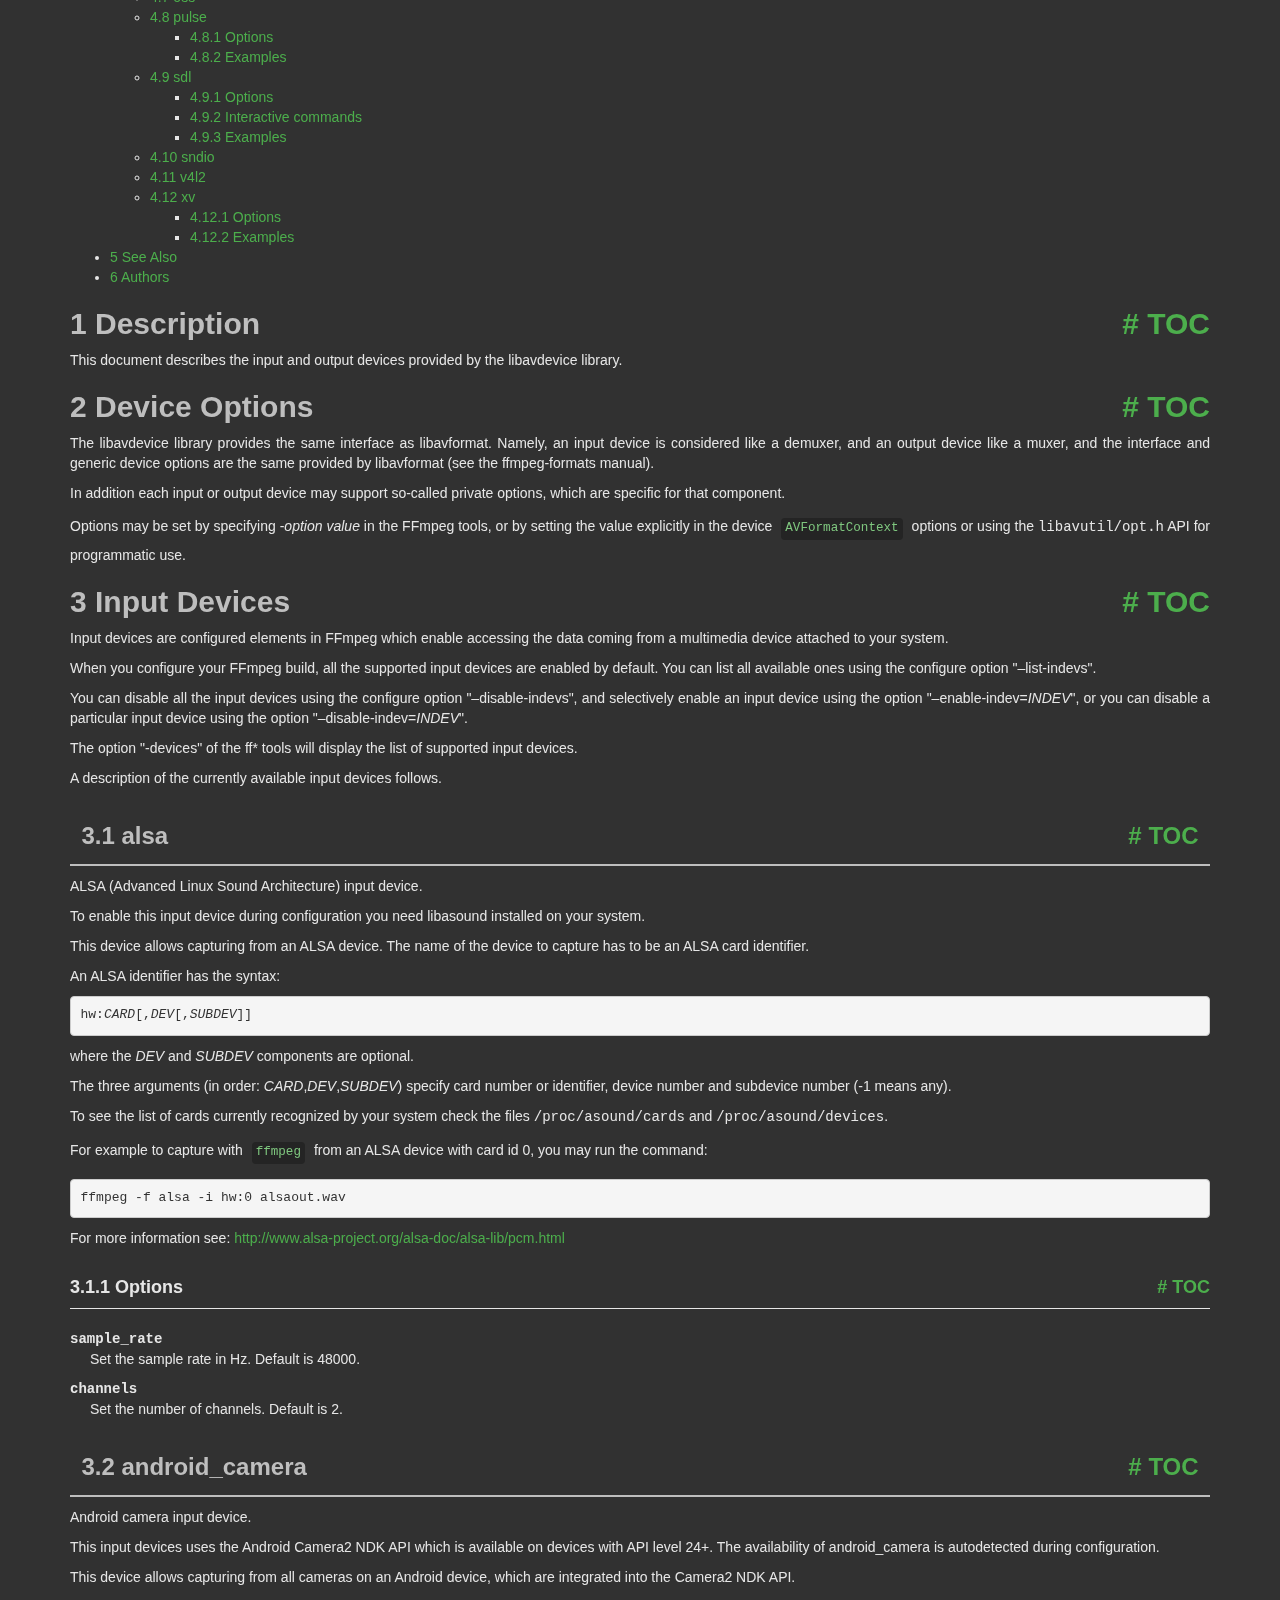
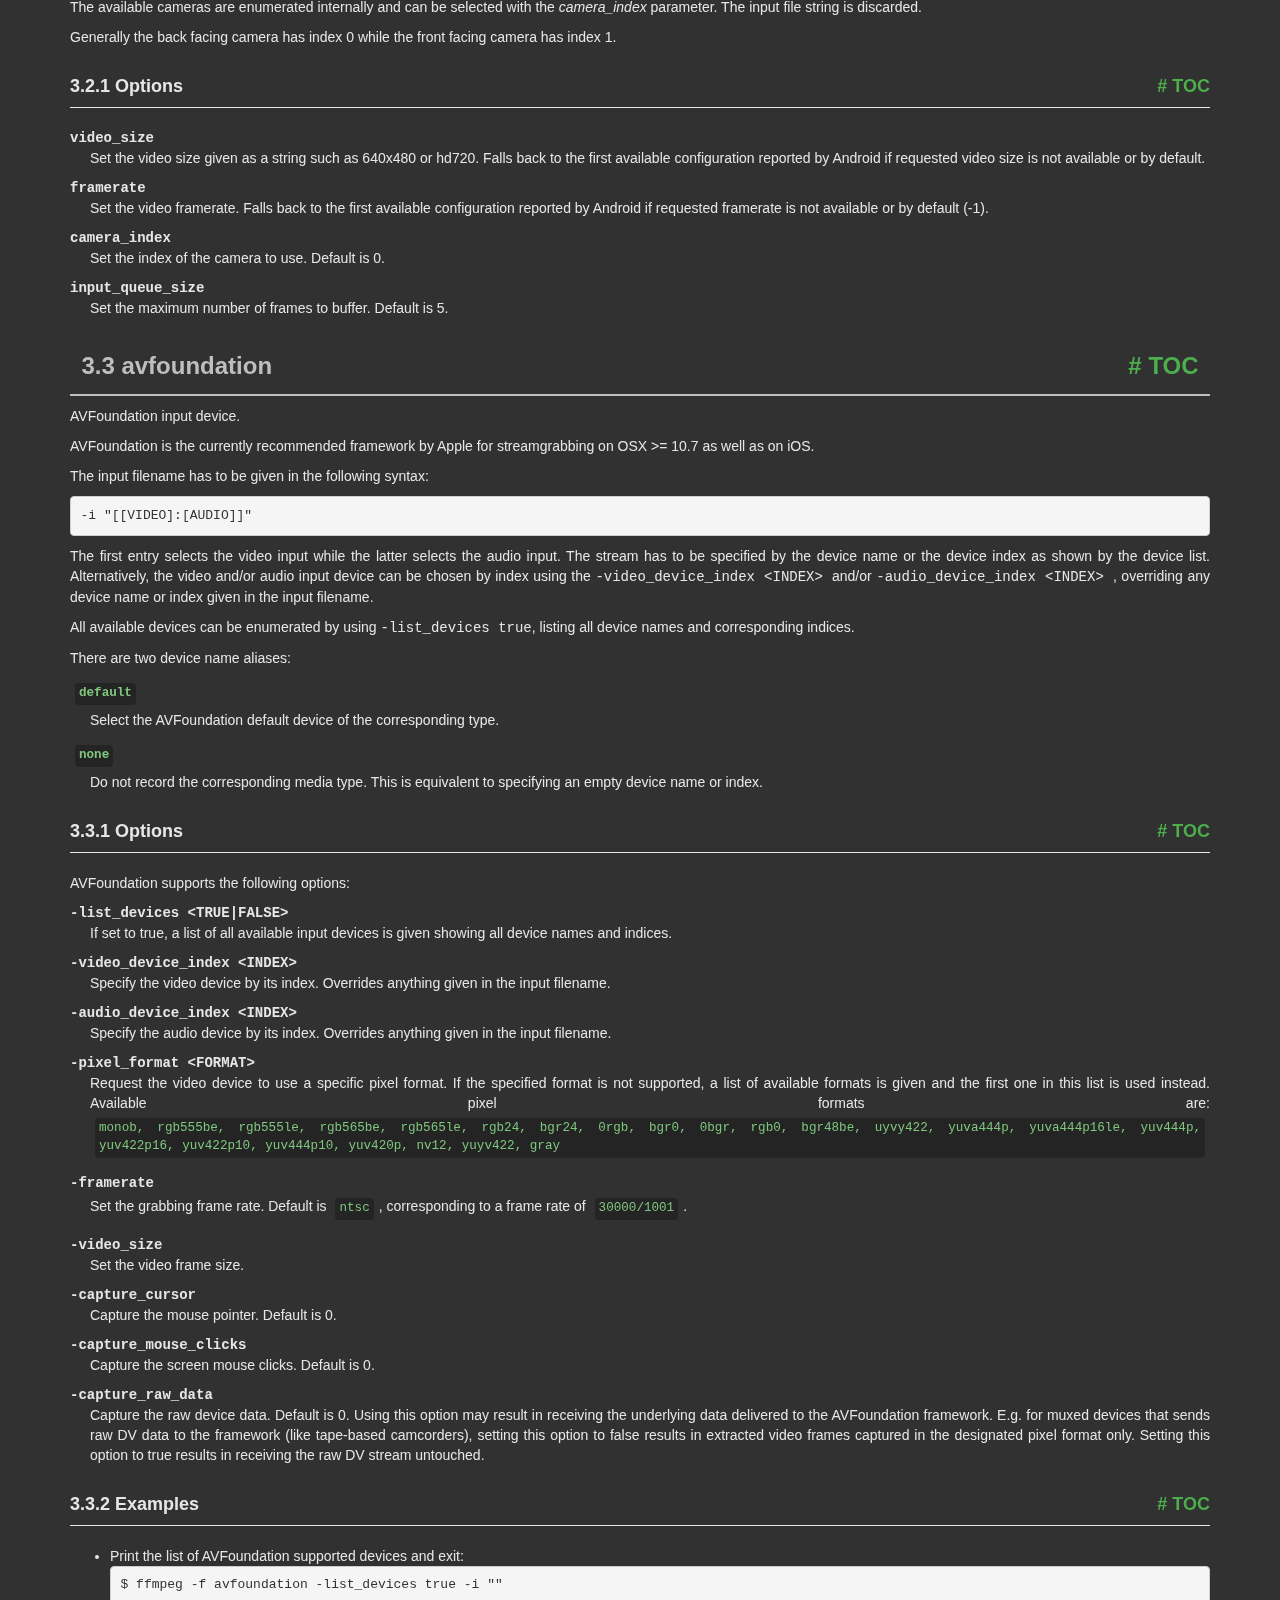
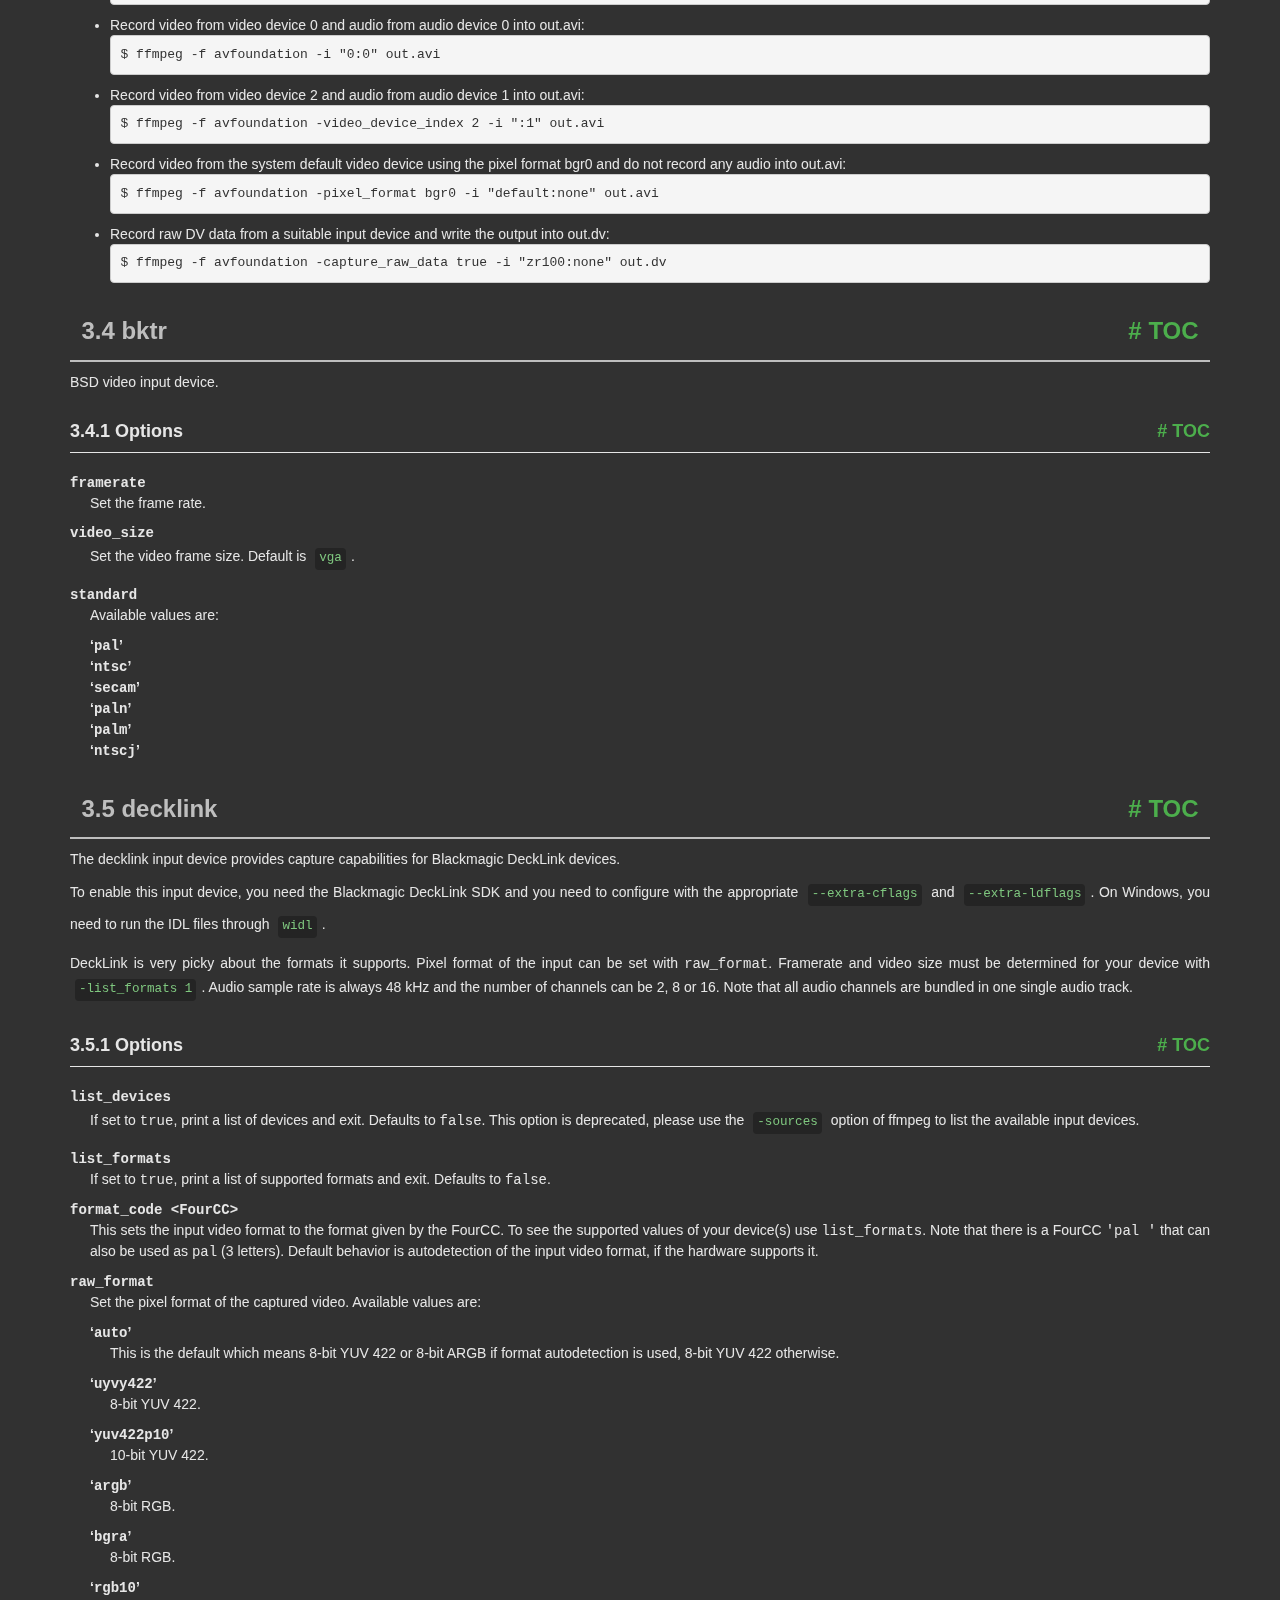
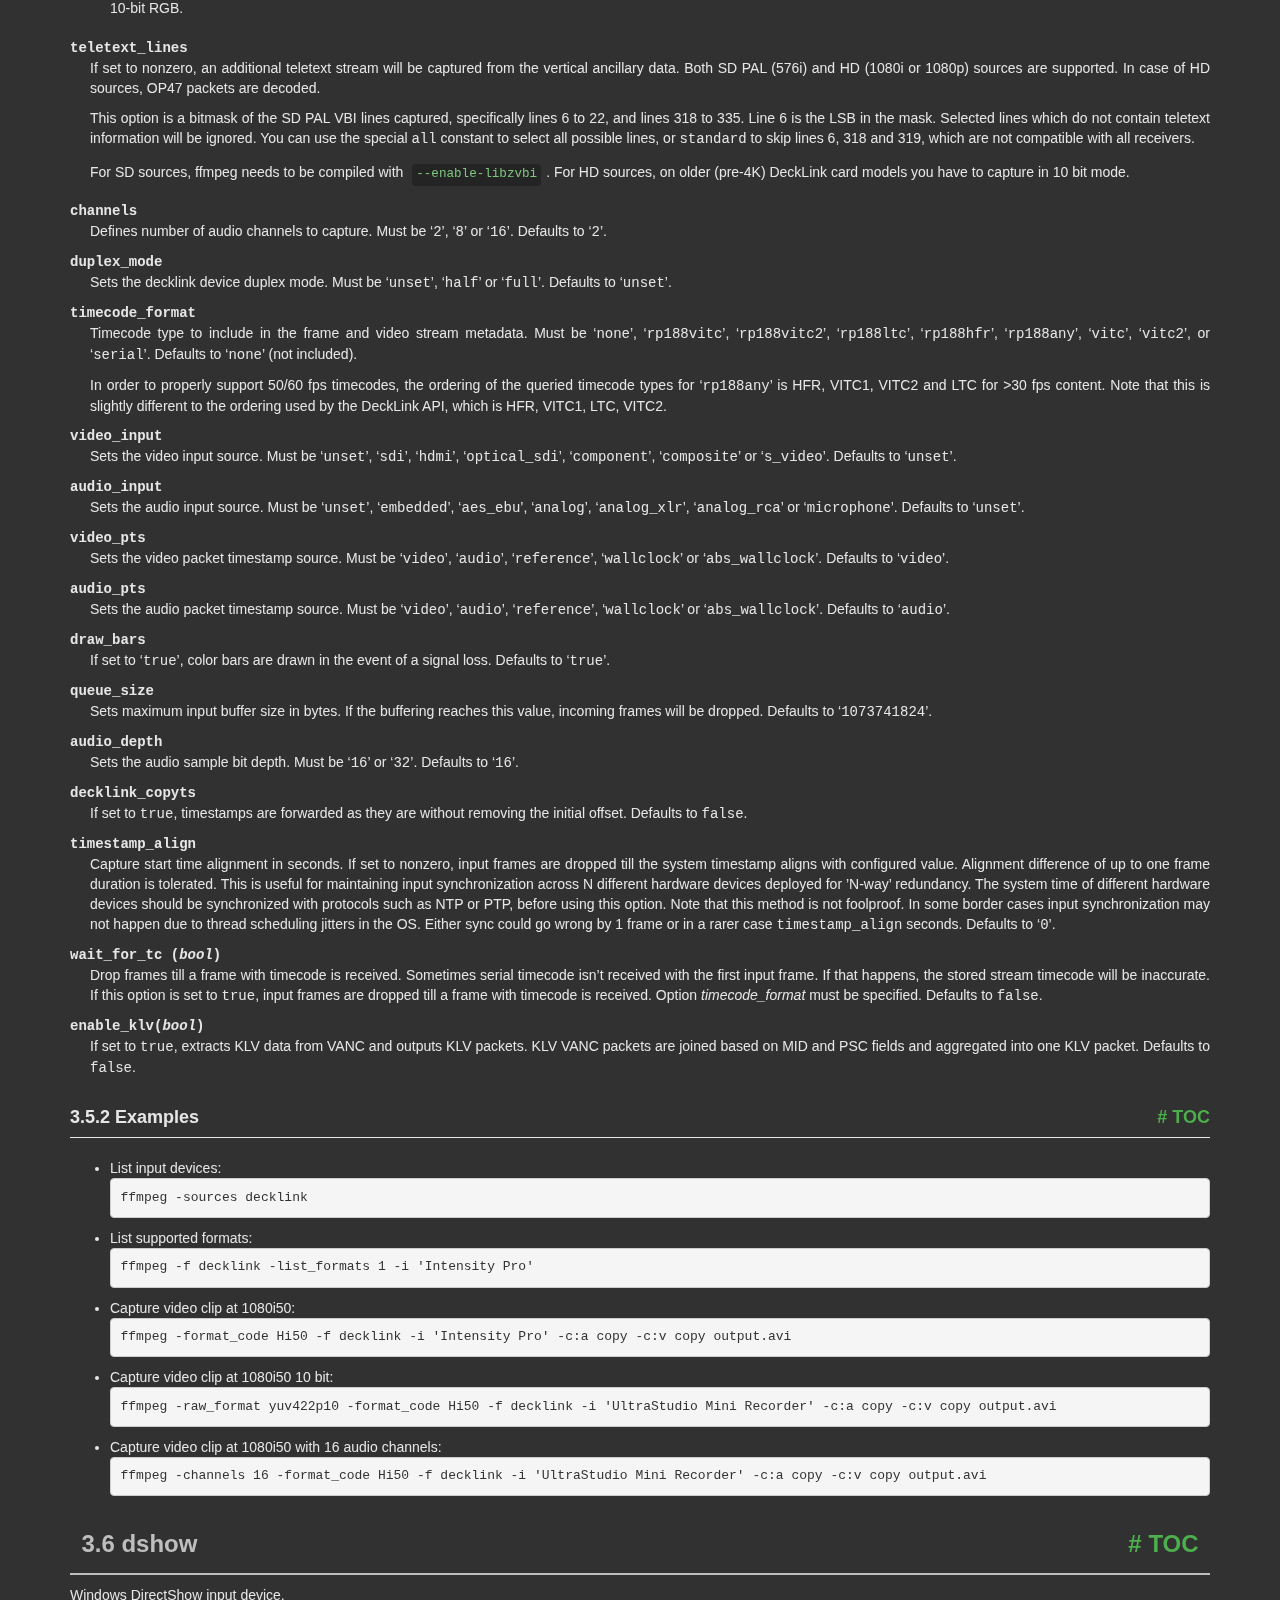
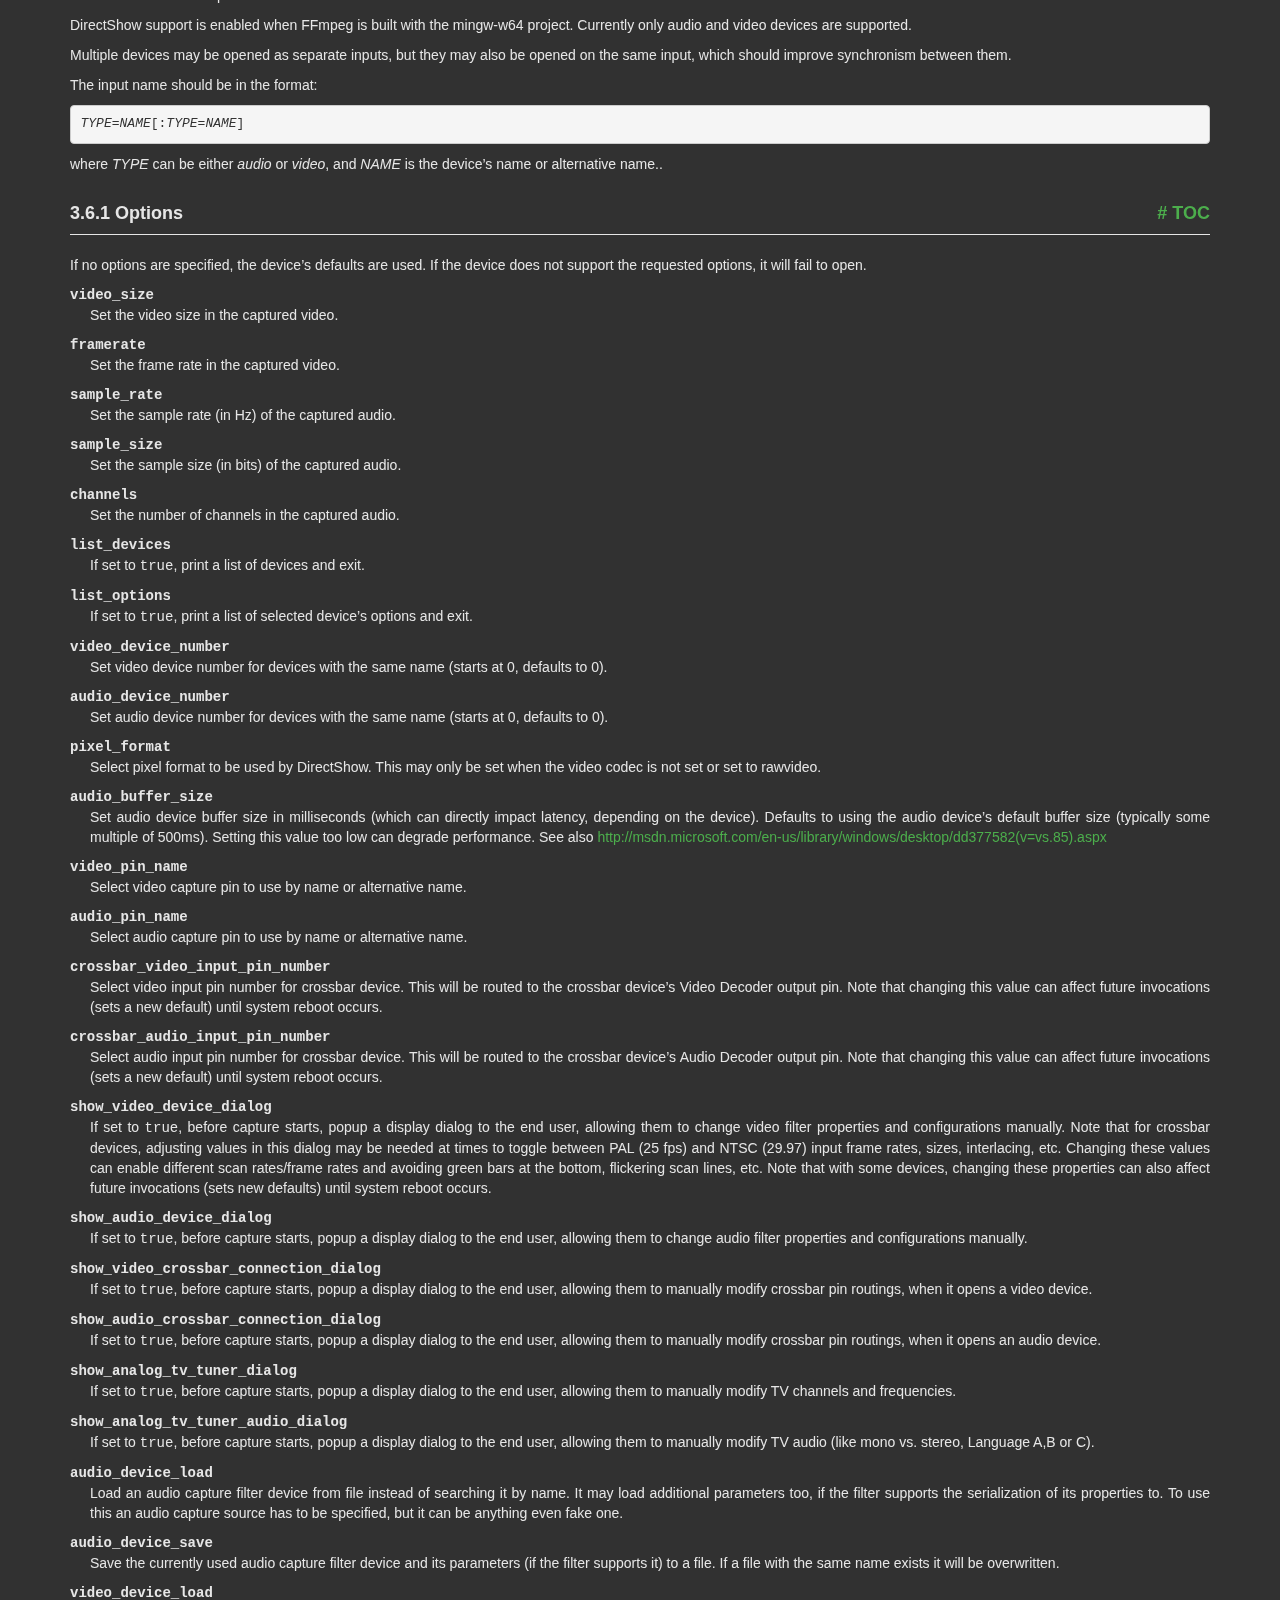
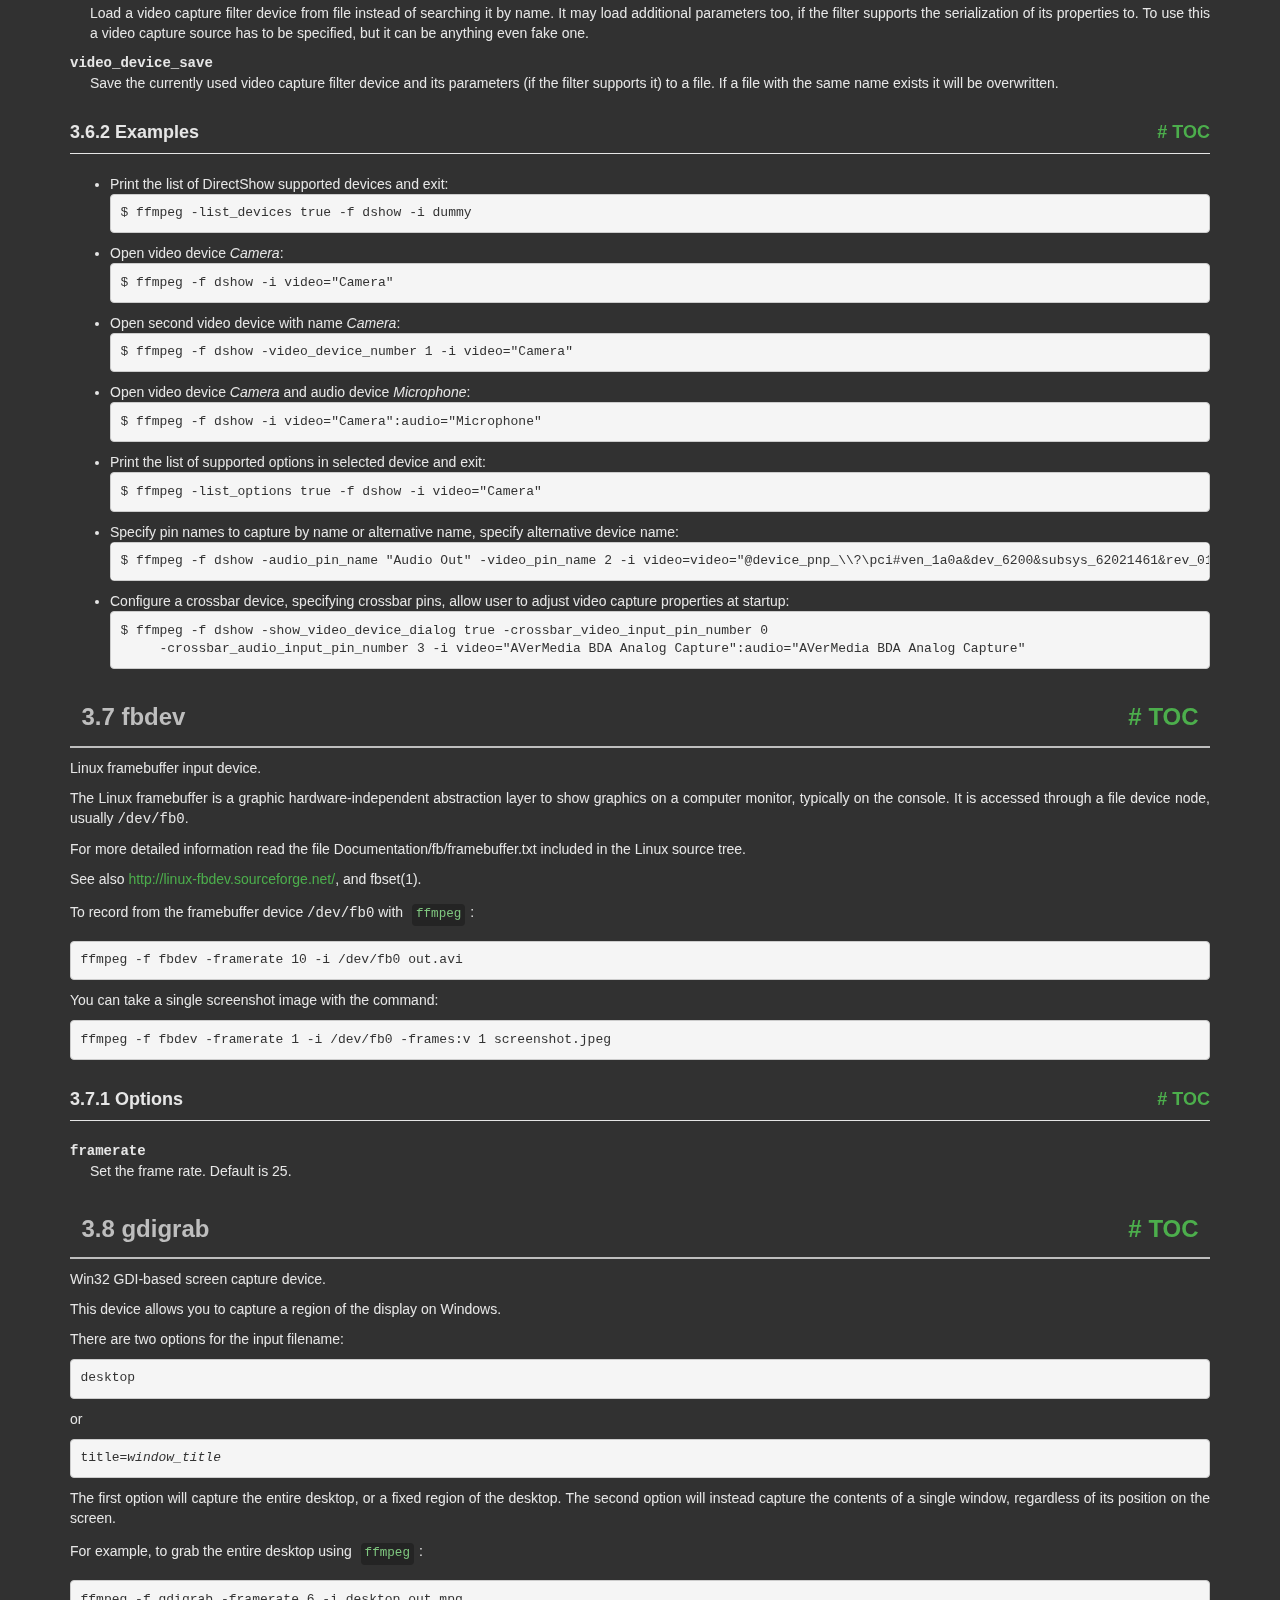
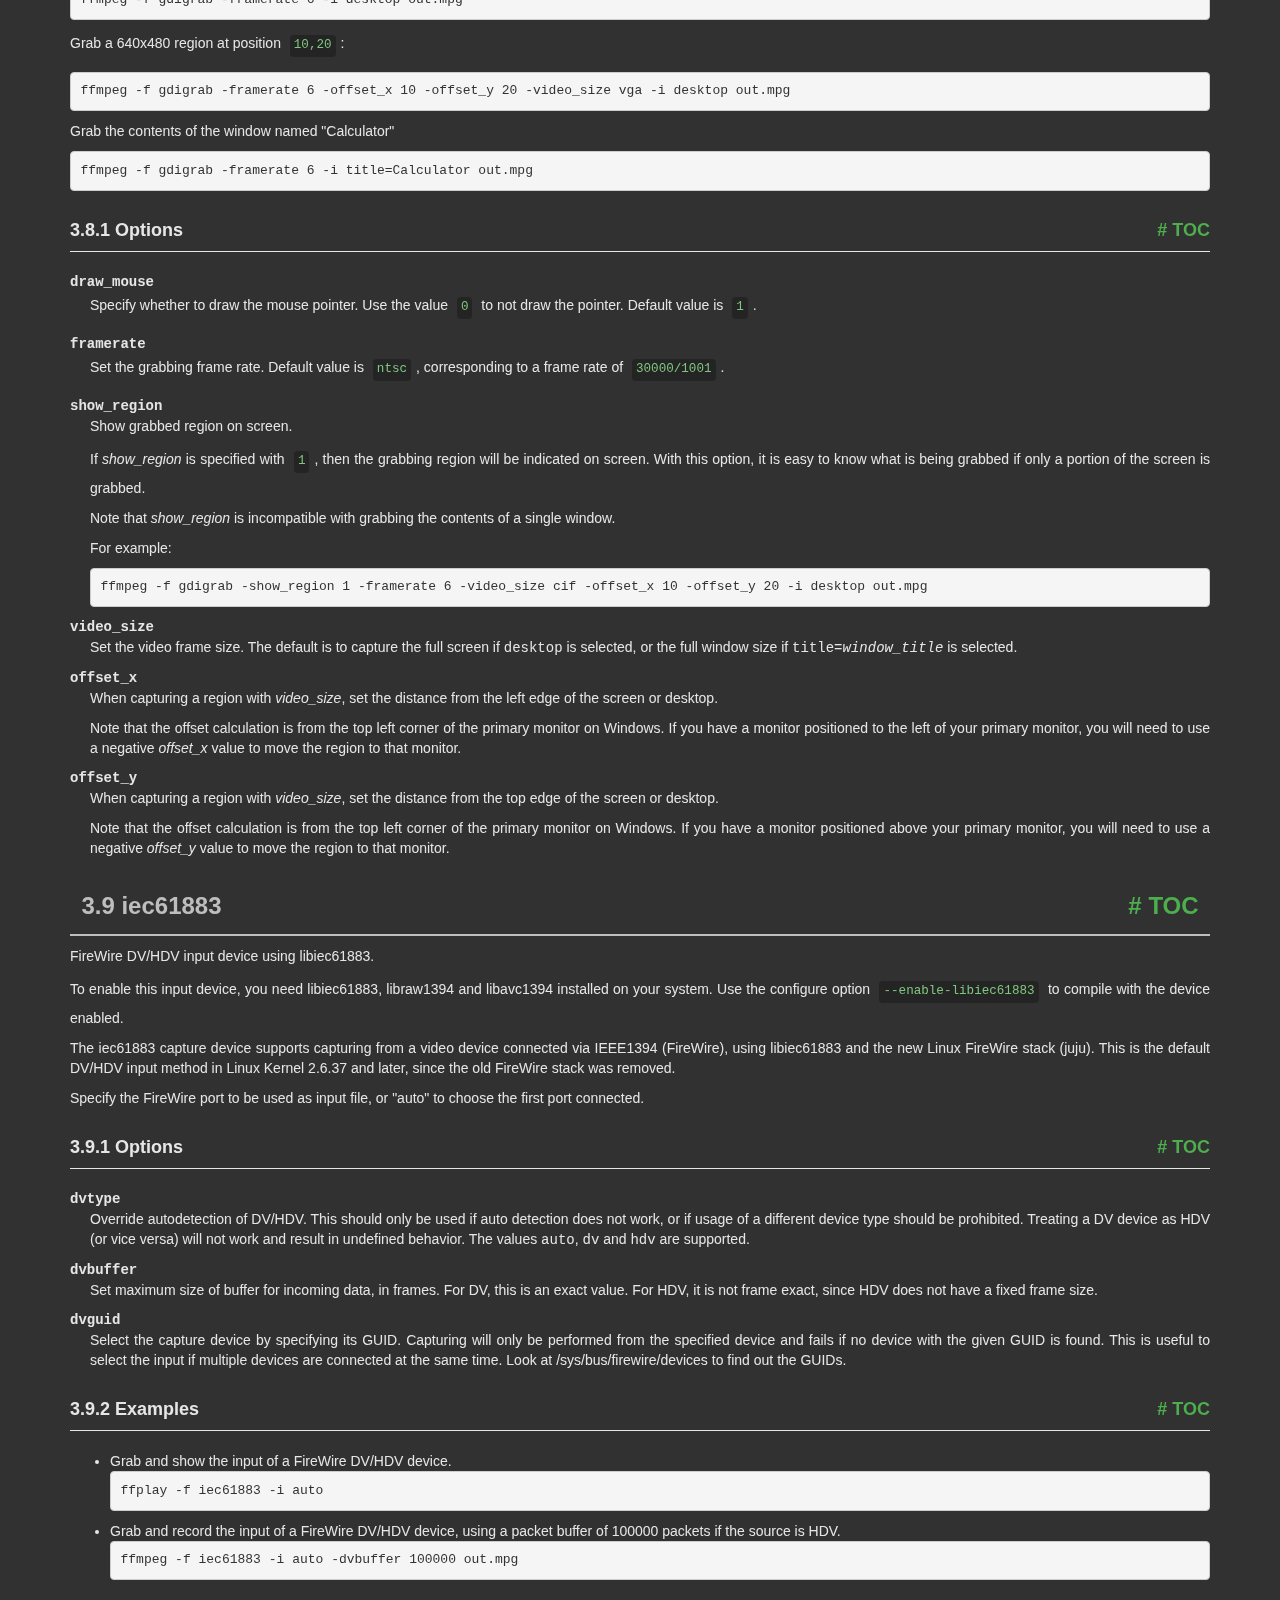
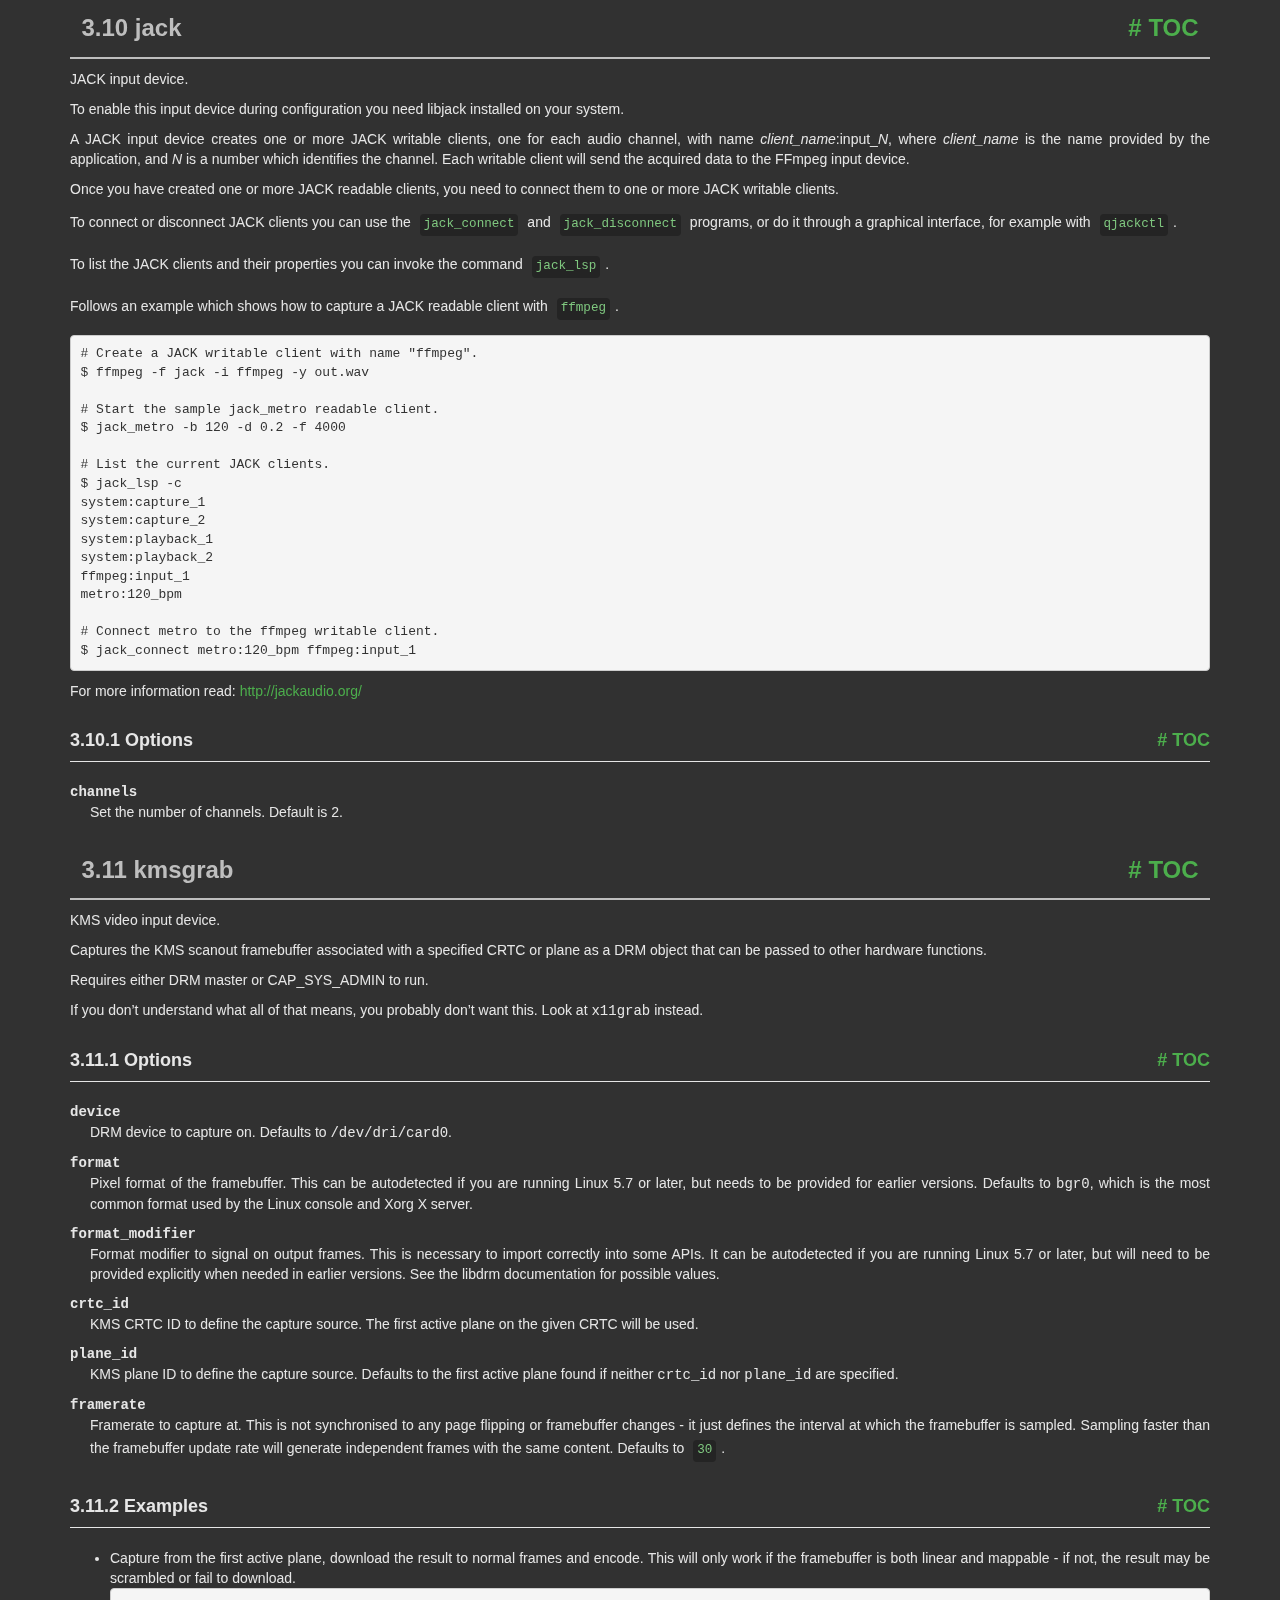
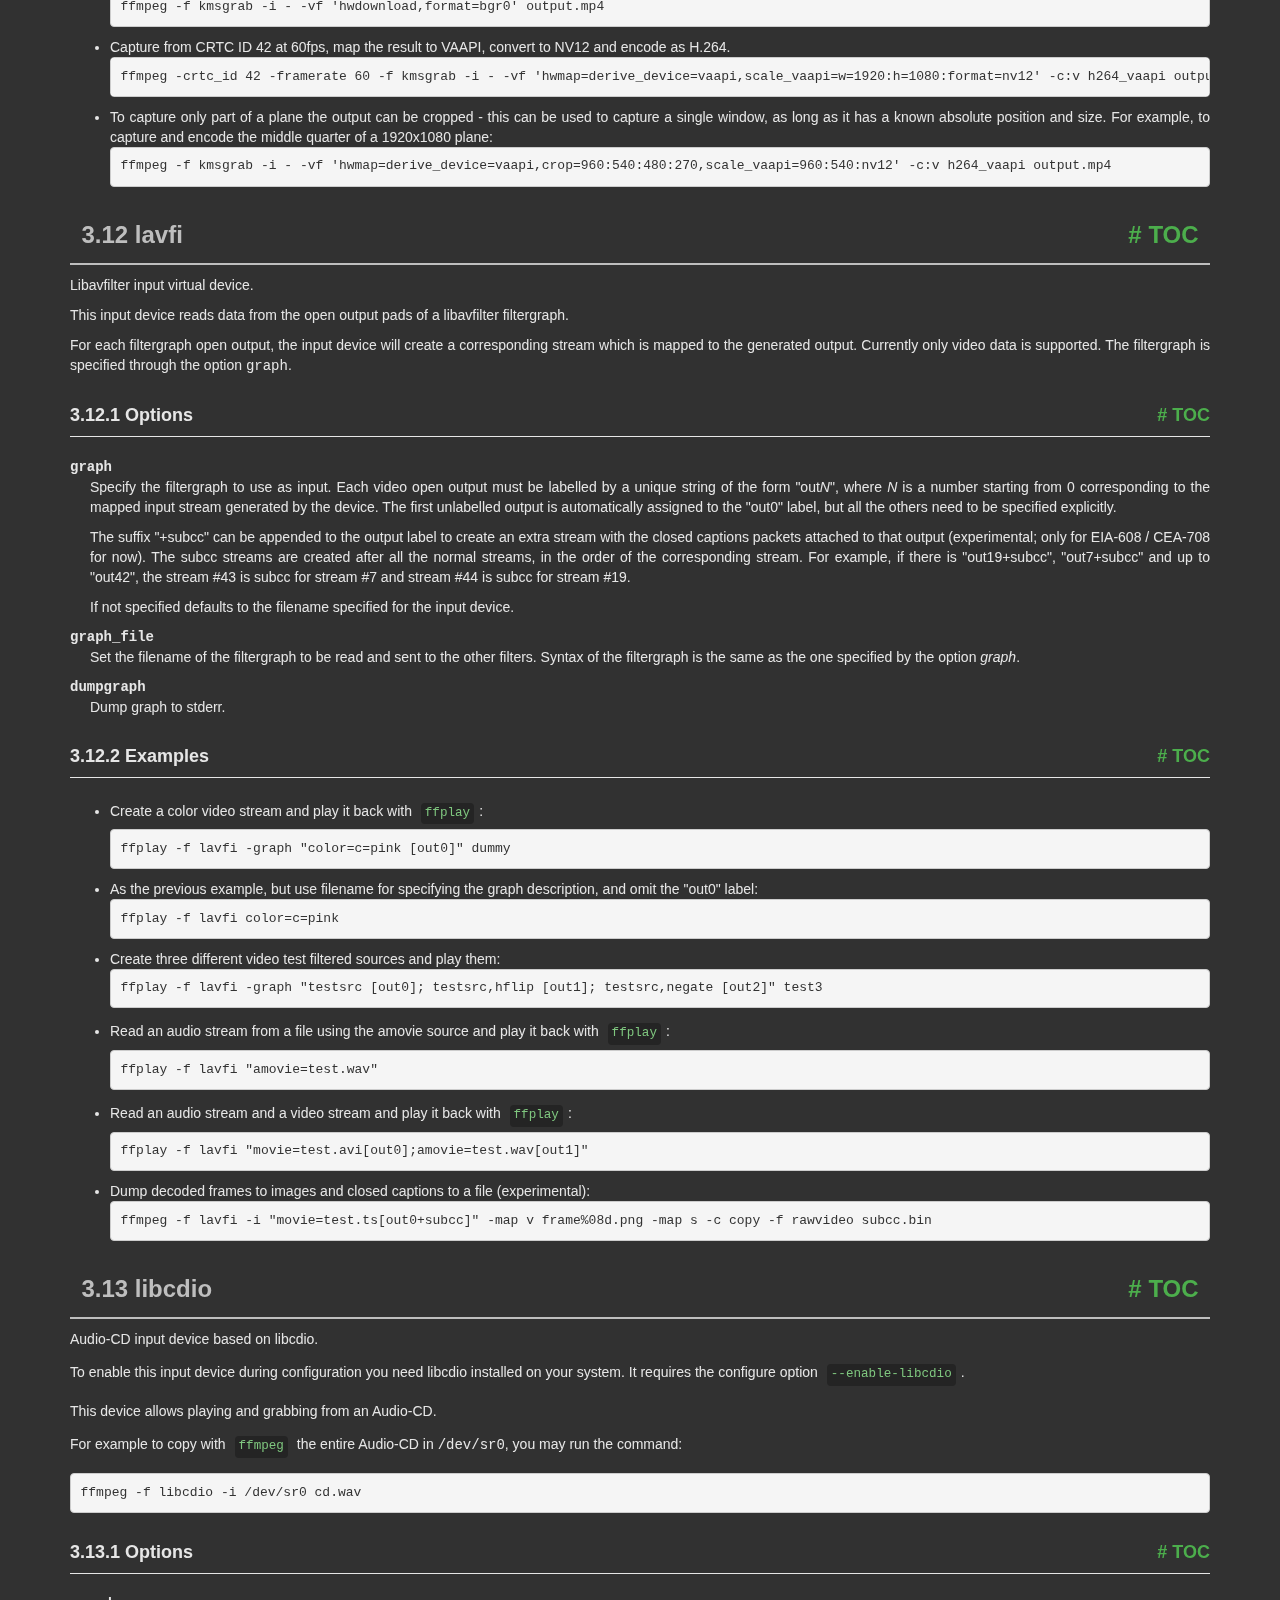
<file: ffmpeg/doc/ffmpeg-devices.html>
<!DOCTYPE html PUBLIC "-//W3C//DTD HTML 4.01 Transitional//EN" "http://www.w3.org/TR/html4/loose.dtd">
<html>
<!-- Created by GNU Texinfo 6.7, http://www.gnu.org/software/texinfo/ -->
  <head>
    <meta charset="utf-8">
    <title>
      FFmpeg Devices Documentation
    </title>
    <meta name="viewport" content="width=device-width,initial-scale=1.0">
    <link rel="stylesheet" type="text/css" href="bootstrap.min.css">
    <link rel="stylesheet" type="text/css" href="style.min.css">
  </head>
  <body>
    <div class="container">
      <h1>
      FFmpeg Devices Documentation
      </h1>
<div align="center">
</div>


<a name="SEC_Top"></a>

<span id="SEC_Contents"></span>
<h2 class="contents-heading">Table of Contents</h2>

<div class="contents">

<ul class="no-bullet">
  <li><a id="toc-Description" href="#Description">1 Description</a></li>
  <li><a id="toc-Device-Options" href="#Device-Options">2 Device Options</a></li>
  <li><a id="toc-Input-Devices" href="#Input-Devices">3 Input Devices</a>
  <ul class="no-bullet">
    <li><a id="toc-alsa" href="#alsa">3.1 alsa</a>
    <ul class="no-bullet">
      <li><a id="toc-Options" href="#Options">3.1.1 Options</a></li>
    </ul></li>
    <li><a id="toc-android_005fcamera" href="#android_005fcamera">3.2 android_camera</a>
    <ul class="no-bullet">
      <li><a id="toc-Options-1" href="#Options-1">3.2.1 Options</a></li>
    </ul></li>
    <li><a id="toc-avfoundation" href="#avfoundation">3.3 avfoundation</a>
    <ul class="no-bullet">
      <li><a id="toc-Options-2" href="#Options-2">3.3.1 Options</a></li>
      <li><a id="toc-Examples" href="#Examples">3.3.2 Examples</a></li>
    </ul></li>
    <li><a id="toc-bktr" href="#bktr">3.4 bktr</a>
    <ul class="no-bullet">
      <li><a id="toc-Options-3" href="#Options-3">3.4.1 Options</a></li>
    </ul></li>
    <li><a id="toc-decklink" href="#decklink">3.5 decklink</a>
    <ul class="no-bullet">
      <li><a id="toc-Options-4" href="#Options-4">3.5.1 Options</a></li>
      <li><a id="toc-Examples-1" href="#Examples-1">3.5.2 Examples</a></li>
    </ul></li>
    <li><a id="toc-dshow" href="#dshow">3.6 dshow</a>
    <ul class="no-bullet">
      <li><a id="toc-Options-5" href="#Options-5">3.6.1 Options</a></li>
      <li><a id="toc-Examples-2" href="#Examples-2">3.6.2 Examples</a></li>
    </ul></li>
    <li><a id="toc-fbdev" href="#fbdev">3.7 fbdev</a>
    <ul class="no-bullet">
      <li><a id="toc-Options-6" href="#Options-6">3.7.1 Options</a></li>
    </ul></li>
    <li><a id="toc-gdigrab" href="#gdigrab">3.8 gdigrab</a>
    <ul class="no-bullet">
      <li><a id="toc-Options-7" href="#Options-7">3.8.1 Options</a></li>
    </ul></li>
    <li><a id="toc-iec61883" href="#iec61883">3.9 iec61883</a>
    <ul class="no-bullet">
      <li><a id="toc-Options-8" href="#Options-8">3.9.1 Options</a></li>
      <li><a id="toc-Examples-3" href="#Examples-3">3.9.2 Examples</a></li>
    </ul></li>
    <li><a id="toc-jack" href="#jack">3.10 jack</a>
    <ul class="no-bullet">
      <li><a id="toc-Options-9" href="#Options-9">3.10.1 Options</a></li>
    </ul></li>
    <li><a id="toc-kmsgrab" href="#kmsgrab">3.11 kmsgrab</a>
    <ul class="no-bullet">
      <li><a id="toc-Options-10" href="#Options-10">3.11.1 Options</a></li>
      <li><a id="toc-Examples-4" href="#Examples-4">3.11.2 Examples</a></li>
    </ul></li>
    <li><a id="toc-lavfi" href="#lavfi">3.12 lavfi</a>
    <ul class="no-bullet">
      <li><a id="toc-Options-11" href="#Options-11">3.12.1 Options</a></li>
      <li><a id="toc-Examples-5" href="#Examples-5">3.12.2 Examples</a></li>
    </ul></li>
    <li><a id="toc-libcdio" href="#libcdio">3.13 libcdio</a>
    <ul class="no-bullet">
      <li><a id="toc-Options-12" href="#Options-12">3.13.1 Options</a></li>
    </ul></li>
    <li><a id="toc-libdc1394" href="#libdc1394">3.14 libdc1394</a>
    <ul class="no-bullet">
      <li><a id="toc-Options-13" href="#Options-13">3.14.1 Options</a></li>
    </ul></li>
    <li><a id="toc-openal" href="#openal">3.15 openal</a>
    <ul class="no-bullet">
      <li><a id="toc-Options-14" href="#Options-14">3.15.1 Options</a></li>
      <li><a id="toc-Examples-6" href="#Examples-6">3.15.2 Examples</a></li>
    </ul></li>
    <li><a id="toc-oss" href="#oss">3.16 oss</a>
    <ul class="no-bullet">
      <li><a id="toc-Options-15" href="#Options-15">3.16.1 Options</a></li>
    </ul></li>
    <li><a id="toc-pulse" href="#pulse">3.17 pulse</a>
    <ul class="no-bullet">
      <li><a id="toc-Options-16" href="#Options-16">3.17.1 Options</a></li>
      <li><a id="toc-Examples-7" href="#Examples-7">3.17.2 Examples</a></li>
    </ul></li>
    <li><a id="toc-sndio" href="#sndio">3.18 sndio</a>
    <ul class="no-bullet">
      <li><a id="toc-Options-17" href="#Options-17">3.18.1 Options</a></li>
    </ul></li>
    <li><a id="toc-video4linux2_002c-v4l2" href="#video4linux2_002c-v4l2">3.19 video4linux2, v4l2</a>
    <ul class="no-bullet">
      <li><a id="toc-Options-18" href="#Options-18">3.19.1 Options</a></li>
    </ul></li>
    <li><a id="toc-vfwcap" href="#vfwcap">3.20 vfwcap</a>
    <ul class="no-bullet">
      <li><a id="toc-Options-19" href="#Options-19">3.20.1 Options</a></li>
    </ul></li>
    <li><a id="toc-x11grab" href="#x11grab">3.21 x11grab</a>
    <ul class="no-bullet">
      <li><a id="toc-Options-20" href="#Options-20">3.21.1 Options</a></li>
    </ul></li>
  </ul></li>
  <li><a id="toc-Output-Devices" href="#Output-Devices">4 Output Devices</a>
  <ul class="no-bullet">
    <li><a id="toc-alsa-1" href="#alsa-1">4.1 alsa</a>
    <ul class="no-bullet">
      <li><a id="toc-Examples-8" href="#Examples-8">4.1.1 Examples</a></li>
    </ul></li>
    <li><a id="toc-AudioToolbox" href="#AudioToolbox">4.2 AudioToolbox</a>
    <ul class="no-bullet">
      <li><a id="toc-Options-21" href="#Options-21">4.2.1 Options</a></li>
      <li><a id="toc-Examples-9" href="#Examples-9">4.2.2 Examples</a></li>
    </ul></li>
    <li><a id="toc-caca" href="#caca">4.3 caca</a>
    <ul class="no-bullet">
      <li><a id="toc-Options-22" href="#Options-22">4.3.1 Options</a></li>
      <li><a id="toc-Examples-10" href="#Examples-10">4.3.2 Examples</a></li>
    </ul></li>
    <li><a id="toc-decklink-1" href="#decklink-1">4.4 decklink</a>
    <ul class="no-bullet">
      <li><a id="toc-Options-23" href="#Options-23">4.4.1 Options</a></li>
      <li><a id="toc-Examples-11" href="#Examples-11">4.4.2 Examples</a></li>
    </ul></li>
    <li><a id="toc-fbdev-1" href="#fbdev-1">4.5 fbdev</a>
    <ul class="no-bullet">
      <li><a id="toc-Options-24" href="#Options-24">4.5.1 Options</a></li>
      <li><a id="toc-Examples-12" href="#Examples-12">4.5.2 Examples</a></li>
    </ul></li>
    <li><a id="toc-opengl" href="#opengl">4.6 opengl</a>
    <ul class="no-bullet">
      <li><a id="toc-Options-25" href="#Options-25">4.6.1 Options</a></li>
      <li><a id="toc-Examples-13" href="#Examples-13">4.6.2 Examples</a></li>
    </ul></li>
    <li><a id="toc-oss-1" href="#oss-1">4.7 oss</a></li>
    <li><a id="toc-pulse-1" href="#pulse-1">4.8 pulse</a>
    <ul class="no-bullet">
      <li><a id="toc-Options-26" href="#Options-26">4.8.1 Options</a></li>
      <li><a id="toc-Examples-14" href="#Examples-14">4.8.2 Examples</a></li>
    </ul></li>
    <li><a id="toc-sdl" href="#sdl">4.9 sdl</a>
    <ul class="no-bullet">
      <li><a id="toc-Options-27" href="#Options-27">4.9.1 Options</a></li>
      <li><a id="toc-Interactive-commands" href="#Interactive-commands">4.9.2 Interactive commands</a></li>
      <li><a id="toc-Examples-15" href="#Examples-15">4.9.3 Examples</a></li>
    </ul></li>
    <li><a id="toc-sndio-1" href="#sndio-1">4.10 sndio</a></li>
    <li><a id="toc-v4l2" href="#v4l2">4.11 v4l2</a></li>
    <li><a id="toc-xv" href="#xv">4.12 xv</a>
    <ul class="no-bullet">
      <li><a id="toc-Options-28" href="#Options-28">4.12.1 Options</a></li>
      <li><a id="toc-Examples-16" href="#Examples-16">4.12.2 Examples</a></li>
    </ul></li>
  </ul></li>
  <li><a id="toc-See-Also" href="#See-Also">5 See Also</a></li>
  <li><a id="toc-Authors" href="#Authors">6 Authors</a></li>
</ul>
</div>


<a name="Description"></a>
<h2 class="chapter">1 Description<span class="pull-right"><a class="anchor hidden-xs" href="#Description" aria-hidden="true">#</a> <a class="anchor hidden-xs"href="#toc-Description" aria-hidden="true">TOC</a></span></h2>

<p>This document describes the input and output devices provided by the
libavdevice library.
</p>

<a name="Device-Options"></a>
<h2 class="chapter">2 Device Options<span class="pull-right"><a class="anchor hidden-xs" href="#Device-Options" aria-hidden="true">#</a> <a class="anchor hidden-xs"href="#toc-Device-Options" aria-hidden="true">TOC</a></span></h2>

<p>The libavdevice library provides the same interface as
libavformat. Namely, an input device is considered like a demuxer, and
an output device like a muxer, and the interface and generic device
options are the same provided by libavformat (see the ffmpeg-formats
manual).
</p>
<p>In addition each input or output device may support so-called private
options, which are specific for that component.
</p>
<p>Options may be set by specifying -<var>option</var> <var>value</var> in the
FFmpeg tools, or by setting the value explicitly in the device
<code>AVFormatContext</code> options or using the <samp>libavutil/opt.h</samp> API
for programmatic use.
</p>

<a name="Input-Devices"></a>
<h2 class="chapter">3 Input Devices<span class="pull-right"><a class="anchor hidden-xs" href="#Input-Devices" aria-hidden="true">#</a> <a class="anchor hidden-xs"href="#toc-Input-Devices" aria-hidden="true">TOC</a></span></h2>

<p>Input devices are configured elements in FFmpeg which enable accessing
the data coming from a multimedia device attached to your system.
</p>
<p>When you configure your FFmpeg build, all the supported input devices
are enabled by default. You can list all available ones using the
configure option &quot;&ndash;list-indevs&quot;.
</p>
<p>You can disable all the input devices using the configure option
&quot;&ndash;disable-indevs&quot;, and selectively enable an input device using the
option &quot;&ndash;enable-indev=<var>INDEV</var>&quot;, or you can disable a particular
input device using the option &quot;&ndash;disable-indev=<var>INDEV</var>&quot;.
</p>
<p>The option &quot;-devices&quot; of the ff* tools will display the list of
supported input devices.
</p>
<p>A description of the currently available input devices follows.
</p>
<a name="alsa"></a>
<h3 class="section">3.1 alsa<span class="pull-right"><a class="anchor hidden-xs" href="#alsa" aria-hidden="true">#</a> <a class="anchor hidden-xs"href="#toc-alsa" aria-hidden="true">TOC</a></span></h3>

<p>ALSA (Advanced Linux Sound Architecture) input device.
</p>
<p>To enable this input device during configuration you need libasound
installed on your system.
</p>
<p>This device allows capturing from an ALSA device. The name of the
device to capture has to be an ALSA card identifier.
</p>
<p>An ALSA identifier has the syntax:
</p><div class="example">
<pre class="example">hw:<var>CARD</var>[,<var>DEV</var>[,<var>SUBDEV</var>]]
</pre></div>

<p>where the <var>DEV</var> and <var>SUBDEV</var> components are optional.
</p>
<p>The three arguments (in order: <var>CARD</var>,<var>DEV</var>,<var>SUBDEV</var>)
specify card number or identifier, device number and subdevice number
(-1 means any).
</p>
<p>To see the list of cards currently recognized by your system check the
files <samp>/proc/asound/cards</samp> and <samp>/proc/asound/devices</samp>.
</p>
<p>For example to capture with <code>ffmpeg</code> from an ALSA device with
card id 0, you may run the command:
</p><div class="example">
<pre class="example">ffmpeg -f alsa -i hw:0 alsaout.wav
</pre></div>

<p>For more information see:
<a href="http://www.alsa-project.org/alsa-doc/alsa-lib/pcm.html">http://www.alsa-project.org/alsa-doc/alsa-lib/pcm.html</a>
</p>
<a name="Options"></a>
<h4 class="subsection">3.1.1 Options<span class="pull-right"><a class="anchor hidden-xs" href="#Options" aria-hidden="true">#</a> <a class="anchor hidden-xs"href="#toc-Options" aria-hidden="true">TOC</a></span></h4>

<dl compact="compact">
<dt><samp>sample_rate</samp></dt>
<dd><p>Set the sample rate in Hz. Default is 48000.
</p>
</dd>
<dt><samp>channels</samp></dt>
<dd><p>Set the number of channels. Default is 2.
</p>
</dd>
</dl>

<a name="android_005fcamera"></a>
<h3 class="section">3.2 android_camera<span class="pull-right"><a class="anchor hidden-xs" href="#android_005fcamera" aria-hidden="true">#</a> <a class="anchor hidden-xs"href="#toc-android_005fcamera" aria-hidden="true">TOC</a></span></h3>

<p>Android camera input device.
</p>
<p>This input devices uses the Android Camera2 NDK API which is
available on devices with API level 24+. The availability of
android_camera is autodetected during configuration.
</p>
<p>This device allows capturing from all cameras on an Android device,
which are integrated into the Camera2 NDK API.
</p>
<p>The available cameras are enumerated internally and can be selected
with the <var>camera_index</var> parameter. The input file string is
discarded.
</p>
<p>Generally the back facing camera has index 0 while the front facing
camera has index 1.
</p>
<a name="Options-1"></a>
<h4 class="subsection">3.2.1 Options<span class="pull-right"><a class="anchor hidden-xs" href="#Options-1" aria-hidden="true">#</a> <a class="anchor hidden-xs"href="#toc-Options-1" aria-hidden="true">TOC</a></span></h4>

<dl compact="compact">
<dt><samp>video_size</samp></dt>
<dd><p>Set the video size given as a string such as 640x480 or hd720.
Falls back to the first available configuration reported by
Android if requested video size is not available or by default.
</p>
</dd>
<dt><samp>framerate</samp></dt>
<dd><p>Set the video framerate.
Falls back to the first available configuration reported by
Android if requested framerate is not available or by default (-1).
</p>
</dd>
<dt><samp>camera_index</samp></dt>
<dd><p>Set the index of the camera to use. Default is 0.
</p>
</dd>
<dt><samp>input_queue_size</samp></dt>
<dd><p>Set the maximum number of frames to buffer. Default is 5.
</p>
</dd>
</dl>

<a name="avfoundation"></a>
<h3 class="section">3.3 avfoundation<span class="pull-right"><a class="anchor hidden-xs" href="#avfoundation" aria-hidden="true">#</a> <a class="anchor hidden-xs"href="#toc-avfoundation" aria-hidden="true">TOC</a></span></h3>

<p>AVFoundation input device.
</p>
<p>AVFoundation is the currently recommended framework by Apple for streamgrabbing on OSX &gt;= 10.7 as well as on iOS.
</p>
<p>The input filename has to be given in the following syntax:
</p><div class="example">
<pre class="example">-i &quot;[[VIDEO]:[AUDIO]]&quot;
</pre></div>
<p>The first entry selects the video input while the latter selects the audio input.
The stream has to be specified by the device name or the device index as shown by the device list.
Alternatively, the video and/or audio input device can be chosen by index using the
<samp>
    -video_device_index &lt;INDEX&gt;
</samp>
and/or
<samp>
    -audio_device_index &lt;INDEX&gt;
</samp>
, overriding any
device name or index given in the input filename.
</p>
<p>All available devices can be enumerated by using <samp>-list_devices true</samp>, listing
all device names and corresponding indices.
</p>
<p>There are two device name aliases:
</p><dl compact="compact">
<dt><code>default</code></dt>
<dd><p>Select the AVFoundation default device of the corresponding type.
</p>
</dd>
<dt><code>none</code></dt>
<dd><p>Do not record the corresponding media type.
This is equivalent to specifying an empty device name or index.
</p>
</dd>
</dl>

<a name="Options-2"></a>
<h4 class="subsection">3.3.1 Options<span class="pull-right"><a class="anchor hidden-xs" href="#Options-2" aria-hidden="true">#</a> <a class="anchor hidden-xs"href="#toc-Options-2" aria-hidden="true">TOC</a></span></h4>

<p>AVFoundation supports the following options:
</p>
<dl compact="compact">
<dt><samp>-list_devices &lt;TRUE|FALSE&gt;</samp></dt>
<dd><p>If set to true, a list of all available input devices is given showing all
device names and indices.
</p>
</dd>
<dt><samp>-video_device_index &lt;INDEX&gt;</samp></dt>
<dd><p>Specify the video device by its index. Overrides anything given in the input filename.
</p>
</dd>
<dt><samp>-audio_device_index &lt;INDEX&gt;</samp></dt>
<dd><p>Specify the audio device by its index. Overrides anything given in the input filename.
</p>
</dd>
<dt><samp>-pixel_format &lt;FORMAT&gt;</samp></dt>
<dd><p>Request the video device to use a specific pixel format.
If the specified format is not supported, a list of available formats is given
and the first one in this list is used instead. Available pixel formats are:
<code>monob, rgb555be, rgb555le, rgb565be, rgb565le, rgb24, bgr24, 0rgb, bgr0, 0bgr, rgb0,
 bgr48be, uyvy422, yuva444p, yuva444p16le, yuv444p, yuv422p16, yuv422p10, yuv444p10,
 yuv420p, nv12, yuyv422, gray</code>
</p>
</dd>
<dt><samp>-framerate</samp></dt>
<dd><p>Set the grabbing frame rate. Default is <code>ntsc</code>, corresponding to a
frame rate of <code>30000/1001</code>.
</p>
</dd>
<dt><samp>-video_size</samp></dt>
<dd><p>Set the video frame size.
</p>
</dd>
<dt><samp>-capture_cursor</samp></dt>
<dd><p>Capture the mouse pointer. Default is 0.
</p>
</dd>
<dt><samp>-capture_mouse_clicks</samp></dt>
<dd><p>Capture the screen mouse clicks. Default is 0.
</p>
</dd>
<dt><samp>-capture_raw_data</samp></dt>
<dd><p>Capture the raw device data. Default is 0.
Using this option may result in receiving the underlying data delivered to the AVFoundation framework. E.g. for muxed devices that sends raw DV data to the framework (like tape-based camcorders), setting this option to false results in extracted video frames captured in the designated pixel format only. Setting this option to true results in receiving the raw DV stream untouched.
</p></dd>
</dl>

<a name="Examples"></a>
<h4 class="subsection">3.3.2 Examples<span class="pull-right"><a class="anchor hidden-xs" href="#Examples" aria-hidden="true">#</a> <a class="anchor hidden-xs"href="#toc-Examples" aria-hidden="true">TOC</a></span></h4>

<ul>
<li> Print the list of AVFoundation supported devices and exit:
<div class="example">
<pre class="example">$ ffmpeg -f avfoundation -list_devices true -i &quot;&quot;
</pre></div>

</li><li> Record video from video device 0 and audio from audio device 0 into out.avi:
<div class="example">
<pre class="example">$ ffmpeg -f avfoundation -i &quot;0:0&quot; out.avi
</pre></div>

</li><li> Record video from video device 2 and audio from audio device 1 into out.avi:
<div class="example">
<pre class="example">$ ffmpeg -f avfoundation -video_device_index 2 -i &quot;:1&quot; out.avi
</pre></div>

</li><li> Record video from the system default video device using the pixel format bgr0 and do not record any audio into out.avi:
<div class="example">
<pre class="example">$ ffmpeg -f avfoundation -pixel_format bgr0 -i &quot;default:none&quot; out.avi
</pre></div>

</li><li> Record raw DV data from a suitable input device and write the output into out.dv:
<div class="example">
<pre class="example">$ ffmpeg -f avfoundation -capture_raw_data true -i &quot;zr100:none&quot; out.dv
</pre></div>


</li></ul>

<a name="bktr"></a>
<h3 class="section">3.4 bktr<span class="pull-right"><a class="anchor hidden-xs" href="#bktr" aria-hidden="true">#</a> <a class="anchor hidden-xs"href="#toc-bktr" aria-hidden="true">TOC</a></span></h3>

<p>BSD video input device.
</p>
<a name="Options-3"></a>
<h4 class="subsection">3.4.1 Options<span class="pull-right"><a class="anchor hidden-xs" href="#Options-3" aria-hidden="true">#</a> <a class="anchor hidden-xs"href="#toc-Options-3" aria-hidden="true">TOC</a></span></h4>

<dl compact="compact">
<dt><samp>framerate</samp></dt>
<dd><p>Set the frame rate.
</p>
</dd>
<dt><samp>video_size</samp></dt>
<dd><p>Set the video frame size. Default is <code>vga</code>.
</p>
</dd>
<dt><samp>standard</samp></dt>
<dd>
<p>Available values are:
</p><dl compact="compact">
<dt>&lsquo;<samp>pal</samp>&rsquo;</dt>
<dt>&lsquo;<samp>ntsc</samp>&rsquo;</dt>
<dt>&lsquo;<samp>secam</samp>&rsquo;</dt>
<dt>&lsquo;<samp>paln</samp>&rsquo;</dt>
<dt>&lsquo;<samp>palm</samp>&rsquo;</dt>
<dt>&lsquo;<samp>ntscj</samp>&rsquo;</dt>
</dl>

</dd>
</dl>

<a name="decklink"></a>
<h3 class="section">3.5 decklink<span class="pull-right"><a class="anchor hidden-xs" href="#decklink" aria-hidden="true">#</a> <a class="anchor hidden-xs"href="#toc-decklink" aria-hidden="true">TOC</a></span></h3>

<p>The decklink input device provides capture capabilities for Blackmagic
DeckLink devices.
</p>
<p>To enable this input device, you need the Blackmagic DeckLink SDK and you
need to configure with the appropriate <code>--extra-cflags</code>
and <code>--extra-ldflags</code>.
On Windows, you need to run the IDL files through <code>widl</code>.
</p>
<p>DeckLink is very picky about the formats it supports. Pixel format of the
input can be set with <samp>raw_format</samp>.
Framerate and video size must be determined for your device with
<code>-list_formats 1</code>. Audio sample rate is always 48 kHz and the number
of channels can be 2, 8 or 16. Note that all audio channels are bundled in one single
audio track.
</p>
<a name="Options-4"></a>
<h4 class="subsection">3.5.1 Options<span class="pull-right"><a class="anchor hidden-xs" href="#Options-4" aria-hidden="true">#</a> <a class="anchor hidden-xs"href="#toc-Options-4" aria-hidden="true">TOC</a></span></h4>

<dl compact="compact">
<dt><samp>list_devices</samp></dt>
<dd><p>If set to <samp>true</samp>, print a list of devices and exit.
Defaults to <samp>false</samp>. This option is deprecated, please use the
<code>-sources</code> option of ffmpeg to list the available input devices.
</p>
</dd>
<dt><samp>list_formats</samp></dt>
<dd><p>If set to <samp>true</samp>, print a list of supported formats and exit.
Defaults to <samp>false</samp>.
</p>
</dd>
<dt><samp>format_code &lt;FourCC&gt;</samp></dt>
<dd><p>This sets the input video format to the format given by the FourCC. To see
the supported values of your device(s) use <samp>list_formats</samp>.
Note that there is a FourCC <samp>'pal '</samp> that can also be used
as <samp>pal</samp> (3 letters).
Default behavior is autodetection of the input video format, if the hardware
supports it.
</p>
</dd>
<dt><samp>raw_format</samp></dt>
<dd><p>Set the pixel format of the captured video.
Available values are:
</p><dl compact="compact">
<dt>&lsquo;<samp>auto</samp>&rsquo;</dt>
<dd>
<p>This is the default which means 8-bit YUV 422 or 8-bit ARGB if format
autodetection is used, 8-bit YUV 422 otherwise.
</p>
</dd>
<dt>&lsquo;<samp>uyvy422</samp>&rsquo;</dt>
<dd>
<p>8-bit YUV 422.
</p>
</dd>
<dt>&lsquo;<samp>yuv422p10</samp>&rsquo;</dt>
<dd>
<p>10-bit YUV 422.
</p>
</dd>
<dt>&lsquo;<samp>argb</samp>&rsquo;</dt>
<dd>
<p>8-bit RGB.
</p>
</dd>
<dt>&lsquo;<samp>bgra</samp>&rsquo;</dt>
<dd>
<p>8-bit RGB.
</p>
</dd>
<dt>&lsquo;<samp>rgb10</samp>&rsquo;</dt>
<dd>
<p>10-bit RGB.
</p>
</dd>
</dl>

</dd>
<dt><samp>teletext_lines</samp></dt>
<dd><p>If set to nonzero, an additional teletext stream will be captured from the
vertical ancillary data. Both SD PAL (576i) and HD (1080i or 1080p)
sources are supported. In case of HD sources, OP47 packets are decoded.
</p>
<p>This option is a bitmask of the SD PAL VBI lines captured, specifically lines 6
to 22, and lines 318 to 335. Line 6 is the LSB in the mask. Selected lines
which do not contain teletext information will be ignored. You can use the
special <samp>all</samp> constant to select all possible lines, or
<samp>standard</samp> to skip lines 6, 318 and 319, which are not compatible with
all receivers.
</p>
<p>For SD sources, ffmpeg needs to be compiled with <code>--enable-libzvbi</code>. For
HD sources, on older (pre-4K) DeckLink card models you have to capture in 10
bit mode.
</p>
</dd>
<dt><samp>channels</samp></dt>
<dd><p>Defines number of audio channels to capture. Must be &lsquo;<samp>2</samp>&rsquo;, &lsquo;<samp>8</samp>&rsquo; or &lsquo;<samp>16</samp>&rsquo;.
Defaults to &lsquo;<samp>2</samp>&rsquo;.
</p>
</dd>
<dt><samp>duplex_mode</samp></dt>
<dd><p>Sets the decklink device duplex mode. Must be &lsquo;<samp>unset</samp>&rsquo;, &lsquo;<samp>half</samp>&rsquo; or &lsquo;<samp>full</samp>&rsquo;.
Defaults to &lsquo;<samp>unset</samp>&rsquo;.
</p>
</dd>
<dt><samp>timecode_format</samp></dt>
<dd><p>Timecode type to include in the frame and video stream metadata. Must be
&lsquo;<samp>none</samp>&rsquo;, &lsquo;<samp>rp188vitc</samp>&rsquo;, &lsquo;<samp>rp188vitc2</samp>&rsquo;, &lsquo;<samp>rp188ltc</samp>&rsquo;,
&lsquo;<samp>rp188hfr</samp>&rsquo;, &lsquo;<samp>rp188any</samp>&rsquo;, &lsquo;<samp>vitc</samp>&rsquo;, &lsquo;<samp>vitc2</samp>&rsquo;, or &lsquo;<samp>serial</samp>&rsquo;.
Defaults to &lsquo;<samp>none</samp>&rsquo; (not included).
</p>
<p>In order to properly support 50/60 fps timecodes, the ordering of the queried
timecode types for &lsquo;<samp>rp188any</samp>&rsquo; is HFR, VITC1, VITC2 and LTC for &gt;30 fps
content. Note that this is slightly different to the ordering used by the
DeckLink API, which is HFR, VITC1, LTC, VITC2.
</p>
</dd>
<dt><samp>video_input</samp></dt>
<dd><p>Sets the video input source. Must be &lsquo;<samp>unset</samp>&rsquo;, &lsquo;<samp>sdi</samp>&rsquo;, &lsquo;<samp>hdmi</samp>&rsquo;,
&lsquo;<samp>optical_sdi</samp>&rsquo;, &lsquo;<samp>component</samp>&rsquo;, &lsquo;<samp>composite</samp>&rsquo; or &lsquo;<samp>s_video</samp>&rsquo;.
Defaults to &lsquo;<samp>unset</samp>&rsquo;.
</p>
</dd>
<dt><samp>audio_input</samp></dt>
<dd><p>Sets the audio input source. Must be &lsquo;<samp>unset</samp>&rsquo;, &lsquo;<samp>embedded</samp>&rsquo;,
&lsquo;<samp>aes_ebu</samp>&rsquo;, &lsquo;<samp>analog</samp>&rsquo;, &lsquo;<samp>analog_xlr</samp>&rsquo;, &lsquo;<samp>analog_rca</samp>&rsquo; or
&lsquo;<samp>microphone</samp>&rsquo;. Defaults to &lsquo;<samp>unset</samp>&rsquo;.
</p>
</dd>
<dt><samp>video_pts</samp></dt>
<dd><p>Sets the video packet timestamp source. Must be &lsquo;<samp>video</samp>&rsquo;, &lsquo;<samp>audio</samp>&rsquo;,
&lsquo;<samp>reference</samp>&rsquo;, &lsquo;<samp>wallclock</samp>&rsquo; or &lsquo;<samp>abs_wallclock</samp>&rsquo;.
Defaults to &lsquo;<samp>video</samp>&rsquo;.
</p>
</dd>
<dt><samp>audio_pts</samp></dt>
<dd><p>Sets the audio packet timestamp source. Must be &lsquo;<samp>video</samp>&rsquo;, &lsquo;<samp>audio</samp>&rsquo;,
&lsquo;<samp>reference</samp>&rsquo;, &lsquo;<samp>wallclock</samp>&rsquo; or &lsquo;<samp>abs_wallclock</samp>&rsquo;.
Defaults to &lsquo;<samp>audio</samp>&rsquo;.
</p>
</dd>
<dt><samp>draw_bars</samp></dt>
<dd><p>If set to &lsquo;<samp>true</samp>&rsquo;, color bars are drawn in the event of a signal loss.
Defaults to &lsquo;<samp>true</samp>&rsquo;.
</p>
</dd>
<dt><samp>queue_size</samp></dt>
<dd><p>Sets maximum input buffer size in bytes. If the buffering reaches this value,
incoming frames will be dropped.
Defaults to &lsquo;<samp>1073741824</samp>&rsquo;.
</p>
</dd>
<dt><samp>audio_depth</samp></dt>
<dd><p>Sets the audio sample bit depth. Must be &lsquo;<samp>16</samp>&rsquo; or &lsquo;<samp>32</samp>&rsquo;.
Defaults to &lsquo;<samp>16</samp>&rsquo;.
</p>
</dd>
<dt><samp>decklink_copyts</samp></dt>
<dd><p>If set to <samp>true</samp>, timestamps are forwarded as they are without removing
the initial offset.
Defaults to <samp>false</samp>.
</p>
</dd>
<dt><samp>timestamp_align</samp></dt>
<dd><p>Capture start time alignment in seconds. If set to nonzero, input frames are
dropped till the system timestamp aligns with configured value.
Alignment difference of up to one frame duration is tolerated.
This is useful for maintaining input synchronization across N different
hardware devices deployed for &rsquo;N-way&rsquo; redundancy. The system time of different
hardware devices should be synchronized with protocols such as NTP or PTP,
before using this option.
Note that this method is not foolproof. In some border cases input
synchronization may not happen due to thread scheduling jitters in the OS.
Either sync could go wrong by 1 frame or in a rarer case
<samp>timestamp_align</samp> seconds.
Defaults to &lsquo;<samp>0</samp>&rsquo;.
</p>
</dd>
<dt><samp>wait_for_tc (<em>bool</em>)</samp></dt>
<dd><p>Drop frames till a frame with timecode is received. Sometimes serial timecode
isn&rsquo;t received with the first input frame. If that happens, the stored stream
timecode will be inaccurate. If this option is set to <samp>true</samp>, input frames
are dropped till a frame with timecode is received.
Option <var>timecode_format</var> must be specified.
Defaults to <samp>false</samp>.
</p>
</dd>
<dt><samp>enable_klv(<em>bool</em>)</samp></dt>
<dd><p>If set to <samp>true</samp>, extracts KLV data from VANC and outputs KLV packets.
KLV VANC packets are joined based on MID and PSC fields and aggregated into
one KLV packet.
Defaults to <samp>false</samp>.
</p>
</dd>
</dl>

<a name="Examples-1"></a>
<h4 class="subsection">3.5.2 Examples<span class="pull-right"><a class="anchor hidden-xs" href="#Examples-1" aria-hidden="true">#</a> <a class="anchor hidden-xs"href="#toc-Examples-1" aria-hidden="true">TOC</a></span></h4>

<ul>
<li> List input devices:
<div class="example">
<pre class="example">ffmpeg -sources decklink
</pre></div>

</li><li> List supported formats:
<div class="example">
<pre class="example">ffmpeg -f decklink -list_formats 1 -i 'Intensity Pro'
</pre></div>

</li><li> Capture video clip at 1080i50:
<div class="example">
<pre class="example">ffmpeg -format_code Hi50 -f decklink -i 'Intensity Pro' -c:a copy -c:v copy output.avi
</pre></div>

</li><li> Capture video clip at 1080i50 10 bit:
<div class="example">
<pre class="example">ffmpeg -raw_format yuv422p10 -format_code Hi50 -f decklink -i 'UltraStudio Mini Recorder' -c:a copy -c:v copy output.avi
</pre></div>

</li><li> Capture video clip at 1080i50 with 16 audio channels:
<div class="example">
<pre class="example">ffmpeg -channels 16 -format_code Hi50 -f decklink -i 'UltraStudio Mini Recorder' -c:a copy -c:v copy output.avi
</pre></div>

</li></ul>

<a name="dshow"></a>
<h3 class="section">3.6 dshow<span class="pull-right"><a class="anchor hidden-xs" href="#dshow" aria-hidden="true">#</a> <a class="anchor hidden-xs"href="#toc-dshow" aria-hidden="true">TOC</a></span></h3>

<p>Windows DirectShow input device.
</p>
<p>DirectShow support is enabled when FFmpeg is built with the mingw-w64 project.
Currently only audio and video devices are supported.
</p>
<p>Multiple devices may be opened as separate inputs, but they may also be
opened on the same input, which should improve synchronism between them.
</p>
<p>The input name should be in the format:
</p>
<div class="example">
<pre class="example"><var>TYPE</var>=<var>NAME</var>[:<var>TYPE</var>=<var>NAME</var>]
</pre></div>

<p>where <var>TYPE</var> can be either <var>audio</var> or <var>video</var>,
and <var>NAME</var> is the device&rsquo;s name or alternative name..
</p>
<a name="Options-5"></a>
<h4 class="subsection">3.6.1 Options<span class="pull-right"><a class="anchor hidden-xs" href="#Options-5" aria-hidden="true">#</a> <a class="anchor hidden-xs"href="#toc-Options-5" aria-hidden="true">TOC</a></span></h4>

<p>If no options are specified, the device&rsquo;s defaults are used.
If the device does not support the requested options, it will
fail to open.
</p>
<dl compact="compact">
<dt><samp>video_size</samp></dt>
<dd><p>Set the video size in the captured video.
</p>
</dd>
<dt><samp>framerate</samp></dt>
<dd><p>Set the frame rate in the captured video.
</p>
</dd>
<dt><samp>sample_rate</samp></dt>
<dd><p>Set the sample rate (in Hz) of the captured audio.
</p>
</dd>
<dt><samp>sample_size</samp></dt>
<dd><p>Set the sample size (in bits) of the captured audio.
</p>
</dd>
<dt><samp>channels</samp></dt>
<dd><p>Set the number of channels in the captured audio.
</p>
</dd>
<dt><samp>list_devices</samp></dt>
<dd><p>If set to <samp>true</samp>, print a list of devices and exit.
</p>
</dd>
<dt><samp>list_options</samp></dt>
<dd><p>If set to <samp>true</samp>, print a list of selected device&rsquo;s options
and exit.
</p>
</dd>
<dt><samp>video_device_number</samp></dt>
<dd><p>Set video device number for devices with the same name (starts at 0,
defaults to 0).
</p>
</dd>
<dt><samp>audio_device_number</samp></dt>
<dd><p>Set audio device number for devices with the same name (starts at 0,
defaults to 0).
</p>
</dd>
<dt><samp>pixel_format</samp></dt>
<dd><p>Select pixel format to be used by DirectShow. This may only be set when
the video codec is not set or set to rawvideo.
</p>
</dd>
<dt><samp>audio_buffer_size</samp></dt>
<dd><p>Set audio device buffer size in milliseconds (which can directly
impact latency, depending on the device).
Defaults to using the audio device&rsquo;s
default buffer size (typically some multiple of 500ms).
Setting this value too low can degrade performance.
See also
<a href="http://msdn.microsoft.com/en-us/library/windows/desktop/dd377582(v=vs.85).aspx">http://msdn.microsoft.com/en-us/library/windows/desktop/dd377582(v=vs.85).aspx</a>
</p>
</dd>
<dt><samp>video_pin_name</samp></dt>
<dd><p>Select video capture pin to use by name or alternative name.
</p>
</dd>
<dt><samp>audio_pin_name</samp></dt>
<dd><p>Select audio capture pin to use by name or alternative name.
</p>
</dd>
<dt><samp>crossbar_video_input_pin_number</samp></dt>
<dd><p>Select video input pin number for crossbar device. This will be
routed to the crossbar device&rsquo;s Video Decoder output pin.
Note that changing this value can affect future invocations
(sets a new default) until system reboot occurs.
</p>
</dd>
<dt><samp>crossbar_audio_input_pin_number</samp></dt>
<dd><p>Select audio input pin number for crossbar device. This will be
routed to the crossbar device&rsquo;s Audio Decoder output pin.
Note that changing this value can affect future invocations
(sets a new default) until system reboot occurs.
</p>
</dd>
<dt><samp>show_video_device_dialog</samp></dt>
<dd><p>If set to <samp>true</samp>, before capture starts, popup a display dialog
to the end user, allowing them to change video filter properties
and configurations manually.
Note that for crossbar devices, adjusting values in this dialog
may be needed at times to toggle between PAL (25 fps) and NTSC (29.97)
input frame rates, sizes, interlacing, etc.  Changing these values can
enable different scan rates/frame rates and avoiding green bars at
the bottom, flickering scan lines, etc.
Note that with some devices, changing these properties can also affect future
invocations (sets new defaults) until system reboot occurs.
</p>
</dd>
<dt><samp>show_audio_device_dialog</samp></dt>
<dd><p>If set to <samp>true</samp>, before capture starts, popup a display dialog
to the end user, allowing them to change audio filter properties
and configurations manually.
</p>
</dd>
<dt><samp>show_video_crossbar_connection_dialog</samp></dt>
<dd><p>If set to <samp>true</samp>, before capture starts, popup a display
dialog to the end user, allowing them to manually
modify crossbar pin routings, when it opens a video device.
</p>
</dd>
<dt><samp>show_audio_crossbar_connection_dialog</samp></dt>
<dd><p>If set to <samp>true</samp>, before capture starts, popup a display
dialog to the end user, allowing them to manually
modify crossbar pin routings, when it opens an audio device.
</p>
</dd>
<dt><samp>show_analog_tv_tuner_dialog</samp></dt>
<dd><p>If set to <samp>true</samp>, before capture starts, popup a display
dialog to the end user, allowing them to manually
modify TV channels and frequencies.
</p>
</dd>
<dt><samp>show_analog_tv_tuner_audio_dialog</samp></dt>
<dd><p>If set to <samp>true</samp>, before capture starts, popup a display
dialog to the end user, allowing them to manually
modify TV audio (like mono vs. stereo, Language A,B or C).
</p>
</dd>
<dt><samp>audio_device_load</samp></dt>
<dd><p>Load an audio capture filter device from file instead of searching
it by name. It may load additional parameters too, if the filter
supports the serialization of its properties to.
To use this an audio capture source has to be specified, but it can
be anything even fake one.
</p>
</dd>
<dt><samp>audio_device_save</samp></dt>
<dd><p>Save the currently used audio capture filter device and its
parameters (if the filter supports it) to a file.
If a file with the same name exists it will be overwritten.
</p>
</dd>
<dt><samp>video_device_load</samp></dt>
<dd><p>Load a video capture filter device from file instead of searching
it by name. It may load additional parameters too, if the filter
supports the serialization of its properties to.
To use this a video capture source has to be specified, but it can
be anything even fake one.
</p>
</dd>
<dt><samp>video_device_save</samp></dt>
<dd><p>Save the currently used video capture filter device and its
parameters (if the filter supports it) to a file.
If a file with the same name exists it will be overwritten.
</p>
</dd>
</dl>

<a name="Examples-2"></a>
<h4 class="subsection">3.6.2 Examples<span class="pull-right"><a class="anchor hidden-xs" href="#Examples-2" aria-hidden="true">#</a> <a class="anchor hidden-xs"href="#toc-Examples-2" aria-hidden="true">TOC</a></span></h4>

<ul>
<li> Print the list of DirectShow supported devices and exit:
<div class="example">
<pre class="example">$ ffmpeg -list_devices true -f dshow -i dummy
</pre></div>

</li><li> Open video device <var>Camera</var>:
<div class="example">
<pre class="example">$ ffmpeg -f dshow -i video=&quot;Camera&quot;
</pre></div>

</li><li> Open second video device with name <var>Camera</var>:
<div class="example">
<pre class="example">$ ffmpeg -f dshow -video_device_number 1 -i video=&quot;Camera&quot;
</pre></div>

</li><li> Open video device <var>Camera</var> and audio device <var>Microphone</var>:
<div class="example">
<pre class="example">$ ffmpeg -f dshow -i video=&quot;Camera&quot;:audio=&quot;Microphone&quot;
</pre></div>

</li><li> Print the list of supported options in selected device and exit:
<div class="example">
<pre class="example">$ ffmpeg -list_options true -f dshow -i video=&quot;Camera&quot;
</pre></div>

</li><li> Specify pin names to capture by name or alternative name, specify alternative device name:
<div class="example">
<pre class="example">$ ffmpeg -f dshow -audio_pin_name &quot;Audio Out&quot; -video_pin_name 2 -i video=video=&quot;@device_pnp_\\?\pci#ven_1a0a&amp;dev_6200&amp;subsys_62021461&amp;rev_01#4&amp;e2c7dd6&amp;0&amp;00e1#{65e8773d-8f56-11d0-a3b9-00a0c9223196}\{ca465100-deb0-4d59-818f-8c477184adf6}&quot;:audio=&quot;Microphone&quot;
</pre></div>

</li><li> Configure a crossbar device, specifying crossbar pins, allow user to adjust video capture properties at startup:
<div class="example">
<pre class="example">$ ffmpeg -f dshow -show_video_device_dialog true -crossbar_video_input_pin_number 0
     -crossbar_audio_input_pin_number 3 -i video=&quot;AVerMedia BDA Analog Capture&quot;:audio=&quot;AVerMedia BDA Analog Capture&quot;
</pre></div>

</li></ul>

<a name="fbdev"></a>
<h3 class="section">3.7 fbdev<span class="pull-right"><a class="anchor hidden-xs" href="#fbdev" aria-hidden="true">#</a> <a class="anchor hidden-xs"href="#toc-fbdev" aria-hidden="true">TOC</a></span></h3>

<p>Linux framebuffer input device.
</p>
<p>The Linux framebuffer is a graphic hardware-independent abstraction
layer to show graphics on a computer monitor, typically on the
console. It is accessed through a file device node, usually
<samp>/dev/fb0</samp>.
</p>
<p>For more detailed information read the file
Documentation/fb/framebuffer.txt included in the Linux source tree.
</p>
<p>See also <a href="http://linux-fbdev.sourceforge.net/">http://linux-fbdev.sourceforge.net/</a>, and fbset(1).
</p>
<p>To record from the framebuffer device <samp>/dev/fb0</samp> with
<code>ffmpeg</code>:
</p><div class="example">
<pre class="example">ffmpeg -f fbdev -framerate 10 -i /dev/fb0 out.avi
</pre></div>

<p>You can take a single screenshot image with the command:
</p><div class="example">
<pre class="example">ffmpeg -f fbdev -framerate 1 -i /dev/fb0 -frames:v 1 screenshot.jpeg
</pre></div>

<a name="Options-6"></a>
<h4 class="subsection">3.7.1 Options<span class="pull-right"><a class="anchor hidden-xs" href="#Options-6" aria-hidden="true">#</a> <a class="anchor hidden-xs"href="#toc-Options-6" aria-hidden="true">TOC</a></span></h4>

<dl compact="compact">
<dt><samp>framerate</samp></dt>
<dd><p>Set the frame rate. Default is 25.
</p>
</dd>
</dl>

<a name="gdigrab"></a>
<h3 class="section">3.8 gdigrab<span class="pull-right"><a class="anchor hidden-xs" href="#gdigrab" aria-hidden="true">#</a> <a class="anchor hidden-xs"href="#toc-gdigrab" aria-hidden="true">TOC</a></span></h3>

<p>Win32 GDI-based screen capture device.
</p>
<p>This device allows you to capture a region of the display on Windows.
</p>
<p>There are two options for the input filename:
</p><div class="example">
<pre class="example">desktop
</pre></div>
<p>or
</p><div class="example">
<pre class="example">title=<var>window_title</var>
</pre></div>

<p>The first option will capture the entire desktop, or a fixed region of the
desktop. The second option will instead capture the contents of a single
window, regardless of its position on the screen.
</p>
<p>For example, to grab the entire desktop using <code>ffmpeg</code>:
</p><div class="example">
<pre class="example">ffmpeg -f gdigrab -framerate 6 -i desktop out.mpg
</pre></div>

<p>Grab a 640x480 region at position <code>10,20</code>:
</p><div class="example">
<pre class="example">ffmpeg -f gdigrab -framerate 6 -offset_x 10 -offset_y 20 -video_size vga -i desktop out.mpg
</pre></div>

<p>Grab the contents of the window named &quot;Calculator&quot;
</p><div class="example">
<pre class="example">ffmpeg -f gdigrab -framerate 6 -i title=Calculator out.mpg
</pre></div>

<a name="Options-7"></a>
<h4 class="subsection">3.8.1 Options<span class="pull-right"><a class="anchor hidden-xs" href="#Options-7" aria-hidden="true">#</a> <a class="anchor hidden-xs"href="#toc-Options-7" aria-hidden="true">TOC</a></span></h4>

<dl compact="compact">
<dt><samp>draw_mouse</samp></dt>
<dd><p>Specify whether to draw the mouse pointer. Use the value <code>0</code> to
not draw the pointer. Default value is <code>1</code>.
</p>
</dd>
<dt><samp>framerate</samp></dt>
<dd><p>Set the grabbing frame rate. Default value is <code>ntsc</code>,
corresponding to a frame rate of <code>30000/1001</code>.
</p>
</dd>
<dt><samp>show_region</samp></dt>
<dd><p>Show grabbed region on screen.
</p>
<p>If <var>show_region</var> is specified with <code>1</code>, then the grabbing
region will be indicated on screen. With this option, it is easy to
know what is being grabbed if only a portion of the screen is grabbed.
</p>
<p>Note that <var>show_region</var> is incompatible with grabbing the contents
of a single window.
</p>
<p>For example:
</p><div class="example">
<pre class="example">ffmpeg -f gdigrab -show_region 1 -framerate 6 -video_size cif -offset_x 10 -offset_y 20 -i desktop out.mpg
</pre></div>

</dd>
<dt><samp>video_size</samp></dt>
<dd><p>Set the video frame size. The default is to capture the full screen if <samp>desktop</samp> is selected, or the full window size if <samp>title=<var>window_title</var></samp> is selected.
</p>
</dd>
<dt><samp>offset_x</samp></dt>
<dd><p>When capturing a region with <var>video_size</var>, set the distance from the left edge of the screen or desktop.
</p>
<p>Note that the offset calculation is from the top left corner of the primary monitor on Windows. If you have a monitor positioned to the left of your primary monitor, you will need to use a negative <var>offset_x</var> value to move the region to that monitor.
</p>
</dd>
<dt><samp>offset_y</samp></dt>
<dd><p>When capturing a region with <var>video_size</var>, set the distance from the top edge of the screen or desktop.
</p>
<p>Note that the offset calculation is from the top left corner of the primary monitor on Windows. If you have a monitor positioned above your primary monitor, you will need to use a negative <var>offset_y</var> value to move the region to that monitor.
</p>
</dd>
</dl>

<a name="iec61883"></a>
<h3 class="section">3.9 iec61883<span class="pull-right"><a class="anchor hidden-xs" href="#iec61883" aria-hidden="true">#</a> <a class="anchor hidden-xs"href="#toc-iec61883" aria-hidden="true">TOC</a></span></h3>

<p>FireWire DV/HDV input device using libiec61883.
</p>
<p>To enable this input device, you need libiec61883, libraw1394 and
libavc1394 installed on your system. Use the configure option
<code>--enable-libiec61883</code> to compile with the device enabled.
</p>
<p>The iec61883 capture device supports capturing from a video device
connected via IEEE1394 (FireWire), using libiec61883 and the new Linux
FireWire stack (juju). This is the default DV/HDV input method in Linux
Kernel 2.6.37 and later, since the old FireWire stack was removed.
</p>
<p>Specify the FireWire port to be used as input file, or &quot;auto&quot;
to choose the first port connected.
</p>
<a name="Options-8"></a>
<h4 class="subsection">3.9.1 Options<span class="pull-right"><a class="anchor hidden-xs" href="#Options-8" aria-hidden="true">#</a> <a class="anchor hidden-xs"href="#toc-Options-8" aria-hidden="true">TOC</a></span></h4>

<dl compact="compact">
<dt><samp>dvtype</samp></dt>
<dd><p>Override autodetection of DV/HDV. This should only be used if auto
detection does not work, or if usage of a different device type
should be prohibited. Treating a DV device as HDV (or vice versa) will
not work and result in undefined behavior.
The values <samp>auto</samp>, <samp>dv</samp> and <samp>hdv</samp> are supported.
</p>
</dd>
<dt><samp>dvbuffer</samp></dt>
<dd><p>Set maximum size of buffer for incoming data, in frames. For DV, this
is an exact value. For HDV, it is not frame exact, since HDV does
not have a fixed frame size.
</p>
</dd>
<dt><samp>dvguid</samp></dt>
<dd><p>Select the capture device by specifying its GUID. Capturing will only
be performed from the specified device and fails if no device with the
given GUID is found. This is useful to select the input if multiple
devices are connected at the same time.
Look at /sys/bus/firewire/devices to find out the GUIDs.
</p>
</dd>
</dl>

<a name="Examples-3"></a>
<h4 class="subsection">3.9.2 Examples<span class="pull-right"><a class="anchor hidden-xs" href="#Examples-3" aria-hidden="true">#</a> <a class="anchor hidden-xs"href="#toc-Examples-3" aria-hidden="true">TOC</a></span></h4>

<ul>
<li> Grab and show the input of a FireWire DV/HDV device.
<div class="example">
<pre class="example">ffplay -f iec61883 -i auto
</pre></div>

</li><li> Grab and record the input of a FireWire DV/HDV device,
using a packet buffer of 100000 packets if the source is HDV.
<div class="example">
<pre class="example">ffmpeg -f iec61883 -i auto -dvbuffer 100000 out.mpg
</pre></div>

</li></ul>

<a name="jack"></a>
<h3 class="section">3.10 jack<span class="pull-right"><a class="anchor hidden-xs" href="#jack" aria-hidden="true">#</a> <a class="anchor hidden-xs"href="#toc-jack" aria-hidden="true">TOC</a></span></h3>

<p>JACK input device.
</p>
<p>To enable this input device during configuration you need libjack
installed on your system.
</p>
<p>A JACK input device creates one or more JACK writable clients, one for
each audio channel, with name <var>client_name</var>:input_<var>N</var>, where
<var>client_name</var> is the name provided by the application, and <var>N</var>
is a number which identifies the channel.
Each writable client will send the acquired data to the FFmpeg input
device.
</p>
<p>Once you have created one or more JACK readable clients, you need to
connect them to one or more JACK writable clients.
</p>
<p>To connect or disconnect JACK clients you can use the <code>jack_connect</code>
and <code>jack_disconnect</code> programs, or do it through a graphical interface,
for example with <code>qjackctl</code>.
</p>
<p>To list the JACK clients and their properties you can invoke the command
<code>jack_lsp</code>.
</p>
<p>Follows an example which shows how to capture a JACK readable client
with <code>ffmpeg</code>.
</p><div class="example">
<pre class="example"># Create a JACK writable client with name &quot;ffmpeg&quot;.
$ ffmpeg -f jack -i ffmpeg -y out.wav

# Start the sample jack_metro readable client.
$ jack_metro -b 120 -d 0.2 -f 4000

# List the current JACK clients.
$ jack_lsp -c
system:capture_1
system:capture_2
system:playback_1
system:playback_2
ffmpeg:input_1
metro:120_bpm

# Connect metro to the ffmpeg writable client.
$ jack_connect metro:120_bpm ffmpeg:input_1
</pre></div>

<p>For more information read:
<a href="http://jackaudio.org/">http://jackaudio.org/</a>
</p>
<a name="Options-9"></a>
<h4 class="subsection">3.10.1 Options<span class="pull-right"><a class="anchor hidden-xs" href="#Options-9" aria-hidden="true">#</a> <a class="anchor hidden-xs"href="#toc-Options-9" aria-hidden="true">TOC</a></span></h4>

<dl compact="compact">
<dt><samp>channels</samp></dt>
<dd><p>Set the number of channels. Default is 2.
</p>
</dd>
</dl>

<a name="kmsgrab"></a>
<h3 class="section">3.11 kmsgrab<span class="pull-right"><a class="anchor hidden-xs" href="#kmsgrab" aria-hidden="true">#</a> <a class="anchor hidden-xs"href="#toc-kmsgrab" aria-hidden="true">TOC</a></span></h3>

<p>KMS video input device.
</p>
<p>Captures the KMS scanout framebuffer associated with a specified CRTC or plane as a
DRM object that can be passed to other hardware functions.
</p>
<p>Requires either DRM master or CAP_SYS_ADMIN to run.
</p>
<p>If you don&rsquo;t understand what all of that means, you probably don&rsquo;t want this.  Look at
<samp>x11grab</samp> instead.
</p>
<a name="Options-10"></a>
<h4 class="subsection">3.11.1 Options<span class="pull-right"><a class="anchor hidden-xs" href="#Options-10" aria-hidden="true">#</a> <a class="anchor hidden-xs"href="#toc-Options-10" aria-hidden="true">TOC</a></span></h4>

<dl compact="compact">
<dt><samp>device</samp></dt>
<dd><p>DRM device to capture on.  Defaults to <samp>/dev/dri/card0</samp>.
</p>
</dd>
<dt><samp>format</samp></dt>
<dd><p>Pixel format of the framebuffer.  This can be autodetected if you are running Linux 5.7
or later, but needs to be provided for earlier versions.  Defaults to <samp>bgr0</samp>,
which is the most common format used by the Linux console and Xorg X server.
</p>
</dd>
<dt><samp>format_modifier</samp></dt>
<dd><p>Format modifier to signal on output frames.  This is necessary to import correctly into
some APIs.  It can be autodetected if you are running Linux 5.7 or later, but will need
to be provided explicitly when needed in earlier versions.  See the libdrm documentation
for possible values.
</p>
</dd>
<dt><samp>crtc_id</samp></dt>
<dd><p>KMS CRTC ID to define the capture source.  The first active plane on the given CRTC
will be used.
</p>
</dd>
<dt><samp>plane_id</samp></dt>
<dd><p>KMS plane ID to define the capture source.  Defaults to the first active plane found if
neither <samp>crtc_id</samp> nor <samp>plane_id</samp> are specified.
</p>
</dd>
<dt><samp>framerate</samp></dt>
<dd><p>Framerate to capture at.  This is not synchronised to any page flipping or framebuffer
changes - it just defines the interval at which the framebuffer is sampled.  Sampling
faster than the framebuffer update rate will generate independent frames with the same
content.  Defaults to <code>30</code>.
</p>
</dd>
</dl>

<a name="Examples-4"></a>
<h4 class="subsection">3.11.2 Examples<span class="pull-right"><a class="anchor hidden-xs" href="#Examples-4" aria-hidden="true">#</a> <a class="anchor hidden-xs"href="#toc-Examples-4" aria-hidden="true">TOC</a></span></h4>

<ul>
<li> Capture from the first active plane, download the result to normal frames and encode.
This will only work if the framebuffer is both linear and mappable - if not, the result
may be scrambled or fail to download.
<div class="example">
<pre class="example">ffmpeg -f kmsgrab -i - -vf 'hwdownload,format=bgr0' output.mp4
</pre></div>

</li><li> Capture from CRTC ID 42 at 60fps, map the result to VAAPI, convert to NV12 and encode as H.264.
<div class="example">
<pre class="example">ffmpeg -crtc_id 42 -framerate 60 -f kmsgrab -i - -vf 'hwmap=derive_device=vaapi,scale_vaapi=w=1920:h=1080:format=nv12' -c:v h264_vaapi output.mp4
</pre></div>

</li><li> To capture only part of a plane the output can be cropped - this can be used to capture
a single window, as long as it has a known absolute position and size.  For example, to
capture and encode the middle quarter of a 1920x1080 plane:
<div class="example">
<pre class="example">ffmpeg -f kmsgrab -i - -vf 'hwmap=derive_device=vaapi,crop=960:540:480:270,scale_vaapi=960:540:nv12' -c:v h264_vaapi output.mp4
</pre></div>

</li></ul>

<a name="lavfi"></a>
<h3 class="section">3.12 lavfi<span class="pull-right"><a class="anchor hidden-xs" href="#lavfi" aria-hidden="true">#</a> <a class="anchor hidden-xs"href="#toc-lavfi" aria-hidden="true">TOC</a></span></h3>

<p>Libavfilter input virtual device.
</p>
<p>This input device reads data from the open output pads of a libavfilter
filtergraph.
</p>
<p>For each filtergraph open output, the input device will create a
corresponding stream which is mapped to the generated output. Currently
only video data is supported. The filtergraph is specified through the
option <samp>graph</samp>.
</p>
<a name="Options-11"></a>
<h4 class="subsection">3.12.1 Options<span class="pull-right"><a class="anchor hidden-xs" href="#Options-11" aria-hidden="true">#</a> <a class="anchor hidden-xs"href="#toc-Options-11" aria-hidden="true">TOC</a></span></h4>

<dl compact="compact">
<dt><samp>graph</samp></dt>
<dd><p>Specify the filtergraph to use as input. Each video open output must be
labelled by a unique string of the form &quot;out<var>N</var>&quot;, where <var>N</var> is a
number starting from 0 corresponding to the mapped input stream
generated by the device.
The first unlabelled output is automatically assigned to the &quot;out0&quot;
label, but all the others need to be specified explicitly.
</p>
<p>The suffix &quot;+subcc&quot; can be appended to the output label to create an extra
stream with the closed captions packets attached to that output
(experimental; only for EIA-608 / CEA-708 for now).
The subcc streams are created after all the normal streams, in the order of
the corresponding stream.
For example, if there is &quot;out19+subcc&quot;, &quot;out7+subcc&quot; and up to &quot;out42&quot;, the
stream #43 is subcc for stream #7 and stream #44 is subcc for stream #19.
</p>
<p>If not specified defaults to the filename specified for the input
device.
</p>
</dd>
<dt><samp>graph_file</samp></dt>
<dd><p>Set the filename of the filtergraph to be read and sent to the other
filters. Syntax of the filtergraph is the same as the one specified by
the option <var>graph</var>.
</p>
</dd>
<dt><samp>dumpgraph</samp></dt>
<dd><p>Dump graph to stderr.
</p>
</dd>
</dl>

<a name="Examples-5"></a>
<h4 class="subsection">3.12.2 Examples<span class="pull-right"><a class="anchor hidden-xs" href="#Examples-5" aria-hidden="true">#</a> <a class="anchor hidden-xs"href="#toc-Examples-5" aria-hidden="true">TOC</a></span></h4>

<ul>
<li> Create a color video stream and play it back with <code>ffplay</code>:
<div class="example">
<pre class="example">ffplay -f lavfi -graph &quot;color=c=pink [out0]&quot; dummy
</pre></div>

</li><li> As the previous example, but use filename for specifying the graph
description, and omit the &quot;out0&quot; label:
<div class="example">
<pre class="example">ffplay -f lavfi color=c=pink
</pre></div>

</li><li> Create three different video test filtered sources and play them:
<div class="example">
<pre class="example">ffplay -f lavfi -graph &quot;testsrc [out0]; testsrc,hflip [out1]; testsrc,negate [out2]&quot; test3
</pre></div>

</li><li> Read an audio stream from a file using the amovie source and play it
back with <code>ffplay</code>:
<div class="example">
<pre class="example">ffplay -f lavfi &quot;amovie=test.wav&quot;
</pre></div>

</li><li> Read an audio stream and a video stream and play it back with
<code>ffplay</code>:
<div class="example">
<pre class="example">ffplay -f lavfi &quot;movie=test.avi[out0];amovie=test.wav[out1]&quot;
</pre></div>

</li><li> Dump decoded frames to images and closed captions to a file (experimental):
<div class="example">
<pre class="example">ffmpeg -f lavfi -i &quot;movie=test.ts[out0+subcc]&quot; -map v frame%08d.png -map s -c copy -f rawvideo subcc.bin
</pre></div>

</li></ul>

<a name="libcdio"></a>
<h3 class="section">3.13 libcdio<span class="pull-right"><a class="anchor hidden-xs" href="#libcdio" aria-hidden="true">#</a> <a class="anchor hidden-xs"href="#toc-libcdio" aria-hidden="true">TOC</a></span></h3>

<p>Audio-CD input device based on libcdio.
</p>
<p>To enable this input device during configuration you need libcdio
installed on your system. It requires the configure option
<code>--enable-libcdio</code>.
</p>
<p>This device allows playing and grabbing from an Audio-CD.
</p>
<p>For example to copy with <code>ffmpeg</code> the entire Audio-CD in <samp>/dev/sr0</samp>,
you may run the command:
</p><div class="example">
<pre class="example">ffmpeg -f libcdio -i /dev/sr0 cd.wav
</pre></div>

<a name="Options-12"></a>
<h4 class="subsection">3.13.1 Options<span class="pull-right"><a class="anchor hidden-xs" href="#Options-12" aria-hidden="true">#</a> <a class="anchor hidden-xs"href="#toc-Options-12" aria-hidden="true">TOC</a></span></h4>
<dl compact="compact">
<dt><samp>speed</samp></dt>
<dd><p>Set drive reading speed. Default value is 0.
</p>
<p>The speed is specified CD-ROM speed units. The speed is set through
the libcdio <code>cdio_cddap_speed_set</code> function. On many CD-ROM
drives, specifying a value too large will result in using the fastest
speed.
</p>
</dd>
<dt><samp>paranoia_mode</samp></dt>
<dd><p>Set paranoia recovery mode flags. It accepts one of the following values:
</p>
<dl compact="compact">
<dt>&lsquo;<samp>disable</samp>&rsquo;</dt>
<dt>&lsquo;<samp>verify</samp>&rsquo;</dt>
<dt>&lsquo;<samp>overlap</samp>&rsquo;</dt>
<dt>&lsquo;<samp>neverskip</samp>&rsquo;</dt>
<dt>&lsquo;<samp>full</samp>&rsquo;</dt>
</dl>

<p>Default value is &lsquo;<samp>disable</samp>&rsquo;.
</p>
<p>For more information about the available recovery modes, consult the
paranoia project documentation.
</p></dd>
</dl>

<a name="libdc1394"></a>
<h3 class="section">3.14 libdc1394<span class="pull-right"><a class="anchor hidden-xs" href="#libdc1394" aria-hidden="true">#</a> <a class="anchor hidden-xs"href="#toc-libdc1394" aria-hidden="true">TOC</a></span></h3>

<p>IIDC1394 input device, based on libdc1394 and libraw1394.
</p>
<p>Requires the configure option <code>--enable-libdc1394</code>.
</p>
<a name="Options-13"></a>
<h4 class="subsection">3.14.1 Options<span class="pull-right"><a class="anchor hidden-xs" href="#Options-13" aria-hidden="true">#</a> <a class="anchor hidden-xs"href="#toc-Options-13" aria-hidden="true">TOC</a></span></h4>
<dl compact="compact">
<dt><samp>framerate</samp></dt>
<dd><p>Set the frame rate. Default is <code>ntsc</code>, corresponding to a frame
rate of <code>30000/1001</code>.
</p>
</dd>
<dt><samp>pixel_format</samp></dt>
<dd><p>Select the pixel format. Default is <code>uyvy422</code>.
</p>
</dd>
<dt><samp>video_size</samp></dt>
<dd><p>Set the video size given as a string such as <code>640x480</code> or <code>hd720</code>.
Default is <code>qvga</code>.
</p></dd>
</dl>

<a name="openal"></a>
<h3 class="section">3.15 openal<span class="pull-right"><a class="anchor hidden-xs" href="#openal" aria-hidden="true">#</a> <a class="anchor hidden-xs"href="#toc-openal" aria-hidden="true">TOC</a></span></h3>

<p>The OpenAL input device provides audio capture on all systems with a
working OpenAL 1.1 implementation.
</p>
<p>To enable this input device during configuration, you need OpenAL
headers and libraries installed on your system, and need to configure
FFmpeg with <code>--enable-openal</code>.
</p>
<p>OpenAL headers and libraries should be provided as part of your OpenAL
implementation, or as an additional download (an SDK). Depending on your
installation you may need to specify additional flags via the
<code>--extra-cflags</code> and <code>--extra-ldflags</code> for allowing the build
system to locate the OpenAL headers and libraries.
</p>
<p>An incomplete list of OpenAL implementations follows:
</p>
<dl compact="compact">
<dt><strong>Creative</strong></dt>
<dd><p>The official Windows implementation, providing hardware acceleration
with supported devices and software fallback.
See <a href="http://openal.org/">http://openal.org/</a>.
</p></dd>
<dt><strong>OpenAL Soft</strong></dt>
<dd><p>Portable, open source (LGPL) software implementation. Includes
backends for the most common sound APIs on the Windows, Linux,
Solaris, and BSD operating systems.
See <a href="http://kcat.strangesoft.net/openal.html">http://kcat.strangesoft.net/openal.html</a>.
</p></dd>
<dt><strong>Apple</strong></dt>
<dd><p>OpenAL is part of Core Audio, the official Mac OS X Audio interface.
See <a href="http://developer.apple.com/technologies/mac/audio-and-video.html">http://developer.apple.com/technologies/mac/audio-and-video.html</a>
</p></dd>
</dl>

<p>This device allows one to capture from an audio input device handled
through OpenAL.
</p>
<p>You need to specify the name of the device to capture in the provided
filename. If the empty string is provided, the device will
automatically select the default device. You can get the list of the
supported devices by using the option <var>list_devices</var>.
</p>
<a name="Options-14"></a>
<h4 class="subsection">3.15.1 Options<span class="pull-right"><a class="anchor hidden-xs" href="#Options-14" aria-hidden="true">#</a> <a class="anchor hidden-xs"href="#toc-Options-14" aria-hidden="true">TOC</a></span></h4>

<dl compact="compact">
<dt><samp>channels</samp></dt>
<dd><p>Set the number of channels in the captured audio. Only the values
<samp>1</samp> (monaural) and <samp>2</samp> (stereo) are currently supported.
Defaults to <samp>2</samp>.
</p>
</dd>
<dt><samp>sample_size</samp></dt>
<dd><p>Set the sample size (in bits) of the captured audio. Only the values
<samp>8</samp> and <samp>16</samp> are currently supported. Defaults to
<samp>16</samp>.
</p>
</dd>
<dt><samp>sample_rate</samp></dt>
<dd><p>Set the sample rate (in Hz) of the captured audio.
Defaults to <samp>44.1k</samp>.
</p>
</dd>
<dt><samp>list_devices</samp></dt>
<dd><p>If set to <samp>true</samp>, print a list of devices and exit.
Defaults to <samp>false</samp>.
</p>
</dd>
</dl>

<a name="Examples-6"></a>
<h4 class="subsection">3.15.2 Examples<span class="pull-right"><a class="anchor hidden-xs" href="#Examples-6" aria-hidden="true">#</a> <a class="anchor hidden-xs"href="#toc-Examples-6" aria-hidden="true">TOC</a></span></h4>

<p>Print the list of OpenAL supported devices and exit:
</p><div class="example">
<pre class="example">$ ffmpeg -list_devices true -f openal -i dummy out.ogg
</pre></div>

<p>Capture from the OpenAL device <samp>DR-BT101 via PulseAudio</samp>:
</p><div class="example">
<pre class="example">$ ffmpeg -f openal -i 'DR-BT101 via PulseAudio' out.ogg
</pre></div>

<p>Capture from the default device (note the empty string &rdquo; as filename):
</p><div class="example">
<pre class="example">$ ffmpeg -f openal -i '' out.ogg
</pre></div>

<p>Capture from two devices simultaneously, writing to two different files,
within the same <code>ffmpeg</code> command:
</p><div class="example">
<pre class="example">$ ffmpeg -f openal -i 'DR-BT101 via PulseAudio' out1.ogg -f openal -i 'ALSA Default' out2.ogg
</pre></div>
<p>Note: not all OpenAL implementations support multiple simultaneous capture -
try the latest OpenAL Soft if the above does not work.
</p>
<a name="oss"></a>
<h3 class="section">3.16 oss<span class="pull-right"><a class="anchor hidden-xs" href="#oss" aria-hidden="true">#</a> <a class="anchor hidden-xs"href="#toc-oss" aria-hidden="true">TOC</a></span></h3>

<p>Open Sound System input device.
</p>
<p>The filename to provide to the input device is the device node
representing the OSS input device, and is usually set to
<samp>/dev/dsp</samp>.
</p>
<p>For example to grab from <samp>/dev/dsp</samp> using <code>ffmpeg</code> use the
command:
</p><div class="example">
<pre class="example">ffmpeg -f oss -i /dev/dsp /tmp/oss.wav
</pre></div>

<p>For more information about OSS see:
<a href="http://manuals.opensound.com/usersguide/dsp.html">http://manuals.opensound.com/usersguide/dsp.html</a>
</p>
<a name="Options-15"></a>
<h4 class="subsection">3.16.1 Options<span class="pull-right"><a class="anchor hidden-xs" href="#Options-15" aria-hidden="true">#</a> <a class="anchor hidden-xs"href="#toc-Options-15" aria-hidden="true">TOC</a></span></h4>

<dl compact="compact">
<dt><samp>sample_rate</samp></dt>
<dd><p>Set the sample rate in Hz. Default is 48000.
</p>
</dd>
<dt><samp>channels</samp></dt>
<dd><p>Set the number of channels. Default is 2.
</p>
</dd>
</dl>

<a name="pulse"></a>
<h3 class="section">3.17 pulse<span class="pull-right"><a class="anchor hidden-xs" href="#pulse" aria-hidden="true">#</a> <a class="anchor hidden-xs"href="#toc-pulse" aria-hidden="true">TOC</a></span></h3>

<p>PulseAudio input device.
</p>
<p>To enable this output device you need to configure FFmpeg with <code>--enable-libpulse</code>.
</p>
<p>The filename to provide to the input device is a source device or the
string &quot;default&quot;
</p>
<p>To list the PulseAudio source devices and their properties you can invoke
the command <code>pactl list sources</code>.
</p>
<p>More information about PulseAudio can be found on <a href="http://www.pulseaudio.org">http://www.pulseaudio.org</a>.
</p>
<a name="Options-16"></a>
<h4 class="subsection">3.17.1 Options<span class="pull-right"><a class="anchor hidden-xs" href="#Options-16" aria-hidden="true">#</a> <a class="anchor hidden-xs"href="#toc-Options-16" aria-hidden="true">TOC</a></span></h4>
<dl compact="compact">
<dt><samp>server</samp></dt>
<dd><p>Connect to a specific PulseAudio server, specified by an IP address.
Default server is used when not provided.
</p>
</dd>
<dt><samp>name</samp></dt>
<dd><p>Specify the application name PulseAudio will use when showing active clients,
by default it is the <code>LIBAVFORMAT_IDENT</code> string.
</p>
</dd>
<dt><samp>stream_name</samp></dt>
<dd><p>Specify the stream name PulseAudio will use when showing active streams,
by default it is &quot;record&quot;.
</p>
</dd>
<dt><samp>sample_rate</samp></dt>
<dd><p>Specify the samplerate in Hz, by default 48kHz is used.
</p>
</dd>
<dt><samp>channels</samp></dt>
<dd><p>Specify the channels in use, by default 2 (stereo) is set.
</p>
</dd>
<dt><samp>frame_size</samp></dt>
<dd><p>Specify the number of bytes per frame, by default it is set to 1024.
</p>
</dd>
<dt><samp>fragment_size</samp></dt>
<dd><p>Specify the minimal buffering fragment in PulseAudio, it will affect the
audio latency. By default it is unset.
</p>
</dd>
<dt><samp>wallclock</samp></dt>
<dd><p>Set the initial PTS using the current time. Default is 1.
</p>
</dd>
</dl>

<a name="Examples-7"></a>
<h4 class="subsection">3.17.2 Examples<span class="pull-right"><a class="anchor hidden-xs" href="#Examples-7" aria-hidden="true">#</a> <a class="anchor hidden-xs"href="#toc-Examples-7" aria-hidden="true">TOC</a></span></h4>
<p>Record a stream from default device:
</p><div class="example">
<pre class="example">ffmpeg -f pulse -i default /tmp/pulse.wav
</pre></div>

<a name="sndio"></a>
<h3 class="section">3.18 sndio<span class="pull-right"><a class="anchor hidden-xs" href="#sndio" aria-hidden="true">#</a> <a class="anchor hidden-xs"href="#toc-sndio" aria-hidden="true">TOC</a></span></h3>

<p>sndio input device.
</p>
<p>To enable this input device during configuration you need libsndio
installed on your system.
</p>
<p>The filename to provide to the input device is the device node
representing the sndio input device, and is usually set to
<samp>/dev/audio0</samp>.
</p>
<p>For example to grab from <samp>/dev/audio0</samp> using <code>ffmpeg</code> use the
command:
</p><div class="example">
<pre class="example">ffmpeg -f sndio -i /dev/audio0 /tmp/oss.wav
</pre></div>

<a name="Options-17"></a>
<h4 class="subsection">3.18.1 Options<span class="pull-right"><a class="anchor hidden-xs" href="#Options-17" aria-hidden="true">#</a> <a class="anchor hidden-xs"href="#toc-Options-17" aria-hidden="true">TOC</a></span></h4>

<dl compact="compact">
<dt><samp>sample_rate</samp></dt>
<dd><p>Set the sample rate in Hz. Default is 48000.
</p>
</dd>
<dt><samp>channels</samp></dt>
<dd><p>Set the number of channels. Default is 2.
</p>
</dd>
</dl>

<a name="video4linux2_002c-v4l2"></a>
<h3 class="section">3.19 video4linux2, v4l2<span class="pull-right"><a class="anchor hidden-xs" href="#video4linux2_002c-v4l2" aria-hidden="true">#</a> <a class="anchor hidden-xs"href="#toc-video4linux2_002c-v4l2" aria-hidden="true">TOC</a></span></h3>

<p>Video4Linux2 input video device.
</p>
<p>&quot;v4l2&quot; can be used as alias for &quot;video4linux2&quot;.
</p>
<p>If FFmpeg is built with v4l-utils support (by using the
<code>--enable-libv4l2</code> configure option), it is possible to use it with the
<code>-use_libv4l2</code> input device option.
</p>
<p>The name of the device to grab is a file device node, usually Linux
systems tend to automatically create such nodes when the device
(e.g. an USB webcam) is plugged into the system, and has a name of the
kind <samp>/dev/video<var>N</var></samp>, where <var>N</var> is a number associated to
the device.
</p>
<p>Video4Linux2 devices usually support a limited set of
<var>width</var>x<var>height</var> sizes and frame rates. You can check which are
supported using <code>-list_formats all</code> for Video4Linux2 devices.
Some devices, like TV cards, support one or more standards. It is possible
to list all the supported standards using <code>-list_standards all</code>.
</p>
<p>The time base for the timestamps is 1 microsecond. Depending on the kernel
version and configuration, the timestamps may be derived from the real time
clock (origin at the Unix Epoch) or the monotonic clock (origin usually at
boot time, unaffected by NTP or manual changes to the clock). The
<samp>-timestamps abs</samp> or <samp>-ts abs</samp> option can be used to force
conversion into the real time clock.
</p>
<p>Some usage examples of the video4linux2 device with <code>ffmpeg</code>
and <code>ffplay</code>:
</p><ul>
<li> List supported formats for a video4linux2 device:
<div class="example">
<pre class="example">ffplay -f video4linux2 -list_formats all /dev/video0
</pre></div>

</li><li> Grab and show the input of a video4linux2 device:
<div class="example">
<pre class="example">ffplay -f video4linux2 -framerate 30 -video_size hd720 /dev/video0
</pre></div>

</li><li> Grab and record the input of a video4linux2 device, leave the
frame rate and size as previously set:
<div class="example">
<pre class="example">ffmpeg -f video4linux2 -input_format mjpeg -i /dev/video0 out.mpeg
</pre></div>
</li></ul>

<p>For more information about Video4Linux, check <a href="http://linuxtv.org/">http://linuxtv.org/</a>.
</p>
<a name="Options-18"></a>
<h4 class="subsection">3.19.1 Options<span class="pull-right"><a class="anchor hidden-xs" href="#Options-18" aria-hidden="true">#</a> <a class="anchor hidden-xs"href="#toc-Options-18" aria-hidden="true">TOC</a></span></h4>

<dl compact="compact">
<dt><samp>standard</samp></dt>
<dd><p>Set the standard. Must be the name of a supported standard. To get a
list of the supported standards, use the <samp>list_standards</samp>
option.
</p>
</dd>
<dt><samp>channel</samp></dt>
<dd><p>Set the input channel number. Default to -1, which means using the
previously selected channel.
</p>
</dd>
<dt><samp>video_size</samp></dt>
<dd><p>Set the video frame size. The argument must be a string in the form
<var>WIDTH</var>x<var>HEIGHT</var> or a valid size abbreviation.
</p>
</dd>
<dt><samp>pixel_format</samp></dt>
<dd><p>Select the pixel format (only valid for raw video input).
</p>
</dd>
<dt><samp>input_format</samp></dt>
<dd><p>Set the preferred pixel format (for raw video) or a codec name.
This option allows one to select the input format, when several are
available.
</p>
</dd>
<dt><samp>framerate</samp></dt>
<dd><p>Set the preferred video frame rate.
</p>
</dd>
<dt><samp>list_formats</samp></dt>
<dd><p>List available formats (supported pixel formats, codecs, and frame
sizes) and exit.
</p>
<p>Available values are:
</p><dl compact="compact">
<dt>&lsquo;<samp>all</samp>&rsquo;</dt>
<dd><p>Show all available (compressed and non-compressed) formats.
</p>
</dd>
<dt>&lsquo;<samp>raw</samp>&rsquo;</dt>
<dd><p>Show only raw video (non-compressed) formats.
</p>
</dd>
<dt>&lsquo;<samp>compressed</samp>&rsquo;</dt>
<dd><p>Show only compressed formats.
</p></dd>
</dl>

</dd>
<dt><samp>list_standards</samp></dt>
<dd><p>List supported standards and exit.
</p>
<p>Available values are:
</p><dl compact="compact">
<dt>&lsquo;<samp>all</samp>&rsquo;</dt>
<dd><p>Show all supported standards.
</p></dd>
</dl>

</dd>
<dt><samp>timestamps, ts</samp></dt>
<dd><p>Set type of timestamps for grabbed frames.
</p>
<p>Available values are:
</p><dl compact="compact">
<dt>&lsquo;<samp>default</samp>&rsquo;</dt>
<dd><p>Use timestamps from the kernel.
</p>
</dd>
<dt>&lsquo;<samp>abs</samp>&rsquo;</dt>
<dd><p>Use absolute timestamps (wall clock).
</p>
</dd>
<dt>&lsquo;<samp>mono2abs</samp>&rsquo;</dt>
<dd><p>Force conversion from monotonic to absolute timestamps.
</p></dd>
</dl>

<p>Default value is <code>default</code>.
</p>
</dd>
<dt><samp>use_libv4l2</samp></dt>
<dd><p>Use libv4l2 (v4l-utils) conversion functions. Default is 0.
</p>
</dd>
</dl>

<a name="vfwcap"></a>
<h3 class="section">3.20 vfwcap<span class="pull-right"><a class="anchor hidden-xs" href="#vfwcap" aria-hidden="true">#</a> <a class="anchor hidden-xs"href="#toc-vfwcap" aria-hidden="true">TOC</a></span></h3>

<p>VfW (Video for Windows) capture input device.
</p>
<p>The filename passed as input is the capture driver number, ranging from
0 to 9. You may use &quot;list&quot; as filename to print a list of drivers. Any
other filename will be interpreted as device number 0.
</p>
<a name="Options-19"></a>
<h4 class="subsection">3.20.1 Options<span class="pull-right"><a class="anchor hidden-xs" href="#Options-19" aria-hidden="true">#</a> <a class="anchor hidden-xs"href="#toc-Options-19" aria-hidden="true">TOC</a></span></h4>

<dl compact="compact">
<dt><samp>video_size</samp></dt>
<dd><p>Set the video frame size.
</p>
</dd>
<dt><samp>framerate</samp></dt>
<dd><p>Set the grabbing frame rate. Default value is <code>ntsc</code>,
corresponding to a frame rate of <code>30000/1001</code>.
</p>
</dd>
</dl>

<a name="x11grab"></a>
<h3 class="section">3.21 x11grab<span class="pull-right"><a class="anchor hidden-xs" href="#x11grab" aria-hidden="true">#</a> <a class="anchor hidden-xs"href="#toc-x11grab" aria-hidden="true">TOC</a></span></h3>

<p>X11 video input device.
</p>
<p>To enable this input device during configuration you need libxcb
installed on your system. It will be automatically detected during
configuration.
</p>
<p>This device allows one to capture a region of an X11 display.
</p>
<p>The filename passed as input has the syntax:
</p><div class="example">
<pre class="example">[<var>hostname</var>]:<var>display_number</var>.<var>screen_number</var>[+<var>x_offset</var>,<var>y_offset</var>]
</pre></div>

<p><var>hostname</var>:<var>display_number</var>.<var>screen_number</var> specifies the
X11 display name of the screen to grab from. <var>hostname</var> can be
omitted, and defaults to &quot;localhost&quot;. The environment variable
<code>DISPLAY</code> contains the default display name.
</p>
<p><var>x_offset</var> and <var>y_offset</var> specify the offsets of the grabbed
area with respect to the top-left border of the X11 screen. They
default to 0.
</p>
<p>Check the X11 documentation (e.g. <code>man X</code>) for more detailed
information.
</p>
<p>Use the <code>xdpyinfo</code> program for getting basic information about
the properties of your X11 display (e.g. grep for &quot;name&quot; or
&quot;dimensions&quot;).
</p>
<p>For example to grab from <samp>:0.0</samp> using <code>ffmpeg</code>:
</p><div class="example">
<pre class="example">ffmpeg -f x11grab -framerate 25 -video_size cif -i :0.0 out.mpg
</pre></div>

<p>Grab at position <code>10,20</code>:
</p><div class="example">
<pre class="example">ffmpeg -f x11grab -framerate 25 -video_size cif -i :0.0+10,20 out.mpg
</pre></div>

<a name="Options-20"></a>
<h4 class="subsection">3.21.1 Options<span class="pull-right"><a class="anchor hidden-xs" href="#Options-20" aria-hidden="true">#</a> <a class="anchor hidden-xs"href="#toc-Options-20" aria-hidden="true">TOC</a></span></h4>

<dl compact="compact">
<dt><samp>select_region</samp></dt>
<dd><p>Specify whether to select the grabbing area graphically using the pointer.
A value of <code>1</code> prompts the user to select the grabbing area graphically
by clicking and dragging. A single click with no dragging will select the
whole screen. A region with zero width or height will also select the whole
screen. This option overwrites the <var>video_size</var>, <var>grab_x</var>, and
<var>grab_y</var> options. Default value is <code>0</code>.
</p>
</dd>
<dt><samp>draw_mouse</samp></dt>
<dd><p>Specify whether to draw the mouse pointer. A value of <code>0</code> specifies
not to draw the pointer. Default value is <code>1</code>.
</p>
</dd>
<dt><samp>follow_mouse</samp></dt>
<dd><p>Make the grabbed area follow the mouse. The argument can be
<code>centered</code> or a number of pixels <var>PIXELS</var>.
</p>
<p>When it is specified with &quot;centered&quot;, the grabbing region follows the mouse
pointer and keeps the pointer at the center of region; otherwise, the region
follows only when the mouse pointer reaches within <var>PIXELS</var> (greater than
zero) to the edge of region.
</p>
<p>For example:
</p><div class="example">
<pre class="example">ffmpeg -f x11grab -follow_mouse centered -framerate 25 -video_size cif -i :0.0 out.mpg
</pre></div>

<p>To follow only when the mouse pointer reaches within 100 pixels to edge:
</p><div class="example">
<pre class="example">ffmpeg -f x11grab -follow_mouse 100 -framerate 25 -video_size cif -i :0.0 out.mpg
</pre></div>

</dd>
<dt><samp>framerate</samp></dt>
<dd><p>Set the grabbing frame rate. Default value is <code>ntsc</code>,
corresponding to a frame rate of <code>30000/1001</code>.
</p>
</dd>
<dt><samp>show_region</samp></dt>
<dd><p>Show grabbed region on screen.
</p>
<p>If <var>show_region</var> is specified with <code>1</code>, then the grabbing
region will be indicated on screen. With this option, it is easy to
know what is being grabbed if only a portion of the screen is grabbed.
</p>
</dd>
<dt><samp>region_border</samp></dt>
<dd><p>Set the region border thickness if <samp>-show_region 1</samp> is used.
Range is 1 to 128 and default is 3 (XCB-based x11grab only).
</p>
<p>For example:
</p><div class="example">
<pre class="example">ffmpeg -f x11grab -show_region 1 -framerate 25 -video_size cif -i :0.0+10,20 out.mpg
</pre></div>

<p>With <var>follow_mouse</var>:
</p><div class="example">
<pre class="example">ffmpeg -f x11grab -follow_mouse centered -show_region 1 -framerate 25 -video_size cif -i :0.0 out.mpg
</pre></div>

</dd>
<dt><samp>window_id</samp></dt>
<dd><p>Grab this window, instead of the whole screen. Default value is 0, which maps to
the whole screen (root window).
</p>
<p>The id of a window can be found using the <code>xwininfo</code> program, possibly with options -tree and
-root.
</p>
<p>If the window is later enlarged, the new area is not recorded. Video ends when
the window is closed, unmapped (i.e., iconified) or shrunk beyond the video
size (which defaults to the initial window size).
</p>
<p>This option disables options <samp>follow_mouse</samp> and <samp>select_region</samp>.
</p>
</dd>
<dt><samp>video_size</samp></dt>
<dd><p>Set the video frame size. Default is the full desktop or window.
</p>
</dd>
<dt><samp>grab_x</samp></dt>
<dt><samp>grab_y</samp></dt>
<dd><p>Set the grabbing region coordinates. They are expressed as offset from
the top left corner of the X11 window and correspond to the
<var>x_offset</var> and <var>y_offset</var> parameters in the device name. The
default value for both options is 0.
</p></dd>
</dl>

<a name="Output-Devices"></a>
<h2 class="chapter">4 Output Devices<span class="pull-right"><a class="anchor hidden-xs" href="#Output-Devices" aria-hidden="true">#</a> <a class="anchor hidden-xs"href="#toc-Output-Devices" aria-hidden="true">TOC</a></span></h2>

<p>Output devices are configured elements in FFmpeg that can write
multimedia data to an output device attached to your system.
</p>
<p>When you configure your FFmpeg build, all the supported output devices
are enabled by default. You can list all available ones using the
configure option &quot;&ndash;list-outdevs&quot;.
</p>
<p>You can disable all the output devices using the configure option
&quot;&ndash;disable-outdevs&quot;, and selectively enable an output device using the
option &quot;&ndash;enable-outdev=<var>OUTDEV</var>&quot;, or you can disable a particular
input device using the option &quot;&ndash;disable-outdev=<var>OUTDEV</var>&quot;.
</p>
<p>The option &quot;-devices&quot; of the ff* tools will display the list of
enabled output devices.
</p>
<p>A description of the currently available output devices follows.
</p>
<a name="alsa-1"></a>
<h3 class="section">4.1 alsa<span class="pull-right"><a class="anchor hidden-xs" href="#alsa-1" aria-hidden="true">#</a> <a class="anchor hidden-xs"href="#toc-alsa-1" aria-hidden="true">TOC</a></span></h3>

<p>ALSA (Advanced Linux Sound Architecture) output device.
</p>
<a name="Examples-8"></a>
<h4 class="subsection">4.1.1 Examples<span class="pull-right"><a class="anchor hidden-xs" href="#Examples-8" aria-hidden="true">#</a> <a class="anchor hidden-xs"href="#toc-Examples-8" aria-hidden="true">TOC</a></span></h4>

<ul>
<li> Play a file on default ALSA device:
<div class="example">
<pre class="example">ffmpeg -i INPUT -f alsa default
</pre></div>

</li><li> Play a file on soundcard 1, audio device 7:
<div class="example">
<pre class="example">ffmpeg -i INPUT -f alsa hw:1,7
</pre></div>
</li></ul>

<a name="AudioToolbox"></a>
<h3 class="section">4.2 AudioToolbox<span class="pull-right"><a class="anchor hidden-xs" href="#AudioToolbox" aria-hidden="true">#</a> <a class="anchor hidden-xs"href="#toc-AudioToolbox" aria-hidden="true">TOC</a></span></h3>

<p>AudioToolbox output device.
</p>
<p>Allows native output to CoreAudio devices on OSX.
</p>
<p>The output filename can be empty (or <code>-</code>) to refer to the default system output device or a number that refers to the device index as shown using: <code>-list_devices true</code>.
</p>
<p>Alternatively, the audio input device can be chosen by index using the
<samp>
    -audio_device_index &lt;INDEX&gt;
</samp>
, overriding any device name or index given in the input filename.
</p>
<p>All available devices can be enumerated by using <samp>-list_devices true</samp>, listing
all device names, UIDs and corresponding indices.
</p>
<a name="Options-21"></a>
<h4 class="subsection">4.2.1 Options<span class="pull-right"><a class="anchor hidden-xs" href="#Options-21" aria-hidden="true">#</a> <a class="anchor hidden-xs"href="#toc-Options-21" aria-hidden="true">TOC</a></span></h4>

<p>AudioToolbox supports the following options:
</p>
<dl compact="compact">
<dt><samp>-audio_device_index &lt;INDEX&gt;</samp></dt>
<dd><p>Specify the audio device by its index. Overrides anything given in the output filename.
</p>
</dd>
</dl>

<a name="Examples-9"></a>
<h4 class="subsection">4.2.2 Examples<span class="pull-right"><a class="anchor hidden-xs" href="#Examples-9" aria-hidden="true">#</a> <a class="anchor hidden-xs"href="#toc-Examples-9" aria-hidden="true">TOC</a></span></h4>

<ul>
<li> Print the list of supported devices and output a sine wave to the default device:
<div class="example">
<pre class="example">$ ffmpeg -f lavfi -i sine=r=44100 -f audiotoolbox -list_devices true -
</pre></div>

</li><li> Output a sine wave to the device with the index 2, overriding any output filename:
<div class="example">
<pre class="example">$ ffmpeg -f lavfi -i sine=r=44100 -f audiotoolbox -audio_device_index 2 -
</pre></div>

</li></ul>

<a name="caca"></a>
<h3 class="section">4.3 caca<span class="pull-right"><a class="anchor hidden-xs" href="#caca" aria-hidden="true">#</a> <a class="anchor hidden-xs"href="#toc-caca" aria-hidden="true">TOC</a></span></h3>

<p>CACA output device.
</p>
<p>This output device allows one to show a video stream in CACA window.
Only one CACA window is allowed per application, so you can
have only one instance of this output device in an application.
</p>
<p>To enable this output device you need to configure FFmpeg with
<code>--enable-libcaca</code>.
libcaca is a graphics library that outputs text instead of pixels.
</p>
<p>For more information about libcaca, check:
<a href="http://caca.zoy.org/wiki/libcaca">http://caca.zoy.org/wiki/libcaca</a>
</p>
<a name="Options-22"></a>
<h4 class="subsection">4.3.1 Options<span class="pull-right"><a class="anchor hidden-xs" href="#Options-22" aria-hidden="true">#</a> <a class="anchor hidden-xs"href="#toc-Options-22" aria-hidden="true">TOC</a></span></h4>

<dl compact="compact">
<dt><samp>window_title</samp></dt>
<dd><p>Set the CACA window title, if not specified default to the filename
specified for the output device.
</p>
</dd>
<dt><samp>window_size</samp></dt>
<dd><p>Set the CACA window size, can be a string of the form
<var>width</var>x<var>height</var> or a video size abbreviation.
If not specified it defaults to the size of the input video.
</p>
</dd>
<dt><samp>driver</samp></dt>
<dd><p>Set display driver.
</p>
</dd>
<dt><samp>algorithm</samp></dt>
<dd><p>Set dithering algorithm. Dithering is necessary
because the picture being rendered has usually far more colours than
the available palette.
The accepted values are listed with <code>-list_dither algorithms</code>.
</p>
</dd>
<dt><samp>antialias</samp></dt>
<dd><p>Set antialias method. Antialiasing smoothens the rendered
image and avoids the commonly seen staircase effect.
The accepted values are listed with <code>-list_dither antialiases</code>.
</p>
</dd>
<dt><samp>charset</samp></dt>
<dd><p>Set which characters are going to be used when rendering text.
The accepted values are listed with <code>-list_dither charsets</code>.
</p>
</dd>
<dt><samp>color</samp></dt>
<dd><p>Set color to be used when rendering text.
The accepted values are listed with <code>-list_dither colors</code>.
</p>
</dd>
<dt><samp>list_drivers</samp></dt>
<dd><p>If set to <samp>true</samp>, print a list of available drivers and exit.
</p>
</dd>
<dt><samp>list_dither</samp></dt>
<dd><p>List available dither options related to the argument.
The argument must be one of <code>algorithms</code>, <code>antialiases</code>,
<code>charsets</code>, <code>colors</code>.
</p></dd>
</dl>

<a name="Examples-10"></a>
<h4 class="subsection">4.3.2 Examples<span class="pull-right"><a class="anchor hidden-xs" href="#Examples-10" aria-hidden="true">#</a> <a class="anchor hidden-xs"href="#toc-Examples-10" aria-hidden="true">TOC</a></span></h4>

<ul>
<li> The following command shows the <code>ffmpeg</code> output is an
CACA window, forcing its size to 80x25:
<div class="example">
<pre class="example">ffmpeg -i INPUT -c:v rawvideo -pix_fmt rgb24 -window_size 80x25 -f caca -
</pre></div>

</li><li> Show the list of available drivers and exit:
<div class="example">
<pre class="example">ffmpeg -i INPUT -pix_fmt rgb24 -f caca -list_drivers true -
</pre></div>

</li><li> Show the list of available dither colors and exit:
<div class="example">
<pre class="example">ffmpeg -i INPUT -pix_fmt rgb24 -f caca -list_dither colors -
</pre></div>
</li></ul>

<a name="decklink-1"></a>
<h3 class="section">4.4 decklink<span class="pull-right"><a class="anchor hidden-xs" href="#decklink-1" aria-hidden="true">#</a> <a class="anchor hidden-xs"href="#toc-decklink-1" aria-hidden="true">TOC</a></span></h3>

<p>The decklink output device provides playback capabilities for Blackmagic
DeckLink devices.
</p>
<p>To enable this output device, you need the Blackmagic DeckLink SDK and you
need to configure with the appropriate <code>--extra-cflags</code>
and <code>--extra-ldflags</code>.
On Windows, you need to run the IDL files through <code>widl</code>.
</p>
<p>DeckLink is very picky about the formats it supports. Pixel format is always
uyvy422, framerate, field order and video size must be determined for your
device with <code>-list_formats 1</code>. Audio sample rate is always 48 kHz.
</p>
<a name="Options-23"></a>
<h4 class="subsection">4.4.1 Options<span class="pull-right"><a class="anchor hidden-xs" href="#Options-23" aria-hidden="true">#</a> <a class="anchor hidden-xs"href="#toc-Options-23" aria-hidden="true">TOC</a></span></h4>

<dl compact="compact">
<dt><samp>list_devices</samp></dt>
<dd><p>If set to <samp>true</samp>, print a list of devices and exit.
Defaults to <samp>false</samp>. This option is deprecated, please use the
<code>-sinks</code> option of ffmpeg to list the available output devices.
</p>
</dd>
<dt><samp>list_formats</samp></dt>
<dd><p>If set to <samp>true</samp>, print a list of supported formats and exit.
Defaults to <samp>false</samp>.
</p>
</dd>
<dt><samp>preroll</samp></dt>
<dd><p>Amount of time to preroll video in seconds.
Defaults to <samp>0.5</samp>.
</p>
</dd>
<dt><samp>duplex_mode</samp></dt>
<dd><p>Sets the decklink device duplex mode. Must be &lsquo;<samp>unset</samp>&rsquo;, &lsquo;<samp>half</samp>&rsquo; or &lsquo;<samp>full</samp>&rsquo;.
Defaults to &lsquo;<samp>unset</samp>&rsquo;.
</p>
</dd>
<dt><samp>timing_offset</samp></dt>
<dd><p>Sets the genlock timing pixel offset on the used output.
Defaults to &lsquo;<samp>unset</samp>&rsquo;.
</p>
</dd>
</dl>

<a name="Examples-11"></a>
<h4 class="subsection">4.4.2 Examples<span class="pull-right"><a class="anchor hidden-xs" href="#Examples-11" aria-hidden="true">#</a> <a class="anchor hidden-xs"href="#toc-Examples-11" aria-hidden="true">TOC</a></span></h4>

<ul>
<li> List output devices:
<div class="example">
<pre class="example">ffmpeg -sinks decklink
</pre></div>

</li><li> List supported formats:
<div class="example">
<pre class="example">ffmpeg -i test.avi -f decklink -list_formats 1 'DeckLink Mini Monitor'
</pre></div>

</li><li> Play video clip:
<div class="example">
<pre class="example">ffmpeg -i test.avi -f decklink -pix_fmt uyvy422 'DeckLink Mini Monitor'
</pre></div>

</li><li> Play video clip with non-standard framerate or video size:
<div class="example">
<pre class="example">ffmpeg -i test.avi -f decklink -pix_fmt uyvy422 -s 720x486 -r 24000/1001 'DeckLink Mini Monitor'
</pre></div>

</li></ul>

<a name="fbdev-1"></a>
<h3 class="section">4.5 fbdev<span class="pull-right"><a class="anchor hidden-xs" href="#fbdev-1" aria-hidden="true">#</a> <a class="anchor hidden-xs"href="#toc-fbdev-1" aria-hidden="true">TOC</a></span></h3>

<p>Linux framebuffer output device.
</p>
<p>The Linux framebuffer is a graphic hardware-independent abstraction
layer to show graphics on a computer monitor, typically on the
console. It is accessed through a file device node, usually
<samp>/dev/fb0</samp>.
</p>
<p>For more detailed information read the file
<samp>Documentation/fb/framebuffer.txt</samp> included in the Linux source tree.
</p>
<a name="Options-24"></a>
<h4 class="subsection">4.5.1 Options<span class="pull-right"><a class="anchor hidden-xs" href="#Options-24" aria-hidden="true">#</a> <a class="anchor hidden-xs"href="#toc-Options-24" aria-hidden="true">TOC</a></span></h4>
<dl compact="compact">
<dt><samp>xoffset</samp></dt>
<dt><samp>yoffset</samp></dt>
<dd><p>Set x/y coordinate of top left corner. Default is 0.
</p></dd>
</dl>

<a name="Examples-12"></a>
<h4 class="subsection">4.5.2 Examples<span class="pull-right"><a class="anchor hidden-xs" href="#Examples-12" aria-hidden="true">#</a> <a class="anchor hidden-xs"href="#toc-Examples-12" aria-hidden="true">TOC</a></span></h4>
<p>Play a file on framebuffer device <samp>/dev/fb0</samp>.
Required pixel format depends on current framebuffer settings.
</p><div class="example">
<pre class="example">ffmpeg -re -i INPUT -c:v rawvideo -pix_fmt bgra -f fbdev /dev/fb0
</pre></div>

<p>See also <a href="http://linux-fbdev.sourceforge.net/">http://linux-fbdev.sourceforge.net/</a>, and fbset(1).
</p>
<a name="opengl"></a>
<h3 class="section">4.6 opengl<span class="pull-right"><a class="anchor hidden-xs" href="#opengl" aria-hidden="true">#</a> <a class="anchor hidden-xs"href="#toc-opengl" aria-hidden="true">TOC</a></span></h3>
<p>OpenGL output device.
</p>
<p>To enable this output device you need to configure FFmpeg with <code>--enable-opengl</code>.
</p>
<p>This output device allows one to render to OpenGL context.
Context may be provided by application or default SDL window is created.
</p>
<p>When device renders to external context, application must implement handlers for following messages:
<code>AV_DEV_TO_APP_CREATE_WINDOW_BUFFER</code> - create OpenGL context on current thread.
<code>AV_DEV_TO_APP_PREPARE_WINDOW_BUFFER</code> - make OpenGL context current.
<code>AV_DEV_TO_APP_DISPLAY_WINDOW_BUFFER</code> - swap buffers.
<code>AV_DEV_TO_APP_DESTROY_WINDOW_BUFFER</code> - destroy OpenGL context.
Application is also required to inform a device about current resolution by sending <code>AV_APP_TO_DEV_WINDOW_SIZE</code> message.
</p>
<a name="Options-25"></a>
<h4 class="subsection">4.6.1 Options<span class="pull-right"><a class="anchor hidden-xs" href="#Options-25" aria-hidden="true">#</a> <a class="anchor hidden-xs"href="#toc-Options-25" aria-hidden="true">TOC</a></span></h4>
<dl compact="compact">
<dt><samp>background</samp></dt>
<dd><p>Set background color. Black is a default.
</p></dd>
<dt><samp>no_window</samp></dt>
<dd><p>Disables default SDL window when set to non-zero value.
Application must provide OpenGL context and both <code>window_size_cb</code> and <code>window_swap_buffers_cb</code> callbacks when set.
</p></dd>
<dt><samp>window_title</samp></dt>
<dd><p>Set the SDL window title, if not specified default to the filename specified for the output device.
Ignored when <samp>no_window</samp> is set.
</p></dd>
<dt><samp>window_size</samp></dt>
<dd><p>Set preferred window size, can be a string of the form widthxheight or a video size abbreviation.
If not specified it defaults to the size of the input video, downscaled according to the aspect ratio.
Mostly usable when <samp>no_window</samp> is not set.
</p>
</dd>
</dl>

<a name="Examples-13"></a>
<h4 class="subsection">4.6.2 Examples<span class="pull-right"><a class="anchor hidden-xs" href="#Examples-13" aria-hidden="true">#</a> <a class="anchor hidden-xs"href="#toc-Examples-13" aria-hidden="true">TOC</a></span></h4>
<p>Play a file on SDL window using OpenGL rendering:
</p><div class="example">
<pre class="example">ffmpeg  -i INPUT -f opengl &quot;window title&quot;
</pre></div>

<a name="oss-1"></a>
<h3 class="section">4.7 oss<span class="pull-right"><a class="anchor hidden-xs" href="#oss-1" aria-hidden="true">#</a> <a class="anchor hidden-xs"href="#toc-oss-1" aria-hidden="true">TOC</a></span></h3>

<p>OSS (Open Sound System) output device.
</p>
<a name="pulse-1"></a>
<h3 class="section">4.8 pulse<span class="pull-right"><a class="anchor hidden-xs" href="#pulse-1" aria-hidden="true">#</a> <a class="anchor hidden-xs"href="#toc-pulse-1" aria-hidden="true">TOC</a></span></h3>

<p>PulseAudio output device.
</p>
<p>To enable this output device you need to configure FFmpeg with <code>--enable-libpulse</code>.
</p>
<p>More information about PulseAudio can be found on <a href="http://www.pulseaudio.org">http://www.pulseaudio.org</a>
</p>
<a name="Options-26"></a>
<h4 class="subsection">4.8.1 Options<span class="pull-right"><a class="anchor hidden-xs" href="#Options-26" aria-hidden="true">#</a> <a class="anchor hidden-xs"href="#toc-Options-26" aria-hidden="true">TOC</a></span></h4>
<dl compact="compact">
<dt><samp>server</samp></dt>
<dd><p>Connect to a specific PulseAudio server, specified by an IP address.
Default server is used when not provided.
</p>
</dd>
<dt><samp>name</samp></dt>
<dd><p>Specify the application name PulseAudio will use when showing active clients,
by default it is the <code>LIBAVFORMAT_IDENT</code> string.
</p>
</dd>
<dt><samp>stream_name</samp></dt>
<dd><p>Specify the stream name PulseAudio will use when showing active streams,
by default it is set to the specified output name.
</p>
</dd>
<dt><samp>device</samp></dt>
<dd><p>Specify the device to use. Default device is used when not provided.
List of output devices can be obtained with command <code>pactl list sinks</code>.
</p>
</dd>
<dt><samp>buffer_size</samp></dt>
<dt><samp>buffer_duration</samp></dt>
<dd><p>Control the size and duration of the PulseAudio buffer. A small buffer
gives more control, but requires more frequent updates.
</p>
<p><samp>buffer_size</samp> specifies size in bytes while
<samp>buffer_duration</samp> specifies duration in milliseconds.
</p>
<p>When both options are provided then the highest value is used
(duration is recalculated to bytes using stream parameters). If they
are set to 0 (which is default), the device will use the default
PulseAudio duration value. By default PulseAudio set buffer duration
to around 2 seconds.
</p>
</dd>
<dt><samp>prebuf</samp></dt>
<dd><p>Specify pre-buffering size in bytes. The server does not start with
playback before at least <samp>prebuf</samp> bytes are available in the
buffer. By default this option is initialized to the same value as
<samp>buffer_size</samp> or <samp>buffer_duration</samp> (whichever is bigger).
</p>
</dd>
<dt><samp>minreq</samp></dt>
<dd><p>Specify minimum request size in bytes. The server does not request less
than <samp>minreq</samp> bytes from the client, instead waits until the buffer
is free enough to request more bytes at once. It is recommended to not set
this option, which will initialize this to a value that is deemed sensible
by the server.
</p>
</dd>
</dl>

<a name="Examples-14"></a>
<h4 class="subsection">4.8.2 Examples<span class="pull-right"><a class="anchor hidden-xs" href="#Examples-14" aria-hidden="true">#</a> <a class="anchor hidden-xs"href="#toc-Examples-14" aria-hidden="true">TOC</a></span></h4>
<p>Play a file on default device on default server:
</p><div class="example">
<pre class="example">ffmpeg  -i INPUT -f pulse &quot;stream name&quot;
</pre></div>

<a name="sdl"></a>
<h3 class="section">4.9 sdl<span class="pull-right"><a class="anchor hidden-xs" href="#sdl" aria-hidden="true">#</a> <a class="anchor hidden-xs"href="#toc-sdl" aria-hidden="true">TOC</a></span></h3>

<p>SDL (Simple DirectMedia Layer) output device.
</p>
<p>&quot;sdl2&quot; can be used as alias for &quot;sdl&quot;.
</p>
<p>This output device allows one to show a video stream in an SDL
window. Only one SDL window is allowed per application, so you can
have only one instance of this output device in an application.
</p>
<p>To enable this output device you need libsdl installed on your system
when configuring your build.
</p>
<p>For more information about SDL, check:
<a href="http://www.libsdl.org/">http://www.libsdl.org/</a>
</p>
<a name="Options-27"></a>
<h4 class="subsection">4.9.1 Options<span class="pull-right"><a class="anchor hidden-xs" href="#Options-27" aria-hidden="true">#</a> <a class="anchor hidden-xs"href="#toc-Options-27" aria-hidden="true">TOC</a></span></h4>

<dl compact="compact">
<dt><samp>window_title</samp></dt>
<dd><p>Set the SDL window title, if not specified default to the filename
specified for the output device.
</p>
</dd>
<dt><samp>icon_title</samp></dt>
<dd><p>Set the name of the iconified SDL window, if not specified it is set
to the same value of <var>window_title</var>.
</p>
</dd>
<dt><samp>window_size</samp></dt>
<dd><p>Set the SDL window size, can be a string of the form
<var>width</var>x<var>height</var> or a video size abbreviation.
If not specified it defaults to the size of the input video,
downscaled according to the aspect ratio.
</p>
</dd>
<dt><samp>window_x</samp></dt>
<dt><samp>window_y</samp></dt>
<dd><p>Set the position of the window on the screen.
</p>
</dd>
<dt><samp>window_fullscreen</samp></dt>
<dd><p>Set fullscreen mode when non-zero value is provided.
Default value is zero.
</p>
</dd>
<dt><samp>window_enable_quit</samp></dt>
<dd><p>Enable quit action (using window button or keyboard key)
when non-zero value is provided.
Default value is 1 (enable quit action)
</p></dd>
</dl>

<a name="Interactive-commands"></a>
<h4 class="subsection">4.9.2 Interactive commands<span class="pull-right"><a class="anchor hidden-xs" href="#Interactive-commands" aria-hidden="true">#</a> <a class="anchor hidden-xs"href="#toc-Interactive-commands" aria-hidden="true">TOC</a></span></h4>

<p>The window created by the device can be controlled through the
following interactive commands.
</p>
<dl compact="compact">
<dt><tt class="key">q, ESC</tt></dt>
<dd><p>Quit the device immediately.
</p></dd>
</dl>

<a name="Examples-15"></a>
<h4 class="subsection">4.9.3 Examples<span class="pull-right"><a class="anchor hidden-xs" href="#Examples-15" aria-hidden="true">#</a> <a class="anchor hidden-xs"href="#toc-Examples-15" aria-hidden="true">TOC</a></span></h4>

<p>The following command shows the <code>ffmpeg</code> output is an
SDL window, forcing its size to the qcif format:
</p><div class="example">
<pre class="example">ffmpeg -i INPUT -c:v rawvideo -pix_fmt yuv420p -window_size qcif -f sdl &quot;SDL output&quot;
</pre></div>

<a name="sndio-1"></a>
<h3 class="section">4.10 sndio<span class="pull-right"><a class="anchor hidden-xs" href="#sndio-1" aria-hidden="true">#</a> <a class="anchor hidden-xs"href="#toc-sndio-1" aria-hidden="true">TOC</a></span></h3>

<p>sndio audio output device.
</p>
<a name="v4l2"></a>
<h3 class="section">4.11 v4l2<span class="pull-right"><a class="anchor hidden-xs" href="#v4l2" aria-hidden="true">#</a> <a class="anchor hidden-xs"href="#toc-v4l2" aria-hidden="true">TOC</a></span></h3>

<p>Video4Linux2 output device.
</p>
<a name="xv"></a>
<h3 class="section">4.12 xv<span class="pull-right"><a class="anchor hidden-xs" href="#xv" aria-hidden="true">#</a> <a class="anchor hidden-xs"href="#toc-xv" aria-hidden="true">TOC</a></span></h3>

<p>XV (XVideo) output device.
</p>
<p>This output device allows one to show a video stream in a X Window System
window.
</p>
<a name="Options-28"></a>
<h4 class="subsection">4.12.1 Options<span class="pull-right"><a class="anchor hidden-xs" href="#Options-28" aria-hidden="true">#</a> <a class="anchor hidden-xs"href="#toc-Options-28" aria-hidden="true">TOC</a></span></h4>

<dl compact="compact">
<dt><samp>display_name</samp></dt>
<dd><p>Specify the hardware display name, which determines the display and
communications domain to be used.
</p>
<p>The display name or DISPLAY environment variable can be a string in
the format <var>hostname</var>[:<var>number</var>[.<var>screen_number</var>]].
</p>
<p><var>hostname</var> specifies the name of the host machine on which the
display is physically attached. <var>number</var> specifies the number of
the display server on that host machine. <var>screen_number</var> specifies
the screen to be used on that server.
</p>
<p>If unspecified, it defaults to the value of the DISPLAY environment
variable.
</p>
<p>For example, <code>dual-headed:0.1</code> would specify screen 1 of display
0 on the machine named &ldquo;dual-headed&rdquo;.
</p>
<p>Check the X11 specification for more detailed information about the
display name format.
</p>
</dd>
<dt><samp>window_id</samp></dt>
<dd><p>When set to non-zero value then device doesn&rsquo;t create new window,
but uses existing one with provided <var>window_id</var>. By default
this options is set to zero and device creates its own window.
</p>
</dd>
<dt><samp>window_size</samp></dt>
<dd><p>Set the created window size, can be a string of the form
<var>width</var>x<var>height</var> or a video size abbreviation. If not
specified it defaults to the size of the input video.
Ignored when <var>window_id</var> is set.
</p>
</dd>
<dt><samp>window_x</samp></dt>
<dt><samp>window_y</samp></dt>
<dd><p>Set the X and Y window offsets for the created window. They are both
set to 0 by default. The values may be ignored by the window manager.
Ignored when <var>window_id</var> is set.
</p>
</dd>
<dt><samp>window_title</samp></dt>
<dd><p>Set the window title, if not specified default to the filename
specified for the output device. Ignored when <var>window_id</var> is set.
</p></dd>
</dl>

<p>For more information about XVideo see <a href="http://www.x.org/">http://www.x.org/</a>.
</p>
<a name="Examples-16"></a>
<h4 class="subsection">4.12.2 Examples<span class="pull-right"><a class="anchor hidden-xs" href="#Examples-16" aria-hidden="true">#</a> <a class="anchor hidden-xs"href="#toc-Examples-16" aria-hidden="true">TOC</a></span></h4>

<ul>
<li> Decode, display and encode video input with <code>ffmpeg</code> at the
same time:
<div class="example">
<pre class="example">ffmpeg -i INPUT OUTPUT -f xv display
</pre></div>

</li><li> Decode and display the input video to multiple X11 windows:
<div class="example">
<pre class="example">ffmpeg -i INPUT -f xv normal -vf negate -f xv negated
</pre></div>
</li></ul>


<a name="See-Also"></a>
<h2 class="chapter">5 See Also<span class="pull-right"><a class="anchor hidden-xs" href="#See-Also" aria-hidden="true">#</a> <a class="anchor hidden-xs"href="#toc-See-Also" aria-hidden="true">TOC</a></span></h2>

<p><a href="ffmpeg.html">ffmpeg</a>, <a href="ffplay.html">ffplay</a>, <a href="ffprobe.html">ffprobe</a>,
<a href="libavdevice.html">libavdevice</a>
</p>

<a name="Authors"></a>
<h2 class="chapter">6 Authors<span class="pull-right"><a class="anchor hidden-xs" href="#Authors" aria-hidden="true">#</a> <a class="anchor hidden-xs"href="#toc-Authors" aria-hidden="true">TOC</a></span></h2>

<p>The FFmpeg developers.
</p>
<p>For details about the authorship, see the Git history of the project
(git://source.ffmpeg.org/ffmpeg), e.g. by typing the command
<code>git log</code> in the FFmpeg source directory, or browsing the
online repository at <a href="http://source.ffmpeg.org">http://source.ffmpeg.org</a>.
</p>
<p>Maintainers for the specific components are listed in the file
<samp>MAINTAINERS</samp> in the source code tree.
</p>


      <p style="font-size: small;">
        This document was generated using <a href="http://www.gnu.org/software/texinfo/"><em>makeinfo</em></a>.
      </p>
    </div>
  </body>
</html>
</file>
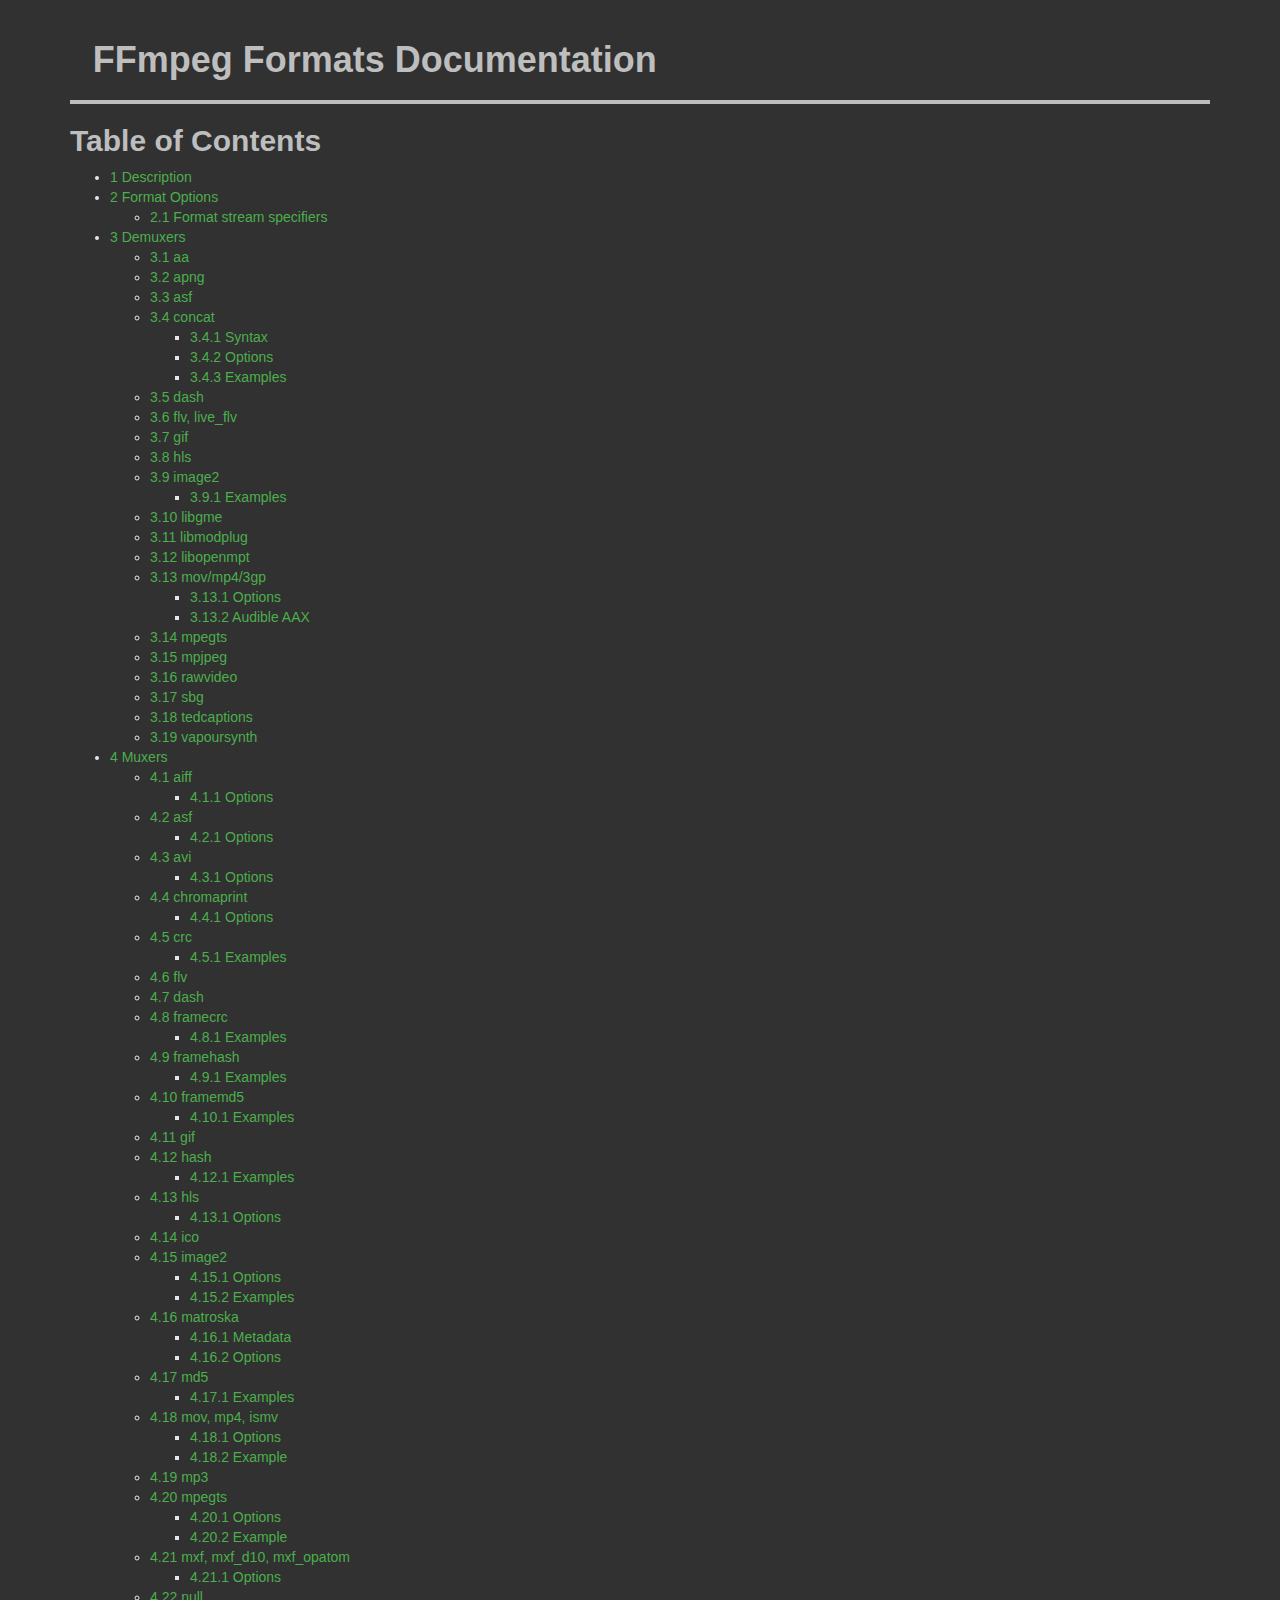
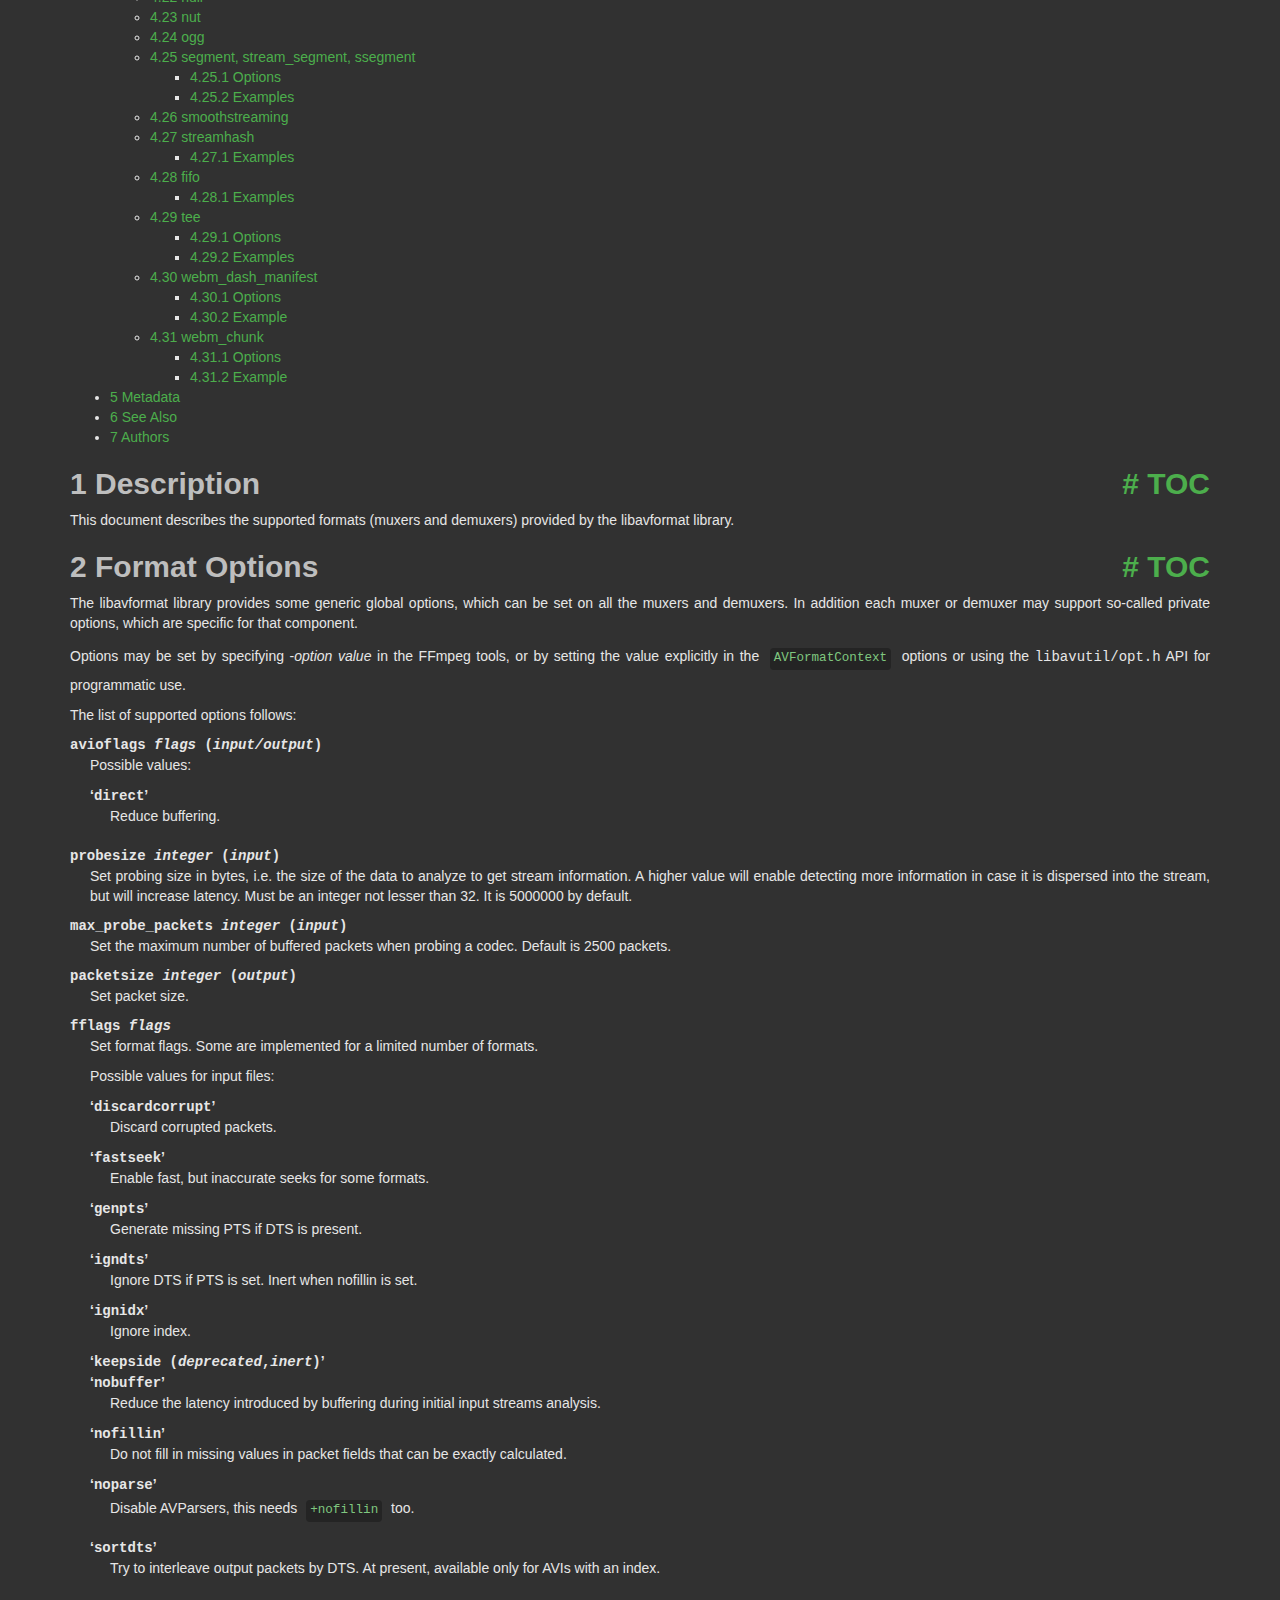
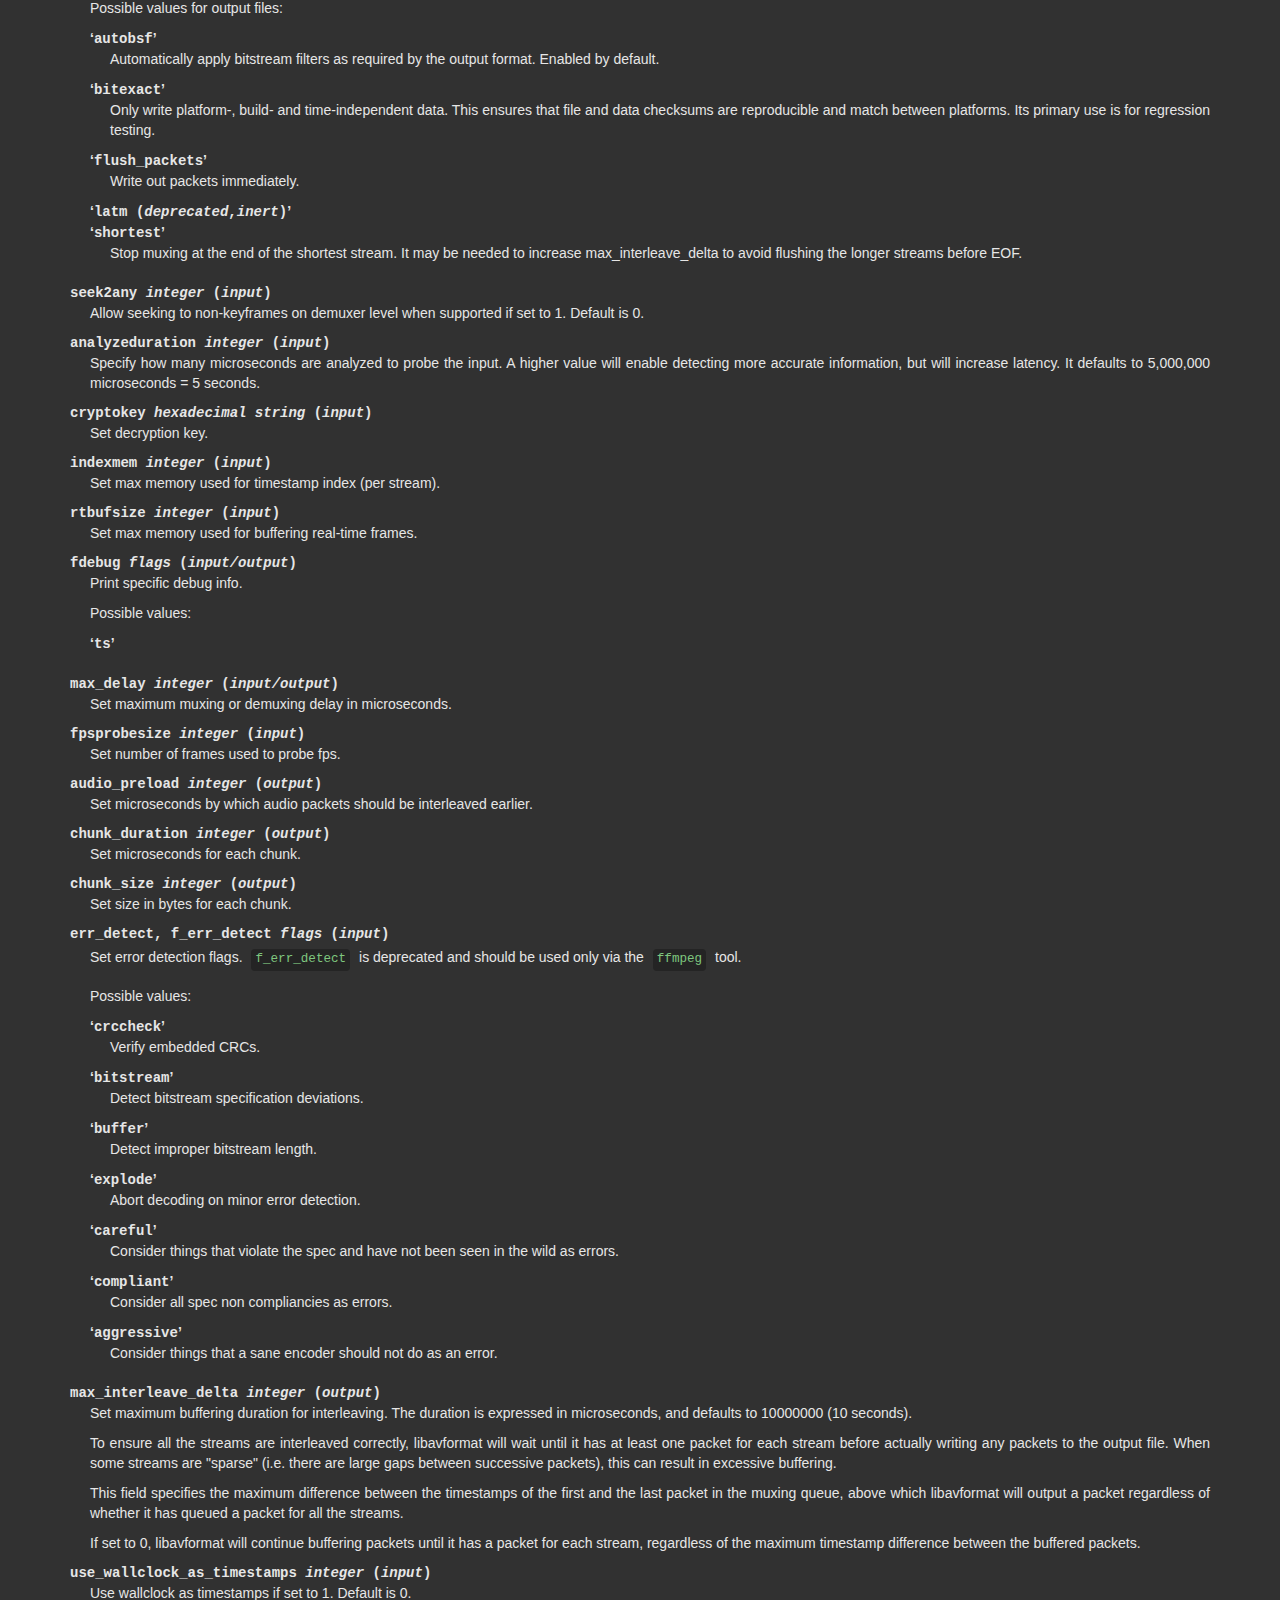
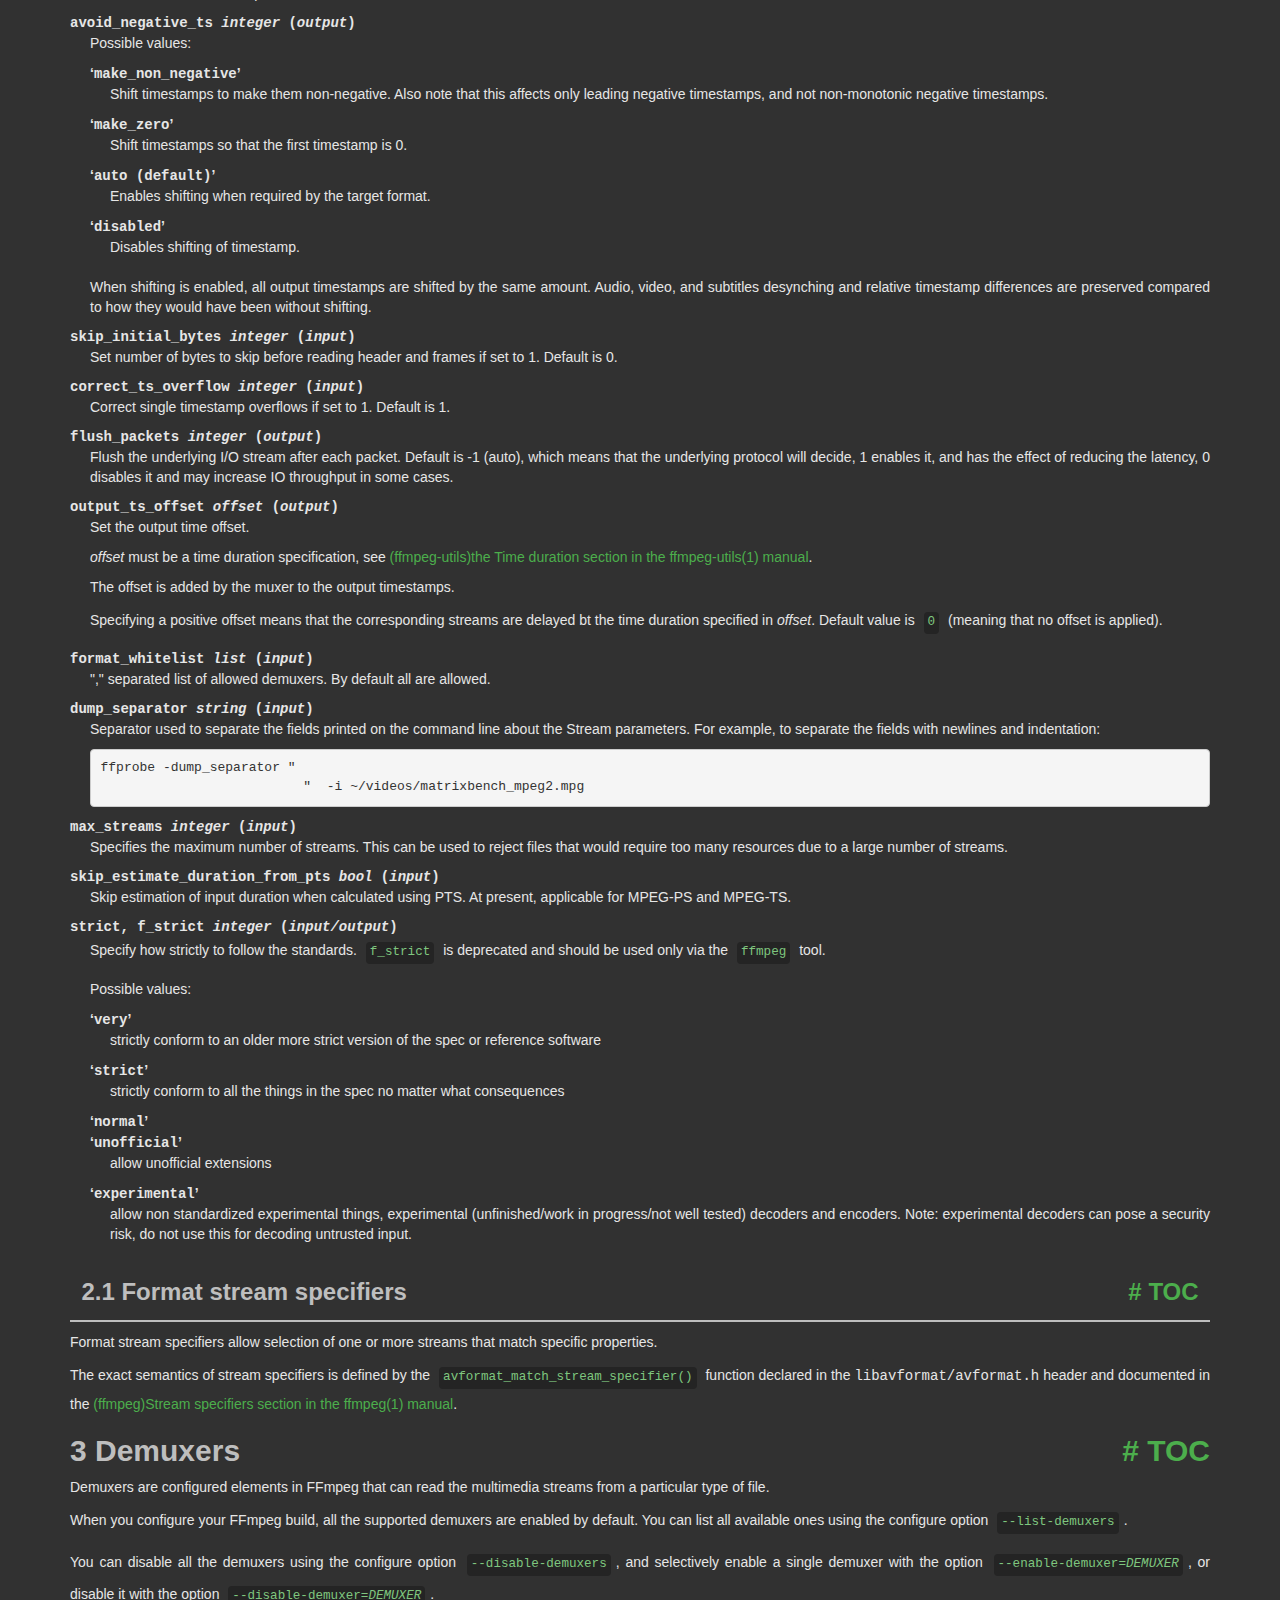
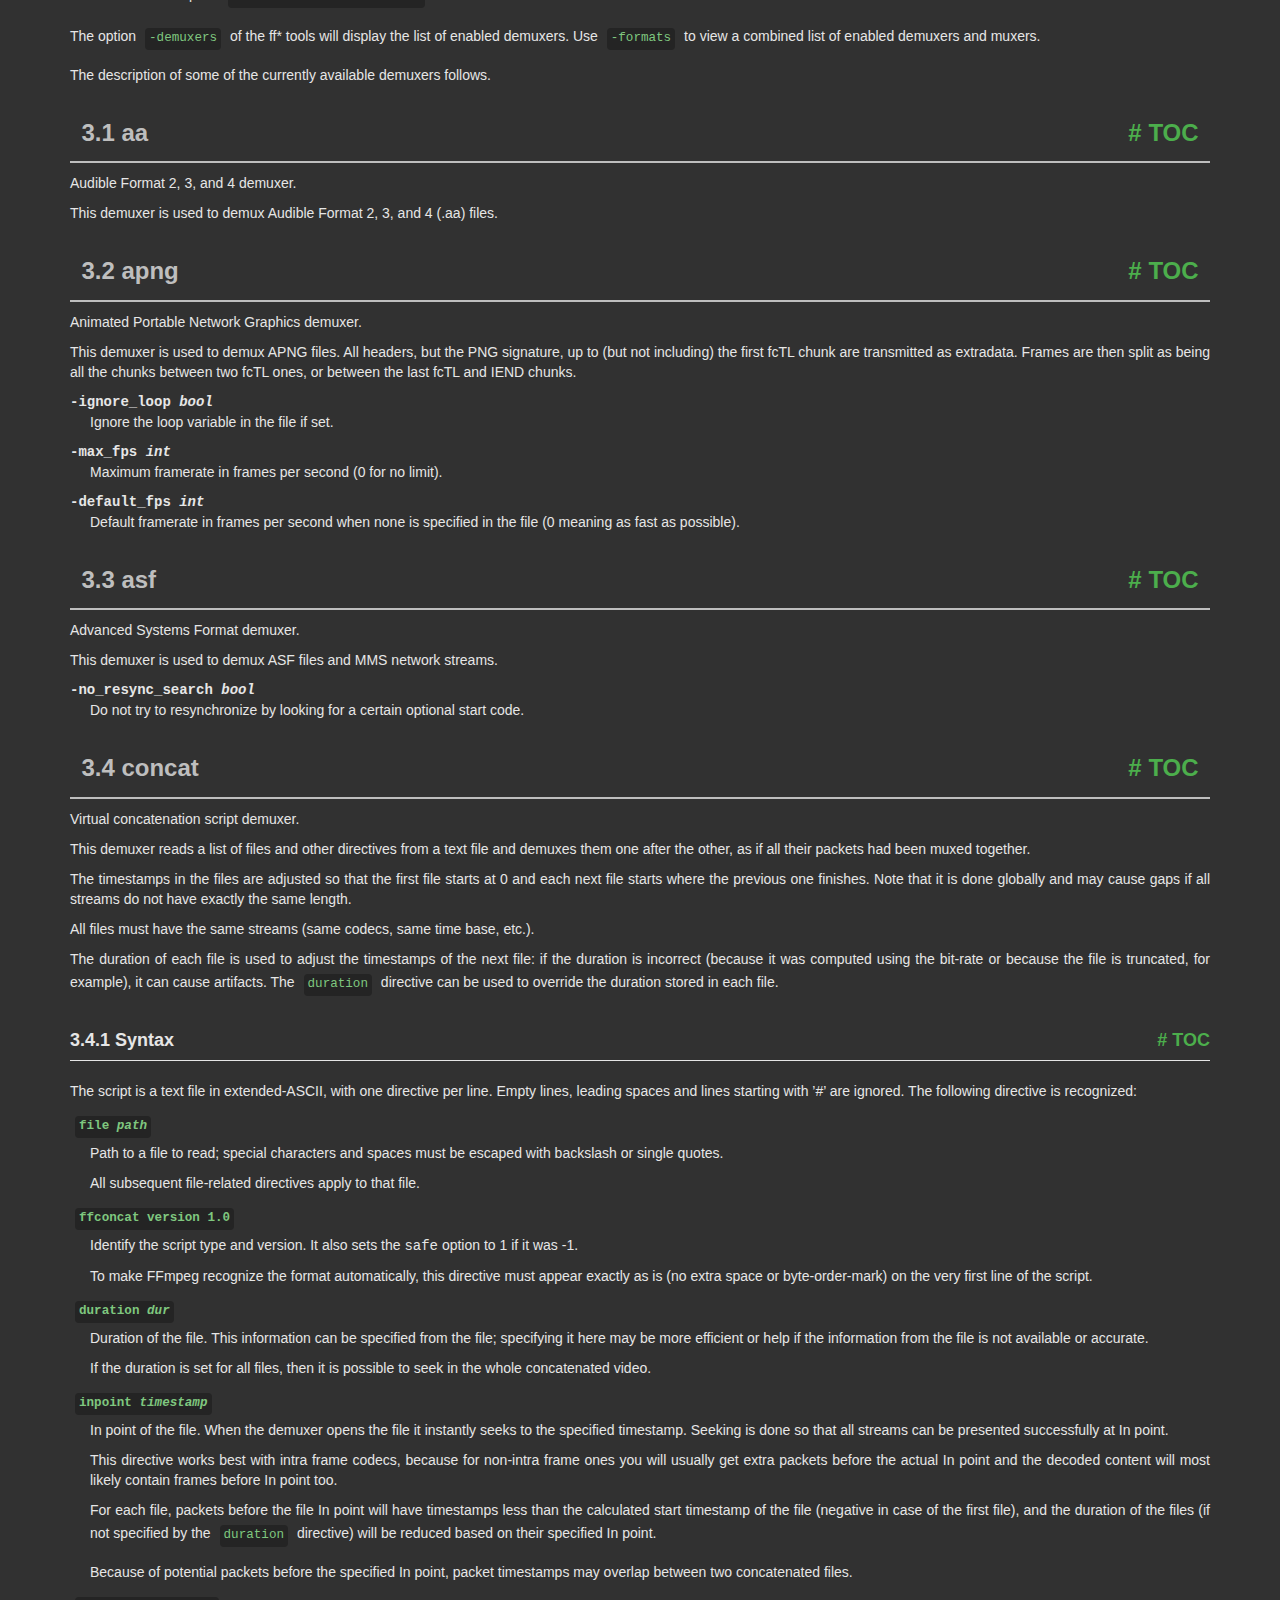
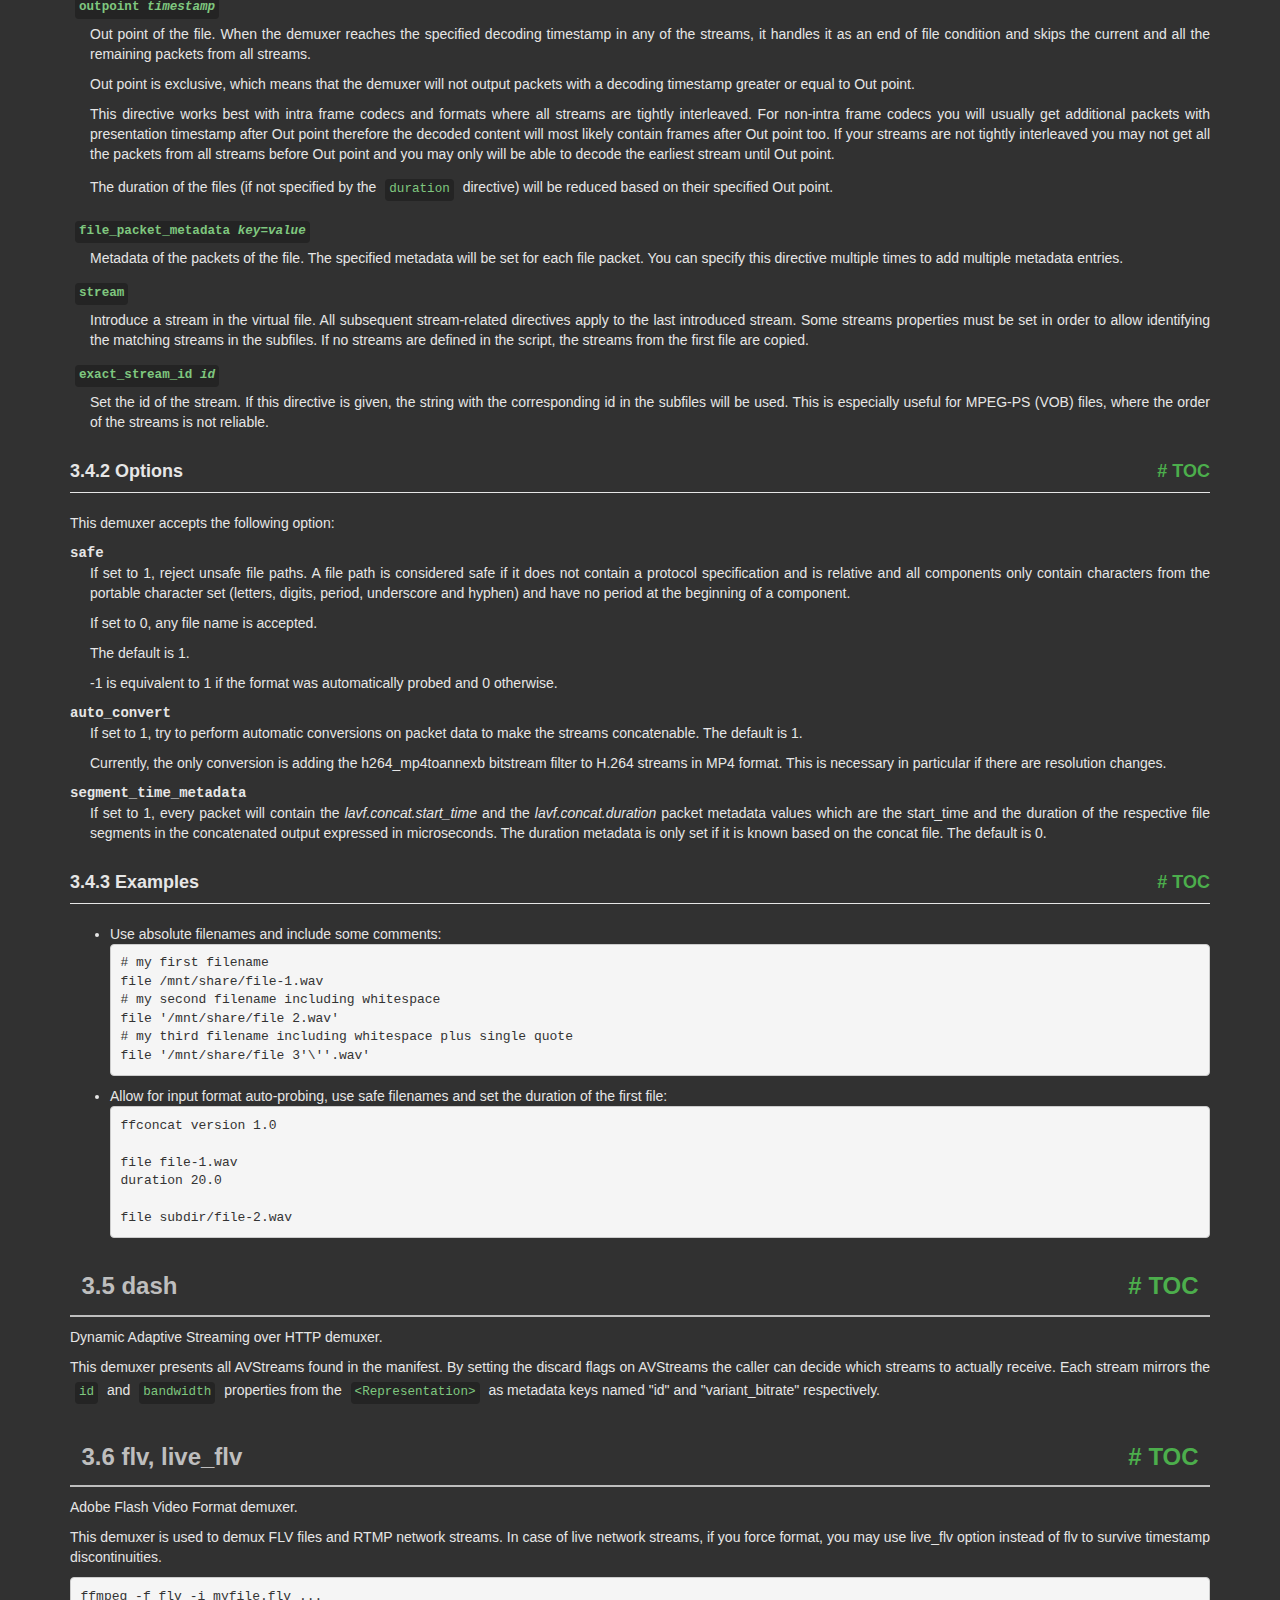
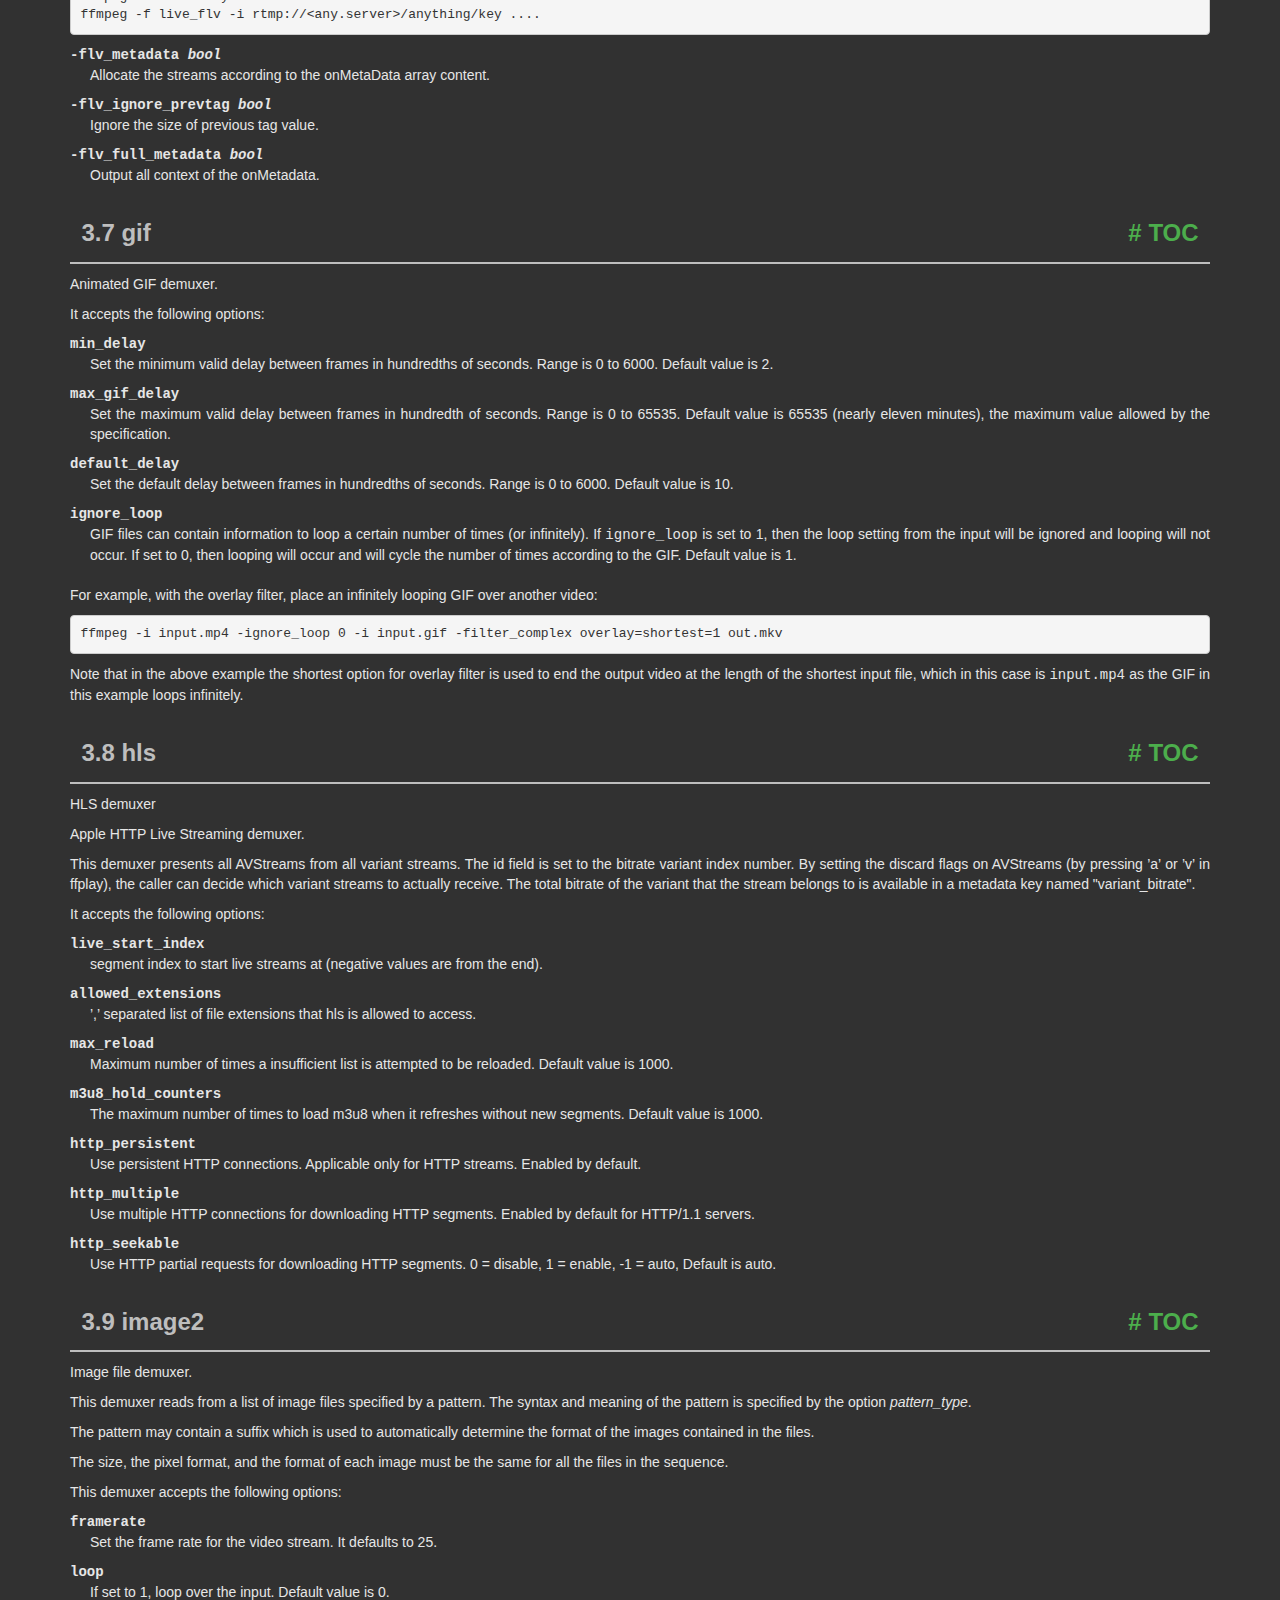
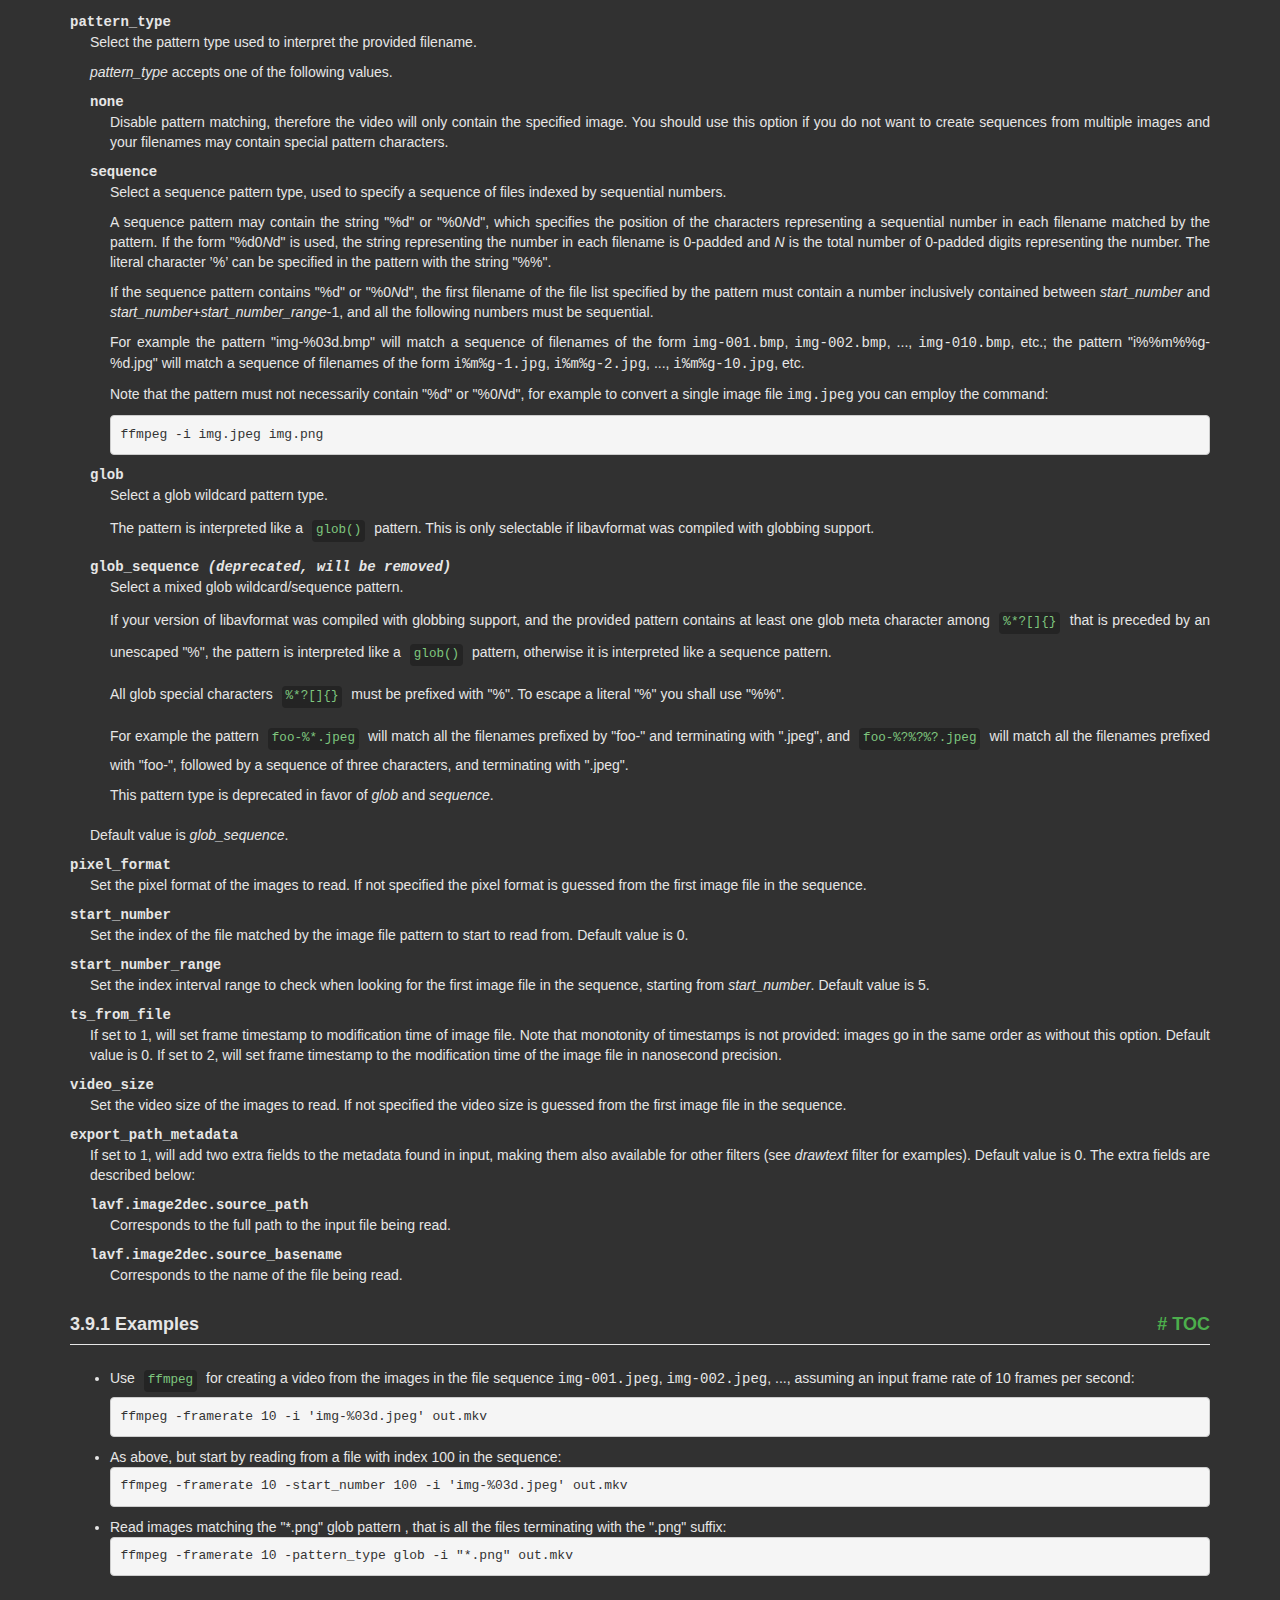
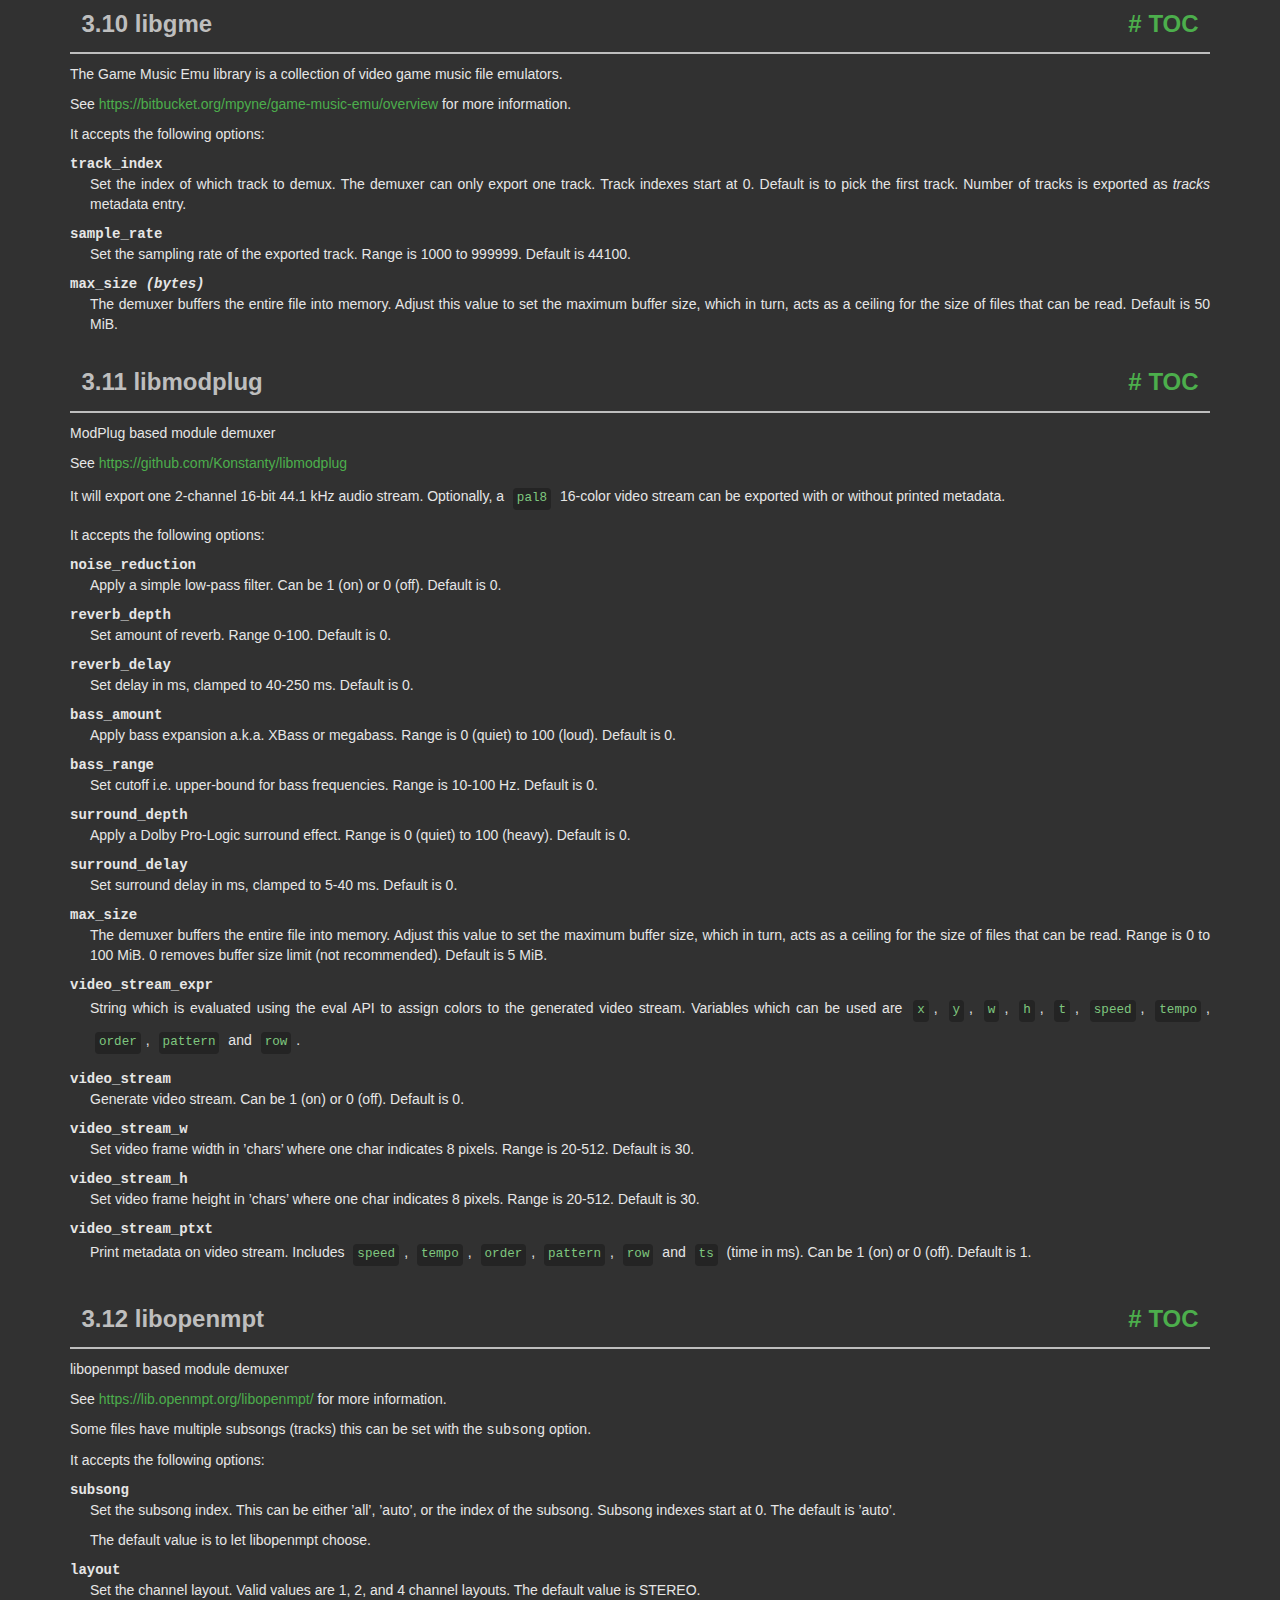
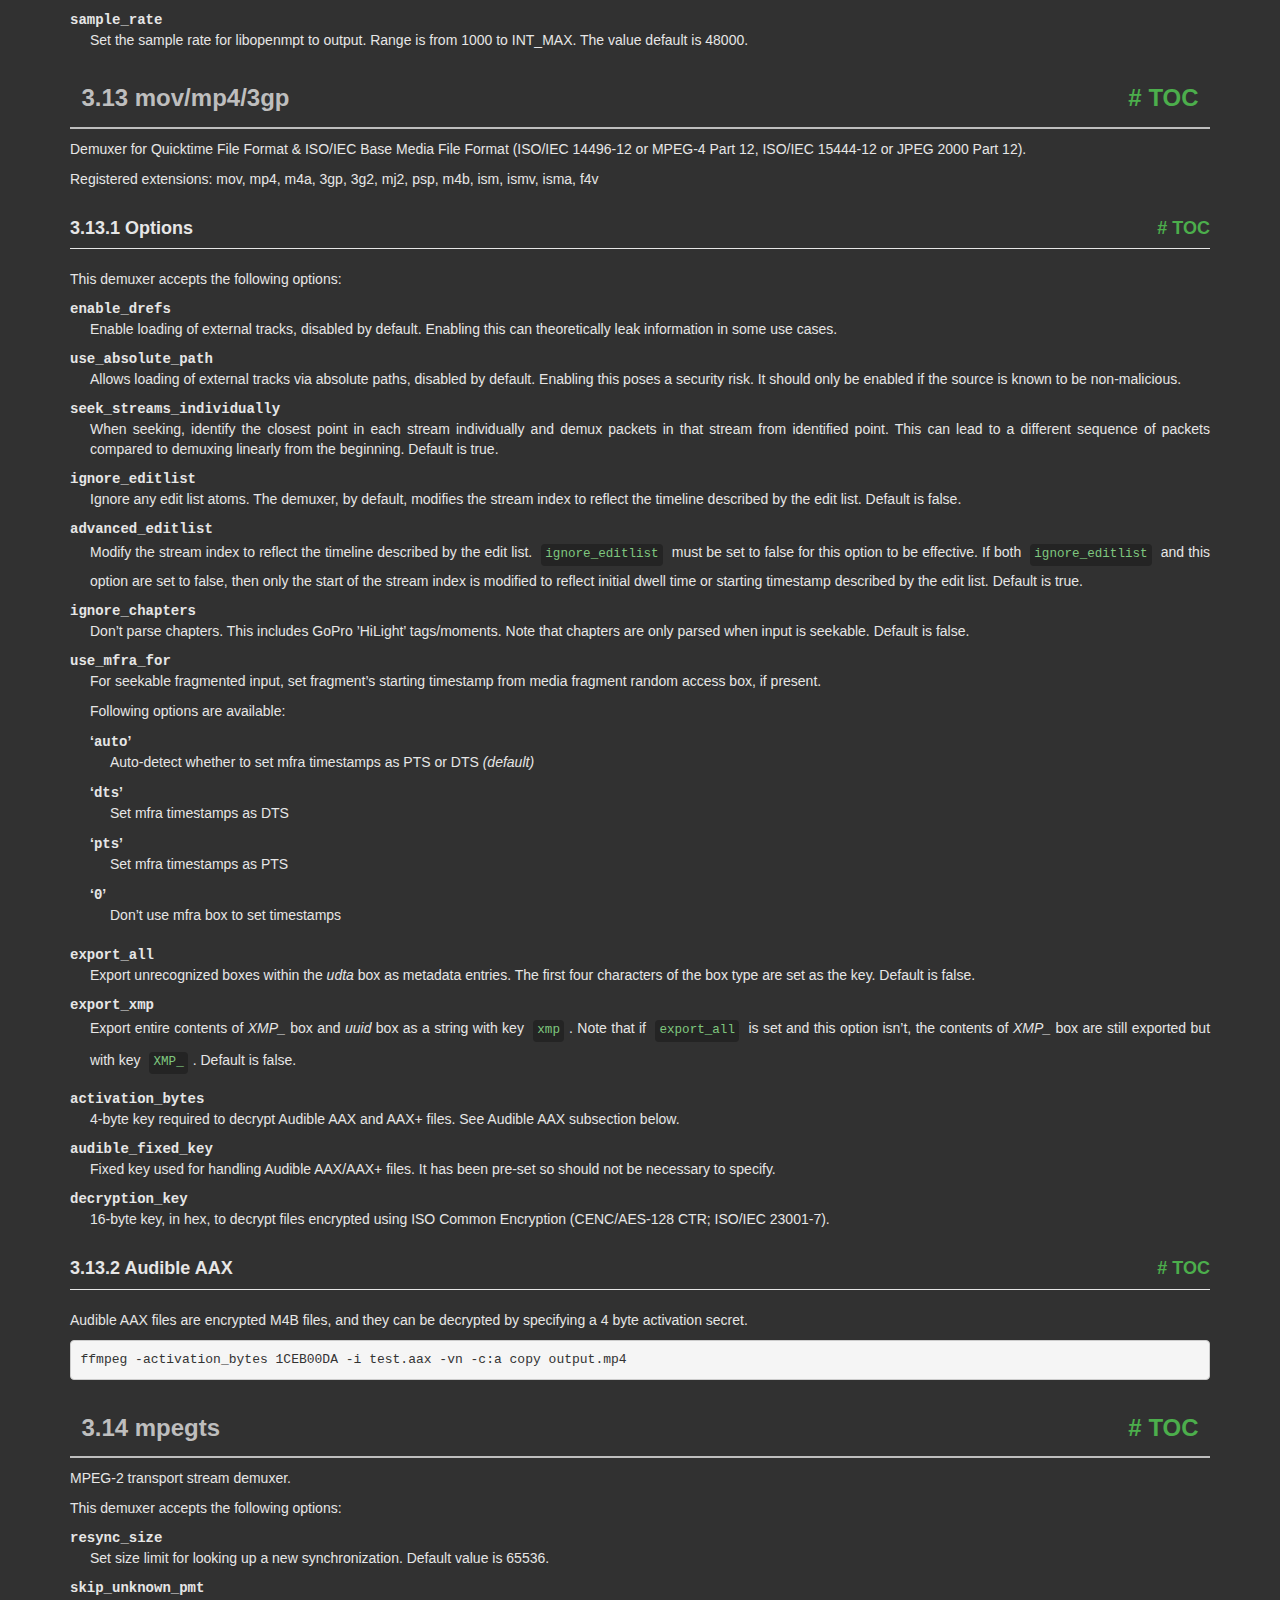
<file: ffmpeg/doc/ffmpeg-formats.html>
<!DOCTYPE html PUBLIC "-//W3C//DTD HTML 4.01 Transitional//EN" "http://www.w3.org/TR/html4/loose.dtd">
<html>
<!-- Created by GNU Texinfo 6.7, http://www.gnu.org/software/texinfo/ -->
  <head>
    <meta charset="utf-8">
    <title>
      FFmpeg Formats Documentation
    </title>
    <meta name="viewport" content="width=device-width,initial-scale=1.0">
    <link rel="stylesheet" type="text/css" href="bootstrap.min.css">
    <link rel="stylesheet" type="text/css" href="style.min.css">
  </head>
  <body>
    <div class="container">
      <h1>
      FFmpeg Formats Documentation
      </h1>
<div align="center">
</div>


<a name="SEC_Top"></a>

<span id="SEC_Contents"></span>
<h2 class="contents-heading">Table of Contents</h2>

<div class="contents">

<ul class="no-bullet">
  <li><a id="toc-Description" href="#Description">1 Description</a></li>
  <li><a id="toc-Format-Options" href="#Format-Options">2 Format Options</a>
  <ul class="no-bullet">
    <li><a id="toc-Format-stream-specifiers-1" href="#Format-stream-specifiers-1">2.1 Format stream specifiers</a></li>
  </ul></li>
  <li><a id="toc-Demuxers" href="#Demuxers">3 Demuxers</a>
  <ul class="no-bullet">
    <li><a id="toc-aa" href="#aa">3.1 aa</a></li>
    <li><a id="toc-apng" href="#apng">3.2 apng</a></li>
    <li><a id="toc-asf-1" href="#asf-1">3.3 asf</a></li>
    <li><a id="toc-concat-1" href="#concat-1">3.4 concat</a>
    <ul class="no-bullet">
      <li><a id="toc-Syntax" href="#Syntax">3.4.1 Syntax</a></li>
      <li><a id="toc-Options" href="#Options">3.4.2 Options</a></li>
      <li><a id="toc-Examples" href="#Examples">3.4.3 Examples</a></li>
    </ul></li>
    <li><a id="toc-dash-1" href="#dash-1">3.5 dash</a></li>
    <li><a id="toc-flv_002c-live_005fflv" href="#flv_002c-live_005fflv">3.6 flv, live_flv</a></li>
    <li><a id="toc-gif-1" href="#gif-1">3.7 gif</a></li>
    <li><a id="toc-hls-1" href="#hls-1">3.8 hls</a></li>
    <li><a id="toc-image2-1" href="#image2-1">3.9 image2</a>
    <ul class="no-bullet">
      <li><a id="toc-Examples-1" href="#Examples-1">3.9.1 Examples</a></li>
    </ul></li>
    <li><a id="toc-libgme" href="#libgme">3.10 libgme</a></li>
    <li><a id="toc-libmodplug" href="#libmodplug">3.11 libmodplug</a></li>
    <li><a id="toc-libopenmpt" href="#libopenmpt">3.12 libopenmpt</a></li>
    <li><a id="toc-mov_002fmp4_002f3gp" href="#mov_002fmp4_002f3gp">3.13 mov/mp4/3gp</a>
    <ul class="no-bullet">
      <li><a id="toc-Options-1" href="#Options-1">3.13.1 Options</a></li>
      <li><a id="toc-Audible-AAX" href="#Audible-AAX">3.13.2 Audible AAX</a></li>
    </ul></li>
    <li><a id="toc-mpegts" href="#mpegts">3.14 mpegts</a></li>
    <li><a id="toc-mpjpeg" href="#mpjpeg">3.15 mpjpeg</a></li>
    <li><a id="toc-rawvideo" href="#rawvideo">3.16 rawvideo</a></li>
    <li><a id="toc-sbg" href="#sbg">3.17 sbg</a></li>
    <li><a id="toc-tedcaptions" href="#tedcaptions">3.18 tedcaptions</a></li>
    <li><a id="toc-vapoursynth" href="#vapoursynth">3.19 vapoursynth</a></li>
  </ul></li>
  <li><a id="toc-Muxers" href="#Muxers">4 Muxers</a>
  <ul class="no-bullet">
    <li><a id="toc-aiff-1" href="#aiff-1">4.1 aiff</a>
    <ul class="no-bullet">
      <li><a id="toc-Options-2" href="#Options-2">4.1.1 Options</a></li>
    </ul></li>
    <li><a id="toc-asf-2" href="#asf-2">4.2 asf</a>
    <ul class="no-bullet">
      <li><a id="toc-Options-3" href="#Options-3">4.2.1 Options</a></li>
    </ul></li>
    <li><a id="toc-avi-1" href="#avi-1">4.3 avi</a>
    <ul class="no-bullet">
      <li><a id="toc-Options-4" href="#Options-4">4.3.1 Options</a></li>
    </ul></li>
    <li><a id="toc-chromaprint-1" href="#chromaprint-1">4.4 chromaprint</a>
    <ul class="no-bullet">
      <li><a id="toc-Options-5" href="#Options-5">4.4.1 Options</a></li>
    </ul></li>
    <li><a id="toc-crc-1" href="#crc-1">4.5 crc</a>
    <ul class="no-bullet">
      <li><a id="toc-Examples-2" href="#Examples-2">4.5.1 Examples</a></li>
    </ul></li>
    <li><a id="toc-flv" href="#flv">4.6 flv</a></li>
    <li><a id="toc-dash-2" href="#dash-2">4.7 dash</a></li>
    <li><a id="toc-framecrc-1" href="#framecrc-1">4.8 framecrc</a>
    <ul class="no-bullet">
      <li><a id="toc-Examples-3" href="#Examples-3">4.8.1 Examples</a></li>
    </ul></li>
    <li><a id="toc-framehash-1" href="#framehash-1">4.9 framehash</a>
    <ul class="no-bullet">
      <li><a id="toc-Examples-4" href="#Examples-4">4.9.1 Examples</a></li>
    </ul></li>
    <li><a id="toc-framemd5-1" href="#framemd5-1">4.10 framemd5</a>
    <ul class="no-bullet">
      <li><a id="toc-Examples-5" href="#Examples-5">4.10.1 Examples</a></li>
    </ul></li>
    <li><a id="toc-gif-2" href="#gif-2">4.11 gif</a></li>
    <li><a id="toc-hash-1" href="#hash-1">4.12 hash</a>
    <ul class="no-bullet">
      <li><a id="toc-Examples-6" href="#Examples-6">4.12.1 Examples</a></li>
    </ul></li>
    <li><a id="toc-hls-2" href="#hls-2">4.13 hls</a>
    <ul class="no-bullet">
      <li><a id="toc-Options-6" href="#Options-6">4.13.1 Options</a></li>
    </ul></li>
    <li><a id="toc-ico-1" href="#ico-1">4.14 ico</a></li>
    <li><a id="toc-image2-2" href="#image2-2">4.15 image2</a>
    <ul class="no-bullet">
      <li><a id="toc-Options-7" href="#Options-7">4.15.1 Options</a></li>
      <li><a id="toc-Examples-7" href="#Examples-7">4.15.2 Examples</a></li>
    </ul></li>
    <li><a id="toc-matroska" href="#matroska">4.16 matroska</a>
    <ul class="no-bullet">
      <li><a id="toc-Metadata" href="#Metadata">4.16.1 Metadata</a></li>
      <li><a id="toc-Options-8" href="#Options-8">4.16.2 Options</a></li>
    </ul></li>
    <li><a id="toc-md5-1" href="#md5-1">4.17 md5</a>
    <ul class="no-bullet">
      <li><a id="toc-Examples-8" href="#Examples-8">4.17.1 Examples</a></li>
    </ul></li>
    <li><a id="toc-mov_002c-mp4_002c-ismv" href="#mov_002c-mp4_002c-ismv">4.18 mov, mp4, ismv</a>
    <ul class="no-bullet">
      <li><a id="toc-Options-9" href="#Options-9">4.18.1 Options</a></li>
      <li><a id="toc-Example" href="#Example">4.18.2 Example</a></li>
    </ul></li>
    <li><a id="toc-mp3" href="#mp3">4.19 mp3</a></li>
    <li><a id="toc-mpegts-1" href="#mpegts-1">4.20 mpegts</a>
    <ul class="no-bullet">
      <li><a id="toc-Options-10" href="#Options-10">4.20.1 Options</a></li>
      <li><a id="toc-Example-1" href="#Example-1">4.20.2 Example</a></li>
    </ul></li>
    <li><a id="toc-mxf_002c-mxf_005fd10_002c-mxf_005fopatom" href="#mxf_002c-mxf_005fd10_002c-mxf_005fopatom">4.21 mxf, mxf_d10, mxf_opatom</a>
    <ul class="no-bullet">
      <li><a id="toc-Options-11" href="#Options-11">4.21.1 Options</a></li>
    </ul></li>
    <li><a id="toc-null" href="#null">4.22 null</a></li>
    <li><a id="toc-nut" href="#nut">4.23 nut</a></li>
    <li><a id="toc-ogg" href="#ogg">4.24 ogg</a></li>
    <li><a id="toc-segment_002c-stream_005fsegment_002c-ssegment" href="#segment_002c-stream_005fsegment_002c-ssegment">4.25 segment, stream_segment, ssegment</a>
    <ul class="no-bullet">
      <li><a id="toc-Options-12" href="#Options-12">4.25.1 Options</a></li>
      <li><a id="toc-Examples-9" href="#Examples-9">4.25.2 Examples</a></li>
    </ul></li>
    <li><a id="toc-smoothstreaming" href="#smoothstreaming">4.26 smoothstreaming</a></li>
    <li><a id="toc-streamhash-1" href="#streamhash-1">4.27 streamhash</a>
    <ul class="no-bullet">
      <li><a id="toc-Examples-10" href="#Examples-10">4.27.1 Examples</a></li>
    </ul></li>
    <li><a id="toc-fifo-1" href="#fifo-1">4.28 fifo</a>
    <ul class="no-bullet">
      <li><a id="toc-Examples-11" href="#Examples-11">4.28.1 Examples</a></li>
    </ul></li>
    <li><a id="toc-tee-1" href="#tee-1">4.29 tee</a>
    <ul class="no-bullet">
      <li><a id="toc-Options-13" href="#Options-13">4.29.1 Options</a></li>
      <li><a id="toc-Examples-12" href="#Examples-12">4.29.2 Examples</a></li>
    </ul></li>
    <li><a id="toc-webm_005fdash_005fmanifest" href="#webm_005fdash_005fmanifest">4.30 webm_dash_manifest</a>
    <ul class="no-bullet">
      <li><a id="toc-Options-14" href="#Options-14">4.30.1 Options</a></li>
      <li><a id="toc-Example-2" href="#Example-2">4.30.2 Example</a></li>
    </ul></li>
    <li><a id="toc-webm_005fchunk" href="#webm_005fchunk">4.31 webm_chunk</a>
    <ul class="no-bullet">
      <li><a id="toc-Options-15" href="#Options-15">4.31.1 Options</a></li>
      <li><a id="toc-Example-3" href="#Example-3">4.31.2 Example</a></li>
    </ul></li>
  </ul></li>
  <li><a id="toc-Metadata-1" href="#Metadata-1">5 Metadata</a></li>
  <li><a id="toc-See-Also" href="#See-Also">6 See Also</a></li>
  <li><a id="toc-Authors" href="#Authors">7 Authors</a></li>
</ul>
</div>


<a name="Description"></a>
<h2 class="chapter">1 Description<span class="pull-right"><a class="anchor hidden-xs" href="#Description" aria-hidden="true">#</a> <a class="anchor hidden-xs"href="#toc-Description" aria-hidden="true">TOC</a></span></h2>

<p>This document describes the supported formats (muxers and demuxers)
provided by the libavformat library.
</p>

<a name="Format-Options"></a>
<h2 class="chapter">2 Format Options<span class="pull-right"><a class="anchor hidden-xs" href="#Format-Options" aria-hidden="true">#</a> <a class="anchor hidden-xs"href="#toc-Format-Options" aria-hidden="true">TOC</a></span></h2>

<p>The libavformat library provides some generic global options, which
can be set on all the muxers and demuxers. In addition each muxer or
demuxer may support so-called private options, which are specific for
that component.
</p>
<p>Options may be set by specifying -<var>option</var> <var>value</var> in the
FFmpeg tools, or by setting the value explicitly in the
<code>AVFormatContext</code> options or using the <samp>libavutil/opt.h</samp> API
for programmatic use.
</p>
<p>The list of supported options follows:
</p>
<dl compact="compact">
<dt><samp>avioflags <var>flags</var> (<em>input/output</em>)</samp></dt>
<dd><p>Possible values:
</p><dl compact="compact">
<dt>&lsquo;<samp>direct</samp>&rsquo;</dt>
<dd><p>Reduce buffering.
</p></dd>
</dl>

</dd>
<dt><samp>probesize <var>integer</var> (<em>input</em>)</samp></dt>
<dd><p>Set probing size in bytes, i.e. the size of the data to analyze to get
stream information. A higher value will enable detecting more
information in case it is dispersed into the stream, but will increase
latency. Must be an integer not lesser than 32. It is 5000000 by default.
</p>
</dd>
<dt><samp>max_probe_packets <var>integer</var> (<em>input</em>)</samp></dt>
<dd><p>Set the maximum number of buffered packets when probing a codec.
Default is 2500 packets.
</p>
</dd>
<dt><samp>packetsize <var>integer</var> (<em>output</em>)</samp></dt>
<dd><p>Set packet size.
</p>
</dd>
<dt><samp>fflags <var>flags</var></samp></dt>
<dd><p>Set format flags. Some are implemented for a limited number of formats.
</p>
<p>Possible values for input files:
</p><dl compact="compact">
<dt>&lsquo;<samp>discardcorrupt</samp>&rsquo;</dt>
<dd><p>Discard corrupted packets.
</p></dd>
<dt>&lsquo;<samp>fastseek</samp>&rsquo;</dt>
<dd><p>Enable fast, but inaccurate seeks for some formats.
</p></dd>
<dt>&lsquo;<samp>genpts</samp>&rsquo;</dt>
<dd><p>Generate missing PTS if DTS is present.
</p></dd>
<dt>&lsquo;<samp>igndts</samp>&rsquo;</dt>
<dd><p>Ignore DTS if PTS is set. Inert when nofillin is set.
</p></dd>
<dt>&lsquo;<samp>ignidx</samp>&rsquo;</dt>
<dd><p>Ignore index.
</p></dd>
<dt>&lsquo;<samp>keepside (<em>deprecated</em>,<em>inert</em>)</samp>&rsquo;</dt>
<dt>&lsquo;<samp>nobuffer</samp>&rsquo;</dt>
<dd><p>Reduce the latency introduced by buffering during initial input streams analysis.
</p></dd>
<dt>&lsquo;<samp>nofillin</samp>&rsquo;</dt>
<dd><p>Do not fill in missing values in packet fields that can be exactly calculated.
</p></dd>
<dt>&lsquo;<samp>noparse</samp>&rsquo;</dt>
<dd><p>Disable AVParsers, this needs <code>+nofillin</code> too.
</p></dd>
<dt>&lsquo;<samp>sortdts</samp>&rsquo;</dt>
<dd><p>Try to interleave output packets by DTS. At present, available only for AVIs with an index.
</p></dd>
</dl>

<p>Possible values for output files:
</p><dl compact="compact">
<dt>&lsquo;<samp>autobsf</samp>&rsquo;</dt>
<dd><p>Automatically apply bitstream filters as required by the output format. Enabled by default.
</p></dd>
<dt>&lsquo;<samp>bitexact</samp>&rsquo;</dt>
<dd><p>Only write platform-, build- and time-independent data.
This ensures that file and data checksums are reproducible and match between
platforms. Its primary use is for regression testing.
</p></dd>
<dt>&lsquo;<samp>flush_packets</samp>&rsquo;</dt>
<dd><p>Write out packets immediately.
</p></dd>
<dt>&lsquo;<samp>latm (<em>deprecated</em>,<em>inert</em>)</samp>&rsquo;</dt>
<dt>&lsquo;<samp>shortest</samp>&rsquo;</dt>
<dd><p>Stop muxing at the end of the shortest stream.
It may be needed to increase max_interleave_delta to avoid flushing the longer
streams before EOF.
</p></dd>
</dl>

</dd>
<dt><samp>seek2any <var>integer</var> (<em>input</em>)</samp></dt>
<dd><p>Allow seeking to non-keyframes on demuxer level when supported if set to 1.
Default is 0.
</p>
</dd>
<dt><samp>analyzeduration <var>integer</var> (<em>input</em>)</samp></dt>
<dd><p>Specify how many microseconds are analyzed to probe the input. A
higher value will enable detecting more accurate information, but will
increase latency. It defaults to 5,000,000 microseconds = 5 seconds.
</p>
</dd>
<dt><samp>cryptokey <var>hexadecimal string</var> (<em>input</em>)</samp></dt>
<dd><p>Set decryption key.
</p>
</dd>
<dt><samp>indexmem <var>integer</var> (<em>input</em>)</samp></dt>
<dd><p>Set max memory used for timestamp index (per stream).
</p>
</dd>
<dt><samp>rtbufsize <var>integer</var> (<em>input</em>)</samp></dt>
<dd><p>Set max memory used for buffering real-time frames.
</p>
</dd>
<dt><samp>fdebug <var>flags</var> (<em>input/output</em>)</samp></dt>
<dd><p>Print specific debug info.
</p>
<p>Possible values:
</p><dl compact="compact">
<dt>&lsquo;<samp>ts</samp>&rsquo;</dt>
</dl>

</dd>
<dt><samp>max_delay <var>integer</var> (<em>input/output</em>)</samp></dt>
<dd><p>Set maximum muxing or demuxing delay in microseconds.
</p>
</dd>
<dt><samp>fpsprobesize <var>integer</var> (<em>input</em>)</samp></dt>
<dd><p>Set number of frames used to probe fps.
</p>
</dd>
<dt><samp>audio_preload <var>integer</var> (<em>output</em>)</samp></dt>
<dd><p>Set microseconds by which audio packets should be interleaved earlier.
</p>
</dd>
<dt><samp>chunk_duration <var>integer</var> (<em>output</em>)</samp></dt>
<dd><p>Set microseconds for each chunk.
</p>
</dd>
<dt><samp>chunk_size <var>integer</var> (<em>output</em>)</samp></dt>
<dd><p>Set size in bytes for each chunk.
</p>
</dd>
<dt><samp>err_detect, f_err_detect <var>flags</var> (<em>input</em>)</samp></dt>
<dd><p>Set error detection flags. <code>f_err_detect</code> is deprecated and
should be used only via the <code>ffmpeg</code> tool.
</p>
<p>Possible values:
</p><dl compact="compact">
<dt>&lsquo;<samp>crccheck</samp>&rsquo;</dt>
<dd><p>Verify embedded CRCs.
</p></dd>
<dt>&lsquo;<samp>bitstream</samp>&rsquo;</dt>
<dd><p>Detect bitstream specification deviations.
</p></dd>
<dt>&lsquo;<samp>buffer</samp>&rsquo;</dt>
<dd><p>Detect improper bitstream length.
</p></dd>
<dt>&lsquo;<samp>explode</samp>&rsquo;</dt>
<dd><p>Abort decoding on minor error detection.
</p></dd>
<dt>&lsquo;<samp>careful</samp>&rsquo;</dt>
<dd><p>Consider things that violate the spec and have not been seen in the
wild as errors.
</p></dd>
<dt>&lsquo;<samp>compliant</samp>&rsquo;</dt>
<dd><p>Consider all spec non compliancies as errors.
</p></dd>
<dt>&lsquo;<samp>aggressive</samp>&rsquo;</dt>
<dd><p>Consider things that a sane encoder should not do as an error.
</p></dd>
</dl>

</dd>
<dt><samp>max_interleave_delta <var>integer</var> (<em>output</em>)</samp></dt>
<dd><p>Set maximum buffering duration for interleaving. The duration is
expressed in microseconds, and defaults to 10000000 (10 seconds).
</p>
<p>To ensure all the streams are interleaved correctly, libavformat will
wait until it has at least one packet for each stream before actually
writing any packets to the output file. When some streams are
&quot;sparse&quot; (i.e. there are large gaps between successive packets), this
can result in excessive buffering.
</p>
<p>This field specifies the maximum difference between the timestamps of the
first and the last packet in the muxing queue, above which libavformat
will output a packet regardless of whether it has queued a packet for all
the streams.
</p>
<p>If set to 0, libavformat will continue buffering packets until it has
a packet for each stream, regardless of the maximum timestamp
difference between the buffered packets.
</p>
</dd>
<dt><samp>use_wallclock_as_timestamps <var>integer</var> (<em>input</em>)</samp></dt>
<dd><p>Use wallclock as timestamps if set to 1. Default is 0.
</p>
</dd>
<dt><samp>avoid_negative_ts <var>integer</var> (<em>output</em>)</samp></dt>
<dd>
<p>Possible values:
</p><dl compact="compact">
<dt>&lsquo;<samp>make_non_negative</samp>&rsquo;</dt>
<dd><p>Shift timestamps to make them non-negative.
Also note that this affects only leading negative timestamps, and not
non-monotonic negative timestamps.
</p></dd>
<dt>&lsquo;<samp>make_zero</samp>&rsquo;</dt>
<dd><p>Shift timestamps so that the first timestamp is 0.
</p></dd>
<dt>&lsquo;<samp>auto (default)</samp>&rsquo;</dt>
<dd><p>Enables shifting when required by the target format.
</p></dd>
<dt>&lsquo;<samp>disabled</samp>&rsquo;</dt>
<dd><p>Disables shifting of timestamp.
</p></dd>
</dl>

<p>When shifting is enabled, all output timestamps are shifted by the
same amount. Audio, video, and subtitles desynching and relative
timestamp differences are preserved compared to how they would have
been without shifting.
</p>
</dd>
<dt><samp>skip_initial_bytes <var>integer</var> (<em>input</em>)</samp></dt>
<dd><p>Set number of bytes to skip before reading header and frames if set to 1.
Default is 0.
</p>
</dd>
<dt><samp>correct_ts_overflow <var>integer</var> (<em>input</em>)</samp></dt>
<dd><p>Correct single timestamp overflows if set to 1. Default is 1.
</p>
</dd>
<dt><samp>flush_packets <var>integer</var> (<em>output</em>)</samp></dt>
<dd><p>Flush the underlying I/O stream after each packet. Default is -1 (auto), which
means that the underlying protocol will decide, 1 enables it, and has the
effect of reducing the latency, 0 disables it and may increase IO throughput in
some cases.
</p>
</dd>
<dt><samp>output_ts_offset <var>offset</var> (<em>output</em>)</samp></dt>
<dd><p>Set the output time offset.
</p>
<p><var>offset</var> must be a time duration specification,
see <a href="ffmpeg-utils.html#time-duration-syntax">(ffmpeg-utils)the Time duration section in the ffmpeg-utils(1) manual</a>.
</p>
<p>The offset is added by the muxer to the output timestamps.
</p>
<p>Specifying a positive offset means that the corresponding streams are
delayed bt the time duration specified in <var>offset</var>. Default value
is <code>0</code> (meaning that no offset is applied).
</p>
</dd>
<dt><samp>format_whitelist <var>list</var> (<em>input</em>)</samp></dt>
<dd><p>&quot;,&quot; separated list of allowed demuxers. By default all are allowed.
</p>
</dd>
<dt><samp>dump_separator <var>string</var> (<em>input</em>)</samp></dt>
<dd><p>Separator used to separate the fields printed on the command line about the
Stream parameters.
For example, to separate the fields with newlines and indentation:
</p><div class="example">
<pre class="example">ffprobe -dump_separator &quot;
                          &quot;  -i ~/videos/matrixbench_mpeg2.mpg
</pre></div>

</dd>
<dt><samp>max_streams <var>integer</var> (<em>input</em>)</samp></dt>
<dd><p>Specifies the maximum number of streams. This can be used to reject files that
would require too many resources due to a large number of streams.
</p>
</dd>
<dt><samp>skip_estimate_duration_from_pts <var>bool</var> (<em>input</em>)</samp></dt>
<dd><p>Skip estimation of input duration when calculated using PTS.
At present, applicable for MPEG-PS and MPEG-TS.
</p>
</dd>
<dt><samp>strict, f_strict <var>integer</var> (<em>input/output</em>)</samp></dt>
<dd><p>Specify how strictly to follow the standards. <code>f_strict</code> is deprecated and
should be used only via the <code>ffmpeg</code> tool.
</p>
<p>Possible values:
</p><dl compact="compact">
<dt>&lsquo;<samp>very</samp>&rsquo;</dt>
<dd><p>strictly conform to an older more strict version of the spec or reference software
</p></dd>
<dt>&lsquo;<samp>strict</samp>&rsquo;</dt>
<dd><p>strictly conform to all the things in the spec no matter what consequences
</p></dd>
<dt>&lsquo;<samp>normal</samp>&rsquo;</dt>
<dt>&lsquo;<samp>unofficial</samp>&rsquo;</dt>
<dd><p>allow unofficial extensions
</p></dd>
<dt>&lsquo;<samp>experimental</samp>&rsquo;</dt>
<dd><p>allow non standardized experimental things, experimental
(unfinished/work in progress/not well tested) decoders and encoders.
Note: experimental decoders can pose a security risk, do not use this for
decoding untrusted input.
</p></dd>
</dl>

</dd>
</dl>


<span id="Format-stream-specifiers"></span><a name="Format-stream-specifiers-1"></a>
<h3 class="section">2.1 Format stream specifiers<span class="pull-right"><a class="anchor hidden-xs" href="#Format-stream-specifiers-1" aria-hidden="true">#</a> <a class="anchor hidden-xs"href="#toc-Format-stream-specifiers-1" aria-hidden="true">TOC</a></span></h3>

<p>Format stream specifiers allow selection of one or more streams that
match specific properties.
</p>
<p>The exact semantics of stream specifiers is defined by the
<code>avformat_match_stream_specifier()</code> function declared in the
<samp>libavformat/avformat.h</samp> header and documented in the
<a href="ffmpeg.html#Stream-specifiers">(ffmpeg)Stream specifiers section in the ffmpeg(1) manual</a>.
</p>
<a name="Demuxers"></a>
<h2 class="chapter">3 Demuxers<span class="pull-right"><a class="anchor hidden-xs" href="#Demuxers" aria-hidden="true">#</a> <a class="anchor hidden-xs"href="#toc-Demuxers" aria-hidden="true">TOC</a></span></h2>

<p>Demuxers are configured elements in FFmpeg that can read the
multimedia streams from a particular type of file.
</p>
<p>When you configure your FFmpeg build, all the supported demuxers
are enabled by default. You can list all available ones using the
configure option <code>--list-demuxers</code>.
</p>
<p>You can disable all the demuxers using the configure option
<code>--disable-demuxers</code>, and selectively enable a single demuxer with
the option <code>--enable-demuxer=<var>DEMUXER</var></code>, or disable it
with the option <code>--disable-demuxer=<var>DEMUXER</var></code>.
</p>
<p>The option <code>-demuxers</code> of the ff* tools will display the list of
enabled demuxers. Use <code>-formats</code> to view a combined list of
enabled demuxers and muxers.
</p>
<p>The description of some of the currently available demuxers follows.
</p>
<a name="aa"></a>
<h3 class="section">3.1 aa<span class="pull-right"><a class="anchor hidden-xs" href="#aa" aria-hidden="true">#</a> <a class="anchor hidden-xs"href="#toc-aa" aria-hidden="true">TOC</a></span></h3>

<p>Audible Format 2, 3, and 4 demuxer.
</p>
<p>This demuxer is used to demux Audible Format 2, 3, and 4 (.aa) files.
</p>
<a name="apng"></a>
<h3 class="section">3.2 apng<span class="pull-right"><a class="anchor hidden-xs" href="#apng" aria-hidden="true">#</a> <a class="anchor hidden-xs"href="#toc-apng" aria-hidden="true">TOC</a></span></h3>

<p>Animated Portable Network Graphics demuxer.
</p>
<p>This demuxer is used to demux APNG files.
All headers, but the PNG signature, up to (but not including) the first
fcTL chunk are transmitted as extradata.
Frames are then split as being all the chunks between two fcTL ones, or
between the last fcTL and IEND chunks.
</p>
<dl compact="compact">
<dt><samp>-ignore_loop <var>bool</var></samp></dt>
<dd><p>Ignore the loop variable in the file if set.
</p></dd>
<dt><samp>-max_fps <var>int</var></samp></dt>
<dd><p>Maximum framerate in frames per second (0 for no limit).
</p></dd>
<dt><samp>-default_fps <var>int</var></samp></dt>
<dd><p>Default framerate in frames per second when none is specified in the file
(0 meaning as fast as possible).
</p></dd>
</dl>

<a name="asf-1"></a>
<h3 class="section">3.3 asf<span class="pull-right"><a class="anchor hidden-xs" href="#asf-1" aria-hidden="true">#</a> <a class="anchor hidden-xs"href="#toc-asf-1" aria-hidden="true">TOC</a></span></h3>

<p>Advanced Systems Format demuxer.
</p>
<p>This demuxer is used to demux ASF files and MMS network streams.
</p>
<dl compact="compact">
<dt><samp>-no_resync_search <var>bool</var></samp></dt>
<dd><p>Do not try to resynchronize by looking for a certain optional start code.
</p></dd>
</dl>

<span id="concat"></span><a name="concat-1"></a>
<h3 class="section">3.4 concat<span class="pull-right"><a class="anchor hidden-xs" href="#concat-1" aria-hidden="true">#</a> <a class="anchor hidden-xs"href="#toc-concat-1" aria-hidden="true">TOC</a></span></h3>

<p>Virtual concatenation script demuxer.
</p>
<p>This demuxer reads a list of files and other directives from a text file and
demuxes them one after the other, as if all their packets had been muxed
together.
</p>
<p>The timestamps in the files are adjusted so that the first file starts at 0
and each next file starts where the previous one finishes. Note that it is
done globally and may cause gaps if all streams do not have exactly the same
length.
</p>
<p>All files must have the same streams (same codecs, same time base, etc.).
</p>
<p>The duration of each file is used to adjust the timestamps of the next file:
if the duration is incorrect (because it was computed using the bit-rate or
because the file is truncated, for example), it can cause artifacts. The
<code>duration</code> directive can be used to override the duration stored in
each file.
</p>
<a name="Syntax"></a>
<h4 class="subsection">3.4.1 Syntax<span class="pull-right"><a class="anchor hidden-xs" href="#Syntax" aria-hidden="true">#</a> <a class="anchor hidden-xs"href="#toc-Syntax" aria-hidden="true">TOC</a></span></h4>

<p>The script is a text file in extended-ASCII, with one directive per line.
Empty lines, leading spaces and lines starting with &rsquo;#&rsquo; are ignored. The
following directive is recognized:
</p>
<dl compact="compact">
<dt><samp><code>file <var>path</var></code></samp></dt>
<dd><p>Path to a file to read; special characters and spaces must be escaped with
backslash or single quotes.
</p>
<p>All subsequent file-related directives apply to that file.
</p>
</dd>
<dt><samp><code>ffconcat version 1.0</code></samp></dt>
<dd><p>Identify the script type and version. It also sets the <samp>safe</samp> option
to 1 if it was -1.
</p>
<p>To make FFmpeg recognize the format automatically, this directive must
appear exactly as is (no extra space or byte-order-mark) on the very first
line of the script.
</p>
</dd>
<dt><samp><code>duration <var>dur</var></code></samp></dt>
<dd><p>Duration of the file. This information can be specified from the file;
specifying it here may be more efficient or help if the information from the
file is not available or accurate.
</p>
<p>If the duration is set for all files, then it is possible to seek in the
whole concatenated video.
</p>
</dd>
<dt><samp><code>inpoint <var>timestamp</var></code></samp></dt>
<dd><p>In point of the file. When the demuxer opens the file it instantly seeks to the
specified timestamp. Seeking is done so that all streams can be presented
successfully at In point.
</p>
<p>This directive works best with intra frame codecs, because for non-intra frame
ones you will usually get extra packets before the actual In point and the
decoded content will most likely contain frames before In point too.
</p>
<p>For each file, packets before the file In point will have timestamps less than
the calculated start timestamp of the file (negative in case of the first
file), and the duration of the files (if not specified by the <code>duration</code>
directive) will be reduced based on their specified In point.
</p>
<p>Because of potential packets before the specified In point, packet timestamps
may overlap between two concatenated files.
</p>
</dd>
<dt><samp><code>outpoint <var>timestamp</var></code></samp></dt>
<dd><p>Out point of the file. When the demuxer reaches the specified decoding
timestamp in any of the streams, it handles it as an end of file condition and
skips the current and all the remaining packets from all streams.
</p>
<p>Out point is exclusive, which means that the demuxer will not output packets
with a decoding timestamp greater or equal to Out point.
</p>
<p>This directive works best with intra frame codecs and formats where all streams
are tightly interleaved. For non-intra frame codecs you will usually get
additional packets with presentation timestamp after Out point therefore the
decoded content will most likely contain frames after Out point too. If your
streams are not tightly interleaved you may not get all the packets from all
streams before Out point and you may only will be able to decode the earliest
stream until Out point.
</p>
<p>The duration of the files (if not specified by the <code>duration</code>
directive) will be reduced based on their specified Out point.
</p>
</dd>
<dt><samp><code>file_packet_metadata <var>key=value</var></code></samp></dt>
<dd><p>Metadata of the packets of the file. The specified metadata will be set for
each file packet. You can specify this directive multiple times to add multiple
metadata entries.
</p>
</dd>
<dt><samp><code>stream</code></samp></dt>
<dd><p>Introduce a stream in the virtual file.
All subsequent stream-related directives apply to the last introduced
stream.
Some streams properties must be set in order to allow identifying the
matching streams in the subfiles.
If no streams are defined in the script, the streams from the first file are
copied.
</p>
</dd>
<dt><samp><code>exact_stream_id <var>id</var></code></samp></dt>
<dd><p>Set the id of the stream.
If this directive is given, the string with the corresponding id in the
subfiles will be used.
This is especially useful for MPEG-PS (VOB) files, where the order of the
streams is not reliable.
</p>
</dd>
</dl>

<a name="Options"></a>
<h4 class="subsection">3.4.2 Options<span class="pull-right"><a class="anchor hidden-xs" href="#Options" aria-hidden="true">#</a> <a class="anchor hidden-xs"href="#toc-Options" aria-hidden="true">TOC</a></span></h4>

<p>This demuxer accepts the following option:
</p>
<dl compact="compact">
<dt><samp>safe</samp></dt>
<dd><p>If set to 1, reject unsafe file paths. A file path is considered safe if it
does not contain a protocol specification and is relative and all components
only contain characters from the portable character set (letters, digits,
period, underscore and hyphen) and have no period at the beginning of a
component.
</p>
<p>If set to 0, any file name is accepted.
</p>
<p>The default is 1.
</p>
<p>-1 is equivalent to 1 if the format was automatically
probed and 0 otherwise.
</p>
</dd>
<dt><samp>auto_convert</samp></dt>
<dd><p>If set to 1, try to perform automatic conversions on packet data to make the
streams concatenable.
The default is 1.
</p>
<p>Currently, the only conversion is adding the h264_mp4toannexb bitstream
filter to H.264 streams in MP4 format. This is necessary in particular if
there are resolution changes.
</p>
</dd>
<dt><samp>segment_time_metadata</samp></dt>
<dd><p>If set to 1, every packet will contain the <var>lavf.concat.start_time</var> and the
<var>lavf.concat.duration</var> packet metadata values which are the start_time and
the duration of the respective file segments in the concatenated output
expressed in microseconds. The duration metadata is only set if it is known
based on the concat file.
The default is 0.
</p>
</dd>
</dl>

<a name="Examples"></a>
<h4 class="subsection">3.4.3 Examples<span class="pull-right"><a class="anchor hidden-xs" href="#Examples" aria-hidden="true">#</a> <a class="anchor hidden-xs"href="#toc-Examples" aria-hidden="true">TOC</a></span></h4>

<ul>
<li> Use absolute filenames and include some comments:
<div class="example">
<pre class="example"># my first filename
file /mnt/share/file-1.wav
# my second filename including whitespace
file '/mnt/share/file 2.wav'
# my third filename including whitespace plus single quote
file '/mnt/share/file 3'\''.wav'
</pre></div>

</li><li> Allow for input format auto-probing, use safe filenames and set the duration of
the first file:
<div class="example">
<pre class="example">ffconcat version 1.0

file file-1.wav
duration 20.0

file subdir/file-2.wav
</pre></div>
</li></ul>

<a name="dash-1"></a>
<h3 class="section">3.5 dash<span class="pull-right"><a class="anchor hidden-xs" href="#dash-1" aria-hidden="true">#</a> <a class="anchor hidden-xs"href="#toc-dash-1" aria-hidden="true">TOC</a></span></h3>

<p>Dynamic Adaptive Streaming over HTTP demuxer.
</p>
<p>This demuxer presents all AVStreams found in the manifest.
By setting the discard flags on AVStreams the caller can decide
which streams to actually receive.
Each stream mirrors the <code>id</code> and <code>bandwidth</code> properties from the
<code>&lt;Representation&gt;</code> as metadata keys named &quot;id&quot; and &quot;variant_bitrate&quot; respectively.
</p>
<a name="flv_002c-live_005fflv"></a>
<h3 class="section">3.6 flv, live_flv<span class="pull-right"><a class="anchor hidden-xs" href="#flv_002c-live_005fflv" aria-hidden="true">#</a> <a class="anchor hidden-xs"href="#toc-flv_002c-live_005fflv" aria-hidden="true">TOC</a></span></h3>

<p>Adobe Flash Video Format demuxer.
</p>
<p>This demuxer is used to demux FLV files and RTMP network streams. In case of live network streams, if you force format, you may use live_flv option instead of flv to survive timestamp discontinuities.
</p>
<div class="example">
<pre class="example">ffmpeg -f flv -i myfile.flv ...
ffmpeg -f live_flv -i rtmp://&lt;any.server&gt;/anything/key ....
</pre></div>


<dl compact="compact">
<dt><samp>-flv_metadata <var>bool</var></samp></dt>
<dd><p>Allocate the streams according to the onMetaData array content.
</p>
</dd>
<dt><samp>-flv_ignore_prevtag <var>bool</var></samp></dt>
<dd><p>Ignore the size of previous tag value.
</p>
</dd>
<dt><samp>-flv_full_metadata <var>bool</var></samp></dt>
<dd><p>Output all context of the onMetadata.
</p></dd>
</dl>

<a name="gif-1"></a>
<h3 class="section">3.7 gif<span class="pull-right"><a class="anchor hidden-xs" href="#gif-1" aria-hidden="true">#</a> <a class="anchor hidden-xs"href="#toc-gif-1" aria-hidden="true">TOC</a></span></h3>

<p>Animated GIF demuxer.
</p>
<p>It accepts the following options:
</p>
<dl compact="compact">
<dt><samp>min_delay</samp></dt>
<dd><p>Set the minimum valid delay between frames in hundredths of seconds.
Range is 0 to 6000. Default value is 2.
</p>
</dd>
<dt><samp>max_gif_delay</samp></dt>
<dd><p>Set the maximum valid delay between frames in hundredth of seconds.
Range is 0 to 65535. Default value is 65535 (nearly eleven minutes),
the maximum value allowed by the specification.
</p>
</dd>
<dt><samp>default_delay</samp></dt>
<dd><p>Set the default delay between frames in hundredths of seconds.
Range is 0 to 6000. Default value is 10.
</p>
</dd>
<dt><samp>ignore_loop</samp></dt>
<dd><p>GIF files can contain information to loop a certain number of times (or
infinitely). If <samp>ignore_loop</samp> is set to 1, then the loop setting
from the input will be ignored and looping will not occur. If set to 0,
then looping will occur and will cycle the number of times according to
the GIF. Default value is 1.
</p></dd>
</dl>

<p>For example, with the overlay filter, place an infinitely looping GIF
over another video:
</p><div class="example">
<pre class="example">ffmpeg -i input.mp4 -ignore_loop 0 -i input.gif -filter_complex overlay=shortest=1 out.mkv
</pre></div>

<p>Note that in the above example the shortest option for overlay filter is
used to end the output video at the length of the shortest input file,
which in this case is <samp>input.mp4</samp> as the GIF in this example loops
infinitely.
</p>
<a name="hls-1"></a>
<h3 class="section">3.8 hls<span class="pull-right"><a class="anchor hidden-xs" href="#hls-1" aria-hidden="true">#</a> <a class="anchor hidden-xs"href="#toc-hls-1" aria-hidden="true">TOC</a></span></h3>

<p>HLS demuxer
</p>
<p>Apple HTTP Live Streaming demuxer.
</p>
<p>This demuxer presents all AVStreams from all variant streams.
The id field is set to the bitrate variant index number. By setting
the discard flags on AVStreams (by pressing &rsquo;a&rsquo; or &rsquo;v&rsquo; in ffplay),
the caller can decide which variant streams to actually receive.
The total bitrate of the variant that the stream belongs to is
available in a metadata key named &quot;variant_bitrate&quot;.
</p>
<p>It accepts the following options:
</p>
<dl compact="compact">
<dt><samp>live_start_index</samp></dt>
<dd><p>segment index to start live streams at (negative values are from the end).
</p>
</dd>
<dt><samp>allowed_extensions</samp></dt>
<dd><p>&rsquo;,&rsquo; separated list of file extensions that hls is allowed to access.
</p>
</dd>
<dt><samp>max_reload</samp></dt>
<dd><p>Maximum number of times a insufficient list is attempted to be reloaded.
Default value is 1000.
</p>
</dd>
<dt><samp>m3u8_hold_counters</samp></dt>
<dd><p>The maximum number of times to load m3u8 when it refreshes without new segments.
Default value is 1000.
</p>
</dd>
<dt><samp>http_persistent</samp></dt>
<dd><p>Use persistent HTTP connections. Applicable only for HTTP streams.
Enabled by default.
</p>
</dd>
<dt><samp>http_multiple</samp></dt>
<dd><p>Use multiple HTTP connections for downloading HTTP segments.
Enabled by default for HTTP/1.1 servers.
</p>
</dd>
<dt><samp>http_seekable</samp></dt>
<dd><p>Use HTTP partial requests for downloading HTTP segments.
0 = disable, 1 = enable, -1 = auto, Default is auto.
</p></dd>
</dl>

<a name="image2-1"></a>
<h3 class="section">3.9 image2<span class="pull-right"><a class="anchor hidden-xs" href="#image2-1" aria-hidden="true">#</a> <a class="anchor hidden-xs"href="#toc-image2-1" aria-hidden="true">TOC</a></span></h3>

<p>Image file demuxer.
</p>
<p>This demuxer reads from a list of image files specified by a pattern.
The syntax and meaning of the pattern is specified by the
option <var>pattern_type</var>.
</p>
<p>The pattern may contain a suffix which is used to automatically
determine the format of the images contained in the files.
</p>
<p>The size, the pixel format, and the format of each image must be the
same for all the files in the sequence.
</p>
<p>This demuxer accepts the following options:
</p><dl compact="compact">
<dt><samp>framerate</samp></dt>
<dd><p>Set the frame rate for the video stream. It defaults to 25.
</p></dd>
<dt><samp>loop</samp></dt>
<dd><p>If set to 1, loop over the input. Default value is 0.
</p></dd>
<dt><samp>pattern_type</samp></dt>
<dd><p>Select the pattern type used to interpret the provided filename.
</p>
<p><var>pattern_type</var> accepts one of the following values.
</p><dl compact="compact">
<dt><samp>none</samp></dt>
<dd><p>Disable pattern matching, therefore the video will only contain the specified
image. You should use this option if you do not want to create sequences from
multiple images and your filenames may contain special pattern characters.
</p></dd>
<dt><samp>sequence</samp></dt>
<dd><p>Select a sequence pattern type, used to specify a sequence of files
indexed by sequential numbers.
</p>
<p>A sequence pattern may contain the string &quot;%d&quot; or &quot;%0<var>N</var>d&quot;, which
specifies the position of the characters representing a sequential
number in each filename matched by the pattern. If the form
&quot;%d0<var>N</var>d&quot; is used, the string representing the number in each
filename is 0-padded and <var>N</var> is the total number of 0-padded
digits representing the number. The literal character &rsquo;%&rsquo; can be
specified in the pattern with the string &quot;%%&quot;.
</p>
<p>If the sequence pattern contains &quot;%d&quot; or &quot;%0<var>N</var>d&quot;, the first filename of
the file list specified by the pattern must contain a number
inclusively contained between <var>start_number</var> and
<var>start_number</var>+<var>start_number_range</var>-1, and all the following
numbers must be sequential.
</p>
<p>For example the pattern &quot;img-%03d.bmp&quot; will match a sequence of
filenames of the form <samp>img-001.bmp</samp>, <samp>img-002.bmp</samp>, ...,
<samp>img-010.bmp</samp>, etc.; the pattern &quot;i%%m%%g-%d.jpg&quot; will match a
sequence of filenames of the form <samp>i%m%g-1.jpg</samp>,
<samp>i%m%g-2.jpg</samp>, ..., <samp>i%m%g-10.jpg</samp>, etc.
</p>
<p>Note that the pattern must not necessarily contain &quot;%d&quot; or
&quot;%0<var>N</var>d&quot;, for example to convert a single image file
<samp>img.jpeg</samp> you can employ the command:
</p><div class="example">
<pre class="example">ffmpeg -i img.jpeg img.png
</pre></div>

</dd>
<dt><samp>glob</samp></dt>
<dd><p>Select a glob wildcard pattern type.
</p>
<p>The pattern is interpreted like a <code>glob()</code> pattern. This is only
selectable if libavformat was compiled with globbing support.
</p>
</dd>
<dt><samp>glob_sequence <em>(deprecated, will be removed)</em></samp></dt>
<dd><p>Select a mixed glob wildcard/sequence pattern.
</p>
<p>If your version of libavformat was compiled with globbing support, and
the provided pattern contains at least one glob meta character among
<code>%*?[]{}</code> that is preceded by an unescaped &quot;%&quot;, the pattern is
interpreted like a <code>glob()</code> pattern, otherwise it is interpreted
like a sequence pattern.
</p>
<p>All glob special characters <code>%*?[]{}</code> must be prefixed
with &quot;%&quot;. To escape a literal &quot;%&quot; you shall use &quot;%%&quot;.
</p>
<p>For example the pattern <code>foo-%*.jpeg</code> will match all the
filenames prefixed by &quot;foo-&quot; and terminating with &quot;.jpeg&quot;, and
<code>foo-%?%?%?.jpeg</code> will match all the filenames prefixed with
&quot;foo-&quot;, followed by a sequence of three characters, and terminating
with &quot;.jpeg&quot;.
</p>
<p>This pattern type is deprecated in favor of <var>glob</var> and
<var>sequence</var>.
</p></dd>
</dl>

<p>Default value is <var>glob_sequence</var>.
</p></dd>
<dt><samp>pixel_format</samp></dt>
<dd><p>Set the pixel format of the images to read. If not specified the pixel
format is guessed from the first image file in the sequence.
</p></dd>
<dt><samp>start_number</samp></dt>
<dd><p>Set the index of the file matched by the image file pattern to start
to read from. Default value is 0.
</p></dd>
<dt><samp>start_number_range</samp></dt>
<dd><p>Set the index interval range to check when looking for the first image
file in the sequence, starting from <var>start_number</var>. Default value
is 5.
</p></dd>
<dt><samp>ts_from_file</samp></dt>
<dd><p>If set to 1, will set frame timestamp to modification time of image file. Note
that monotonity of timestamps is not provided: images go in the same order as
without this option. Default value is 0.
If set to 2, will set frame timestamp to the modification time of the image file in
nanosecond precision.
</p></dd>
<dt><samp>video_size</samp></dt>
<dd><p>Set the video size of the images to read. If not specified the video
size is guessed from the first image file in the sequence.
</p></dd>
<dt><samp>export_path_metadata</samp></dt>
<dd><p>If set to 1, will add two extra fields to the metadata found in input, making them
also available for other filters (see <var>drawtext</var> filter for examples). Default
value is 0. The extra fields are described below:
</p><dl compact="compact">
<dt><samp>lavf.image2dec.source_path</samp></dt>
<dd><p>Corresponds to the full path to the input file being read.
</p></dd>
<dt><samp>lavf.image2dec.source_basename</samp></dt>
<dd><p>Corresponds to the name of the file being read.
</p></dd>
</dl>

</dd>
</dl>

<a name="Examples-1"></a>
<h4 class="subsection">3.9.1 Examples<span class="pull-right"><a class="anchor hidden-xs" href="#Examples-1" aria-hidden="true">#</a> <a class="anchor hidden-xs"href="#toc-Examples-1" aria-hidden="true">TOC</a></span></h4>

<ul>
<li> Use <code>ffmpeg</code> for creating a video from the images in the file
sequence <samp>img-001.jpeg</samp>, <samp>img-002.jpeg</samp>, ..., assuming an
input frame rate of 10 frames per second:
<div class="example">
<pre class="example">ffmpeg -framerate 10 -i 'img-%03d.jpeg' out.mkv
</pre></div>

</li><li> As above, but start by reading from a file with index 100 in the sequence:
<div class="example">
<pre class="example">ffmpeg -framerate 10 -start_number 100 -i 'img-%03d.jpeg' out.mkv
</pre></div>

</li><li> Read images matching the &quot;*.png&quot; glob pattern , that is all the files
terminating with the &quot;.png&quot; suffix:
<div class="example">
<pre class="example">ffmpeg -framerate 10 -pattern_type glob -i &quot;*.png&quot; out.mkv
</pre></div>
</li></ul>

<a name="libgme"></a>
<h3 class="section">3.10 libgme<span class="pull-right"><a class="anchor hidden-xs" href="#libgme" aria-hidden="true">#</a> <a class="anchor hidden-xs"href="#toc-libgme" aria-hidden="true">TOC</a></span></h3>

<p>The Game Music Emu library is a collection of video game music file emulators.
</p>
<p>See <a href="https://bitbucket.org/mpyne/game-music-emu/overview">https://bitbucket.org/mpyne/game-music-emu/overview</a> for more information.
</p>
<p>It accepts the following options:
</p>
<dl compact="compact">
<dt><samp>track_index</samp></dt>
<dd><p>Set the index of which track to demux. The demuxer can only export one track.
Track indexes start at 0. Default is to pick the first track. Number of tracks
is exported as <var>tracks</var> metadata entry.
</p>
</dd>
<dt><samp>sample_rate</samp></dt>
<dd><p>Set the sampling rate of the exported track. Range is 1000 to 999999. Default is 44100.
</p>
</dd>
<dt><samp>max_size <em>(bytes)</em></samp></dt>
<dd><p>The demuxer buffers the entire file into memory. Adjust this value to set the maximum buffer size,
which in turn, acts as a ceiling for the size of files that can be read.
Default is 50 MiB.
</p>
</dd>
</dl>

<a name="libmodplug"></a>
<h3 class="section">3.11 libmodplug<span class="pull-right"><a class="anchor hidden-xs" href="#libmodplug" aria-hidden="true">#</a> <a class="anchor hidden-xs"href="#toc-libmodplug" aria-hidden="true">TOC</a></span></h3>

<p>ModPlug based module demuxer
</p>
<p>See <a href="https://github.com/Konstanty/libmodplug">https://github.com/Konstanty/libmodplug</a>
</p>
<p>It will export one 2-channel 16-bit 44.1 kHz audio stream.
Optionally, a <code>pal8</code> 16-color video stream can be exported with or without printed metadata.
</p>
<p>It accepts the following options:
</p>
<dl compact="compact">
<dt><samp>noise_reduction</samp></dt>
<dd><p>Apply a simple low-pass filter. Can be 1 (on) or 0 (off). Default is 0.
</p>
</dd>
<dt><samp>reverb_depth</samp></dt>
<dd><p>Set amount of reverb. Range 0-100. Default is 0.
</p>
</dd>
<dt><samp>reverb_delay</samp></dt>
<dd><p>Set delay in ms, clamped to 40-250 ms. Default is 0.
</p>
</dd>
<dt><samp>bass_amount</samp></dt>
<dd><p>Apply bass expansion a.k.a. XBass or megabass. Range is 0 (quiet) to 100 (loud). Default is 0.
</p>
</dd>
<dt><samp>bass_range</samp></dt>
<dd><p>Set cutoff i.e. upper-bound for bass frequencies. Range is 10-100 Hz. Default is 0.
</p>
</dd>
<dt><samp>surround_depth</samp></dt>
<dd><p>Apply a Dolby Pro-Logic surround effect. Range is 0 (quiet) to 100 (heavy). Default is 0.
</p>
</dd>
<dt><samp>surround_delay</samp></dt>
<dd><p>Set surround delay in ms, clamped to 5-40 ms. Default is 0.
</p>
</dd>
<dt><samp>max_size</samp></dt>
<dd><p>The demuxer buffers the entire file into memory. Adjust this value to set the maximum buffer size,
which in turn, acts as a ceiling for the size of files that can be read. Range is 0 to 100 MiB.
0 removes buffer size limit (not recommended). Default is 5 MiB.
</p>
</dd>
<dt><samp>video_stream_expr</samp></dt>
<dd><p>String which is evaluated using the eval API to assign colors to the generated video stream.
Variables which can be used are <code>x</code>, <code>y</code>, <code>w</code>, <code>h</code>, <code>t</code>, <code>speed</code>,
<code>tempo</code>, <code>order</code>, <code>pattern</code> and <code>row</code>.
</p>
</dd>
<dt><samp>video_stream</samp></dt>
<dd><p>Generate video stream. Can be 1 (on) or 0 (off). Default is 0.
</p>
</dd>
<dt><samp>video_stream_w</samp></dt>
<dd><p>Set video frame width in &rsquo;chars&rsquo; where one char indicates 8 pixels. Range is 20-512. Default is 30.
</p>
</dd>
<dt><samp>video_stream_h</samp></dt>
<dd><p>Set video frame height in &rsquo;chars&rsquo; where one char indicates 8 pixels. Range is 20-512. Default is 30.
</p>
</dd>
<dt><samp>video_stream_ptxt</samp></dt>
<dd><p>Print metadata on video stream. Includes <code>speed</code>, <code>tempo</code>, <code>order</code>, <code>pattern</code>,
<code>row</code> and <code>ts</code> (time in ms). Can be 1 (on) or 0 (off). Default is 1.
</p>
</dd>
</dl>

<a name="libopenmpt"></a>
<h3 class="section">3.12 libopenmpt<span class="pull-right"><a class="anchor hidden-xs" href="#libopenmpt" aria-hidden="true">#</a> <a class="anchor hidden-xs"href="#toc-libopenmpt" aria-hidden="true">TOC</a></span></h3>

<p>libopenmpt based module demuxer
</p>
<p>See <a href="https://lib.openmpt.org/libopenmpt/">https://lib.openmpt.org/libopenmpt/</a> for more information.
</p>
<p>Some files have multiple subsongs (tracks) this can be set with the <samp>subsong</samp>
option.
</p>
<p>It accepts the following options:
</p>
<dl compact="compact">
<dt><samp>subsong</samp></dt>
<dd><p>Set the subsong index. This can be either  &rsquo;all&rsquo;, &rsquo;auto&rsquo;, or the index of the
subsong. Subsong indexes start at 0. The default is &rsquo;auto&rsquo;.
</p>
<p>The default value is to let libopenmpt choose.
</p>
</dd>
<dt><samp>layout</samp></dt>
<dd><p>Set the channel layout. Valid values are 1, 2, and 4 channel layouts.
The default value is STEREO.
</p>
</dd>
<dt><samp>sample_rate</samp></dt>
<dd><p>Set the sample rate for libopenmpt to output.
Range is from 1000 to INT_MAX. The value default is 48000.
</p></dd>
</dl>

<a name="mov_002fmp4_002f3gp"></a>
<h3 class="section">3.13 mov/mp4/3gp<span class="pull-right"><a class="anchor hidden-xs" href="#mov_002fmp4_002f3gp" aria-hidden="true">#</a> <a class="anchor hidden-xs"href="#toc-mov_002fmp4_002f3gp" aria-hidden="true">TOC</a></span></h3>

<p>Demuxer for Quicktime File Format &amp; ISO/IEC Base Media File Format (ISO/IEC 14496-12 or MPEG-4 Part 12, ISO/IEC 15444-12 or JPEG 2000 Part 12).
</p>
<p>Registered extensions: mov, mp4, m4a, 3gp, 3g2, mj2, psp, m4b, ism, ismv, isma, f4v
</p>
<a name="Options-1"></a>
<h4 class="subsection">3.13.1 Options<span class="pull-right"><a class="anchor hidden-xs" href="#Options-1" aria-hidden="true">#</a> <a class="anchor hidden-xs"href="#toc-Options-1" aria-hidden="true">TOC</a></span></h4>

<p>This demuxer accepts the following options:
</p><dl compact="compact">
<dt><samp>enable_drefs</samp></dt>
<dd><p>Enable loading of external tracks, disabled by default.
Enabling this can theoretically leak information in some use cases.
</p>
</dd>
<dt><samp>use_absolute_path</samp></dt>
<dd><p>Allows loading of external tracks via absolute paths, disabled by default.
Enabling this poses a security risk. It should only be enabled if the source
is known to be non-malicious.
</p>
</dd>
<dt><samp>seek_streams_individually</samp></dt>
<dd><p>When seeking, identify the closest point in each stream individually and demux packets in
that stream from identified point. This can lead to a different sequence of packets compared
to demuxing linearly from the beginning. Default is true.
</p>
</dd>
<dt><samp>ignore_editlist</samp></dt>
<dd><p>Ignore any edit list atoms. The demuxer, by default, modifies the stream index to reflect the
timeline described by the edit list. Default is false.
</p>
</dd>
<dt><samp>advanced_editlist</samp></dt>
<dd><p>Modify the stream index to reflect the timeline described by the edit list. <code>ignore_editlist</code>
must be set to false for this option to be effective.
If both <code>ignore_editlist</code> and this option are set to false, then only the
start of the stream index is modified to reflect initial dwell time or starting timestamp
described by the edit list. Default is true.
</p>
</dd>
<dt><samp>ignore_chapters</samp></dt>
<dd><p>Don&rsquo;t parse chapters. This includes GoPro &rsquo;HiLight&rsquo; tags/moments. Note that chapters are
only parsed when input is seekable. Default is false.
</p>
</dd>
<dt><samp>use_mfra_for</samp></dt>
<dd><p>For seekable fragmented input, set fragment&rsquo;s starting timestamp from media fragment random access box, if present.
</p>
<p>Following options are available:
</p><dl compact="compact">
<dt>&lsquo;<samp>auto</samp>&rsquo;</dt>
<dd><p>Auto-detect whether to set mfra timestamps as PTS or DTS <em>(default)</em>
</p>
</dd>
<dt>&lsquo;<samp>dts</samp>&rsquo;</dt>
<dd><p>Set mfra timestamps as DTS
</p>
</dd>
<dt>&lsquo;<samp>pts</samp>&rsquo;</dt>
<dd><p>Set mfra timestamps as PTS
</p>
</dd>
<dt>&lsquo;<samp>0</samp>&rsquo;</dt>
<dd><p>Don&rsquo;t use mfra box to set timestamps
</p></dd>
</dl>

</dd>
<dt><samp>export_all</samp></dt>
<dd><p>Export unrecognized boxes within the <var>udta</var> box as metadata entries. The first four
characters of the box type are set as the key. Default is false.
</p>
</dd>
<dt><samp>export_xmp</samp></dt>
<dd><p>Export entire contents of <var>XMP_</var> box and <var>uuid</var> box as a string with key <code>xmp</code>. Note that
if <code>export_all</code> is set and this option isn&rsquo;t, the contents of <var>XMP_</var> box are still exported
but with key <code>XMP_</code>. Default is false.
</p>
</dd>
<dt><samp>activation_bytes</samp></dt>
<dd><p>4-byte key required to decrypt Audible AAX and AAX+ files. See Audible AAX subsection below.
</p>
</dd>
<dt><samp>audible_fixed_key</samp></dt>
<dd><p>Fixed key used for handling Audible AAX/AAX+ files. It has been pre-set so should not be necessary to
specify.
</p>
</dd>
<dt><samp>decryption_key</samp></dt>
<dd><p>16-byte key, in hex, to decrypt files encrypted using ISO Common Encryption (CENC/AES-128 CTR; ISO/IEC 23001-7).
</p></dd>
</dl>

<a name="Audible-AAX"></a>
<h4 class="subsection">3.13.2 Audible AAX<span class="pull-right"><a class="anchor hidden-xs" href="#Audible-AAX" aria-hidden="true">#</a> <a class="anchor hidden-xs"href="#toc-Audible-AAX" aria-hidden="true">TOC</a></span></h4>

<p>Audible AAX files are encrypted M4B files, and they can be decrypted by specifying a 4 byte activation secret.
</p><div class="example">
<pre class="example">ffmpeg -activation_bytes 1CEB00DA -i test.aax -vn -c:a copy output.mp4
</pre></div>

<a name="mpegts"></a>
<h3 class="section">3.14 mpegts<span class="pull-right"><a class="anchor hidden-xs" href="#mpegts" aria-hidden="true">#</a> <a class="anchor hidden-xs"href="#toc-mpegts" aria-hidden="true">TOC</a></span></h3>

<p>MPEG-2 transport stream demuxer.
</p>
<p>This demuxer accepts the following options:
</p><dl compact="compact">
<dt><samp>resync_size</samp></dt>
<dd><p>Set size limit for looking up a new synchronization. Default value is
65536.
</p>
</dd>
<dt><samp>skip_unknown_pmt</samp></dt>
<dd><p>Skip PMTs for programs not defined in the PAT. Default value is 0.
</p>
</dd>
<dt><samp>fix_teletext_pts</samp></dt>
<dd><p>Override teletext packet PTS and DTS values with the timestamps calculated
from the PCR of the first program which the teletext stream is part of and is
not discarded. Default value is 1, set this option to 0 if you want your
teletext packet PTS and DTS values untouched.
</p>
</dd>
<dt><samp>ts_packetsize</samp></dt>
<dd><p>Output option carrying the raw packet size in bytes.
Show the detected raw packet size, cannot be set by the user.
</p>
</dd>
<dt><samp>scan_all_pmts</samp></dt>
<dd><p>Scan and combine all PMTs. The value is an integer with value from -1
to 1 (-1 means automatic setting, 1 means enabled, 0 means
disabled). Default value is -1.
</p>
</dd>
<dt><samp>merge_pmt_versions</samp></dt>
<dd><p>Re-use existing streams when a PMT&rsquo;s version is updated and elementary
streams move to different PIDs. Default value is 0.
</p></dd>
</dl>

<a name="mpjpeg"></a>
<h3 class="section">3.15 mpjpeg<span class="pull-right"><a class="anchor hidden-xs" href="#mpjpeg" aria-hidden="true">#</a> <a class="anchor hidden-xs"href="#toc-mpjpeg" aria-hidden="true">TOC</a></span></h3>

<p>MJPEG encapsulated in multi-part MIME demuxer.
</p>
<p>This demuxer allows reading of MJPEG, where each frame is represented as a part of
multipart/x-mixed-replace stream.
</p><dl compact="compact">
<dt><samp>strict_mime_boundary</samp></dt>
<dd><p>Default implementation applies a relaxed standard to multi-part MIME boundary detection,
to prevent regression with numerous existing endpoints not generating a proper MIME
MJPEG stream. Turning this option on by setting it to 1 will result in a stricter check
of the boundary value.
</p></dd>
</dl>

<a name="rawvideo"></a>
<h3 class="section">3.16 rawvideo<span class="pull-right"><a class="anchor hidden-xs" href="#rawvideo" aria-hidden="true">#</a> <a class="anchor hidden-xs"href="#toc-rawvideo" aria-hidden="true">TOC</a></span></h3>

<p>Raw video demuxer.
</p>
<p>This demuxer allows one to read raw video data. Since there is no header
specifying the assumed video parameters, the user must specify them
in order to be able to decode the data correctly.
</p>
<p>This demuxer accepts the following options:
</p><dl compact="compact">
<dt><samp>framerate</samp></dt>
<dd><p>Set input video frame rate. Default value is 25.
</p>
</dd>
<dt><samp>pixel_format</samp></dt>
<dd><p>Set the input video pixel format. Default value is <code>yuv420p</code>.
</p>
</dd>
<dt><samp>video_size</samp></dt>
<dd><p>Set the input video size. This value must be specified explicitly.
</p></dd>
</dl>

<p>For example to read a rawvideo file <samp>input.raw</samp> with
<code>ffplay</code>, assuming a pixel format of <code>rgb24</code>, a video
size of <code>320x240</code>, and a frame rate of 10 images per second, use
the command:
</p><div class="example">
<pre class="example">ffplay -f rawvideo -pixel_format rgb24 -video_size 320x240 -framerate 10 input.raw
</pre></div>

<a name="sbg"></a>
<h3 class="section">3.17 sbg<span class="pull-right"><a class="anchor hidden-xs" href="#sbg" aria-hidden="true">#</a> <a class="anchor hidden-xs"href="#toc-sbg" aria-hidden="true">TOC</a></span></h3>

<p>SBaGen script demuxer.
</p>
<p>This demuxer reads the script language used by SBaGen
<a href="http://uazu.net/sbagen/">http://uazu.net/sbagen/</a> to generate binaural beats sessions. A SBG
script looks like that:
</p><div class="example">
<pre class="example">-SE
a: 300-2.5/3 440+4.5/0
b: 300-2.5/0 440+4.5/3
off: -
NOW      == a
+0:07:00 == b
+0:14:00 == a
+0:21:00 == b
+0:30:00    off
</pre></div>

<p>A SBG script can mix absolute and relative timestamps. If the script uses
either only absolute timestamps (including the script start time) or only
relative ones, then its layout is fixed, and the conversion is
straightforward. On the other hand, if the script mixes both kind of
timestamps, then the <var>NOW</var> reference for relative timestamps will be
taken from the current time of day at the time the script is read, and the
script layout will be frozen according to that reference. That means that if
the script is directly played, the actual times will match the absolute
timestamps up to the sound controller&rsquo;s clock accuracy, but if the user
somehow pauses the playback or seeks, all times will be shifted accordingly.
</p>
<a name="tedcaptions"></a>
<h3 class="section">3.18 tedcaptions<span class="pull-right"><a class="anchor hidden-xs" href="#tedcaptions" aria-hidden="true">#</a> <a class="anchor hidden-xs"href="#toc-tedcaptions" aria-hidden="true">TOC</a></span></h3>

<p>JSON captions used for <a href="http://www.ted.com/">TED Talks</a>.
</p>
<p>TED does not provide links to the captions, but they can be guessed from the
page. The file <samp>tools/bookmarklets.html</samp> from the FFmpeg source tree
contains a bookmarklet to expose them.
</p>
<p>This demuxer accepts the following option:
</p><dl compact="compact">
<dt><samp>start_time</samp></dt>
<dd><p>Set the start time of the TED talk, in milliseconds. The default is 15000
(15s). It is used to sync the captions with the downloadable videos, because
they include a 15s intro.
</p></dd>
</dl>

<p>Example: convert the captions to a format most players understand:
</p><div class="example">
<pre class="example">ffmpeg -i http://www.ted.com/talks/subtitles/id/1/lang/en talk1-en.srt
</pre></div>

<a name="vapoursynth"></a>
<h3 class="section">3.19 vapoursynth<span class="pull-right"><a class="anchor hidden-xs" href="#vapoursynth" aria-hidden="true">#</a> <a class="anchor hidden-xs"href="#toc-vapoursynth" aria-hidden="true">TOC</a></span></h3>

<p>Vapoursynth wrapper.
</p>
<p>Due to security concerns, Vapoursynth scripts will not
be autodetected so the input format has to be forced. For ff* CLI tools,
add <code>-f vapoursynth</code> before the input <code>-i yourscript.vpy</code>.
</p>
<p>This demuxer accepts the following option:
</p><dl compact="compact">
<dt><samp>max_script_size</samp></dt>
<dd><p>The demuxer buffers the entire script into memory. Adjust this value to set the maximum buffer size,
which in turn, acts as a ceiling for the size of scripts that can be read.
Default is 1 MiB.
</p></dd>
</dl>

<a name="Muxers"></a>
<h2 class="chapter">4 Muxers<span class="pull-right"><a class="anchor hidden-xs" href="#Muxers" aria-hidden="true">#</a> <a class="anchor hidden-xs"href="#toc-Muxers" aria-hidden="true">TOC</a></span></h2>

<p>Muxers are configured elements in FFmpeg which allow writing
multimedia streams to a particular type of file.
</p>
<p>When you configure your FFmpeg build, all the supported muxers
are enabled by default. You can list all available muxers using the
configure option <code>--list-muxers</code>.
</p>
<p>You can disable all the muxers with the configure option
<code>--disable-muxers</code> and selectively enable / disable single muxers
with the options <code>--enable-muxer=<var>MUXER</var></code> /
<code>--disable-muxer=<var>MUXER</var></code>.
</p>
<p>The option <code>-muxers</code> of the ff* tools will display the list of
enabled muxers. Use <code>-formats</code> to view a combined list of
enabled demuxers and muxers.
</p>
<p>A description of some of the currently available muxers follows.
</p>
<span id="aiff"></span><a name="aiff-1"></a>
<h3 class="section">4.1 aiff<span class="pull-right"><a class="anchor hidden-xs" href="#aiff-1" aria-hidden="true">#</a> <a class="anchor hidden-xs"href="#toc-aiff-1" aria-hidden="true">TOC</a></span></h3>

<p>Audio Interchange File Format muxer.
</p>
<a name="Options-2"></a>
<h4 class="subsection">4.1.1 Options<span class="pull-right"><a class="anchor hidden-xs" href="#Options-2" aria-hidden="true">#</a> <a class="anchor hidden-xs"href="#toc-Options-2" aria-hidden="true">TOC</a></span></h4>

<p>It accepts the following options:
</p>
<dl compact="compact">
<dt><samp>write_id3v2</samp></dt>
<dd><p>Enable ID3v2 tags writing when set to 1. Default is 0 (disabled).
</p>
</dd>
<dt><samp>id3v2_version</samp></dt>
<dd><p>Select ID3v2 version to write. Currently only version 3 and 4 (aka.
ID3v2.3 and ID3v2.4) are supported. The default is version 4.
</p>
</dd>
</dl>

<span id="asf"></span><a name="asf-2"></a>
<h3 class="section">4.2 asf<span class="pull-right"><a class="anchor hidden-xs" href="#asf-2" aria-hidden="true">#</a> <a class="anchor hidden-xs"href="#toc-asf-2" aria-hidden="true">TOC</a></span></h3>

<p>Advanced Systems Format muxer.
</p>
<p>Note that Windows Media Audio (wma) and Windows Media Video (wmv) use this
muxer too.
</p>
<a name="Options-3"></a>
<h4 class="subsection">4.2.1 Options<span class="pull-right"><a class="anchor hidden-xs" href="#Options-3" aria-hidden="true">#</a> <a class="anchor hidden-xs"href="#toc-Options-3" aria-hidden="true">TOC</a></span></h4>

<p>It accepts the following options:
</p>
<dl compact="compact">
<dt><samp>packet_size</samp></dt>
<dd><p>Set the muxer packet size. By tuning this setting you may reduce data
fragmentation or muxer overhead depending on your source. Default value is
3200, minimum is 100, maximum is 64k.
</p>
</dd>
</dl>

<span id="avi"></span><a name="avi-1"></a>
<h3 class="section">4.3 avi<span class="pull-right"><a class="anchor hidden-xs" href="#avi-1" aria-hidden="true">#</a> <a class="anchor hidden-xs"href="#toc-avi-1" aria-hidden="true">TOC</a></span></h3>

<p>Audio Video Interleaved muxer.
</p>
<a name="Options-4"></a>
<h4 class="subsection">4.3.1 Options<span class="pull-right"><a class="anchor hidden-xs" href="#Options-4" aria-hidden="true">#</a> <a class="anchor hidden-xs"href="#toc-Options-4" aria-hidden="true">TOC</a></span></h4>

<p>It accepts the following options:
</p>
<dl compact="compact">
<dt><samp>reserve_index_space</samp></dt>
<dd><p>Reserve the specified amount of bytes for the OpenDML master index of each
stream within the file header. By default additional master indexes are
embedded within the data packets if there is no space left in the first master
index and are linked together as a chain of indexes. This index structure can
cause problems for some use cases, e.g. third-party software strictly relying
on the OpenDML index specification or when file seeking is slow. Reserving
enough index space in the file header avoids these problems.
</p>
<p>The required index space depends on the output file size and should be about 16
bytes per gigabyte. When this option is omitted or set to zero the necessary
index space is guessed.
</p>
</dd>
<dt><samp>write_channel_mask</samp></dt>
<dd><p>Write the channel layout mask into the audio stream header.
</p>
<p>This option is enabled by default. Disabling the channel mask can be useful in
specific scenarios, e.g. when merging multiple audio streams into one for
compatibility with software that only supports a single audio stream in AVI
(see <a href="ffmpeg-filters.html#amerge">(ffmpeg-filters)the &quot;amerge&quot; section in the ffmpeg-filters manual</a>).
</p>
</dd>
<dt><samp>flipped_raw_rgb</samp></dt>
<dd><p>If set to true, store positive height for raw RGB bitmaps, which indicates
bitmap is stored bottom-up. Note that this option does not flip the bitmap
which has to be done manually beforehand, e.g. by using the vflip filter.
Default is <var>false</var> and indicates bitmap is stored top down.
</p>
</dd>
</dl>

<span id="chromaprint"></span><a name="chromaprint-1"></a>
<h3 class="section">4.4 chromaprint<span class="pull-right"><a class="anchor hidden-xs" href="#chromaprint-1" aria-hidden="true">#</a> <a class="anchor hidden-xs"href="#toc-chromaprint-1" aria-hidden="true">TOC</a></span></h3>

<p>Chromaprint fingerprinter.
</p>
<p>This muxer feeds audio data to the Chromaprint library,
which generates a fingerprint for the provided audio data. See <a href="https://acoustid.org/chromaprint">https://acoustid.org/chromaprint</a>
</p>
<p>It takes a single signed native-endian 16-bit raw audio stream of at most 2 channels.
</p>
<a name="Options-5"></a>
<h4 class="subsection">4.4.1 Options<span class="pull-right"><a class="anchor hidden-xs" href="#Options-5" aria-hidden="true">#</a> <a class="anchor hidden-xs"href="#toc-Options-5" aria-hidden="true">TOC</a></span></h4>

<dl compact="compact">
<dt><samp>silence_threshold</samp></dt>
<dd><p>Threshold for detecting silence. Range is from -1 to 32767, where -1 disables
silence detection. Silence detection can only be used with version 3 of the
algorithm.
Silence detection must be disabled for use with the AcoustID service. Default is -1.
</p>
</dd>
<dt><samp>algorithm</samp></dt>
<dd><p>Version of algorithm to fingerprint with. Range is 0 to 4.
Version 3 enables silence detection. Default is 1.
</p>
</dd>
<dt><samp>fp_format</samp></dt>
<dd><p>Format to output the fingerprint as. Accepts the following options:
</p><dl compact="compact">
<dt>&lsquo;<samp>raw</samp>&rsquo;</dt>
<dd><p>Binary raw fingerprint
</p>
</dd>
<dt>&lsquo;<samp>compressed</samp>&rsquo;</dt>
<dd><p>Binary compressed fingerprint
</p>
</dd>
<dt>&lsquo;<samp>base64</samp>&rsquo;</dt>
<dd><p>Base64 compressed fingerprint <em>(default)</em>
</p>
</dd>
</dl>

</dd>
</dl>

<span id="crc"></span><a name="crc-1"></a>
<h3 class="section">4.5 crc<span class="pull-right"><a class="anchor hidden-xs" href="#crc-1" aria-hidden="true">#</a> <a class="anchor hidden-xs"href="#toc-crc-1" aria-hidden="true">TOC</a></span></h3>

<p>CRC (Cyclic Redundancy Check) testing format.
</p>
<p>This muxer computes and prints the Adler-32 CRC of all the input audio
and video frames. By default audio frames are converted to signed
16-bit raw audio and video frames to raw video before computing the
CRC.
</p>
<p>The output of the muxer consists of a single line of the form:
CRC=0x<var>CRC</var>, where <var>CRC</var> is a hexadecimal number 0-padded to
8 digits containing the CRC for all the decoded input frames.
</p>
<p>See also the <a href="#framecrc">framecrc</a> muxer.
</p>
<a name="Examples-2"></a>
<h4 class="subsection">4.5.1 Examples<span class="pull-right"><a class="anchor hidden-xs" href="#Examples-2" aria-hidden="true">#</a> <a class="anchor hidden-xs"href="#toc-Examples-2" aria-hidden="true">TOC</a></span></h4>

<p>For example to compute the CRC of the input, and store it in the file
<samp>out.crc</samp>:
</p><div class="example">
<pre class="example">ffmpeg -i INPUT -f crc out.crc
</pre></div>

<p>You can print the CRC to stdout with the command:
</p><div class="example">
<pre class="example">ffmpeg -i INPUT -f crc -
</pre></div>

<p>You can select the output format of each frame with <code>ffmpeg</code> by
specifying the audio and video codec and format. For example to
compute the CRC of the input audio converted to PCM unsigned 8-bit
and the input video converted to MPEG-2 video, use the command:
</p><div class="example">
<pre class="example">ffmpeg -i INPUT -c:a pcm_u8 -c:v mpeg2video -f crc -
</pre></div>

<a name="flv"></a>
<h3 class="section">4.6 flv<span class="pull-right"><a class="anchor hidden-xs" href="#flv" aria-hidden="true">#</a> <a class="anchor hidden-xs"href="#toc-flv" aria-hidden="true">TOC</a></span></h3>

<p>Adobe Flash Video Format muxer.
</p>
<p>This muxer accepts the following options:
</p>
<dl compact="compact">
<dt><samp>flvflags <var>flags</var></samp></dt>
<dd><p>Possible values:
</p>
<dl compact="compact">
<dt>&lsquo;<samp>aac_seq_header_detect</samp>&rsquo;</dt>
<dd><p>Place AAC sequence header based on audio stream data.
</p>
</dd>
<dt>&lsquo;<samp>no_sequence_end</samp>&rsquo;</dt>
<dd><p>Disable sequence end tag.
</p>
</dd>
<dt>&lsquo;<samp>no_metadata</samp>&rsquo;</dt>
<dd><p>Disable metadata tag.
</p>
</dd>
<dt>&lsquo;<samp>no_duration_filesize</samp>&rsquo;</dt>
<dd><p>Disable duration and filesize in metadata when they are equal to zero
at the end of stream. (Be used to non-seekable living stream).
</p>
</dd>
<dt>&lsquo;<samp>add_keyframe_index</samp>&rsquo;</dt>
<dd><p>Used to facilitate seeking; particularly for HTTP pseudo streaming.
</p></dd>
</dl>
</dd>
</dl>

<span id="dash"></span><a name="dash-2"></a>
<h3 class="section">4.7 dash<span class="pull-right"><a class="anchor hidden-xs" href="#dash-2" aria-hidden="true">#</a> <a class="anchor hidden-xs"href="#toc-dash-2" aria-hidden="true">TOC</a></span></h3>

<p>Dynamic Adaptive Streaming over HTTP (DASH) muxer that creates segments
and manifest files according to the MPEG-DASH standard ISO/IEC 23009-1:2014.
</p>
<p>For more information see:
</p>
<ul>
<li> ISO DASH Specification: <a href="http://standards.iso.org/ittf/PubliclyAvailableStandards/c065274_ISO_IEC_23009-1_2014.zip">http://standards.iso.org/ittf/PubliclyAvailableStandards/c065274_ISO_IEC_23009-1_2014.zip</a>
</li><li> WebM DASH Specification: <a href="https://sites.google.com/a/webmproject.org/wiki/adaptive-streaming/webm-dash-specification">https://sites.google.com/a/webmproject.org/wiki/adaptive-streaming/webm-dash-specification</a>
</li></ul>

<p>It creates a MPD manifest file and segment files for each stream.
</p>
<p>The segment filename might contain pre-defined identifiers used with SegmentTemplate
as defined in section 5.3.9.4.4 of the standard. Available identifiers are &quot;$RepresentationID$&quot;,
&quot;$Number$&quot;, &quot;$Bandwidth$&quot; and &quot;$Time$&quot;.
In addition to the standard identifiers, an ffmpeg-specific &quot;$ext$&quot; identifier is also supported.
When specified ffmpeg will replace $ext$ in the file name with muxing format&rsquo;s extensions such as mp4, webm etc.,
</p>
<div class="example">
<pre class="example">ffmpeg -re -i &lt;input&gt; -map 0 -map 0 -c:a libfdk_aac -c:v libx264 \
-b:v:0 800k -b:v:1 300k -s:v:1 320x170 -profile:v:1 baseline \
-profile:v:0 main -bf 1 -keyint_min 120 -g 120 -sc_threshold 0 \
-b_strategy 0 -ar:a:1 22050 -use_timeline 1 -use_template 1 \
-window_size 5 -adaptation_sets &quot;id=0,streams=v id=1,streams=a&quot; \
-f dash /path/to/out.mpd
</pre></div>

<dl compact="compact">
<dt><samp>min_seg_duration <var>microseconds</var></samp></dt>
<dd><p>This is a deprecated option to set the segment length in microseconds, use <var>seg_duration</var> instead.
</p></dd>
<dt><samp>seg_duration <var>duration</var></samp></dt>
<dd><p>Set the segment length in seconds (fractional value can be set). The value is
treated as average segment duration when <var>use_template</var> is enabled and
<var>use_timeline</var> is disabled and as minimum segment duration for all the other
use cases.
</p></dd>
<dt><samp>frag_duration <var>duration</var></samp></dt>
<dd><p>Set the length in seconds of fragments within segments (fractional value can be set).
</p></dd>
<dt><samp>frag_type <var>type</var></samp></dt>
<dd><p>Set the type of interval for fragmentation.
</p></dd>
<dt><samp>window_size <var>size</var></samp></dt>
<dd><p>Set the maximum number of segments kept in the manifest.
</p></dd>
<dt><samp>extra_window_size <var>size</var></samp></dt>
<dd><p>Set the maximum number of segments kept outside of the manifest before removing from disk.
</p></dd>
<dt><samp>remove_at_exit <var>remove</var></samp></dt>
<dd><p>Enable (1) or disable (0) removal of all segments when finished.
</p></dd>
<dt><samp>use_template <var>template</var></samp></dt>
<dd><p>Enable (1) or disable (0) use of SegmentTemplate instead of SegmentList.
</p></dd>
<dt><samp>use_timeline <var>timeline</var></samp></dt>
<dd><p>Enable (1) or disable (0) use of SegmentTimeline in SegmentTemplate.
</p></dd>
<dt><samp>single_file <var>single_file</var></samp></dt>
<dd><p>Enable (1) or disable (0) storing all segments in one file, accessed using byte ranges.
</p></dd>
<dt><samp>single_file_name <var>file_name</var></samp></dt>
<dd><p>DASH-templated name to be used for baseURL. Implies <var>single_file</var> set to &quot;1&quot;. In the template, &quot;$ext$&quot; is replaced with the file name extension specific for the segment format.
</p></dd>
<dt><samp>init_seg_name <var>init_name</var></samp></dt>
<dd><p>DASH-templated name to used for the initialization segment. Default is &quot;init-stream$RepresentationID$.$ext$&quot;. &quot;$ext$&quot; is replaced with the file name extension specific for the segment format.
</p></dd>
<dt><samp>media_seg_name <var>segment_name</var></samp></dt>
<dd><p>DASH-templated name to used for the media segments. Default is &quot;chunk-stream$RepresentationID$-$Number%05d$.$ext$&quot;. &quot;$ext$&quot; is replaced with the file name extension specific for the segment format.
</p></dd>
<dt><samp>utc_timing_url <var>utc_url</var></samp></dt>
<dd><p>URL of the page that will return the UTC timestamp in ISO format. Example: &quot;https://time.akamai.com/?iso&quot;
</p></dd>
<dt><samp>method <var>method</var></samp></dt>
<dd><p>Use the given HTTP method to create output files. Generally set to PUT or POST.
</p></dd>
<dt><samp>http_user_agent <var>user_agent</var></samp></dt>
<dd><p>Override User-Agent field in HTTP header. Applicable only for HTTP output.
</p></dd>
<dt><samp>http_persistent <var>http_persistent</var></samp></dt>
<dd><p>Use persistent HTTP connections. Applicable only for HTTP output.
</p></dd>
<dt><samp>hls_playlist <var>hls_playlist</var></samp></dt>
<dd><p>Generate HLS playlist files as well. The master playlist is generated with the filename <var>hls_master_name</var>.
One media playlist file is generated for each stream with filenames media_0.m3u8, media_1.m3u8, etc.
</p></dd>
<dt><samp>hls_master_name <var>file_name</var></samp></dt>
<dd><p>HLS master playlist name. Default is &quot;master.m3u8&quot;.
</p></dd>
<dt><samp>streaming <var>streaming</var></samp></dt>
<dd><p>Enable (1) or disable (0) chunk streaming mode of output. In chunk streaming
mode, each frame will be a moof fragment which forms a chunk.
</p></dd>
<dt><samp>adaptation_sets <var>adaptation_sets</var></samp></dt>
<dd><p>Assign streams to AdaptationSets. Syntax is &quot;id=x,streams=a,b,c id=y,streams=d,e&quot; with x and y being the IDs
of the adaptation sets and a,b,c,d and e are the indices of the mapped streams.
</p>
<p>To map all video (or audio) streams to an AdaptationSet, &quot;v&quot; (or &quot;a&quot;) can be used as stream identifier instead of IDs.
</p>
<p>When no assignment is defined, this defaults to an AdaptationSet for each stream.
</p>
<p>Optional syntax is &quot;id=x,seg_duration=x,frag_duration=x,frag_type=type,descriptor=descriptor_string,streams=a,b,c id=y,seg_duration=y,frag_type=type,streams=d,e&quot; and so on,
descriptor is useful to the scheme defined by ISO/IEC 23009-1:2014/Amd.2:2015.
For example, -adaptation_sets &quot;id=0,descriptor=&lt;SupplementalProperty schemeIdUri=\&quot;urn:mpeg:dash:srd:2014\&quot; value=\&quot;0,0,0,1,1,2,2\&quot;/&gt;,streams=v&quot;.
Please note that descriptor string should be a self-closing xml tag.
seg_duration, frag_duration and frag_type override the global option values for each adaptation set.
For example, -adaptation_sets &quot;id=0,seg_duration=2,frag_duration=1,frag_type=duration,streams=v id=1,seg_duration=2,frag_type=none,streams=a&quot;
type_id marks an adaptation set as containing streams meant to be used for Trick Mode for the referenced adaptation set.
For example, -adaptation_sets &quot;id=0,seg_duration=2,frag_type=none,streams=0 id=1,seg_duration=10,frag_type=none,trick_id=0,streams=1&quot;
</p></dd>
<dt><samp>timeout <var>timeout</var></samp></dt>
<dd><p>Set timeout for socket I/O operations. Applicable only for HTTP output.
</p></dd>
<dt><samp>index_correction <var>index_correction</var></samp></dt>
<dd><p>Enable (1) or Disable (0) segment index correction logic. Applicable only when
<var>use_template</var> is enabled and <var>use_timeline</var> is disabled.
</p>
<p>When enabled, the logic monitors the flow of segment indexes. If a streams&rsquo;s
segment index value is not at the expected real time position, then the logic
corrects that index value.
</p>
<p>Typically this logic is needed in live streaming use cases. The network bandwidth
fluctuations are common during long run streaming. Each fluctuation can cause
the segment indexes fall behind the expected real time position.
</p></dd>
<dt><samp>format_options <var>options_list</var></samp></dt>
<dd><p>Set container format (mp4/webm) options using a <code>:</code> separated list of
key=value parameters. Values containing <code>:</code> special characters must be
escaped.
</p>
</dd>
<dt><samp>global_sidx <var>global_sidx</var></samp></dt>
<dd><p>Write global SIDX atom. Applicable only for single file, mp4 output, non-streaming mode.
</p>
</dd>
<dt><samp>dash_segment_type <var>dash_segment_type</var></samp></dt>
<dd><p>Possible values:
</p><dl compact="compact">
<dt><samp>auto</samp></dt>
<dd><p>If this flag is set, the dash segment files format will be selected based on the stream codec. This is the default mode.
</p>
</dd>
<dt><samp>mp4</samp></dt>
<dd><p>If this flag is set, the dash segment files will be in in ISOBMFF format.
</p>
</dd>
<dt><samp>webm</samp></dt>
<dd><p>If this flag is set, the dash segment files will be in in WebM format.
</p></dd>
</dl>

</dd>
<dt><samp>ignore_io_errors <var>ignore_io_errors</var></samp></dt>
<dd><p>Ignore IO errors during open and write. Useful for long-duration runs with network output.
</p>
</dd>
<dt><samp>lhls <var>lhls</var></samp></dt>
<dd><p>Enable Low-latency HLS(LHLS). Adds #EXT-X-PREFETCH tag with current segment&rsquo;s URI.
Apple doesn&rsquo;t have an official spec for LHLS. Meanwhile hls.js player folks are
trying to standardize a open LHLS spec. The draft spec is available in https://github.com/video-dev/hlsjs-rfcs/blob/lhls-spec/proposals/0001-lhls.md
This option will also try to comply with the above open spec, till Apple&rsquo;s spec officially supports it.
Applicable only when <var>streaming</var> and <var>hls_playlist</var> options are enabled.
This is an experimental feature.
</p>
</dd>
<dt><samp>ldash <var>ldash</var></samp></dt>
<dd><p>Enable Low-latency Dash by constraining the presence and values of some elements.
</p>
</dd>
<dt><samp>master_m3u8_publish_rate <var>master_m3u8_publish_rate</var></samp></dt>
<dd><p>Publish master playlist repeatedly every after specified number of segment intervals.
</p>
</dd>
<dt><samp>write_prft <var>write_prft</var></samp></dt>
<dd><p>Write Producer Reference Time elements on supported streams. This also enables writing
prft boxes in the underlying muxer. Applicable only when the <var>utc_url</var> option is enabled.
It&rsquo;s set to auto by default, in which case the muxer will attempt to enable it only in modes
that require it.
</p>
</dd>
<dt><samp>mpd_profile <var>mpd_profile</var></samp></dt>
<dd><p>Set one or more manifest profiles.
</p>
</dd>
<dt><samp>http_opts <var>http_opts</var></samp></dt>
<dd><p>A :-separated list of key=value options to pass to the underlying HTTP
protocol. Applicable only for HTTP output.
</p>
</dd>
<dt><samp>target_latency <var>target_latency</var></samp></dt>
<dd><p>Set an intended target latency in seconds (fractional value can be set) for serving. Applicable only when <var>streaming</var> and <var>write_prft</var> options are enabled.
This is an informative fields clients can use to measure the latency of the service.
</p>
</dd>
<dt><samp>min_playback_rate <var>min_playback_rate</var></samp></dt>
<dd><p>Set the minimum playback rate indicated as appropriate for the purposes of automatically
adjusting playback latency and buffer occupancy during normal playback by clients.
</p>
</dd>
<dt><samp>max_playback_rate <var>max_playback_rate</var></samp></dt>
<dd><p>Set the maximum playback rate indicated as appropriate for the purposes of automatically
adjusting playback latency and buffer occupancy during normal playback by clients.
</p>
</dd>
<dt><samp>update_period <var>update_period</var></samp></dt>
<dd><p>Set the mpd update period ,for dynamic content.
 The unit is second.
</p>
</dd>
</dl>

<span id="framecrc"></span><a name="framecrc-1"></a>
<h3 class="section">4.8 framecrc<span class="pull-right"><a class="anchor hidden-xs" href="#framecrc-1" aria-hidden="true">#</a> <a class="anchor hidden-xs"href="#toc-framecrc-1" aria-hidden="true">TOC</a></span></h3>

<p>Per-packet CRC (Cyclic Redundancy Check) testing format.
</p>
<p>This muxer computes and prints the Adler-32 CRC for each audio
and video packet. By default audio frames are converted to signed
16-bit raw audio and video frames to raw video before computing the
CRC.
</p>
<p>The output of the muxer consists of a line for each audio and video
packet of the form:
</p><div class="example">
<pre class="example"><var>stream_index</var>, <var>packet_dts</var>, <var>packet_pts</var>, <var>packet_duration</var>, <var>packet_size</var>, 0x<var>CRC</var>
</pre></div>

<p><var>CRC</var> is a hexadecimal number 0-padded to 8 digits containing the
CRC of the packet.
</p>
<a name="Examples-3"></a>
<h4 class="subsection">4.8.1 Examples<span class="pull-right"><a class="anchor hidden-xs" href="#Examples-3" aria-hidden="true">#</a> <a class="anchor hidden-xs"href="#toc-Examples-3" aria-hidden="true">TOC</a></span></h4>

<p>For example to compute the CRC of the audio and video frames in
<samp>INPUT</samp>, converted to raw audio and video packets, and store it
in the file <samp>out.crc</samp>:
</p><div class="example">
<pre class="example">ffmpeg -i INPUT -f framecrc out.crc
</pre></div>

<p>To print the information to stdout, use the command:
</p><div class="example">
<pre class="example">ffmpeg -i INPUT -f framecrc -
</pre></div>

<p>With <code>ffmpeg</code>, you can select the output format to which the
audio and video frames are encoded before computing the CRC for each
packet by specifying the audio and video codec. For example, to
compute the CRC of each decoded input audio frame converted to PCM
unsigned 8-bit and of each decoded input video frame converted to
MPEG-2 video, use the command:
</p><div class="example">
<pre class="example">ffmpeg -i INPUT -c:a pcm_u8 -c:v mpeg2video -f framecrc -
</pre></div>

<p>See also the <a href="#crc">crc</a> muxer.
</p>
<span id="framehash"></span><a name="framehash-1"></a>
<h3 class="section">4.9 framehash<span class="pull-right"><a class="anchor hidden-xs" href="#framehash-1" aria-hidden="true">#</a> <a class="anchor hidden-xs"href="#toc-framehash-1" aria-hidden="true">TOC</a></span></h3>

<p>Per-packet hash testing format.
</p>
<p>This muxer computes and prints a cryptographic hash for each audio
and video packet. This can be used for packet-by-packet equality
checks without having to individually do a binary comparison on each.
</p>
<p>By default audio frames are converted to signed 16-bit raw audio and
video frames to raw video before computing the hash, but the output
of explicit conversions to other codecs can also be used. It uses the
SHA-256 cryptographic hash function by default, but supports several
other algorithms.
</p>
<p>The output of the muxer consists of a line for each audio and video
packet of the form:
</p><div class="example">
<pre class="example"><var>stream_index</var>, <var>packet_dts</var>, <var>packet_pts</var>, <var>packet_duration</var>, <var>packet_size</var>, <var>hash</var>
</pre></div>

<p><var>hash</var> is a hexadecimal number representing the computed hash
for the packet.
</p>
<dl compact="compact">
<dt><samp>hash <var>algorithm</var></samp></dt>
<dd><p>Use the cryptographic hash function specified by the string <var>algorithm</var>.
Supported values include <code>MD5</code>, <code>murmur3</code>, <code>RIPEMD128</code>,
<code>RIPEMD160</code>, <code>RIPEMD256</code>, <code>RIPEMD320</code>, <code>SHA160</code>,
<code>SHA224</code>, <code>SHA256</code> (default), <code>SHA512/224</code>, <code>SHA512/256</code>,
<code>SHA384</code>, <code>SHA512</code>, <code>CRC32</code> and <code>adler32</code>.
</p>
</dd>
</dl>

<a name="Examples-4"></a>
<h4 class="subsection">4.9.1 Examples<span class="pull-right"><a class="anchor hidden-xs" href="#Examples-4" aria-hidden="true">#</a> <a class="anchor hidden-xs"href="#toc-Examples-4" aria-hidden="true">TOC</a></span></h4>

<p>To compute the SHA-256 hash of the audio and video frames in <samp>INPUT</samp>,
converted to raw audio and video packets, and store it in the file
<samp>out.sha256</samp>:
</p><div class="example">
<pre class="example">ffmpeg -i INPUT -f framehash out.sha256
</pre></div>

<p>To print the information to stdout, using the MD5 hash function, use
the command:
</p><div class="example">
<pre class="example">ffmpeg -i INPUT -f framehash -hash md5 -
</pre></div>

<p>See also the <a href="#hash">hash</a> muxer.
</p>
<span id="framemd5"></span><a name="framemd5-1"></a>
<h3 class="section">4.10 framemd5<span class="pull-right"><a class="anchor hidden-xs" href="#framemd5-1" aria-hidden="true">#</a> <a class="anchor hidden-xs"href="#toc-framemd5-1" aria-hidden="true">TOC</a></span></h3>

<p>Per-packet MD5 testing format.
</p>
<p>This is a variant of the <a href="#framehash">framehash</a> muxer. Unlike that muxer,
it defaults to using the MD5 hash function.
</p>
<a name="Examples-5"></a>
<h4 class="subsection">4.10.1 Examples<span class="pull-right"><a class="anchor hidden-xs" href="#Examples-5" aria-hidden="true">#</a> <a class="anchor hidden-xs"href="#toc-Examples-5" aria-hidden="true">TOC</a></span></h4>

<p>To compute the MD5 hash of the audio and video frames in <samp>INPUT</samp>,
converted to raw audio and video packets, and store it in the file
<samp>out.md5</samp>:
</p><div class="example">
<pre class="example">ffmpeg -i INPUT -f framemd5 out.md5
</pre></div>

<p>To print the information to stdout, use the command:
</p><div class="example">
<pre class="example">ffmpeg -i INPUT -f framemd5 -
</pre></div>

<p>See also the <a href="#framehash">framehash</a> and <a href="#md5">md5</a> muxers.
</p>
<span id="gif"></span><a name="gif-2"></a>
<h3 class="section">4.11 gif<span class="pull-right"><a class="anchor hidden-xs" href="#gif-2" aria-hidden="true">#</a> <a class="anchor hidden-xs"href="#toc-gif-2" aria-hidden="true">TOC</a></span></h3>

<p>Animated GIF muxer.
</p>
<p>It accepts the following options:
</p>
<dl compact="compact">
<dt><samp>loop</samp></dt>
<dd><p>Set the number of times to loop the output. Use <code>-1</code> for no loop, <code>0</code>
for looping indefinitely (default).
</p>
</dd>
<dt><samp>final_delay</samp></dt>
<dd><p>Force the delay (expressed in centiseconds) after the last frame. Each frame
ends with a delay until the next frame. The default is <code>-1</code>, which is a
special value to tell the muxer to re-use the previous delay. In case of a
loop, you might want to customize this value to mark a pause for instance.
</p></dd>
</dl>

<p>For example, to encode a gif looping 10 times, with a 5 seconds delay between
the loops:
</p><div class="example">
<pre class="example">ffmpeg -i INPUT -loop 10 -final_delay 500 out.gif
</pre></div>

<p>Note 1: if you wish to extract the frames into separate GIF files, you need to
force the <a href="#image2">image2</a> muxer:
</p><div class="example">
<pre class="example">ffmpeg -i INPUT -c:v gif -f image2 &quot;out%d.gif&quot;
</pre></div>

<p>Note 2: the GIF format has a very large time base: the delay between two frames
can therefore not be smaller than one centi second.
</p>
<span id="hash"></span><a name="hash-1"></a>
<h3 class="section">4.12 hash<span class="pull-right"><a class="anchor hidden-xs" href="#hash-1" aria-hidden="true">#</a> <a class="anchor hidden-xs"href="#toc-hash-1" aria-hidden="true">TOC</a></span></h3>

<p>Hash testing format.
</p>
<p>This muxer computes and prints a cryptographic hash of all the input
audio and video frames. This can be used for equality checks without
having to do a complete binary comparison.
</p>
<p>By default audio frames are converted to signed 16-bit raw audio and
video frames to raw video before computing the hash, but the output
of explicit conversions to other codecs can also be used. Timestamps
are ignored. It uses the SHA-256 cryptographic hash function by default,
but supports several other algorithms.
</p>
<p>The output of the muxer consists of a single line of the form:
<var>algo</var>=<var>hash</var>, where <var>algo</var> is a short string representing
the hash function used, and <var>hash</var> is a hexadecimal number
representing the computed hash.
</p>
<dl compact="compact">
<dt><samp>hash <var>algorithm</var></samp></dt>
<dd><p>Use the cryptographic hash function specified by the string <var>algorithm</var>.
Supported values include <code>MD5</code>, <code>murmur3</code>, <code>RIPEMD128</code>,
<code>RIPEMD160</code>, <code>RIPEMD256</code>, <code>RIPEMD320</code>, <code>SHA160</code>,
<code>SHA224</code>, <code>SHA256</code> (default), <code>SHA512/224</code>, <code>SHA512/256</code>,
<code>SHA384</code>, <code>SHA512</code>, <code>CRC32</code> and <code>adler32</code>.
</p>
</dd>
</dl>

<a name="Examples-6"></a>
<h4 class="subsection">4.12.1 Examples<span class="pull-right"><a class="anchor hidden-xs" href="#Examples-6" aria-hidden="true">#</a> <a class="anchor hidden-xs"href="#toc-Examples-6" aria-hidden="true">TOC</a></span></h4>

<p>To compute the SHA-256 hash of the input converted to raw audio and
video, and store it in the file <samp>out.sha256</samp>:
</p><div class="example">
<pre class="example">ffmpeg -i INPUT -f hash out.sha256
</pre></div>

<p>To print an MD5 hash to stdout use the command:
</p><div class="example">
<pre class="example">ffmpeg -i INPUT -f hash -hash md5 -
</pre></div>

<p>See also the <a href="#framehash">framehash</a> muxer.
</p>
<span id="hls"></span><a name="hls-2"></a>
<h3 class="section">4.13 hls<span class="pull-right"><a class="anchor hidden-xs" href="#hls-2" aria-hidden="true">#</a> <a class="anchor hidden-xs"href="#toc-hls-2" aria-hidden="true">TOC</a></span></h3>

<p>Apple HTTP Live Streaming muxer that segments MPEG-TS according to
the HTTP Live Streaming (HLS) specification.
</p>
<p>It creates a playlist file, and one or more segment files. The output filename
specifies the playlist filename.
</p>
<p>By default, the muxer creates a file for each segment produced. These files
have the same name as the playlist, followed by a sequential number and a
.ts extension.
</p>
<p>Make sure to require a closed GOP when encoding and to set the GOP
size to fit your segment time constraint.
</p>
<p>For example, to convert an input file with <code>ffmpeg</code>:
</p><div class="example">
<pre class="example">ffmpeg -i in.mkv -c:v h264 -flags +cgop -g 30 -hls_time 1 out.m3u8
</pre></div>
<p>This example will produce the playlist, <samp>out.m3u8</samp>, and segment files:
<samp>out0.ts</samp>, <samp>out1.ts</samp>, <samp>out2.ts</samp>, etc.
</p>
<p>See also the <a href="#segment">segment</a> muxer, which provides a more generic and
flexible implementation of a segmenter, and can be used to perform HLS
segmentation.
</p>
<a name="Options-6"></a>
<h4 class="subsection">4.13.1 Options<span class="pull-right"><a class="anchor hidden-xs" href="#Options-6" aria-hidden="true">#</a> <a class="anchor hidden-xs"href="#toc-Options-6" aria-hidden="true">TOC</a></span></h4>

<p>This muxer supports the following options:
</p>
<dl compact="compact">
<dt><samp>hls_init_time <var>duration</var></samp></dt>
<dd><p>Set the initial target segment length. Default value is <var>0</var>.
</p>
<p><var>duration</var> must be a time duration specification,
see <a href="ffmpeg-utils.html#time-duration-syntax">(ffmpeg-utils)the Time duration section in the ffmpeg-utils(1) manual</a>.
</p>
<p>Segment will be cut on the next key frame after this time has passed on the first m3u8 list.
After the initial playlist is filled <code>ffmpeg</code> will cut segments
at duration equal to <code>hls_time</code>
</p>
</dd>
<dt><samp>hls_time <var>duration</var></samp></dt>
<dd><p>Set the target segment length. Default value is 2.
</p>
<p><var>duration</var> must be a time duration specification,
see <a href="ffmpeg-utils.html#time-duration-syntax">(ffmpeg-utils)the Time duration section in the ffmpeg-utils(1) manual</a>.
Segment will be cut on the next key frame after this time has passed.
</p>
</dd>
<dt><samp>hls_list_size <var>size</var></samp></dt>
<dd><p>Set the maximum number of playlist entries. If set to 0 the list file
will contain all the segments. Default value is 5.
</p>
</dd>
<dt><samp>hls_delete_threshold <var>size</var></samp></dt>
<dd><p>Set the number of unreferenced segments to keep on disk before <code>hls_flags delete_segments</code>
deletes them. Increase this to allow continue clients to download segments which
were recently referenced in the playlist. Default value is 1, meaning segments older than
<code>hls_list_size+1</code> will be deleted.
</p>
</dd>
<dt><samp>hls_ts_options <var>options_list</var></samp></dt>
<dd><p>Set output format options using a :-separated list of key=value
parameters. Values containing <code>:</code> special characters must be
escaped.
</p>
</dd>
<dt><samp>hls_wrap <var>wrap</var></samp></dt>
<dd><p>This is a deprecated option, you can use <code>hls_list_size</code>
and <code>hls_flags delete_segments</code> instead it
</p>
<p>This option is useful to avoid to fill the disk with many segment
files, and limits the maximum number of segment files written to disk
to <var>wrap</var>.
</p>

</dd>
<dt><samp>hls_start_number_source</samp></dt>
<dd><p>Start the playlist sequence number (<code>#EXT-X-MEDIA-SEQUENCE</code>) according to the specified source.
Unless <code>hls_flags single_file</code> is set, it also specifies source of starting sequence numbers of
segment and subtitle filenames. In any case, if <code>hls_flags append_list</code>
is set and read playlist sequence number is greater than the specified start sequence number,
then that value will be used as start value.
</p>
<p>It accepts the following values:
</p>
<dl compact="compact">
<dt><samp>generic (default)</samp></dt>
<dd><p>Set the starting sequence numbers according to <var>start_number</var> option value.
</p>
</dd>
<dt><samp>epoch</samp></dt>
<dd><p>The start number will be the seconds since epoch (1970-01-01 00:00:00)
</p>
</dd>
<dt><samp>epoch_us</samp></dt>
<dd><p>The start number will be the microseconds since epoch (1970-01-01 00:00:00)
</p>
</dd>
<dt><samp>datetime</samp></dt>
<dd><p>The start number will be based on the current date/time as YYYYmmddHHMMSS. e.g. 20161231235759.
</p>
</dd>
</dl>

</dd>
<dt><samp>start_number <var>number</var></samp></dt>
<dd><p>Start the playlist sequence number (<code>#EXT-X-MEDIA-SEQUENCE</code>) from the specified <var>number</var>
when <var>hls_start_number_source</var> value is <var>generic</var>. (This is the default case.)
Unless <code>hls_flags single_file</code> is set, it also specifies starting sequence numbers of segment and subtitle filenames.
Default value is 0.
</p>
</dd>
<dt><samp>hls_allow_cache <var>allowcache</var></samp></dt>
<dd><p>Explicitly set whether the client MAY (1) or MUST NOT (0) cache media segments.
</p>
</dd>
<dt><samp>hls_base_url <var>baseurl</var></samp></dt>
<dd><p>Append <var>baseurl</var> to every entry in the playlist.
Useful to generate playlists with absolute paths.
</p>
<p>Note that the playlist sequence number must be unique for each segment
and it is not to be confused with the segment filename sequence number
which can be cyclic, for example if the <samp>wrap</samp> option is
specified.
</p>
</dd>
<dt><samp>hls_segment_filename <var>filename</var></samp></dt>
<dd><p>Set the segment filename. Unless <code>hls_flags single_file</code> is set,
<var>filename</var> is used as a string format with the segment number:
</p><div class="example">
<pre class="example">ffmpeg -i in.nut -hls_segment_filename 'file%03d.ts' out.m3u8
</pre></div>
<p>This example will produce the playlist, <samp>out.m3u8</samp>, and segment files:
<samp>file000.ts</samp>, <samp>file001.ts</samp>, <samp>file002.ts</samp>, etc.
</p>
<p><var>filename</var> may contain full path or relative path specification,
but only the file name part without any path info will be contained in the m3u8 segment list.
Should a relative path be specified, the path of the created segment
files will be relative to the current working directory.
When strftime_mkdir is set, the whole expanded value of <var>filename</var> will be written into the m3u8 segment list.
</p>
<p>When <code>var_stream_map</code> is set with two or more variant streams, the
<var>filename</var> pattern must contain the string &quot;%v&quot;, this string specifies
the position of variant stream index in the generated segment file names.
</p><div class="example">
<pre class="example">ffmpeg -i in.ts -b:v:0 1000k -b:v:1 256k -b:a:0 64k -b:a:1 32k \
  -map 0:v -map 0:a -map 0:v -map 0:a -f hls -var_stream_map &quot;v:0,a:0 v:1,a:1&quot; \
  -hls_segment_filename 'file_%v_%03d.ts' out_%v.m3u8
</pre></div>
<p>This example will produce the playlists segment file sets:
<samp>file_0_000.ts</samp>, <samp>file_0_001.ts</samp>, <samp>file_0_002.ts</samp>, etc. and
<samp>file_1_000.ts</samp>, <samp>file_1_001.ts</samp>, <samp>file_1_002.ts</samp>, etc.
</p>
<p>The string &quot;%v&quot; may be present in the filename or in the last directory name
containing the file, but only in one of them. (Additionally, %v may appear multiple times in the last
sub-directory or filename.) If the string %v is present in the directory name, then
sub-directories are created after expanding the directory name pattern. This
enables creation of segments corresponding to different variant streams in
subdirectories.
</p><div class="example">
<pre class="example">ffmpeg -i in.ts -b:v:0 1000k -b:v:1 256k -b:a:0 64k -b:a:1 32k \
  -map 0:v -map 0:a -map 0:v -map 0:a -f hls -var_stream_map &quot;v:0,a:0 v:1,a:1&quot; \
  -hls_segment_filename 'vs%v/file_%03d.ts' vs%v/out.m3u8
</pre></div>
<p>This example will produce the playlists segment file sets:
<samp>vs0/file_000.ts</samp>, <samp>vs0/file_001.ts</samp>, <samp>vs0/file_002.ts</samp>, etc. and
<samp>vs1/file_000.ts</samp>, <samp>vs1/file_001.ts</samp>, <samp>vs1/file_002.ts</samp>, etc.
</p>
</dd>
<dt><samp>use_localtime</samp></dt>
<dd><p>Same as strftime option, will be deprecated.
</p>
</dd>
<dt><samp>strftime</samp></dt>
<dd><p>Use strftime() on <var>filename</var> to expand the segment filename with localtime.
The segment number is also available in this mode, but to use it, you need to specify second_level_segment_index
hls_flag and %%d will be the specifier.
</p><div class="example">
<pre class="example">ffmpeg -i in.nut -strftime 1 -hls_segment_filename 'file-%Y%m%d-%s.ts' out.m3u8
</pre></div>
<p>This example will produce the playlist, <samp>out.m3u8</samp>, and segment files:
<samp>file-20160215-1455569023.ts</samp>, <samp>file-20160215-1455569024.ts</samp>, etc.
Note: On some systems/environments, the <code>%s</code> specifier is not available. See
  <code>strftime()</code> documentation.
</p><div class="example">
<pre class="example">ffmpeg -i in.nut -strftime 1 -hls_flags second_level_segment_index -hls_segment_filename 'file-%Y%m%d-%%04d.ts' out.m3u8
</pre></div>
<p>This example will produce the playlist, <samp>out.m3u8</samp>, and segment files:
<samp>file-20160215-0001.ts</samp>, <samp>file-20160215-0002.ts</samp>, etc.
</p>
</dd>
<dt><samp>use_localtime_mkdir</samp></dt>
<dd><p>Same as strftime_mkdir option, will be deprecated .
</p>
</dd>
<dt><samp>strftime_mkdir</samp></dt>
<dd><p>Used together with -strftime_mkdir, it will create all subdirectories which
is expanded in <var>filename</var>.
</p><div class="example">
<pre class="example">ffmpeg -i in.nut -strftime 1 -strftime_mkdir 1 -hls_segment_filename '%Y%m%d/file-%Y%m%d-%s.ts' out.m3u8
</pre></div>
<p>This example will create a directory 201560215 (if it does not exist), and then
produce the playlist, <samp>out.m3u8</samp>, and segment files:
<samp>20160215/file-20160215-1455569023.ts</samp>, <samp>20160215/file-20160215-1455569024.ts</samp>, etc.
</p>
<div class="example">
<pre class="example">ffmpeg -i in.nut -strftime 1 -strftime_mkdir 1 -hls_segment_filename '%Y/%m/%d/file-%Y%m%d-%s.ts' out.m3u8
</pre></div>
<p>This example will create a directory hierarchy 2016/02/15 (if any of them do not exist), and then
produce the playlist, <samp>out.m3u8</samp>, and segment files:
<samp>2016/02/15/file-20160215-1455569023.ts</samp>, <samp>2016/02/15/file-20160215-1455569024.ts</samp>, etc.
</p>

</dd>
<dt><samp>hls_key_info_file <var>key_info_file</var></samp></dt>
<dd><p>Use the information in <var>key_info_file</var> for segment encryption. The first
line of <var>key_info_file</var> specifies the key URI written to the playlist. The
key URL is used to access the encryption key during playback. The second line
specifies the path to the key file used to obtain the key during the encryption
process. The key file is read as a single packed array of 16 octets in binary
format. The optional third line specifies the initialization vector (IV) as a
hexadecimal string to be used instead of the segment sequence number (default)
for encryption. Changes to <var>key_info_file</var> will result in segment
encryption with the new key/IV and an entry in the playlist for the new key
URI/IV if <code>hls_flags periodic_rekey</code> is enabled.
</p>
<p>Key info file format:
</p><div class="example">
<pre class="example"><var>key URI</var>
<var>key file path</var>
<var>IV</var> (optional)
</pre></div>

<p>Example key URIs:
</p><div class="example">
<pre class="example">http://server/file.key
/path/to/file.key
file.key
</pre></div>

<p>Example key file paths:
</p><div class="example">
<pre class="example">file.key
/path/to/file.key
</pre></div>

<p>Example IV:
</p><div class="example">
<pre class="example">0123456789ABCDEF0123456789ABCDEF
</pre></div>

<p>Key info file example:
</p><div class="example">
<pre class="example">http://server/file.key
/path/to/file.key
0123456789ABCDEF0123456789ABCDEF
</pre></div>

<p>Example shell script:
</p><div class="example">
<pre class="example">#!/bin/sh
BASE_URL=${1:-'.'}
openssl rand 16 &gt; file.key
echo $BASE_URL/file.key &gt; file.keyinfo
echo file.key &gt;&gt; file.keyinfo
echo $(openssl rand -hex 16) &gt;&gt; file.keyinfo
ffmpeg -f lavfi -re -i testsrc -c:v h264 -hls_flags delete_segments \
  -hls_key_info_file file.keyinfo out.m3u8
</pre></div>

</dd>
<dt><samp>-hls_enc <var>enc</var></samp></dt>
<dd><p>Enable (1) or disable (0) the AES128 encryption.
When enabled every segment generated is encrypted and the encryption key
is saved as <var>playlist name</var>.key.
</p>
</dd>
<dt><samp>-hls_enc_key <var>key</var></samp></dt>
<dd><p>16-octet key to encrypt the segments, by default it
is randomly generated.
</p>
</dd>
<dt><samp>-hls_enc_key_url <var>keyurl</var></samp></dt>
<dd><p>If set, <var>keyurl</var> is prepended instead of <var>baseurl</var> to the key filename
in the playlist.
</p>
</dd>
<dt><samp>-hls_enc_iv <var>iv</var></samp></dt>
<dd><p>16-octet initialization vector for every segment instead
of the autogenerated ones.
</p>
</dd>
<dt><samp>hls_segment_type <var>flags</var></samp></dt>
<dd><p>Possible values:
</p>
<dl compact="compact">
<dt>&lsquo;<samp>mpegts</samp>&rsquo;</dt>
<dd><p>Output segment files in MPEG-2 Transport Stream format. This is
compatible with all HLS versions.
</p>
</dd>
<dt>&lsquo;<samp>fmp4</samp>&rsquo;</dt>
<dd><p>Output segment files in fragmented MP4 format, similar to MPEG-DASH.
fmp4 files may be used in HLS version 7 and above.
</p>
</dd>
</dl>

</dd>
<dt><samp>hls_fmp4_init_filename <var>filename</var></samp></dt>
<dd><p>Set filename to the fragment files header file, default filename is <samp>init.mp4</samp>.
</p>
<p>Use <code>-strftime 1</code> on <var>filename</var> to expand the segment filename with localtime.
</p><div class="example">
<pre class="example">ffmpeg -i in.nut  -hls_segment_type fmp4 -strftime 1 -hls_fmp4_init_filename &quot;%s_init.mp4&quot; out.m3u8
</pre></div>
<p>This will produce init like this
<samp>1602678741_init.mp4</samp>
</p>
</dd>
<dt><samp>hls_fmp4_init_resend</samp></dt>
<dd><p>Resend init file after m3u8 file refresh every time, default is <var>0</var>.
</p>
<p>When <code>var_stream_map</code> is set with two or more variant streams, the
<var>filename</var> pattern must contain the string &quot;%v&quot;, this string specifies
the position of variant stream index in the generated init file names.
The string &quot;%v&quot; may be present in the filename or in the last directory name
containing the file. If the string is present in the directory name, then
sub-directories are created after expanding the directory name pattern. This
enables creation of init files corresponding to different variant streams in
subdirectories.
</p>
</dd>
<dt><samp>hls_flags <var>flags</var></samp></dt>
<dd><p>Possible values:
</p>
<dl compact="compact">
<dt>&lsquo;<samp>single_file</samp>&rsquo;</dt>
<dd><p>If this flag is set, the muxer will store all segments in a single MPEG-TS
file, and will use byte ranges in the playlist. HLS playlists generated with
this way will have the version number 4.
For example:
</p><div class="example">
<pre class="example">ffmpeg -i in.nut -hls_flags single_file out.m3u8
</pre></div>
<p>Will produce the playlist, <samp>out.m3u8</samp>, and a single segment file,
<samp>out.ts</samp>.
</p>
</dd>
<dt>&lsquo;<samp>delete_segments</samp>&rsquo;</dt>
<dd><p>Segment files removed from the playlist are deleted after a period of time
equal to the duration of the segment plus the duration of the playlist.
</p>
</dd>
<dt>&lsquo;<samp>append_list</samp>&rsquo;</dt>
<dd><p>Append new segments into the end of old segment list,
and remove the <code>#EXT-X-ENDLIST</code> from the old segment list.
</p>
</dd>
<dt>&lsquo;<samp>round_durations</samp>&rsquo;</dt>
<dd><p>Round the duration info in the playlist file segment info to integer
values, instead of using floating point.
</p>
</dd>
<dt>&lsquo;<samp>discont_start</samp>&rsquo;</dt>
<dd><p>Add the <code>#EXT-X-DISCONTINUITY</code> tag to the playlist, before the
first segment&rsquo;s information.
</p>
</dd>
<dt>&lsquo;<samp>omit_endlist</samp>&rsquo;</dt>
<dd><p>Do not append the <code>EXT-X-ENDLIST</code> tag at the end of the playlist.
</p>
</dd>
<dt>&lsquo;<samp>periodic_rekey</samp>&rsquo;</dt>
<dd><p>The file specified by <code>hls_key_info_file</code> will be checked periodically and
detect updates to the encryption info. Be sure to replace this file atomically,
including the file containing the AES encryption key.
</p>
</dd>
<dt>&lsquo;<samp>independent_segments</samp>&rsquo;</dt>
<dd><p>Add the <code>#EXT-X-INDEPENDENT-SEGMENTS</code> to playlists that has video segments
and when all the segments of that playlist are guaranteed to start with a Key frame.
</p>
</dd>
<dt>&lsquo;<samp>iframes_only</samp>&rsquo;</dt>
<dd><p>Add the <code>#EXT-X-I-FRAMES-ONLY</code> to playlists that has video segments
and can play only I-frames in the <code>#EXT-X-BYTERANGE</code> mode.
</p>
</dd>
<dt>&lsquo;<samp>split_by_time</samp>&rsquo;</dt>
<dd><p>Allow segments to start on frames other than keyframes. This improves
behavior on some players when the time between keyframes is inconsistent,
but may make things worse on others, and can cause some oddities during
seeking. This flag should be used with the <code>hls_time</code> option.
</p>
</dd>
<dt>&lsquo;<samp>program_date_time</samp>&rsquo;</dt>
<dd><p>Generate <code>EXT-X-PROGRAM-DATE-TIME</code> tags.
</p>
</dd>
<dt>&lsquo;<samp>second_level_segment_index</samp>&rsquo;</dt>
<dd><p>Makes it possible to use segment indexes as %%d in hls_segment_filename expression
besides date/time values when strftime is on.
To get fixed width numbers with trailing zeroes, %%0xd format is available where x is the required width.
</p>
</dd>
<dt>&lsquo;<samp>second_level_segment_size</samp>&rsquo;</dt>
<dd><p>Makes it possible to use segment sizes (counted in bytes) as %%s in hls_segment_filename
expression besides date/time values when strftime is on.
To get fixed width numbers with trailing zeroes, %%0xs format is available where x is the required width.
</p>
</dd>
<dt>&lsquo;<samp>second_level_segment_duration</samp>&rsquo;</dt>
<dd><p>Makes it possible to use segment duration (calculated  in microseconds) as %%t in hls_segment_filename
expression besides date/time values when strftime is on.
To get fixed width numbers with trailing zeroes, %%0xt format is available where x is the required width.
</p>
<div class="example">
<pre class="example">ffmpeg -i sample.mpeg \
   -f hls -hls_time 3 -hls_list_size 5 \
   -hls_flags second_level_segment_index+second_level_segment_size+second_level_segment_duration \
   -strftime 1 -strftime_mkdir 1 -hls_segment_filename &quot;segment_%Y%m%d%H%M%S_%%04d_%%08s_%%013t.ts&quot; stream.m3u8
</pre></div>
<p>This will produce segments like this:
<samp>segment_20170102194334_0003_00122200_0000003000000.ts</samp>, <samp>segment_20170102194334_0004_00120072_0000003000000.ts</samp> etc.
</p>
</dd>
<dt>&lsquo;<samp>temp_file</samp>&rsquo;</dt>
<dd><p>Write segment data to filename.tmp and rename to filename only once the segment is complete. A webserver
serving up segments can be configured to reject requests to *.tmp to prevent access to in-progress segments
before they have been added to the m3u8 playlist. This flag also affects how m3u8 playlist files are created.
If this flag is set, all playlist files will written into temporary file and renamed after they are complete, similarly as segments are handled.
But playlists with <code>file</code> protocol and with type (<code>hls_playlist_type</code>) other than <code>vod</code>
are always written into temporary file regardless of this flag. Master playlist files (<code>master_pl_name</code>), if any, with <code>file</code> protocol,
are always written into temporary file regardless of this flag if <code>master_pl_publish_rate</code> value is other than zero.
</p>
</dd>
</dl>

</dd>
<dt><samp>hls_playlist_type event</samp></dt>
<dd><p>Emit <code>#EXT-X-PLAYLIST-TYPE:EVENT</code> in the m3u8 header. Forces
<samp>hls_list_size</samp> to 0; the playlist can only be appended to.
</p>
</dd>
<dt><samp>hls_playlist_type vod</samp></dt>
<dd><p>Emit <code>#EXT-X-PLAYLIST-TYPE:VOD</code> in the m3u8 header. Forces
<samp>hls_list_size</samp> to 0; the playlist must not change.
</p>
</dd>
<dt><samp>method</samp></dt>
<dd><p>Use the given HTTP method to create the hls files.
</p><div class="example">
<pre class="example">ffmpeg -re -i in.ts -f hls -method PUT http://example.com/live/out.m3u8
</pre></div>
<p>This example will upload all the mpegts segment files to the HTTP
server using the HTTP PUT method, and update the m3u8 files every
<code>refresh</code> times using the same method.
Note that the HTTP server must support the given method for uploading
files.
</p>
</dd>
<dt><samp>http_user_agent</samp></dt>
<dd><p>Override User-Agent field in HTTP header. Applicable only for HTTP output.
</p>
</dd>
<dt><samp>var_stream_map</samp></dt>
<dd><p>Map string which specifies how to group the audio, video and subtitle streams
into different variant streams. The variant stream groups are separated
by space.
Expected string format is like this &quot;a:0,v:0 a:1,v:1 ....&quot;. Here a:, v:, s: are
the keys to specify audio, video and subtitle streams respectively.
Allowed values are 0 to 9 (limited just based on practical usage).
</p>
<p>When there are two or more variant streams, the output filename pattern must
contain the string &quot;%v&quot;, this string specifies the position of variant stream
index in the output media playlist filenames. The string &quot;%v&quot; may be present in
the filename or in the last directory name containing the file. If the string is
present in the directory name, then sub-directories are created after expanding
the directory name pattern. This enables creation of variant streams in
subdirectories.
</p>
<div class="example">
<pre class="example">ffmpeg -re -i in.ts -b:v:0 1000k -b:v:1 256k -b:a:0 64k -b:a:1 32k \
  -map 0:v -map 0:a -map 0:v -map 0:a -f hls -var_stream_map &quot;v:0,a:0 v:1,a:1&quot; \
  http://example.com/live/out_%v.m3u8
</pre></div>
<p>This example creates two hls variant streams. The first variant stream will
contain video stream of bitrate 1000k and audio stream of bitrate 64k and the
second variant stream will contain video stream of bitrate 256k and audio
stream of bitrate 32k. Here, two media playlist with file names out_0.m3u8 and
out_1.m3u8 will be created. If you want something meaningful text instead of indexes
in result names, you may specify names for each or some of the variants
as in the following example.
</p>

<div class="example">
<pre class="example">ffmpeg -re -i in.ts -b:v:0 1000k -b:v:1 256k -b:a:0 64k -b:a:1 32k \
  -map 0:v -map 0:a -map 0:v -map 0:a -f hls -var_stream_map &quot;v:0,a:0,name:my_hd v:1,a:1,name:my_sd&quot; \
  http://example.com/live/out_%v.m3u8
</pre></div>

<p>This example creates two hls variant streams as in the previous one.
But here, the two media playlist with file names out_my_hd.m3u8 and
out_my_sd.m3u8 will be created.
</p>
<div class="example">
<pre class="example">ffmpeg -re -i in.ts -b:v:0 1000k -b:v:1 256k -b:a:0 64k \
  -map 0:v -map 0:a -map 0:v -f hls -var_stream_map &quot;v:0 a:0 v:1&quot; \
  http://example.com/live/out_%v.m3u8
</pre></div>
<p>This example creates three hls variant streams. The first variant stream will
be a video only stream with video bitrate 1000k, the second variant stream will
be an audio only stream with bitrate 64k and the third variant stream will be a
video only stream with bitrate 256k. Here, three media playlist with file names
out_0.m3u8, out_1.m3u8 and out_2.m3u8 will be created.
</p><div class="example">
<pre class="example">ffmpeg -re -i in.ts -b:v:0 1000k -b:v:1 256k -b:a:0 64k -b:a:1 32k \
  -map 0:v -map 0:a -map 0:v -map 0:a -f hls -var_stream_map &quot;v:0,a:0 v:1,a:1&quot; \
  http://example.com/live/vs_%v/out.m3u8
</pre></div>
<p>This example creates the variant streams in subdirectories. Here, the first
media playlist is created at <samp>http://example.com/live/vs_0/out.m3u8</samp> and
the second one at <samp>http://example.com/live/vs_1/out.m3u8</samp>.
</p><div class="example">
<pre class="example">ffmpeg -re -i in.ts -b:a:0 32k -b:a:1 64k -b:v:0 1000k -b:v:1 3000k  \
  -map 0:a -map 0:a -map 0:v -map 0:v -f hls \
  -var_stream_map &quot;a:0,agroup:aud_low a:1,agroup:aud_high v:0,agroup:aud_low v:1,agroup:aud_high&quot; \
  -master_pl_name master.m3u8 \
  http://example.com/live/out_%v.m3u8
</pre></div>
<p>This example creates two audio only and two video only variant streams. In
addition to the #EXT-X-STREAM-INF tag for each variant stream in the master
playlist, #EXT-X-MEDIA tag is also added for the two audio only variant streams
and they are mapped to the two video only variant streams with audio group names
&rsquo;aud_low&rsquo; and &rsquo;aud_high&rsquo;.
</p>
<p>By default, a single hls variant containing all the encoded streams is created.
</p>
<div class="example">
<pre class="example">ffmpeg -re -i in.ts -b:a:0 32k -b:a:1 64k -b:v:0 1000k \
  -map 0:a -map 0:a -map 0:v -f hls \
  -var_stream_map &quot;a:0,agroup:aud_low,default:yes a:1,agroup:aud_low v:0,agroup:aud_low&quot; \
  -master_pl_name master.m3u8 \
  http://example.com/live/out_%v.m3u8
</pre></div>
<p>This example creates two audio only and one video only variant streams. In
addition to the #EXT-X-STREAM-INF tag for each variant stream in the master
playlist, #EXT-X-MEDIA tag is also added for the two audio only variant streams
and they are mapped to the one video only variant streams with audio group name
&rsquo;aud_low&rsquo;, and the audio group have default stat is NO or YES.
</p>
<p>By default, a single hls variant containing all the encoded streams is created.
</p>
<div class="example">
<pre class="example">ffmpeg -re -i in.ts -b:a:0 32k -b:a:1 64k -b:v:0 1000k \
  -map 0:a -map 0:a -map 0:v -f hls \
  -var_stream_map &quot;a:0,agroup:aud_low,default:yes,language:ENG a:1,agroup:aud_low,language:CHN v:0,agroup:aud_low&quot; \
  -master_pl_name master.m3u8 \
  http://example.com/live/out_%v.m3u8
</pre></div>
<p>This example creates two audio only and one video only variant streams. In
addition to the #EXT-X-STREAM-INF tag for each variant stream in the master
playlist, #EXT-X-MEDIA tag is also added for the two audio only variant streams
and they are mapped to the one video only variant streams with audio group name
&rsquo;aud_low&rsquo;, and the audio group have default stat is NO or YES, and one audio
have and language is named ENG, the other audio language is named CHN.
</p>
<p>By default, a single hls variant containing all the encoded streams is created.
</p>
<div class="example">
<pre class="example">ffmpeg -y -i input_with_subtitle.mkv \
 -b:v:0 5250k -c:v h264 -pix_fmt yuv420p -profile:v main -level 4.1 \
 -b:a:0 256k \
 -c:s webvtt -c:a mp2 -ar 48000 -ac 2 -map 0:v -map 0:a:0 -map 0:s:0 \
 -f hls -var_stream_map &quot;v:0,a:0,s:0,sgroup:subtitle&quot; \
 -master_pl_name master.m3u8 -t 300 -hls_time 10 -hls_init_time 4 -hls_list_size \
 10 -master_pl_publish_rate 10  -hls_flags \
 delete_segments+discont_start+split_by_time ./tmp/video.m3u8
</pre></div>

<p>This example adds <code>#EXT-X-MEDIA</code> tag with <code>TYPE=SUBTITLES</code> in
the master playlist with webvtt subtitle group name &rsquo;subtitle&rsquo;. Please make sure
the input file has one text subtitle stream at least.
</p>
</dd>
<dt><samp>cc_stream_map</samp></dt>
<dd><p>Map string which specifies different closed captions groups and their
attributes. The closed captions stream groups are separated by space.
Expected string format is like this
&quot;ccgroup:&lt;group name&gt;,instreamid:&lt;INSTREAM-ID&gt;,language:&lt;language code&gt; ....&quot;.
&rsquo;ccgroup&rsquo; and &rsquo;instreamid&rsquo; are mandatory attributes. &rsquo;language&rsquo; is an optional
attribute.
The closed captions groups configured using this option are mapped to different
variant streams by providing the same &rsquo;ccgroup&rsquo; name in the
<code>var_stream_map</code> string. If <code>var_stream_map</code> is not set, then the
first available ccgroup in <code>cc_stream_map</code> is mapped to the output variant
stream. The examples for these two use cases are given below.
</p>
<div class="example">
<pre class="example">ffmpeg -re -i in.ts -b:v 1000k -b:a 64k -a53cc 1 -f hls \
  -cc_stream_map &quot;ccgroup:cc,instreamid:CC1,language:en&quot; \
  -master_pl_name master.m3u8 \
  http://example.com/live/out.m3u8
</pre></div>
<p>This example adds <code>#EXT-X-MEDIA</code> tag with <code>TYPE=CLOSED-CAPTIONS</code> in
the master playlist with group name &rsquo;cc&rsquo;, language &rsquo;en&rsquo; (english) and
INSTREAM-ID &rsquo;CC1&rsquo;. Also, it adds <code>CLOSED-CAPTIONS</code> attribute with group
name &rsquo;cc&rsquo; for the output variant stream.
</p><div class="example">
<pre class="example">ffmpeg -re -i in.ts -b:v:0 1000k -b:v:1 256k -b:a:0 64k -b:a:1 32k \
  -a53cc:0 1 -a53cc:1 1\
  -map 0:v -map 0:a -map 0:v -map 0:a -f hls \
  -cc_stream_map &quot;ccgroup:cc,instreamid:CC1,language:en ccgroup:cc,instreamid:CC2,language:sp&quot; \
  -var_stream_map &quot;v:0,a:0,ccgroup:cc v:1,a:1,ccgroup:cc&quot; \
  -master_pl_name master.m3u8 \
  http://example.com/live/out_%v.m3u8
</pre></div>
<p>This example adds two <code>#EXT-X-MEDIA</code> tags with <code>TYPE=CLOSED-CAPTIONS</code> in
the master playlist for the INSTREAM-IDs &rsquo;CC1&rsquo; and &rsquo;CC2&rsquo;. Also, it adds
<code>CLOSED-CAPTIONS</code> attribute with group name &rsquo;cc&rsquo; for the two output variant
streams.
</p>
</dd>
<dt><samp>master_pl_name</samp></dt>
<dd><p>Create HLS master playlist with the given name.
</p>
<div class="example">
<pre class="example">ffmpeg -re -i in.ts -f hls -master_pl_name master.m3u8 http://example.com/live/out.m3u8
</pre></div>
<p>This example creates HLS master playlist with name master.m3u8 and it is
published at http://example.com/live/
</p>
</dd>
<dt><samp>master_pl_publish_rate</samp></dt>
<dd><p>Publish master play list repeatedly every after specified number of segment intervals.
</p>
<div class="example">
<pre class="example">ffmpeg -re -i in.ts -f hls -master_pl_name master.m3u8 \
-hls_time 2 -master_pl_publish_rate 30 http://example.com/live/out.m3u8
</pre></div>

<p>This example creates HLS master playlist with name master.m3u8 and keep
publishing it repeatedly every after 30 segments i.e. every after 60s.
</p>
</dd>
<dt><samp>http_persistent</samp></dt>
<dd><p>Use persistent HTTP connections. Applicable only for HTTP output.
</p>
</dd>
<dt><samp>timeout</samp></dt>
<dd><p>Set timeout for socket I/O operations. Applicable only for HTTP output.
</p>
</dd>
<dt><samp>-ignore_io_errors</samp></dt>
<dd><p>Ignore IO errors during open, write and delete. Useful for long-duration runs with network output.
</p>
</dd>
<dt><samp>headers</samp></dt>
<dd><p>Set custom HTTP headers, can override built in default headers. Applicable only for HTTP output.
</p>
</dd>
</dl>

<span id="ico"></span><a name="ico-1"></a>
<h3 class="section">4.14 ico<span class="pull-right"><a class="anchor hidden-xs" href="#ico-1" aria-hidden="true">#</a> <a class="anchor hidden-xs"href="#toc-ico-1" aria-hidden="true">TOC</a></span></h3>

<p>ICO file muxer.
</p>
<p>Microsoft&rsquo;s icon file format (ICO) has some strict limitations that should be noted:
</p>
<ul>
<li> Size cannot exceed 256 pixels in any dimension

</li><li> Only BMP and PNG images can be stored

</li><li> If a BMP image is used, it must be one of the following pixel formats:
<div class="example">
<pre class="example">BMP Bit Depth      FFmpeg Pixel Format
1bit               pal8
4bit               pal8
8bit               pal8
16bit              rgb555le
24bit              bgr24
32bit              bgra
</pre></div>

</li><li> If a BMP image is used, it must use the BITMAPINFOHEADER DIB header

</li><li> If a PNG image is used, it must use the rgba pixel format
</li></ul>

<span id="image2"></span><a name="image2-2"></a>
<h3 class="section">4.15 image2<span class="pull-right"><a class="anchor hidden-xs" href="#image2-2" aria-hidden="true">#</a> <a class="anchor hidden-xs"href="#toc-image2-2" aria-hidden="true">TOC</a></span></h3>

<p>Image file muxer.
</p>
<p>The image file muxer writes video frames to image files.
</p>
<p>The output filenames are specified by a pattern, which can be used to
produce sequentially numbered series of files.
The pattern may contain the string &quot;%d&quot; or &quot;%0<var>N</var>d&quot;, this string
specifies the position of the characters representing a numbering in
the filenames. If the form &quot;%0<var>N</var>d&quot; is used, the string
representing the number in each filename is 0-padded to <var>N</var>
digits. The literal character &rsquo;%&rsquo; can be specified in the pattern with
the string &quot;%%&quot;.
</p>
<p>If the pattern contains &quot;%d&quot; or &quot;%0<var>N</var>d&quot;, the first filename of
the file list specified will contain the number 1, all the following
numbers will be sequential.
</p>
<p>The pattern may contain a suffix which is used to automatically
determine the format of the image files to write.
</p>
<p>For example the pattern &quot;img-%03d.bmp&quot; will specify a sequence of
filenames of the form <samp>img-001.bmp</samp>, <samp>img-002.bmp</samp>, ...,
<samp>img-010.bmp</samp>, etc.
The pattern &quot;img%%-%d.jpg&quot; will specify a sequence of filenames of the
form <samp>img%-1.jpg</samp>, <samp>img%-2.jpg</samp>, ..., <samp>img%-10.jpg</samp>,
etc.
</p>
<p>The image muxer supports the .Y.U.V image file format. This format is
special in that that each image frame consists of three files, for
each of the YUV420P components. To read or write this image file format,
specify the name of the &rsquo;.Y&rsquo; file. The muxer will automatically open the
&rsquo;.U&rsquo; and &rsquo;.V&rsquo; files as required.
</p>
<a name="Options-7"></a>
<h4 class="subsection">4.15.1 Options<span class="pull-right"><a class="anchor hidden-xs" href="#Options-7" aria-hidden="true">#</a> <a class="anchor hidden-xs"href="#toc-Options-7" aria-hidden="true">TOC</a></span></h4>

<dl compact="compact">
<dt><samp>frame_pts</samp></dt>
<dd><p>If set to 1, expand the filename with pts from pkt-&gt;pts.
Default value is 0.
</p>
</dd>
<dt><samp>start_number</samp></dt>
<dd><p>Start the sequence from the specified number. Default value is 1.
</p>
</dd>
<dt><samp>update</samp></dt>
<dd><p>If set to 1, the filename will always be interpreted as just a
filename, not a pattern, and the corresponding file will be continuously
overwritten with new images. Default value is 0.
</p>
</dd>
<dt><samp>strftime</samp></dt>
<dd><p>If set to 1, expand the filename with date and time information from
<code>strftime()</code>. Default value is 0.
</p>
</dd>
<dt><samp>protocol_opts <var>options_list</var></samp></dt>
<dd><p>Set protocol options as a :-separated list of key=value parameters. Values
containing the <code>:</code> special character must be escaped.
</p>
</dd>
</dl>

<a name="Examples-7"></a>
<h4 class="subsection">4.15.2 Examples<span class="pull-right"><a class="anchor hidden-xs" href="#Examples-7" aria-hidden="true">#</a> <a class="anchor hidden-xs"href="#toc-Examples-7" aria-hidden="true">TOC</a></span></h4>

<p>The following example shows how to use <code>ffmpeg</code> for creating a
sequence of files <samp>img-001.jpeg</samp>, <samp>img-002.jpeg</samp>, ...,
taking one image every second from the input video:
</p><div class="example">
<pre class="example">ffmpeg -i in.avi -vsync cfr -r 1 -f image2 'img-%03d.jpeg'
</pre></div>

<p>Note that with <code>ffmpeg</code>, if the format is not specified with the
<code>-f</code> option and the output filename specifies an image file
format, the image2 muxer is automatically selected, so the previous
command can be written as:
</p><div class="example">
<pre class="example">ffmpeg -i in.avi -vsync cfr -r 1 'img-%03d.jpeg'
</pre></div>

<p>Note also that the pattern must not necessarily contain &quot;%d&quot; or
&quot;%0<var>N</var>d&quot;, for example to create a single image file
<samp>img.jpeg</samp> from the start of the input video you can employ the command:
</p><div class="example">
<pre class="example">ffmpeg -i in.avi -f image2 -frames:v 1 img.jpeg
</pre></div>

<p>The <samp>strftime</samp> option allows you to expand the filename with
date and time information. Check the documentation of
the <code>strftime()</code> function for the syntax.
</p>
<p>For example to generate image files from the <code>strftime()</code>
&quot;%Y-%m-%d_%H-%M-%S&quot; pattern, the following <code>ffmpeg</code> command
can be used:
</p><div class="example">
<pre class="example">ffmpeg -f v4l2 -r 1 -i /dev/video0 -f image2 -strftime 1 &quot;%Y-%m-%d_%H-%M-%S.jpg&quot;
</pre></div>

<p>You can set the file name with current frame&rsquo;s PTS:
</p><div class="example">
<pre class="example">ffmpeg -f v4l2 -r 1 -i /dev/video0 -copyts -f image2 -frame_pts true %d.jpg&quot;
</pre></div>

<p>A more complex example is to publish contents of your desktop directly to a
WebDAV server every second:
</p><div class="example">
<pre class="example">ffmpeg -f x11grab -framerate 1 -i :0.0 -q:v 6 -update 1 -protocol_opts method=PUT http://example.com/desktop.jpg
</pre></div>

<a name="matroska"></a>
<h3 class="section">4.16 matroska<span class="pull-right"><a class="anchor hidden-xs" href="#matroska" aria-hidden="true">#</a> <a class="anchor hidden-xs"href="#toc-matroska" aria-hidden="true">TOC</a></span></h3>

<p>Matroska container muxer.
</p>
<p>This muxer implements the matroska and webm container specs.
</p>
<a name="Metadata"></a>
<h4 class="subsection">4.16.1 Metadata<span class="pull-right"><a class="anchor hidden-xs" href="#Metadata" aria-hidden="true">#</a> <a class="anchor hidden-xs"href="#toc-Metadata" aria-hidden="true">TOC</a></span></h4>

<p>The recognized metadata settings in this muxer are:
</p>
<dl compact="compact">
<dt><samp>title</samp></dt>
<dd><p>Set title name provided to a single track. This gets mapped to
the FileDescription element for a stream written as attachment.
</p>
</dd>
<dt><samp>language</samp></dt>
<dd><p>Specify the language of the track in the Matroska languages form.
</p>
<p>The language can be either the 3 letters bibliographic ISO-639-2 (ISO
639-2/B) form (like &quot;fre&quot; for French), or a language code mixed with a
country code for specialities in languages (like &quot;fre-ca&quot; for Canadian
French).
</p>
</dd>
<dt><samp>stereo_mode</samp></dt>
<dd><p>Set stereo 3D video layout of two views in a single video track.
</p>
<p>The following values are recognized:
</p><dl compact="compact">
<dt>&lsquo;<samp>mono</samp>&rsquo;</dt>
<dd><p>video is not stereo
</p></dd>
<dt>&lsquo;<samp>left_right</samp>&rsquo;</dt>
<dd><p>Both views are arranged side by side, Left-eye view is on the left
</p></dd>
<dt>&lsquo;<samp>bottom_top</samp>&rsquo;</dt>
<dd><p>Both views are arranged in top-bottom orientation, Left-eye view is at bottom
</p></dd>
<dt>&lsquo;<samp>top_bottom</samp>&rsquo;</dt>
<dd><p>Both views are arranged in top-bottom orientation, Left-eye view is on top
</p></dd>
<dt>&lsquo;<samp>checkerboard_rl</samp>&rsquo;</dt>
<dd><p>Each view is arranged in a checkerboard interleaved pattern, Left-eye view being first
</p></dd>
<dt>&lsquo;<samp>checkerboard_lr</samp>&rsquo;</dt>
<dd><p>Each view is arranged in a checkerboard interleaved pattern, Right-eye view being first
</p></dd>
<dt>&lsquo;<samp>row_interleaved_rl</samp>&rsquo;</dt>
<dd><p>Each view is constituted by a row based interleaving, Right-eye view is first row
</p></dd>
<dt>&lsquo;<samp>row_interleaved_lr</samp>&rsquo;</dt>
<dd><p>Each view is constituted by a row based interleaving, Left-eye view is first row
</p></dd>
<dt>&lsquo;<samp>col_interleaved_rl</samp>&rsquo;</dt>
<dd><p>Both views are arranged in a column based interleaving manner, Right-eye view is first column
</p></dd>
<dt>&lsquo;<samp>col_interleaved_lr</samp>&rsquo;</dt>
<dd><p>Both views are arranged in a column based interleaving manner, Left-eye view is first column
</p></dd>
<dt>&lsquo;<samp>anaglyph_cyan_red</samp>&rsquo;</dt>
<dd><p>All frames are in anaglyph format viewable through red-cyan filters
</p></dd>
<dt>&lsquo;<samp>right_left</samp>&rsquo;</dt>
<dd><p>Both views are arranged side by side, Right-eye view is on the left
</p></dd>
<dt>&lsquo;<samp>anaglyph_green_magenta</samp>&rsquo;</dt>
<dd><p>All frames are in anaglyph format viewable through green-magenta filters
</p></dd>
<dt>&lsquo;<samp>block_lr</samp>&rsquo;</dt>
<dd><p>Both eyes laced in one Block, Left-eye view is first
</p></dd>
<dt>&lsquo;<samp>block_rl</samp>&rsquo;</dt>
<dd><p>Both eyes laced in one Block, Right-eye view is first
</p></dd>
</dl>
</dd>
</dl>

<p>For example a 3D WebM clip can be created using the following command line:
</p><div class="example">
<pre class="example">ffmpeg -i sample_left_right_clip.mpg -an -c:v libvpx -metadata stereo_mode=left_right -y stereo_clip.webm
</pre></div>

<a name="Options-8"></a>
<h4 class="subsection">4.16.2 Options<span class="pull-right"><a class="anchor hidden-xs" href="#Options-8" aria-hidden="true">#</a> <a class="anchor hidden-xs"href="#toc-Options-8" aria-hidden="true">TOC</a></span></h4>

<p>This muxer supports the following options:
</p>
<dl compact="compact">
<dt><samp>reserve_index_space</samp></dt>
<dd><p>By default, this muxer writes the index for seeking (called cues in Matroska
terms) at the end of the file, because it cannot know in advance how much space
to leave for the index at the beginning of the file. However for some use cases
&ndash; e.g.  streaming where seeking is possible but slow &ndash; it is useful to put the
index at the beginning of the file.
</p>
<p>If this option is set to a non-zero value, the muxer will reserve a given amount
of space in the file header and then try to write the cues there when the muxing
finishes. If the reserved space does not suffice, no Cues will be written, the
file will be finalized and writing the trailer will return an error.
A safe size for most use cases should be about 50kB per hour of video.
</p>
<p>Note that cues are only written if the output is seekable and this option will
have no effect if it is not.
</p></dd>
<dt><samp>default_mode</samp></dt>
<dd><p>This option controls how the FlagDefault of the output tracks will be set.
It influences which tracks players should play by default. The default mode
is &lsquo;<samp>infer</samp>&rsquo;.
</p><dl compact="compact">
<dt>&lsquo;<samp>infer</samp>&rsquo;</dt>
<dd><p>In this mode, for each type of track (audio, video or subtitle), if there is
a track with disposition default of this type, then the first such track
(i.e. the one with the lowest index) will be marked as default; if no such
track exists, the first track of this type will be marked as default instead
(if existing). This ensures that the default flag is set in a sensible way even
if the input originated from containers that lack the concept of default tracks.
</p></dd>
<dt>&lsquo;<samp>infer_no_subs</samp>&rsquo;</dt>
<dd><p>This mode is the same as infer except that if no subtitle track with
disposition default exists, no subtitle track will be marked as default.
</p></dd>
<dt>&lsquo;<samp>passthrough</samp>&rsquo;</dt>
<dd><p>In this mode the FlagDefault is set if and only if the AV_DISPOSITION_DEFAULT
flag is set in the disposition of the corresponding stream.
</p></dd>
</dl>

</dd>
<dt><samp>flipped_raw_rgb</samp></dt>
<dd><p>If set to true, store positive height for raw RGB bitmaps, which indicates
bitmap is stored bottom-up. Note that this option does not flip the bitmap
which has to be done manually beforehand, e.g. by using the vflip filter.
Default is <var>false</var> and indicates bitmap is stored top down.
</p>
</dd>
</dl>

<span id="md5"></span><a name="md5-1"></a>
<h3 class="section">4.17 md5<span class="pull-right"><a class="anchor hidden-xs" href="#md5-1" aria-hidden="true">#</a> <a class="anchor hidden-xs"href="#toc-md5-1" aria-hidden="true">TOC</a></span></h3>

<p>MD5 testing format.
</p>
<p>This is a variant of the <a href="#hash">hash</a> muxer. Unlike that muxer, it
defaults to using the MD5 hash function.
</p>
<a name="Examples-8"></a>
<h4 class="subsection">4.17.1 Examples<span class="pull-right"><a class="anchor hidden-xs" href="#Examples-8" aria-hidden="true">#</a> <a class="anchor hidden-xs"href="#toc-Examples-8" aria-hidden="true">TOC</a></span></h4>

<p>To compute the MD5 hash of the input converted to raw
audio and video, and store it in the file <samp>out.md5</samp>:
</p><div class="example">
<pre class="example">ffmpeg -i INPUT -f md5 out.md5
</pre></div>

<p>You can print the MD5 to stdout with the command:
</p><div class="example">
<pre class="example">ffmpeg -i INPUT -f md5 -
</pre></div>

<p>See also the <a href="#hash">hash</a> and <a href="#framemd5">framemd5</a> muxers.
</p>
<a name="mov_002c-mp4_002c-ismv"></a>
<h3 class="section">4.18 mov, mp4, ismv<span class="pull-right"><a class="anchor hidden-xs" href="#mov_002c-mp4_002c-ismv" aria-hidden="true">#</a> <a class="anchor hidden-xs"href="#toc-mov_002c-mp4_002c-ismv" aria-hidden="true">TOC</a></span></h3>

<p>MOV/MP4/ISMV (Smooth Streaming) muxer.
</p>
<p>The mov/mp4/ismv muxer supports fragmentation. Normally, a MOV/MP4
file has all the metadata about all packets stored in one location
(written at the end of the file, it can be moved to the start for
better playback by adding <var>faststart</var> to the <var>movflags</var>, or
using the <code>qt-faststart</code> tool). A fragmented
file consists of a number of fragments, where packets and metadata
about these packets are stored together. Writing a fragmented
file has the advantage that the file is decodable even if the
writing is interrupted (while a normal MOV/MP4 is undecodable if
it is not properly finished), and it requires less memory when writing
very long files (since writing normal MOV/MP4 files stores info about
every single packet in memory until the file is closed). The downside
is that it is less compatible with other applications.
</p>
<a name="Options-9"></a>
<h4 class="subsection">4.18.1 Options<span class="pull-right"><a class="anchor hidden-xs" href="#Options-9" aria-hidden="true">#</a> <a class="anchor hidden-xs"href="#toc-Options-9" aria-hidden="true">TOC</a></span></h4>

<p>Fragmentation is enabled by setting one of the AVOptions that define
how to cut the file into fragments:
</p>
<dl compact="compact">
<dt><samp>-moov_size <var>bytes</var></samp></dt>
<dd><p>Reserves space for the moov atom at the beginning of the file instead of placing the
moov atom at the end. If the space reserved is insufficient, muxing will fail.
</p></dd>
<dt><samp>-movflags frag_keyframe</samp></dt>
<dd><p>Start a new fragment at each video keyframe.
</p></dd>
<dt><samp>-frag_duration <var>duration</var></samp></dt>
<dd><p>Create fragments that are <var>duration</var> microseconds long.
</p></dd>
<dt><samp>-frag_size <var>size</var></samp></dt>
<dd><p>Create fragments that contain up to <var>size</var> bytes of payload data.
</p></dd>
<dt><samp>-movflags frag_custom</samp></dt>
<dd><p>Allow the caller to manually choose when to cut fragments, by
calling <code>av_write_frame(ctx, NULL)</code> to write a fragment with
the packets written so far. (This is only useful with other
applications integrating libavformat, not from <code>ffmpeg</code>.)
</p></dd>
<dt><samp>-min_frag_duration <var>duration</var></samp></dt>
<dd><p>Don&rsquo;t create fragments that are shorter than <var>duration</var> microseconds long.
</p></dd>
</dl>

<p>If more than one condition is specified, fragments are cut when
one of the specified conditions is fulfilled. The exception to this is
<code>-min_frag_duration</code>, which has to be fulfilled for any of the other
conditions to apply.
</p>
<p>Additionally, the way the output file is written can be adjusted
through a few other options:
</p>
<dl compact="compact">
<dt><samp>-movflags empty_moov</samp></dt>
<dd><p>Write an initial moov atom directly at the start of the file, without
describing any samples in it. Generally, an mdat/moov pair is written
at the start of the file, as a normal MOV/MP4 file, containing only
a short portion of the file. With this option set, there is no initial
mdat atom, and the moov atom only describes the tracks but has
a zero duration.
</p>
<p>This option is implicitly set when writing ismv (Smooth Streaming) files.
</p></dd>
<dt><samp>-movflags separate_moof</samp></dt>
<dd><p>Write a separate moof (movie fragment) atom for each track. Normally,
packets for all tracks are written in a moof atom (which is slightly
more efficient), but with this option set, the muxer writes one moof/mdat
pair for each track, making it easier to separate tracks.
</p>
<p>This option is implicitly set when writing ismv (Smooth Streaming) files.
</p></dd>
<dt><samp>-movflags skip_sidx</samp></dt>
<dd><p>Skip writing of sidx atom. When bitrate overhead due to sidx atom is high,
this option could be used for cases where sidx atom is not mandatory.
When global_sidx flag is enabled, this option will be ignored.
</p></dd>
<dt><samp>-movflags faststart</samp></dt>
<dd><p>Run a second pass moving the index (moov atom) to the beginning of the file.
This operation can take a while, and will not work in various situations such
as fragmented output, thus it is not enabled by default.
</p></dd>
<dt><samp>-movflags rtphint</samp></dt>
<dd><p>Add RTP hinting tracks to the output file.
</p></dd>
<dt><samp>-movflags disable_chpl</samp></dt>
<dd><p>Disable Nero chapter markers (chpl atom).  Normally, both Nero chapters
and a QuickTime chapter track are written to the file. With this option
set, only the QuickTime chapter track will be written. Nero chapters can
cause failures when the file is reprocessed with certain tagging programs, like
mp3Tag 2.61a and iTunes 11.3, most likely other versions are affected as well.
</p></dd>
<dt><samp>-movflags omit_tfhd_offset</samp></dt>
<dd><p>Do not write any absolute base_data_offset in tfhd atoms. This avoids
tying fragments to absolute byte positions in the file/streams.
</p></dd>
<dt><samp>-movflags default_base_moof</samp></dt>
<dd><p>Similarly to the omit_tfhd_offset, this flag avoids writing the
absolute base_data_offset field in tfhd atoms, but does so by using
the new default-base-is-moof flag instead. This flag is new from
14496-12:2012. This may make the fragments easier to parse in certain
circumstances (avoiding basing track fragment location calculations
on the implicit end of the previous track fragment).
</p></dd>
<dt><samp>-write_tmcd</samp></dt>
<dd><p>Specify <code>on</code> to force writing a timecode track, <code>off</code> to disable it
and <code>auto</code> to write a timecode track only for mov and mp4 output (default).
</p></dd>
<dt><samp>-movflags negative_cts_offsets</samp></dt>
<dd><p>Enables utilization of version 1 of the CTTS box, in which the CTS offsets can
be negative. This enables the initial sample to have DTS/CTS of zero, and
reduces the need for edit lists for some cases such as video tracks with
B-frames. Additionally, eases conformance with the DASH-IF interoperability
guidelines.
</p>
<p>This option is implicitly set when writing ismv (Smooth Streaming) files.
</p></dd>
<dt><samp>-write_prft</samp></dt>
<dd><p>Write producer time reference box (PRFT) with a specified time source for the
NTP field in the PRFT box. Set value as &lsquo;<samp>wallclock</samp>&rsquo; to specify timesource
as wallclock time and &lsquo;<samp>pts</samp>&rsquo; to specify timesource as input packets&rsquo; PTS
values.
</p>
<p>Setting value to &lsquo;<samp>pts</samp>&rsquo; is applicable only for a live encoding use case,
where PTS values are set as as wallclock time at the source. For example, an
encoding use case with decklink capture source where <samp>video_pts</samp> and
<samp>audio_pts</samp> are set to &lsquo;<samp>abs_wallclock</samp>&rsquo;.
</p></dd>
</dl>

<a name="Example"></a>
<h4 class="subsection">4.18.2 Example<span class="pull-right"><a class="anchor hidden-xs" href="#Example" aria-hidden="true">#</a> <a class="anchor hidden-xs"href="#toc-Example" aria-hidden="true">TOC</a></span></h4>

<p>Smooth Streaming content can be pushed in real time to a publishing
point on IIS with this muxer. Example:
</p><div class="example">
<pre class="example">ffmpeg -re <var>&lt;normal input/transcoding options&gt;</var> -movflags isml+frag_keyframe -f ismv http://server/publishingpoint.isml/Streams(Encoder1)
</pre></div>

<a name="mp3"></a>
<h3 class="section">4.19 mp3<span class="pull-right"><a class="anchor hidden-xs" href="#mp3" aria-hidden="true">#</a> <a class="anchor hidden-xs"href="#toc-mp3" aria-hidden="true">TOC</a></span></h3>

<p>The MP3 muxer writes a raw MP3 stream with the following optional features:
</p><ul>
<li> An ID3v2 metadata header at the beginning (enabled by default). Versions 2.3 and
2.4 are supported, the <code>id3v2_version</code> private option controls which one is
used (3 or 4). Setting <code>id3v2_version</code> to 0 disables the ID3v2 header
completely.

<p>The muxer supports writing attached pictures (APIC frames) to the ID3v2 header.
The pictures are supplied to the muxer in form of a video stream with a single
packet. There can be any number of those streams, each will correspond to a
single APIC frame.  The stream metadata tags <var>title</var> and <var>comment</var> map
to APIC <var>description</var> and <var>picture type</var> respectively. See
<a href="http://id3.org/id3v2.4.0-frames">http://id3.org/id3v2.4.0-frames</a> for allowed picture types.
</p>
<p>Note that the APIC frames must be written at the beginning, so the muxer will
buffer the audio frames until it gets all the pictures. It is therefore advised
to provide the pictures as soon as possible to avoid excessive buffering.
</p>
</li><li> A Xing/LAME frame right after the ID3v2 header (if present). It is enabled by
default, but will be written only if the output is seekable. The
<code>write_xing</code> private option can be used to disable it.  The frame contains
various information that may be useful to the decoder, like the audio duration
or encoder delay.

</li><li> A legacy ID3v1 tag at the end of the file (disabled by default). It may be
enabled with the <code>write_id3v1</code> private option, but as its capabilities are
very limited, its usage is not recommended.
</li></ul>

<p>Examples:
</p>
<p>Write an mp3 with an ID3v2.3 header and an ID3v1 footer:
</p><div class="example">
<pre class="example">ffmpeg -i INPUT -id3v2_version 3 -write_id3v1 1 out.mp3
</pre></div>

<p>To attach a picture to an mp3 file select both the audio and the picture stream
with <code>map</code>:
</p><div class="example">
<pre class="example">ffmpeg -i input.mp3 -i cover.png -c copy -map 0 -map 1
-metadata:s:v title=&quot;Album cover&quot; -metadata:s:v comment=&quot;Cover (Front)&quot; out.mp3
</pre></div>

<p>Write a &quot;clean&quot; MP3 without any extra features:
</p><div class="example">
<pre class="example">ffmpeg -i input.wav -write_xing 0 -id3v2_version 0 out.mp3
</pre></div>

<a name="mpegts-1"></a>
<h3 class="section">4.20 mpegts<span class="pull-right"><a class="anchor hidden-xs" href="#mpegts-1" aria-hidden="true">#</a> <a class="anchor hidden-xs"href="#toc-mpegts-1" aria-hidden="true">TOC</a></span></h3>

<p>MPEG transport stream muxer.
</p>
<p>This muxer implements ISO 13818-1 and part of ETSI EN 300 468.
</p>
<p>The recognized metadata settings in mpegts muxer are <code>service_provider</code>
and <code>service_name</code>. If they are not set the default for
<code>service_provider</code> is &lsquo;<samp>FFmpeg</samp>&rsquo; and the default for
<code>service_name</code> is &lsquo;<samp>Service01</samp>&rsquo;.
</p>
<a name="Options-10"></a>
<h4 class="subsection">4.20.1 Options<span class="pull-right"><a class="anchor hidden-xs" href="#Options-10" aria-hidden="true">#</a> <a class="anchor hidden-xs"href="#toc-Options-10" aria-hidden="true">TOC</a></span></h4>

<p>The muxer options are:
</p>
<dl compact="compact">
<dt><samp>mpegts_transport_stream_id <var>integer</var></samp></dt>
<dd><p>Set the &lsquo;<samp>transport_stream_id</samp>&rsquo;. This identifies a transponder in DVB.
Default is <code>0x0001</code>.
</p>
</dd>
<dt><samp>mpegts_original_network_id <var>integer</var></samp></dt>
<dd><p>Set the &lsquo;<samp>original_network_id</samp>&rsquo;. This is unique identifier of a
network in DVB. Its main use is in the unique identification of a service
through the path &lsquo;<samp>Original_Network_ID, Transport_Stream_ID</samp>&rsquo;. Default
is <code>0x0001</code>.
</p>
</dd>
<dt><samp>mpegts_service_id <var>integer</var></samp></dt>
<dd><p>Set the &lsquo;<samp>service_id</samp>&rsquo;, also known as program in DVB. Default is
<code>0x0001</code>.
</p>
</dd>
<dt><samp>mpegts_service_type <var>integer</var></samp></dt>
<dd><p>Set the program &lsquo;<samp>service_type</samp>&rsquo;. Default is <code>digital_tv</code>.
Accepts the following options:
</p><dl compact="compact">
<dt>&lsquo;<samp>hex_value</samp>&rsquo;</dt>
<dd><p>Any hexadecimal value between <code>0x01</code> and <code>0xff</code> as defined in
ETSI 300 468.
</p></dd>
<dt>&lsquo;<samp>digital_tv</samp>&rsquo;</dt>
<dd><p>Digital TV service.
</p></dd>
<dt>&lsquo;<samp>digital_radio</samp>&rsquo;</dt>
<dd><p>Digital Radio service.
</p></dd>
<dt>&lsquo;<samp>teletext</samp>&rsquo;</dt>
<dd><p>Teletext service.
</p></dd>
<dt>&lsquo;<samp>advanced_codec_digital_radio</samp>&rsquo;</dt>
<dd><p>Advanced Codec Digital Radio service.
</p></dd>
<dt>&lsquo;<samp>mpeg2_digital_hdtv</samp>&rsquo;</dt>
<dd><p>MPEG2 Digital HDTV service.
</p></dd>
<dt>&lsquo;<samp>advanced_codec_digital_sdtv</samp>&rsquo;</dt>
<dd><p>Advanced Codec Digital SDTV service.
</p></dd>
<dt>&lsquo;<samp>advanced_codec_digital_hdtv</samp>&rsquo;</dt>
<dd><p>Advanced Codec Digital HDTV service.
</p></dd>
</dl>

</dd>
<dt><samp>mpegts_pmt_start_pid <var>integer</var></samp></dt>
<dd><p>Set the first PID for PMTs. Default is <code>0x1000</code>, minimum is <code>0x0020</code>,
maximum is <code>0x1ffa</code>. This option has no effect in m2ts mode where the PMT
PID is fixed <code>0x0100</code>.
</p>
</dd>
<dt><samp>mpegts_start_pid <var>integer</var></samp></dt>
<dd><p>Set the first PID for elementary streams. Default is <code>0x0100</code>, minimum is
<code>0x0020</code>, maximum is <code>0x1ffa</code>. This option has no effect in m2ts mode
where the elementary stream PIDs are fixed.
</p>
</dd>
<dt><samp>mpegts_m2ts_mode <var>boolean</var></samp></dt>
<dd><p>Enable m2ts mode if set to <code>1</code>. Default value is <code>-1</code> which
disables m2ts mode.
</p>
</dd>
<dt><samp>muxrate <var>integer</var></samp></dt>
<dd><p>Set a constant muxrate. Default is VBR.
</p>
</dd>
<dt><samp>pes_payload_size <var>integer</var></samp></dt>
<dd><p>Set minimum PES packet payload in bytes. Default is <code>2930</code>.
</p>
</dd>
<dt><samp>mpegts_flags <var>flags</var></samp></dt>
<dd><p>Set mpegts flags. Accepts the following options:
</p><dl compact="compact">
<dt>&lsquo;<samp>resend_headers</samp>&rsquo;</dt>
<dd><p>Reemit PAT/PMT before writing the next packet.
</p></dd>
<dt>&lsquo;<samp>latm</samp>&rsquo;</dt>
<dd><p>Use LATM packetization for AAC.
</p></dd>
<dt>&lsquo;<samp>pat_pmt_at_frames</samp>&rsquo;</dt>
<dd><p>Reemit PAT and PMT at each video frame.
</p></dd>
<dt>&lsquo;<samp>system_b</samp>&rsquo;</dt>
<dd><p>Conform to System B (DVB) instead of System A (ATSC).
</p></dd>
<dt>&lsquo;<samp>initial_discontinuity</samp>&rsquo;</dt>
<dd><p>Mark the initial packet of each stream as discontinuity.
</p></dd>
</dl>

</dd>
<dt><samp>mpegts_copyts <var>boolean</var></samp></dt>
<dd><p>Preserve original timestamps, if value is set to <code>1</code>. Default value
is <code>-1</code>, which results in shifting timestamps so that they start from 0.
</p>
</dd>
<dt><samp>omit_video_pes_length <var>boolean</var></samp></dt>
<dd><p>Omit the PES packet length for video packets. Default is <code>1</code> (true).
</p>
</dd>
<dt><samp>pcr_period <var>integer</var></samp></dt>
<dd><p>Override the default PCR retransmission time in milliseconds. Default is
<code>-1</code> which means that the PCR interval will be determined automatically:
20 ms is used for CBR streams, the highest multiple of the frame duration which
is less than 100 ms is used for VBR streams.
</p>
</dd>
<dt><samp>pat_period <var>duration</var></samp></dt>
<dd><p>Maximum time in seconds between PAT/PMT tables. Default is <code>0.1</code>.
</p>
</dd>
<dt><samp>sdt_period <var>duration</var></samp></dt>
<dd><p>Maximum time in seconds between SDT tables. Default is <code>0.5</code>.
</p>
</dd>
<dt><samp>tables_version <var>integer</var></samp></dt>
<dd><p>Set PAT, PMT and SDT version (default <code>0</code>, valid values are from 0 to 31, inclusively).
This option allows updating stream structure so that standard consumer may
detect the change. To do so, reopen output <code>AVFormatContext</code> (in case of API
usage) or restart <code>ffmpeg</code> instance, cyclically changing
<samp>tables_version</samp> value:
</p>
<div class="example">
<pre class="example">ffmpeg -i source1.ts -codec copy -f mpegts -tables_version 0 udp://1.1.1.1:1111
ffmpeg -i source2.ts -codec copy -f mpegts -tables_version 1 udp://1.1.1.1:1111
...
ffmpeg -i source3.ts -codec copy -f mpegts -tables_version 31 udp://1.1.1.1:1111
ffmpeg -i source1.ts -codec copy -f mpegts -tables_version 0 udp://1.1.1.1:1111
ffmpeg -i source2.ts -codec copy -f mpegts -tables_version 1 udp://1.1.1.1:1111
...
</pre></div>
</dd>
</dl>

<a name="Example-1"></a>
<h4 class="subsection">4.20.2 Example<span class="pull-right"><a class="anchor hidden-xs" href="#Example-1" aria-hidden="true">#</a> <a class="anchor hidden-xs"href="#toc-Example-1" aria-hidden="true">TOC</a></span></h4>

<div class="example">
<pre class="example">ffmpeg -i file.mpg -c copy \
     -mpegts_original_network_id 0x1122 \
     -mpegts_transport_stream_id 0x3344 \
     -mpegts_service_id 0x5566 \
     -mpegts_pmt_start_pid 0x1500 \
     -mpegts_start_pid 0x150 \
     -metadata service_provider=&quot;Some provider&quot; \
     -metadata service_name=&quot;Some Channel&quot; \
     out.ts
</pre></div>

<a name="mxf_002c-mxf_005fd10_002c-mxf_005fopatom"></a>
<h3 class="section">4.21 mxf, mxf_d10, mxf_opatom<span class="pull-right"><a class="anchor hidden-xs" href="#mxf_002c-mxf_005fd10_002c-mxf_005fopatom" aria-hidden="true">#</a> <a class="anchor hidden-xs"href="#toc-mxf_002c-mxf_005fd10_002c-mxf_005fopatom" aria-hidden="true">TOC</a></span></h3>

<p>MXF muxer.
</p>
<a name="Options-11"></a>
<h4 class="subsection">4.21.1 Options<span class="pull-right"><a class="anchor hidden-xs" href="#Options-11" aria-hidden="true">#</a> <a class="anchor hidden-xs"href="#toc-Options-11" aria-hidden="true">TOC</a></span></h4>

<p>The muxer options are:
</p>
<dl compact="compact">
<dt><samp>store_user_comments <var>bool</var></samp></dt>
<dd><p>Set if user comments should be stored if available or never.
IRT D-10 does not allow user comments. The default is thus to write them for
mxf and mxf_opatom but not for mxf_d10
</p></dd>
</dl>

<a name="null"></a>
<h3 class="section">4.22 null<span class="pull-right"><a class="anchor hidden-xs" href="#null" aria-hidden="true">#</a> <a class="anchor hidden-xs"href="#toc-null" aria-hidden="true">TOC</a></span></h3>

<p>Null muxer.
</p>
<p>This muxer does not generate any output file, it is mainly useful for
testing or benchmarking purposes.
</p>
<p>For example to benchmark decoding with <code>ffmpeg</code> you can use the
command:
</p><div class="example">
<pre class="example">ffmpeg -benchmark -i INPUT -f null out.null
</pre></div>

<p>Note that the above command does not read or write the <samp>out.null</samp>
file, but specifying the output file is required by the <code>ffmpeg</code>
syntax.
</p>
<p>Alternatively you can write the command as:
</p><div class="example">
<pre class="example">ffmpeg -benchmark -i INPUT -f null -
</pre></div>

<a name="nut"></a>
<h3 class="section">4.23 nut<span class="pull-right"><a class="anchor hidden-xs" href="#nut" aria-hidden="true">#</a> <a class="anchor hidden-xs"href="#toc-nut" aria-hidden="true">TOC</a></span></h3>

<dl compact="compact">
<dt><samp>-syncpoints <var>flags</var></samp></dt>
<dd><p>Change the syncpoint usage in nut:
</p><dl compact="compact">
<dt><samp><var>default</var> use the normal low-overhead seeking aids.</samp></dt>
<dt><samp><var>none</var> do not use the syncpoints at all, reducing the overhead but making the stream non-seekable;</samp></dt>
<dd><p>Use of this option is not recommended, as the resulting files are very damage
    sensitive and seeking is not possible. Also in general the overhead from
    syncpoints is negligible. Note, -<code>write_index</code> 0 can be used to disable
    all growing data tables, allowing to mux endless streams with limited memory
    and without these disadvantages.
</p></dd>
<dt><samp><var>timestamped</var> extend the syncpoint with a wallclock field.</samp></dt>
</dl>
<p>The <var>none</var> and <var>timestamped</var> flags are experimental.
</p></dd>
<dt><samp>-write_index <var>bool</var></samp></dt>
<dd><p>Write index at the end, the default is to write an index.
</p></dd>
</dl>

<div class="example">
<pre class="example">ffmpeg -i INPUT -f_strict experimental -syncpoints none - | processor
</pre></div>

<a name="ogg"></a>
<h3 class="section">4.24 ogg<span class="pull-right"><a class="anchor hidden-xs" href="#ogg" aria-hidden="true">#</a> <a class="anchor hidden-xs"href="#toc-ogg" aria-hidden="true">TOC</a></span></h3>

<p>Ogg container muxer.
</p>
<dl compact="compact">
<dt><samp>-page_duration <var>duration</var></samp></dt>
<dd><p>Preferred page duration, in microseconds. The muxer will attempt to create
pages that are approximately <var>duration</var> microseconds long. This allows the
user to compromise between seek granularity and container overhead. The default
is 1 second. A value of 0 will fill all segments, making pages as large as
possible. A value of 1 will effectively use 1 packet-per-page in most
situations, giving a small seek granularity at the cost of additional container
overhead.
</p></dd>
<dt><samp>-serial_offset <var>value</var></samp></dt>
<dd><p>Serial value from which to set the streams serial number.
Setting it to different and sufficiently large values ensures that the produced
ogg files can be safely chained.
</p>
</dd>
</dl>

<span id="segment"></span><a name="segment_002c-stream_005fsegment_002c-ssegment"></a>
<h3 class="section">4.25 segment, stream_segment, ssegment<span class="pull-right"><a class="anchor hidden-xs" href="#segment_002c-stream_005fsegment_002c-ssegment" aria-hidden="true">#</a> <a class="anchor hidden-xs"href="#toc-segment_002c-stream_005fsegment_002c-ssegment" aria-hidden="true">TOC</a></span></h3>

<p>Basic stream segmenter.
</p>
<p>This muxer outputs streams to a number of separate files of nearly
fixed duration. Output filename pattern can be set in a fashion
similar to <a href="#image2">image2</a>, or by using a <code>strftime</code> template if
the <samp>strftime</samp> option is enabled.
</p>
<p><code>stream_segment</code> is a variant of the muxer used to write to
streaming output formats, i.e. which do not require global headers,
and is recommended for outputting e.g. to MPEG transport stream segments.
<code>ssegment</code> is a shorter alias for <code>stream_segment</code>.
</p>
<p>Every segment starts with a keyframe of the selected reference stream,
which is set through the <samp>reference_stream</samp> option.
</p>
<p>Note that if you want accurate splitting for a video file, you need to
make the input key frames correspond to the exact splitting times
expected by the segmenter, or the segment muxer will start the new
segment with the key frame found next after the specified start
time.
</p>
<p>The segment muxer works best with a single constant frame rate video.
</p>
<p>Optionally it can generate a list of the created segments, by setting
the option <var>segment_list</var>. The list type is specified by the
<var>segment_list_type</var> option. The entry filenames in the segment
list are set by default to the basename of the corresponding segment
files.
</p>
<p>See also the <a href="#hls">hls</a> muxer, which provides a more specific
implementation for HLS segmentation.
</p>
<a name="Options-12"></a>
<h4 class="subsection">4.25.1 Options<span class="pull-right"><a class="anchor hidden-xs" href="#Options-12" aria-hidden="true">#</a> <a class="anchor hidden-xs"href="#toc-Options-12" aria-hidden="true">TOC</a></span></h4>

<p>The segment muxer supports the following options:
</p>
<dl compact="compact">
<dt><samp>increment_tc <var>1|0</var></samp></dt>
<dd><p>if set to <code>1</code>, increment timecode between each segment
If this is selected, the input need to have
a timecode in the first video stream. Default value is
<code>0</code>.
</p>
</dd>
<dt><samp>reference_stream <var>specifier</var></samp></dt>
<dd><p>Set the reference stream, as specified by the string <var>specifier</var>.
If <var>specifier</var> is set to <code>auto</code>, the reference is chosen
automatically. Otherwise it must be a stream specifier (see the &ldquo;Stream
specifiers&rdquo; chapter in the ffmpeg manual) which specifies the
reference stream. The default value is <code>auto</code>.
</p>
</dd>
<dt><samp>segment_format <var>format</var></samp></dt>
<dd><p>Override the inner container format, by default it is guessed by the filename
extension.
</p>
</dd>
<dt><samp>segment_format_options <var>options_list</var></samp></dt>
<dd><p>Set output format options using a :-separated list of key=value
parameters. Values containing the <code>:</code> special character must be
escaped.
</p>
</dd>
<dt><samp>segment_list <var>name</var></samp></dt>
<dd><p>Generate also a listfile named <var>name</var>. If not specified no
listfile is generated.
</p>
</dd>
<dt><samp>segment_list_flags <var>flags</var></samp></dt>
<dd><p>Set flags affecting the segment list generation.
</p>
<p>It currently supports the following flags:
</p><dl compact="compact">
<dt>&lsquo;<samp>cache</samp>&rsquo;</dt>
<dd><p>Allow caching (only affects M3U8 list files).
</p>
</dd>
<dt>&lsquo;<samp>live</samp>&rsquo;</dt>
<dd><p>Allow live-friendly file generation.
</p></dd>
</dl>

</dd>
<dt><samp>segment_list_size <var>size</var></samp></dt>
<dd><p>Update the list file so that it contains at most <var>size</var>
segments. If 0 the list file will contain all the segments. Default
value is 0.
</p>
</dd>
<dt><samp>segment_list_entry_prefix <var>prefix</var></samp></dt>
<dd><p>Prepend <var>prefix</var> to each entry. Useful to generate absolute paths.
By default no prefix is applied.
</p>
</dd>
<dt><samp>segment_list_type <var>type</var></samp></dt>
<dd><p>Select the listing format.
</p>
<p>The following values are recognized:
</p><dl compact="compact">
<dt>&lsquo;<samp>flat</samp>&rsquo;</dt>
<dd><p>Generate a flat list for the created segments, one segment per line.
</p>
</dd>
<dt>&lsquo;<samp>csv, ext</samp>&rsquo;</dt>
<dd><p>Generate a list for the created segments, one segment per line,
each line matching the format (comma-separated values):
</p><div class="example">
<pre class="example"><var>segment_filename</var>,<var>segment_start_time</var>,<var>segment_end_time</var>
</pre></div>

<p><var>segment_filename</var> is the name of the output file generated by the
muxer according to the provided pattern. CSV escaping (according to
RFC4180) is applied if required.
</p>
<p><var>segment_start_time</var> and <var>segment_end_time</var> specify
the segment start and end time expressed in seconds.
</p>
<p>A list file with the suffix <code>&quot;.csv&quot;</code> or <code>&quot;.ext&quot;</code> will
auto-select this format.
</p>
<p>&lsquo;<samp>ext</samp>&rsquo; is deprecated in favor or &lsquo;<samp>csv</samp>&rsquo;.
</p>
</dd>
<dt>&lsquo;<samp>ffconcat</samp>&rsquo;</dt>
<dd><p>Generate an ffconcat file for the created segments. The resulting file
can be read using the FFmpeg <a href="#concat">concat</a> demuxer.
</p>
<p>A list file with the suffix <code>&quot;.ffcat&quot;</code> or <code>&quot;.ffconcat&quot;</code> will
auto-select this format.
</p>
</dd>
<dt>&lsquo;<samp>m3u8</samp>&rsquo;</dt>
<dd><p>Generate an extended M3U8 file, version 3, compliant with
<a href="http://tools.ietf.org/id/draft-pantos-http-live-streaming">http://tools.ietf.org/id/draft-pantos-http-live-streaming</a>.
</p>
<p>A list file with the suffix <code>&quot;.m3u8&quot;</code> will auto-select this format.
</p></dd>
</dl>

<p>If not specified the type is guessed from the list file name suffix.
</p>
</dd>
<dt><samp>segment_time <var>time</var></samp></dt>
<dd><p>Set segment duration to <var>time</var>, the value must be a duration
specification. Default value is &quot;2&quot;. See also the
<samp>segment_times</samp> option.
</p>
<p>Note that splitting may not be accurate, unless you force the
reference stream key-frames at the given time. See the introductory
notice and the examples below.
</p>
</dd>
<dt><samp>segment_atclocktime <var>1|0</var></samp></dt>
<dd><p>If set to &quot;1&quot; split at regular clock time intervals starting from 00:00
o&rsquo;clock. The <var>time</var> value specified in <samp>segment_time</samp> is
used for setting the length of the splitting interval.
</p>
<p>For example with <samp>segment_time</samp> set to &quot;900&quot; this makes it possible
to create files at 12:00 o&rsquo;clock, 12:15, 12:30, etc.
</p>
<p>Default value is &quot;0&quot;.
</p>
</dd>
<dt><samp>segment_clocktime_offset <var>duration</var></samp></dt>
<dd><p>Delay the segment splitting times with the specified duration when using
<samp>segment_atclocktime</samp>.
</p>
<p>For example with <samp>segment_time</samp> set to &quot;900&quot; and
<samp>segment_clocktime_offset</samp> set to &quot;300&quot; this makes it possible to
create files at 12:05, 12:20, 12:35, etc.
</p>
<p>Default value is &quot;0&quot;.
</p>
</dd>
<dt><samp>segment_clocktime_wrap_duration <var>duration</var></samp></dt>
<dd><p>Force the segmenter to only start a new segment if a packet reaches the muxer
within the specified duration after the segmenting clock time. This way you
can make the segmenter more resilient to backward local time jumps, such as
leap seconds or transition to standard time from daylight savings time.
</p>
<p>Default is the maximum possible duration which means starting a new segment
regardless of the elapsed time since the last clock time.
</p>
</dd>
<dt><samp>segment_time_delta <var>delta</var></samp></dt>
<dd><p>Specify the accuracy time when selecting the start time for a
segment, expressed as a duration specification. Default value is &quot;0&quot;.
</p>
<p>When delta is specified a key-frame will start a new segment if its
PTS satisfies the relation:
</p><div class="example">
<pre class="example">PTS &gt;= start_time - time_delta
</pre></div>

<p>This option is useful when splitting video content, which is always
split at GOP boundaries, in case a key frame is found just before the
specified split time.
</p>
<p>In particular may be used in combination with the <samp>ffmpeg</samp> option
<var>force_key_frames</var>. The key frame times specified by
<var>force_key_frames</var> may not be set accurately because of rounding
issues, with the consequence that a key frame time may result set just
before the specified time. For constant frame rate videos a value of
1/(2*<var>frame_rate</var>) should address the worst case mismatch between
the specified time and the time set by <var>force_key_frames</var>.
</p>
</dd>
<dt><samp>segment_times <var>times</var></samp></dt>
<dd><p>Specify a list of split points. <var>times</var> contains a list of comma
separated duration specifications, in increasing order. See also
the <samp>segment_time</samp> option.
</p>
</dd>
<dt><samp>segment_frames <var>frames</var></samp></dt>
<dd><p>Specify a list of split video frame numbers. <var>frames</var> contains a
list of comma separated integer numbers, in increasing order.
</p>
<p>This option specifies to start a new segment whenever a reference
stream key frame is found and the sequential number (starting from 0)
of the frame is greater or equal to the next value in the list.
</p>
</dd>
<dt><samp>segment_wrap <var>limit</var></samp></dt>
<dd><p>Wrap around segment index once it reaches <var>limit</var>.
</p>
</dd>
<dt><samp>segment_start_number <var>number</var></samp></dt>
<dd><p>Set the sequence number of the first segment. Defaults to <code>0</code>.
</p>
</dd>
<dt><samp>strftime <var>1|0</var></samp></dt>
<dd><p>Use the <code>strftime</code> function to define the name of the new
segments to write. If this is selected, the output segment name must
contain a <code>strftime</code> function template. Default value is
<code>0</code>.
</p>
</dd>
<dt><samp>break_non_keyframes <var>1|0</var></samp></dt>
<dd><p>If enabled, allow segments to start on frames other than keyframes. This
improves behavior on some players when the time between keyframes is
inconsistent, but may make things worse on others, and can cause some oddities
during seeking. Defaults to <code>0</code>.
</p>
</dd>
<dt><samp>reset_timestamps <var>1|0</var></samp></dt>
<dd><p>Reset timestamps at the beginning of each segment, so that each segment
will start with near-zero timestamps. It is meant to ease the playback
of the generated segments. May not work with some combinations of
muxers/codecs. It is set to <code>0</code> by default.
</p>
</dd>
<dt><samp>initial_offset <var>offset</var></samp></dt>
<dd><p>Specify timestamp offset to apply to the output packet timestamps. The
argument must be a time duration specification, and defaults to 0.
</p>
</dd>
<dt><samp>write_empty_segments <var>1|0</var></samp></dt>
<dd><p>If enabled, write an empty segment if there are no packets during the period a
segment would usually span. Otherwise, the segment will be filled with the next
packet written. Defaults to <code>0</code>.
</p></dd>
</dl>

<p>Make sure to require a closed GOP when encoding and to set the GOP
size to fit your segment time constraint.
</p>
<a name="Examples-9"></a>
<h4 class="subsection">4.25.2 Examples<span class="pull-right"><a class="anchor hidden-xs" href="#Examples-9" aria-hidden="true">#</a> <a class="anchor hidden-xs"href="#toc-Examples-9" aria-hidden="true">TOC</a></span></h4>

<ul>
<li> Remux the content of file <samp>in.mkv</samp> to a list of segments
<samp>out-000.nut</samp>, <samp>out-001.nut</samp>, etc., and write the list of
generated segments to <samp>out.list</samp>:
<div class="example">
<pre class="example">ffmpeg -i in.mkv -codec hevc -flags +cgop -g 60 -map 0 -f segment -segment_list out.list out%03d.nut
</pre></div>

</li><li> Segment input and set output format options for the output segments:
<div class="example">
<pre class="example">ffmpeg -i in.mkv -f segment -segment_time 10 -segment_format_options movflags=+faststart out%03d.mp4
</pre></div>

</li><li> Segment the input file according to the split points specified by the
<var>segment_times</var> option:
<div class="example">
<pre class="example">ffmpeg -i in.mkv -codec copy -map 0 -f segment -segment_list out.csv -segment_times 1,2,3,5,8,13,21 out%03d.nut
</pre></div>

</li><li> Use the <code>ffmpeg</code> <samp>force_key_frames</samp>
option to force key frames in the input at the specified location, together
with the segment option <samp>segment_time_delta</samp> to account for
possible roundings operated when setting key frame times.
<div class="example">
<pre class="example">ffmpeg -i in.mkv -force_key_frames 1,2,3,5,8,13,21 -codec:v mpeg4 -codec:a pcm_s16le -map 0 \
-f segment -segment_list out.csv -segment_times 1,2,3,5,8,13,21 -segment_time_delta 0.05 out%03d.nut
</pre></div>
<p>In order to force key frames on the input file, transcoding is
required.
</p>
</li><li> Segment the input file by splitting the input file according to the
frame numbers sequence specified with the <samp>segment_frames</samp> option:
<div class="example">
<pre class="example">ffmpeg -i in.mkv -codec copy -map 0 -f segment -segment_list out.csv -segment_frames 100,200,300,500,800 out%03d.nut
</pre></div>

</li><li> Convert the <samp>in.mkv</samp> to TS segments using the <code>libx264</code>
and <code>aac</code> encoders:
<div class="example">
<pre class="example">ffmpeg -i in.mkv -map 0 -codec:v libx264 -codec:a aac -f ssegment -segment_list out.list out%03d.ts
</pre></div>

</li><li> Segment the input file, and create an M3U8 live playlist (can be used
as live HLS source):
<div class="example">
<pre class="example">ffmpeg -re -i in.mkv -codec copy -map 0 -f segment -segment_list playlist.m3u8 \
-segment_list_flags +live -segment_time 10 out%03d.mkv
</pre></div>
</li></ul>

<a name="smoothstreaming"></a>
<h3 class="section">4.26 smoothstreaming<span class="pull-right"><a class="anchor hidden-xs" href="#smoothstreaming" aria-hidden="true">#</a> <a class="anchor hidden-xs"href="#toc-smoothstreaming" aria-hidden="true">TOC</a></span></h3>

<p>Smooth Streaming muxer generates a set of files (Manifest, chunks) suitable for serving with conventional web server.
</p>
<dl compact="compact">
<dt><samp>window_size</samp></dt>
<dd><p>Specify the number of fragments kept in the manifest. Default 0 (keep all).
</p>
</dd>
<dt><samp>extra_window_size</samp></dt>
<dd><p>Specify the number of fragments kept outside of the manifest before removing from disk. Default 5.
</p>
</dd>
<dt><samp>lookahead_count</samp></dt>
<dd><p>Specify the number of lookahead fragments. Default 2.
</p>
</dd>
<dt><samp>min_frag_duration</samp></dt>
<dd><p>Specify the minimum fragment duration (in microseconds). Default 5000000.
</p>
</dd>
<dt><samp>remove_at_exit</samp></dt>
<dd><p>Specify whether to remove all fragments when finished. Default 0 (do not remove).
</p>
</dd>
</dl>

<span id="streamhash"></span><a name="streamhash-1"></a>
<h3 class="section">4.27 streamhash<span class="pull-right"><a class="anchor hidden-xs" href="#streamhash-1" aria-hidden="true">#</a> <a class="anchor hidden-xs"href="#toc-streamhash-1" aria-hidden="true">TOC</a></span></h3>

<p>Per stream hash testing format.
</p>
<p>This muxer computes and prints a cryptographic hash of all the input frames,
on a per-stream basis. This can be used for equality checks without having
to do a complete binary comparison.
</p>
<p>By default audio frames are converted to signed 16-bit raw audio and
video frames to raw video before computing the hash, but the output
of explicit conversions to other codecs can also be used. Timestamps
are ignored. It uses the SHA-256 cryptographic hash function by default,
but supports several other algorithms.
</p>
<p>The output of the muxer consists of one line per stream of the form:
<var>streamindex</var>,<var>streamtype</var>,<var>algo</var>=<var>hash</var>, where
<var>streamindex</var> is the index of the mapped stream, <var>streamtype</var> is a
single character indicating the type of stream, <var>algo</var> is a short string
representing the hash function used, and <var>hash</var> is a hexadecimal number
representing the computed hash.
</p>
<dl compact="compact">
<dt><samp>hash <var>algorithm</var></samp></dt>
<dd><p>Use the cryptographic hash function specified by the string <var>algorithm</var>.
Supported values include <code>MD5</code>, <code>murmur3</code>, <code>RIPEMD128</code>,
<code>RIPEMD160</code>, <code>RIPEMD256</code>, <code>RIPEMD320</code>, <code>SHA160</code>,
<code>SHA224</code>, <code>SHA256</code> (default), <code>SHA512/224</code>, <code>SHA512/256</code>,
<code>SHA384</code>, <code>SHA512</code>, <code>CRC32</code> and <code>adler32</code>.
</p>
</dd>
</dl>

<a name="Examples-10"></a>
<h4 class="subsection">4.27.1 Examples<span class="pull-right"><a class="anchor hidden-xs" href="#Examples-10" aria-hidden="true">#</a> <a class="anchor hidden-xs"href="#toc-Examples-10" aria-hidden="true">TOC</a></span></h4>

<p>To compute the SHA-256 hash of the input converted to raw audio and
video, and store it in the file <samp>out.sha256</samp>:
</p><div class="example">
<pre class="example">ffmpeg -i INPUT -f streamhash out.sha256
</pre></div>

<p>To print an MD5 hash to stdout use the command:
</p><div class="example">
<pre class="example">ffmpeg -i INPUT -f streamhash -hash md5 -
</pre></div>

<p>See also the <a href="#hash">hash</a> and <a href="#framehash">framehash</a> muxers.
</p>
<span id="fifo"></span><a name="fifo-1"></a>
<h3 class="section">4.28 fifo<span class="pull-right"><a class="anchor hidden-xs" href="#fifo-1" aria-hidden="true">#</a> <a class="anchor hidden-xs"href="#toc-fifo-1" aria-hidden="true">TOC</a></span></h3>

<p>The fifo pseudo-muxer allows the separation of encoding and muxing by using
first-in-first-out queue and running the actual muxer in a separate thread. This
is especially useful in combination with the <a href="#tee">tee</a> muxer and can be used to
send data to several destinations with different reliability/writing speed/latency.
</p>
<p>API users should be aware that callback functions (interrupt_callback,
io_open and io_close) used within its AVFormatContext must be thread-safe.
</p>
<p>The behavior of the fifo muxer if the queue fills up or if the output fails is
selectable,
</p>
<ul>
<li> output can be transparently restarted with configurable delay between retries
based on real time or time of the processed stream.

</li><li> encoding can be blocked during temporary failure, or continue transparently
dropping packets in case fifo queue fills up.

</li></ul>

<dl compact="compact">
<dt><samp>fifo_format</samp></dt>
<dd><p>Specify the format name. Useful if it cannot be guessed from the
output name suffix.
</p>
</dd>
<dt><samp>queue_size</samp></dt>
<dd><p>Specify size of the queue (number of packets). Default value is 60.
</p>
</dd>
<dt><samp>format_opts</samp></dt>
<dd><p>Specify format options for the underlying muxer. Muxer options can be specified
as a list of <var>key</var>=<var>value</var> pairs separated by &rsquo;:&rsquo;.
</p>
</dd>
<dt><samp>drop_pkts_on_overflow <var>bool</var></samp></dt>
<dd><p>If set to 1 (true), in case the fifo queue fills up, packets will be dropped
rather than blocking the encoder. This makes it possible to continue streaming without
delaying the input, at the cost of omitting part of the stream. By default
this option is set to 0 (false), so in such cases the encoder will be blocked
until the muxer processes some of the packets and none of them is lost.
</p>
</dd>
<dt><samp>attempt_recovery <var>bool</var></samp></dt>
<dd><p>If failure occurs, attempt to recover the output. This is especially useful
when used with network output, since it makes it possible to restart streaming transparently.
By default this option is set to 0 (false).
</p>
</dd>
<dt><samp>max_recovery_attempts</samp></dt>
<dd><p>Sets maximum number of successive unsuccessful recovery attempts after which
the output fails permanently. By default this option is set to 0 (unlimited).
</p>
</dd>
<dt><samp>recovery_wait_time <var>duration</var></samp></dt>
<dd><p>Waiting time before the next recovery attempt after previous unsuccessful
recovery attempt. Default value is 5 seconds.
</p>
</dd>
<dt><samp>recovery_wait_streamtime <var>bool</var></samp></dt>
<dd><p>If set to 0 (false), the real time is used when waiting for the recovery
attempt (i.e. the recovery will be attempted after at least
recovery_wait_time seconds).
If set to 1 (true), the time of the processed stream is taken into account
instead (i.e. the recovery will be attempted after at least <var>recovery_wait_time</var>
seconds of the stream is omitted).
By default, this option is set to 0 (false).
</p>
</dd>
<dt><samp>recover_any_error <var>bool</var></samp></dt>
<dd><p>If set to 1 (true), recovery will be attempted regardless of type of the error
causing the failure. By default this option is set to 0 (false) and in case of
certain (usually permanent) errors the recovery is not attempted even when
<var>attempt_recovery</var> is set to 1.
</p>
</dd>
<dt><samp>restart_with_keyframe <var>bool</var></samp></dt>
<dd><p>Specify whether to wait for the keyframe after recovering from
queue overflow or failure. This option is set to 0 (false) by default.
</p>
</dd>
<dt><samp>timeshift <var>duration</var></samp></dt>
<dd><p>Buffer the specified amount of packets and delay writing the output. Note that
<var>queue_size</var> must be big enough to store the packets for timeshift. At the
end of the input the fifo buffer is flushed at realtime speed.
</p>
</dd>
</dl>

<a name="Examples-11"></a>
<h4 class="subsection">4.28.1 Examples<span class="pull-right"><a class="anchor hidden-xs" href="#Examples-11" aria-hidden="true">#</a> <a class="anchor hidden-xs"href="#toc-Examples-11" aria-hidden="true">TOC</a></span></h4>

<ul>
<li> Stream something to rtmp server, continue processing the stream at real-time
rate even in case of temporary failure (network outage) and attempt to recover
streaming every second indefinitely.
<div class="example">
<pre class="example">ffmpeg -re -i ... -c:v libx264 -c:a aac -f fifo -fifo_format flv -map 0:v -map 0:a
  -drop_pkts_on_overflow 1 -attempt_recovery 1 -recovery_wait_time 1 rtmp://example.com/live/stream_name
</pre></div>

</li></ul>

<span id="tee"></span><a name="tee-1"></a>
<h3 class="section">4.29 tee<span class="pull-right"><a class="anchor hidden-xs" href="#tee-1" aria-hidden="true">#</a> <a class="anchor hidden-xs"href="#toc-tee-1" aria-hidden="true">TOC</a></span></h3>

<p>The tee muxer can be used to write the same data to several outputs, such as files or streams.
It can be used, for example, to stream a video over a network and save it to disk at the same time.
</p>
<p>It is different from specifying several outputs to the <code>ffmpeg</code>
command-line tool. With the tee muxer, the audio and video data will be encoded only once.
With conventional multiple outputs, multiple encoding operations in parallel are initiated,
which can be a very expensive process. The tee muxer is not useful when using the libavformat API
directly because it is then possible to feed the same packets to several muxers directly.
</p>
<p>Since the tee muxer does not represent any particular output format, ffmpeg cannot auto-select
output streams. So all streams intended for output must be specified using <code>-map</code>. See
the examples below.
</p>
<p>Some encoders may need different options depending on the output format;
the auto-detection of this can not work with the tee muxer, so they need to be explicitly specified.
The main example is the <samp>global_header</samp> flag.
</p>
<p>The slave outputs are specified in the file name given to the muxer,
separated by &rsquo;|&rsquo;. If any of the slave name contains the &rsquo;|&rsquo; separator,
leading or trailing spaces or any special character, those must be
escaped (see <a href="ffmpeg-utils.html#quoting_005fand_005fescaping">(ffmpeg-utils)the &quot;Quoting and escaping&quot;
section in the ffmpeg-utils(1) manual</a>).
</p>
<a name="Options-13"></a>
<h4 class="subsection">4.29.1 Options<span class="pull-right"><a class="anchor hidden-xs" href="#Options-13" aria-hidden="true">#</a> <a class="anchor hidden-xs"href="#toc-Options-13" aria-hidden="true">TOC</a></span></h4>

<dl compact="compact">
<dt><samp>use_fifo <var>bool</var></samp></dt>
<dd><p>If set to 1, slave outputs will be processed in separate threads using the <a href="#fifo">fifo</a>
muxer. This allows to compensate for different speed/latency/reliability of
outputs and setup transparent recovery. By default this feature is turned off.
</p>
</dd>
<dt><samp>fifo_options</samp></dt>
<dd><p>Options to pass to fifo pseudo-muxer instances. See <a href="#fifo">fifo</a>.
</p>
</dd>
</dl>

<p>Muxer options can be specified for each slave by prepending them as a list of
<var>key</var>=<var>value</var> pairs separated by &rsquo;:&rsquo;, between square brackets. If
the options values contain a special character or the &rsquo;:&rsquo; separator, they
must be escaped; note that this is a second level escaping.
</p>
<p>The following special options are also recognized:
</p><dl compact="compact">
<dt><samp>f</samp></dt>
<dd><p>Specify the format name. Required if it cannot be guessed from the
output URL.
</p>
</dd>
<dt><samp>bsfs[/<var>spec</var>]</samp></dt>
<dd><p>Specify a list of bitstream filters to apply to the specified
output.
</p>
<p>It is possible to specify to which streams a given bitstream filter
applies, by appending a stream specifier to the option separated by
<code>/</code>. <var>spec</var> must be a stream specifier (see <a href="#Format-stream-specifiers">Format stream specifiers</a>).
</p>
<p>If the stream specifier is not specified, the bitstream filters will be
applied to all streams in the output. This will cause that output operation
to fail if the output contains streams to which the bitstream filter cannot
be applied e.g. <code>h264_mp4toannexb</code> being applied to an output containing an audio stream.
</p>
<p>Options for a bitstream filter must be specified in the form of <code>opt=value</code>.
</p>
<p>Several bitstream filters can be specified, separated by &quot;,&quot;.
</p>
</dd>
<dt><samp>use_fifo <var>bool</var></samp></dt>
<dd><p>This allows to override tee muxer use_fifo option for individual slave muxer.
</p>
</dd>
<dt><samp>fifo_options</samp></dt>
<dd><p>This allows to override tee muxer fifo_options for individual slave muxer.
See <a href="#fifo">fifo</a>.
</p>
</dd>
<dt><samp>select</samp></dt>
<dd><p>Select the streams that should be mapped to the slave output,
specified by a stream specifier. If not specified, this defaults to
all the mapped streams. This will cause that output operation to fail
if the output format does not accept all mapped streams.
</p>
<p>You may use multiple stream specifiers separated by commas (<code>,</code>) e.g.: <code>a:0,v</code>
</p>
</dd>
<dt><samp>onfail</samp></dt>
<dd><p>Specify behaviour on output failure. This can be set to either <code>abort</code> (which is
default) or <code>ignore</code>. <code>abort</code> will cause whole process to fail in case of failure
on this slave output. <code>ignore</code> will ignore failure on this output, so other outputs
will continue without being affected.
</p></dd>
</dl>

<a name="Examples-12"></a>
<h4 class="subsection">4.29.2 Examples<span class="pull-right"><a class="anchor hidden-xs" href="#Examples-12" aria-hidden="true">#</a> <a class="anchor hidden-xs"href="#toc-Examples-12" aria-hidden="true">TOC</a></span></h4>

<ul>
<li> Encode something and both archive it in a WebM file and stream it
as MPEG-TS over UDP:
<div class="example">
<pre class="example">ffmpeg -i ... -c:v libx264 -c:a mp2 -f tee -map 0:v -map 0:a
  &quot;archive-20121107.mkv|[f=mpegts]udp://10.0.1.255:1234/&quot;
</pre></div>

</li><li> As above, but continue streaming even if output to local file fails
(for example local drive fills up):
<div class="example">
<pre class="example">ffmpeg -i ... -c:v libx264 -c:a mp2 -f tee -map 0:v -map 0:a
  &quot;[onfail=ignore]archive-20121107.mkv|[f=mpegts]udp://10.0.1.255:1234/&quot;
</pre></div>

</li><li> Use <code>ffmpeg</code> to encode the input, and send the output
to three different destinations. The <code>dump_extra</code> bitstream
filter is used to add extradata information to all the output video
keyframes packets, as requested by the MPEG-TS format. The select
option is applied to <samp>out.aac</samp> in order to make it contain only
audio packets.
<div class="example">
<pre class="example">ffmpeg -i ... -map 0 -flags +global_header -c:v libx264 -c:a aac
       -f tee &quot;[bsfs/v=dump_extra=freq=keyframe]out.ts|[movflags=+faststart]out.mp4|[select=a]out.aac&quot;
</pre></div>

</li><li> As above, but select only stream <code>a:1</code> for the audio output. Note
that a second level escaping must be performed, as &quot;:&quot; is a special
character used to separate options.
<div class="example">
<pre class="example">ffmpeg -i ... -map 0 -flags +global_header -c:v libx264 -c:a aac
       -f tee &quot;[bsfs/v=dump_extra=freq=keyframe]out.ts|[movflags=+faststart]out.mp4|[select=\'a:1\']out.aac&quot;
</pre></div>
</li></ul>

<a name="webm_005fdash_005fmanifest"></a>
<h3 class="section">4.30 webm_dash_manifest<span class="pull-right"><a class="anchor hidden-xs" href="#webm_005fdash_005fmanifest" aria-hidden="true">#</a> <a class="anchor hidden-xs"href="#toc-webm_005fdash_005fmanifest" aria-hidden="true">TOC</a></span></h3>

<p>WebM DASH Manifest muxer.
</p>
<p>This muxer implements the WebM DASH Manifest specification to generate the DASH
manifest XML. It also supports manifest generation for DASH live streams.
</p>
<p>For more information see:
</p>
<ul>
<li> WebM DASH Specification: <a href="https://sites.google.com/a/webmproject.org/wiki/adaptive-streaming/webm-dash-specification">https://sites.google.com/a/webmproject.org/wiki/adaptive-streaming/webm-dash-specification</a>
</li><li> ISO DASH Specification: <a href="http://standards.iso.org/ittf/PubliclyAvailableStandards/c065274_ISO_IEC_23009-1_2014.zip">http://standards.iso.org/ittf/PubliclyAvailableStandards/c065274_ISO_IEC_23009-1_2014.zip</a>
</li></ul>

<a name="Options-14"></a>
<h4 class="subsection">4.30.1 Options<span class="pull-right"><a class="anchor hidden-xs" href="#Options-14" aria-hidden="true">#</a> <a class="anchor hidden-xs"href="#toc-Options-14" aria-hidden="true">TOC</a></span></h4>

<p>This muxer supports the following options:
</p>
<dl compact="compact">
<dt><samp>adaptation_sets</samp></dt>
<dd><p>This option has the following syntax: &quot;id=x,streams=a,b,c id=y,streams=d,e&quot; where x and y are the
unique identifiers of the adaptation sets and a,b,c,d and e are the indices of the corresponding
audio and video streams. Any number of adaptation sets can be added using this option.
</p>
</dd>
<dt><samp>live</samp></dt>
<dd><p>Set this to 1 to create a live stream DASH Manifest. Default: 0.
</p>
</dd>
<dt><samp>chunk_start_index</samp></dt>
<dd><p>Start index of the first chunk. This will go in the &lsquo;<samp>startNumber</samp>&rsquo; attribute
of the &lsquo;<samp>SegmentTemplate</samp>&rsquo; element in the manifest. Default: 0.
</p>
</dd>
<dt><samp>chunk_duration_ms</samp></dt>
<dd><p>Duration of each chunk in milliseconds. This will go in the &lsquo;<samp>duration</samp>&rsquo;
attribute of the &lsquo;<samp>SegmentTemplate</samp>&rsquo; element in the manifest. Default: 1000.
</p>
</dd>
<dt><samp>utc_timing_url</samp></dt>
<dd><p>URL of the page that will return the UTC timestamp in ISO format. This will go
in the &lsquo;<samp>value</samp>&rsquo; attribute of the &lsquo;<samp>UTCTiming</samp>&rsquo; element in the manifest.
Default: None.
</p>
</dd>
<dt><samp>time_shift_buffer_depth</samp></dt>
<dd><p>Smallest time (in seconds) shifting buffer for which any Representation is
guaranteed to be available. This will go in the &lsquo;<samp>timeShiftBufferDepth</samp>&rsquo;
attribute of the &lsquo;<samp>MPD</samp>&rsquo; element. Default: 60.
</p>
</dd>
<dt><samp>minimum_update_period</samp></dt>
<dd><p>Minimum update period (in seconds) of the manifest. This will go in the
&lsquo;<samp>minimumUpdatePeriod</samp>&rsquo; attribute of the &lsquo;<samp>MPD</samp>&rsquo; element. Default: 0.
</p>
</dd>
</dl>

<a name="Example-2"></a>
<h4 class="subsection">4.30.2 Example<span class="pull-right"><a class="anchor hidden-xs" href="#Example-2" aria-hidden="true">#</a> <a class="anchor hidden-xs"href="#toc-Example-2" aria-hidden="true">TOC</a></span></h4>
<div class="example">
<pre class="example">ffmpeg -f webm_dash_manifest -i video1.webm \
       -f webm_dash_manifest -i video2.webm \
       -f webm_dash_manifest -i audio1.webm \
       -f webm_dash_manifest -i audio2.webm \
       -map 0 -map 1 -map 2 -map 3 \
       -c copy \
       -f webm_dash_manifest \
       -adaptation_sets &quot;id=0,streams=0,1 id=1,streams=2,3&quot; \
       manifest.xml
</pre></div>

<a name="webm_005fchunk"></a>
<h3 class="section">4.31 webm_chunk<span class="pull-right"><a class="anchor hidden-xs" href="#webm_005fchunk" aria-hidden="true">#</a> <a class="anchor hidden-xs"href="#toc-webm_005fchunk" aria-hidden="true">TOC</a></span></h3>

<p>WebM Live Chunk Muxer.
</p>
<p>This muxer writes out WebM headers and chunks as separate files which can be
consumed by clients that support WebM Live streams via DASH.
</p>
<a name="Options-15"></a>
<h4 class="subsection">4.31.1 Options<span class="pull-right"><a class="anchor hidden-xs" href="#Options-15" aria-hidden="true">#</a> <a class="anchor hidden-xs"href="#toc-Options-15" aria-hidden="true">TOC</a></span></h4>

<p>This muxer supports the following options:
</p>
<dl compact="compact">
<dt><samp>chunk_start_index</samp></dt>
<dd><p>Index of the first chunk (defaults to 0).
</p>
</dd>
<dt><samp>header</samp></dt>
<dd><p>Filename of the header where the initialization data will be written.
</p>
</dd>
<dt><samp>audio_chunk_duration</samp></dt>
<dd><p>Duration of each audio chunk in milliseconds (defaults to 5000).
</p></dd>
</dl>

<a name="Example-3"></a>
<h4 class="subsection">4.31.2 Example<span class="pull-right"><a class="anchor hidden-xs" href="#Example-3" aria-hidden="true">#</a> <a class="anchor hidden-xs"href="#toc-Example-3" aria-hidden="true">TOC</a></span></h4>
<div class="example">
<pre class="example">ffmpeg -f v4l2 -i /dev/video0 \
       -f alsa -i hw:0 \
       -map 0:0 \
       -c:v libvpx-vp9 \
       -s 640x360 -keyint_min 30 -g 30 \
       -f webm_chunk \
       -header webm_live_video_360.hdr \
       -chunk_start_index 1 \
       webm_live_video_360_%d.chk \
       -map 1:0 \
       -c:a libvorbis \
       -b:a 128k \
       -f webm_chunk \
       -header webm_live_audio_128.hdr \
       -chunk_start_index 1 \
       -audio_chunk_duration 1000 \
       webm_live_audio_128_%d.chk
</pre></div>

<a name="Metadata-1"></a>
<h2 class="chapter">5 Metadata<span class="pull-right"><a class="anchor hidden-xs" href="#Metadata-1" aria-hidden="true">#</a> <a class="anchor hidden-xs"href="#toc-Metadata-1" aria-hidden="true">TOC</a></span></h2>

<p>FFmpeg is able to dump metadata from media files into a simple UTF-8-encoded
INI-like text file and then load it back using the metadata muxer/demuxer.
</p>
<p>The file format is as follows:
</p><ol>
<li> A file consists of a header and a number of metadata tags divided into sections,
each on its own line.

</li><li> The header is a &lsquo;<samp>;FFMETADATA</samp>&rsquo; string, followed by a version number (now 1).

</li><li> Metadata tags are of the form &lsquo;<samp>key=value</samp>&rsquo;

</li><li> Immediately after header follows global metadata

</li><li> After global metadata there may be sections with per-stream/per-chapter
metadata.

</li><li> A section starts with the section name in uppercase (i.e. STREAM or CHAPTER) in
brackets (&lsquo;<samp>[</samp>&rsquo;, &lsquo;<samp>]</samp>&rsquo;) and ends with next section or end of file.

</li><li> At the beginning of a chapter section there may be an optional timebase to be
used for start/end values. It must be in form
&lsquo;<samp>TIMEBASE=<var>num</var>/<var>den</var></samp>&rsquo;, where <var>num</var> and <var>den</var> are
integers. If the timebase is missing then start/end times are assumed to
be in nanoseconds.

<p>Next a chapter section must contain chapter start and end times in form
&lsquo;<samp>START=<var>num</var></samp>&rsquo;, &lsquo;<samp>END=<var>num</var></samp>&rsquo;, where <var>num</var> is a positive
integer.
</p>
</li><li> Empty lines and lines starting with &lsquo;<samp>;</samp>&rsquo; or &lsquo;<samp>#</samp>&rsquo; are ignored.

</li><li> Metadata keys or values containing special characters (&lsquo;<samp>=</samp>&rsquo;, &lsquo;<samp>;</samp>&rsquo;,
&lsquo;<samp>#</samp>&rsquo;, &lsquo;<samp>\</samp>&rsquo; and a newline) must be escaped with a backslash &lsquo;<samp>\</samp>&rsquo;.

</li><li> Note that whitespace in metadata (e.g. &lsquo;<samp>foo = bar</samp>&rsquo;) is considered to be
a part of the tag (in the example above key is &lsquo;<samp>foo </samp>&rsquo;, value is
&lsquo;<samp> bar</samp>&rsquo;).
</li></ol>

<p>A ffmetadata file might look like this:
</p><div class="example">
<pre class="example">;FFMETADATA1
title=bike\\shed
;this is a comment
artist=FFmpeg troll team

[CHAPTER]
TIMEBASE=1/1000
START=0
#chapter ends at 0:01:00
END=60000
title=chapter \#1
[STREAM]
title=multi\
line
</pre></div>

<p>By using the ffmetadata muxer and demuxer it is possible to extract
metadata from an input file to an ffmetadata file, and then transcode
the file into an output file with the edited ffmetadata file.
</p>
<p>Extracting an ffmetadata file with <samp>ffmpeg</samp> goes as follows:
</p><div class="example">
<pre class="example">ffmpeg -i INPUT -f ffmetadata FFMETADATAFILE
</pre></div>

<p>Reinserting edited metadata information from the FFMETADATAFILE file can
be done as:
</p><div class="example">
<pre class="example">ffmpeg -i INPUT -i FFMETADATAFILE -map_metadata 1 -codec copy OUTPUT
</pre></div>


<a name="See-Also"></a>
<h2 class="chapter">6 See Also<span class="pull-right"><a class="anchor hidden-xs" href="#See-Also" aria-hidden="true">#</a> <a class="anchor hidden-xs"href="#toc-See-Also" aria-hidden="true">TOC</a></span></h2>

<p><a href="ffmpeg.html">ffmpeg</a>, <a href="ffplay.html">ffplay</a>, <a href="ffprobe.html">ffprobe</a>,
<a href="libavformat.html">libavformat</a>
</p>

<a name="Authors"></a>
<h2 class="chapter">7 Authors<span class="pull-right"><a class="anchor hidden-xs" href="#Authors" aria-hidden="true">#</a> <a class="anchor hidden-xs"href="#toc-Authors" aria-hidden="true">TOC</a></span></h2>

<p>The FFmpeg developers.
</p>
<p>For details about the authorship, see the Git history of the project
(git://source.ffmpeg.org/ffmpeg), e.g. by typing the command
<code>git log</code> in the FFmpeg source directory, or browsing the
online repository at <a href="http://source.ffmpeg.org">http://source.ffmpeg.org</a>.
</p>
<p>Maintainers for the specific components are listed in the file
<samp>MAINTAINERS</samp> in the source code tree.
</p>


      <p style="font-size: small;">
        This document was generated using <a href="http://www.gnu.org/software/texinfo/"><em>makeinfo</em></a>.
      </p>
    </div>
  </body>
</html>
</file>
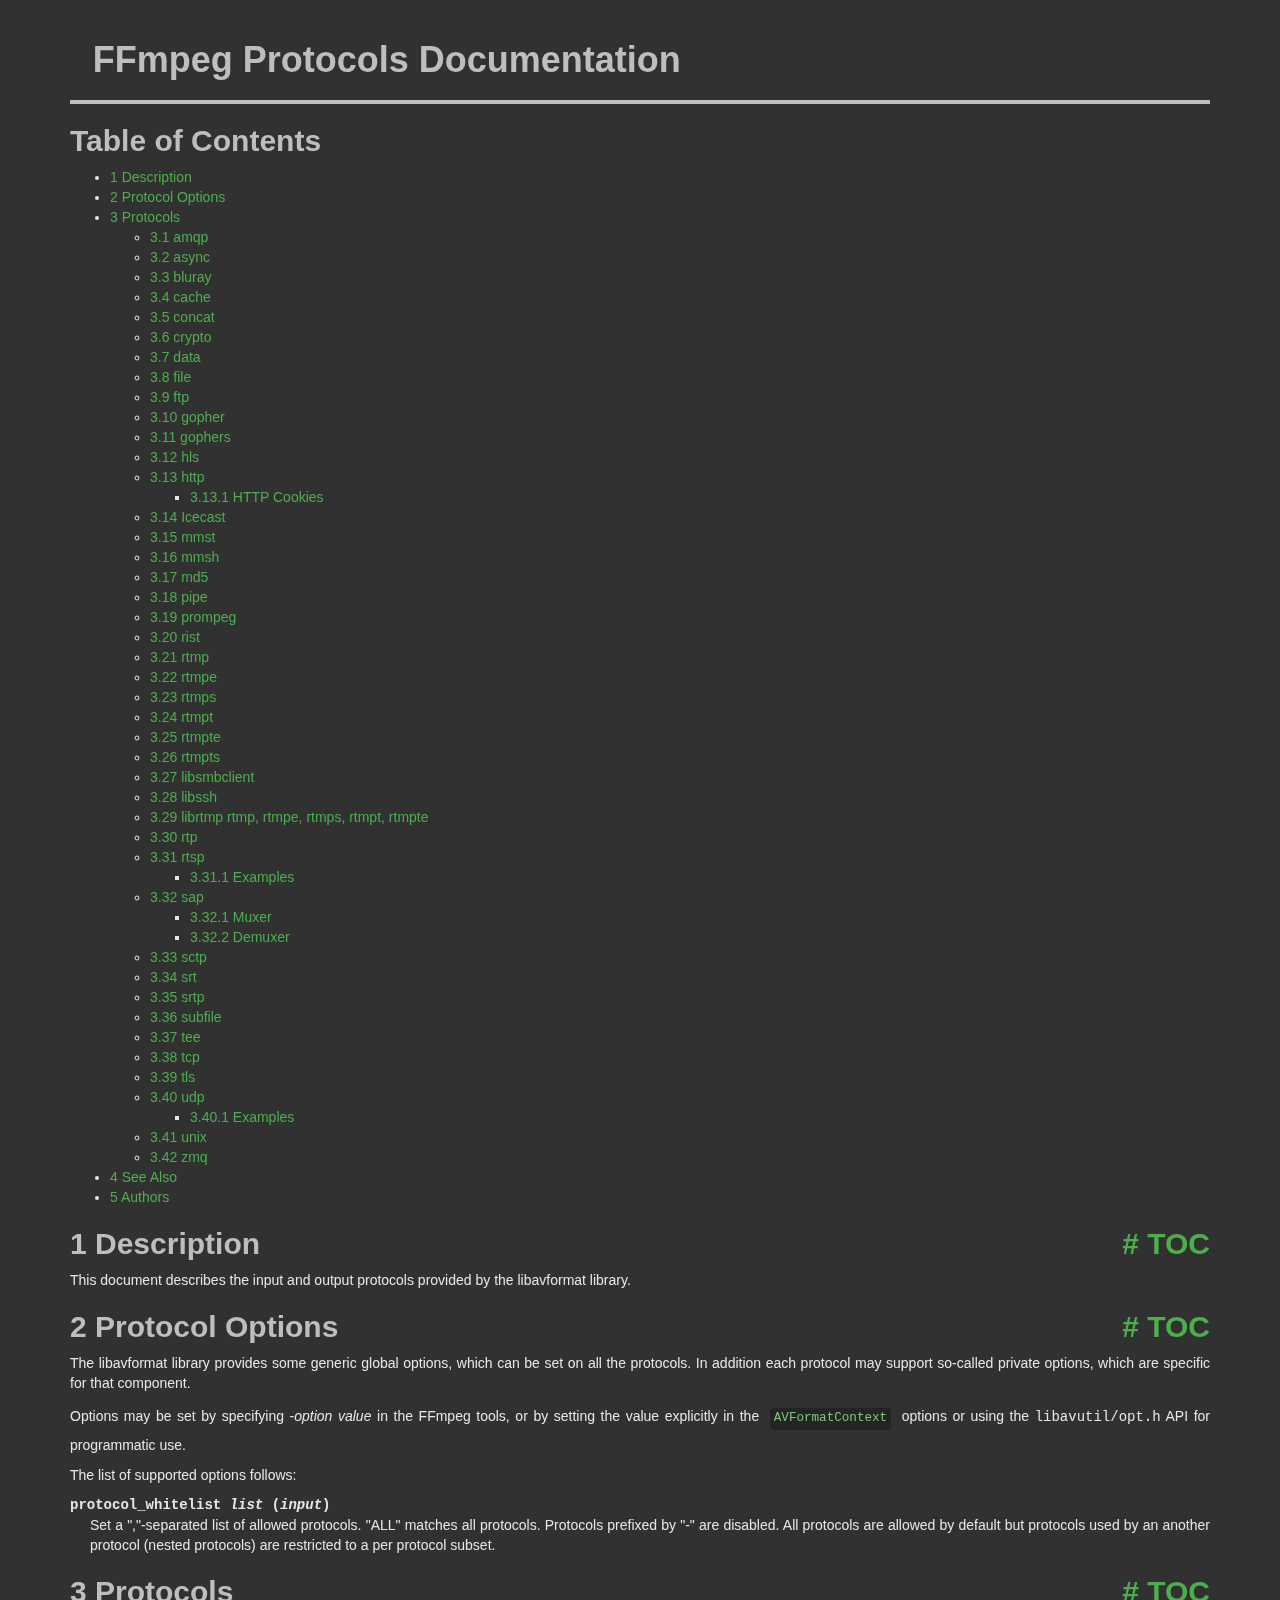
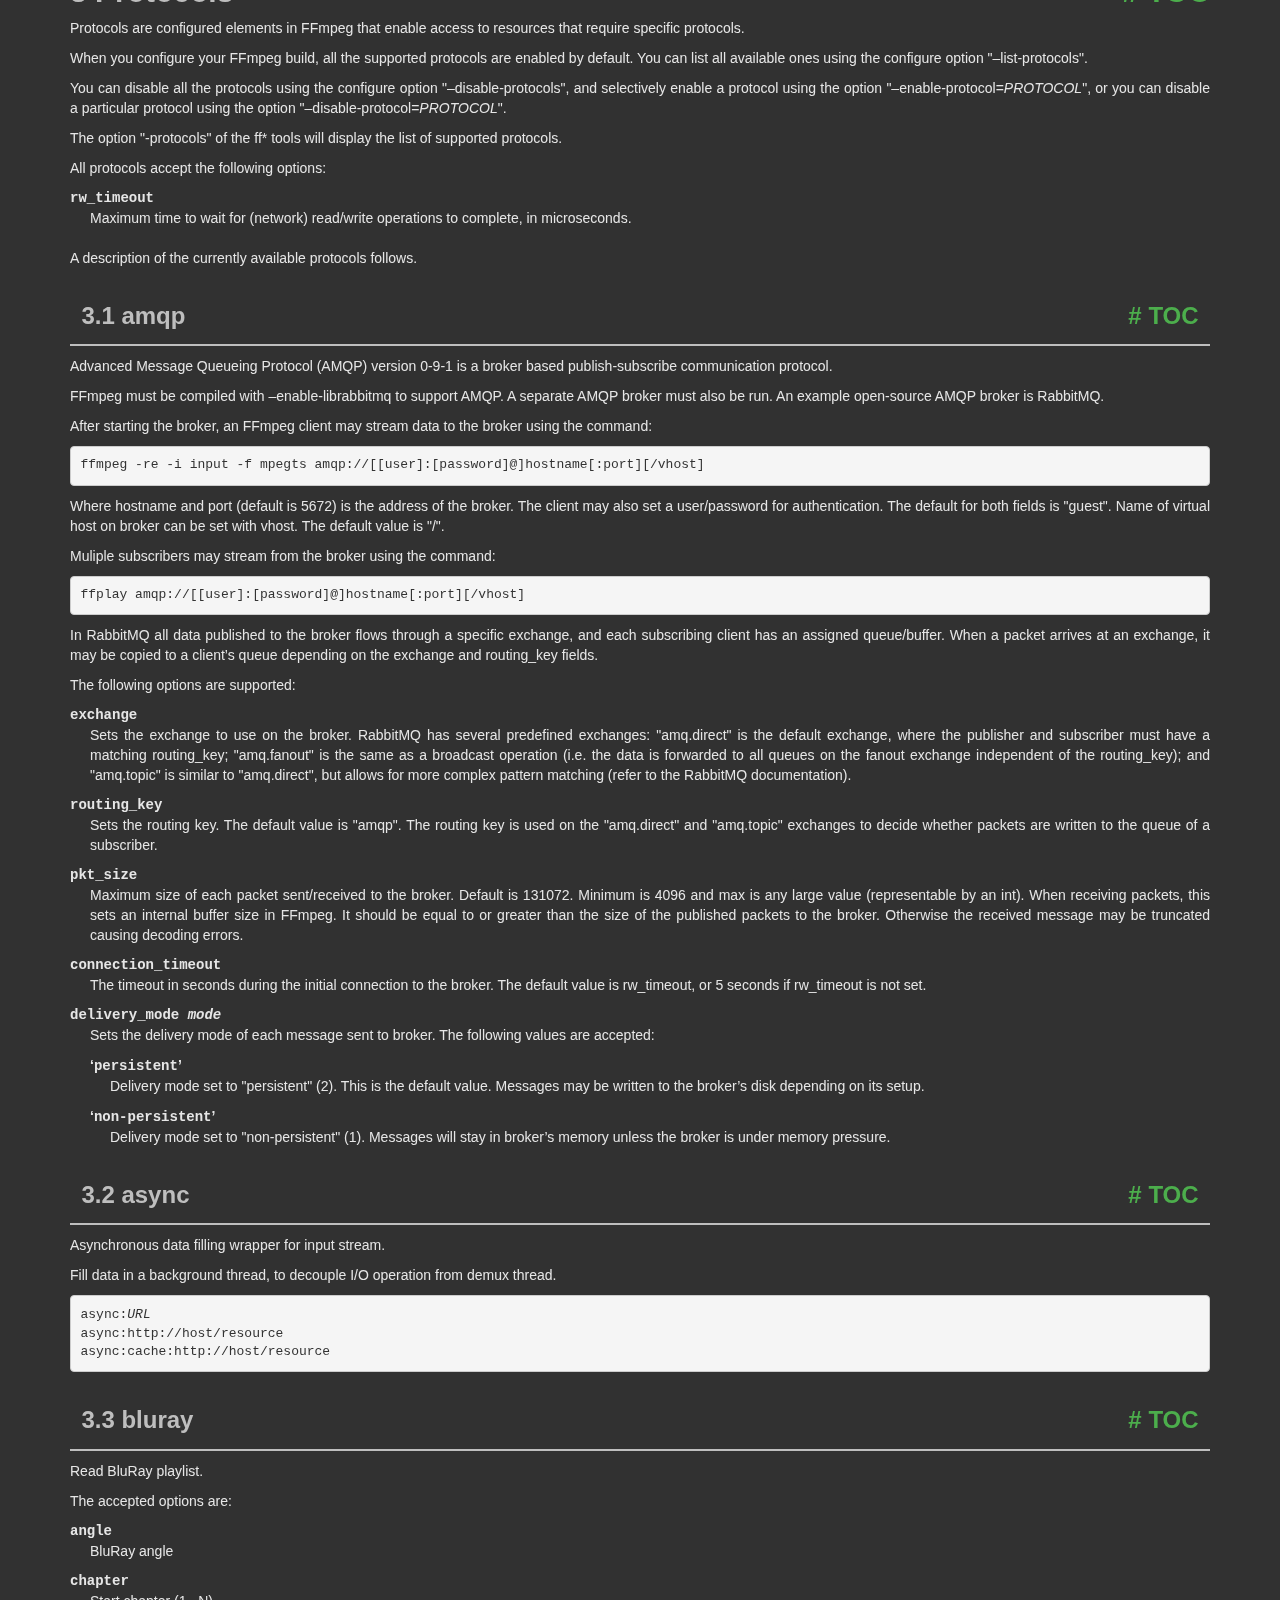
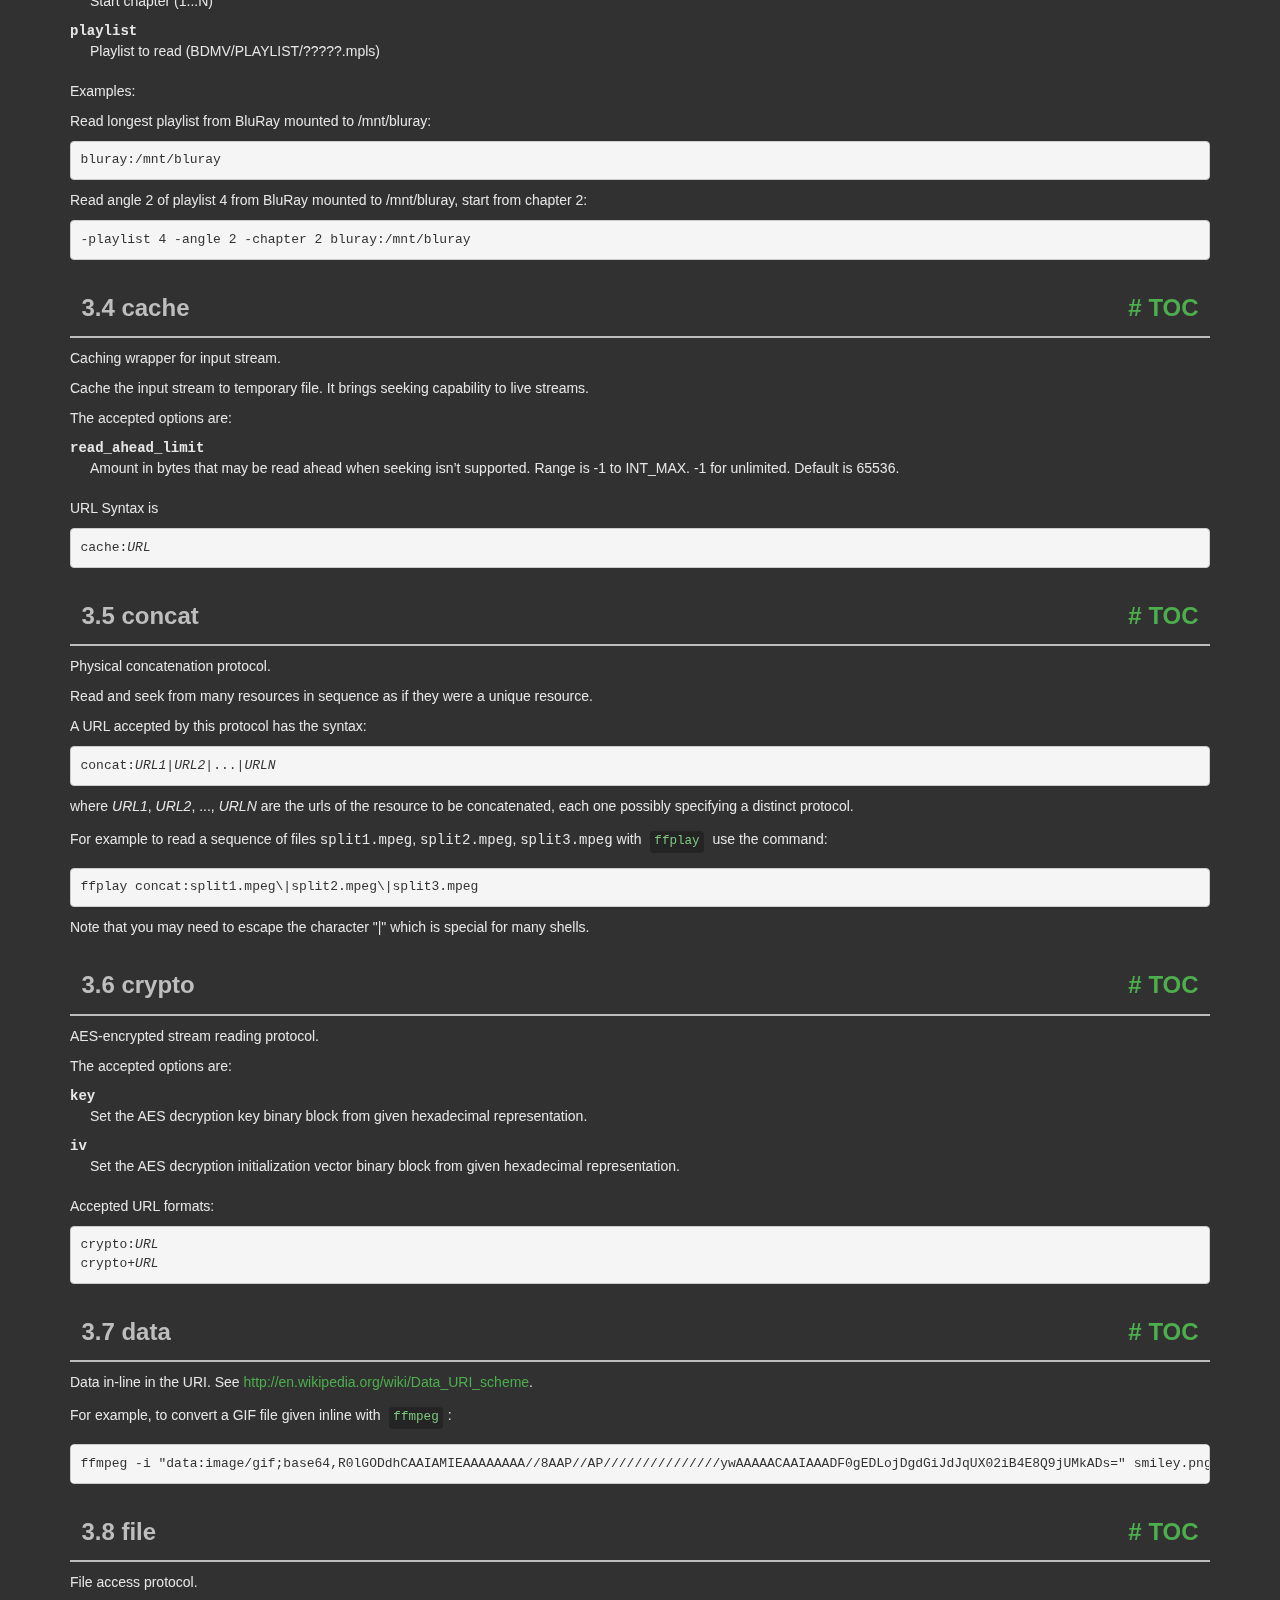
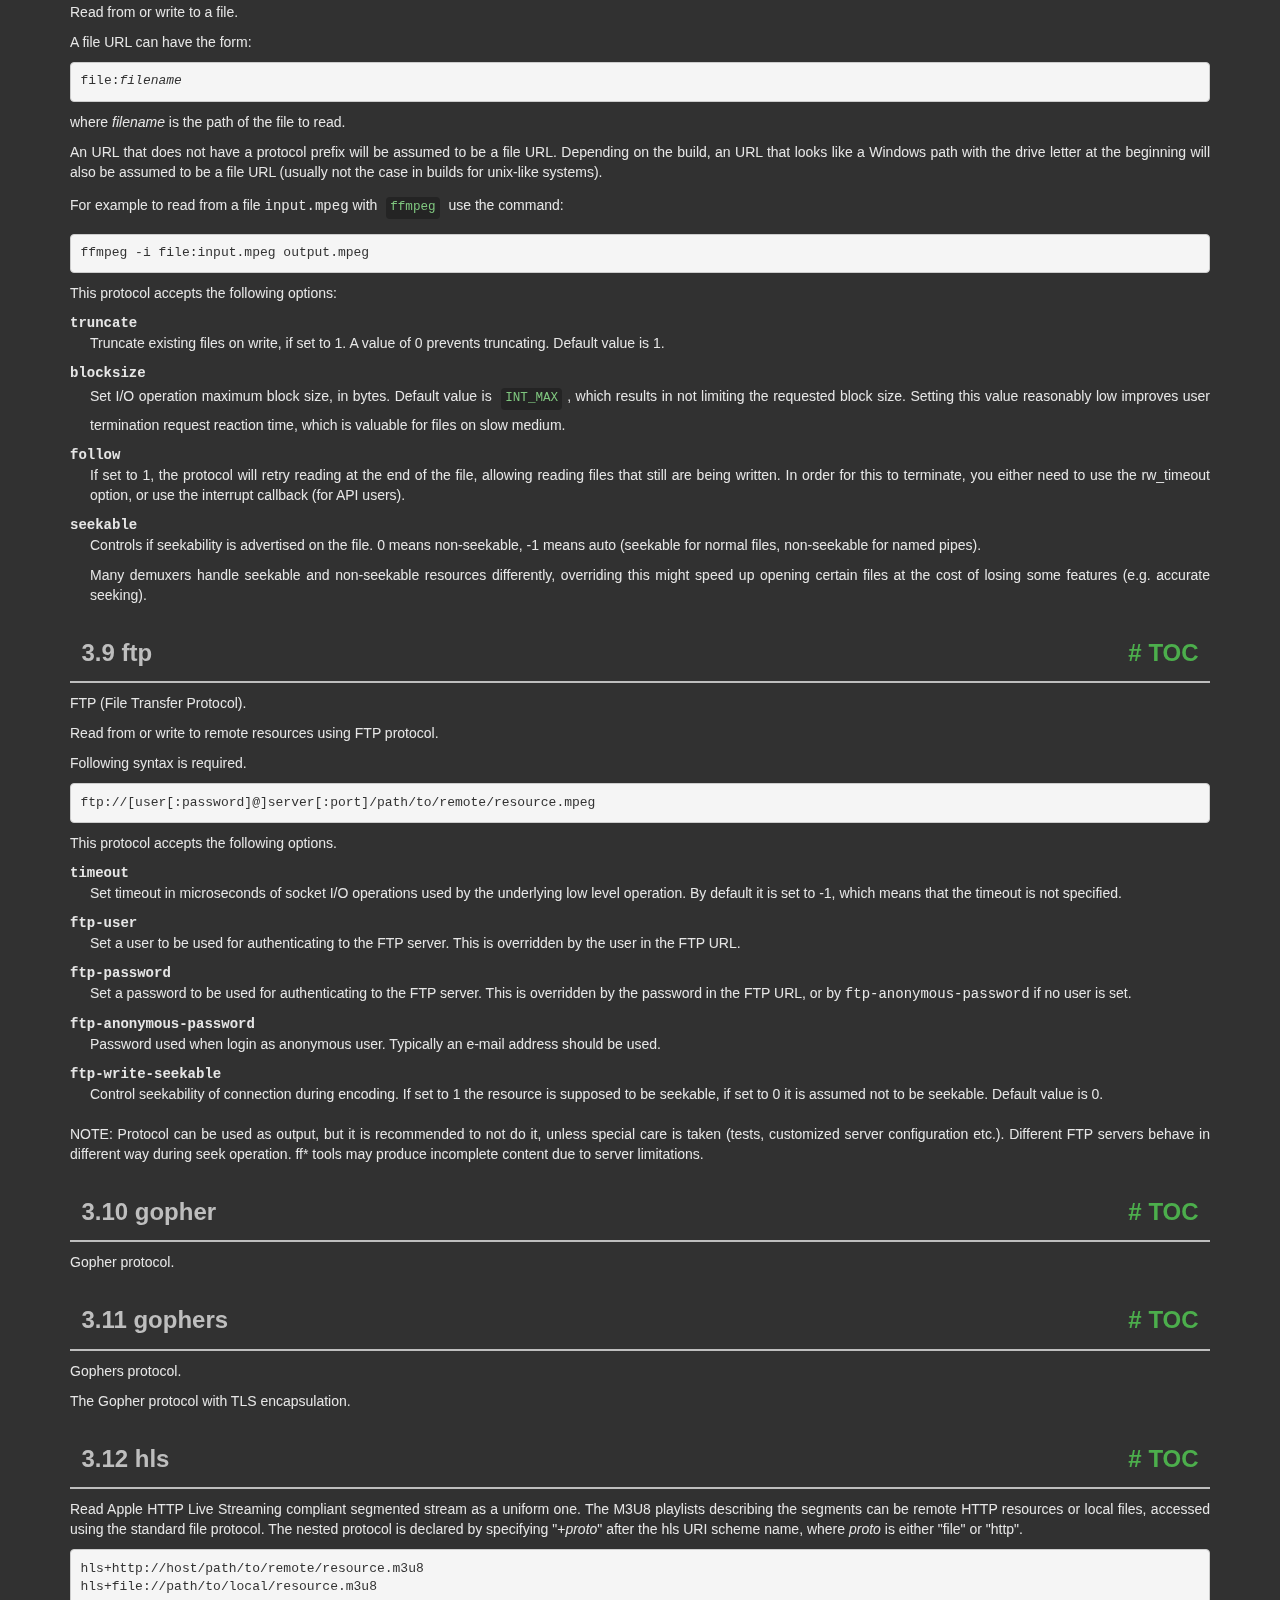
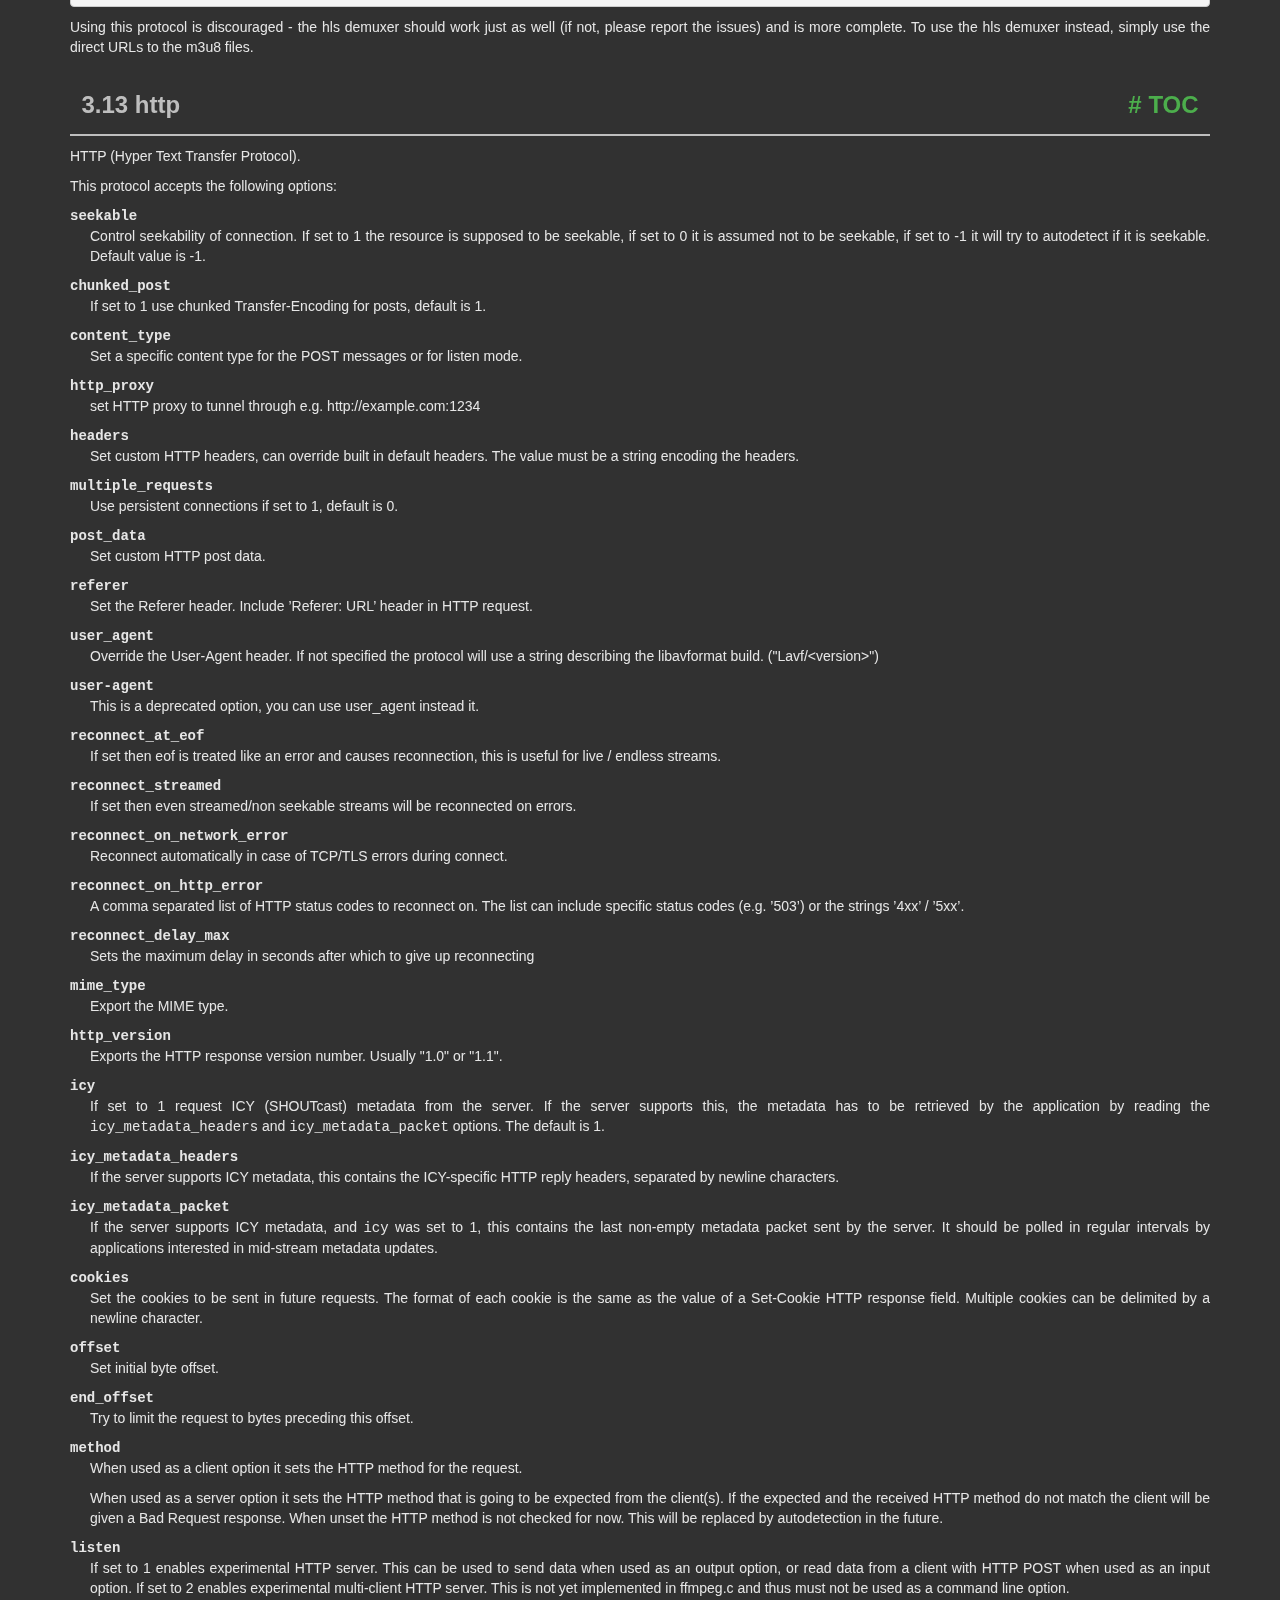
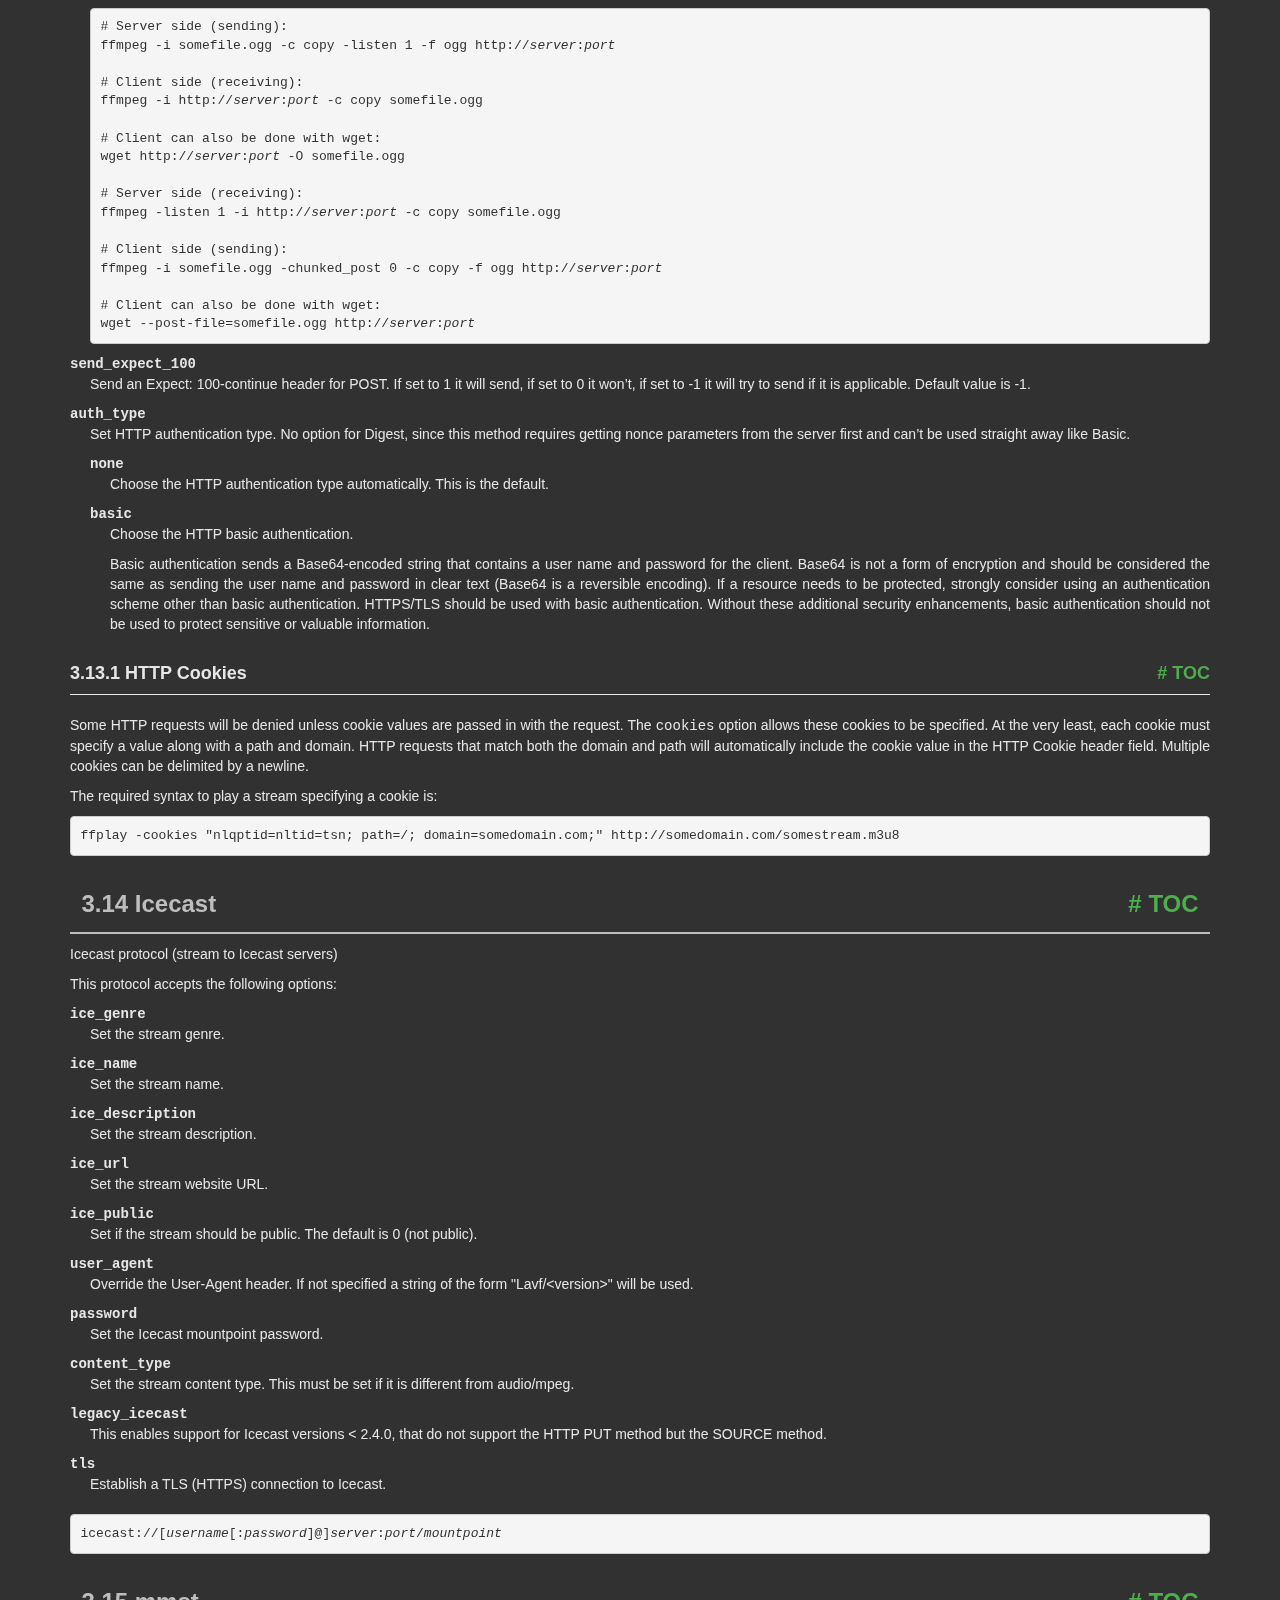
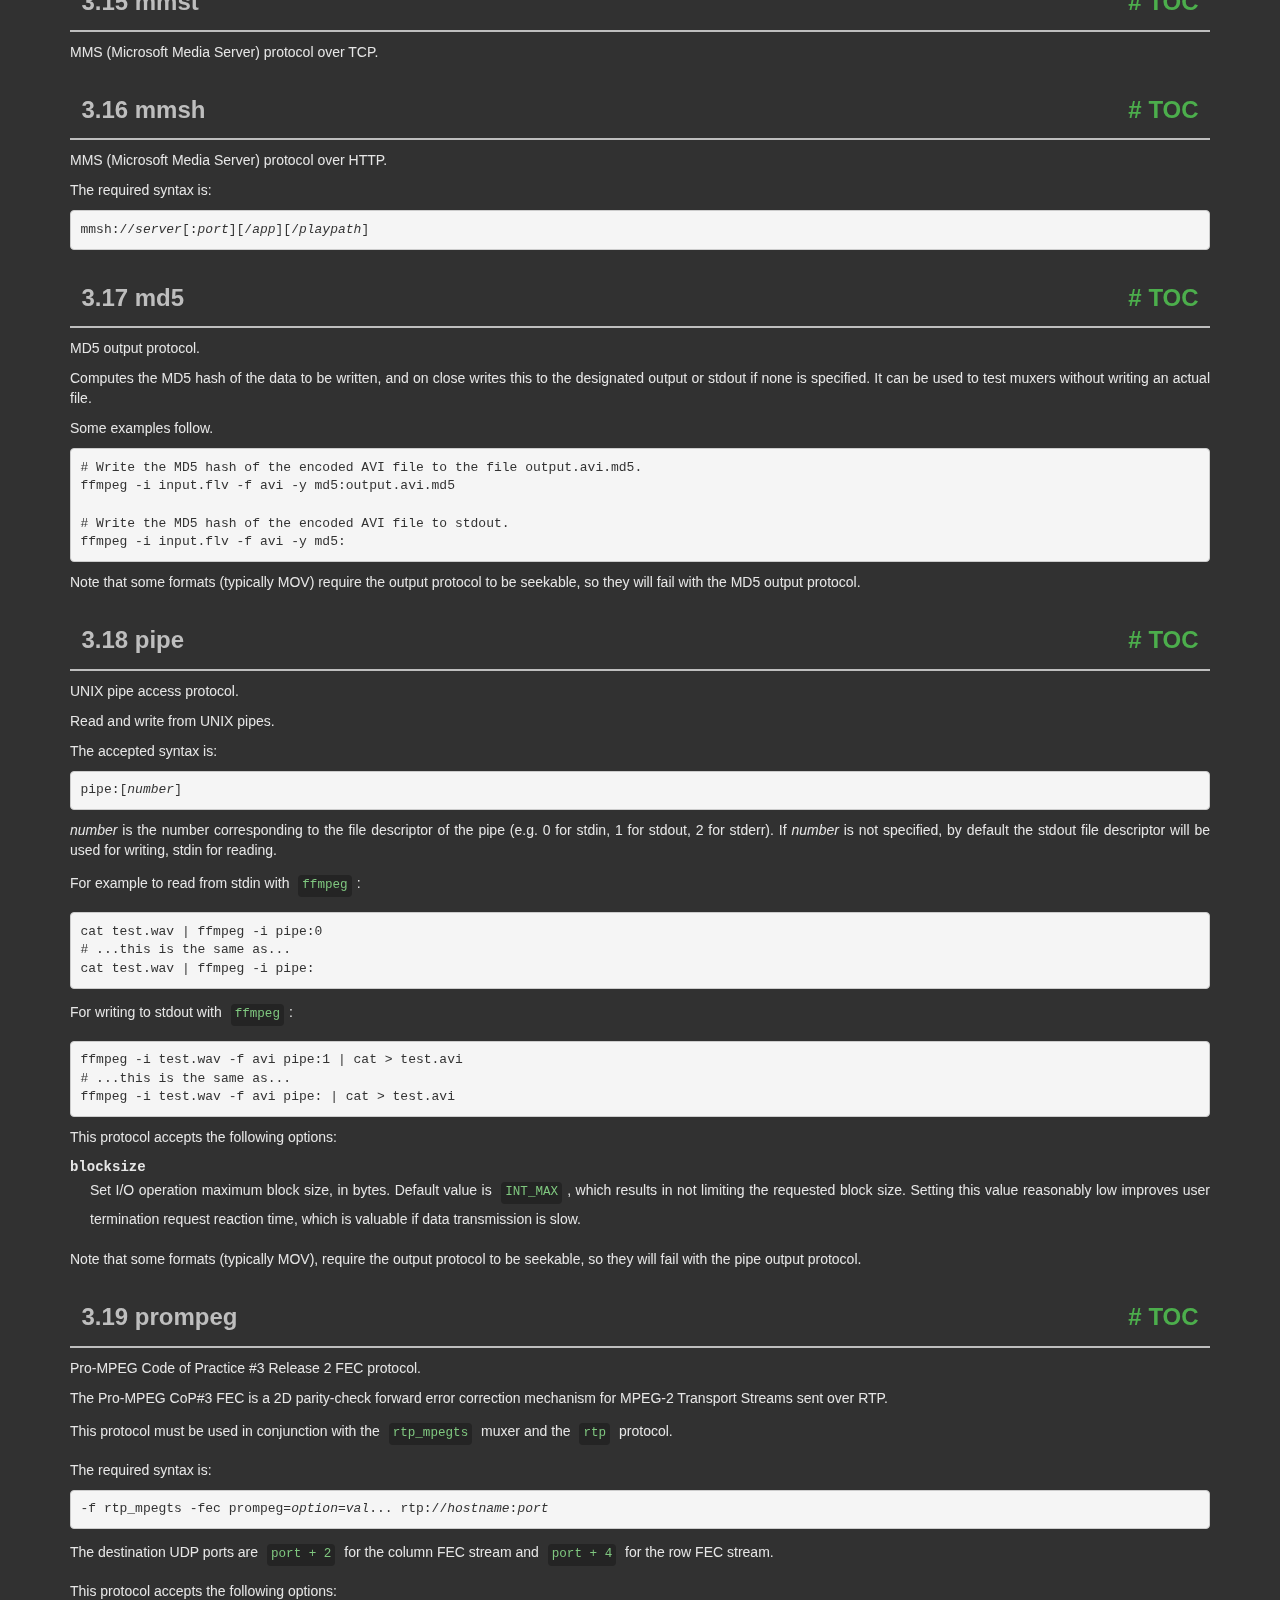
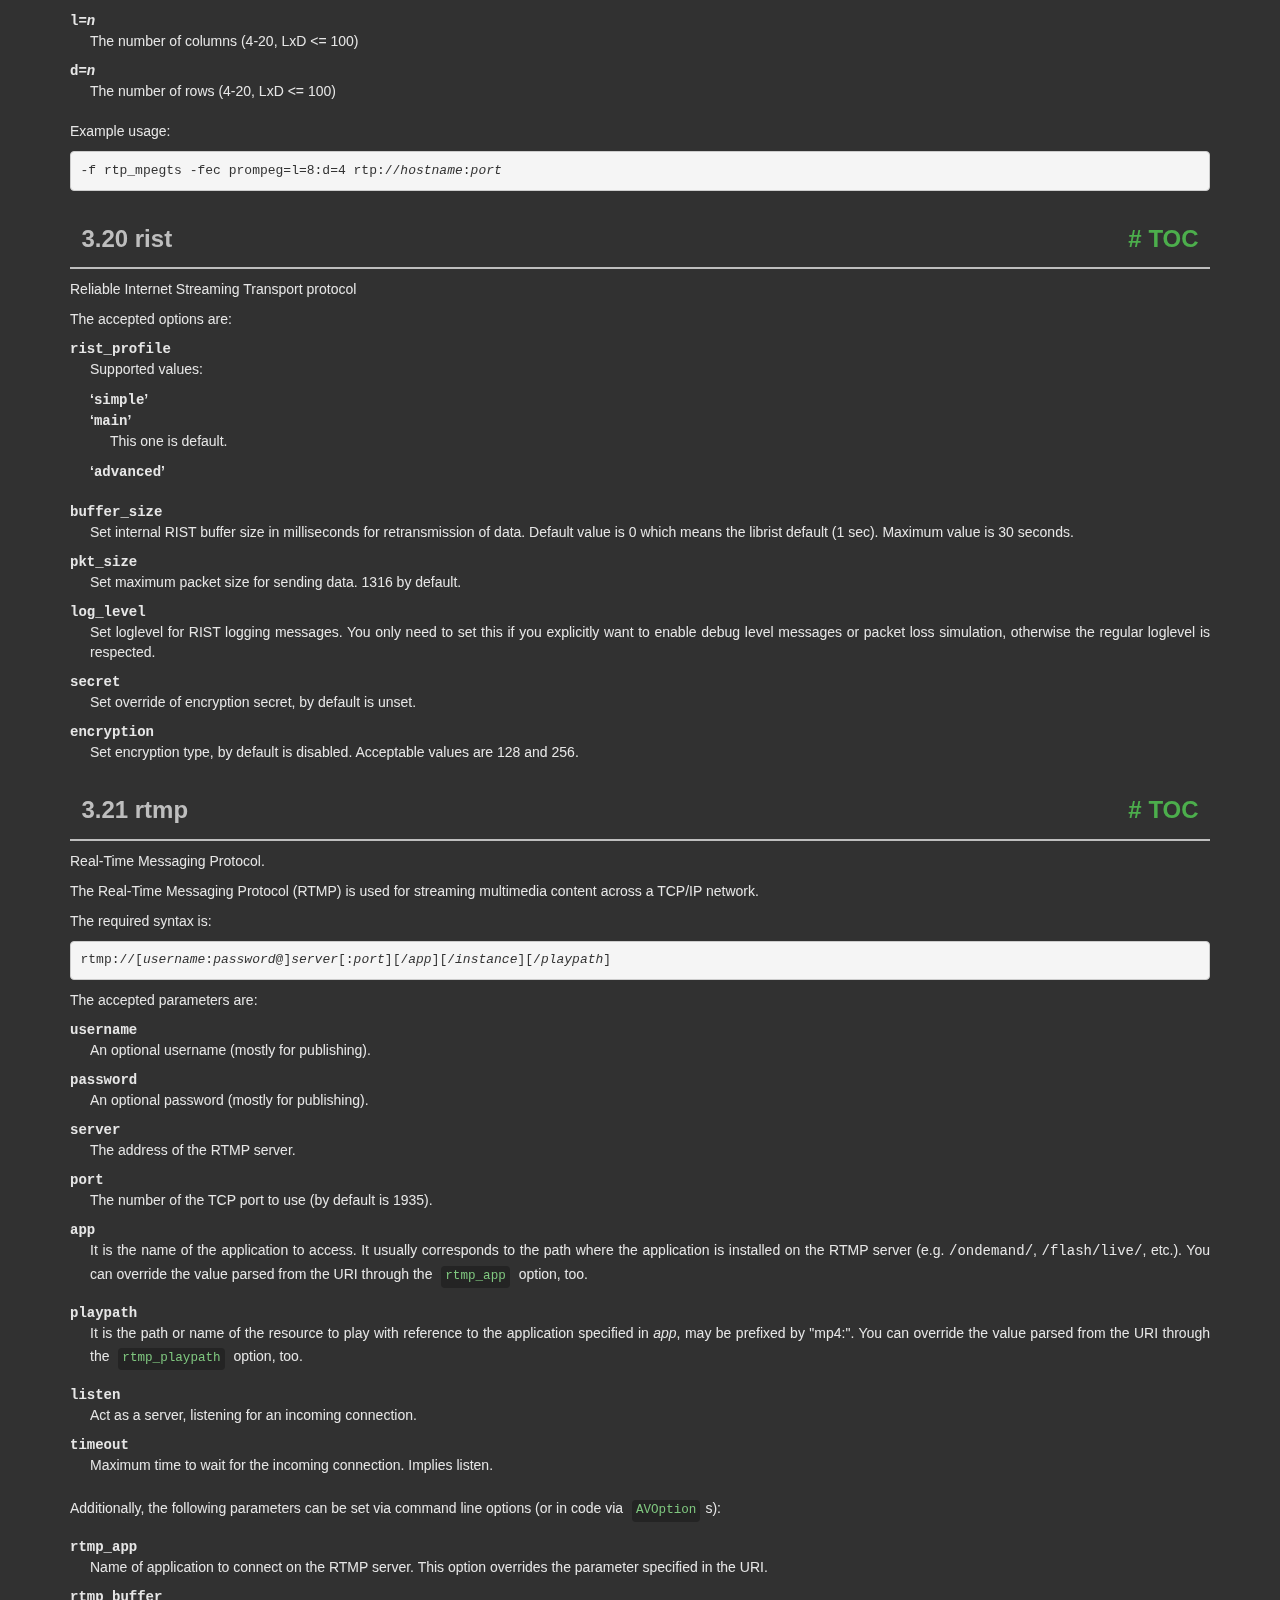
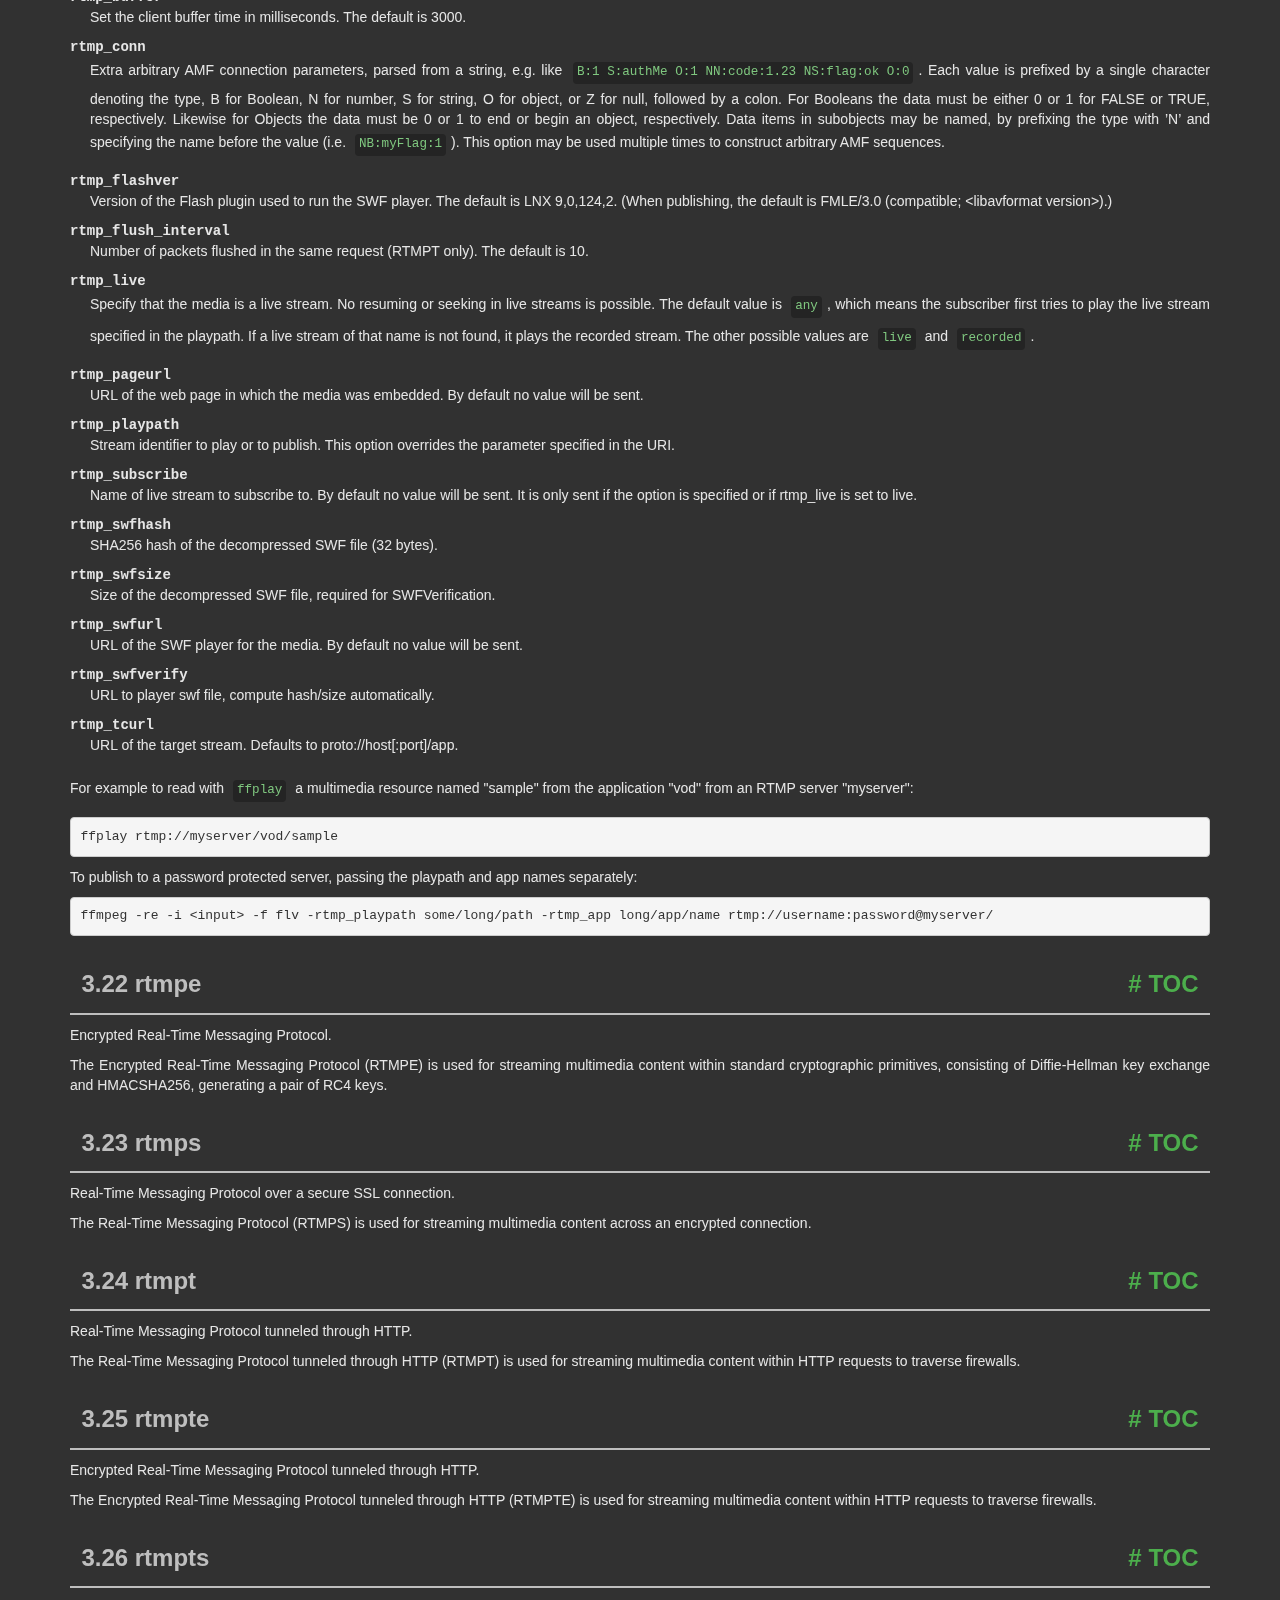
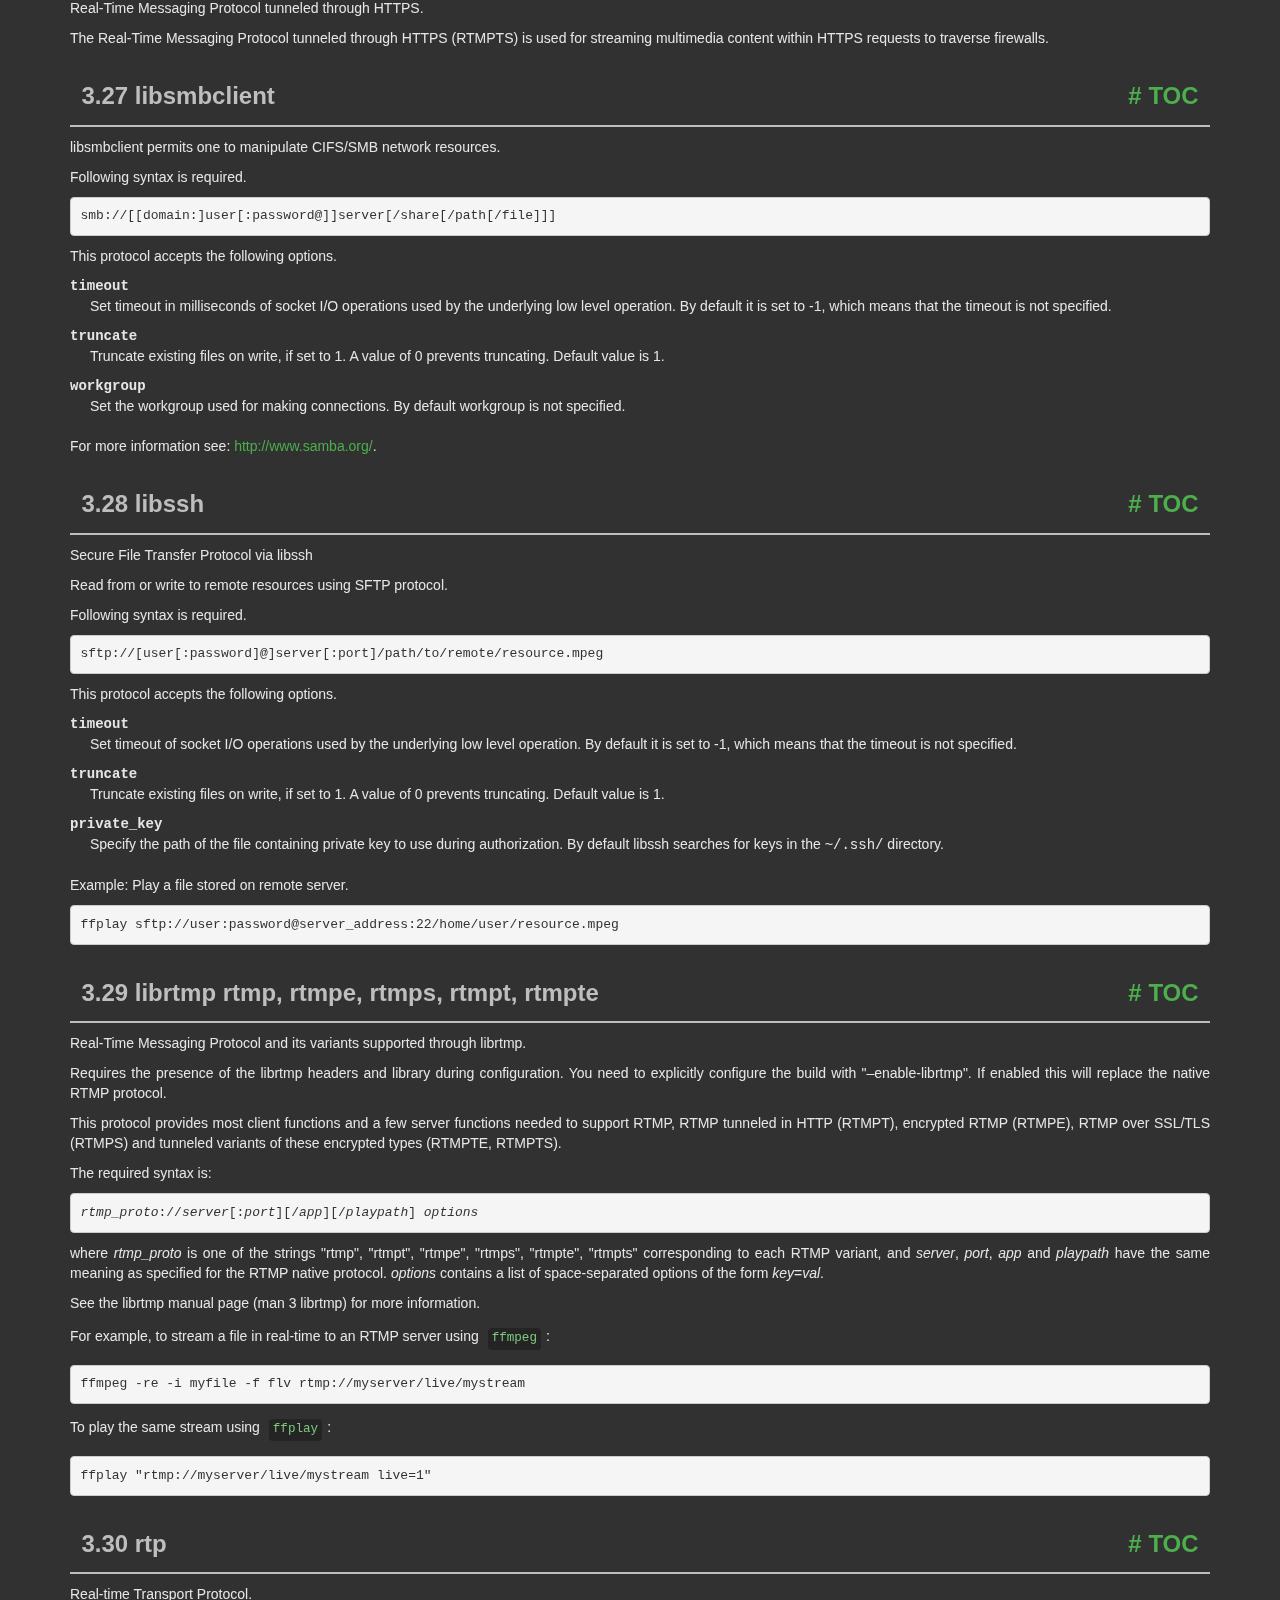
<file: ffmpeg/doc/ffmpeg-protocols.html>
<!DOCTYPE html PUBLIC "-//W3C//DTD HTML 4.01 Transitional//EN" "http://www.w3.org/TR/html4/loose.dtd">
<html>
<!-- Created by GNU Texinfo 6.7, http://www.gnu.org/software/texinfo/ -->
  <head>
    <meta charset="utf-8">
    <title>
      FFmpeg Protocols Documentation
    </title>
    <meta name="viewport" content="width=device-width,initial-scale=1.0">
    <link rel="stylesheet" type="text/css" href="bootstrap.min.css">
    <link rel="stylesheet" type="text/css" href="style.min.css">
  </head>
  <body>
    <div class="container">
      <h1>
      FFmpeg Protocols Documentation
      </h1>
<div align="center">
</div>


<a name="SEC_Top"></a>

<span id="SEC_Contents"></span>
<h2 class="contents-heading">Table of Contents</h2>

<div class="contents">

<ul class="no-bullet">
  <li><a id="toc-Description" href="#Description">1 Description</a></li>
  <li><a id="toc-Protocol-Options" href="#Protocol-Options">2 Protocol Options</a></li>
  <li><a id="toc-Protocols" href="#Protocols">3 Protocols</a>
  <ul class="no-bullet">
    <li><a id="toc-amqp" href="#amqp">3.1 amqp</a></li>
    <li><a id="toc-async" href="#async">3.2 async</a></li>
    <li><a id="toc-bluray" href="#bluray">3.3 bluray</a></li>
    <li><a id="toc-cache" href="#cache">3.4 cache</a></li>
    <li><a id="toc-concat" href="#concat">3.5 concat</a></li>
    <li><a id="toc-crypto" href="#crypto">3.6 crypto</a></li>
    <li><a id="toc-data" href="#data">3.7 data</a></li>
    <li><a id="toc-file" href="#file">3.8 file</a></li>
    <li><a id="toc-ftp" href="#ftp">3.9 ftp</a></li>
    <li><a id="toc-gopher" href="#gopher">3.10 gopher</a></li>
    <li><a id="toc-gophers" href="#gophers">3.11 gophers</a></li>
    <li><a id="toc-hls" href="#hls">3.12 hls</a></li>
    <li><a id="toc-http" href="#http">3.13 http</a>
    <ul class="no-bullet">
      <li><a id="toc-HTTP-Cookies" href="#HTTP-Cookies">3.13.1 HTTP Cookies</a></li>
    </ul></li>
    <li><a id="toc-Icecast" href="#Icecast">3.14 Icecast</a></li>
    <li><a id="toc-mmst" href="#mmst">3.15 mmst</a></li>
    <li><a id="toc-mmsh" href="#mmsh">3.16 mmsh</a></li>
    <li><a id="toc-md5" href="#md5">3.17 md5</a></li>
    <li><a id="toc-pipe" href="#pipe">3.18 pipe</a></li>
    <li><a id="toc-prompeg" href="#prompeg">3.19 prompeg</a></li>
    <li><a id="toc-rist" href="#rist">3.20 rist</a></li>
    <li><a id="toc-rtmp" href="#rtmp">3.21 rtmp</a></li>
    <li><a id="toc-rtmpe" href="#rtmpe">3.22 rtmpe</a></li>
    <li><a id="toc-rtmps" href="#rtmps">3.23 rtmps</a></li>
    <li><a id="toc-rtmpt" href="#rtmpt">3.24 rtmpt</a></li>
    <li><a id="toc-rtmpte" href="#rtmpte">3.25 rtmpte</a></li>
    <li><a id="toc-rtmpts" href="#rtmpts">3.26 rtmpts</a></li>
    <li><a id="toc-libsmbclient" href="#libsmbclient">3.27 libsmbclient</a></li>
    <li><a id="toc-libssh" href="#libssh">3.28 libssh</a></li>
    <li><a id="toc-librtmp-rtmp_002c-rtmpe_002c-rtmps_002c-rtmpt_002c-rtmpte" href="#librtmp-rtmp_002c-rtmpe_002c-rtmps_002c-rtmpt_002c-rtmpte">3.29 librtmp rtmp, rtmpe, rtmps, rtmpt, rtmpte</a></li>
    <li><a id="toc-rtp" href="#rtp">3.30 rtp</a></li>
    <li><a id="toc-rtsp" href="#rtsp">3.31 rtsp</a>
    <ul class="no-bullet">
      <li><a id="toc-Examples" href="#Examples">3.31.1 Examples</a></li>
    </ul></li>
    <li><a id="toc-sap" href="#sap">3.32 sap</a>
    <ul class="no-bullet">
      <li><a id="toc-Muxer" href="#Muxer">3.32.1 Muxer</a></li>
      <li><a id="toc-Demuxer" href="#Demuxer">3.32.2 Demuxer</a></li>
    </ul></li>
    <li><a id="toc-sctp" href="#sctp">3.33 sctp</a></li>
    <li><a id="toc-srt" href="#srt">3.34 srt</a></li>
    <li><a id="toc-srtp" href="#srtp">3.35 srtp</a></li>
    <li><a id="toc-subfile" href="#subfile">3.36 subfile</a></li>
    <li><a id="toc-tee" href="#tee">3.37 tee</a></li>
    <li><a id="toc-tcp" href="#tcp">3.38 tcp</a></li>
    <li><a id="toc-tls" href="#tls">3.39 tls</a></li>
    <li><a id="toc-udp" href="#udp">3.40 udp</a>
    <ul class="no-bullet">
      <li><a id="toc-Examples-1" href="#Examples-1">3.40.1 Examples</a></li>
    </ul></li>
    <li><a id="toc-unix" href="#unix">3.41 unix</a></li>
    <li><a id="toc-zmq" href="#zmq">3.42 zmq</a></li>
  </ul></li>
  <li><a id="toc-See-Also" href="#See-Also">4 See Also</a></li>
  <li><a id="toc-Authors" href="#Authors">5 Authors</a></li>
</ul>
</div>


<a name="Description"></a>
<h2 class="chapter">1 Description<span class="pull-right"><a class="anchor hidden-xs" href="#Description" aria-hidden="true">#</a> <a class="anchor hidden-xs"href="#toc-Description" aria-hidden="true">TOC</a></span></h2>

<p>This document describes the input and output protocols provided by the
libavformat library.
</p>

<a name="Protocol-Options"></a>
<h2 class="chapter">2 Protocol Options<span class="pull-right"><a class="anchor hidden-xs" href="#Protocol-Options" aria-hidden="true">#</a> <a class="anchor hidden-xs"href="#toc-Protocol-Options" aria-hidden="true">TOC</a></span></h2>

<p>The libavformat library provides some generic global options, which
can be set on all the protocols. In addition each protocol may support
so-called private options, which are specific for that component.
</p>
<p>Options may be set by specifying -<var>option</var> <var>value</var> in the
FFmpeg tools, or by setting the value explicitly in the
<code>AVFormatContext</code> options or using the <samp>libavutil/opt.h</samp> API
for programmatic use.
</p>
<p>The list of supported options follows:
</p>
<dl compact="compact">
<dt><samp>protocol_whitelist <var>list</var> (<em>input</em>)</samp></dt>
<dd><p>Set a &quot;,&quot;-separated list of allowed protocols. &quot;ALL&quot; matches all protocols. Protocols
prefixed by &quot;-&quot; are disabled.
All protocols are allowed by default but protocols used by an another
protocol (nested protocols) are restricted to a per protocol subset.
</p></dd>
</dl>


<a name="Protocols"></a>
<h2 class="chapter">3 Protocols<span class="pull-right"><a class="anchor hidden-xs" href="#Protocols" aria-hidden="true">#</a> <a class="anchor hidden-xs"href="#toc-Protocols" aria-hidden="true">TOC</a></span></h2>

<p>Protocols are configured elements in FFmpeg that enable access to
resources that require specific protocols.
</p>
<p>When you configure your FFmpeg build, all the supported protocols are
enabled by default. You can list all available ones using the
configure option &quot;&ndash;list-protocols&quot;.
</p>
<p>You can disable all the protocols using the configure option
&quot;&ndash;disable-protocols&quot;, and selectively enable a protocol using the
option &quot;&ndash;enable-protocol=<var>PROTOCOL</var>&quot;, or you can disable a
particular protocol using the option
&quot;&ndash;disable-protocol=<var>PROTOCOL</var>&quot;.
</p>
<p>The option &quot;-protocols&quot; of the ff* tools will display the list of
supported protocols.
</p>
<p>All protocols accept the following options:
</p>
<dl compact="compact">
<dt><samp>rw_timeout</samp></dt>
<dd><p>Maximum time to wait for (network) read/write operations to complete,
in microseconds.
</p></dd>
</dl>

<p>A description of the currently available protocols follows.
</p>
<a name="amqp"></a>
<h3 class="section">3.1 amqp<span class="pull-right"><a class="anchor hidden-xs" href="#amqp" aria-hidden="true">#</a> <a class="anchor hidden-xs"href="#toc-amqp" aria-hidden="true">TOC</a></span></h3>

<p>Advanced Message Queueing Protocol (AMQP) version 0-9-1 is a broker based
publish-subscribe communication protocol.
</p>
<p>FFmpeg must be compiled with &ndash;enable-librabbitmq to support AMQP. A separate
AMQP broker must also be run. An example open-source AMQP broker is RabbitMQ.
</p>
<p>After starting the broker, an FFmpeg client may stream data to the broker using
the command:
</p>
<div class="example">
<pre class="example">ffmpeg -re -i input -f mpegts amqp://[[user]:[password]@]hostname[:port][/vhost]
</pre></div>

<p>Where hostname and port (default is 5672) is the address of the broker. The
client may also set a user/password for authentication. The default for both
fields is &quot;guest&quot;. Name of virtual host on broker can be set with vhost. The
default value is &quot;/&quot;.
</p>
<p>Muliple subscribers may stream from the broker using the command:
</p><div class="example">
<pre class="example">ffplay amqp://[[user]:[password]@]hostname[:port][/vhost]
</pre></div>

<p>In RabbitMQ all data published to the broker flows through a specific exchange,
and each subscribing client has an assigned queue/buffer. When a packet arrives
at an exchange, it may be copied to a client&rsquo;s queue depending on the exchange
and routing_key fields.
</p>
<p>The following options are supported:
</p>
<dl compact="compact">
<dt><samp>exchange</samp></dt>
<dd><p>Sets the exchange to use on the broker. RabbitMQ has several predefined
exchanges: &quot;amq.direct&quot; is the default exchange, where the publisher and
subscriber must have a matching routing_key; &quot;amq.fanout&quot; is the same as a
broadcast operation (i.e. the data is forwarded to all queues on the fanout
exchange independent of the routing_key); and &quot;amq.topic&quot; is similar to
&quot;amq.direct&quot;, but allows for more complex pattern matching (refer to the RabbitMQ
documentation).
</p>
</dd>
<dt><samp>routing_key</samp></dt>
<dd><p>Sets the routing key. The default value is &quot;amqp&quot;. The routing key is used on
the &quot;amq.direct&quot; and &quot;amq.topic&quot; exchanges to decide whether packets are written
to the queue of a subscriber.
</p>
</dd>
<dt><samp>pkt_size</samp></dt>
<dd><p>Maximum size of each packet sent/received to the broker. Default is 131072.
Minimum is 4096 and max is any large value (representable by an int). When
receiving packets, this sets an internal buffer size in FFmpeg. It should be
equal to or greater than the size of the published packets to the broker. Otherwise
the received message may be truncated causing decoding errors.
</p>
</dd>
<dt><samp>connection_timeout</samp></dt>
<dd><p>The timeout in seconds during the initial connection to the broker. The
default value is rw_timeout, or 5 seconds if rw_timeout is not set.
</p>
</dd>
<dt><samp>delivery_mode <var>mode</var></samp></dt>
<dd><p>Sets the delivery mode of each message sent to broker.
The following values are accepted:
</p><dl compact="compact">
<dt>&lsquo;<samp>persistent</samp>&rsquo;</dt>
<dd><p>Delivery mode set to &quot;persistent&quot; (2). This is the default value.
Messages may be written to the broker&rsquo;s disk depending on its setup.
</p>
</dd>
<dt>&lsquo;<samp>non-persistent</samp>&rsquo;</dt>
<dd><p>Delivery mode set to &quot;non-persistent&quot; (1).
Messages will stay in broker&rsquo;s memory unless the broker is under memory
pressure.
</p>
</dd>
</dl>

</dd>
</dl>

<a name="async"></a>
<h3 class="section">3.2 async<span class="pull-right"><a class="anchor hidden-xs" href="#async" aria-hidden="true">#</a> <a class="anchor hidden-xs"href="#toc-async" aria-hidden="true">TOC</a></span></h3>

<p>Asynchronous data filling wrapper for input stream.
</p>
<p>Fill data in a background thread, to decouple I/O operation from demux thread.
</p>
<div class="example">
<pre class="example">async:<var>URL</var>
async:http://host/resource
async:cache:http://host/resource
</pre></div>

<a name="bluray"></a>
<h3 class="section">3.3 bluray<span class="pull-right"><a class="anchor hidden-xs" href="#bluray" aria-hidden="true">#</a> <a class="anchor hidden-xs"href="#toc-bluray" aria-hidden="true">TOC</a></span></h3>

<p>Read BluRay playlist.
</p>
<p>The accepted options are:
</p><dl compact="compact">
<dt><samp>angle</samp></dt>
<dd><p>BluRay angle
</p>
</dd>
<dt><samp>chapter</samp></dt>
<dd><p>Start chapter (1...N)
</p>
</dd>
<dt><samp>playlist</samp></dt>
<dd><p>Playlist to read (BDMV/PLAYLIST/?????.mpls)
</p>
</dd>
</dl>

<p>Examples:
</p>
<p>Read longest playlist from BluRay mounted to /mnt/bluray:
</p><div class="example">
<pre class="example">bluray:/mnt/bluray
</pre></div>

<p>Read angle 2 of playlist 4 from BluRay mounted to /mnt/bluray, start from chapter 2:
</p><div class="example">
<pre class="example">-playlist 4 -angle 2 -chapter 2 bluray:/mnt/bluray
</pre></div>

<a name="cache"></a>
<h3 class="section">3.4 cache<span class="pull-right"><a class="anchor hidden-xs" href="#cache" aria-hidden="true">#</a> <a class="anchor hidden-xs"href="#toc-cache" aria-hidden="true">TOC</a></span></h3>

<p>Caching wrapper for input stream.
</p>
<p>Cache the input stream to temporary file. It brings seeking capability to live streams.
</p>
<p>The accepted options are:
</p><dl compact="compact">
<dt><samp>read_ahead_limit</samp></dt>
<dd><p>Amount in bytes that may be read ahead when seeking isn&rsquo;t supported. Range is -1 to INT_MAX.
-1 for unlimited. Default is 65536.
</p>
</dd>
</dl>

<p>URL Syntax is
</p><div class="example">
<pre class="example">cache:<var>URL</var>
</pre></div>

<a name="concat"></a>
<h3 class="section">3.5 concat<span class="pull-right"><a class="anchor hidden-xs" href="#concat" aria-hidden="true">#</a> <a class="anchor hidden-xs"href="#toc-concat" aria-hidden="true">TOC</a></span></h3>

<p>Physical concatenation protocol.
</p>
<p>Read and seek from many resources in sequence as if they were
a unique resource.
</p>
<p>A URL accepted by this protocol has the syntax:
</p><div class="example">
<pre class="example">concat:<var>URL1</var>|<var>URL2</var>|...|<var>URLN</var>
</pre></div>

<p>where <var>URL1</var>, <var>URL2</var>, ..., <var>URLN</var> are the urls of the
resource to be concatenated, each one possibly specifying a distinct
protocol.
</p>
<p>For example to read a sequence of files <samp>split1.mpeg</samp>,
<samp>split2.mpeg</samp>, <samp>split3.mpeg</samp> with <code>ffplay</code> use the
command:
</p><div class="example">
<pre class="example">ffplay concat:split1.mpeg\|split2.mpeg\|split3.mpeg
</pre></div>

<p>Note that you may need to escape the character &quot;|&quot; which is special for
many shells.
</p>
<a name="crypto"></a>
<h3 class="section">3.6 crypto<span class="pull-right"><a class="anchor hidden-xs" href="#crypto" aria-hidden="true">#</a> <a class="anchor hidden-xs"href="#toc-crypto" aria-hidden="true">TOC</a></span></h3>

<p>AES-encrypted stream reading protocol.
</p>
<p>The accepted options are:
</p><dl compact="compact">
<dt><samp>key</samp></dt>
<dd><p>Set the AES decryption key binary block from given hexadecimal representation.
</p>
</dd>
<dt><samp>iv</samp></dt>
<dd><p>Set the AES decryption initialization vector binary block from given hexadecimal representation.
</p></dd>
</dl>

<p>Accepted URL formats:
</p><div class="example">
<pre class="example">crypto:<var>URL</var>
crypto+<var>URL</var>
</pre></div>

<a name="data"></a>
<h3 class="section">3.7 data<span class="pull-right"><a class="anchor hidden-xs" href="#data" aria-hidden="true">#</a> <a class="anchor hidden-xs"href="#toc-data" aria-hidden="true">TOC</a></span></h3>

<p>Data in-line in the URI. See <a href="http://en.wikipedia.org/wiki/Data_URI_scheme">http://en.wikipedia.org/wiki/Data_URI_scheme</a>.
</p>
<p>For example, to convert a GIF file given inline with <code>ffmpeg</code>:
</p><div class="example">
<pre class="example">ffmpeg -i &quot;[data-uri]&quot; smiley.png
</pre></div>

<a name="file"></a>
<h3 class="section">3.8 file<span class="pull-right"><a class="anchor hidden-xs" href="#file" aria-hidden="true">#</a> <a class="anchor hidden-xs"href="#toc-file" aria-hidden="true">TOC</a></span></h3>

<p>File access protocol.
</p>
<p>Read from or write to a file.
</p>
<p>A file URL can have the form:
</p><div class="example">
<pre class="example">file:<var>filename</var>
</pre></div>

<p>where <var>filename</var> is the path of the file to read.
</p>
<p>An URL that does not have a protocol prefix will be assumed to be a
file URL. Depending on the build, an URL that looks like a Windows
path with the drive letter at the beginning will also be assumed to be
a file URL (usually not the case in builds for unix-like systems).
</p>
<p>For example to read from a file <samp>input.mpeg</samp> with <code>ffmpeg</code>
use the command:
</p><div class="example">
<pre class="example">ffmpeg -i file:input.mpeg output.mpeg
</pre></div>

<p>This protocol accepts the following options:
</p>
<dl compact="compact">
<dt><samp>truncate</samp></dt>
<dd><p>Truncate existing files on write, if set to 1. A value of 0 prevents
truncating. Default value is 1.
</p>
</dd>
<dt><samp>blocksize</samp></dt>
<dd><p>Set I/O operation maximum block size, in bytes. Default value is
<code>INT_MAX</code>, which results in not limiting the requested block size.
Setting this value reasonably low improves user termination request reaction
time, which is valuable for files on slow medium.
</p>
</dd>
<dt><samp>follow</samp></dt>
<dd><p>If set to 1, the protocol will retry reading at the end of the file, allowing
reading files that still are being written. In order for this to terminate,
you either need to use the rw_timeout option, or use the interrupt callback
(for API users).
</p>
</dd>
<dt><samp>seekable</samp></dt>
<dd><p>Controls if seekability is advertised on the file. 0 means non-seekable, -1
means auto (seekable for normal files, non-seekable for named pipes).
</p>
<p>Many demuxers handle seekable and non-seekable resources differently,
overriding this might speed up opening certain files at the cost of losing some
features (e.g. accurate seeking).
</p></dd>
</dl>

<a name="ftp"></a>
<h3 class="section">3.9 ftp<span class="pull-right"><a class="anchor hidden-xs" href="#ftp" aria-hidden="true">#</a> <a class="anchor hidden-xs"href="#toc-ftp" aria-hidden="true">TOC</a></span></h3>

<p>FTP (File Transfer Protocol).
</p>
<p>Read from or write to remote resources using FTP protocol.
</p>
<p>Following syntax is required.
</p><div class="example">
<pre class="example">ftp://[user[:password]@]server[:port]/path/to/remote/resource.mpeg
</pre></div>

<p>This protocol accepts the following options.
</p>
<dl compact="compact">
<dt><samp>timeout</samp></dt>
<dd><p>Set timeout in microseconds of socket I/O operations used by the underlying low level
operation. By default it is set to -1, which means that the timeout is
not specified.
</p>
</dd>
<dt><samp>ftp-user</samp></dt>
<dd><p>Set a user to be used for authenticating to the FTP server. This is overridden by the
user in the FTP URL.
</p>
</dd>
<dt><samp>ftp-password</samp></dt>
<dd><p>Set a password to be used for authenticating to the FTP server. This is overridden by
the password in the FTP URL, or by <samp>ftp-anonymous-password</samp> if no user is set.
</p>
</dd>
<dt><samp>ftp-anonymous-password</samp></dt>
<dd><p>Password used when login as anonymous user. Typically an e-mail address
should be used.
</p>
</dd>
<dt><samp>ftp-write-seekable</samp></dt>
<dd><p>Control seekability of connection during encoding. If set to 1 the
resource is supposed to be seekable, if set to 0 it is assumed not
to be seekable. Default value is 0.
</p></dd>
</dl>

<p>NOTE: Protocol can be used as output, but it is recommended to not do
it, unless special care is taken (tests, customized server configuration
etc.). Different FTP servers behave in different way during seek
operation. ff* tools may produce incomplete content due to server limitations.
</p>
<a name="gopher"></a>
<h3 class="section">3.10 gopher<span class="pull-right"><a class="anchor hidden-xs" href="#gopher" aria-hidden="true">#</a> <a class="anchor hidden-xs"href="#toc-gopher" aria-hidden="true">TOC</a></span></h3>

<p>Gopher protocol.
</p>
<a name="gophers"></a>
<h3 class="section">3.11 gophers<span class="pull-right"><a class="anchor hidden-xs" href="#gophers" aria-hidden="true">#</a> <a class="anchor hidden-xs"href="#toc-gophers" aria-hidden="true">TOC</a></span></h3>

<p>Gophers protocol.
</p>
<p>The Gopher protocol with TLS encapsulation.
</p>
<a name="hls"></a>
<h3 class="section">3.12 hls<span class="pull-right"><a class="anchor hidden-xs" href="#hls" aria-hidden="true">#</a> <a class="anchor hidden-xs"href="#toc-hls" aria-hidden="true">TOC</a></span></h3>

<p>Read Apple HTTP Live Streaming compliant segmented stream as
a uniform one. The M3U8 playlists describing the segments can be
remote HTTP resources or local files, accessed using the standard
file protocol.
The nested protocol is declared by specifying
&quot;+<var>proto</var>&quot; after the hls URI scheme name, where <var>proto</var>
is either &quot;file&quot; or &quot;http&quot;.
</p>
<div class="example">
<pre class="example">hls+http://host/path/to/remote/resource.m3u8
hls+file://path/to/local/resource.m3u8
</pre></div>

<p>Using this protocol is discouraged - the hls demuxer should work
just as well (if not, please report the issues) and is more complete.
To use the hls demuxer instead, simply use the direct URLs to the
m3u8 files.
</p>
<a name="http"></a>
<h3 class="section">3.13 http<span class="pull-right"><a class="anchor hidden-xs" href="#http" aria-hidden="true">#</a> <a class="anchor hidden-xs"href="#toc-http" aria-hidden="true">TOC</a></span></h3>

<p>HTTP (Hyper Text Transfer Protocol).
</p>
<p>This protocol accepts the following options:
</p>
<dl compact="compact">
<dt><samp>seekable</samp></dt>
<dd><p>Control seekability of connection. If set to 1 the resource is
supposed to be seekable, if set to 0 it is assumed not to be seekable,
if set to -1 it will try to autodetect if it is seekable. Default
value is -1.
</p>
</dd>
<dt><samp>chunked_post</samp></dt>
<dd><p>If set to 1 use chunked Transfer-Encoding for posts, default is 1.
</p>
</dd>
<dt><samp>content_type</samp></dt>
<dd><p>Set a specific content type for the POST messages or for listen mode.
</p>
</dd>
<dt><samp>http_proxy</samp></dt>
<dd><p>set HTTP proxy to tunnel through e.g. http://example.com:1234
</p>
</dd>
<dt><samp>headers</samp></dt>
<dd><p>Set custom HTTP headers, can override built in default headers. The
value must be a string encoding the headers.
</p>
</dd>
<dt><samp>multiple_requests</samp></dt>
<dd><p>Use persistent connections if set to 1, default is 0.
</p>
</dd>
<dt><samp>post_data</samp></dt>
<dd><p>Set custom HTTP post data.
</p>
</dd>
<dt><samp>referer</samp></dt>
<dd><p>Set the Referer header. Include &rsquo;Referer: URL&rsquo; header in HTTP request.
</p>
</dd>
<dt><samp>user_agent</samp></dt>
<dd><p>Override the User-Agent header. If not specified the protocol will use a
string describing the libavformat build. (&quot;Lavf/&lt;version&gt;&quot;)
</p>
</dd>
<dt><samp>user-agent</samp></dt>
<dd><p>This is a deprecated option, you can use user_agent instead it.
</p>
</dd>
<dt><samp>reconnect_at_eof</samp></dt>
<dd><p>If set then eof is treated like an error and causes reconnection, this is useful
for live / endless streams.
</p>
</dd>
<dt><samp>reconnect_streamed</samp></dt>
<dd><p>If set then even streamed/non seekable streams will be reconnected on errors.
</p>
</dd>
<dt><samp>reconnect_on_network_error</samp></dt>
<dd><p>Reconnect automatically in case of TCP/TLS errors during connect.
</p>
</dd>
<dt><samp>reconnect_on_http_error</samp></dt>
<dd><p>A comma separated list of HTTP status codes to reconnect on. The list can
include specific status codes (e.g. &rsquo;503&rsquo;) or the strings &rsquo;4xx&rsquo; / &rsquo;5xx&rsquo;.
</p>
</dd>
<dt><samp>reconnect_delay_max</samp></dt>
<dd><p>Sets the maximum delay in seconds after which to give up reconnecting
</p>
</dd>
<dt><samp>mime_type</samp></dt>
<dd><p>Export the MIME type.
</p>
</dd>
<dt><samp>http_version</samp></dt>
<dd><p>Exports the HTTP response version number. Usually &quot;1.0&quot; or &quot;1.1&quot;.
</p>
</dd>
<dt><samp>icy</samp></dt>
<dd><p>If set to 1 request ICY (SHOUTcast) metadata from the server. If the server
supports this, the metadata has to be retrieved by the application by reading
the <samp>icy_metadata_headers</samp> and <samp>icy_metadata_packet</samp> options.
The default is 1.
</p>
</dd>
<dt><samp>icy_metadata_headers</samp></dt>
<dd><p>If the server supports ICY metadata, this contains the ICY-specific HTTP reply
headers, separated by newline characters.
</p>
</dd>
<dt><samp>icy_metadata_packet</samp></dt>
<dd><p>If the server supports ICY metadata, and <samp>icy</samp> was set to 1, this
contains the last non-empty metadata packet sent by the server. It should be
polled in regular intervals by applications interested in mid-stream metadata
updates.
</p>
</dd>
<dt><samp>cookies</samp></dt>
<dd><p>Set the cookies to be sent in future requests. The format of each cookie is the
same as the value of a Set-Cookie HTTP response field. Multiple cookies can be
delimited by a newline character.
</p>
</dd>
<dt><samp>offset</samp></dt>
<dd><p>Set initial byte offset.
</p>
</dd>
<dt><samp>end_offset</samp></dt>
<dd><p>Try to limit the request to bytes preceding this offset.
</p>
</dd>
<dt><samp>method</samp></dt>
<dd><p>When used as a client option it sets the HTTP method for the request.
</p>
<p>When used as a server option it sets the HTTP method that is going to be
expected from the client(s).
If the expected and the received HTTP method do not match the client will
be given a Bad Request response.
When unset the HTTP method is not checked for now. This will be replaced by
autodetection in the future.
</p>
</dd>
<dt><samp>listen</samp></dt>
<dd><p>If set to 1 enables experimental HTTP server. This can be used to send data when
used as an output option, or read data from a client with HTTP POST when used as
an input option.
If set to 2 enables experimental multi-client HTTP server. This is not yet implemented
in ffmpeg.c and thus must not be used as a command line option.
</p><div class="example">
<pre class="example"># Server side (sending):
ffmpeg -i somefile.ogg -c copy -listen 1 -f ogg http://<var>server</var>:<var>port</var>

# Client side (receiving):
ffmpeg -i http://<var>server</var>:<var>port</var> -c copy somefile.ogg

# Client can also be done with wget:
wget http://<var>server</var>:<var>port</var> -O somefile.ogg

# Server side (receiving):
ffmpeg -listen 1 -i http://<var>server</var>:<var>port</var> -c copy somefile.ogg

# Client side (sending):
ffmpeg -i somefile.ogg -chunked_post 0 -c copy -f ogg http://<var>server</var>:<var>port</var>

# Client can also be done with wget:
wget --post-file=somefile.ogg http://<var>server</var>:<var>port</var>
</pre></div>

</dd>
<dt><samp>send_expect_100</samp></dt>
<dd><p>Send an Expect: 100-continue header for POST. If set to 1 it will send, if set
to 0 it won&rsquo;t, if set to -1 it will try to send if it is applicable. Default
value is -1.
</p>
</dd>
<dt><samp>auth_type</samp></dt>
<dd>
<p>Set HTTP authentication type. No option for Digest, since this method requires
getting nonce parameters from the server first and can&rsquo;t be used straight away like
Basic.
</p>
<dl compact="compact">
<dt><samp>none</samp></dt>
<dd><p>Choose the HTTP authentication type automatically. This is the default.
</p></dd>
<dt><samp>basic</samp></dt>
<dd>
<p>Choose the HTTP basic authentication.
</p>
<p>Basic authentication sends a Base64-encoded string that contains a user name and password
for the client. Base64 is not a form of encryption and should be considered the same as
sending the user name and password in clear text (Base64 is a reversible encoding).
If a resource needs to be protected, strongly consider using an authentication scheme
other than basic authentication. HTTPS/TLS should be used with basic authentication.
Without these additional security enhancements, basic authentication should not be used
to protect sensitive or valuable information.
</p></dd>
</dl>

</dd>
</dl>

<a name="HTTP-Cookies"></a>
<h4 class="subsection">3.13.1 HTTP Cookies<span class="pull-right"><a class="anchor hidden-xs" href="#HTTP-Cookies" aria-hidden="true">#</a> <a class="anchor hidden-xs"href="#toc-HTTP-Cookies" aria-hidden="true">TOC</a></span></h4>

<p>Some HTTP requests will be denied unless cookie values are passed in with the
request. The <samp>cookies</samp> option allows these cookies to be specified. At
the very least, each cookie must specify a value along with a path and domain.
HTTP requests that match both the domain and path will automatically include the
cookie value in the HTTP Cookie header field. Multiple cookies can be delimited
by a newline.
</p>
<p>The required syntax to play a stream specifying a cookie is:
</p><div class="example">
<pre class="example">ffplay -cookies &quot;nlqptid=nltid=tsn; path=/; domain=somedomain.com;&quot; http://somedomain.com/somestream.m3u8
</pre></div>

<a name="Icecast"></a>
<h3 class="section">3.14 Icecast<span class="pull-right"><a class="anchor hidden-xs" href="#Icecast" aria-hidden="true">#</a> <a class="anchor hidden-xs"href="#toc-Icecast" aria-hidden="true">TOC</a></span></h3>

<p>Icecast protocol (stream to Icecast servers)
</p>
<p>This protocol accepts the following options:
</p>
<dl compact="compact">
<dt><samp>ice_genre</samp></dt>
<dd><p>Set the stream genre.
</p>
</dd>
<dt><samp>ice_name</samp></dt>
<dd><p>Set the stream name.
</p>
</dd>
<dt><samp>ice_description</samp></dt>
<dd><p>Set the stream description.
</p>
</dd>
<dt><samp>ice_url</samp></dt>
<dd><p>Set the stream website URL.
</p>
</dd>
<dt><samp>ice_public</samp></dt>
<dd><p>Set if the stream should be public.
The default is 0 (not public).
</p>
</dd>
<dt><samp>user_agent</samp></dt>
<dd><p>Override the User-Agent header. If not specified a string of the form
&quot;Lavf/&lt;version&gt;&quot; will be used.
</p>
</dd>
<dt><samp>password</samp></dt>
<dd><p>Set the Icecast mountpoint password.
</p>
</dd>
<dt><samp>content_type</samp></dt>
<dd><p>Set the stream content type. This must be set if it is different from
audio/mpeg.
</p>
</dd>
<dt><samp>legacy_icecast</samp></dt>
<dd><p>This enables support for Icecast versions &lt; 2.4.0, that do not support the
HTTP PUT method but the SOURCE method.
</p>
</dd>
<dt><samp>tls</samp></dt>
<dd><p>Establish a TLS (HTTPS) connection to Icecast.
</p>
</dd>
</dl>

<div class="example">
<pre class="example">icecast://[<var>username</var>[:<var>password</var>]@]<var>server</var>:<var>port</var>/<var>mountpoint</var>
</pre></div>

<a name="mmst"></a>
<h3 class="section">3.15 mmst<span class="pull-right"><a class="anchor hidden-xs" href="#mmst" aria-hidden="true">#</a> <a class="anchor hidden-xs"href="#toc-mmst" aria-hidden="true">TOC</a></span></h3>

<p>MMS (Microsoft Media Server) protocol over TCP.
</p>
<a name="mmsh"></a>
<h3 class="section">3.16 mmsh<span class="pull-right"><a class="anchor hidden-xs" href="#mmsh" aria-hidden="true">#</a> <a class="anchor hidden-xs"href="#toc-mmsh" aria-hidden="true">TOC</a></span></h3>

<p>MMS (Microsoft Media Server) protocol over HTTP.
</p>
<p>The required syntax is:
</p><div class="example">
<pre class="example">mmsh://<var>server</var>[:<var>port</var>][/<var>app</var>][/<var>playpath</var>]
</pre></div>

<a name="md5"></a>
<h3 class="section">3.17 md5<span class="pull-right"><a class="anchor hidden-xs" href="#md5" aria-hidden="true">#</a> <a class="anchor hidden-xs"href="#toc-md5" aria-hidden="true">TOC</a></span></h3>

<p>MD5 output protocol.
</p>
<p>Computes the MD5 hash of the data to be written, and on close writes
this to the designated output or stdout if none is specified. It can
be used to test muxers without writing an actual file.
</p>
<p>Some examples follow.
</p><div class="example">
<pre class="example"># Write the MD5 hash of the encoded AVI file to the file output.avi.md5.
ffmpeg -i input.flv -f avi -y md5:output.avi.md5

# Write the MD5 hash of the encoded AVI file to stdout.
ffmpeg -i input.flv -f avi -y md5:
</pre></div>

<p>Note that some formats (typically MOV) require the output protocol to
be seekable, so they will fail with the MD5 output protocol.
</p>
<a name="pipe"></a>
<h3 class="section">3.18 pipe<span class="pull-right"><a class="anchor hidden-xs" href="#pipe" aria-hidden="true">#</a> <a class="anchor hidden-xs"href="#toc-pipe" aria-hidden="true">TOC</a></span></h3>

<p>UNIX pipe access protocol.
</p>
<p>Read and write from UNIX pipes.
</p>
<p>The accepted syntax is:
</p><div class="example">
<pre class="example">pipe:[<var>number</var>]
</pre></div>

<p><var>number</var> is the number corresponding to the file descriptor of the
pipe (e.g. 0 for stdin, 1 for stdout, 2 for stderr).  If <var>number</var>
is not specified, by default the stdout file descriptor will be used
for writing, stdin for reading.
</p>
<p>For example to read from stdin with <code>ffmpeg</code>:
</p><div class="example">
<pre class="example">cat test.wav | ffmpeg -i pipe:0
# ...this is the same as...
cat test.wav | ffmpeg -i pipe:
</pre></div>

<p>For writing to stdout with <code>ffmpeg</code>:
</p><div class="example">
<pre class="example">ffmpeg -i test.wav -f avi pipe:1 | cat &gt; test.avi
# ...this is the same as...
ffmpeg -i test.wav -f avi pipe: | cat &gt; test.avi
</pre></div>

<p>This protocol accepts the following options:
</p>
<dl compact="compact">
<dt><samp>blocksize</samp></dt>
<dd><p>Set I/O operation maximum block size, in bytes. Default value is
<code>INT_MAX</code>, which results in not limiting the requested block size.
Setting this value reasonably low improves user termination request reaction
time, which is valuable if data transmission is slow.
</p></dd>
</dl>

<p>Note that some formats (typically MOV), require the output protocol to
be seekable, so they will fail with the pipe output protocol.
</p>
<a name="prompeg"></a>
<h3 class="section">3.19 prompeg<span class="pull-right"><a class="anchor hidden-xs" href="#prompeg" aria-hidden="true">#</a> <a class="anchor hidden-xs"href="#toc-prompeg" aria-hidden="true">TOC</a></span></h3>

<p>Pro-MPEG Code of Practice #3 Release 2 FEC protocol.
</p>
<p>The Pro-MPEG CoP#3 FEC is a 2D parity-check forward error correction mechanism
for MPEG-2 Transport Streams sent over RTP.
</p>
<p>This protocol must be used in conjunction with the <code>rtp_mpegts</code> muxer and
the <code>rtp</code> protocol.
</p>
<p>The required syntax is:
</p><div class="example">
<pre class="example">-f rtp_mpegts -fec prompeg=<var>option</var>=<var>val</var>... rtp://<var>hostname</var>:<var>port</var>
</pre></div>

<p>The destination UDP ports are <code>port + 2</code> for the column FEC stream
and <code>port + 4</code> for the row FEC stream.
</p>
<p>This protocol accepts the following options:
</p><dl compact="compact">
<dt><samp>l=<var>n</var></samp></dt>
<dd><p>The number of columns (4-20, LxD &lt;= 100)
</p>
</dd>
<dt><samp>d=<var>n</var></samp></dt>
<dd><p>The number of rows (4-20, LxD &lt;= 100)
</p>
</dd>
</dl>

<p>Example usage:
</p>
<div class="example">
<pre class="example">-f rtp_mpegts -fec prompeg=l=8:d=4 rtp://<var>hostname</var>:<var>port</var>
</pre></div>

<a name="rist"></a>
<h3 class="section">3.20 rist<span class="pull-right"><a class="anchor hidden-xs" href="#rist" aria-hidden="true">#</a> <a class="anchor hidden-xs"href="#toc-rist" aria-hidden="true">TOC</a></span></h3>

<p>Reliable Internet Streaming Transport protocol
</p>
<p>The accepted options are:
</p><dl compact="compact">
<dt><samp>rist_profile</samp></dt>
<dd><p>Supported values:
</p><dl compact="compact">
<dt>&lsquo;<samp>simple</samp>&rsquo;</dt>
<dt>&lsquo;<samp>main</samp>&rsquo;</dt>
<dd><p>This one is default.
</p></dd>
<dt>&lsquo;<samp>advanced</samp>&rsquo;</dt>
</dl>

</dd>
<dt><samp>buffer_size</samp></dt>
<dd><p>Set internal RIST buffer size in milliseconds for retransmission of data.
Default value is 0 which means the librist default (1 sec). Maximum value is 30
seconds.
</p>
</dd>
<dt><samp>pkt_size</samp></dt>
<dd><p>Set maximum packet size for sending data. 1316 by default.
</p>
</dd>
<dt><samp>log_level</samp></dt>
<dd><p>Set loglevel for RIST logging messages. You only need to set this if you
explicitly want to enable debug level messages or packet loss simulation,
otherwise the regular loglevel is respected.
</p>
</dd>
<dt><samp>secret</samp></dt>
<dd><p>Set override of encryption secret, by default is unset.
</p>
</dd>
<dt><samp>encryption</samp></dt>
<dd><p>Set encryption type, by default is disabled.
Acceptable values are 128 and 256.
</p></dd>
</dl>

<a name="rtmp"></a>
<h3 class="section">3.21 rtmp<span class="pull-right"><a class="anchor hidden-xs" href="#rtmp" aria-hidden="true">#</a> <a class="anchor hidden-xs"href="#toc-rtmp" aria-hidden="true">TOC</a></span></h3>

<p>Real-Time Messaging Protocol.
</p>
<p>The Real-Time Messaging Protocol (RTMP) is used for streaming multimedia
content across a TCP/IP network.
</p>
<p>The required syntax is:
</p><div class="example">
<pre class="example">rtmp://[<var>username</var>:<var>password</var>@]<var>server</var>[:<var>port</var>][/<var>app</var>][/<var>instance</var>][/<var>playpath</var>]
</pre></div>

<p>The accepted parameters are:
</p><dl compact="compact">
<dt><samp>username</samp></dt>
<dd><p>An optional username (mostly for publishing).
</p>
</dd>
<dt><samp>password</samp></dt>
<dd><p>An optional password (mostly for publishing).
</p>
</dd>
<dt><samp>server</samp></dt>
<dd><p>The address of the RTMP server.
</p>
</dd>
<dt><samp>port</samp></dt>
<dd><p>The number of the TCP port to use (by default is 1935).
</p>
</dd>
<dt><samp>app</samp></dt>
<dd><p>It is the name of the application to access. It usually corresponds to
the path where the application is installed on the RTMP server
(e.g. <samp>/ondemand/</samp>, <samp>/flash/live/</samp>, etc.). You can override
the value parsed from the URI through the <code>rtmp_app</code> option, too.
</p>
</dd>
<dt><samp>playpath</samp></dt>
<dd><p>It is the path or name of the resource to play with reference to the
application specified in <var>app</var>, may be prefixed by &quot;mp4:&quot;. You
can override the value parsed from the URI through the <code>rtmp_playpath</code>
option, too.
</p>
</dd>
<dt><samp>listen</samp></dt>
<dd><p>Act as a server, listening for an incoming connection.
</p>
</dd>
<dt><samp>timeout</samp></dt>
<dd><p>Maximum time to wait for the incoming connection. Implies listen.
</p></dd>
</dl>

<p>Additionally, the following parameters can be set via command line options
(or in code via <code>AVOption</code>s):
</p><dl compact="compact">
<dt><samp>rtmp_app</samp></dt>
<dd><p>Name of application to connect on the RTMP server. This option
overrides the parameter specified in the URI.
</p>
</dd>
<dt><samp>rtmp_buffer</samp></dt>
<dd><p>Set the client buffer time in milliseconds. The default is 3000.
</p>
</dd>
<dt><samp>rtmp_conn</samp></dt>
<dd><p>Extra arbitrary AMF connection parameters, parsed from a string,
e.g. like <code>B:1 S:authMe O:1 NN:code:1.23 NS:flag:ok O:0</code>.
Each value is prefixed by a single character denoting the type,
B for Boolean, N for number, S for string, O for object, or Z for null,
followed by a colon. For Booleans the data must be either 0 or 1 for
FALSE or TRUE, respectively.  Likewise for Objects the data must be 0 or
1 to end or begin an object, respectively. Data items in subobjects may
be named, by prefixing the type with &rsquo;N&rsquo; and specifying the name before
the value (i.e. <code>NB:myFlag:1</code>). This option may be used multiple
times to construct arbitrary AMF sequences.
</p>
</dd>
<dt><samp>rtmp_flashver</samp></dt>
<dd><p>Version of the Flash plugin used to run the SWF player. The default
is LNX 9,0,124,2. (When publishing, the default is FMLE/3.0 (compatible;
&lt;libavformat version&gt;).)
</p>
</dd>
<dt><samp>rtmp_flush_interval</samp></dt>
<dd><p>Number of packets flushed in the same request (RTMPT only). The default
is 10.
</p>
</dd>
<dt><samp>rtmp_live</samp></dt>
<dd><p>Specify that the media is a live stream. No resuming or seeking in
live streams is possible. The default value is <code>any</code>, which means the
subscriber first tries to play the live stream specified in the
playpath. If a live stream of that name is not found, it plays the
recorded stream. The other possible values are <code>live</code> and
<code>recorded</code>.
</p>
</dd>
<dt><samp>rtmp_pageurl</samp></dt>
<dd><p>URL of the web page in which the media was embedded. By default no
value will be sent.
</p>
</dd>
<dt><samp>rtmp_playpath</samp></dt>
<dd><p>Stream identifier to play or to publish. This option overrides the
parameter specified in the URI.
</p>
</dd>
<dt><samp>rtmp_subscribe</samp></dt>
<dd><p>Name of live stream to subscribe to. By default no value will be sent.
It is only sent if the option is specified or if rtmp_live
is set to live.
</p>
</dd>
<dt><samp>rtmp_swfhash</samp></dt>
<dd><p>SHA256 hash of the decompressed SWF file (32 bytes).
</p>
</dd>
<dt><samp>rtmp_swfsize</samp></dt>
<dd><p>Size of the decompressed SWF file, required for SWFVerification.
</p>
</dd>
<dt><samp>rtmp_swfurl</samp></dt>
<dd><p>URL of the SWF player for the media. By default no value will be sent.
</p>
</dd>
<dt><samp>rtmp_swfverify</samp></dt>
<dd><p>URL to player swf file, compute hash/size automatically.
</p>
</dd>
<dt><samp>rtmp_tcurl</samp></dt>
<dd><p>URL of the target stream. Defaults to proto://host[:port]/app.
</p>
</dd>
</dl>

<p>For example to read with <code>ffplay</code> a multimedia resource named
&quot;sample&quot; from the application &quot;vod&quot; from an RTMP server &quot;myserver&quot;:
</p><div class="example">
<pre class="example">ffplay rtmp://myserver/vod/sample
</pre></div>

<p>To publish to a password protected server, passing the playpath and
app names separately:
</p><div class="example">
<pre class="example">ffmpeg -re -i &lt;input&gt; -f flv -rtmp_playpath some/long/path -rtmp_app long/app/name rtmp://username:password@myserver/
</pre></div>

<a name="rtmpe"></a>
<h3 class="section">3.22 rtmpe<span class="pull-right"><a class="anchor hidden-xs" href="#rtmpe" aria-hidden="true">#</a> <a class="anchor hidden-xs"href="#toc-rtmpe" aria-hidden="true">TOC</a></span></h3>

<p>Encrypted Real-Time Messaging Protocol.
</p>
<p>The Encrypted Real-Time Messaging Protocol (RTMPE) is used for
streaming multimedia content within standard cryptographic primitives,
consisting of Diffie-Hellman key exchange and HMACSHA256, generating
a pair of RC4 keys.
</p>
<a name="rtmps"></a>
<h3 class="section">3.23 rtmps<span class="pull-right"><a class="anchor hidden-xs" href="#rtmps" aria-hidden="true">#</a> <a class="anchor hidden-xs"href="#toc-rtmps" aria-hidden="true">TOC</a></span></h3>

<p>Real-Time Messaging Protocol over a secure SSL connection.
</p>
<p>The Real-Time Messaging Protocol (RTMPS) is used for streaming
multimedia content across an encrypted connection.
</p>
<a name="rtmpt"></a>
<h3 class="section">3.24 rtmpt<span class="pull-right"><a class="anchor hidden-xs" href="#rtmpt" aria-hidden="true">#</a> <a class="anchor hidden-xs"href="#toc-rtmpt" aria-hidden="true">TOC</a></span></h3>

<p>Real-Time Messaging Protocol tunneled through HTTP.
</p>
<p>The Real-Time Messaging Protocol tunneled through HTTP (RTMPT) is used
for streaming multimedia content within HTTP requests to traverse
firewalls.
</p>
<a name="rtmpte"></a>
<h3 class="section">3.25 rtmpte<span class="pull-right"><a class="anchor hidden-xs" href="#rtmpte" aria-hidden="true">#</a> <a class="anchor hidden-xs"href="#toc-rtmpte" aria-hidden="true">TOC</a></span></h3>

<p>Encrypted Real-Time Messaging Protocol tunneled through HTTP.
</p>
<p>The Encrypted Real-Time Messaging Protocol tunneled through HTTP (RTMPTE)
is used for streaming multimedia content within HTTP requests to traverse
firewalls.
</p>
<a name="rtmpts"></a>
<h3 class="section">3.26 rtmpts<span class="pull-right"><a class="anchor hidden-xs" href="#rtmpts" aria-hidden="true">#</a> <a class="anchor hidden-xs"href="#toc-rtmpts" aria-hidden="true">TOC</a></span></h3>

<p>Real-Time Messaging Protocol tunneled through HTTPS.
</p>
<p>The Real-Time Messaging Protocol tunneled through HTTPS (RTMPTS) is used
for streaming multimedia content within HTTPS requests to traverse
firewalls.
</p>
<a name="libsmbclient"></a>
<h3 class="section">3.27 libsmbclient<span class="pull-right"><a class="anchor hidden-xs" href="#libsmbclient" aria-hidden="true">#</a> <a class="anchor hidden-xs"href="#toc-libsmbclient" aria-hidden="true">TOC</a></span></h3>

<p>libsmbclient permits one to manipulate CIFS/SMB network resources.
</p>
<p>Following syntax is required.
</p>
<div class="example">
<pre class="example">smb://[[domain:]user[:password@]]server[/share[/path[/file]]]
</pre></div>

<p>This protocol accepts the following options.
</p>
<dl compact="compact">
<dt><samp>timeout</samp></dt>
<dd><p>Set timeout in milliseconds of socket I/O operations used by the underlying
low level operation. By default it is set to -1, which means that the timeout
is not specified.
</p>
</dd>
<dt><samp>truncate</samp></dt>
<dd><p>Truncate existing files on write, if set to 1. A value of 0 prevents
truncating. Default value is 1.
</p>
</dd>
<dt><samp>workgroup</samp></dt>
<dd><p>Set the workgroup used for making connections. By default workgroup is not specified.
</p>
</dd>
</dl>

<p>For more information see: <a href="http://www.samba.org/">http://www.samba.org/</a>.
</p>
<a name="libssh"></a>
<h3 class="section">3.28 libssh<span class="pull-right"><a class="anchor hidden-xs" href="#libssh" aria-hidden="true">#</a> <a class="anchor hidden-xs"href="#toc-libssh" aria-hidden="true">TOC</a></span></h3>

<p>Secure File Transfer Protocol via libssh
</p>
<p>Read from or write to remote resources using SFTP protocol.
</p>
<p>Following syntax is required.
</p>
<div class="example">
<pre class="example">sftp://[user[:password]@]server[:port]/path/to/remote/resource.mpeg
</pre></div>

<p>This protocol accepts the following options.
</p>
<dl compact="compact">
<dt><samp>timeout</samp></dt>
<dd><p>Set timeout of socket I/O operations used by the underlying low level
operation. By default it is set to -1, which means that the timeout
is not specified.
</p>
</dd>
<dt><samp>truncate</samp></dt>
<dd><p>Truncate existing files on write, if set to 1. A value of 0 prevents
truncating. Default value is 1.
</p>
</dd>
<dt><samp>private_key</samp></dt>
<dd><p>Specify the path of the file containing private key to use during authorization.
By default libssh searches for keys in the <samp>~/.ssh/</samp> directory.
</p>
</dd>
</dl>

<p>Example: Play a file stored on remote server.
</p>
<div class="example">
<pre class="example">ffplay sftp://user:password@server_address:22/home/user/resource.mpeg
</pre></div>

<a name="librtmp-rtmp_002c-rtmpe_002c-rtmps_002c-rtmpt_002c-rtmpte"></a>
<h3 class="section">3.29 librtmp rtmp, rtmpe, rtmps, rtmpt, rtmpte<span class="pull-right"><a class="anchor hidden-xs" href="#librtmp-rtmp_002c-rtmpe_002c-rtmps_002c-rtmpt_002c-rtmpte" aria-hidden="true">#</a> <a class="anchor hidden-xs"href="#toc-librtmp-rtmp_002c-rtmpe_002c-rtmps_002c-rtmpt_002c-rtmpte" aria-hidden="true">TOC</a></span></h3>

<p>Real-Time Messaging Protocol and its variants supported through
librtmp.
</p>
<p>Requires the presence of the librtmp headers and library during
configuration. You need to explicitly configure the build with
&quot;&ndash;enable-librtmp&quot;. If enabled this will replace the native RTMP
protocol.
</p>
<p>This protocol provides most client functions and a few server
functions needed to support RTMP, RTMP tunneled in HTTP (RTMPT),
encrypted RTMP (RTMPE), RTMP over SSL/TLS (RTMPS) and tunneled
variants of these encrypted types (RTMPTE, RTMPTS).
</p>
<p>The required syntax is:
</p><div class="example">
<pre class="example"><var>rtmp_proto</var>://<var>server</var>[:<var>port</var>][/<var>app</var>][/<var>playpath</var>] <var>options</var>
</pre></div>

<p>where <var>rtmp_proto</var> is one of the strings &quot;rtmp&quot;, &quot;rtmpt&quot;, &quot;rtmpe&quot;,
&quot;rtmps&quot;, &quot;rtmpte&quot;, &quot;rtmpts&quot; corresponding to each RTMP variant, and
<var>server</var>, <var>port</var>, <var>app</var> and <var>playpath</var> have the same
meaning as specified for the RTMP native protocol.
<var>options</var> contains a list of space-separated options of the form
<var>key</var>=<var>val</var>.
</p>
<p>See the librtmp manual page (man 3 librtmp) for more information.
</p>
<p>For example, to stream a file in real-time to an RTMP server using
<code>ffmpeg</code>:
</p><div class="example">
<pre class="example">ffmpeg -re -i myfile -f flv rtmp://myserver/live/mystream
</pre></div>

<p>To play the same stream using <code>ffplay</code>:
</p><div class="example">
<pre class="example">ffplay &quot;rtmp://myserver/live/mystream live=1&quot;
</pre></div>

<a name="rtp"></a>
<h3 class="section">3.30 rtp<span class="pull-right"><a class="anchor hidden-xs" href="#rtp" aria-hidden="true">#</a> <a class="anchor hidden-xs"href="#toc-rtp" aria-hidden="true">TOC</a></span></h3>

<p>Real-time Transport Protocol.
</p>
<p>The required syntax for an RTP URL is:
rtp://<var>hostname</var>[:<var>port</var>][?<var>option</var>=<var>val</var>...]
</p>
<p><var>port</var> specifies the RTP port to use.
</p>
<p>The following URL options are supported:
</p>
<dl compact="compact">
<dt><samp>ttl=<var>n</var></samp></dt>
<dd><p>Set the TTL (Time-To-Live) value (for multicast only).
</p>
</dd>
<dt><samp>rtcpport=<var>n</var></samp></dt>
<dd><p>Set the remote RTCP port to <var>n</var>.
</p>
</dd>
<dt><samp>localrtpport=<var>n</var></samp></dt>
<dd><p>Set the local RTP port to <var>n</var>.
</p>
</dd>
<dt><samp>localrtcpport=<var>n</var>'</samp></dt>
<dd><p>Set the local RTCP port to <var>n</var>.
</p>
</dd>
<dt><samp>pkt_size=<var>n</var></samp></dt>
<dd><p>Set max packet size (in bytes) to <var>n</var>.
</p>
</dd>
<dt><samp>buffer_size=<var>size</var></samp></dt>
<dd><p>Set the maximum UDP socket buffer size in bytes.
</p>
</dd>
<dt><samp>connect=0|1</samp></dt>
<dd><p>Do a <code>connect()</code> on the UDP socket (if set to 1) or not (if set
to 0).
</p>
</dd>
<dt><samp>sources=<var>ip</var>[,<var>ip</var>]</samp></dt>
<dd><p>List allowed source IP addresses.
</p>
</dd>
<dt><samp>block=<var>ip</var>[,<var>ip</var>]</samp></dt>
<dd><p>List disallowed (blocked) source IP addresses.
</p>
</dd>
<dt><samp>write_to_source=0|1</samp></dt>
<dd><p>Send packets to the source address of the latest received packet (if
set to 1) or to a default remote address (if set to 0).
</p>
</dd>
<dt><samp>localport=<var>n</var></samp></dt>
<dd><p>Set the local RTP port to <var>n</var>.
</p>
</dd>
<dt><samp>timeout=<var>n</var></samp></dt>
<dd><p>Set timeout (in microseconds) of socket I/O operations to <var>n</var>.
</p>
<p>This is a deprecated option. Instead, <samp>localrtpport</samp> should be
used.
</p>
</dd>
</dl>

<p>Important notes:
</p>
<ol>
<li> If <samp>rtcpport</samp> is not set the RTCP port will be set to the RTP
port value plus 1.

</li><li> If <samp>localrtpport</samp> (the local RTP port) is not set any available
port will be used for the local RTP and RTCP ports.

</li><li> If <samp>localrtcpport</samp> (the local RTCP port) is not set it will be
set to the local RTP port value plus 1.
</li></ol>

<a name="rtsp"></a>
<h3 class="section">3.31 rtsp<span class="pull-right"><a class="anchor hidden-xs" href="#rtsp" aria-hidden="true">#</a> <a class="anchor hidden-xs"href="#toc-rtsp" aria-hidden="true">TOC</a></span></h3>

<p>Real-Time Streaming Protocol.
</p>
<p>RTSP is not technically a protocol handler in libavformat, it is a demuxer
and muxer. The demuxer supports both normal RTSP (with data transferred
over RTP; this is used by e.g. Apple and Microsoft) and Real-RTSP (with
data transferred over RDT).
</p>
<p>The muxer can be used to send a stream using RTSP ANNOUNCE to a server
supporting it (currently Darwin Streaming Server and Mischa Spiegelmock&rsquo;s
<a href="https://github.com/revmischa/rtsp-server">RTSP server</a>).
</p>
<p>The required syntax for a RTSP url is:
</p><div class="example">
<pre class="example">rtsp://<var>hostname</var>[:<var>port</var>]/<var>path</var>
</pre></div>

<p>Options can be set on the <code>ffmpeg</code>/<code>ffplay</code> command
line, or set in code via <code>AVOption</code>s or in
<code>avformat_open_input</code>.
</p>
<p>The following options are supported.
</p>
<dl compact="compact">
<dt><samp>initial_pause</samp></dt>
<dd><p>Do not start playing the stream immediately if set to 1. Default value
is 0.
</p>
</dd>
<dt><samp>rtsp_transport</samp></dt>
<dd><p>Set RTSP transport protocols.
</p>
<p>It accepts the following values:
</p><dl compact="compact">
<dt>&lsquo;<samp>udp</samp>&rsquo;</dt>
<dd><p>Use UDP as lower transport protocol.
</p>
</dd>
<dt>&lsquo;<samp>tcp</samp>&rsquo;</dt>
<dd><p>Use TCP (interleaving within the RTSP control channel) as lower
transport protocol.
</p>
</dd>
<dt>&lsquo;<samp>udp_multicast</samp>&rsquo;</dt>
<dd><p>Use UDP multicast as lower transport protocol.
</p>
</dd>
<dt>&lsquo;<samp>http</samp>&rsquo;</dt>
<dd><p>Use HTTP tunneling as lower transport protocol, which is useful for
passing proxies.
</p></dd>
</dl>

<p>Multiple lower transport protocols may be specified, in that case they are
tried one at a time (if the setup of one fails, the next one is tried).
For the muxer, only the &lsquo;<samp>tcp</samp>&rsquo; and &lsquo;<samp>udp</samp>&rsquo; options are supported.
</p>
</dd>
<dt><samp>rtsp_flags</samp></dt>
<dd><p>Set RTSP flags.
</p>
<p>The following values are accepted:
</p><dl compact="compact">
<dt>&lsquo;<samp>filter_src</samp>&rsquo;</dt>
<dd><p>Accept packets only from negotiated peer address and port.
</p></dd>
<dt>&lsquo;<samp>listen</samp>&rsquo;</dt>
<dd><p>Act as a server, listening for an incoming connection.
</p></dd>
<dt>&lsquo;<samp>prefer_tcp</samp>&rsquo;</dt>
<dd><p>Try TCP for RTP transport first, if TCP is available as RTSP RTP transport.
</p></dd>
</dl>

<p>Default value is &lsquo;<samp>none</samp>&rsquo;.
</p>
</dd>
<dt><samp>allowed_media_types</samp></dt>
<dd><p>Set media types to accept from the server.
</p>
<p>The following flags are accepted:
</p><dl compact="compact">
<dt>&lsquo;<samp>video</samp>&rsquo;</dt>
<dt>&lsquo;<samp>audio</samp>&rsquo;</dt>
<dt>&lsquo;<samp>data</samp>&rsquo;</dt>
</dl>

<p>By default it accepts all media types.
</p>
</dd>
<dt><samp>min_port</samp></dt>
<dd><p>Set minimum local UDP port. Default value is 5000.
</p>
</dd>
<dt><samp>max_port</samp></dt>
<dd><p>Set maximum local UDP port. Default value is 65000.
</p>
</dd>
<dt><samp>timeout</samp></dt>
<dd><p>Set maximum timeout (in seconds) to wait for incoming connections.
</p>
<p>A value of -1 means infinite (default). This option implies the
<samp>rtsp_flags</samp> set to &lsquo;<samp>listen</samp>&rsquo;.
</p>
</dd>
<dt><samp>reorder_queue_size</samp></dt>
<dd><p>Set number of packets to buffer for handling of reordered packets.
</p>
</dd>
<dt><samp>stimeout</samp></dt>
<dd><p>Set socket TCP I/O timeout in microseconds.
</p>
</dd>
<dt><samp>user-agent</samp></dt>
<dd><p>Override User-Agent header. If not specified, it defaults to the
libavformat identifier string.
</p></dd>
</dl>

<p>When receiving data over UDP, the demuxer tries to reorder received packets
(since they may arrive out of order, or packets may get lost totally). This
can be disabled by setting the maximum demuxing delay to zero (via
the <code>max_delay</code> field of AVFormatContext).
</p>
<p>When watching multi-bitrate Real-RTSP streams with <code>ffplay</code>, the
streams to display can be chosen with <code>-vst</code> <var>n</var> and
<code>-ast</code> <var>n</var> for video and audio respectively, and can be switched
on the fly by pressing <code>v</code> and <code>a</code>.
</p>
<a name="Examples"></a>
<h4 class="subsection">3.31.1 Examples<span class="pull-right"><a class="anchor hidden-xs" href="#Examples" aria-hidden="true">#</a> <a class="anchor hidden-xs"href="#toc-Examples" aria-hidden="true">TOC</a></span></h4>

<p>The following examples all make use of the <code>ffplay</code> and
<code>ffmpeg</code> tools.
</p>
<ul>
<li> Watch a stream over UDP, with a max reordering delay of 0.5 seconds:
<div class="example">
<pre class="example">ffplay -max_delay 500000 -rtsp_transport udp rtsp://server/video.mp4
</pre></div>

</li><li> Watch a stream tunneled over HTTP:
<div class="example">
<pre class="example">ffplay -rtsp_transport http rtsp://server/video.mp4
</pre></div>

</li><li> Send a stream in realtime to a RTSP server, for others to watch:
<div class="example">
<pre class="example">ffmpeg -re -i <var>input</var> -f rtsp -muxdelay 0.1 rtsp://server/live.sdp
</pre></div>

</li><li> Receive a stream in realtime:
<div class="example">
<pre class="example">ffmpeg -rtsp_flags listen -i rtsp://ownaddress/live.sdp <var>output</var>
</pre></div>
</li></ul>

<a name="sap"></a>
<h3 class="section">3.32 sap<span class="pull-right"><a class="anchor hidden-xs" href="#sap" aria-hidden="true">#</a> <a class="anchor hidden-xs"href="#toc-sap" aria-hidden="true">TOC</a></span></h3>

<p>Session Announcement Protocol (RFC 2974). This is not technically a
protocol handler in libavformat, it is a muxer and demuxer.
It is used for signalling of RTP streams, by announcing the SDP for the
streams regularly on a separate port.
</p>
<a name="Muxer"></a>
<h4 class="subsection">3.32.1 Muxer<span class="pull-right"><a class="anchor hidden-xs" href="#Muxer" aria-hidden="true">#</a> <a class="anchor hidden-xs"href="#toc-Muxer" aria-hidden="true">TOC</a></span></h4>

<p>The syntax for a SAP url given to the muxer is:
</p><div class="example">
<pre class="example">sap://<var>destination</var>[:<var>port</var>][?<var>options</var>]
</pre></div>

<p>The RTP packets are sent to <var>destination</var> on port <var>port</var>,
or to port 5004 if no port is specified.
<var>options</var> is a <code>&amp;</code>-separated list. The following options
are supported:
</p>
<dl compact="compact">
<dt><samp>announce_addr=<var>address</var></samp></dt>
<dd><p>Specify the destination IP address for sending the announcements to.
If omitted, the announcements are sent to the commonly used SAP
announcement multicast address 224.2.127.254 (sap.mcast.net), or
ff0e::2:7ffe if <var>destination</var> is an IPv6 address.
</p>
</dd>
<dt><samp>announce_port=<var>port</var></samp></dt>
<dd><p>Specify the port to send the announcements on, defaults to
9875 if not specified.
</p>
</dd>
<dt><samp>ttl=<var>ttl</var></samp></dt>
<dd><p>Specify the time to live value for the announcements and RTP packets,
defaults to 255.
</p>
</dd>
<dt><samp>same_port=<var>0|1</var></samp></dt>
<dd><p>If set to 1, send all RTP streams on the same port pair. If zero (the
default), all streams are sent on unique ports, with each stream on a
port 2 numbers higher than the previous.
VLC/Live555 requires this to be set to 1, to be able to receive the stream.
The RTP stack in libavformat for receiving requires all streams to be sent
on unique ports.
</p></dd>
</dl>

<p>Example command lines follow.
</p>
<p>To broadcast a stream on the local subnet, for watching in VLC:
</p>
<div class="example">
<pre class="example">ffmpeg -re -i <var>input</var> -f sap sap://224.0.0.255?same_port=1
</pre></div>

<p>Similarly, for watching in <code>ffplay</code>:
</p>
<div class="example">
<pre class="example">ffmpeg -re -i <var>input</var> -f sap sap://224.0.0.255
</pre></div>

<p>And for watching in <code>ffplay</code>, over IPv6:
</p>
<div class="example">
<pre class="example">ffmpeg -re -i <var>input</var> -f sap sap://[ff0e::1:2:3:4]
</pre></div>

<a name="Demuxer"></a>
<h4 class="subsection">3.32.2 Demuxer<span class="pull-right"><a class="anchor hidden-xs" href="#Demuxer" aria-hidden="true">#</a> <a class="anchor hidden-xs"href="#toc-Demuxer" aria-hidden="true">TOC</a></span></h4>

<p>The syntax for a SAP url given to the demuxer is:
</p><div class="example">
<pre class="example">sap://[<var>address</var>][:<var>port</var>]
</pre></div>

<p><var>address</var> is the multicast address to listen for announcements on,
if omitted, the default 224.2.127.254 (sap.mcast.net) is used. <var>port</var>
is the port that is listened on, 9875 if omitted.
</p>
<p>The demuxers listens for announcements on the given address and port.
Once an announcement is received, it tries to receive that particular stream.
</p>
<p>Example command lines follow.
</p>
<p>To play back the first stream announced on the normal SAP multicast address:
</p>
<div class="example">
<pre class="example">ffplay sap://
</pre></div>

<p>To play back the first stream announced on one the default IPv6 SAP multicast address:
</p>
<div class="example">
<pre class="example">ffplay sap://[ff0e::2:7ffe]
</pre></div>

<a name="sctp"></a>
<h3 class="section">3.33 sctp<span class="pull-right"><a class="anchor hidden-xs" href="#sctp" aria-hidden="true">#</a> <a class="anchor hidden-xs"href="#toc-sctp" aria-hidden="true">TOC</a></span></h3>

<p>Stream Control Transmission Protocol.
</p>
<p>The accepted URL syntax is:
</p><div class="example">
<pre class="example">sctp://<var>host</var>:<var>port</var>[?<var>options</var>]
</pre></div>

<p>The protocol accepts the following options:
</p><dl compact="compact">
<dt><samp>listen</samp></dt>
<dd><p>If set to any value, listen for an incoming connection. Outgoing connection is done by default.
</p>
</dd>
<dt><samp>max_streams</samp></dt>
<dd><p>Set the maximum number of streams. By default no limit is set.
</p></dd>
</dl>

<a name="srt"></a>
<h3 class="section">3.34 srt<span class="pull-right"><a class="anchor hidden-xs" href="#srt" aria-hidden="true">#</a> <a class="anchor hidden-xs"href="#toc-srt" aria-hidden="true">TOC</a></span></h3>

<p>Haivision Secure Reliable Transport Protocol via libsrt.
</p>
<p>The supported syntax for a SRT URL is:
</p><div class="example">
<pre class="example">srt://<var>hostname</var>:<var>port</var>[?<var>options</var>]
</pre></div>

<p><var>options</var> contains a list of &amp;-separated options of the form
<var>key</var>=<var>val</var>.
</p>
<p>or
</p>
<div class="example">
<pre class="example"><var>options</var> srt://<var>hostname</var>:<var>port</var>
</pre></div>

<p><var>options</var> contains a list of &rsquo;-<var>key</var> <var>val</var>&rsquo;
options.
</p>
<p>This protocol accepts the following options.
</p>
<dl compact="compact">
<dt><samp>connect_timeout=<var>milliseconds</var></samp></dt>
<dd><p>Connection timeout; SRT cannot connect for RTT &gt; 1500 msec
(2 handshake exchanges) with the default connect timeout of
3 seconds. This option applies to the caller and rendezvous
connection modes. The connect timeout is 10 times the value
set for the rendezvous mode (which can be used as a
workaround for this connection problem with earlier versions).
</p>
</dd>
<dt><samp>ffs=<var>bytes</var></samp></dt>
<dd><p>Flight Flag Size (Window Size), in bytes. FFS is actually an
internal parameter and you should set it to not less than
<samp>recv_buffer_size</samp> and <samp>mss</samp>. The default value
is relatively large, therefore unless you set a very large receiver buffer,
you do not need to change this option. Default value is 25600.
</p>
</dd>
<dt><samp>inputbw=<var>bytes/seconds</var></samp></dt>
<dd><p>Sender nominal input rate, in bytes per seconds. Used along with
<samp>oheadbw</samp>, when <samp>maxbw</samp> is set to relative (0), to
calculate maximum sending rate when recovery packets are sent
along with the main media stream:
<samp>inputbw</samp> * (100 + <samp>oheadbw</samp>) / 100
if <samp>inputbw</samp> is not set while <samp>maxbw</samp> is set to
relative (0), the actual input rate is evaluated inside
the library. Default value is 0.
</p>
</dd>
<dt><samp>iptos=<var>tos</var></samp></dt>
<dd><p>IP Type of Service. Applies to sender only. Default value is 0xB8.
</p>
</dd>
<dt><samp>ipttl=<var>ttl</var></samp></dt>
<dd><p>IP Time To Live. Applies to sender only. Default value is 64.
</p>
</dd>
<dt><samp>latency=<var>microseconds</var></samp></dt>
<dd><p>Timestamp-based Packet Delivery Delay.
Used to absorb bursts of missed packet retransmissions.
This flag sets both <samp>rcvlatency</samp> and <samp>peerlatency</samp>
to the same value. Note that prior to version 1.3.0
this is the only flag to set the latency, however
this is effectively equivalent to setting <samp>peerlatency</samp>,
when side is sender and <samp>rcvlatency</samp>
when side is receiver, and the bidirectional stream
sending is not supported.
</p>
</dd>
<dt><samp>listen_timeout=<var>microseconds</var></samp></dt>
<dd><p>Set socket listen timeout.
</p>
</dd>
<dt><samp>maxbw=<var>bytes/seconds</var></samp></dt>
<dd><p>Maximum sending bandwidth, in bytes per seconds.
-1 infinite (CSRTCC limit is 30mbps)
0 relative to input rate (see <samp>inputbw</samp>)
&gt;0 absolute limit value
Default value is 0 (relative)
</p>
</dd>
<dt><samp>mode=<var>caller|listener|rendezvous</var></samp></dt>
<dd><p>Connection mode.
<samp>caller</samp> opens client connection.
<samp>listener</samp> starts server to listen for incoming connections.
<samp>rendezvous</samp> use Rendez-Vous connection mode.
Default value is caller.
</p>
</dd>
<dt><samp>mss=<var>bytes</var></samp></dt>
<dd><p>Maximum Segment Size, in bytes. Used for buffer allocation
and rate calculation using a packet counter assuming fully
filled packets. The smallest MSS between the peers is
used. This is 1500 by default in the overall internet.
This is the maximum size of the UDP packet and can be
only decreased, unless you have some unusual dedicated
network settings. Default value is 1500.
</p>
</dd>
<dt><samp>nakreport=<var>1|0</var></samp></dt>
<dd><p>If set to 1, Receiver will send &lsquo;UMSG_LOSSREPORT&lsquo; messages
periodically until a lost packet is retransmitted or
intentionally dropped. Default value is 1.
</p>
</dd>
<dt><samp>oheadbw=<var>percents</var></samp></dt>
<dd><p>Recovery bandwidth overhead above input rate, in percents.
See <samp>inputbw</samp>. Default value is 25%.
</p>
</dd>
<dt><samp>passphrase=<var>string</var></samp></dt>
<dd><p>HaiCrypt Encryption/Decryption Passphrase string, length
from 10 to 79 characters. The passphrase is the shared
secret between the sender and the receiver. It is used
to generate the Key Encrypting Key using PBKDF2
(Password-Based Key Derivation Function). It is used
only if <samp>pbkeylen</samp> is non-zero. It is used on
the receiver only if the received data is encrypted.
The configured passphrase cannot be recovered (write-only).
</p>
</dd>
<dt><samp>enforced_encryption=<var>1|0</var></samp></dt>
<dd><p>If true, both connection parties must have the same password
set (including empty, that is, with no encryption). If the
password doesn&rsquo;t match or only one side is unencrypted,
the connection is rejected. Default is true.
</p>
</dd>
<dt><samp>kmrefreshrate=<var>packets</var></samp></dt>
<dd><p>The number of packets to be transmitted after which the
encryption key is switched to a new key. Default is -1.
-1 means auto (0x1000000 in srt library). The range for
this option is integers in the 0 - <code>INT_MAX</code>.
</p>
</dd>
<dt><samp>kmpreannounce=<var>packets</var></samp></dt>
<dd><p>The interval between when a new encryption key is sent and
when switchover occurs. This value also applies to the
subsequent interval between when switchover occurs and
when the old encryption key is decommissioned. Default is -1.
-1 means auto (0x1000 in srt library). The range for
this option is integers in the 0 - <code>INT_MAX</code>.
</p>
</dd>
<dt><samp>payload_size=<var>bytes</var></samp></dt>
<dd><p>Sets the maximum declared size of a packet transferred
during the single call to the sending function in Live
mode. Use 0 if this value isn&rsquo;t used (which is default in
file mode).
Default is -1 (automatic), which typically means MPEG-TS;
if you are going to use SRT
to send any different kind of payload, such as, for example,
wrapping a live stream in very small frames, then you can
use a bigger maximum frame size, though not greater than
1456 bytes.
</p>
</dd>
<dt><samp>pkt_size=<var>bytes</var></samp></dt>
<dd><p>Alias for &lsquo;<samp>payload_size</samp>&rsquo;.
</p>
</dd>
<dt><samp>peerlatency=<var>microseconds</var></samp></dt>
<dd><p>The latency value (as described in <samp>rcvlatency</samp>) that is
set by the sender side as a minimum value for the receiver.
</p>
</dd>
<dt><samp>pbkeylen=<var>bytes</var></samp></dt>
<dd><p>Sender encryption key length, in bytes.
Only can be set to 0, 16, 24 and 32.
Enable sender encryption if not 0.
Not required on receiver (set to 0),
key size obtained from sender in HaiCrypt handshake.
Default value is 0.
</p>
</dd>
<dt><samp>rcvlatency=<var>microseconds</var></samp></dt>
<dd><p>The time that should elapse since the moment when the
packet was sent and the moment when it&rsquo;s delivered to
the receiver application in the receiving function.
This time should be a buffer time large enough to cover
the time spent for sending, unexpectedly extended RTT
time, and the time needed to retransmit the lost UDP
packet. The effective latency value will be the maximum
of this options&rsquo; value and the value of <samp>peerlatency</samp>
set by the peer side. Before version 1.3.0 this option
is only available as <samp>latency</samp>.
</p>
</dd>
<dt><samp>recv_buffer_size=<var>bytes</var></samp></dt>
<dd><p>Set UDP receive buffer size, expressed in bytes.
</p>
</dd>
<dt><samp>send_buffer_size=<var>bytes</var></samp></dt>
<dd><p>Set UDP send buffer size, expressed in bytes.
</p>
</dd>
<dt><samp>timeout=<var>microseconds</var></samp></dt>
<dd><p>Set raise error timeouts for read, write and connect operations. Note that the
SRT library has internal timeouts which can be controlled separately, the
value set here is only a cap on those.
</p>
</dd>
<dt><samp>tlpktdrop=<var>1|0</var></samp></dt>
<dd><p>Too-late Packet Drop. When enabled on receiver, it skips
missing packets that have not been delivered in time and
delivers the following packets to the application when
their time-to-play has come. It also sends a fake ACK to
the sender. When enabled on sender and enabled on the
receiving peer, the sender drops the older packets that
have no chance of being delivered in time. It was
automatically enabled in the sender if the receiver
supports it.
</p>
</dd>
<dt><samp>sndbuf=<var>bytes</var></samp></dt>
<dd><p>Set send buffer size, expressed in bytes.
</p>
</dd>
<dt><samp>rcvbuf=<var>bytes</var></samp></dt>
<dd><p>Set receive buffer size, expressed in bytes.
</p>
<p>Receive buffer must not be greater than <samp>ffs</samp>.
</p>
</dd>
<dt><samp>lossmaxttl=<var>packets</var></samp></dt>
<dd><p>The value up to which the Reorder Tolerance may grow. When
Reorder Tolerance is &gt; 0, then packet loss report is delayed
until that number of packets come in. Reorder Tolerance
increases every time a &quot;belated&quot; packet has come, but it
wasn&rsquo;t due to retransmission (that is, when UDP packets tend
to come out of order), with the difference between the latest
sequence and this packet&rsquo;s sequence, and not more than the
value of this option. By default it&rsquo;s 0, which means that this
mechanism is turned off, and the loss report is always sent
immediately upon experiencing a &quot;gap&quot; in sequences.
</p>
</dd>
<dt><samp>minversion</samp></dt>
<dd><p>The minimum SRT version that is required from the peer. A connection
to a peer that does not satisfy the minimum version requirement
will be rejected.
</p>
<p>The version format in hex is 0xXXYYZZ for x.y.z in human readable
form.
</p>
</dd>
<dt><samp>streamid=<var>string</var></samp></dt>
<dd><p>A string limited to 512 characters that can be set on the socket prior
to connecting. This stream ID will be able to be retrieved by the
listener side from the socket that is returned from srt_accept and
was connected by a socket with that set stream ID. SRT does not enforce
any special interpretation of the contents of this string.
This option doesn’t make sense in Rendezvous connection; the result
might be that simply one side will override the value from the other
side and it’s the matter of luck which one would win
</p>
</dd>
<dt><samp>smoother=<var>live|file</var></samp></dt>
<dd><p>The type of Smoother used for the transmission for that socket, which
is responsible for the transmission and congestion control. The Smoother
type must be exactly the same on both connecting parties, otherwise
the connection is rejected.
</p>
</dd>
<dt><samp>messageapi=<var>1|0</var></samp></dt>
<dd><p>When set, this socket uses the Message API, otherwise it uses Buffer
API. Note that in live mode (see <samp>transtype</samp>) there’s only
message API available. In File mode you can chose to use one of two modes:
</p>
<p>Stream API (default, when this option is false). In this mode you may
send as many data as you wish with one sending instruction, or even use
dedicated functions that read directly from a file. The internal facility
will take care of any speed and congestion control. When receiving, you
can also receive as many data as desired, the data not extracted will be
waiting for the next call. There is no boundary between data portions in
the Stream mode.
</p>
<p>Message API. In this mode your single sending instruction passes exactly
one piece of data that has boundaries (a message). Contrary to Live mode,
this message may span across multiple UDP packets and the only size
limitation is that it shall fit as a whole in the sending buffer. The
receiver shall use as large buffer as necessary to receive the message,
otherwise the message will not be given up. When the message is not
complete (not all packets received or there was a packet loss) it will
not be given up.
</p>
</dd>
<dt><samp>transtype=<var>live|file</var></samp></dt>
<dd><p>Sets the transmission type for the socket, in particular, setting this
option sets multiple other parameters to their default values as required
for a particular transmission type.
</p>
<p>live: Set options as for live transmission. In this mode, you should
send by one sending instruction only so many data that fit in one UDP packet,
and limited to the value defined first in <samp>payload_size</samp> (1316 is
default in this mode). There is no speed control in this mode, only the
bandwidth control, if configured, in order to not exceed the bandwidth with
the overhead transmission (retransmitted and control packets).
</p>
<p>file: Set options as for non-live transmission. See <samp>messageapi</samp>
for further explanations
</p>
</dd>
<dt><samp>linger=<var>seconds</var></samp></dt>
<dd><p>The number of seconds that the socket waits for unsent data when closing.
Default is -1. -1 means auto (off with 0 seconds in live mode, on with 180
seconds in file mode). The range for this option is integers in the
0 - <code>INT_MAX</code>.
</p>
</dd>
</dl>

<p>For more information see: <a href="https://github.com/Haivision/srt">https://github.com/Haivision/srt</a>.
</p>
<a name="srtp"></a>
<h3 class="section">3.35 srtp<span class="pull-right"><a class="anchor hidden-xs" href="#srtp" aria-hidden="true">#</a> <a class="anchor hidden-xs"href="#toc-srtp" aria-hidden="true">TOC</a></span></h3>

<p>Secure Real-time Transport Protocol.
</p>
<p>The accepted options are:
</p><dl compact="compact">
<dt><samp>srtp_in_suite</samp></dt>
<dt><samp>srtp_out_suite</samp></dt>
<dd><p>Select input and output encoding suites.
</p>
<p>Supported values:
</p><dl compact="compact">
<dt>&lsquo;<samp>AES_CM_128_HMAC_SHA1_80</samp>&rsquo;</dt>
<dt>&lsquo;<samp>SRTP_AES128_CM_HMAC_SHA1_80</samp>&rsquo;</dt>
<dt>&lsquo;<samp>AES_CM_128_HMAC_SHA1_32</samp>&rsquo;</dt>
<dt>&lsquo;<samp>SRTP_AES128_CM_HMAC_SHA1_32</samp>&rsquo;</dt>
</dl>

</dd>
<dt><samp>srtp_in_params</samp></dt>
<dt><samp>srtp_out_params</samp></dt>
<dd><p>Set input and output encoding parameters, which are expressed by a
base64-encoded representation of a binary block. The first 16 bytes of
this binary block are used as master key, the following 14 bytes are
used as master salt.
</p></dd>
</dl>

<a name="subfile"></a>
<h3 class="section">3.36 subfile<span class="pull-right"><a class="anchor hidden-xs" href="#subfile" aria-hidden="true">#</a> <a class="anchor hidden-xs"href="#toc-subfile" aria-hidden="true">TOC</a></span></h3>

<p>Virtually extract a segment of a file or another stream.
The underlying stream must be seekable.
</p>
<p>Accepted options:
</p><dl compact="compact">
<dt><samp>start</samp></dt>
<dd><p>Start offset of the extracted segment, in bytes.
</p></dd>
<dt><samp>end</samp></dt>
<dd><p>End offset of the extracted segment, in bytes.
If set to 0, extract till end of file.
</p></dd>
</dl>

<p>Examples:
</p>
<p>Extract a chapter from a DVD VOB file (start and end sectors obtained
externally and multiplied by 2048):
</p><div class="example">
<pre class="example">subfile,,start,153391104,end,268142592,,:/media/dvd/VIDEO_TS/VTS_08_1.VOB
</pre></div>

<p>Play an AVI file directly from a TAR archive:
</p><div class="example">
<pre class="example">subfile,,start,183241728,end,366490624,,:archive.tar
</pre></div>

<p>Play a MPEG-TS file from start offset till end:
</p><div class="example">
<pre class="example">subfile,,start,32815239,end,0,,:video.ts
</pre></div>

<a name="tee"></a>
<h3 class="section">3.37 tee<span class="pull-right"><a class="anchor hidden-xs" href="#tee" aria-hidden="true">#</a> <a class="anchor hidden-xs"href="#toc-tee" aria-hidden="true">TOC</a></span></h3>

<p>Writes the output to multiple protocols. The individual outputs are separated
by |
</p>
<div class="example">
<pre class="example">tee:file://path/to/local/this.avi|file://path/to/local/that.avi
</pre></div>

<a name="tcp"></a>
<h3 class="section">3.38 tcp<span class="pull-right"><a class="anchor hidden-xs" href="#tcp" aria-hidden="true">#</a> <a class="anchor hidden-xs"href="#toc-tcp" aria-hidden="true">TOC</a></span></h3>

<p>Transmission Control Protocol.
</p>
<p>The required syntax for a TCP url is:
</p><div class="example">
<pre class="example">tcp://<var>hostname</var>:<var>port</var>[?<var>options</var>]
</pre></div>

<p><var>options</var> contains a list of &amp;-separated options of the form
<var>key</var>=<var>val</var>.
</p>
<p>The list of supported options follows.
</p>
<dl compact="compact">
<dt><samp>listen=<var>2|1|0</var></samp></dt>
<dd><p>Listen for an incoming connection. 0 disables listen, 1 enables listen in
single client mode, 2 enables listen in multi-client mode. Default value is 0.
</p>
</dd>
<dt><samp>timeout=<var>microseconds</var></samp></dt>
<dd><p>Set raise error timeout, expressed in microseconds.
</p>
<p>This option is only relevant in read mode: if no data arrived in more
than this time interval, raise error.
</p>
</dd>
<dt><samp>listen_timeout=<var>milliseconds</var></samp></dt>
<dd><p>Set listen timeout, expressed in milliseconds.
</p>
</dd>
<dt><samp>recv_buffer_size=<var>bytes</var></samp></dt>
<dd><p>Set receive buffer size, expressed bytes.
</p>
</dd>
<dt><samp>send_buffer_size=<var>bytes</var></samp></dt>
<dd><p>Set send buffer size, expressed bytes.
</p>
</dd>
<dt><samp>tcp_nodelay=<var>1|0</var></samp></dt>
<dd><p>Set TCP_NODELAY to disable Nagle&rsquo;s algorithm. Default value is 0.
</p>
</dd>
<dt><samp>tcp_mss=<var>bytes</var></samp></dt>
<dd><p>Set maximum segment size for outgoing TCP packets, expressed in bytes.
</p></dd>
</dl>

<p>The following example shows how to setup a listening TCP connection
with <code>ffmpeg</code>, which is then accessed with <code>ffplay</code>:
</p><div class="example">
<pre class="example">ffmpeg -i <var>input</var> -f <var>format</var> tcp://<var>hostname</var>:<var>port</var>?listen
ffplay tcp://<var>hostname</var>:<var>port</var>
</pre></div>

<a name="tls"></a>
<h3 class="section">3.39 tls<span class="pull-right"><a class="anchor hidden-xs" href="#tls" aria-hidden="true">#</a> <a class="anchor hidden-xs"href="#toc-tls" aria-hidden="true">TOC</a></span></h3>

<p>Transport Layer Security (TLS) / Secure Sockets Layer (SSL)
</p>
<p>The required syntax for a TLS/SSL url is:
</p><div class="example">
<pre class="example">tls://<var>hostname</var>:<var>port</var>[?<var>options</var>]
</pre></div>

<p>The following parameters can be set via command line options
(or in code via <code>AVOption</code>s):
</p>
<dl compact="compact">
<dt><samp>ca_file, cafile=<var>filename</var></samp></dt>
<dd><p>A file containing certificate authority (CA) root certificates to treat
as trusted. If the linked TLS library contains a default this might not
need to be specified for verification to work, but not all libraries and
setups have defaults built in.
The file must be in OpenSSL PEM format.
</p>
</dd>
<dt><samp>tls_verify=<var>1|0</var></samp></dt>
<dd><p>If enabled, try to verify the peer that we are communicating with.
Note, if using OpenSSL, this currently only makes sure that the
peer certificate is signed by one of the root certificates in the CA
database, but it does not validate that the certificate actually
matches the host name we are trying to connect to. (With other backends,
the host name is validated as well.)
</p>
<p>This is disabled by default since it requires a CA database to be
provided by the caller in many cases.
</p>
</dd>
<dt><samp>cert_file, cert=<var>filename</var></samp></dt>
<dd><p>A file containing a certificate to use in the handshake with the peer.
(When operating as server, in listen mode, this is more often required
by the peer, while client certificates only are mandated in certain
setups.)
</p>
</dd>
<dt><samp>key_file, key=<var>filename</var></samp></dt>
<dd><p>A file containing the private key for the certificate.
</p>
</dd>
<dt><samp>listen=<var>1|0</var></samp></dt>
<dd><p>If enabled, listen for connections on the provided port, and assume
the server role in the handshake instead of the client role.
</p>
</dd>
<dt><samp>http_proxy</samp></dt>
<dd><p>The HTTP proxy to tunnel through, e.g. <code>http://example.com:1234</code>.
The proxy must support the CONNECT method.
</p>
</dd>
</dl>

<p>Example command lines:
</p>
<p>To create a TLS/SSL server that serves an input stream.
</p>
<div class="example">
<pre class="example">ffmpeg -i <var>input</var> -f <var>format</var> tls://<var>hostname</var>:<var>port</var>?listen&amp;cert=<var>server.crt</var>&amp;key=<var>server.key</var>
</pre></div>

<p>To play back a stream from the TLS/SSL server using <code>ffplay</code>:
</p>
<div class="example">
<pre class="example">ffplay tls://<var>hostname</var>:<var>port</var>
</pre></div>

<a name="udp"></a>
<h3 class="section">3.40 udp<span class="pull-right"><a class="anchor hidden-xs" href="#udp" aria-hidden="true">#</a> <a class="anchor hidden-xs"href="#toc-udp" aria-hidden="true">TOC</a></span></h3>

<p>User Datagram Protocol.
</p>
<p>The required syntax for an UDP URL is:
</p><div class="example">
<pre class="example">udp://<var>hostname</var>:<var>port</var>[?<var>options</var>]
</pre></div>

<p><var>options</var> contains a list of &amp;-separated options of the form <var>key</var>=<var>val</var>.
</p>
<p>In case threading is enabled on the system, a circular buffer is used
to store the incoming data, which allows one to reduce loss of data due to
UDP socket buffer overruns. The <var>fifo_size</var> and
<var>overrun_nonfatal</var> options are related to this buffer.
</p>
<p>The list of supported options follows.
</p>
<dl compact="compact">
<dt><samp>buffer_size=<var>size</var></samp></dt>
<dd><p>Set the UDP maximum socket buffer size in bytes. This is used to set either
the receive or send buffer size, depending on what the socket is used for.
Default is 32 KB for output, 384 KB for input.  See also <var>fifo_size</var>.
</p>
</dd>
<dt><samp>bitrate=<var>bitrate</var></samp></dt>
<dd><p>If set to nonzero, the output will have the specified constant bitrate if the
input has enough packets to sustain it.
</p>
</dd>
<dt><samp>burst_bits=<var>bits</var></samp></dt>
<dd><p>When using <var>bitrate</var> this specifies the maximum number of bits in
packet bursts.
</p>
</dd>
<dt><samp>localport=<var>port</var></samp></dt>
<dd><p>Override the local UDP port to bind with.
</p>
</dd>
<dt><samp>localaddr=<var>addr</var></samp></dt>
<dd><p>Local IP address of a network interface used for sending packets or joining
multicast groups.
</p>
</dd>
<dt><samp>pkt_size=<var>size</var></samp></dt>
<dd><p>Set the size in bytes of UDP packets.
</p>
</dd>
<dt><samp>reuse=<var>1|0</var></samp></dt>
<dd><p>Explicitly allow or disallow reusing UDP sockets.
</p>
</dd>
<dt><samp>ttl=<var>ttl</var></samp></dt>
<dd><p>Set the time to live value (for multicast only).
</p>
</dd>
<dt><samp>connect=<var>1|0</var></samp></dt>
<dd><p>Initialize the UDP socket with <code>connect()</code>. In this case, the
destination address can&rsquo;t be changed with ff_udp_set_remote_url later.
If the destination address isn&rsquo;t known at the start, this option can
be specified in ff_udp_set_remote_url, too.
This allows finding out the source address for the packets with getsockname,
and makes writes return with AVERROR(ECONNREFUSED) if &quot;destination
unreachable&quot; is received.
For receiving, this gives the benefit of only receiving packets from
the specified peer address/port.
</p>
</dd>
<dt><samp>sources=<var>address</var>[,<var>address</var>]</samp></dt>
<dd><p>Only receive packets sent from the specified addresses. In case of multicast,
also subscribe to multicast traffic coming from these addresses only.
</p>
</dd>
<dt><samp>block=<var>address</var>[,<var>address</var>]</samp></dt>
<dd><p>Ignore packets sent from the specified addresses. In case of multicast, also
exclude the source addresses in the multicast subscription.
</p>
</dd>
<dt><samp>fifo_size=<var>units</var></samp></dt>
<dd><p>Set the UDP receiving circular buffer size, expressed as a number of
packets with size of 188 bytes. If not specified defaults to 7*4096.
</p>
</dd>
<dt><samp>overrun_nonfatal=<var>1|0</var></samp></dt>
<dd><p>Survive in case of UDP receiving circular buffer overrun. Default
value is 0.
</p>
</dd>
<dt><samp>timeout=<var>microseconds</var></samp></dt>
<dd><p>Set raise error timeout, expressed in microseconds.
</p>
<p>This option is only relevant in read mode: if no data arrived in more
than this time interval, raise error.
</p>
</dd>
<dt><samp>broadcast=<var>1|0</var></samp></dt>
<dd><p>Explicitly allow or disallow UDP broadcasting.
</p>
<p>Note that broadcasting may not work properly on networks having
a broadcast storm protection.
</p></dd>
</dl>

<a name="Examples-1"></a>
<h4 class="subsection">3.40.1 Examples<span class="pull-right"><a class="anchor hidden-xs" href="#Examples-1" aria-hidden="true">#</a> <a class="anchor hidden-xs"href="#toc-Examples-1" aria-hidden="true">TOC</a></span></h4>

<ul>
<li> Use <code>ffmpeg</code> to stream over UDP to a remote endpoint:
<div class="example">
<pre class="example">ffmpeg -i <var>input</var> -f <var>format</var> udp://<var>hostname</var>:<var>port</var>
</pre></div>

</li><li> Use <code>ffmpeg</code> to stream in mpegts format over UDP using 188
sized UDP packets, using a large input buffer:
<div class="example">
<pre class="example">ffmpeg -i <var>input</var> -f mpegts udp://<var>hostname</var>:<var>port</var>?pkt_size=188&amp;buffer_size=65535
</pre></div>

</li><li> Use <code>ffmpeg</code> to receive over UDP from a remote endpoint:
<div class="example">
<pre class="example">ffmpeg -i udp://[<var>multicast-address</var>]:<var>port</var> ...
</pre></div>
</li></ul>

<a name="unix"></a>
<h3 class="section">3.41 unix<span class="pull-right"><a class="anchor hidden-xs" href="#unix" aria-hidden="true">#</a> <a class="anchor hidden-xs"href="#toc-unix" aria-hidden="true">TOC</a></span></h3>

<p>Unix local socket
</p>
<p>The required syntax for a Unix socket URL is:
</p>
<div class="example">
<pre class="example">unix://<var>filepath</var>
</pre></div>

<p>The following parameters can be set via command line options
(or in code via <code>AVOption</code>s):
</p>
<dl compact="compact">
<dt><samp>timeout</samp></dt>
<dd><p>Timeout in ms.
</p></dd>
<dt><samp>listen</samp></dt>
<dd><p>Create the Unix socket in listening mode.
</p></dd>
</dl>

<a name="zmq"></a>
<h3 class="section">3.42 zmq<span class="pull-right"><a class="anchor hidden-xs" href="#zmq" aria-hidden="true">#</a> <a class="anchor hidden-xs"href="#toc-zmq" aria-hidden="true">TOC</a></span></h3>

<p>ZeroMQ asynchronous messaging using the libzmq library.
</p>
<p>This library supports unicast streaming to multiple clients without relying on
an external server.
</p>
<p>The required syntax for streaming or connecting to a stream is:
</p><div class="example">
<pre class="example">zmq:tcp://ip-address:port
</pre></div>

<p>Example:
Create a localhost stream on port 5555:
</p><div class="example">
<pre class="example">ffmpeg -re -i input -f mpegts zmq:tcp://127.0.0.1:5555
</pre></div>

<p>Multiple clients may connect to the stream using:
</p><div class="example">
<pre class="example">ffplay zmq:tcp://127.0.0.1:5555
</pre></div>

<p>Streaming to multiple clients is implemented using a ZeroMQ Pub-Sub pattern.
The server side binds to a port and publishes data. Clients connect to the
server (via IP address/port) and subscribe to the stream. The order in which
the server and client start generally does not matter.
</p>
<p>ffmpeg must be compiled with the &ndash;enable-libzmq option to support
this protocol.
</p>
<p>Options can be set on the <code>ffmpeg</code>/<code>ffplay</code> command
line. The following options are supported:
</p>
<dl compact="compact">
<dt><samp>pkt_size</samp></dt>
<dd><p>Forces the maximum packet size for sending/receiving data. The default value is
131,072 bytes. On the server side, this sets the maximum size of sent packets
via ZeroMQ. On the clients, it sets an internal buffer size for receiving
packets. Note that pkt_size on the clients should be equal to or greater than
pkt_size on the server. Otherwise the received message may be truncated causing
decoding errors.
</p>
</dd>
</dl>



<a name="See-Also"></a>
<h2 class="chapter">4 See Also<span class="pull-right"><a class="anchor hidden-xs" href="#See-Also" aria-hidden="true">#</a> <a class="anchor hidden-xs"href="#toc-See-Also" aria-hidden="true">TOC</a></span></h2>

<p><a href="ffmpeg.html">ffmpeg</a>, <a href="ffplay.html">ffplay</a>, <a href="ffprobe.html">ffprobe</a>,
<a href="libavformat.html">libavformat</a>
</p>

<a name="Authors"></a>
<h2 class="chapter">5 Authors<span class="pull-right"><a class="anchor hidden-xs" href="#Authors" aria-hidden="true">#</a> <a class="anchor hidden-xs"href="#toc-Authors" aria-hidden="true">TOC</a></span></h2>

<p>The FFmpeg developers.
</p>
<p>For details about the authorship, see the Git history of the project
(git://source.ffmpeg.org/ffmpeg), e.g. by typing the command
<code>git log</code> in the FFmpeg source directory, or browsing the
online repository at <a href="http://source.ffmpeg.org">http://source.ffmpeg.org</a>.
</p>
<p>Maintainers for the specific components are listed in the file
<samp>MAINTAINERS</samp> in the source code tree.
</p>


      <p style="font-size: small;">
        This document was generated using <a href="http://www.gnu.org/software/texinfo/"><em>makeinfo</em></a>.
      </p>
    </div>
  </body>
</html>
</file>
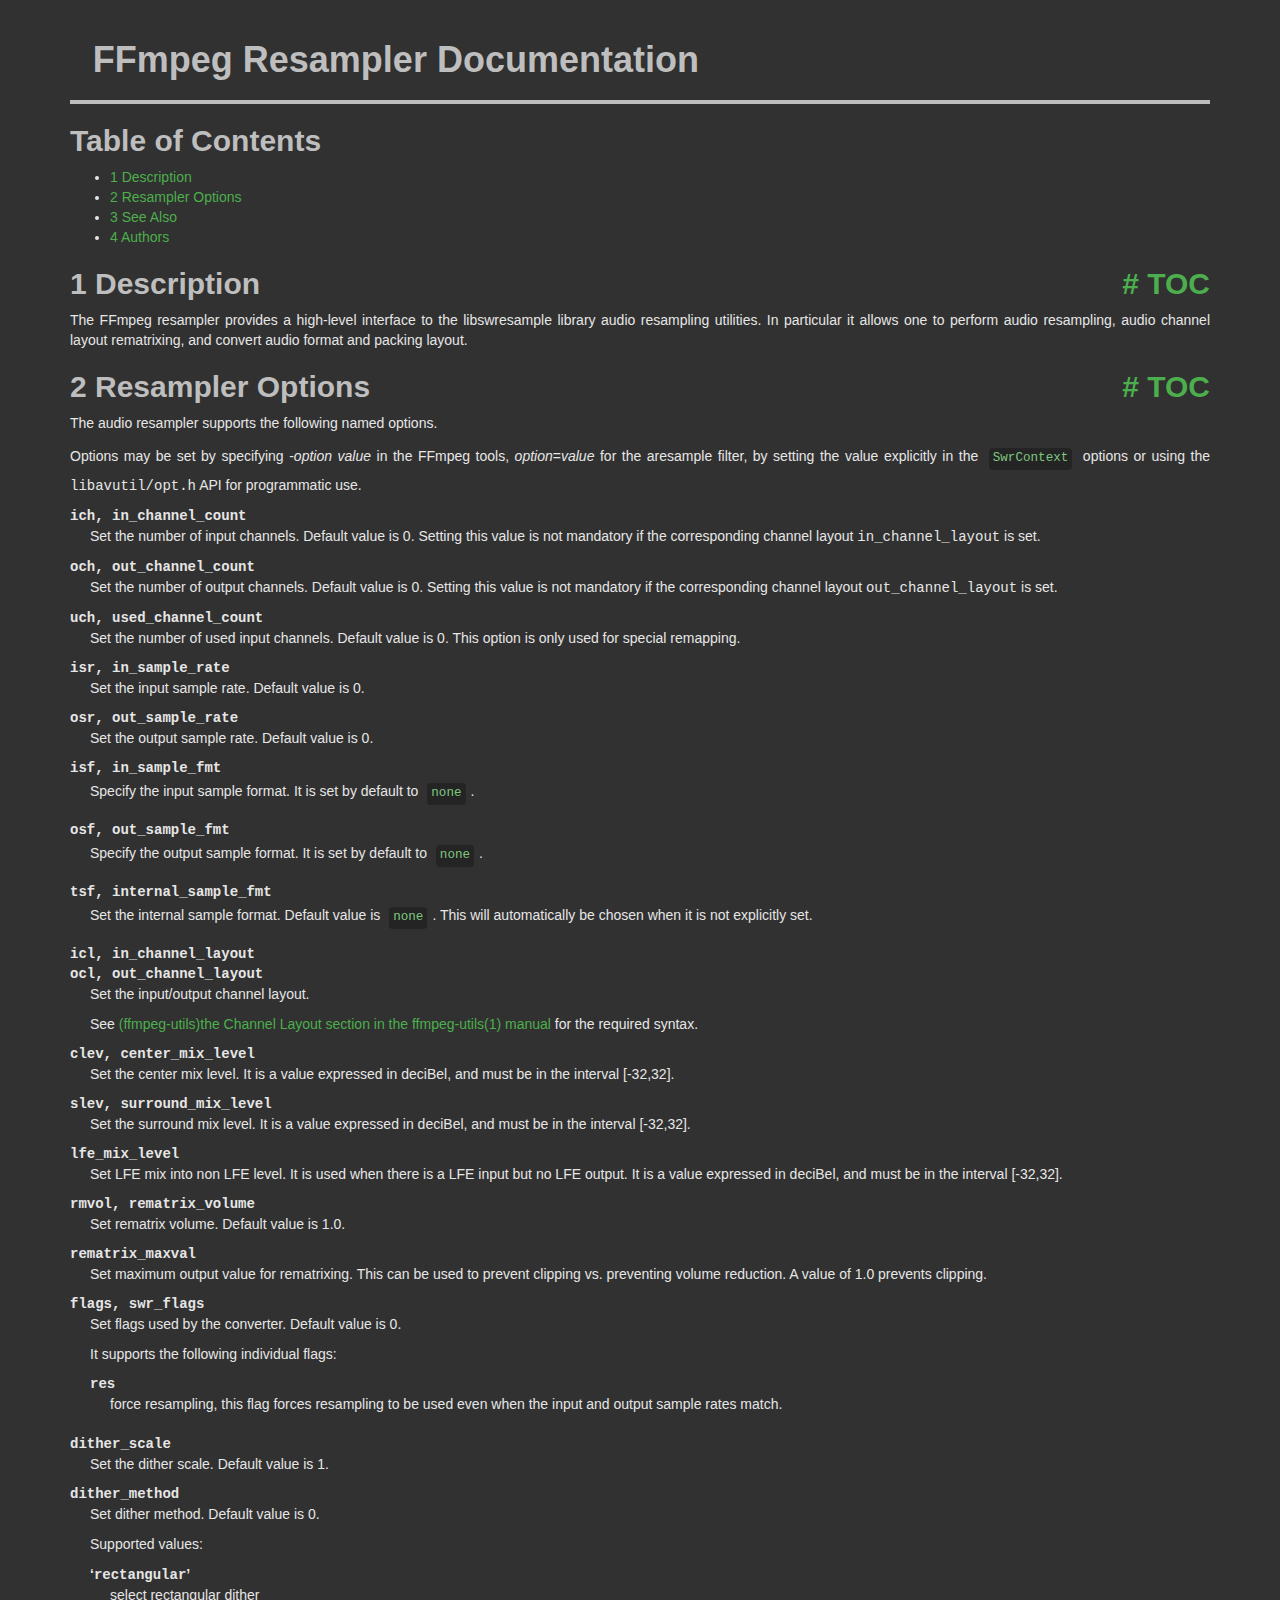
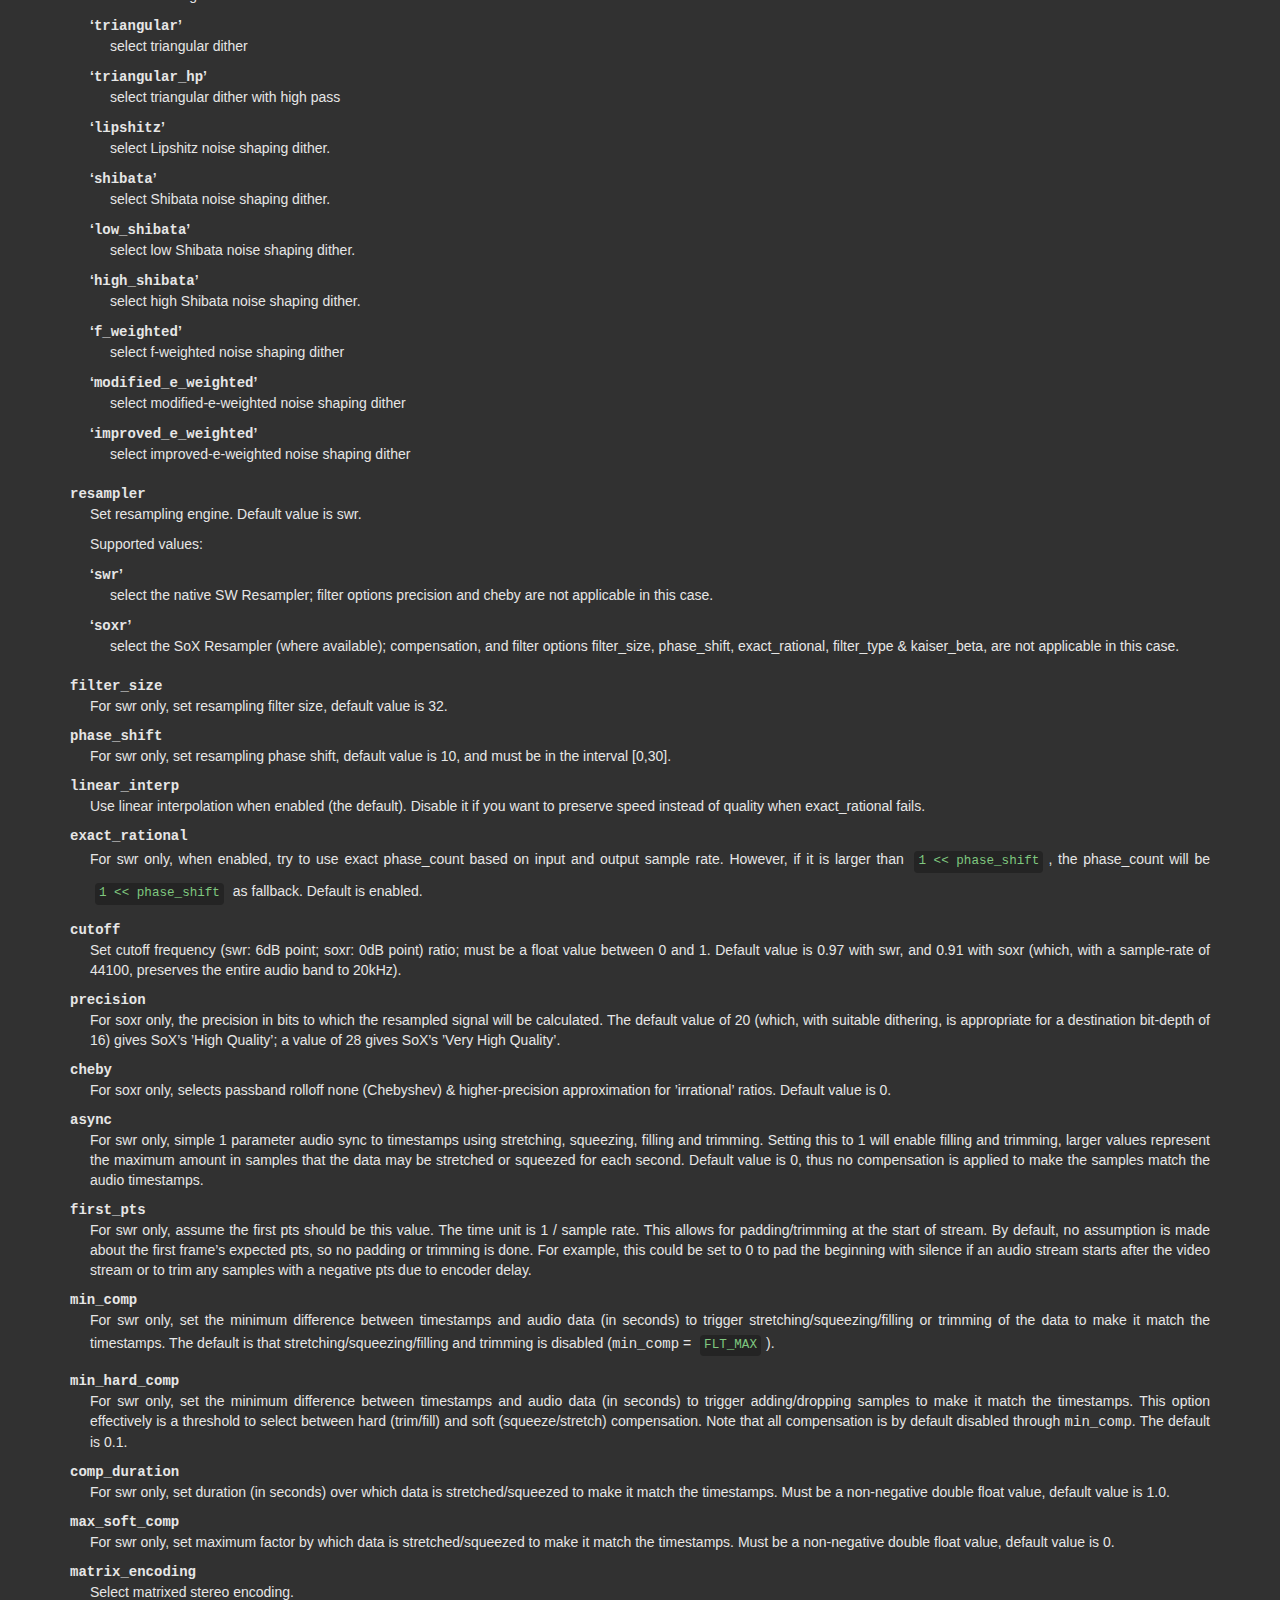
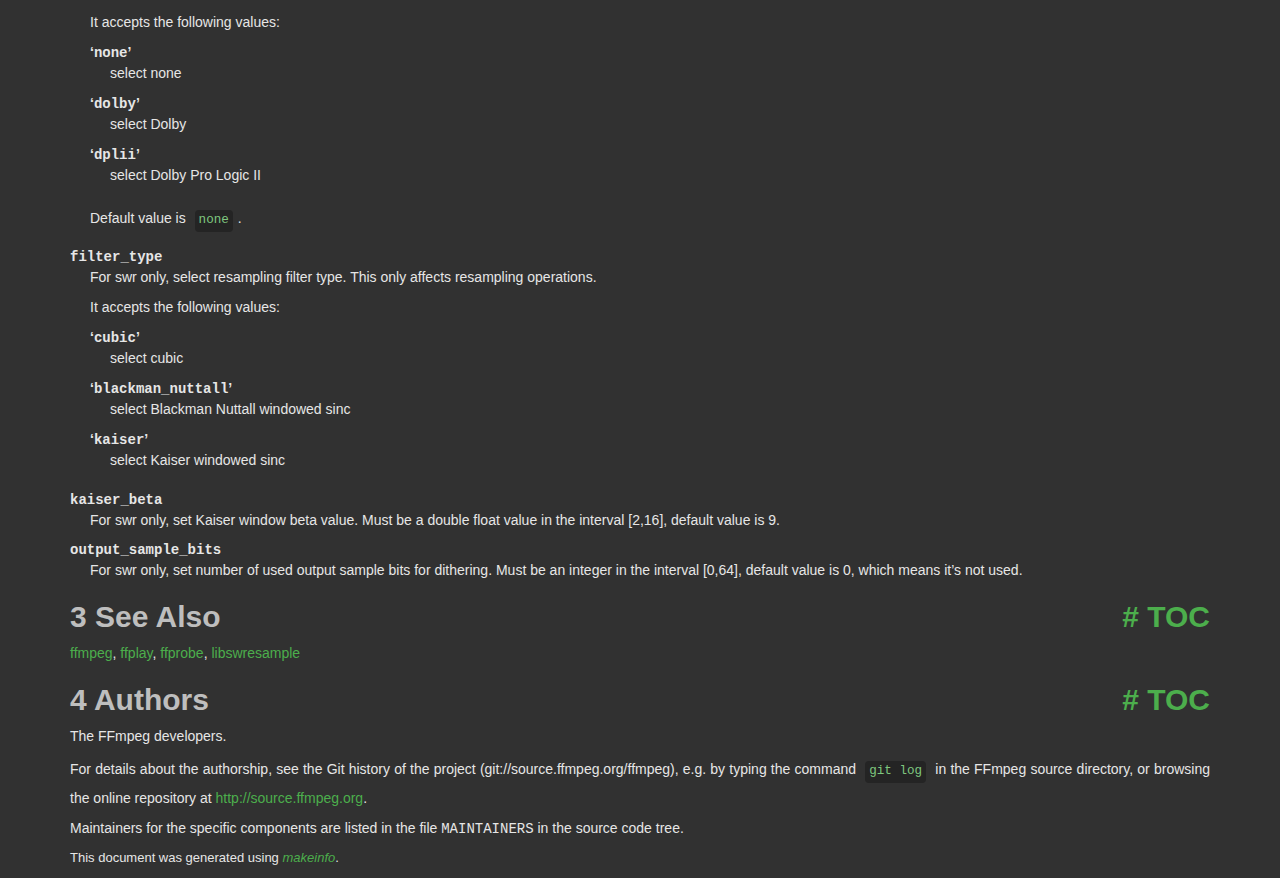
<file: ffmpeg/doc/ffmpeg-resampler.html>
<!DOCTYPE html PUBLIC "-//W3C//DTD HTML 4.01 Transitional//EN" "http://www.w3.org/TR/html4/loose.dtd">
<html>
<!-- Created by GNU Texinfo 6.7, http://www.gnu.org/software/texinfo/ -->
  <head>
    <meta charset="utf-8">
    <title>
      FFmpeg Resampler Documentation
    </title>
    <meta name="viewport" content="width=device-width,initial-scale=1.0">
    <link rel="stylesheet" type="text/css" href="bootstrap.min.css">
    <link rel="stylesheet" type="text/css" href="style.min.css">
  </head>
  <body>
    <div class="container">
      <h1>
      FFmpeg Resampler Documentation
      </h1>
<div align="center">
</div>


<a name="SEC_Top"></a>

<span id="SEC_Contents"></span>
<h2 class="contents-heading">Table of Contents</h2>

<div class="contents">

<ul class="no-bullet">
  <li><a id="toc-Description" href="#Description">1 Description</a></li>
  <li><a id="toc-Resampler-Options" href="#Resampler-Options">2 Resampler Options</a></li>
  <li><a id="toc-See-Also" href="#See-Also">3 See Also</a></li>
  <li><a id="toc-Authors" href="#Authors">4 Authors</a></li>
</ul>
</div>


<a name="Description"></a>
<h2 class="chapter">1 Description<span class="pull-right"><a class="anchor hidden-xs" href="#Description" aria-hidden="true">#</a> <a class="anchor hidden-xs"href="#toc-Description" aria-hidden="true">TOC</a></span></h2>

<p>The FFmpeg resampler provides a high-level interface to the
libswresample library audio resampling utilities. In particular it
allows one to perform audio resampling, audio channel layout rematrixing,
and convert audio format and packing layout.
</p>

<a name="Resampler-Options"></a>
<h2 class="chapter">2 Resampler Options<span class="pull-right"><a class="anchor hidden-xs" href="#Resampler-Options" aria-hidden="true">#</a> <a class="anchor hidden-xs"href="#toc-Resampler-Options" aria-hidden="true">TOC</a></span></h2>

<p>The audio resampler supports the following named options.
</p>
<p>Options may be set by specifying -<var>option</var> <var>value</var> in the
FFmpeg tools, <var>option</var>=<var>value</var> for the aresample filter,
by setting the value explicitly in the
<code>SwrContext</code> options or using the <samp>libavutil/opt.h</samp> API for
programmatic use.
</p>
<dl compact="compact">
<dt><samp>ich, in_channel_count</samp></dt>
<dd><p>Set the number of input channels. Default value is 0. Setting this
value is not mandatory if the corresponding channel layout
<samp>in_channel_layout</samp> is set.
</p>
</dd>
<dt><samp>och, out_channel_count</samp></dt>
<dd><p>Set the number of output channels. Default value is 0. Setting this
value is not mandatory if the corresponding channel layout
<samp>out_channel_layout</samp> is set.
</p>
</dd>
<dt><samp>uch, used_channel_count</samp></dt>
<dd><p>Set the number of used input channels. Default value is 0. This option is
only used for special remapping.
</p>
</dd>
<dt><samp>isr, in_sample_rate</samp></dt>
<dd><p>Set the input sample rate. Default value is 0.
</p>
</dd>
<dt><samp>osr, out_sample_rate</samp></dt>
<dd><p>Set the output sample rate. Default value is 0.
</p>
</dd>
<dt><samp>isf, in_sample_fmt</samp></dt>
<dd><p>Specify the input sample format. It is set by default to <code>none</code>.
</p>
</dd>
<dt><samp>osf, out_sample_fmt</samp></dt>
<dd><p>Specify the output sample format. It is set by default to <code>none</code>.
</p>
</dd>
<dt><samp>tsf, internal_sample_fmt</samp></dt>
<dd><p>Set the internal sample format. Default value is <code>none</code>.
This will automatically be chosen when it is not explicitly set.
</p>
</dd>
<dt><samp>icl, in_channel_layout</samp></dt>
<dt><samp>ocl, out_channel_layout</samp></dt>
<dd><p>Set the input/output channel layout.
</p>
<p>See <a href="ffmpeg-utils.html#channel-layout-syntax">(ffmpeg-utils)the Channel Layout section in the ffmpeg-utils(1) manual</a>
for the required syntax.
</p>
</dd>
<dt><samp>clev, center_mix_level</samp></dt>
<dd><p>Set the center mix level. It is a value expressed in deciBel, and must be
in the interval [-32,32].
</p>
</dd>
<dt><samp>slev, surround_mix_level</samp></dt>
<dd><p>Set the surround mix level. It is a value expressed in deciBel, and must
be in the interval [-32,32].
</p>
</dd>
<dt><samp>lfe_mix_level</samp></dt>
<dd><p>Set LFE mix into non LFE level. It is used when there is a LFE input but no
LFE output. It is a value expressed in deciBel, and must
be in the interval [-32,32].
</p>
</dd>
<dt><samp>rmvol, rematrix_volume</samp></dt>
<dd><p>Set rematrix volume. Default value is 1.0.
</p>
</dd>
<dt><samp>rematrix_maxval</samp></dt>
<dd><p>Set maximum output value for rematrixing.
This can be used to prevent clipping vs. preventing volume reduction.
A value of 1.0 prevents clipping.
</p>
</dd>
<dt><samp>flags, swr_flags</samp></dt>
<dd><p>Set flags used by the converter. Default value is 0.
</p>
<p>It supports the following individual flags:
</p><dl compact="compact">
<dt><samp>res</samp></dt>
<dd><p>force resampling, this flag forces resampling to be used even when the
input and output sample rates match.
</p></dd>
</dl>

</dd>
<dt><samp>dither_scale</samp></dt>
<dd><p>Set the dither scale. Default value is 1.
</p>
</dd>
<dt><samp>dither_method</samp></dt>
<dd><p>Set dither method. Default value is 0.
</p>
<p>Supported values:
</p><dl compact="compact">
<dt>&lsquo;<samp>rectangular</samp>&rsquo;</dt>
<dd><p>select rectangular dither
</p></dd>
<dt>&lsquo;<samp>triangular</samp>&rsquo;</dt>
<dd><p>select triangular dither
</p></dd>
<dt>&lsquo;<samp>triangular_hp</samp>&rsquo;</dt>
<dd><p>select triangular dither with high pass
</p></dd>
<dt>&lsquo;<samp>lipshitz</samp>&rsquo;</dt>
<dd><p>select Lipshitz noise shaping dither.
</p></dd>
<dt>&lsquo;<samp>shibata</samp>&rsquo;</dt>
<dd><p>select Shibata noise shaping dither.
</p></dd>
<dt>&lsquo;<samp>low_shibata</samp>&rsquo;</dt>
<dd><p>select low Shibata noise shaping dither.
</p></dd>
<dt>&lsquo;<samp>high_shibata</samp>&rsquo;</dt>
<dd><p>select high Shibata noise shaping dither.
</p></dd>
<dt>&lsquo;<samp>f_weighted</samp>&rsquo;</dt>
<dd><p>select f-weighted noise shaping dither
</p></dd>
<dt>&lsquo;<samp>modified_e_weighted</samp>&rsquo;</dt>
<dd><p>select modified-e-weighted noise shaping dither
</p></dd>
<dt>&lsquo;<samp>improved_e_weighted</samp>&rsquo;</dt>
<dd><p>select improved-e-weighted noise shaping dither
</p>
</dd>
</dl>

</dd>
<dt><samp>resampler</samp></dt>
<dd><p>Set resampling engine. Default value is swr.
</p>
<p>Supported values:
</p><dl compact="compact">
<dt>&lsquo;<samp>swr</samp>&rsquo;</dt>
<dd><p>select the native SW Resampler; filter options precision and cheby are not
applicable in this case.
</p></dd>
<dt>&lsquo;<samp>soxr</samp>&rsquo;</dt>
<dd><p>select the SoX Resampler (where available); compensation, and filter options
filter_size, phase_shift, exact_rational, filter_type &amp; kaiser_beta, are not
applicable in this case.
</p></dd>
</dl>

</dd>
<dt><samp>filter_size</samp></dt>
<dd><p>For swr only, set resampling filter size, default value is 32.
</p>
</dd>
<dt><samp>phase_shift</samp></dt>
<dd><p>For swr only, set resampling phase shift, default value is 10, and must be in
the interval [0,30].
</p>
</dd>
<dt><samp>linear_interp</samp></dt>
<dd><p>Use linear interpolation when enabled (the default). Disable it if you want
to preserve speed instead of quality when exact_rational fails.
</p>
</dd>
<dt><samp>exact_rational</samp></dt>
<dd><p>For swr only, when enabled, try to use exact phase_count based on input and
output sample rate. However, if it is larger than <code>1 &lt;&lt; phase_shift</code>,
the phase_count will be <code>1 &lt;&lt; phase_shift</code> as fallback. Default is enabled.
</p>
</dd>
<dt><samp>cutoff</samp></dt>
<dd><p>Set cutoff frequency (swr: 6dB point; soxr: 0dB point) ratio; must be a float
value between 0 and 1.  Default value is 0.97 with swr, and 0.91 with soxr
(which, with a sample-rate of 44100, preserves the entire audio band to 20kHz).
</p>
</dd>
<dt><samp>precision</samp></dt>
<dd><p>For soxr only, the precision in bits to which the resampled signal will be
calculated.  The default value of 20 (which, with suitable dithering, is
appropriate for a destination bit-depth of 16) gives SoX&rsquo;s &rsquo;High Quality&rsquo;; a
value of 28 gives SoX&rsquo;s &rsquo;Very High Quality&rsquo;.
</p>
</dd>
<dt><samp>cheby</samp></dt>
<dd><p>For soxr only, selects passband rolloff none (Chebyshev) &amp; higher-precision
approximation for &rsquo;irrational&rsquo; ratios. Default value is 0.
</p>
</dd>
<dt><samp>async</samp></dt>
<dd><p>For swr only, simple 1 parameter audio sync to timestamps using stretching,
squeezing, filling and trimming. Setting this to 1 will enable filling and
trimming, larger values represent the maximum amount in samples that the data
may be stretched or squeezed for each second.
Default value is 0, thus no compensation is applied to make the samples match
the audio timestamps.
</p>
</dd>
<dt><samp>first_pts</samp></dt>
<dd><p>For swr only, assume the first pts should be this value. The time unit is 1 / sample rate.
This allows for padding/trimming at the start of stream. By default, no
assumption is made about the first frame&rsquo;s expected pts, so no padding or
trimming is done. For example, this could be set to 0 to pad the beginning with
silence if an audio stream starts after the video stream or to trim any samples
with a negative pts due to encoder delay.
</p>
</dd>
<dt><samp>min_comp</samp></dt>
<dd><p>For swr only, set the minimum difference between timestamps and audio data (in
seconds) to trigger stretching/squeezing/filling or trimming of the
data to make it match the timestamps. The default is that
stretching/squeezing/filling and trimming is disabled
(<samp>min_comp</samp> = <code>FLT_MAX</code>).
</p>
</dd>
<dt><samp>min_hard_comp</samp></dt>
<dd><p>For swr only, set the minimum difference between timestamps and audio data (in
seconds) to trigger adding/dropping samples to make it match the
timestamps.  This option effectively is a threshold to select between
hard (trim/fill) and soft (squeeze/stretch) compensation. Note that
all compensation is by default disabled through <samp>min_comp</samp>.
The default is 0.1.
</p>
</dd>
<dt><samp>comp_duration</samp></dt>
<dd><p>For swr only, set duration (in seconds) over which data is stretched/squeezed
to make it match the timestamps. Must be a non-negative double float value,
default value is 1.0.
</p>
</dd>
<dt><samp>max_soft_comp</samp></dt>
<dd><p>For swr only, set maximum factor by which data is stretched/squeezed to make it
match the timestamps. Must be a non-negative double float value, default value
is 0.
</p>
</dd>
<dt><samp>matrix_encoding</samp></dt>
<dd><p>Select matrixed stereo encoding.
</p>
<p>It accepts the following values:
</p><dl compact="compact">
<dt>&lsquo;<samp>none</samp>&rsquo;</dt>
<dd><p>select none
</p></dd>
<dt>&lsquo;<samp>dolby</samp>&rsquo;</dt>
<dd><p>select Dolby
</p></dd>
<dt>&lsquo;<samp>dplii</samp>&rsquo;</dt>
<dd><p>select Dolby Pro Logic II
</p></dd>
</dl>

<p>Default value is <code>none</code>.
</p>
</dd>
<dt><samp>filter_type</samp></dt>
<dd><p>For swr only, select resampling filter type. This only affects resampling
operations.
</p>
<p>It accepts the following values:
</p><dl compact="compact">
<dt>&lsquo;<samp>cubic</samp>&rsquo;</dt>
<dd><p>select cubic
</p></dd>
<dt>&lsquo;<samp>blackman_nuttall</samp>&rsquo;</dt>
<dd><p>select Blackman Nuttall windowed sinc
</p></dd>
<dt>&lsquo;<samp>kaiser</samp>&rsquo;</dt>
<dd><p>select Kaiser windowed sinc
</p></dd>
</dl>

</dd>
<dt><samp>kaiser_beta</samp></dt>
<dd><p>For swr only, set Kaiser window beta value. Must be a double float value in the
interval [2,16], default value is 9.
</p>
</dd>
<dt><samp>output_sample_bits</samp></dt>
<dd><p>For swr only, set number of used output sample bits for dithering. Must be an integer in the
interval [0,64], default value is 0, which means it&rsquo;s not used.
</p>
</dd>
</dl>


<a name="See-Also"></a>
<h2 class="chapter">3 See Also<span class="pull-right"><a class="anchor hidden-xs" href="#See-Also" aria-hidden="true">#</a> <a class="anchor hidden-xs"href="#toc-See-Also" aria-hidden="true">TOC</a></span></h2>

<p><a href="ffmpeg.html">ffmpeg</a>, <a href="ffplay.html">ffplay</a>, <a href="ffprobe.html">ffprobe</a>,
<a href="libswresample.html">libswresample</a>
</p>

<a name="Authors"></a>
<h2 class="chapter">4 Authors<span class="pull-right"><a class="anchor hidden-xs" href="#Authors" aria-hidden="true">#</a> <a class="anchor hidden-xs"href="#toc-Authors" aria-hidden="true">TOC</a></span></h2>

<p>The FFmpeg developers.
</p>
<p>For details about the authorship, see the Git history of the project
(git://source.ffmpeg.org/ffmpeg), e.g. by typing the command
<code>git log</code> in the FFmpeg source directory, or browsing the
online repository at <a href="http://source.ffmpeg.org">http://source.ffmpeg.org</a>.
</p>
<p>Maintainers for the specific components are listed in the file
<samp>MAINTAINERS</samp> in the source code tree.
</p>


      <p style="font-size: small;">
        This document was generated using <a href="http://www.gnu.org/software/texinfo/"><em>makeinfo</em></a>.
      </p>
    </div>
  </body>
</html>
</file>
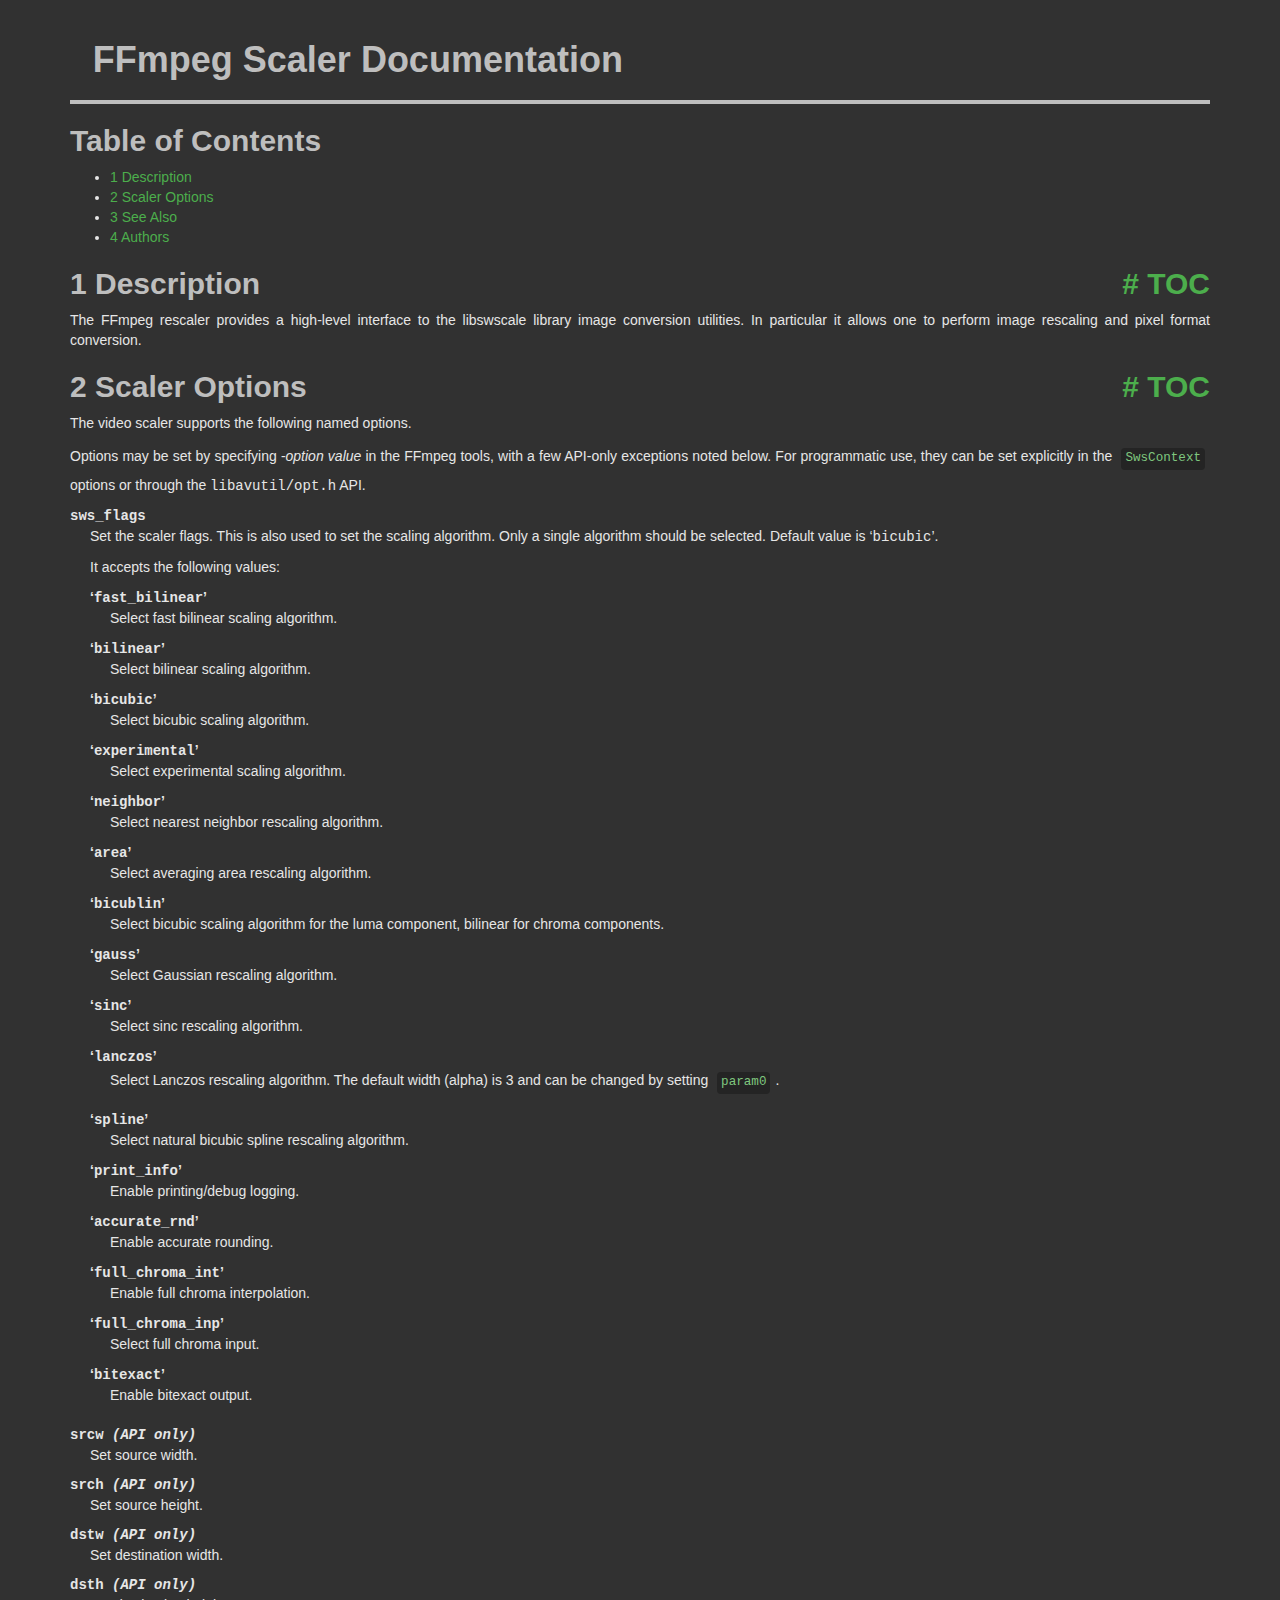
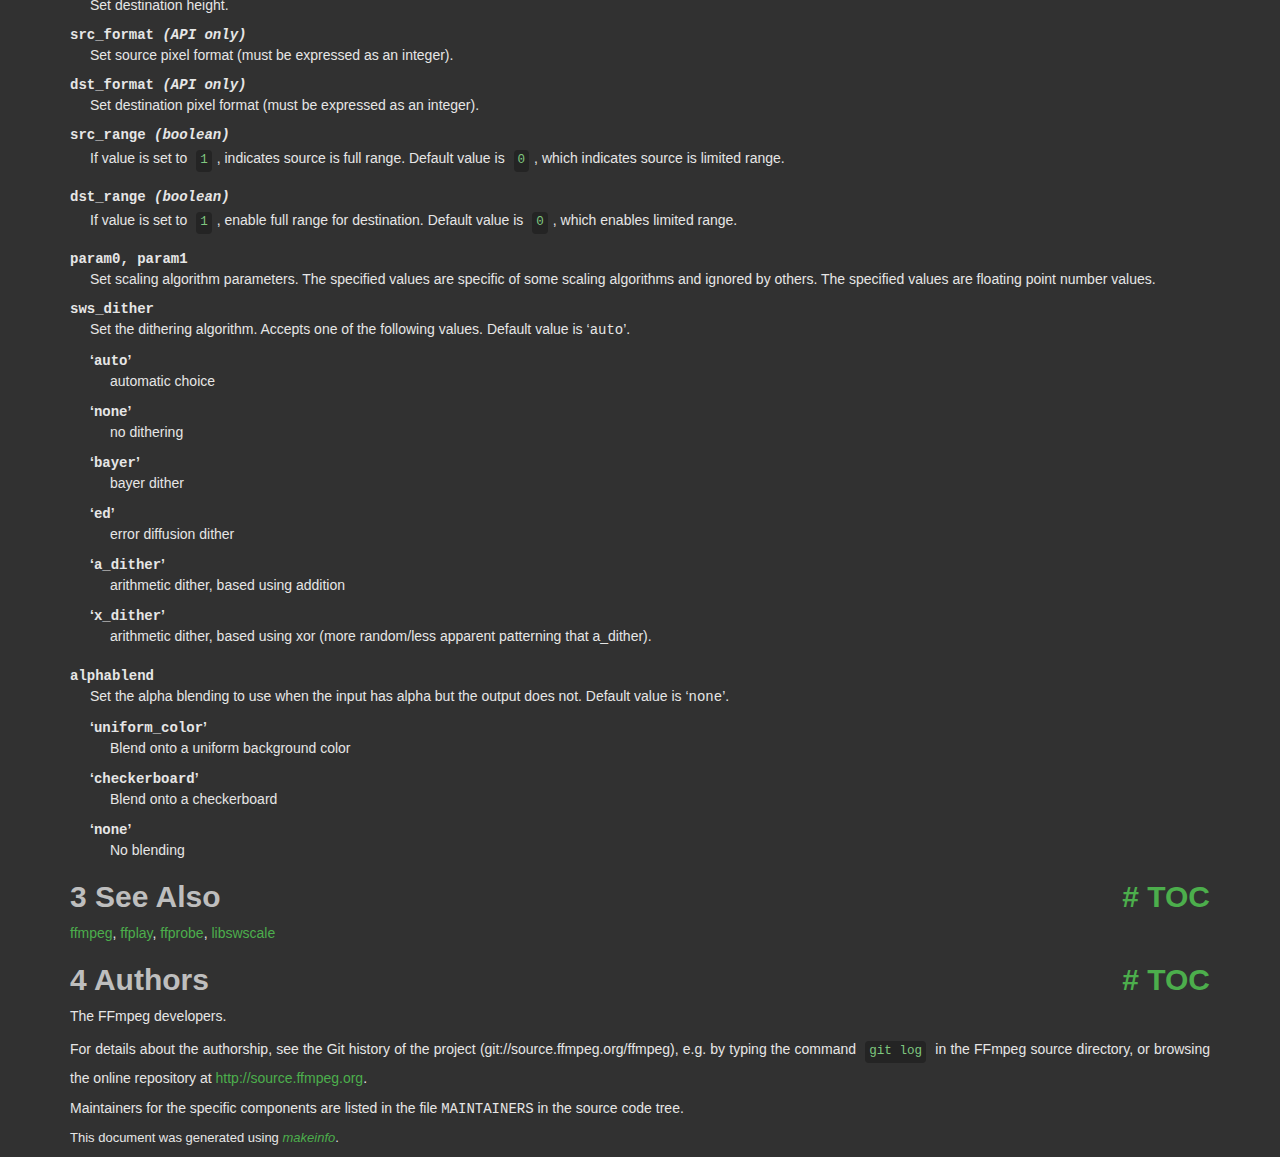
<file: ffmpeg/doc/ffmpeg-scaler.html>
<!DOCTYPE html PUBLIC "-//W3C//DTD HTML 4.01 Transitional//EN" "http://www.w3.org/TR/html4/loose.dtd">
<html>
<!-- Created by GNU Texinfo 6.7, http://www.gnu.org/software/texinfo/ -->
  <head>
    <meta charset="utf-8">
    <title>
      FFmpeg Scaler Documentation
    </title>
    <meta name="viewport" content="width=device-width,initial-scale=1.0">
    <link rel="stylesheet" type="text/css" href="bootstrap.min.css">
    <link rel="stylesheet" type="text/css" href="style.min.css">
  </head>
  <body>
    <div class="container">
      <h1>
      FFmpeg Scaler Documentation
      </h1>
<div align="center">
</div>


<a name="SEC_Top"></a>

<span id="SEC_Contents"></span>
<h2 class="contents-heading">Table of Contents</h2>

<div class="contents">

<ul class="no-bullet">
  <li><a id="toc-Description" href="#Description">1 Description</a></li>
  <li><a id="toc-Scaler-Options" href="#Scaler-Options">2 Scaler Options</a></li>
  <li><a id="toc-See-Also" href="#See-Also">3 See Also</a></li>
  <li><a id="toc-Authors" href="#Authors">4 Authors</a></li>
</ul>
</div>


<a name="Description"></a>
<h2 class="chapter">1 Description<span class="pull-right"><a class="anchor hidden-xs" href="#Description" aria-hidden="true">#</a> <a class="anchor hidden-xs"href="#toc-Description" aria-hidden="true">TOC</a></span></h2>

<p>The FFmpeg rescaler provides a high-level interface to the libswscale
library image conversion utilities. In particular it allows one to perform
image rescaling and pixel format conversion.
</p>

<span id="scaler_005foptions"></span><a name="Scaler-Options"></a>
<h2 class="chapter">2 Scaler Options<span class="pull-right"><a class="anchor hidden-xs" href="#Scaler-Options" aria-hidden="true">#</a> <a class="anchor hidden-xs"href="#toc-Scaler-Options" aria-hidden="true">TOC</a></span></h2>

<p>The video scaler supports the following named options.
</p>
<p>Options may be set by specifying -<var>option</var> <var>value</var> in the
FFmpeg tools, with a few API-only exceptions noted below.
For programmatic use, they can be set explicitly in the
<code>SwsContext</code> options or through the <samp>libavutil/opt.h</samp> API.
</p>
<dl compact="compact">
<dd>
<span id="sws_005fflags"></span></dd>
<dt><samp>sws_flags</samp></dt>
<dd><p>Set the scaler flags. This is also used to set the scaling
algorithm. Only a single algorithm should be selected. Default
value is &lsquo;<samp>bicubic</samp>&rsquo;.
</p>
<p>It accepts the following values:
</p><dl compact="compact">
<dt>&lsquo;<samp>fast_bilinear</samp>&rsquo;</dt>
<dd><p>Select fast bilinear scaling algorithm.
</p>
</dd>
<dt>&lsquo;<samp>bilinear</samp>&rsquo;</dt>
<dd><p>Select bilinear scaling algorithm.
</p>
</dd>
<dt>&lsquo;<samp>bicubic</samp>&rsquo;</dt>
<dd><p>Select bicubic scaling algorithm.
</p>
</dd>
<dt>&lsquo;<samp>experimental</samp>&rsquo;</dt>
<dd><p>Select experimental scaling algorithm.
</p>
</dd>
<dt>&lsquo;<samp>neighbor</samp>&rsquo;</dt>
<dd><p>Select nearest neighbor rescaling algorithm.
</p>
</dd>
<dt>&lsquo;<samp>area</samp>&rsquo;</dt>
<dd><p>Select averaging area rescaling algorithm.
</p>
</dd>
<dt>&lsquo;<samp>bicublin</samp>&rsquo;</dt>
<dd><p>Select bicubic scaling algorithm for the luma component, bilinear for
chroma components.
</p>
</dd>
<dt>&lsquo;<samp>gauss</samp>&rsquo;</dt>
<dd><p>Select Gaussian rescaling algorithm.
</p>
</dd>
<dt>&lsquo;<samp>sinc</samp>&rsquo;</dt>
<dd><p>Select sinc rescaling algorithm.
</p>
</dd>
<dt>&lsquo;<samp>lanczos</samp>&rsquo;</dt>
<dd><p>Select Lanczos rescaling algorithm. The default width (alpha) is 3 and can be
changed by setting <code>param0</code>.
</p>
</dd>
<dt>&lsquo;<samp>spline</samp>&rsquo;</dt>
<dd><p>Select natural bicubic spline rescaling algorithm.
</p>
</dd>
<dt>&lsquo;<samp>print_info</samp>&rsquo;</dt>
<dd><p>Enable printing/debug logging.
</p>
</dd>
<dt>&lsquo;<samp>accurate_rnd</samp>&rsquo;</dt>
<dd><p>Enable accurate rounding.
</p>
</dd>
<dt>&lsquo;<samp>full_chroma_int</samp>&rsquo;</dt>
<dd><p>Enable full chroma interpolation.
</p>
</dd>
<dt>&lsquo;<samp>full_chroma_inp</samp>&rsquo;</dt>
<dd><p>Select full chroma input.
</p>
</dd>
<dt>&lsquo;<samp>bitexact</samp>&rsquo;</dt>
<dd><p>Enable bitexact output.
</p></dd>
</dl>

</dd>
<dt><samp>srcw <var>(API only)</var></samp></dt>
<dd><p>Set source width.
</p>
</dd>
<dt><samp>srch <var>(API only)</var></samp></dt>
<dd><p>Set source height.
</p>
</dd>
<dt><samp>dstw <var>(API only)</var></samp></dt>
<dd><p>Set destination width.
</p>
</dd>
<dt><samp>dsth <var>(API only)</var></samp></dt>
<dd><p>Set destination height.
</p>
</dd>
<dt><samp>src_format <var>(API only)</var></samp></dt>
<dd><p>Set source pixel format (must be expressed as an integer).
</p>
</dd>
<dt><samp>dst_format <var>(API only)</var></samp></dt>
<dd><p>Set destination pixel format (must be expressed as an integer).
</p>
</dd>
<dt><samp>src_range <var>(boolean)</var></samp></dt>
<dd><p>If value is set to <code>1</code>, indicates source is full range. Default value is
<code>0</code>, which indicates source is limited range.
</p>
</dd>
<dt><samp>dst_range <var>(boolean)</var></samp></dt>
<dd><p>If value is set to <code>1</code>, enable full range for destination. Default value
is <code>0</code>, which enables limited range.
</p>
<span id="sws_005fparams"></span></dd>
<dt><samp>param0, param1</samp></dt>
<dd><p>Set scaling algorithm parameters. The specified values are specific of
some scaling algorithms and ignored by others. The specified values
are floating point number values.
</p>
</dd>
<dt><samp>sws_dither</samp></dt>
<dd><p>Set the dithering algorithm. Accepts one of the following
values. Default value is &lsquo;<samp>auto</samp>&rsquo;.
</p>
<dl compact="compact">
<dt>&lsquo;<samp>auto</samp>&rsquo;</dt>
<dd><p>automatic choice
</p>
</dd>
<dt>&lsquo;<samp>none</samp>&rsquo;</dt>
<dd><p>no dithering
</p>
</dd>
<dt>&lsquo;<samp>bayer</samp>&rsquo;</dt>
<dd><p>bayer dither
</p>
</dd>
<dt>&lsquo;<samp>ed</samp>&rsquo;</dt>
<dd><p>error diffusion dither
</p>
</dd>
<dt>&lsquo;<samp>a_dither</samp>&rsquo;</dt>
<dd><p>arithmetic dither, based using addition
</p>
</dd>
<dt>&lsquo;<samp>x_dither</samp>&rsquo;</dt>
<dd><p>arithmetic dither, based using xor (more random/less apparent patterning that
a_dither).
</p>
</dd>
</dl>

</dd>
<dt><samp>alphablend</samp></dt>
<dd><p>Set the alpha blending to use when the input has alpha but the output does not.
Default value is &lsquo;<samp>none</samp>&rsquo;.
</p>
<dl compact="compact">
<dt>&lsquo;<samp>uniform_color</samp>&rsquo;</dt>
<dd><p>Blend onto a uniform background color
</p>
</dd>
<dt>&lsquo;<samp>checkerboard</samp>&rsquo;</dt>
<dd><p>Blend onto a checkerboard
</p>
</dd>
<dt>&lsquo;<samp>none</samp>&rsquo;</dt>
<dd><p>No blending
</p>
</dd>
</dl>

</dd>
</dl>


<a name="See-Also"></a>
<h2 class="chapter">3 See Also<span class="pull-right"><a class="anchor hidden-xs" href="#See-Also" aria-hidden="true">#</a> <a class="anchor hidden-xs"href="#toc-See-Also" aria-hidden="true">TOC</a></span></h2>

<p><a href="ffmpeg.html">ffmpeg</a>, <a href="ffplay.html">ffplay</a>, <a href="ffprobe.html">ffprobe</a>,
<a href="libswscale.html">libswscale</a>
</p>

<a name="Authors"></a>
<h2 class="chapter">4 Authors<span class="pull-right"><a class="anchor hidden-xs" href="#Authors" aria-hidden="true">#</a> <a class="anchor hidden-xs"href="#toc-Authors" aria-hidden="true">TOC</a></span></h2>

<p>The FFmpeg developers.
</p>
<p>For details about the authorship, see the Git history of the project
(git://source.ffmpeg.org/ffmpeg), e.g. by typing the command
<code>git log</code> in the FFmpeg source directory, or browsing the
online repository at <a href="http://source.ffmpeg.org">http://source.ffmpeg.org</a>.
</p>
<p>Maintainers for the specific components are listed in the file
<samp>MAINTAINERS</samp> in the source code tree.
</p>


      <p style="font-size: small;">
        This document was generated using <a href="http://www.gnu.org/software/texinfo/"><em>makeinfo</em></a>.
      </p>
    </div>
  </body>
</html>
</file>
<file: ffmpeg/doc/style.min.css>
/*!
The MIT License (MIT)

Copyright (c) 2014 Barbara Lepage <db0company@gmail.com>

Permission is hereby granted, free of charge, to any person obtaining a copy
of this software and associated documentation files (the "Software"), to deal
in the Software without restriction, including without limitation the rights
to use, copy, modify, merge, publish, distribute, sublicense, and/or sell
copies of the Software, and to permit persons to whom the Software is
furnished to do so, subject to the following conditions:

The above copyright notice and this permission notice shall be included in all
copies or substantial portions of the Software.

THE SOFTWARE IS PROVIDED "AS IS", WITHOUT WARRANTY OF ANY KIND, EXPRESS OR
IMPLIED, INCLUDING BUT NOT LIMITED TO THE WARRANTIES OF MERCHANTABILITY,
FITNESS FOR A PARTICULAR PURPOSE AND NONINFRINGEMENT. IN NO EVENT SHALL THE
AUTHORS OR COPYRIGHT HOLDERS BE LIABLE FOR ANY CLAIM, DAMAGES OR OTHER
LIABILITY, WHETHER IN AN ACTION OF CONTRACT, TORT OR OTHERWISE, ARISING FROM,
OUT OF OR IN CONNECTION WITH THE SOFTWARE OR THE USE OR OTHER DEALINGS IN THE
SOFTWARE.
 */body{background-color:#313131;color:#e6e6e6;text-align:justify}body, h1, h2, h3, h4, h5, h6{font-family:"Lucida Grande","Lucida Sans Unicode","Lucida Sans","Helvetica Neue",Helvetica,Verdana,Tahoma,sans-serif}a{color:#4cae4c}a strong{color:#e6e6e6}a:hover{color:#7fc77f}a:hover strong{color:#4cae4c}main{width:100% ! important;min-height:600px;margin:auto}h1, h2, h3, h4{font-weight:bold;text-align:left}h1, h2, h3{color:#bebebe}h1 strong, h2 strong, h3 strong{color:#e6e6e6}h4, h5, h6{color:#3c8b3c}h1{border-bottom:4px #bebebe solid;padding:20px 2%}h3{border-bottom:2px #bebebe solid;padding:15px 1%}h4{border-bottom:1px solid #e6e6e6;padding:10px 0;margin:20px 0;color:#e6e6e6}.list-group .list-group-item{background-color:#3e3e3e;border-color:black}.list-group.list-group-big .list-group-item{padding:25px}.list-group a.list-group-item{color:#7fc77f}.list-group a.list-group-item:hover{background-color:#313131;color:#4cae4c}.well{background-color:#242424;border-color:black;color:#bebebe}.well strong{color:#e6e6e6}.well code{background-color:#313131}.well hr{border-color:#3c8b3c}.well h3{margin:5px 0 15px 0;border:0;padding:0}.well a{color:#4cae4c}.well a.btn{color:white}.well small{display:block;padding:0 10px;font-style:italic}.well.example{padding-top:40px;margin-bottom:130px}.well.example pre{margin:50px;margin-bottom:30px;font-size:1.5em}.well.example .btn{margin-right:50px;margin-bottom:20px}.well.well-with-icon{min-height:136px}.well.well-with-icon .pull-right,.well.well-with-icon .pull-left{background-color:#4cae4c;color:#e6e6e6;padding:10px;border-radius:5px;margin:5px}.well.well-with-icon .pull-right{margin-left:20px}.well.well-with-icon .pull-left{margin-right:20px}a.well{display:block}a.well:hover{text-decoration:none;opacity:0.8}.info, .warning{margin:10px;padding:10px;background-color:#3e3e3e;color:#e6e6e6}.info code, .warning code{background-color:#313131}.info{border-left:10px #4cae4c solid}.warning{border-left:10px #ae4c4c solid}.with-icon{padding:30px}.with-icon .pull-left{padding-right:30px}.with-icon .pull-right{padding-left:30px}dd{margin-left:20px}code{background-color:#242424;color:#7fc77f;display:inline-block;margin:5px}.table{margin:20px 0;border-radius:4px}.table th,.table td,.table tr{border:1px solid #171717}.table tr th{background-color:#3e3e3e;border-bottom:2px solid #e6e6e6}.table tr:nth-child(odd){background-color:#242424}#sidebar-wrapper, .navbar{background-color:#171717;overflow-x:hidden}#sidebar-wrapper .sidebar-brand img,#sidebar-wrapper .navbar-brand img, .navbar .sidebar-brand img, .navbar .navbar-brand img{opacity:0.6;margin-right:8px}#sidebar-wrapper .sidebar-brand:hover,#sidebar-wrapper .navbar-brand:hover, .navbar .sidebar-brand:hover, .navbar .navbar-brand:hover{color:#fff}#sidebar-wrapper .sidebar-brand:hover img,#sidebar-wrapper .navbar-brand:hover img, .navbar .sidebar-brand:hover img, .navbar .navbar-brand:hover img{opacity:1}#sidebar-wrapper .sidebar-nav li ul, .navbar .sidebar-nav li ul{list-style-type:none;padding:0}#sidebar-wrapper .sidebar-nav li ul li, .navbar .sidebar-nav li ul li{line-height:20px}#sidebar-wrapper .sidebar-nav li ul li a, .navbar .sidebar-nav li ul li a{padding-left:20px}.content-header{height:auto;background-color:#242424}.content-header h1{color:#e6e6e6;display:block;margin:0;margin-bottom:20px;line-height:normal;border-bottom:none}#download h4, #index h4{margin-top:180px}#download h4.first, #index h4.first{margin-top:20px}#download h4.first small, #index h4.first small{color:inherit;font-size:1em}#download .btn-download-wrapper, #index .btn-download-wrapper{text-align:center;margin:160px auto}#download .btn-download-wrapper .btn, #index .btn-download-wrapper .btn{font-size:3em;padding:3%;display:inline-block;margin-bottom:5px}#download .btn-download-wrapper small, #index .btn-download-wrapper small{display:block;font-size:0.4em}#download h2.description, #index h2.description{color:#e6e6e6;font-size:2em;font-weight:bold;margin:120px 50px;line-height:2em}#download h2.description .label, #index h2.description .label{font-size:0.5em}#download .btn-download-wrapper{margin:40px auto}#download .os-selector{text-align:center;color:#e6e6e6;margin:30px 0}#download .os-selector a.btn-build{color:#e6e6e6;display:block;padding:20px;border-radius:2px}#download .os-selector .btn-build[href="#build-linux"]{background-color:#e43}#download .os-selector .btn-build[href="#build-linux"]:hover{color:#e43;background-color:#e6e6e6}#download .os-selector .btn-build[href="#build-windows"]{background-color:#06a}#download .os-selector .btn-build[href="#build-windows"]:hover{color:#06a;background-color:#e6e6e6}#download .os-selector .btn-build[href="#build-mac"]{background-color:darkgrey}#download .os-selector .btn-build[href="#build-mac"]:hover{color:darkgrey;background-color:#e6e6e6}#download .os-selector .tab-content{margin-top:20px}#download .os-selector #build-linux h3{color:#e43}#download .os-selector #build-windows h3{color:#06a}#download .os-selector #build-mac h3{color:darkgrey}footer{background-color:#242424;border-top:1px #101010 solid;padding:20px 0%}footer a{display:block}footer img[alt="FFmpeg"]{width:50%;display:block;margin:auto}
</file>
